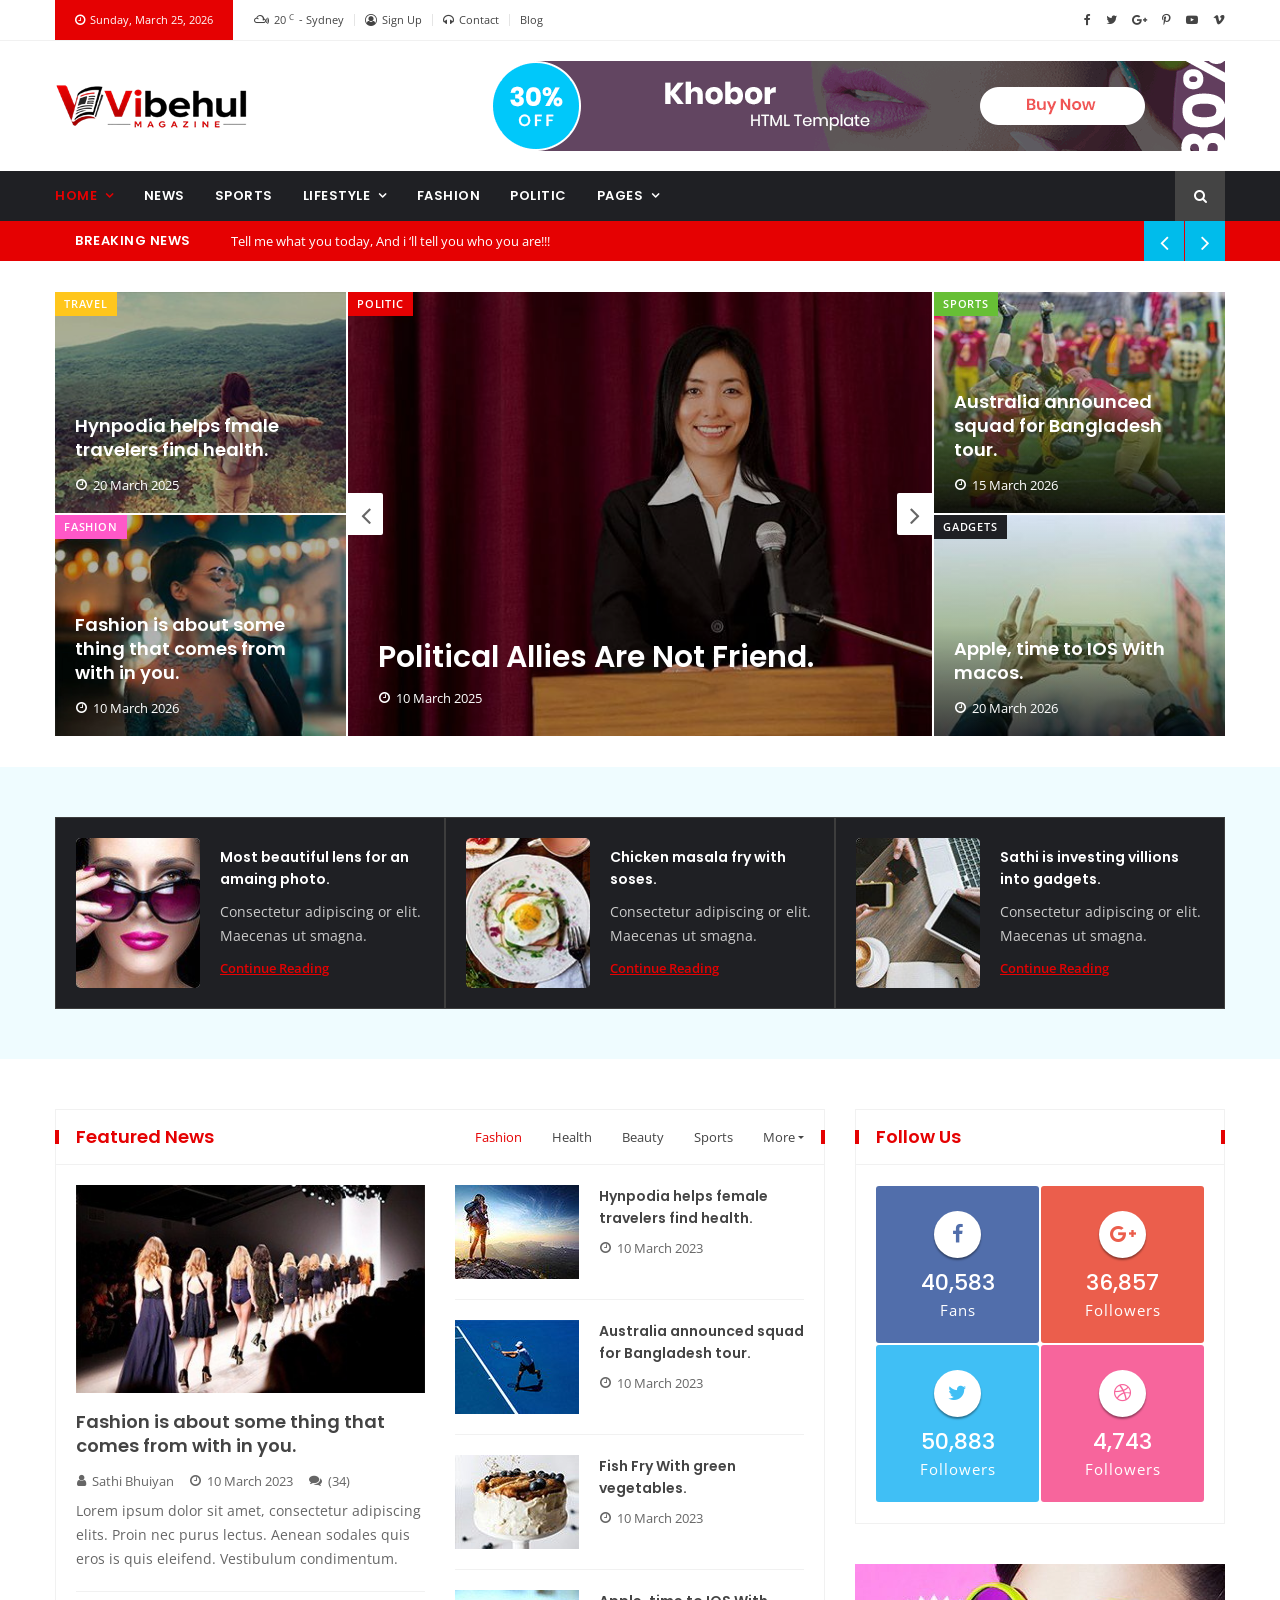
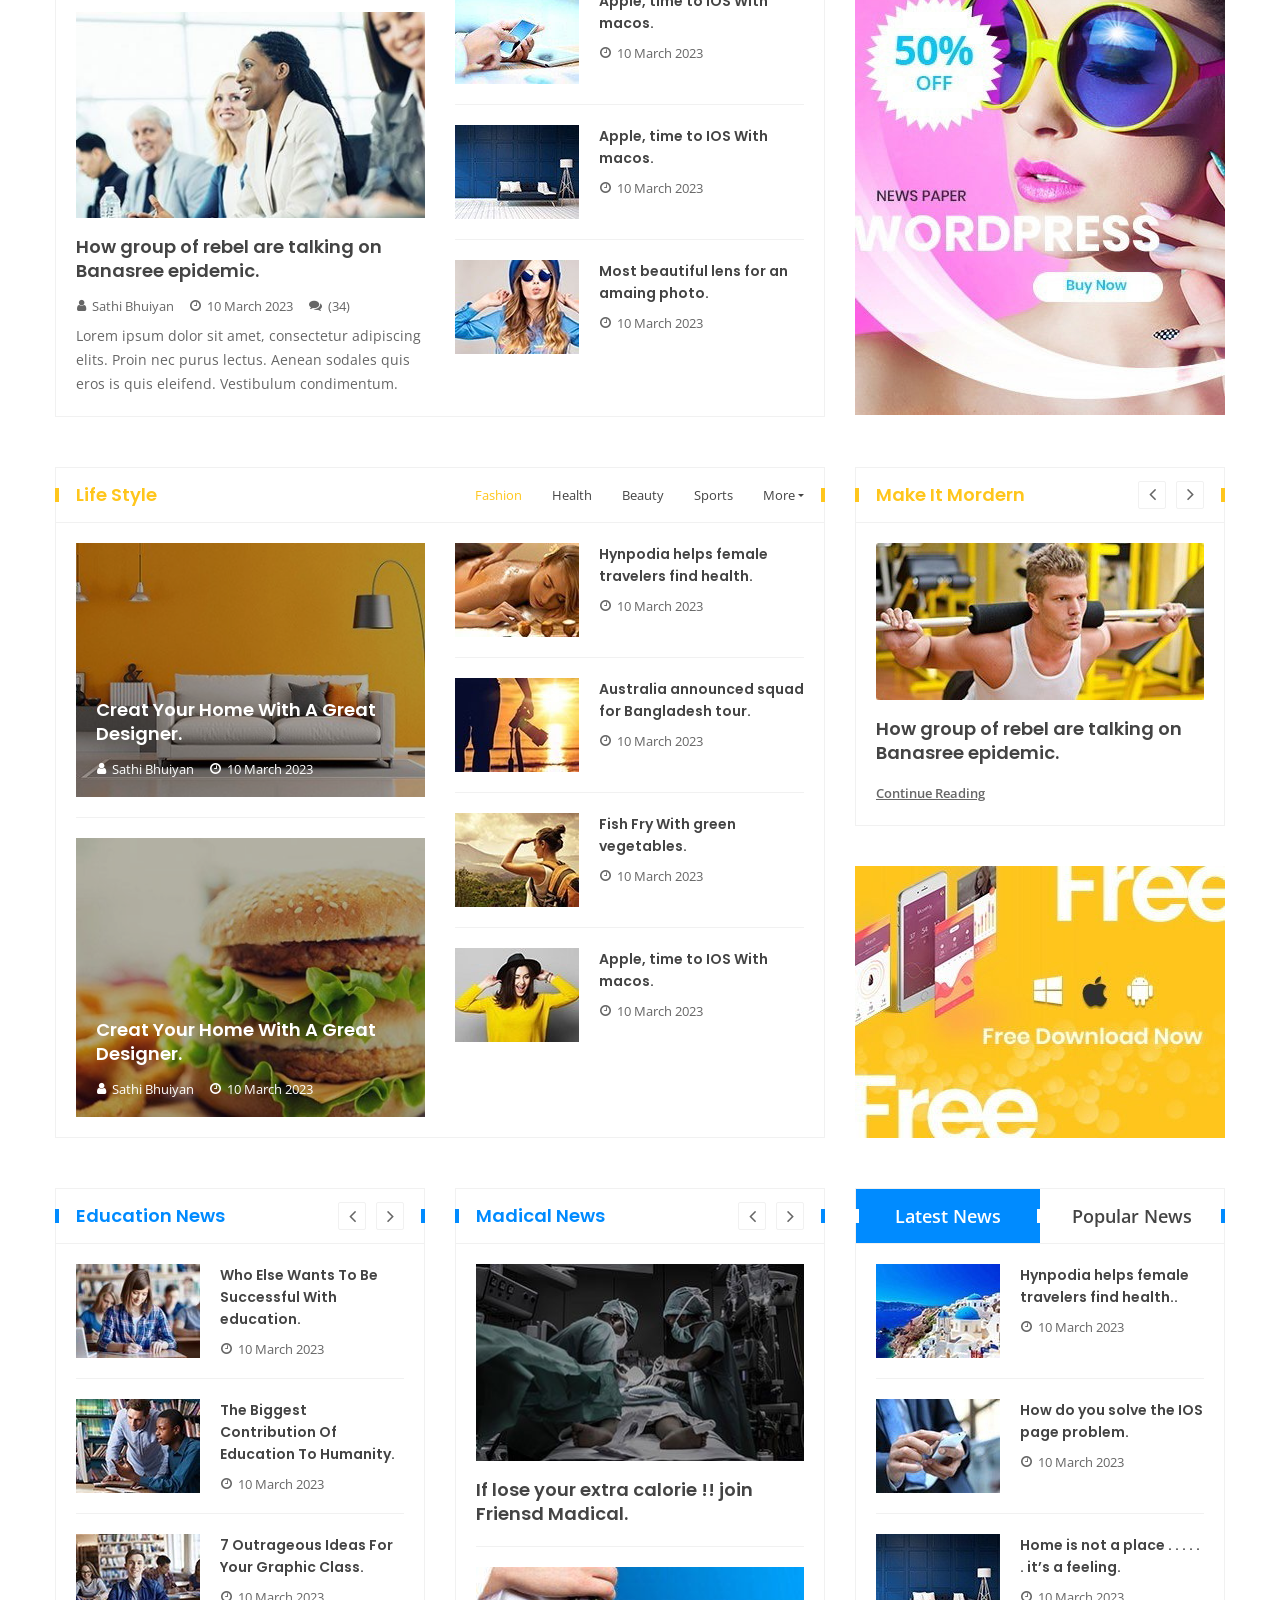
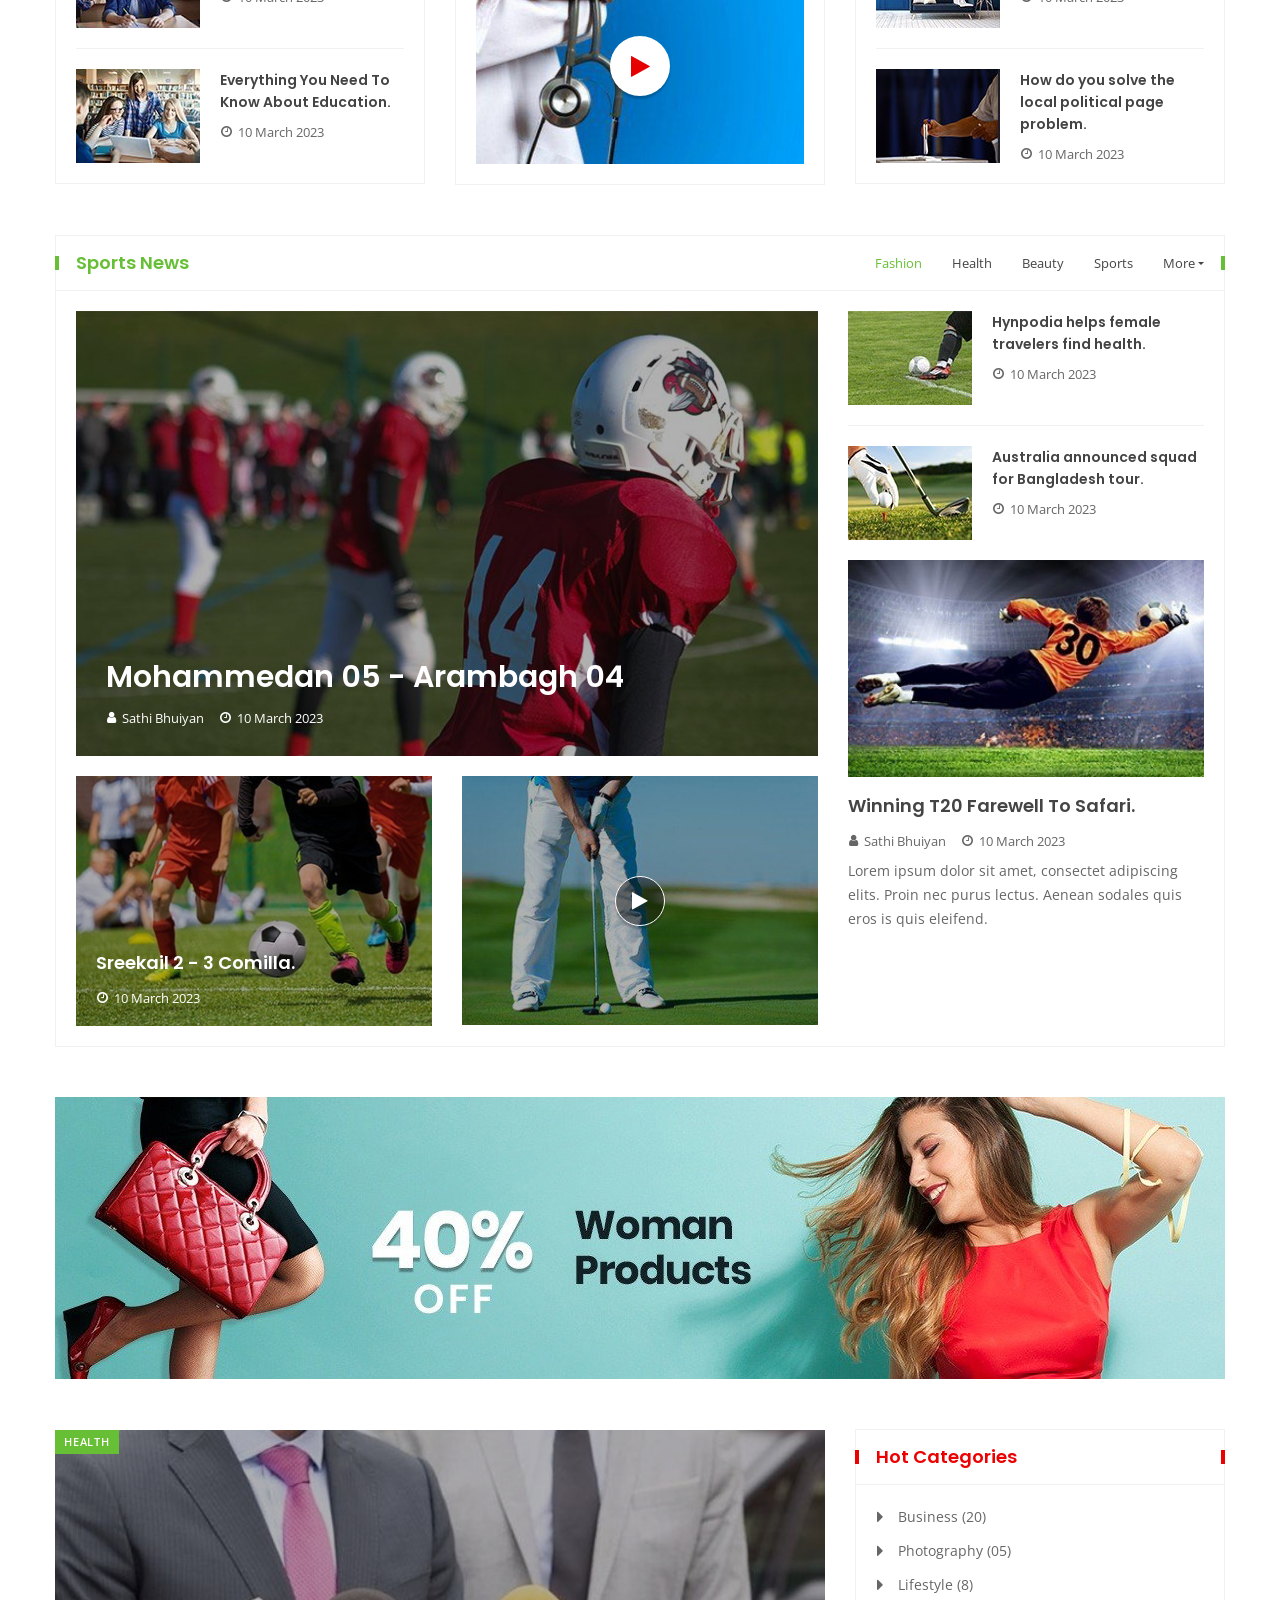
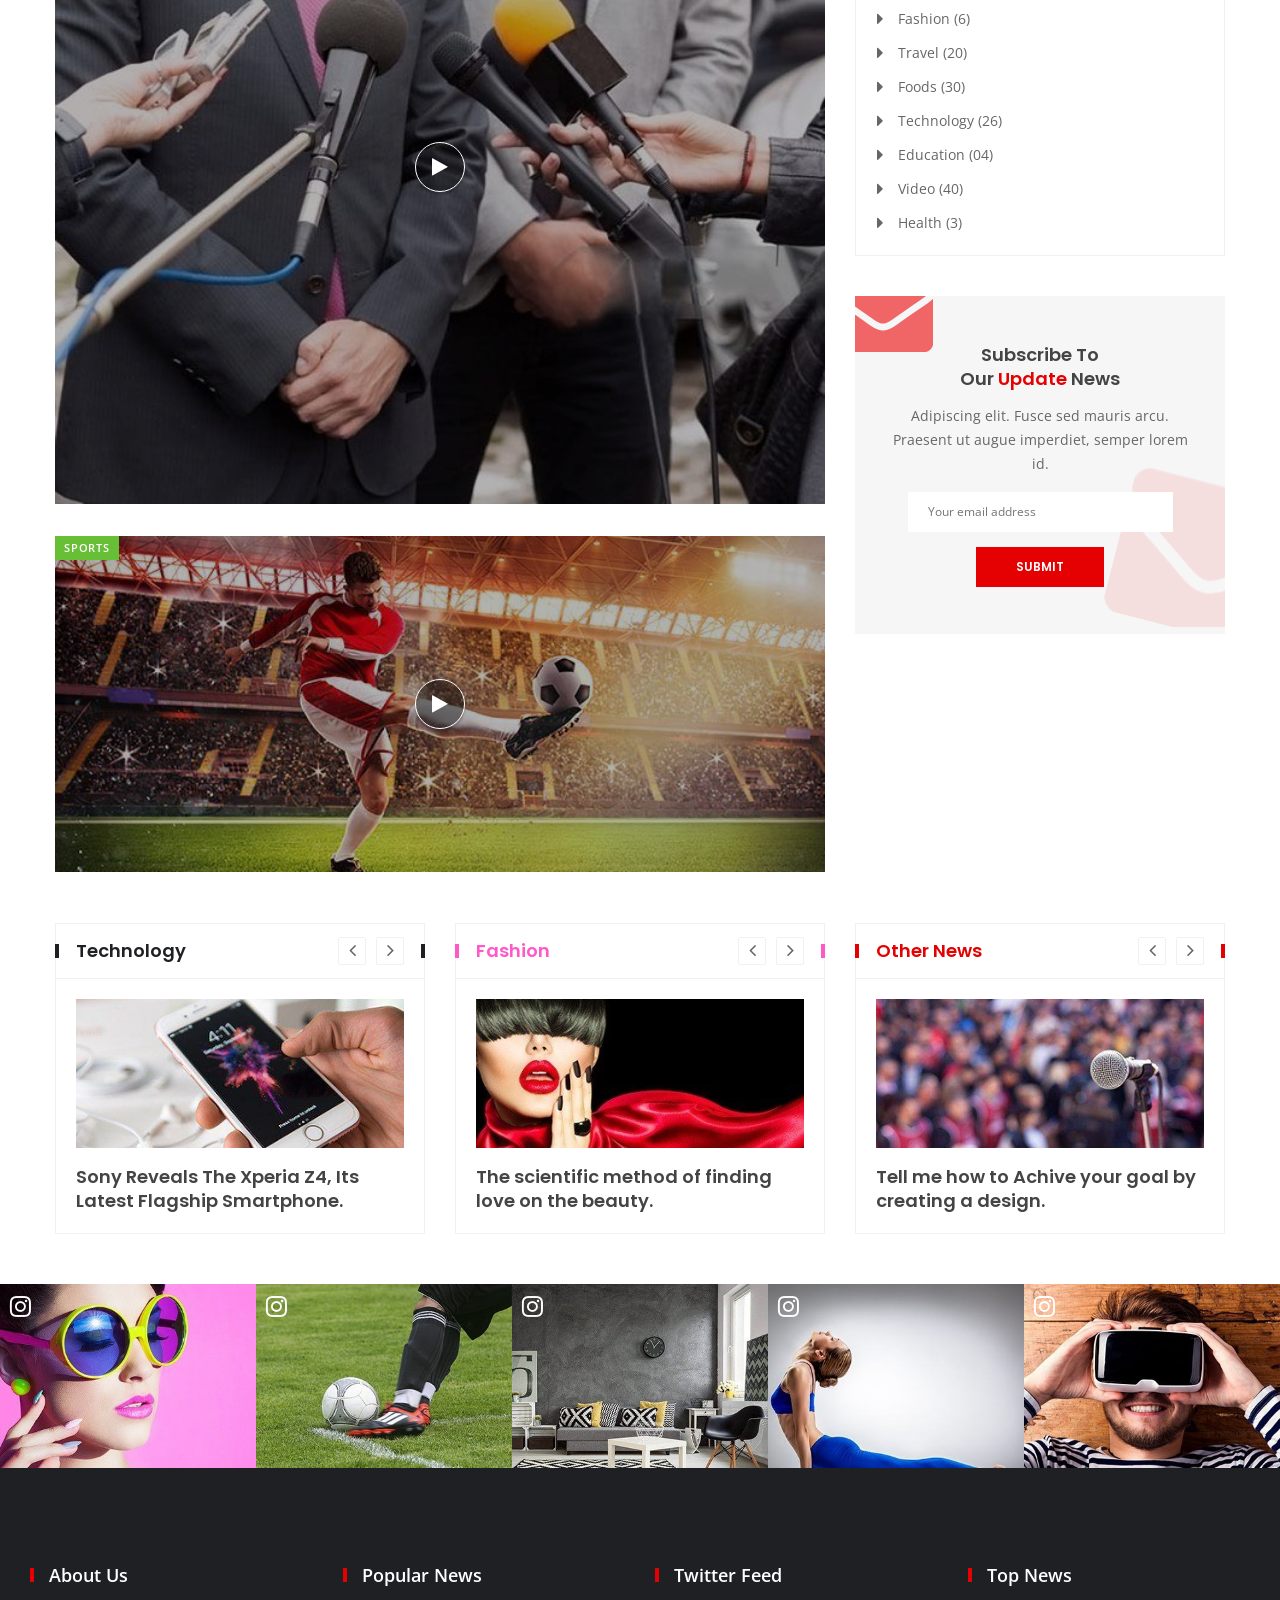
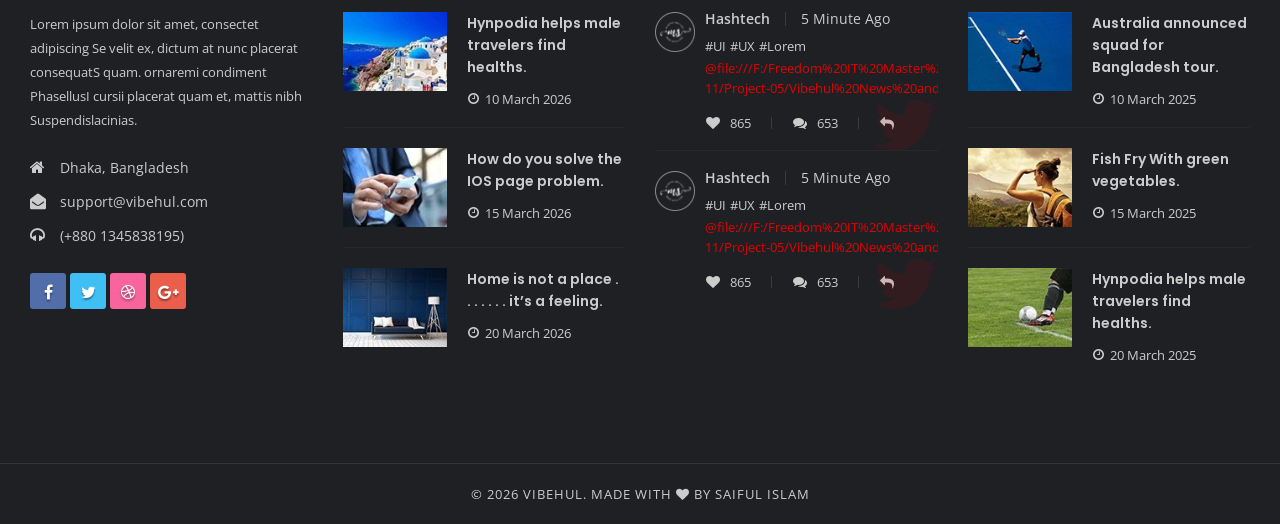
<file: index.html>
<!doctype html>
<html class="no-js" lang="en">



<head>
    <meta charset="utf-8">
    <meta http-equiv="x-ua-compatible" content="ie=edge">
    <title>Vibehul Newspaper & Magazine</title>
    <meta name="description" content="">
    <meta name="viewport" content="width=device-width, initial-scale=1">
    <!-- Favicon -->
    <link rel="shortcut icon" type="image/x-icon" href="img/favicon.ico">
    
    <!-- CSS
	============================================ -->
    <!-- Bootstrap CSS -->
    <link rel="stylesheet" href="css/bootstrap.min.css">
    <!-- Icon Font CSS -->
    <link rel="stylesheet" href="css/font-awesome.min.css">
    <!-- Plugins CSS -->
    <link rel="stylesheet" href="css/plugins.css">
    <!-- ycp -->
    <link rel="stylesheet" href="css/ycp.css">
    <!-- Style CSS -->
    <link rel="stylesheet" href="style.css">
    <!-- Modernizer JS -->
    <script src="js/vendor/modernizr-3.11.2.min.js"></script>
</head>

<body>

<!-- Main Wrapper -->
<div id="main-wrapper">
    
    <!-- Header Top Start -->
    <div class="header-top section">
        <div class="container">
            <div class="row">
               
                <!-- Header Top Links Start -->
                <div class="header-top-links col-md-9 col-6">
                    
                    <!-- Header Links -->
                    <ul class="header-links">
                        <li class="disabled block d-none d-md-block"><a href="#"><i class="fa fa-clock-o"></i> Sunday, March 25, 2026</a></li>
                        <li class="d-none d-md-block"><a href="#"><i class="fa fa-mixcloud"></i> <span class="weather-degrees">20 <span class="unit">c</span> </span> <span class="weather-location">- Sydney</span></a></li>
                        <li><a href="#"><i class="fa fa-user-circle-o"></i>Sign Up</a></li>
                        <li><a href="contact-us.html"><i class="fa fa-headphones"></i>Contact</a></li>
                        <li><a href="blog.html">Blog</a></li>
                    </ul>
                    
                </div><!-- Header Top Links End -->
                
                <!-- Header Top Social Start -->
                <div class="header-top-social col-md-3 col-6">
                    
                    <!-- Header Social -->
                    <div class="header-social">
                        <a href="#"><i class="fa fa-facebook"></i></a>
                        <a href="#"><i class="fa fa-twitter"></i></a>
                        <a href="#"><i class="fa fa-google-plus"></i></a>
                        <a href="#"><i class="fa fa-pinterest-p"></i></a>
                        <a href="#"><i class="fa fa-youtube-play"></i></a>
                        <a href="#"><i class="fa fa-vimeo"></i></a>
                    </div>
                    
                </div><!-- Header Top Social End -->
                
            </div>
        </div>
    </div><!-- Header Top End -->
    
    <!-- Header Start -->
    <div class="header-section section">
        <div class="container">
            <div class="row align-items-center">
               
                <!-- Header Logo -->
                <div class="header-logo col-md-4 d-none d-md-block">
                    <a href="index.html" class="logo"><img src="img/logo.png" alt="Logo"></a>
                </div>
                
                <!-- Header Banner -->
                <div class="header-banner col-md-8 col-12">
                    <div class="banner"><a href="#"><img src="img/banner/header-banner-1.png" alt="Header Banner"></a></div>
                </div>
                
            </div>
        </div>
    </div><!-- Header End -->
    
    <!-- Menu Section Start -->
    <div class="menu-section section bg-dark">
        <div class="container">
            <div class="row">
                <div class="col-12">
                    <div class="menu-section-wrap">

                        <!-- Main Menu Start -->
                        <div class="main-menu float-start d-none d-md-block">
                            <nav>
                                <ul>

                                    <li class="active has-dropdown"><a href="index.html">Home</a>
                                        
                                        <!-- Submenu Start -->
                                        <ul class="sub-menu">
                                            <li class="active"><a href="index.html">Home One</a></li>
                                            <li><a href="index-2.html">Home Two</a></li>
                                            <li><a href="index-3.html">Home Three</a></li>
                                            <li><a href="index-4.html">Home Four</a></li>
                                        </ul><!-- Submenu End -->
                                        
                                    </li>
                                    <li><a href="category-lifestyle.html">News</a></li>
                                    <li><a href="category-sports.html">Sports</a></li>
                                    <li class="has-dropdown"><a href="category-lifestyle.html">Lifestyle</a>
                                       
                                        <!-- Mega Menu Start -->
                                        <div class="mega-menu">
                                        
                                            <!-- Menu Tab List Start -->
                                            <ul class="menu-tab-list nav">
                                                <li><a class="active" data-bs-toggle="tab" href="#menu-tab-one">all</a></li>
                                                <li><a data-bs-toggle="tab" href="#menu-tab-two">Beauty</a></li>
                                                <li><a data-bs-toggle="tab" href="#menu-tab-one">travel</a></li>
                                                <li><a data-bs-toggle="tab" href="#menu-tab-two">Interior Design</a></li>
                                                <li><a data-bs-toggle="tab" href="#menu-tab-one">Photography</a></li>
                                                <li><a data-bs-toggle="tab" href="#menu-tab-two">fashion</a></li>
                                                <li><a data-bs-toggle="tab" href="#menu-tab-one">music</a></li>
                                            </ul><!-- Menu Tab List End -->
                                            
                                            <!-- Menu Tab Content Start -->
                                            <div class="tab-content menu-tab-content fix">
                                               
                                                <!-- Menu Tab Pane Start -->
                                                <div class="tab-pane fade show active" id="menu-tab-one">
                                                    <div class="row">

                                                        <!-- Post Start -->
                                                        <div class="post post-small col-lg-3 col-md-4 mb-30">
                                                            <div class="post-wrap">
                                                                <a href="post-details.html" class="image"><img src="img/post/post-136.jpg" alt="Post"></a>
                                                                <div class="content">
                                                                    <h5 class="title"><a href="post-details.html">Marilyn Monroe’s beauty secrets the most</a></h5>
                                                                </div>
                                                            </div>
                                                        </div><!-- Post End -->

                                                        <!-- Post Start -->
                                                        <div class="post post-small col-lg-3 col-md-4 mb-30">
                                                            <div class="post-wrap">
                                                                <a href="post-details.html" class="image"><img src="img/post/post-137.jpg" alt="Post"></a>
                                                                <div class="content">
                                                                    <h5 class="title"><a href="post-details.html">Hynpodia helps fmaletravelers find health.</a></h5>
                                                                </div>
                                                            </div>
                                                        </div><!-- Post End -->

                                                        <!-- Post Start -->
                                                        <div class="post post-small col-lg-3 col-md-4 mb-30">
                                                            <div class="post-wrap">
                                                                <a href="post-details.html" class="image"><img src="img/post/post-138.jpg" alt="Post"></a>
                                                                <div class="content">
                                                                    <h5 class="title"><a href="post-details.html">Upcoming Event 10 Dec at Bonobisree Area.</a></h5>
                                                                </div>
                                                            </div>
                                                        </div><!-- Post End -->

                                                        <!-- Post Start -->
                                                        <div class="post post-small col-lg-3 col-md-4 mb-30">
                                                            <div class="post-wrap">
                                                                <a href="post-details.html" class="image"><img src="img/post/post-139.jpg" alt="Post"></a>
                                                                <div class="content">
                                                                    <h5 class="title"><a href="post-details.html">Upcoming Event 10 Dec at Bonobisree Area.</a></h5>
                                                                </div>
                                                            </div>
                                                        </div><!-- Post End -->

                                                        <!-- Post Start -->
                                                        <div class="post post-small col-lg-3 col-md-4 mb-30">
                                                            <div class="post-wrap">
                                                                <a href="post-details.html" class="image"><img src="img/post/post-140.jpg" alt="Post"></a>
                                                                <div class="content">
                                                                    <h5 class="title"><a href="post-details.html">How do you solve the long tiredness.</a></h5>
                                                                </div>
                                                            </div>
                                                        </div><!-- Post End -->

                                                        <!-- Post Start -->
                                                        <div class="post post-small col-lg-3 col-md-4 mb-30">
                                                            <div class="post-wrap">
                                                                <a href="post-details.html" class="image"><img src="img/post/post-141.jpg" alt="Post"></a>
                                                                <div class="content">
                                                                    <h5 class="title"><a href="post-details.html">Australia announced squad for Bangladesh tour</a></h5>
                                                                </div>
                                                            </div>
                                                        </div><!-- Post End -->

                                                        <!-- Post Start -->
                                                        <div class="post post-small col-lg-3 col-md-4 mb-30">
                                                            <div class="post-wrap">
                                                                <a href="post-details.html" class="image"><img src="img/post/post-142.jpg" alt="Post"></a>
                                                                <div class="content">
                                                                    <h5 class="title"><a href="post-details.html">Fance fry with chicken burger.</a></h5>
                                                                </div>
                                                            </div>
                                                        </div><!-- Post End -->

                                                        <!-- Post Start -->
                                                        <div class="post post-small col-lg-3 col-md-4 mb-30">
                                                            <div class="post-wrap">
                                                                <a href="post-details.html" class="image"><img src="img/post/post-143.jpg" alt="Post"></a>
                                                                <div class="content">
                                                                    <h5 class="title"><a href="post-details.html">Fashion is about some thing that comes . . . . </a></h5>
                                                                </div>
                                                            </div>
                                                        </div><!-- Post End -->

                                                    </div>
                                                </div><!-- Menu Tab Pane End -->
                                               
                                                <!-- Menu Tab Pane Start -->
                                                <div class="tab-pane fade" id="menu-tab-two">
                                                    <div class="row">

                                                        <!-- Post Start -->
                                                        <div class="post post-small col-lg-3 col-md-4 mb-30">
                                                            <div class="post-wrap">
                                                                <a href="post-details.html" class="image"><img src="img/post/post-140.jpg" alt="Post"></a>
                                                                <div class="content">
                                                                    <h5 class="title"><a href="post-details.html">How do you solve the long tiredness.</a></h5>
                                                                </div>
                                                            </div>
                                                        </div><!-- Post End -->

                                                        <!-- Post Start -->
                                                        <div class="post post-small col-lg-3 col-md-4 mb-30">
                                                            <div class="post-wrap">
                                                                <a href="post-details.html" class="image"><img src="img/post/post-141.jpg" alt="Post"></a>
                                                                <div class="content">
                                                                    <h5 class="title"><a href="post-details.html">Australia announced squad for Bangladesh tour</a></h5>
                                                                </div>
                                                            </div>
                                                        </div><!-- Post End -->

                                                        <!-- Post Start -->
                                                        <div class="post post-small col-lg-3 col-md-4 mb-30">
                                                            <div class="post-wrap">
                                                                <a href="post-details.html" class="image"><img src="img/post/post-142.jpg" alt="Post"></a>
                                                                <div class="content">
                                                                    <h5 class="title"><a href="post-details.html">Fance fry with chicken burger.</a></h5>
                                                                </div>
                                                            </div>
                                                        </div><!-- Post End -->

                                                        <!-- Post Start -->
                                                        <div class="post post-small col-lg-3 col-md-4 mb-30">
                                                            <div class="post-wrap">
                                                                <a href="post-details.html" class="image"><img src="img/post/post-143.jpg" alt="Post"></a>
                                                                <div class="content">
                                                                    <h5 class="title"><a href="post-details.html">Fashion is about some thing that comes . . . . </a></h5>
                                                                </div>
                                                            </div>
                                                        </div><!-- Post End -->

                                                        <!-- Post Start -->
                                                        <div class="post post-small col-lg-3 col-md-4 mb-30">
                                                            <div class="post-wrap">
                                                                <a href="post-details.html" class="image"><img src="img/post/post-136.jpg" alt="Post"></a>
                                                                <div class="content">
                                                                    <h5 class="title"><a href="post-details.html">Marilyn Monroe’s beauty secrets the most</a></h5>
                                                                </div>
                                                            </div>
                                                        </div><!-- Post End -->

                                                        <!-- Post Start -->
                                                        <div class="post post-small col-lg-3 col-md-4 mb-30">
                                                            <div class="post-wrap">
                                                                <a href="post-details.html" class="image"><img src="img/post/post-137.jpg" alt="Post"></a>
                                                                <div class="content">
                                                                    <h5 class="title"><a href="post-details.html">Hynpodia helps fmaletravelers find health.</a></h5>
                                                                </div>
                                                            </div>
                                                        </div><!-- Post End -->

                                                        <!-- Post Start -->
                                                        <div class="post post-small col-lg-3 col-md-4 mb-30">
                                                            <div class="post-wrap">
                                                                <a href="post-details.html" class="image"><img src="img/post/post-138.jpg" alt="Post"></a>
                                                                <div class="content">
                                                                    <h5 class="title"><a href="post-details.html">Upcoming Event 10 Dec at Bonobisree Area.</a></h5>
                                                                </div>
                                                            </div>
                                                        </div><!-- Post End -->

                                                        <!-- Post Start -->
                                                        <div class="post post-small col-lg-3 col-md-4 mb-30">
                                                            <div class="post-wrap">
                                                                <a href="post-details.html" class="image"><img src="img/post/post-139.jpg" alt="Post"></a>
                                                                <div class="content">
                                                                    <h5 class="title"><a href="post-details.html">Upcoming Event 10 Dec at Bonobisree Area.</a></h5>
                                                                </div>
                                                            </div>
                                                        </div><!-- Post End -->

                                                    </div>
                                                </div><!-- Menu Tab Pane End -->
                                                
                                            </div><!-- Menu Tab Content End -->
                                       
                                        </div><!-- Mega Menu End -->
                                        
                                    </li>
                                    <li><a href="category-fashion.html">Fashion</a></li>
                                    <li><a href="category-politic.html">politic</a></li>
                                    <li class="has-dropdown"><a href="#">pages</a>
                                        
                                        <!-- Submenu Start -->
                                        <ul class="sub-menu">
                                            <li><a href="blog.html">blog</a></li>
                                            <li><a href="blog-details.html">blog details</a></li>
                                            <li><a href="contact-us.html">contact</a></li>
                                            <li><a href="post-details.html">post details</a></li>
                                        </ul><!-- Submenu End -->
                                        
                                    </li>

                                </ul>
                            </nav>
                        </div><!-- Main Menu Start -->

                        <div class="mobile-logo d-md-none"><a href="index.html"><img src="img/logo-white.png" alt="Logo"></a></div>

                        <!-- Header Search -->
                        <div class="header-search float-end">

                            <!-- Search Toggle -->
                            <button class="header-search-toggle"><i class="fa fa-search"></i></button>

                            <!-- Header Search Form -->
                            <div class="header-search-form">
                                <form action="#">
                                    <input type="text" placeholder="Search Here">
                                </form>
                            </div>

                        </div>
                        
                        <!-- Mobile Menu Wrap -->
                        <div class="mobile-menu-wrap d-none">
                            <nav>
                                <ul>

                                    <li class="active has-dropdown"><a href="index.html">Home</a>
                                        
                                        <!-- Submenu Start -->
                                        <ul class="sub-menu">
                                            <li class="active"><a href="index.html">Home One</a></li>
                                            <li><a href="index-2.html">Home Two</a></li>
                                            <li><a href="index-3.html">Home Three</a></li>
                                            <li><a href="index-4.html">Home Four</a></li>
                                        </ul><!-- Submenu End -->
                                        
                                    </li>
                                    <li><a href="category-lifestyle.html">News</a></li>
                                    <li><a href="category-sports.html">Sports</a></li>
                                    <li><a href="category-lifestyle.html">Lifestyle</a>
                                           
                                        <!-- Submenu Start -->
                                        <ul class="sub-menu">
                                            <li><a href="category-fashion.html">Beauty</a></li>
                                            <li><a href="category-lifestyle.html">travel</a></li>
                                            <li><a href="category-sports.html">Interior Design</a></li>
                                            <li><a href="category-lifestyle.html">Photography</a></li>
                                            <li><a href="category-fashion.html">fashion</a></li>
                                            <li><a href="category-sports.html">music</a></li>
                                        </ul><!-- Submenu End -->
                                        
                                    </li>
                                    <li><a href="category-fashion.html">Fashion</a></li>
                                    <li><a href="category-politic.html">politic</a></li>
                                    <li><a href="#">pages</a>
                                        
                                        <!-- Submenu Start -->
                                        <ul class="sub-menu">
                                            <li><a href="blog.html">blog</a></li>
                                            <li><a href="blog-details.html">blog details</a></li>
                                            <li><a href="contact-us.html">contact</a></li>
                                            <li><a href="post-details.html">post details</a></li>
                                        </ul><!-- Submenu End -->
                                        
                                    </li>

                                </ul>
                            </nav>
                        </div>
                        
                        <!-- Mobile Menu -->
                        <div class="mobile-menu"></div>

                    </div>
                </div>
            </div>
        </div>
    </div><!-- Menu Section End -->
    
    <!-- Breaking News Section Start -->
    <div class="breaking-news-section section">
        <div class="container">
            <div class="row">
                <div class="col-12">
                   
                    <!-- Breaking News Wrapper Start -->
                    <div class="breaking-news-wrapper">

                        <!-- Breaking News Title -->
                        <h5 class="breaking-news-title float-start">Breaking News</h5>

                        <!-- Breaking Newsticker Start -->
                        <ul class="breaking-news-ticker float-start">
                            <li><a href="#">Tell me what you today, And i ‘ll tell you who you are!!!</a></li>
                            <li><a href="#">Fashion is about some thing that comes from with in you.</a></li>
                            <li><a href="#">Australia announced squad for Bangladesh tour.</a></li>
                            <li><a href="#">How group of rebel are talking on Banasree epidemic.</a></li>
                        </ul><!-- Breaking Newsticker Start -->

                        <!-- Breaking News Nav -->
                        <div class="breaking-news-nav">
                            <button class="news-ticker-prev"><i class="fa fa-angle-left"></i></button>
                            <button class="news-ticker-next"><i class="fa fa-angle-right"></i></button>
                        </div>
                        
                    </div><!-- Breaking News Wrapper End -->
                    
                </div>
            </div>
        </div>
    </div><!-- Breaking News Section End -->
    
    <!-- Hero Section Start -->
    <div class="hero-section section mt-30 mb-30">
        <div class="container">
            <div class="row">
                <div class="col">
                    <div class="row row-1">

                        <div class="order-lg-2 col-lg-6 col-12">
                            
                            <!-- Hero Post Slider Start -->
                            <div class="post-carousel-1">

                                <!-- Overlay Post Start -->
                                <div class="post post-large post-overlay hero-post">
                                    <div class="post-wrap">

                                        <!-- Image -->
                                        <div class="image"><img src="img/post/post-3.jpg" alt="post"></div>

                                        <!-- Category -->
                                        <a href="#" class="category politic">Politic</a>

                                        <!-- Content -->
                                        <div class="content">

                                            <!-- Title -->
                                            <h2 class="title"><a href="post-details.html">Political Allies Are Not Friend.</a></h2>

                                            <!-- Meta -->
                                            <div class="meta fix">
                                                <span class="meta-item date"><i class="fa fa-clock-o"></i>10 March 2025</span>
                                            </div>
                                        </div>
                                        
                                    </div>
                                </div><!-- Overlay Post End -->
                                
                                <!-- Overlay Post Start -->
                                <div class="post post-large post-overlay hero-post">
                                    <div class="post-wrap">
                                    
                                        <!-- Image -->
                                        <div class="image"><img src="img/post/post-4.jpg" alt="post"></div>

                                        <!-- Category -->
                                        <a href="#" class="category gadgets">gadgets</a>

                                        <!-- Content -->
                                        <div class="content">

                                            <!-- Title -->
                                            <h2 class="title"><a href="post-details.html">Political Allies Are Not Friend.</a></h2>

                                            <!-- Meta -->
                                            <div class="meta fix">
                                                <span class="meta-item date"><i class="fa fa-clock-o"></i>15 March 2025</span>
                                            </div>

                                        </div>
                                    
                                    </div>
                                </div><!-- Overlay Post End -->
                                
                            </div><!-- Hero Post Slider End -->
                            
                        </div>

                        <div class="order-lg-1 col-lg-3 col-12">
                            <div class="row row-1">

                                <!-- Overlay Post Start -->
                                <div class="post post-overlay hero-post col-lg-12 col-md-6 col-12">
                                    <div class="post-wrap">

                                        <!-- Image -->
                                        <div class="image"><img src="img/post/post-1.jpg" alt="post"></div>

                                        <!-- Category -->
                                        <a href="#" class="category travel">travel</a>

                                        <!-- Content -->
                                        <div class="content">

                                            <!-- Title -->
                                            <h4 class="title"><a href="post-details.html">Hynpodia helps fmale travelers find health.</a></h4>

                                            <!-- Meta -->
                                            <div class="meta fix">
                                                <span class="meta-item date"><i class="fa fa-clock-o"></i>20 March 2025</span>
                                            </div>

                                        </div>

                                    </div>
                                </div><!-- Overlay Post End -->

                                <!-- Overlay Post Start -->
                                <div class="post post-overlay hero-post col-lg-12 col-md-6 col-12">
                                    <div class="post-wrap">

                                        <!-- Image -->
                                        <div class="image"><img src="img/post/post-2.jpg" alt="post"></div>

                                        <!-- Category -->
                                        <a href="#" class="category fashion">Fashion</a>

                                        <!-- Content -->
                                        <div class="content">

                                            <!-- Title -->
                                            <h4 class="title"><a href="post-details.html">Fashion is about some thing that comes from with in you.</a></h4>

                                            <!-- Meta -->
                                            <div class="meta fix">
                                                <span class="meta-item date"><i class="fa fa-clock-o"></i>10 March 2026</span>
                                            </div>

                                        </div>

                                    </div>
                                </div><!-- Overlay Post End -->

                            </div>
                        </div>

                        <div class="order-lg-3 col-lg-3 col-12">
                            <div class="row row-1">

                                <!-- Overlay Post Start -->
                                <div class="post post-overlay gradient-overlay-1 hero-post col-lg-12 col-md-6 col-12">
                                    <div class="post-wrap">

                                        <!-- Image -->
                                        <div class="image"><img src="img/post/post-5.jpg" alt="post"></div>

                                        <!-- Category -->
                                        <a href="#" class="category sports">Sports</a>

                                        <!-- Content -->
                                        <div class="content">

                                            <!-- Title -->
                                            <h4 class="title"><a href="post-details.html">Australia announced squad for Bangladesh tour.</a></h4>

                                            <!-- Meta -->
                                            <div class="meta fix">
                                                <span class="meta-item date"><i class="fa fa-clock-o"></i>15 March 2026</span>
                                            </div>

                                        </div>

                                    </div>
                                </div><!-- Overlay Post End -->

                                <!-- Overlay Post Start -->
                                <div class="post post-overlay gradient-overlay-1 hero-post col-lg-12 col-md-6 col-12">
                                    <div class="post-wrap">

                                        <!-- Image -->
                                        <div class="image"><img src="img/post/post-6.jpg" alt="post"></div>

                                        <!-- Category -->
                                        <a href="#" class="category gadgets">Gadgets</a>

                                        <!-- Content -->
                                        <div class="content">

                                            <!-- Title -->
                                            <h4 class="title"><a href="post-details.html">Apple, time to IOS With macos.</a></h4>

                                            <!-- Meta -->
                                            <div class="meta fix">
                                                <span class="meta-item date"><i class="fa fa-clock-o"></i>20 March 2026</span>
                                            </div>

                                        </div>

                                    </div>
                                </div><!-- Overlay Post End -->

                            </div>
                        </div>

                    </div>
                </div>
            </div>
        </div>
    </div><!-- Hero Section End -->
    
    <!-- Popular Section Start -->
    <div class="popular-section section pt-50 pb-50">
        <div class="container">
            <div class="row">
                <div class="col">
                    
                    <!-- Popular Post Slider Start -->
                    <div class="popular-post-slider">
                            
                        <!-- Post Start -->
                        <div class="post post-small post-list post-dark popular-post">
                            <div class="post-wrap">

                                <!-- Image -->
                                <a class="image" href="post-details.html"><img src="img/post/post-7.jpg" alt="post"></a>

                                <!-- Content -->
                                <div class="content fix">

                                    <!-- Title -->
                                    <h5 class="title"><a href="post-details.html">Most beautiful lens for an amaing photo.</a></h5>

                                    <!-- Description -->
                                    <p>Consectetur adipiscing or elit. Maecenas ut smagna.</p>

                                    <!-- Read More -->
                                    <a href="post-details.html" class="read-more">continue reading</a>

                                </div>
                                
                            </div>
                        </div><!-- Post Start -->

                        <!-- Post Start -->
                        <div class="post post-small post-list post-dark popular-post">
                            <div class="post-wrap">

                                <!-- Image -->
                                <a class="image" href="post-details.html"><img src="img/post/post-8.jpg" alt="post"></a>

                                <!-- Content -->
                                <div class="content fix">

                                    <!-- Title -->
                                    <h5 class="title"><a href="post-details.html">Chicken masala fry with soses.</a></h5>

                                    <!-- Description -->
                                    <p>Consectetur adipiscing or elit. Maecenas ut smagna.</p>

                                    <!-- Read More -->
                                    <a href="post-details.html" class="read-more">continue reading</a>

                                </div>
                                
                            </div>
                        </div><!-- Post Start -->

                        <!-- Post Start -->
                        <div class="post post-small post-list post-dark popular-post">
                            <div class="post-wrap">

                                <!-- Image -->
                                <a class="image" href="post-details.html"><img src="img/post/post-9.jpg" alt="post"></a>

                                <!-- Content -->
                                <div class="content fix">

                                    <!-- Title -->
                                    <h5 class="title"><a href="post-details.html">Sathi is investing villions into gadgets.</a></h5>

                                    <!-- Description -->
                                    <p>Consectetur adipiscing or elit. Maecenas ut smagna.</p>

                                    <!-- Read More -->
                                    <a href="post-details.html" class="read-more">continue reading</a>

                                </div>
                                
                            </div>
                        </div><!-- Post Start -->

                        <!-- Post Start -->
                        <div class="post post-small post-list post-dark popular-post">
                            <div class="post-wrap">

                                <!-- Image -->
                                <a class="image" href="post-details.html"><img src="img/post/post-10.jpg" alt="post"></a>

                                <!-- Content -->
                                <div class="content fix">

                                    <!-- Title -->
                                    <h5 class="title"><a href="post-details.html">Hynpodia helps male travelers find health.</a></h5>

                                    <!-- Description -->
                                    <p>Consectetur adipiscing or elit. Maecenas ut smagna.</p>

                                    <!-- Read More -->
                                    <a href="post-details.html" class="read-more">continue reading</a>

                                </div>
                                
                            </div>
                        </div><!-- Post Start -->
                        
                    </div><!-- Popular Post Slider End -->
                    
                </div>
            </div>
        </div>
    </div><!-- Popular Section End -->
    
    <!-- Post Section Start -->
    <div class="post-section section mt-50">
        <div class="container">
            
            <!-- Feature Post Row Start -->
            <div class="row">
                
                <div class="col-lg-8 col-12 mb-50">
                    
                    <!-- Post Block Wrapper Start -->
                    <div class="post-block-wrapper">
                        
                        <!-- Post Block Head Start -->
                        <div class="head feature-head">
                            
                            <!-- Title -->
                            <h4 class="title">Featured News</h4>
                            
                            <!-- Tab List Start -->
                            <ul class="post-block-tab-list feature-post-tab-list nav d-none d-md-block">
                                <li class="nav-item"><a class="active" data-bs-toggle="tab" href="#feature-cat-1">Fashion</a></li>
                                <li class="nav-item"><a data-bs-toggle="tab" href="#feature-cat-2">Health</a></li>
                                <li class="nav-item"><a data-bs-toggle="tab" href="#feature-cat-1">Beauty</a></li>
                                <li class="nav-item"><a data-bs-toggle="tab" href="#feature-cat-2">Sports</a></li>
                                <li class="nav-item"><a class="dropdown-toggle" data-bs-toggle="dropdown" href="#">More</a>
                                   
                                    <!-- Dropdown -->
                                    <ul class="dropdown-menu">
                                        <li class="nav-item"><a data-bs-toggle="tab" href="#feature-cat-1">Technology</a></li>
                                        <li class="nav-item"><a data-bs-toggle="tab" href="#feature-cat-2">Food</a></li>
                                    </ul>
                                    
                                </li>
                            </ul><!-- Tab List End -->
                            
                            <!-- Tab List Start -->
                            <ul class="post-block-tab-list feature-post-tab-list nav d-sm-block d-md-none">
                                <li><a class="dropdown-toggle" data-bs-toggle="dropdown" href="#">Category</a>
                                   
                                    <!-- Dropdown -->
                                    <ul class="dropdown-menu">
                                        <li class="nav-item"><a class="active" data-bs-toggle="tab" href="#feature-cat-1">Fashion</a></li>
                                        <li class="nav-item"><a data-bs-toggle="tab" href="#feature-cat-2">Health</a></li>
                                        <li class="nav-item"><a data-bs-toggle="tab" href="#feature-cat-1">Beauty</a></li>
                                        <li class="nav-item"><a data-bs-toggle="tab" href="#feature-cat-2">Sports</a></li>
                                        <li class="nav-item"><a data-bs-toggle="tab" href="#feature-cat-1">Technology</a></li>
                                        <li class="nav-item"><a data-bs-toggle="tab" href="#feature-cat-2">Food</a></li>
                                    </ul>
                                    
                                </li>
                            </ul><!-- Tab List End -->
                            
                        </div><!-- Post Block Head End -->
                        
                        <!-- Post Block Body Start -->
                        <div class="body pb-0">
                            
                            <!-- Tab Content Start-->
                            <div class="tab-content">
                               
                                <!-- Tab Pane Start-->
                                <div class="tab-pane fade show active" id="feature-cat-1">
                                   
                                    <div class="row">

                                        <!-- Post Wrapper Start -->
                                        <div class="col-md-6 col-12 mb-20">

                                            <!-- Post Start -->
                                            <div class="post feature-post post-separator-border">
                                                <div class="post-wrap">

                                                    <!-- Image -->
                                                    <a class="image" href="post-details.html"><img src="img/post/post-11.jpg" alt="post"></a>

                                                    <!-- Content -->
                                                    <div class="content">

                                                        <!-- Title -->
                                                        <h4 class="title"><a href="post-details.html">Fashion is about some thing that comes from with in you.</a></h4>

                                                        <!-- Meta -->
                                                        <div class="meta fix">
                                                            <a href="#" class="meta-item author"><i class="fa fa-user"></i>Sathi Bhuiyan</a>
                                                            <span class="meta-item date"><i class="fa fa-clock-o"></i>10 March 2023</span>
                                                            <a href="#" class="meta-item comment"><i class="fa fa-comments"></i>(34)</a>
                                                        </div>

                                                        <!-- Description -->
                                                        <p>Lorem ipsum dolor sit amet, consectetur adipiscing elits. Proin nec purus lectus. Aenean sodales quis eros is quis eleifend. Vestibulum condimentum.</p>

                                                    </div>
                                                    
                                                </div>
                                            </div><!-- Post End -->

                                            <!-- Post Start -->
                                            <div class="post feature-post post-separator-border">
                                                <div class="post-wrap">

                                                    <!-- Image -->
                                                    <a class="image" href="post-details.html"><img src="img/post/post-12.jpg" alt="post"></a>

                                                    <!-- Content -->
                                                    <div class="content">

                                                        <!-- Title -->
                                                        <h4 class="title"><a href="post-details.html">How group of rebel are talking on Banasree epidemic.</a></h4>

                                                        <!-- Meta -->
                                                        <div class="meta fix">
                                                            <a href="#" class="meta-item author"><i class="fa fa-user"></i>Sathi Bhuiyan</a>
                                                            <span class="meta-item date"><i class="fa fa-clock-o"></i>10 March 2023</span>
                                                            <a href="#" class="meta-item comment"><i class="fa fa-comments"></i>(34)</a>
                                                        </div>

                                                        <!-- Description -->
                                                        <p>Lorem ipsum dolor sit amet, consectetur adipiscing elits. Proin nec purus lectus. Aenean sodales quis eros is quis eleifend. Vestibulum condimentum.</p>

                                                    </div>
                                                    
                                                </div>
                                            </div><!-- Post End -->

                                        </div><!-- Post Wrapper End -->

                                        <!-- Small Post Wrapper Start -->
                                        <div class="col-md-6 col-12 mb-20">

                                            <!-- Post Small Start -->
                                            <div class="post post-small post-list feature-post post-separator-border">
                                                <div class="post-wrap">

                                                    <!-- Image -->
                                                    <a class="image" href="post-details.html"><img src="img/post/post-13.jpg" alt="post"></a>

                                                    <!-- Content -->
                                                    <div class="content">

                                                        <!-- Title -->
                                                        <h5 class="title"><a href="post-details.html">Hynpodia helps female travelers find health.</a></h5>

                                                        <!-- Meta -->
                                                        <div class="meta fix">
                                                            <span class="meta-item date"><i class="fa fa-clock-o"></i>10 March 2023</span>
                                                        </div>

                                                    </div>
                                                    
                                                </div>
                                            </div><!-- Post Small End -->

                                            <!-- Post Small Start -->
                                            <div class="post post-small post-list feature-post post-separator-border">
                                                <div class="post-wrap">

                                                    <!-- Image -->
                                                    <a class="image" href="post-details.html"><img src="img/post/post-14.jpg" alt="post"></a>

                                                    <!-- Content -->
                                                    <div class="content">

                                                        <!-- Title -->
                                                        <h5 class="title"><a href="post-details.html">Australia announced squad for Bangladesh tour.</a></h5>

                                                        <!-- Meta -->
                                                        <div class="meta fix">
                                                            <span class="meta-item date"><i class="fa fa-clock-o"></i>10 March 2023</span>
                                                        </div>

                                                    </div>
                                                    
                                                </div>
                                            </div><!-- Post Small End -->

                                            <!-- Post Small Start -->
                                            <div class="post post-small post-list feature-post post-separator-border">
                                                <div class="post-wrap">

                                                    <!-- Image -->
                                                    <a class="image" href="post-details.html"><img src="img/post/post-15.jpg" alt="post"></a>

                                                    <!-- Content -->
                                                    <div class="content">

                                                        <!-- Title -->
                                                        <h5 class="title"><a href="post-details.html">Fish Fry With green vegetables.</a></h5>

                                                        <!-- Meta -->
                                                        <div class="meta fix">
                                                            <span class="meta-item date"><i class="fa fa-clock-o"></i>10 March 2023</span>
                                                        </div>

                                                    </div>
                                                    
                                                </div>
                                            </div><!-- Post Small End -->

                                            <!-- Post Small Start -->
                                            <div class="post post-small post-list feature-post post-separator-border">
                                                <div class="post-wrap">

                                                    <!-- Image -->
                                                    <a class="image" href="post-details.html"><img src="img/post/post-16.jpg" alt="post"></a>

                                                    <!-- Content -->
                                                    <div class="content">

                                                        <!-- Title -->
                                                        <h5 class="title"><a href="post-details.html">Apple, time to IOS With macos.</a></h5>

                                                        <!-- Meta -->
                                                        <div class="meta fix">
                                                            <span class="meta-item date"><i class="fa fa-clock-o"></i>10 March 2023</span>
                                                        </div>

                                                    </div>
                                                    
                                                </div>
                                            </div><!-- Post Small End -->

                                            <!-- Post Small Start -->
                                            <div class="post post-small post-list feature-post post-separator-border">
                                                <div class="post-wrap">

                                                    <!-- Image -->
                                                    <a class="image" href="post-details.html"><img src="img/post/post-17.jpg" alt="post"></a>

                                                    <!-- Content -->
                                                    <div class="content">

                                                        <!-- Title -->
                                                        <h5 class="title"><a href="post-details.html">Apple, time to IOS With macos.</a></h5>

                                                        <!-- Meta -->
                                                        <div class="meta fix">
                                                            <span class="meta-item date"><i class="fa fa-clock-o"></i>10 March 2023</span>
                                                        </div>

                                                    </div>
                                                    
                                                </div>
                                            </div><!-- Post Small End -->

                                            <!-- Post Small Start -->
                                            <div class="post post-small post-list feature-post post-separator-border">
                                                <div class="post-wrap">

                                                    <!-- Image -->
                                                    <a class="image" href="post-details.html"><img src="img/post/post-18.jpg" alt="post"></a>

                                                    <!-- Content -->
                                                    <div class="content">

                                                        <!-- Title -->
                                                        <h5 class="title"><a href="post-details.html">Most beautiful lens for an amaing photo.</a></h5>

                                                        <!-- Meta -->
                                                        <div class="meta fix">
                                                            <span class="meta-item date"><i class="fa fa-clock-o"></i>10 March 2023</span>
                                                        </div>

                                                    </div>
                                                    
                                                </div>
                                            </div><!-- Post Small End -->

                                        </div><!-- Small Post Wrapper End -->

                                    </div>
                                    
                                </div><!-- Tab Pane End-->
                               
                                <!-- Tab Pane Start-->
                                <div class="tab-pane fade" id="feature-cat-2">
                                   
                                    <div class="row">

                                        <!-- Post Wrapper Start -->
                                        <div class="col-md-6 col-12 mb-20">

                                            <!-- Post Start -->
                                            <div class="post feature-post post-separator-border">
                                                <div class="post-wrap">

                                                    <!-- Image -->
                                                    <a class="image" href="post-details.html"><img src="img/post/post-12.jpg" alt="post"></a>

                                                    <!-- Content -->
                                                    <div class="content">

                                                        <!-- Title -->
                                                        <h4 class="title"><a href="post-details.html">How group of rebel are talking on Banasree epidemic.</a></h4>

                                                        <!-- Meta -->
                                                        <div class="meta fix">
                                                            <a href="#" class="meta-item author"><i class="fa fa-user"></i>Sathi Bhuiyan</a>
                                                            <span class="meta-item date"><i class="fa fa-clock-o"></i>10 March 2023</span>
                                                            <a href="#" class="meta-item comment"><i class="fa fa-comments"></i>(34)</a>
                                                        </div>

                                                        <!-- Description -->
                                                        <p>Lorem ipsum dolor sit amet, consectetur adipiscing elits. Proin nec purus lectus. Aenean sodales quis eros is quis eleifend. Vestibulum condimentum.</p>

                                                    </div>
                                                    
                                                </div>
                                            </div><!-- Post End -->

                                            <!-- Post Start -->
                                            <div class="post feature-post post-separator-border">
                                                <div class="post-wrap">

                                                    <!-- Image -->
                                                    <a class="image" href="post-details.html"><img src="img/post/post-11.jpg" alt="post"></a>

                                                    <!-- Content -->
                                                    <div class="content">

                                                        <!-- Title -->
                                                        <h4 class="title"><a href="post-details.html">Fashion is about some thing that comes from with in you.</a></h4>

                                                        <!-- Meta -->
                                                        <div class="meta fix">
                                                            <a href="#" class="meta-item author"><i class="fa fa-user"></i>Sathi Bhuiyan</a>
                                                            <span class="meta-item date"><i class="fa fa-clock-o"></i>10 March 2023</span>
                                                            <a href="#" class="meta-item comment"><i class="fa fa-comments"></i>(34)</a>
                                                        </div>

                                                        <!-- Description -->
                                                        <p>Lorem ipsum dolor sit amet, consectetur adipiscing elits. Proin nec purus lectus. Aenean sodales quis eros is quis eleifend. Vestibulum condimentum.</p>

                                                    </div>
                                                    
                                                </div>
                                            </div><!-- Post End -->

                                        </div><!-- Post Wrapper End -->

                                        <!-- Small Post Wrapper Start -->
                                        <div class="col-md-6 col-12 mb-20">

                                            <!-- Post Small Start -->
                                            <div class="post post-small post-list feature-post post-separator-border">
                                                <div class="post-wrap">

                                                    <!-- Image -->
                                                    <a class="image" href="post-details.html"><img src="img/post/post-16.jpg" alt="post"></a>

                                                    <!-- Content -->
                                                    <div class="content">

                                                        <!-- Title -->
                                                        <h5 class="title"><a href="post-details.html">Apple, time to IOS With macos.</a></h5>

                                                        <!-- Meta -->
                                                        <div class="meta fix">
                                                            <span class="meta-item date"><i class="fa fa-clock-o"></i>10 March 2023</span>
                                                        </div>

                                                    </div>
                                                    
                                                </div>
                                            </div><!-- Post Small End -->

                                            <!-- Post Small Start -->
                                            <div class="post post-small post-list feature-post post-separator-border">
                                                <div class="post-wrap">

                                                    <!-- Image -->
                                                    <a class="image" href="post-details.html"><img src="img/post/post-17.jpg" alt="post"></a>

                                                    <!-- Content -->
                                                    <div class="content">

                                                        <!-- Title -->
                                                        <h5 class="title"><a href="post-details.html">Apple, time to IOS With macos.</a></h5>

                                                        <!-- Meta -->
                                                        <div class="meta fix">
                                                            <span class="meta-item date"><i class="fa fa-clock-o"></i>10 March 2023</span>
                                                        </div>

                                                    </div>
                                                    
                                                </div>
                                            </div><!-- Post Small End -->

                                            <!-- Post Small Start -->
                                            <div class="post post-small post-list feature-post post-separator-border">
                                                <div class="post-wrap">

                                                    <!-- Image -->
                                                    <a class="image" href="post-details.html"><img src="img/post/post-18.jpg" alt="post"></a>

                                                    <!-- Content -->
                                                    <div class="content">

                                                        <!-- Title -->
                                                        <h5 class="title"><a href="post-details.html">Most beautiful lens for an amaing photo.</a></h5>

                                                        <!-- Meta -->
                                                        <div class="meta fix">
                                                            <span class="meta-item date"><i class="fa fa-clock-o"></i>10 March 2023</span>
                                                        </div>

                                                    </div>
                                                    
                                                </div>
                                            </div><!-- Post Small End -->

                                            <!-- Post Small Start -->
                                            <div class="post post-small post-list feature-post post-separator-border">
                                                <div class="post-wrap">

                                                    <!-- Image -->
                                                    <a class="image" href="post-details.html"><img src="img/post/post-13.jpg" alt="post"></a>

                                                    <!-- Content -->
                                                    <div class="content">

                                                        <!-- Title -->
                                                        <h5 class="title"><a href="post-details.html">Hynpodia helps female travelers find health.</a></h5>

                                                        <!-- Meta -->
                                                        <div class="meta fix">
                                                            <span class="meta-item date"><i class="fa fa-clock-o"></i>10 March 2023</span>
                                                        </div>

                                                    </div>
                                                    
                                                </div>
                                            </div><!-- Post Small End -->

                                            <!-- Post Small Start -->
                                            <div class="post post-small post-list feature-post post-separator-border">
                                                <div class="post-wrap">

                                                    <!-- Image -->
                                                    <a class="image" href="post-details.html"><img src="img/post/post-14.jpg" alt="post"></a>

                                                    <!-- Content -->
                                                    <div class="content">

                                                        <!-- Title -->
                                                        <h5 class="title"><a href="post-details.html">Australia announced squad for Bangladesh tour.</a></h5>

                                                        <!-- Meta -->
                                                        <div class="meta fix">
                                                            <span class="meta-item date"><i class="fa fa-clock-o"></i>10 March 2023</span>
                                                        </div>

                                                    </div>
                                                    
                                                </div>
                                            </div><!-- Post Small End -->

                                            <!-- Post Small Start -->
                                            <div class="post post-small post-list feature-post post-separator-border">
                                                <div class="post-wrap">

                                                    <!-- Image -->
                                                    <a class="image" href="post-details.html"><img src="img/post/post-15.jpg" alt="post"></a>

                                                    <!-- Content -->
                                                    <div class="content">

                                                        <!-- Title -->
                                                        <h5 class="title"><a href="post-details.html">Fish Fry With green vegetables.</a></h5>

                                                        <!-- Meta -->
                                                        <div class="meta fix">
                                                            <span class="meta-item date"><i class="fa fa-clock-o"></i>10 March 2023</span>
                                                        </div>

                                                    </div>
                                                    
                                                </div>
                                            </div><!-- Post Small End -->

                                        </div><!-- Small Post Wrapper End -->

                                    </div>
                                    
                                </div><!-- Tab Pane End-->
                                
                            </div><!-- Tab Content End-->
                            
                        </div><!-- Post Block Body End -->
                        
                    </div><!-- Post Block Wrapper End -->
                    
                </div>
                
                <!-- Sidebar Start -->
                <div class="col-lg-4 col-12 mb-50">
                    <div class="row">
                       
                        <!-- Single Sidebar -->
                        <div class="single-sidebar col-lg-12 col-md-6 col-12">

                            <!-- Sidebar Block Wrapper -->
                            <div class="sidebar-block-wrapper">

                                <!-- Sidebar Block Head Start -->
                                <div class="head feature-head">

                                    <!-- Title -->
                                    <h4 class="title">Follow Us</h4>

                                </div><!-- Sidebar Block Head End -->

                                <!-- Sidebar Block Body Start -->
                                <div class="body">

                                    <div class="sidebar-social-follow">
                                        <div>
                                            <a href="#" class="facebook">
                                                <i class="fa fa-facebook"></i>
                                                <h3>40,583</h3>
                                                <span>Fans</span>
                                            </a>
                                        </div>
                                        <div>
                                            <a href="#" class="google-plus">
                                                <i class="fa fa-google-plus"></i>
                                                <h3>36,857</h3>
                                                <span>Followers</span>
                                            </a>
                                        </div>
                                        <div>
                                            <a href="#" class="twitter">
                                                <i class="fa fa-twitter"></i>
                                                <h3>50,883</h3>
                                                <span>Followers</span>
                                            </a>
                                        </div>
                                        <div>
                                            <a href="#" class="dribbble">
                                                <i class="fa fa-dribbble"></i>
                                                <h3>4,743</h3>
                                                <span>Followers</span>
                                            </a>
                                        </div>
                                    </div>

                                </div><!-- Sidebar Block Body End -->

                            </div>

                        </div>

                        <!-- Single Sidebar -->
                        <div class="single-sidebar col-lg-12 col-md-6 col-12">

                            <!-- Sidebar Banner -->
                            <a href="#" class="sidebar-banner"><img src="img/banner/sidebar-banner-1.jpg" alt="Sidebar Banner"></a>

                        </div>
                        
                    </div>
                </div><!-- Sidebar End -->
                
            </div><!-- Feature Post Row End -->
            
            <!-- Life Style Post Row Start -->
            <div class="row ">
                
                <div class="col-lg-8 col-12 mb-50">
                    
                    <!-- Post Block Wrapper Start -->
                    <div class="post-block-wrapper">
                        
                        <!-- Post Block Head Start -->
                        <div class="head life-style-head">
                            
                            <!-- Title -->
                            <h4 class="title">Life Style</h4>
                            
                            <!-- Tab List Start -->
                            <ul class="post-block-tab-list life-style-post-tab-list nav d-none d-md-block">
                                <li><a class="active" data-bs-toggle="tab" href="#life-style-cat-1">Fashion</a></li>
                                <li><a data-bs-toggle="tab" href="#life-style-cat-2">Health</a></li>
                                <li><a data-bs-toggle="tab" href="#life-style-cat-1">Beauty</a></li>
                                <li><a data-bs-toggle="tab" href="#life-style-cat-2">Sports</a></li>
                                <li><a class="dropdown-toggle" data-bs-toggle="dropdown" href="#">More</a>
                                   
                                    <!-- Dropdown -->
                                    <ul class="dropdown-menu">
                                        <li><a data-bs-toggle="tab" href="#life-style-cat-1">Technology</a></li>
                                        <li><a data-bs-toggle="tab" href="#life-style-cat-2">Food</a></li>
                                    </ul>
                                    
                                </li>
                            </ul><!-- Tab List End -->
                            
                            <!-- Tab List Start -->
                            <ul class="post-block-tab-list life-style-post-tab-list nav d-sm-block d-md-none">
                                <li><a class="dropdown-toggle" data-bs-toggle="dropdown" href="#">Category</a>
                                   
                                    <!-- Dropdown -->
                                    <ul class="dropdown-menu">
                                        <li><a class="active" data-bs-toggle="tab" href="#life-style-cat-1">Fashion</a></li>
                                        <li><a data-bs-toggle="tab" href="#life-style-cat-2">Health</a></li>
                                        <li><a data-bs-toggle="tab" href="#life-style-cat-1">Beauty</a></li>
                                        <li><a data-bs-toggle="tab" href="#life-style-cat-2">Sports</a></li>
                                        <li><a data-bs-toggle="tab" href="#life-style-cat-1">Technology</a></li>
                                        <li><a data-bs-toggle="tab" href="#life-style-cat-2">Food</a></li>
                                    </ul>
                                    
                                </li>
                            </ul><!-- Tab List End -->
                            
                        </div><!-- Post Block Head End -->
                        
                        <!-- Post Block Body Start -->
                        <div class="body pb-0">
                            
                            <!-- Tab Content Start-->
                            <div class="tab-content">
                               
                                <!-- Tab Pane Start-->
                                <div class="tab-pane fade show active" id="life-style-cat-1">
                            
                                    <div class="row">
                               
                                        <!-- Post Wrapper Start -->
                                        <div class="col-md-6 col-12 mb-20">

                                            <!-- Overlay Post Start -->
                                            <div class="post post-overlay life-style-post post-separator-border">
                                                <div class="post-wrap">

                                                    <!-- Image -->
                                                    <div class="image"><img src="img/post/post-19.jpg" alt="post"></div>

                                                    <!-- Content -->
                                                    <div class="content">

                                                        <!-- Title -->
                                                        <h4 class="title"><a href="post-details.html">Creat Your Home With A Great Designer.</a></h4>

                                                        <!-- Meta -->
                                                        <div class="meta fix">
                                                            <a href="#" class="meta-item author"><i class="fa fa-user"></i> Sathi Bhuiyan</a>
                                                            <span class="meta-item date"><i class="fa fa-clock-o"></i>10 March 2023</span>
                                                        </div>
                                                    </div>
                                                
                                                </div>
                                            </div><!-- Overlay Post End -->

                                            <!-- Overlay Post Start -->
                                            <div class="post post-overlay life-style-post post-separator-border">
                                                <div class="post-wrap">

                                                    <!-- Image -->
                                                    <div class="image"><img src="img/post/post-20.jpg" alt="post"></div>

                                                    <!-- Content -->
                                                    <div class="content">

                                                        <!-- Title -->
                                                        <h4 class="title"><a href="post-details.html">Creat Your Home With A Great Designer.</a></h4>

                                                        <!-- Meta -->
                                                        <div class="meta fix">
                                                            <a href="#" class="meta-item author"><i class="fa fa-user"></i> Sathi Bhuiyan</a>
                                                            <span class="meta-item date"><i class="fa fa-clock-o"></i>10 March 2023</span>
                                                        </div>
                                                    </div>
                                                
                                                </div>
                                            </div><!-- Overlay Post End -->

                                        </div><!-- Post Wrapper End -->

                                        <!-- Small Post Wrapper Start -->
                                        <div class="col-md-6 col-12 mb-20">

                                            <!-- Small Post Start -->
                                            <div class="post post-small post-list life-style-post post-separator-border">
                                                <div class="post-wrap">
                                                
                                                    <!-- Image -->
                                                    <a class="image" href="post-details.html"><img src="img/post/post-21.jpg" alt="post"></a>

                                                    <!-- Content -->
                                                    <div class="content">

                                                        <!-- Title -->
                                                        <h5 class="title"><a href="post-details.html">Hynpodia helps female travelers find health.</a></h5>

                                                        <!-- Meta -->
                                                        <div class="meta fix">
                                                            <span class="meta-item date"><i class="fa fa-clock-o"></i>10 March 2023</span>
                                                        </div>

                                                    </div>

                                                </div>
                                            </div><!-- Small Post End -->

                                            <!-- Small Post Start -->
                                            <div class="post post-small post-list life-style-post post-separator-border">
                                                <div class="post-wrap">

                                                    <!-- Image -->
                                                    <a class="image" href="post-details.html"><img src="img/post/post-22.jpg" alt="post"></a>

                                                    <!-- Content -->
                                                    <div class="content">

                                                        <!-- Title -->
                                                        <h5 class="title"><a href="post-details.html">Australia announced squad for Bangladesh tour.</a></h5>

                                                        <!-- Meta -->
                                                        <div class="meta fix">
                                                            <span class="meta-item date"><i class="fa fa-clock-o"></i>10 March 2023</span>
                                                        </div>

                                                    </div>

                                                </div>
                                            </div><!-- Small Post End -->

                                            <!-- Small Post Start -->
                                            <div class="post post-small post-list life-style-post post-separator-border">
                                                <div class="post-wrap">

                                                    <!-- Image -->
                                                    <a class="image" href="post-details.html"><img src="img/post/post-23.jpg" alt="post"></a>

                                                    <!-- Content -->
                                                    <div class="content">

                                                        <!-- Title -->
                                                        <h5 class="title"><a href="post-details.html">Fish Fry With green vegetables.</a></h5>

                                                        <!-- Meta -->
                                                        <div class="meta fix">
                                                            <span class="meta-item date"><i class="fa fa-clock-o"></i>10 March 2023</span>
                                                        </div>

                                                    </div>

                                                </div>
                                            </div><!-- Small Post End -->

                                            <!-- Small Post Start -->
                                            <div class="post post-small post-list life-style-post post-separator-border">
                                                <div class="post-wrap">

                                                    <!-- Image -->
                                                    <a class="image" href="post-details.html"><img src="img/post/post-24.jpg" alt="post"></a>

                                                    <!-- Content -->
                                                    <div class="content">

                                                        <!-- Title -->
                                                        <h5 class="title"><a href="post-details.html">Apple, time to IOS With macos.</a></h5>

                                                        <!-- Meta -->
                                                        <div class="meta fix">
                                                            <span class="meta-item date"><i class="fa fa-clock-o"></i>10 March 2023</span>
                                                        </div>

                                                    </div>

                                                </div>
                                            </div><!-- Small Post End -->

                                        </div><!-- Small Post Wrapper End -->
                                
                                    </div>
                                    
                                </div><!-- Tab Pane End-->
                               
                                <!-- Tab Pane Start-->
                                <div class="tab-pane fade" id="life-style-cat-2">
                            
                                    <div class="row">
                               
                                        <!-- Post Wrapper Start -->
                                        <div class="col-md-6 col-12 mb-20">

                                            <!-- Overlay Post Start -->
                                            <div class="post post-overlay life-style-post post-separator-border">
                                                <div class="post-wrap">

                                                    <!-- Image -->
                                                    <div class="image"><img src="img/post/post-20.jpg" alt="post"></div>

                                                    <!-- Content -->
                                                    <div class="content">

                                                        <!-- Title -->
                                                        <h4 class="title"><a href="post-details.html">Creat Your Home With A Great Designer.</a></h4>

                                                        <!-- Meta -->
                                                        <div class="meta fix">
                                                            <a href="#" class="meta-item author"><i class="fa fa-user"></i> Sathi Bhuiyan</a>
                                                            <span class="meta-item date"><i class="fa fa-clock-o"></i>10 March 2023</span>
                                                        </div>
                                                    </div>
                                                
                                                </div>
                                            </div><!-- Overlay Post End -->

                                            <!-- Overlay Post Start -->
                                            <div class="post post-overlay life-style-post post-separator-border">
                                                <div class="post-wrap">

                                                    <!-- Image -->
                                                    <div class="image"><img src="img/post/post-19.jpg" alt="post"></div>

                                                    <!-- Content -->
                                                    <div class="content">

                                                        <!-- Title -->
                                                        <h4 class="title"><a href="post-details.html">Creat Your Home With A Great Designer.</a></h4>

                                                        <!-- Meta -->
                                                        <div class="meta fix">
                                                            <a href="#" class="meta-item author"><i class="fa fa-user"></i> Sathi Bhuiyan</a>
                                                            <span class="meta-item date"><i class="fa fa-clock-o"></i>10 March 2023</span>
                                                        </div>
                                                    </div>
                                                
                                                </div>
                                            </div><!-- Overlay Post End -->

                                        </div><!-- Post Wrapper End -->

                                        <!-- Small Post Wrapper Start -->
                                        <div class="col-md-6 col-12 mb-20">

                                            <!-- Small Post Start -->
                                            <div class="post post-small post-list life-style-post post-separator-border">
                                                <div class="post-wrap">

                                                    <!-- Image -->
                                                    <a class="image" href="post-details.html"><img src="img/post/post-23.jpg" alt="post"></a>

                                                    <!-- Content -->
                                                    <div class="content">

                                                        <!-- Title -->
                                                        <h5 class="title"><a href="post-details.html">Fish Fry With green vegetables.</a></h5>

                                                        <!-- Meta -->
                                                        <div class="meta fix">
                                                            <span class="meta-item date"><i class="fa fa-clock-o"></i>10 March 2023</span>
                                                        </div>

                                                    </div>

                                                </div>
                                            </div><!-- Small Post End -->

                                            <!-- Small Post Start -->
                                            <div class="post post-small post-list life-style-post post-separator-border">
                                                <div class="post-wrap">

                                                    <!-- Image -->
                                                    <a class="image" href="post-details.html"><img src="img/post/post-24.jpg" alt="post"></a>

                                                    <!-- Content -->
                                                    <div class="content">

                                                        <!-- Title -->
                                                        <h5 class="title"><a href="post-details.html">Apple, time to IOS With macos.</a></h5>

                                                        <!-- Meta -->
                                                        <div class="meta fix">
                                                            <span class="meta-item date"><i class="fa fa-clock-o"></i>10 March 2023</span>
                                                        </div>

                                                    </div>

                                                </div>
                                            </div><!-- Small Post End -->

                                            <!-- Small Post Start -->
                                            <div class="post post-small post-list life-style-post post-separator-border">
                                                <div class="post-wrap">
                                                
                                                    <!-- Image -->
                                                    <a class="image" href="post-details.html"><img src="img/post/post-21.jpg" alt="post"></a>

                                                    <!-- Content -->
                                                    <div class="content">

                                                        <!-- Title -->
                                                        <h5 class="title"><a href="post-details.html">Hynpodia helps female travelers find health.</a></h5>

                                                        <!-- Meta -->
                                                        <div class="meta fix">
                                                            <span class="meta-item date"><i class="fa fa-clock-o"></i>10 March 2023</span>
                                                        </div>

                                                    </div>

                                                </div>
                                            </div><!-- Small Post End -->

                                            <!-- Small Post Start -->
                                            <div class="post post-small post-list life-style-post post-separator-border">
                                                <div class="post-wrap">

                                                    <!-- Image -->
                                                    <a class="image" href="post-details.html"><img src="img/post/post-22.jpg" alt="post"></a>

                                                    <!-- Content -->
                                                    <div class="content">

                                                        <!-- Title -->
                                                        <h5 class="title"><a href="post-details.html">Australia announced squad for Bangladesh tour.</a></h5>

                                                        <!-- Meta -->
                                                        <div class="meta fix">
                                                            <span class="meta-item date"><i class="fa fa-clock-o"></i>10 March 2023</span>
                                                        </div>

                                                    </div>

                                                </div>
                                            </div><!-- Small Post End -->

                                        </div><!-- Small Post Wrapper End -->
                                
                                    </div>
                                    
                                </div><!-- Tab Pane End-->
                                
                            </div><!-- Tab Content End-->
                            
                        </div><!-- Post Block Body End -->
                        
                    </div><!-- Post Block Wrapper End -->
                    
                </div>
                
                <!-- Sidebar Start -->
                <div class="col-lg-4 col-12 mb-50">
                    <div class="row">
                       
                        <!-- Single Sidebar -->
                        <div class="single-sidebar col-lg-12 col-md-6 col-12">

                            <!-- Sidebar Block Wrapper -->
                            <div class="sidebar-block-wrapper">

                                <!-- Sidebar Block Head Start -->
                                <div class="head life-style-head">

                                    <!-- Title -->
                                    <h4 class="title">Make It Mordern</h4>

                                </div><!-- Sidebar Block Head End -->

                                <!-- Sidebar Block Body Start -->
                                <div class="body">

                                        <!-- Sidebar Post Slider Start -->
                                        <div class="sidebar-post-carousel post-block-carousel life-style-post-carousel">

                                            <!-- Post Start -->
                                            <div class="post life-style-post">
                                                <div class="post-wrap">

                                                    <!-- Image -->
                                                    <a class="image" href="post-details.html"><img src="img/post/post-25.jpg" alt="post"></a>

                                                    <!-- Content -->
                                                    <div class="content">

                                                        <!-- Title -->
                                                        <h4 class="title"><a href="post-details.html">How group of rebel are talking on Banasree epidemic.</a></h4>

                                                        <!-- Read More Button -->
                                                        <a href="#" class="read-more">continue reading</a>

                                                    </div>

                                                </div>
                                            </div><!-- Post End -->

                                            <!-- Post Start -->
                                            <div class="post life-style-post">
                                                <div class="post-wrap">

                                                    <!-- Image -->
                                                    <a class="image" href="post-details.html"><img src="img/post/post-25.jpg" alt="post"></a>

                                                    <!-- Content -->
                                                    <div class="content">

                                                        <!-- Title -->
                                                        <h4 class="title"><a href="post-details.html">How group of rebel are talking on Banasree epidemic.</a></h4>

                                                        <!-- Read More Button -->
                                                        <a href="#" class="read-more">continue reading</a>

                                                    </div>

                                                </div>
                                            </div><!-- Post End -->

                                        </div><!-- Sidebar Post Slider End -->

                                </div><!-- Sidebar Block Body End -->

                            </div>

                        </div>

                        <!-- Single Sidebar -->
                        <div class="single-sidebar col-lg-12 col-md-6 col-12">

                            <!-- Sidebar Banner -->
                            <a href="#" class="sidebar-banner"><img src="img/banner/sidebar-banner-2.jpg" alt="Sidebar Banner"></a>

                        </div>
                        
                    </div>
                </div><!-- Sidebar End -->
                
            </div><!-- Life Style Post Row End -->
            
            <!-- Education & Madical Post Row Start -->
            <div class="row">
                
                <div class="col-lg-4 col-md-6 col-12 mb-50">
                    
                    <!-- Post Block Wrapper Start -->
                    <div class="post-block-wrapper">
                        
                        <!-- Post Block Head Start -->
                        <div class="head education-head">
                            
                            <!-- Title -->
                            <h4 class="title">Education News</h4>
                            
                        </div><!-- Post Block Head End -->
                        
                        <!-- Post Block Body Start -->
                        <div class="body">
                            
                            <!-- Sidebar Post Slider Start -->
                            <div class="four-row-post-carousel row-post-carousel post-block-carousel education-post-carousel">

                                <!-- Small Post Start -->
                                <div class="post post-small post-list education-post">
                                    <div class="post-wrap">

                                        <!-- Image -->
                                        <a class="image" href="post-details.html"><img src="img/post/post-27.jpg" alt="post"></a>

                                        <!-- Content -->
                                        <div class="content">

                                            <!-- Title -->
                                            <h5 class="title"><a href="post-details.html">Who Else Wants To Be Successful With education.</a></h5>

                                            <!-- Meta -->
                                            <div class="meta fix">
                                                <span class="meta-item date"><i class="fa fa-clock-o"></i>10 March 2023</span>
                                            </div>

                                        </div>

                                    </div>
                                </div><!-- Small Post End -->

                                <!-- Small Post Start -->
                                <div class="post post-small post-list education-post">
                                    <div class="post-wrap">

                                        <!-- Image -->
                                        <a class="image" href="post-details.html"><img src="img/post/post-28.jpg" alt="post"></a>

                                        <!-- Content -->
                                        <div class="content">

                                            <!-- Title -->
                                            <h5 class="title"><a href="post-details.html">The Biggest Contribution Of Education To Humanity.</a></h5>

                                            <!-- Meta -->
                                            <div class="meta fix">
                                                <span class="meta-item date"><i class="fa fa-clock-o"></i>10 March 2023</span>
                                            </div>

                                        </div>

                                    </div>
                                </div><!-- Small Post End -->

                                <!-- Small Post Start -->
                                <div class="post post-small post-list education-post">
                                    <div class="post-wrap">

                                        <!-- Image -->
                                        <a class="image" href="post-details.html"><img src="img/post/post-29.jpg" alt="post"></a>

                                        <!-- Content -->
                                        <div class="content">

                                            <!-- Title -->
                                            <h5 class="title"><a href="post-details.html">7 Outrageous Ideas For Your Graphic Class.</a></h5>

                                            <!-- Meta -->
                                            <div class="meta fix">
                                                <span class="meta-item date"><i class="fa fa-clock-o"></i>10 March 2023</span>
                                            </div>

                                        </div>

                                    </div>
                                </div><!-- Small Post End -->

                                <!-- Small Post Start -->
                                <div class="post post-small post-list education-post">
                                    <div class="post-wrap">

                                        <!-- Image -->
                                        <a class="image" href="post-details.html"><img src="img/post/post-30.jpg" alt="post"></a>

                                        <!-- Content -->
                                        <div class="content">

                                            <!-- Title -->
                                            <h5 class="title"><a href="post-details.html">Everything You Need To Know About Education.</a></h5>

                                            <!-- Meta -->
                                            <div class="meta fix">
                                                <span class="meta-item date"><i class="fa fa-clock-o"></i>10 March 2023</span>
                                            </div>

                                        </div>

                                    </div>
                                </div><!-- Small Post End -->

                                <!-- Small Post Start -->
                                <div class="post post-small post-list education-post">
                                    <div class="post-wrap">

                                        <!-- Image -->
                                        <a class="image" href="post-details.html"><img src="img/post/post-27.jpg" alt="post"></a>

                                        <!-- Content -->
                                        <div class="content">

                                            <!-- Title -->
                                            <h5 class="title"><a href="post-details.html">Who Else Wants To Be Successful With education.</a></h5>

                                            <!-- Meta -->
                                            <div class="meta fix">
                                                <span class="meta-item date"><i class="fa fa-clock-o"></i>10 March 2023</span>
                                            </div>

                                        </div>

                                    </div>
                                </div><!-- Small Post End -->

                                <!-- Small Post Start -->
                                <div class="post post-small post-list education-post">
                                    <div class="post-wrap">

                                        <!-- Image -->
                                        <a class="image" href="post-details.html"><img src="img/post/post-28.jpg" alt="post"></a>

                                        <!-- Content -->
                                        <div class="content">

                                            <!-- Title -->
                                            <h5 class="title"><a href="post-details.html">The Biggest Contribution Of Education To Humanity.</a></h5>

                                            <!-- Meta -->
                                            <div class="meta fix">
                                                <span class="meta-item date"><i class="fa fa-clock-o"></i>10 March 2023</span>
                                            </div>

                                        </div>

                                    </div>
                                </div><!-- Small Post End -->

                                <!-- Small Post Start -->
                                <div class="post post-small post-list education-post">
                                    <div class="post-wrap">

                                        <!-- Image -->
                                        <a class="image" href="post-details.html"><img src="img/post/post-29.jpg" alt="post"></a>

                                        <!-- Content -->
                                        <div class="content">

                                            <!-- Title -->
                                            <h5 class="title"><a href="post-details.html">7 Outrageous Ideas For Your Graphic Class.</a></h5>

                                            <!-- Meta -->
                                            <div class="meta fix">
                                                <span class="meta-item date"><i class="fa fa-clock-o"></i>10 March 2023</span>
                                            </div>

                                        </div>

                                    </div>
                                </div><!-- Small Post End -->

                                <!-- Small Post Start -->
                                <div class="post post-small post-list education-post">
                                    <div class="post-wrap">

                                        <!-- Image -->
                                        <a class="image" href="post-details.html"><img src="img/post/post-30.jpg" alt="post"></a>

                                        <!-- Content -->
                                        <div class="content">

                                            <!-- Title -->
                                            <h5 class="title"><a href="post-details.html">Everything You Need To Know About Education.</a></h5>

                                            <!-- Meta -->
                                            <div class="meta fix">
                                                <span class="meta-item date"><i class="fa fa-clock-o"></i>10 March 2023</span>
                                            </div>

                                        </div>

                                    </div>
                                </div><!-- Small Post End -->

                            </div><!-- Sidebar Post Slider End -->
                        
                        </div><!-- Post Block Body End -->
                        
                    </div><!-- Post Block Wrapper End -->
                    
                </div>
                
                <div class="col-lg-4 col-md-6 col-12 mb-50">
                    
                    <!-- Post Block Wrapper Start -->
                    <div class="post-block-wrapper">
                        
                        <!-- Post Block Head Start -->
                        <div class="head madical-head">
                            
                            <!-- Title -->
                            <h4 class="title">Madical News</h4>
                            
                        </div><!-- Post Block Head End -->
                        
                        <!-- Post Block Body Start -->
                        <div class="body">
                            
                            <!-- Sidebar Post Slider Start -->
                            <div class="two-row-post-carousel row-post-carousel post-block-carousel madical-post-carousel">
                                       
                                <!-- Post Start -->
                                <div class="post madical-post">
                                    <div class="post-wrap">

                                        <!-- Image -->
                                        <a class="image" href="post-details.html"><img src="img/post/post-31.jpg" alt="post"></a>

                                        <!-- Content -->
                                        <div class="content">

                                            <!-- Title -->
                                            <h4 class="title"><a href="post-details.html">If lose your extra calorie !! join Friensd Madical.</a></h4>

                                        </div>
                                    
                                    </div>
                                </div><!-- Post End -->
                                
                                <!-- Post Start -->
                                <div class="post madical-post">
                                    <div class="post-wrap">

                                        <!-- Image -->
                                        <a href="https://www.youtube.com/watch?v=yv04rtsRL3I" class="image video-popup">
                                            <img src="img/post/post-32.jpg" alt="post">
                                            <!-- Video Button -->
                                            <span class="video-btn"><i class="fa fa-play"></i></span>
                                        </a>
                                        
                                    </div>
                                </div><!-- Post End -->
                                
                                <!-- Post Start -->
                                <div class="post madical-post">
                                    <div class="post-wrap">

                                        <!-- Image -->
                                        <a href="https://www.youtube.com/watch?v=yv04rtsRL3I" class="image video-popup">
                                            <img src="img/post/post-32.jpg" alt="post">
                                            <!-- Video Button -->
                                            <span class="video-btn"><i class="fa fa-play"></i></span>
                                        </a>
                                        
                                    </div>
                                </div><!-- Post End -->
                                       
                                <!-- Post Start -->
                                <div class="post madical-post">
                                    <div class="post-wrap">

                                        <!-- Image -->
                                        <a class="image" href="post-details.html"><img src="img/post/post-31.jpg" alt="post"></a>

                                        <!-- Content -->
                                        <div class="content">

                                            <!-- Title -->
                                            <h4 class="title"><a href="post-details.html">If lose your extra calorie !! join Friensd Madical.</a></h4>

                                        </div>
                                    
                                    </div>
                                </div><!-- Post End -->

                            </div><!-- Sidebar Post Slider End -->
                        
                        </div><!-- Post Block Body End -->
                        
                    </div><!-- Post Block Wrapper End -->
                    
                </div>
                
                <!-- Sidebar Start -->
                <div class="col-lg-4 col-md-6 col-12 mb-50">
                    
                    <!-- Single Sidebar -->
                    <div class="single-sidebar">
                        
                        <!-- Sidebar Block Wrapper -->
                        <div class="sidebar-block-wrapper">
                        
                            <!-- Sidebar Block Head Start -->
                            <div class="head education-head">

                                <!-- Tab List -->
                                <div class="sidebar-tab-list education-sidebar-tab-list nav">
                                    <a class="active" data-bs-toggle="tab" href="#latest-news">Latest News</a>
                                    <a data-bs-toggle="tab" href="#popular-news">Popular News</a>
                                </div>

                            </div><!-- Sidebar Block Head End -->
                            
                            <!-- Sidebar Block Body Start -->
                            <div class="body">
                            
                                <div class="tab-content">
                                    <div class="tab-pane fade show active" id="latest-news">

                                        <!-- Small Post Start -->
                                        <div class="post post-small post-list education-post post-separator-border">
                                            <div class="post-wrap">

                                                <!-- Image -->
                                                <a class="image" href="post-details.html"><img src="img/post/post-33.jpg" alt="post"></a>

                                                <!-- Content -->
                                                <div class="content">

                                                    <!-- Title -->
                                                    <h5 class="title"><a href="post-details.html">Hynpodia helps female travelers find health..</a></h5>

                                                    <!-- Meta -->
                                                    <div class="meta fix">
                                                        <span class="meta-item date"><i class="fa fa-clock-o"></i>10 March 2023</span>
                                                    </div>

                                                </div>
                                                
                                            </div>
                                        </div><!-- Small Post End -->

                                        <!-- Small Post Start -->
                                        <div class="post post-small post-list education-post post-separator-border">
                                            <div class="post-wrap">

                                                <!-- Image -->
                                                <a class="image" href="post-details.html"><img src="img/post/post-34.jpg" alt="post"></a>

                                                <!-- Content -->
                                                <div class="content">

                                                    <!-- Title -->
                                                    <h5 class="title"><a href="post-details.html">How do you solve the IOS page problem.</a></h5>

                                                    <!-- Meta -->
                                                    <div class="meta fix">
                                                        <span class="meta-item date"><i class="fa fa-clock-o"></i>10 March 2023</span>
                                                    </div>

                                                </div>
                                                
                                            </div>
                                        </div><!-- Small Post End -->

                                        <!-- Small Post Start -->
                                        <div class="post post-small post-list education-post post-separator-border">
                                            <div class="post-wrap">

                                                <!-- Image -->
                                                <a class="image" href="post-details.html"><img src="img/post/post-35.jpg" alt="post"></a>

                                                <!-- Content -->
                                                <div class="content">

                                                    <!-- Title -->
                                                    <h5 class="title"><a href="post-details.html">Home is not a place . . . . . . it’s a feeling.</a></h5>

                                                    <!-- Meta -->
                                                    <div class="meta fix">
                                                        <span class="meta-item date"><i class="fa fa-clock-o"></i>10 March 2023</span>
                                                    </div>

                                                </div>
                                                
                                            </div>
                                        </div><!-- Small Post End -->

                                        <!-- Small Post Start -->
                                        <div class="post post-small post-list education-post post-separator-border">
                                            <div class="post-wrap">

                                                <!-- Image -->
                                                <a class="image" href="post-details.html"><img src="img/post/post-36.jpg" alt="post"></a>

                                                <!-- Content -->
                                                <div class="content">

                                                    <!-- Title -->
                                                    <h5 class="title"><a href="post-details.html">How do you solve the local political page problem.</a></h5>

                                                    <!-- Meta -->
                                                    <div class="meta fix">
                                                        <span class="meta-item date"><i class="fa fa-clock-o"></i>10 March 2023</span>
                                                    </div>

                                                </div>
                                                
                                            </div>
                                        </div><!-- Small Post End -->
                                   
                                    </div>
                                    <div class="tab-pane fade" id="popular-news">

                                        <!-- Small Post Start -->
                                        <div class="post post-small post-list education-post post-separator-border">
                                            <div class="post-wrap">

                                                <!-- Image -->
                                                <a class="image" href="post-details.html"><img src="img/post/post-35.jpg" alt="post"></a>

                                                <!-- Content -->
                                                <div class="content">

                                                    <!-- Title -->
                                                    <h5 class="title"><a href="post-details.html">Home is not a place . . . . . . it’s a feeling.</a></h5>

                                                    <!-- Meta -->
                                                    <div class="meta fix">
                                                        <span class="meta-item date"><i class="fa fa-clock-o"></i>10 March 2023</span>
                                                    </div>

                                                </div>
                                                
                                            </div>
                                        </div><!-- Small Post End -->

                                        <!-- Small Post Start -->
                                        <div class="post post-small post-list education-post post-separator-border">
                                            <div class="post-wrap">

                                                <!-- Image -->
                                                <a class="image" href="post-details.html"><img src="img/post/post-36.jpg" alt="post"></a>

                                                <!-- Content -->
                                                <div class="content">

                                                    <!-- Title -->
                                                    <h5 class="title"><a href="post-details.html">How do you solve the local political page problem.</a></h5>

                                                    <!-- Meta -->
                                                    <div class="meta fix">
                                                        <span class="meta-item date"><i class="fa fa-clock-o"></i>10 March 2023</span>
                                                    </div>

                                                </div>
                                                
                                            </div>
                                        </div><!-- Small Post End -->

                                        <!-- Small Post Start -->
                                        <div class="post post-small post-list education-post post-separator-border">
                                            <div class="post-wrap">

                                                <!-- Image -->
                                                <a class="image" href="post-details.html"><img src="img/post/post-33.jpg" alt="post"></a>

                                                <!-- Content -->
                                                <div class="content">

                                                    <!-- Title -->
                                                    <h5 class="title"><a href="post-details.html">Hynpodia helps female travelers find health..</a></h5>

                                                    <!-- Meta -->
                                                    <div class="meta fix">
                                                        <span class="meta-item date"><i class="fa fa-clock-o"></i>10 March 2023</span>
                                                    </div>

                                                </div>
                                                
                                            </div>
                                        </div><!-- Small Post End -->

                                        <!-- Small Post Start -->
                                        <div class="post post-small post-list education-post post-separator-border">
                                            <div class="post-wrap">

                                                <!-- Image -->
                                                <a class="image" href="post-details.html"><img src="img/post/post-34.jpg" alt="post"></a>

                                                <!-- Content -->
                                                <div class="content">

                                                    <!-- Title -->
                                                    <h5 class="title"><a href="post-details.html">How do you solve the IOS page problem.</a></h5>

                                                    <!-- Meta -->
                                                    <div class="meta fix">
                                                        <span class="meta-item date"><i class="fa fa-clock-o"></i>10 March 2023</span>
                                                    </div>

                                                </div>
                                                
                                            </div>
                                        </div><!-- Small Post End -->
                                   
                                    </div>
                                </div>
                                
                            </div><!-- Sidebar Block Body End -->

                        </div>
                        
                    </div>
                    
                </div><!-- Sidebar End -->
                
            </div><!-- Education & Madical Post Row End -->
            
            <!-- Sports Post Row Start -->
            <div class="row mb-50">
                
                <div class="col-12">
                    
                    <!-- Post Block Wrapper Start -->
                    <div class="post-block-wrapper">
                        
                        <!-- Post Block Head Start -->
                        <div class="head sports-head">
                            
                            <!-- Title -->
                            <h4 class="title">Sports News</h4>
                            
                            <!-- Tab List Start -->
                            <ul class="post-block-tab-list sports-post-tab-list nav d-none d-md-block">
                                <li><a class="active" data-bs-toggle="tab" href="#sports-cat-1">Fashion</a></li>
                                <li><a data-bs-toggle="tab" href="#sports-cat-2">Health</a></li>
                                <li><a data-bs-toggle="tab" href="#sports-cat-1">Beauty</a></li>
                                <li><a data-bs-toggle="tab" href="#sports-cat-2">Sports</a></li>
                                <li><a class="dropdown-toggle" data-bs-toggle="dropdown" href="#">More</a>
                                   
                                    <!-- Dropdown -->
                                    <ul class="dropdown-menu">
                                        <li><a data-bs-toggle="tab" href="#sports-cat-1">Technology</a></li>
                                        <li><a data-bs-toggle="tab" href="#sports-cat-2">Food</a></li>
                                    </ul>
                                    
                                </li>
                            </ul><!-- Tab List End -->
                            
                            <!-- Tab List Start -->
                            <ul class="post-block-tab-list sports-post-tab-list nav d-sm-block d-md-none">
                                <li><a class="dropdown-toggle" data-bs-toggle="dropdown" href="#">Category</a>
                                   
                                    <!-- Dropdown -->
                                    <ul class="dropdown-menu">
                                        <li><a class="active" data-bs-toggle="tab" href="#sports-cat-1">Fashion</a></li>
                                        <li><a data-bs-toggle="tab" href="#sports-cat-2">Health</a></li>
                                        <li><a data-bs-toggle="tab" href="#sports-cat-1">Beauty</a></li>
                                        <li><a data-bs-toggle="tab" href="#sports-cat-2">Sports</a></li>
                                        <li><a data-bs-toggle="tab" href="#sports-cat-1">Technology</a></li>
                                        <li><a data-bs-toggle="tab" href="#sports-cat-2">Food</a></li>
                                    </ul>
                                    
                                </li>
                            </ul><!-- Tab List End -->
                            
                        </div><!-- Post Block Head End -->
                        
                        <!-- Post Block Body Start -->
                        <div class="body pb-0">
                            
                            <!-- Tab Content Start-->
                            <div class="tab-content">
                               
                                <!-- Tab Pane Start-->
                                <div class="tab-pane fade show active" id="sports-cat-1">
                                   
                                    <div class="row">

                                        <!-- Overlay Post Wrapper Start -->
                                        <div class="col-lg-8 col-12">

                                            <div class="row">

                                                <!-- Overlay Post Start -->
                                                <div class="post post-overlay post-large sports-post col-12 mb-20">
                                                    <div class="post-wrap">

                                                        <!-- Image -->
                                                        <div class="image"><img src="img/post/post-37.jpg" alt="post"></div>

                                                        <!-- Content -->
                                                        <div class="content">

                                                            <!-- Title -->
                                                            <h2 class="title"><a href="post-details.html">Mohammedan 05 - Arambagh 04</a></h2>

                                                            <!-- Meta -->
                                                            <div class="meta fix">
                                                                <a href="#" class="meta-item author"><i class="fa fa-user"></i> Sathi Bhuiyan</a>
                                                                <span class="meta-item date"><i class="fa fa-clock-o"></i>10 March 2023</span>
                                                            </div>
                                                        </div>

                                                    </div>
                                                </div><!-- Overlay Post End -->
                                                
                                                <!-- Overlay Post Start -->
                                                <div class="post post-overlay sports-post col-md-6 mb-20">
                                                    <div class="post-wrap">

                                                        <!-- Image -->
                                                        <div class="image"><img src="img/post/post-38.jpg" alt="post"></div>

                                                        <!-- Content -->
                                                        <div class="content">

                                                            <!-- Title -->
                                                            <h4 class="title"><a href="post-details.html">Sreekail 2 - 3 Comilla.</a></h4>

                                                            <!-- Meta -->
                                                            <div class="meta fix">
                                                                <span class="meta-item date"><i class="fa fa-clock-o"></i>10 March 2023</span>
                                                            </div>
                                                        </div>
                                                        
                                                    </div>
                                                </div><!-- Overlay Post End -->
                                                
                                                <!-- Overlay Post Start -->
                                                <div class="post post-overlay sports-post col-md-6 mb-20">
                                                    <div class="post-wrap">

                                                        <!-- Image -->
                                                        <a href="https://www.youtube.com/watch?v=S50yhCPOyQw" class="image video-popup">
                                                            <img src="img/post/post-39.jpg" alt="post">
                                                            <!-- Video Popup -->
                                                            <span class="video-btn"><i class="fa fa-play"></i></span>
                                                        </a>

                                                    </div>
                                                </div><!-- Overlay Post End -->
                                                
                                            </div>

                                        </div><!-- Overlay Post Wrapper End -->

                                        <!-- Post Wrapper Start -->
                                        <div class="col-lg-4 col-12">
                                           <div class="row">
                                               
                                               <div class="col-lg-12 col-md-6 col-12 mb-20">
                                                   
                                                    <!-- Small Post Start -->
                                                    <div class="post post-small post-list sports-post post-separator-border">
                                                        <div class="post-wrap">

                                                            <!-- Image -->
                                                            <a class="image" href="post-details.html"><img src="img/post/post-40.jpg" alt="post"></a>

                                                            <!-- Content -->
                                                            <div class="content">

                                                                <!-- Title -->
                                                                <h5 class="title"><a href="post-details.html">Hynpodia helps female travelers find health.</a></h5>

                                                                <!-- Meta -->
                                                                <div class="meta fix">
                                                                    <span class="meta-item date"><i class="fa fa-clock-o"></i>10 March 2023</span>
                                                                </div>

                                                            </div>

                                                        </div>
                                                    </div><!-- Small Post End -->

                                                    <!-- Small Post Start -->
                                                    <div class="post post-small post-list sports-post post-separator-border">
                                                        <div class="post-wrap">

                                                            <!-- Image -->
                                                            <a class="image" href="post-details.html"><img src="img/post/post-41.jpg" alt="post"></a>

                                                            <!-- Content -->
                                                            <div class="content">

                                                                <!-- Title -->
                                                                <h5 class="title"><a href="post-details.html">Australia announced squad for Bangladesh tour.</a></h5>

                                                                <!-- Meta -->
                                                                <div class="meta fix">
                                                                    <span class="meta-item date"><i class="fa fa-clock-o"></i>10 March 2023</span>
                                                                </div>

                                                            </div>

                                                        </div>
                                                    </div><!-- Small Post End -->
                                                
                                                </div>

                                               <div class="col-lg-12 col-md-6 col-12 mb-20">
                                                   
                                                    <!-- Post Start -->
                                                    <div class="post sports-post">
                                                        <div class="post-wrap">

                                                            <!-- Image -->
                                                            <a class="image" href="post-details.html"><img src="img/post/post-42.jpg" alt="post"></a>

                                                            <!-- Content -->
                                                            <div class="content">

                                                                <!-- Title -->
                                                                <h4 class="title"><a href="post-details.html">Winning T20 Farewell To Safari.</a></h4>

                                                                <!-- Meta -->
                                                                <div class="meta fix">
                                                                    <a href="#" class="meta-item date"><i class="fa fa-user"></i> Sathi Bhuiyan</a>
                                                                    <span class="meta-item date"><i class="fa fa-clock-o"></i>10 March 2023</span>
                                                                </div>

                                                                <!-- Description s-->
                                                                <p>Lorem ipsum dolor sit amet, consectet adipiscing elits. Proin nec purus lectus. Aenean sodales quis eros is quis eleifend. </p>

                                                            </div>
                                                        </div>
                                                    </div><!-- Post End -->
                                                    
                                               </div>
                                            
                                            </div>
                                        </div><!-- Post Wrapper End -->

                                    </div>
                                    
                                </div><!-- Tab Pane End-->
                               
                                <!-- Tab Pane Start-->
                                <div class="tab-pane fade" id="sports-cat-2">
                                   
                                    <div class="row">

                                        <!-- Overlay Post Wrapper Start -->
                                        <div class="col-lg-8 col-12">

                                            <div class="row">

                                                <!-- Overlay Post Start -->
                                                <div class="post post-overlay post-large sports-post col-12 mb-20">
                                                    <div class="post-wrap">

                                                        <!-- Image -->
                                                        <div class="image"><img src="img/post/post-37.jpg" alt="post"></div>

                                                        <!-- Content -->
                                                        <div class="content">

                                                            <!-- Title -->
                                                            <h2 class="title"><a href="post-details.html">Mohammedan 05 - Arambagh 04</a></h2>

                                                            <!-- Meta -->
                                                            <div class="meta fix">
                                                                <a href="#" class="meta-item author"><i class="fa fa-user"></i> Sathi Bhuiyan</a>
                                                                <span class="meta-item date"><i class="fa fa-clock-o"></i>10 March 2023</span>
                                                            </div>
                                                        </div>

                                                    </div>
                                                </div><!-- Overlay Post End -->
                                                
                                                <!-- Overlay Post Start -->
                                                <div class="post post-overlay sports-post col-md-6 mb-20">
                                                    <div class="post-wrap">

                                                        <!-- Image -->
                                                        <div class="image"><img src="img/post/post-38.jpg" alt="post"></div>

                                                        <!-- Content -->
                                                        <div class="content">

                                                            <!-- Title -->
                                                            <h4 class="title"><a href="post-details.html">Sreekail 2 - 3 Comilla.</a></h4>

                                                            <!-- Meta -->
                                                            <div class="meta fix">
                                                                <span class="meta-item date"><i class="fa fa-clock-o"></i>10 March 2023</span>
                                                            </div>
                                                        </div>
                                                        
                                                    </div>
                                                </div><!-- Overlay Post End -->
                                                
                                                <!-- Overlay Post Start -->
                                                <div class="post post-overlay sports-post col-md-6 mb-20">
                                                    <div class="post-wrap">

                                                        <!-- Image -->
                                                        <a href="https://www.youtube.com/watch?v=S50yhCPOyQw" class="image video-popup">
                                                            <img src="img/post/post-39.jpg" alt="post">
                                                            <!-- Video Popup -->
                                                            <span class="video-btn"><i class="fa fa-play"></i></span>
                                                        </a>

                                                    </div>
                                                </div><!-- Overlay Post End -->
                                                
                                            </div>

                                        </div><!-- Overlay Post Wrapper End -->

                                        <!-- Post Wrapper Start -->
                                        <div class="col-lg-4 col-12">
                                           <div class="row">

                                               <div class="col-lg-12 col-md-6 col-12 mb-20">
                                                   
                                                    <!-- Post Start -->
                                                    <div class="post sports-post">
                                                        <div class="post-wrap">

                                                            <!-- Image -->
                                                            <a class="image" href="post-details.html"><img src="img/post/post-42.jpg" alt="post"></a>

                                                            <!-- Content -->
                                                            <div class="content">

                                                                <!-- Title -->
                                                                <h4 class="title"><a href="post-details.html">Winning T20 Farewell To Safari.</a></h4>

                                                                <!-- Meta -->
                                                                <div class="meta fix">
                                                                    <a href="#" class="meta-item date"><i class="fa fa-user"></i> Sathi Bhuiyan</a>
                                                                    <span class="meta-item date"><i class="fa fa-clock-o"></i>10 March 2023</span>
                                                                </div>

                                                                <!-- Description s-->
                                                                <p>Lorem ipsum dolor sit amet, consectet adipiscing elits. Proin nec purus lectus. Aenean sodales quis eros is quis eleifend. </p>

                                                            </div>
                                                        </div>
                                                    </div><!-- Post End -->
                                                    
                                               </div>
                                               
                                               <div class="col-lg-12 col-md-6 col-12 mb-20">
                                                   
                                                    <!-- Small Post Start -->
                                                    <div class="post post-small post-list sports-post post-separator-border">
                                                        <div class="post-wrap">

                                                            <!-- Image -->
                                                            <a class="image" href="post-details.html"><img src="img/post/post-40.jpg" alt="post"></a>

                                                            <!-- Content -->
                                                            <div class="content">

                                                                <!-- Title -->
                                                                <h5 class="title"><a href="post-details.html">Hynpodia helps female travelers find health.</a></h5>

                                                                <!-- Meta -->
                                                                <div class="meta fix">
                                                                    <span class="meta-item date"><i class="fa fa-clock-o"></i>10 March 2023</span>
                                                                </div>

                                                            </div>

                                                        </div>
                                                    </div><!-- Small Post End -->

                                                    <!-- Small Post Start -->
                                                    <div class="post post-small post-list sports-post post-separator-border">
                                                        <div class="post-wrap">

                                                            <!-- Image -->
                                                            <a class="image" href="post-details.html"><img src="img/post/post-41.jpg" alt="post"></a>

                                                            <!-- Content -->
                                                            <div class="content">

                                                                <!-- Title -->
                                                                <h5 class="title"><a href="post-details.html">Australia announced squad for Bangladesh tour.</a></h5>

                                                                <!-- Meta -->
                                                                <div class="meta fix">
                                                                    <span class="meta-item date"><i class="fa fa-clock-o"></i>10 March 2023</span>
                                                                </div>

                                                            </div>

                                                        </div>
                                                    </div><!-- Small Post End -->
                                                
                                                </div>
                                            
                                            </div>
                                        </div><!-- Post Wrapper End -->

                                    </div>
                                    
                                </div><!-- Tab Pane End-->
                                
                            </div><!-- Tab Content End-->
                            
                        </div><!-- Post Block Body End -->
                        
                    </div><!-- Post Block Wrapper End -->
                    
                </div>
                
            </div><!-- Sports Post Row End -->
            
            <!-- Banner Row Start -->
            <div class="row mb-50">
                
                <div class="col-12">
                    
                    <a href="#" class="post-middle-banner"><img src="img/banner/post-middle-1.jpg" alt="Banner"></a>
                    
                </div>
                
            </div><!-- Banner Row End -->
            
            <!-- Youtube Video Row Start -->
            <div class="row">
                
                <!-- Video Play List Start-->
                <div class="col-lg-8 col-12 mb-50">
                    <!-- Overlay Post Start -->
                    <div class="post post-overlay hero-post mb-30">
                        <div class="post-wrap">

                            <!-- Image -->
                            <a href="https://www.youtube.com/watch?v=S50yhCPOyQw" class="image video-popup">
                                <img src="img/post/post-46.jpg" alt="post">
                                <span class="video-btn"><i class="fa fa-play"></i></span>
                            </a>

                            <!-- Category -->
                            <a href="#" class="category sports">Health</a>

                        </div>
                    </div><!-- Overlay Post End -->

                    <!-- Overlay Post Start -->
                    <div class="post post-overlay hero-post">
                        <div class="post-wrap">

                            <!-- Image -->
                            <a href="https://www.youtube.com/watch?v=S50yhCPOyQw" class="image video-popup">
                                <img src="img/post/post-47.jpg" alt="post">
                                <span class="video-btn"><i class="fa fa-play"></i></span>
                            </a>

                            <!-- Category -->
                            <a href="#" class="category sports">sports</a>

                        </div>
                    </div><!-- Overlay Post End -->
                    
                </div>
                <!-- Video Play List End-->
                
                <!-- Sidebar Start -->
                <div class="col-lg-4 col-12 mb-50">
                    <div class="row">
                    
                        <!-- Single Sidebar -->
                        <div class="single-sidebar col-lg-12 col-md-6 col-12">

                            <!-- Sidebar Block Wrapper -->
                            <div class="sidebar-block-wrapper">

                                <!-- Sidebar Block Head Start -->
                                <div class="head video-head">

                                    <!-- Title -->
                                    <h4 class="title">Hot Categories</h4>

                                </div><!-- Sidebar Block Head End -->

                                <!-- Sidebar Block Body Start -->
                                <div class="body">

                                    <ul class="sidebar-category video-category">
                                        <li><a href="#">Business (20)</a></li>
                                        <li><a href="#">Photography (05)</a></li>
                                        <li><a href="#">Lifestyle (8)</a></li>
                                        <li><a href="#">Fashion (6)</a></li>
                                        <li><a href="#">Travel (20)</a></li>
                                        <li><a href="#">Foods (30)</a></li>
                                        <li><a href="#">Technology (26)</a></li>
                                        <li><a href="#">Education (04)</a></li>
                                        <li><a href="#">Video (40)</a></li>
                                        <li><a href="#">Health (3)</a></li>
                                    </ul>

                                </div><!-- Sidebar Block Body End -->

                            </div>

                        </div>

                        <!-- Single Sidebar -->
                        <div class="single-sidebar col-lg-12 col-md-6 col-12">

                            <div class="sidebar-subscribe">
                                <h4>Subscribe To <br>Our <span>Update</span> News</h4>
                                <p>Adipiscing elit. Fusce sed mauris arcu. Praesent ut augue imperdiet, semper lorem id.</p>
                                <!-- Newsletter Form -->
                                <form action="#" method="post" id="mc-embedded-subscribe-form" name="mc-embedded-subscribe-form" class="subscribe-form validate" target="_blank" novalidate>
                                    <div id="mc_embed_signup_scroll">
                                        <label for="mce-EMAIL" class="d-none">Subscribe to our mailing list</label>
                                        <input type="email" value="" name="EMAIL" class="email" id="mce-EMAIL" placeholder="Your email address" required>
                                        <!-- real people should not fill this in and expect good things - do not remove this or risk form bot signups-->
                                        <div style="position: absolute; left: -5000px;" aria-hidden="true"><input type="text" name="b_6bbb9b6f5827bd842d9640c82_05d85f18ef" tabindex="-1" value=""></div>
                                        <button type="submit" name="subscribe" id="mc-embedded-subscribe" class="button">submit</button>
                                    </div>
                                </form>
                            </div>

                        </div>
                    
                    </div>
                </div><!-- Sidebar End -->
                
            </div><!-- Youtube Video Banner Row End -->
            
            <!-- Technology, Fashion & Other Post Row Start -->
            <div class="row">
                
                <div class="col-lg-4 col-md-6 col-12 mb-50">
                    
                    <!-- Post Block Wrapper Start -->
                    <div class="post-block-wrapper">
                        
                        <!-- Post Block Head Start -->
                        <div class="head gadgets-head">
                            
                            <!-- Title -->
                            <h4 class="title">Technology</h4>
                            
                        </div><!-- Post Block Head End -->
                        
                        <!-- Post Block Body Start -->
                        <div class="body">
                            
                            <!-- Sidebar Post Slider Start -->
                            <div class="sidebar-post-carousel post-block-carousel gadgets-post-carousel">

                                <!-- Post Start -->
                                <div class="post gadgets-post">
                                    <div class="post-wrap">

                                        <!-- Image -->
                                        <a class="image" href="post-details.html"><img src="img/post/post-43.jpg" alt="post"></a>

                                        <!-- Content -->
                                        <div class="content">

                                            <!-- Title -->
                                            <h4 class="title"><a href="post-details.html">Sony Reveals The Xperia Z4, Its Latest Flagship Smartphone.</a></h4>

                                        </div>

                                    </div>
                                </div><!-- Post End -->

                                <!-- Post Start -->
                                <div class="post gadgets-post">
                                    <div class="post-wrap">

                                        <!-- Image -->
                                        <a class="image" href="post-details.html"><img src="img/post/post-43.jpg" alt="post"></a>

                                        <!-- Content -->
                                        <div class="content">

                                            <!-- Title -->
                                            <h4 class="title"><a href="post-details.html">Sony Reveals The Xperia Z4, Its Latest Flagship Smartphone.</a></h4>

                                        </div>

                                    </div>
                                </div><!-- Post End -->

                            </div><!-- Sidebar Post Slider End -->
                        
                        </div><!-- Post Block Body End -->
                        
                    </div><!-- Post Block Wrapper End -->
                    
                </div>
                
                <div class="col-lg-4 col-md-6 col-12 mb-50">
                    
                    <!-- Post Block Wrapper Start -->
                    <div class="post-block-wrapper">
                        
                        <!-- Post Block Head Start -->
                        <div class="head fashion-head">
                            
                            <!-- Title -->
                            <h4 class="title">fashion</h4>
                            
                        </div><!-- Post Block Head End -->
                        
                        <!-- Post Block Body Start -->
                        <div class="body">
                            
                            <!-- Sidebar Post Slider Start -->
                            <div class="sidebar-post-carousel post-block-carousel fashion-post-carousel">

                                <!-- Post Start -->
                                <div class="post fashion-post">
                                    <div class="post-wrap">

                                        <!-- Image -->
                                        <a class="image" href="post-details.html"><img src="img/post/post-44.jpg" alt="post"></a>

                                        <!-- Content -->
                                        <div class="content">

                                            <!-- Title -->
                                            <h4 class="title"><a href="post-details.html">The scientific method of finding love on the beauty.</a></h4>

                                        </div>

                                    </div>
                                </div><!-- Post End -->

                                <!-- Post Start -->
                                <div class="post fashion-post">
                                    <div class="post-wrap">

                                        <!-- Image -->
                                        <a class="image" href="post-details.html"><img src="img/post/post-44.jpg" alt="post"></a>

                                        <!-- Content -->
                                        <div class="content">

                                            <!-- Title -->
                                            <h4 class="title"><a href="post-details.html">The scientific method of finding love on the beauty.</a></h4>

                                        </div>

                                    </div>
                                </div><!-- Post End -->

                            </div><!-- Sidebar Post Slider End -->
                        
                        </div><!-- Post Block Body End -->
                        
                    </div><!-- Post Block Wrapper End -->
                    
                </div>
                
                <div class="col-lg-4 col-md-6 col-12 mb-50">
                    
                    <!-- Post Block Wrapper Start -->
                    <div class="post-block-wrapper">
                        
                        <!-- Post Block Head Start -->
                        <div class="head">
                            
                            <!-- Title -->
                            <h4 class="title">Other News</h4>
                            
                        </div><!-- Post Block Head End -->
                        
                        <!-- Post Block Body Start -->
                        <div class="body">
                            
                            <!-- Sidebar Post Slider Start -->
                            <div class="sidebar-post-carousel post-block-carousel">

                                <!-- Post Start -->
                                <div class="post">
                                    <div class="post-wrap">

                                        <!-- Image -->
                                        <a class="image" href="post-details.html"><img src="img/post/post-45.jpg" alt="post"></a>

                                        <!-- Content -->
                                        <div class="content">

                                            <!-- Title -->
                                            <h4 class="title"><a href="post-details.html">Tell me how to Achive your goal by creating a design.</a></h4>

                                        </div>

                                    </div>
                                </div><!-- Post End -->

                                <!-- Post Start -->
                                <div class="post">
                                    <div class="post-wrap">

                                        <!-- Image -->
                                        <a class="image" href="post-details.html"><img src="img/post/post-45.jpg" alt="post"></a>

                                        <!-- Content -->
                                        <div class="content">

                                            <!-- Title -->
                                            <h4 class="title"><a href="post-details.html">Tell me how to Achive your goal by creating a design.</a></h4>

                                        </div>

                                    </div>
                                </div><!-- Post End -->

                            </div><!-- Sidebar Post Slider End -->
                        
                        </div><!-- Post Block Body End -->
                        
                    </div><!-- Post Block Wrapper End -->
                    
                </div>
                
            </div><!-- Technology, Fashion & Other Post Row End -->
            
        </div>
    </div><!-- Post Section End -->
    
    <!-- Instagram Section Start -->
    <div class="instagram-section section">
        <div class="container-fluid ps-0 pe-0">
                
            <!-- Full Width Instagram Carousel Start -->
            <div class="fullwidth-instagram-carousel instagram-carousel">
                
                <a href="#" class="instagram-item"><img src="img/instagram/1.jpg" alt="instagram"></a>
                <a href="#" class="instagram-item"><img src="img/instagram/2.jpg" alt="instagram"></a>
                <a href="#" class="instagram-item"><img src="img/instagram/3.jpg" alt="instagram"></a>
                <a href="#" class="instagram-item"><img src="img/instagram/4.jpg" alt="instagram"></a>
                <a href="#" class="instagram-item"><img src="img/instagram/5.jpg" alt="instagram"></a>
                <a href="#" class="instagram-item"><img src="img/instagram/6.jpg" alt="instagram"></a>
                
            </div><!-- Full Width Instagram Carousel End -->
        </div>
    </div><!-- Instagram Section End -->
    
    <!-- Footer Top Section Start -->
    <div class="footer-top-section section bg-dark">
        <div class="container-fluid">
            <div class="row">
                
                <!-- Footer Widget Start -->
                <div class="footer-widget col-xl-3 col-md-6 col-12 mb-60">
                    
                    <!-- Title -->
                    <h4 class="widget-title">About Us</h4>
                    
                    <div class="content fix">
                        <p>Lorem ipsum dolor sit amet, consectet adipiscing Se velit ex, dictum at nunc  placerat consequatS quam. ornaremi condiment PhasellusI  cursii placerat quam et, mattis nibh Suspendislacinias.</p>
                        
                        <!-- Footer Contact -->
                        <ol class="footer-contact">
                            <li><i class="fa fa-home"></i>Dhaka, Bangladesh</li>
                            <li><i class="fa fa-envelope-open"></i>support@vibehul.com</li>
                            <li><i class="fa fa-headphones"></i>(+880 1345838195)</li>
                        </ol>
                        
                        <!-- Footer Social -->
                        <div class="footer-social">
                            <a href="#" class="facebook"><i class="fa fa-facebook"></i></a>
                            <a href="#" class="twitter"><i class="fa fa-twitter"></i></a>
                            <a href="#" class="dribbble"><i class="fa fa-dribbble"></i></a>
                            <a href="#" class="google-plus"><i class="fa fa-google-plus"></i></a>
                        </div>
                        
                    </div>
                    
                </div><!-- Footer Widget End -->
                
                <!-- Footer Widget Start -->
                <div class="footer-widget col-xl-3 col-md-6 col-12 mb-60">
                    
                    <!-- Title -->
                    <h4 class="widget-title">popular News</h4>
                    
                    <!-- Footer Widget Post Start -->
                    <div class="footer-widget-post">
                        <div class="post-wrap">
                            
                            <!-- Image -->
                            <a href="post-details.html" class="image"><img src="img/post/post-33.jpg" alt="Post"></a>
                            
                            <!-- Content -->
                            <div class="content">

                                <!-- Title -->
                                <h5 class="title"><a href="post-details.html">Hynpodia helps male travelers find healths.</a></h5>

                                <!-- Meta -->
                                <div class="meta fix">
                                    <span class="meta-item date"><i class="fa fa-clock-o"></i>10 March 2026</span>
                                </div>

                            </div>
                            
                        </div>
                    </div><!-- Footer Widget Post ENd -->
                    
                    <!-- Footer Widget Post Start -->
                    <div class="footer-widget-post">
                        <div class="post-wrap">
                            
                            <!-- Image -->
                            <a href="post-details.html" class="image"><img src="img/post/post-34.jpg" alt="Post"></a>
                            
                            <!-- Content -->
                            <div class="content">

                                <!-- Title -->
                                <h5 class="title"><a href="post-details.html">How do you solve the IOS page problem.</a></h5>

                                <!-- Meta -->
                                <div class="meta fix">
                                    <span class="meta-item date"><i class="fa fa-clock-o"></i>15 March 2026</span>
                                </div>

                            </div>
                            
                        </div>
                    </div><!-- Footer Widget Post End -->
                    
                    <!-- Footer Widget Post Start -->
                    <div class="footer-widget-post">
                        <div class="post-wrap">
                            
                            <!-- Image -->
                            <a href="post-details.html" class="image"><img src="img/post/post-35.jpg" alt="Post"></a>
                            
                            <!-- Content -->
                            <div class="content">

                                <!-- Title -->
                                <h5 class="title"><a href="post-details.html">Home is not a place . . . . . .  . it’s a feeling.</a></h5>

                                <!-- Meta -->
                                <div class="meta fix">
                                    <span class="meta-item date"><i class="fa fa-clock-o"></i>20 March 2026</span>
                                </div>

                            </div>
                            
                        </div>
                    </div><!-- Footer Widget Post End -->
                    
                </div><!-- Footer Widget End -->
                
                <!-- Footer Widget Start -->
                <div class="footer-widget col-xl-3 col-md-6 col-12 mb-60">
                    
                    <h4 class="widget-title">Twitter Feed</h4>
                    
                    <!-- Single Tweet Start -->
                    <div class="single-tweet">
                       
                        <!-- Image -->
                        <a href="#" class="image"><img src="img/tweets/1.png" alt="Author Image"></a>
                        <!-- Content -->
                        <div class="content fix">
                            <!-- Head -->
                            <div class="head"><h5><a href="#">Hashtech</a></h5><span>5 Minute Ago</span></div>
                            <!-- Tags -->
                            <div class="tags">
                                <a href="#">#UI</a>
                                <a href="#">#UX</a>
                                <a href="#">#Lorem</a>
                            </div>
                            <!-- Links -->
                            <div class="links"><a href="#">@file:///F:/Freedom%20IT%20Master%20Class/Web%20Design%20and%20Development%20Course/Class-11/Project-05/Vibehul%20News%20and%20Magagine/htmldemo.net/khobor/khobor/index.html#</a></div>
                            <!-- Meta -->
                            <ul class="meta">
                                <li><a href="#"><i class="fa fa-heart"></i> 865</a></li>
                                <li><a href="#"><i class="fa fa-comments"></i> 653</a></li>
                                <li><a href="#"><i class="fa fa-reply"></i></a></li>
                            </ul>
                        </div>
                        
                    </div><!-- Single Tweet End -->
                    
                    <!-- Single Tweet Start -->
                    <div class="single-tweet">
                       
                        <!-- Image -->
                        <a href="#" class="image"><img src="img/tweets/1.png" alt="Author Image"></a>
                        <!-- Content -->
                        <div class="content fix">
                            <!-- Head -->
                            <div class="head"><h5><a href="#">Hashtech</a></h5><span>5 Minute Ago</span></div>
                            <!-- Tags -->
                            <div class="tags">
                                <a href="#">#UI</a>
                                <a href="#">#UX</a>
                                <a href="#">#Lorem</a>
                            </div>
                            <!-- Links -->
                            <div class="links"><a href="#">@file:///F:/Freedom%20IT%20Master%20Class/Web%20Design%20and%20Development%20Course/Class-11/Project-05/Vibehul%20News%20and%20Magagine/htmldemo.net/khobor/khobor/index.html#</a></div>
                            <!-- Meta -->
                            <ul class="meta">
                                <li><a href="#"><i class="fa fa-heart"></i> 865</a></li>
                                <li><a href="#"><i class="fa fa-comments"></i> 653</a></li>
                                <li><a href="#"><i class="fa fa-reply"></i></a></li>
                            </ul>
                        </div>
                        
                    </div><!-- Single Tweet End -->
                    
                </div><!-- Footer Widget End -->
                
                <!-- Footer Widget Start -->
                <div class="footer-widget col-xl-3 col-md-6 col-12 mb-60">
                    
                    <!-- Title -->
                    <h4 class="widget-title">Top News</h4>
                    
                    <!-- Footer Widget Post Start -->
                    <div class="footer-widget-post">
                        <div class="post-wrap">
                            
                            <!-- Image -->
                            <a href="post-details.html" class="image"><img src="img/post/post-14.jpg" alt="Post"></a>
                            
                            <!-- Content -->
                            <div class="content">

                                <!-- Title -->
                                <h5 class="title"><a href="post-details.html">Australia announced squad for Bangladesh tour.</a></h5>

                                <!-- Meta -->
                                <div class="meta fix">
                                    <span class="meta-item date"><i class="fa fa-clock-o"></i>10 March 2025</span>
                                </div>

                            </div>
                            
                        </div>
                    </div><!-- Footer Widget Post ENd -->
                    
                    <!-- Footer Widget Post Start -->
                    <div class="footer-widget-post">
                        <div class="post-wrap">
                            
                            <!-- Image -->
                            <a href="post-details.html" class="image"><img src="img/post/post-23.jpg" alt="Post"></a>
                            
                            <!-- Content -->
                            <div class="content">

                                <!-- Title -->
                                <h5 class="title"><a href="post-details.html">Fish Fry With green vegetables.</a></h5>

                                <!-- Meta -->
                                <div class="meta fix">
                                    <span class="meta-item date"><i class="fa fa-clock-o"></i>15 March 2025</span>
                                </div>

                            </div>
                            
                        </div>
                    </div><!-- Footer Widget Post End -->
                    
                    <!-- Footer Widget Post Start -->
                    <div class="footer-widget-post">
                        <div class="post-wrap">
                            
                            <!-- Image -->
                            <a href="post-details.html" class="image"><img src="img/post/post-40.jpg" alt="Post"></a>
                            
                            <!-- Content -->
                            <div class="content">

                                <!-- Title -->
                                <h5 class="title"><a href="post-details.html">Hynpodia helps male travelers find healths.</a></h5>

                                <!-- Meta -->
                                <div class="meta fix">
                                    <span class="meta-item date"><i class="fa fa-clock-o"></i>20 March 2025</span>
                                </div>

                            </div>
                            
                        </div>
                    </div><!-- Footer Widget Post End -->
                    
                </div><!-- Footer Widget End -->
                
            </div>
        </div>
    </div><!-- Footer Top Section End -->
    
    <!-- Footer Bottom Section Start -->
    <div class="footer-bottom-section section bg-dark">
        <div class="container">
            <div class="row">
                
                <!-- Copyright Start -->
                <div class="copyright text-center col">
                    <p>© 2026 Vibehul. Made with <i class="fa fa-heart heart-icon"></i> By <a target="_blank" href="https://hasthemes.com/">Saiful Islam</a></p>
                </div><!-- Copyright End -->
                
            </div>
        </div>
    </div><!-- Footer Bottom Section End -->
    
    
</div>


<!-- JS
============================================ -->

<!-- jQuery JS -->
<script src="js/vendor/jquery-3.6.0.min.js"></script>
<script src="js/vendor/jquery-migrate-3.3.2.min.js"></script>
<!-- Bootstrap JS -->
<script src="js/bootstrap.bundle.min.js"></script>
<!-- Plugins JS -->
<script src="js/plugins.js"></script>
<!-- ycp JS -->
<script src="js/ycp.js"></script>
<!-- Main JS -->
<script src="js/main.js"></script>

</body>



</html>
</file>
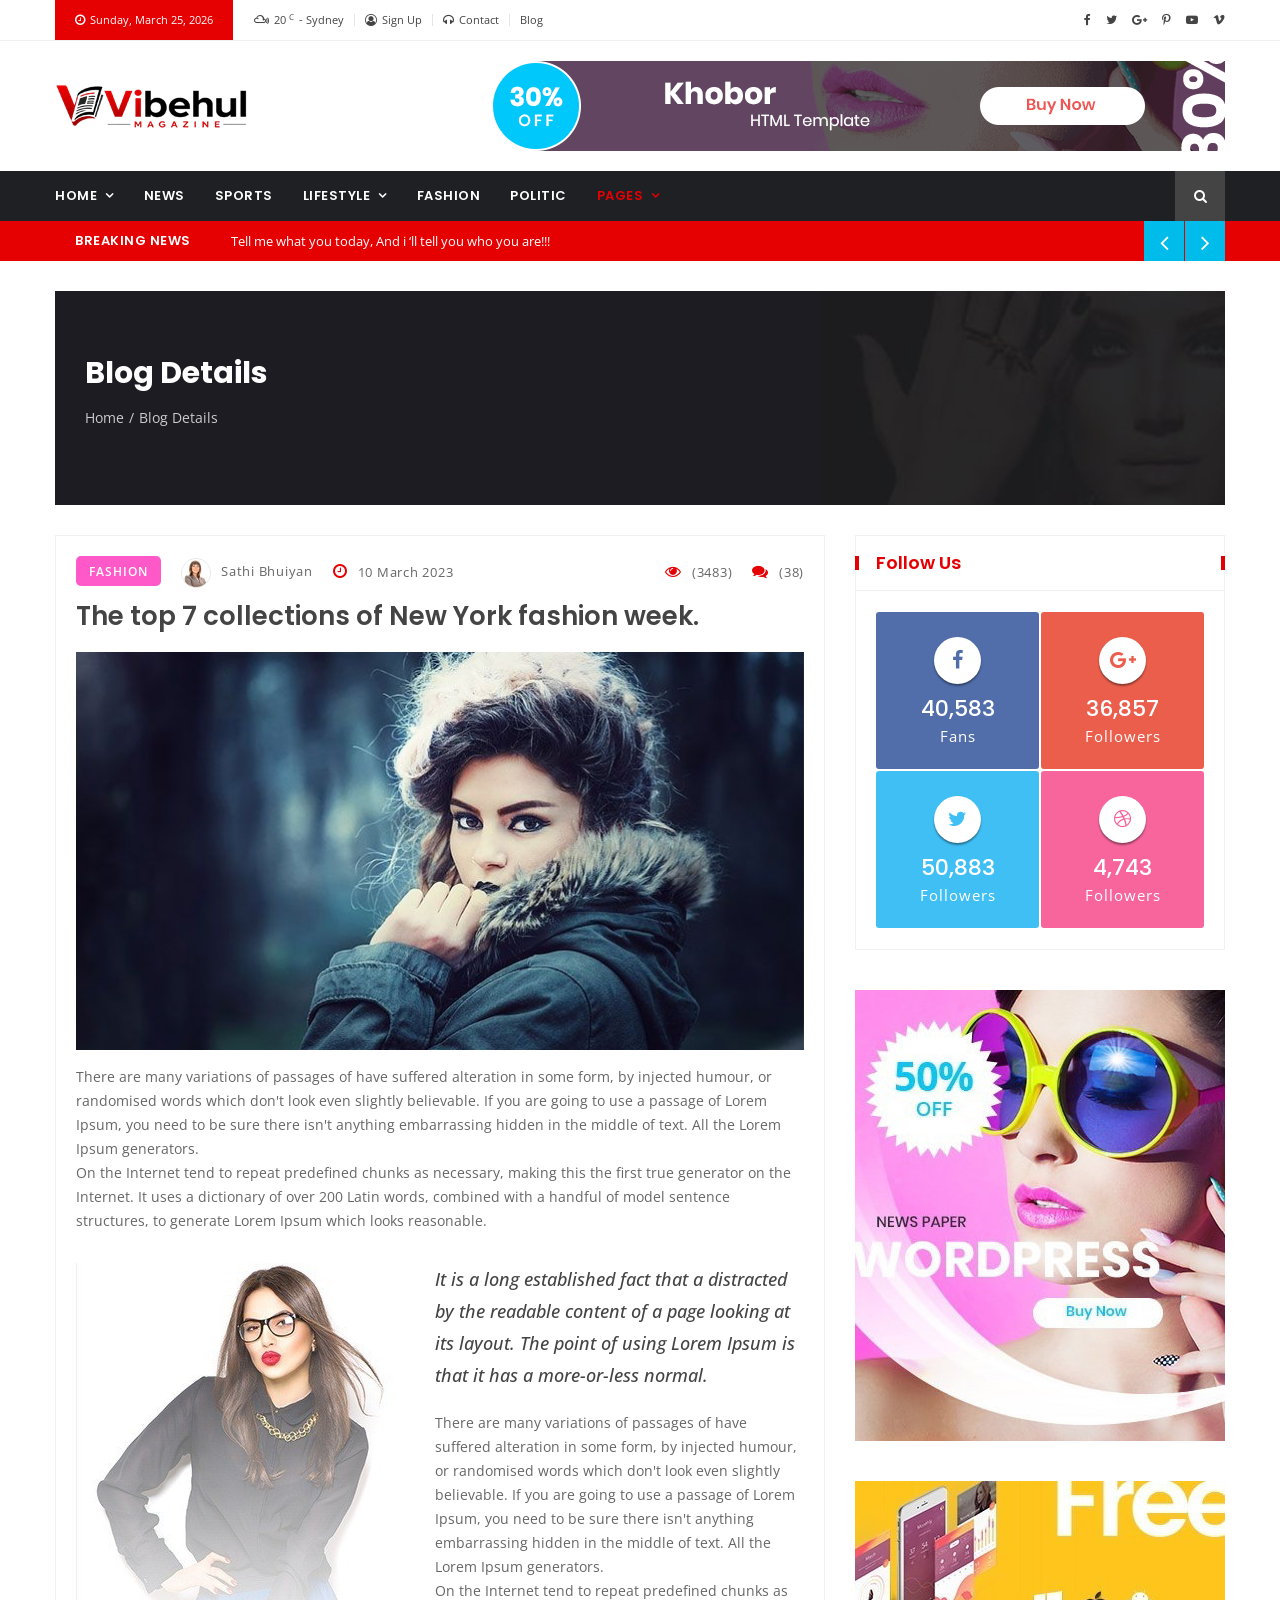
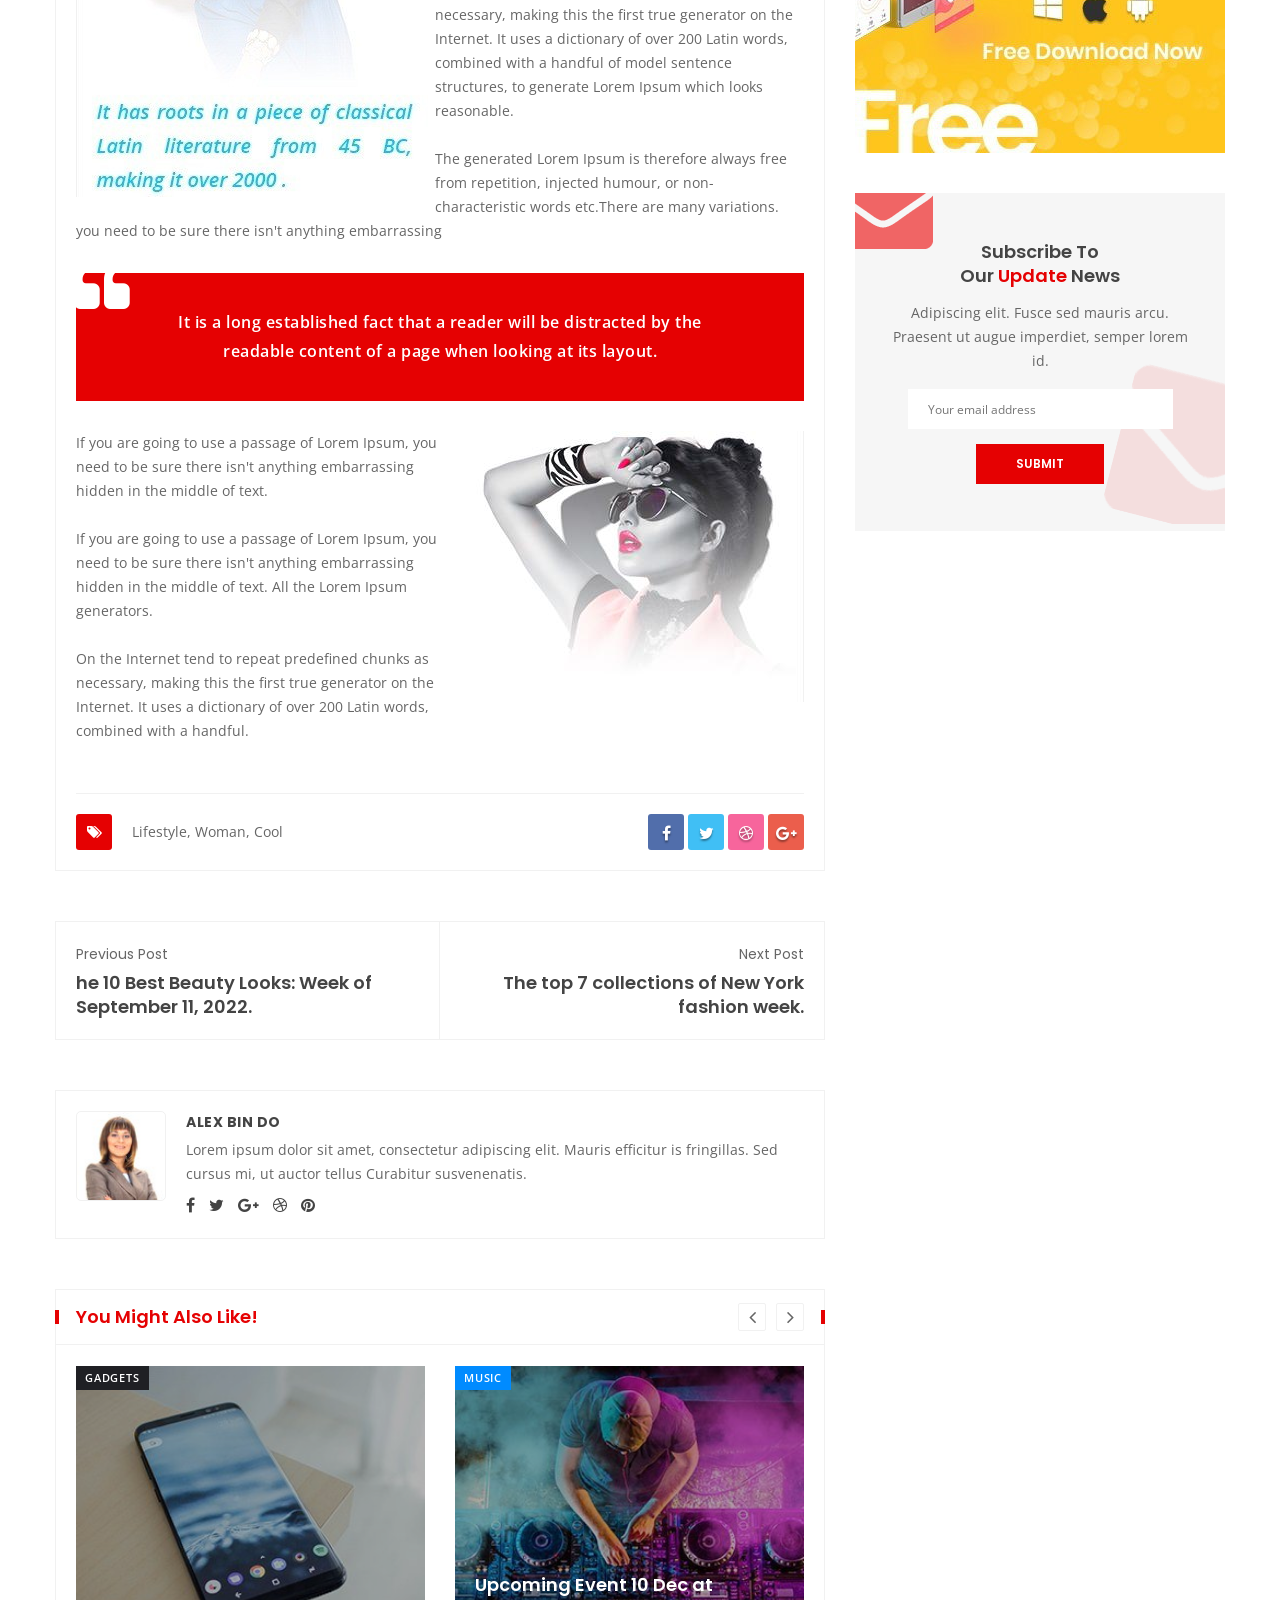
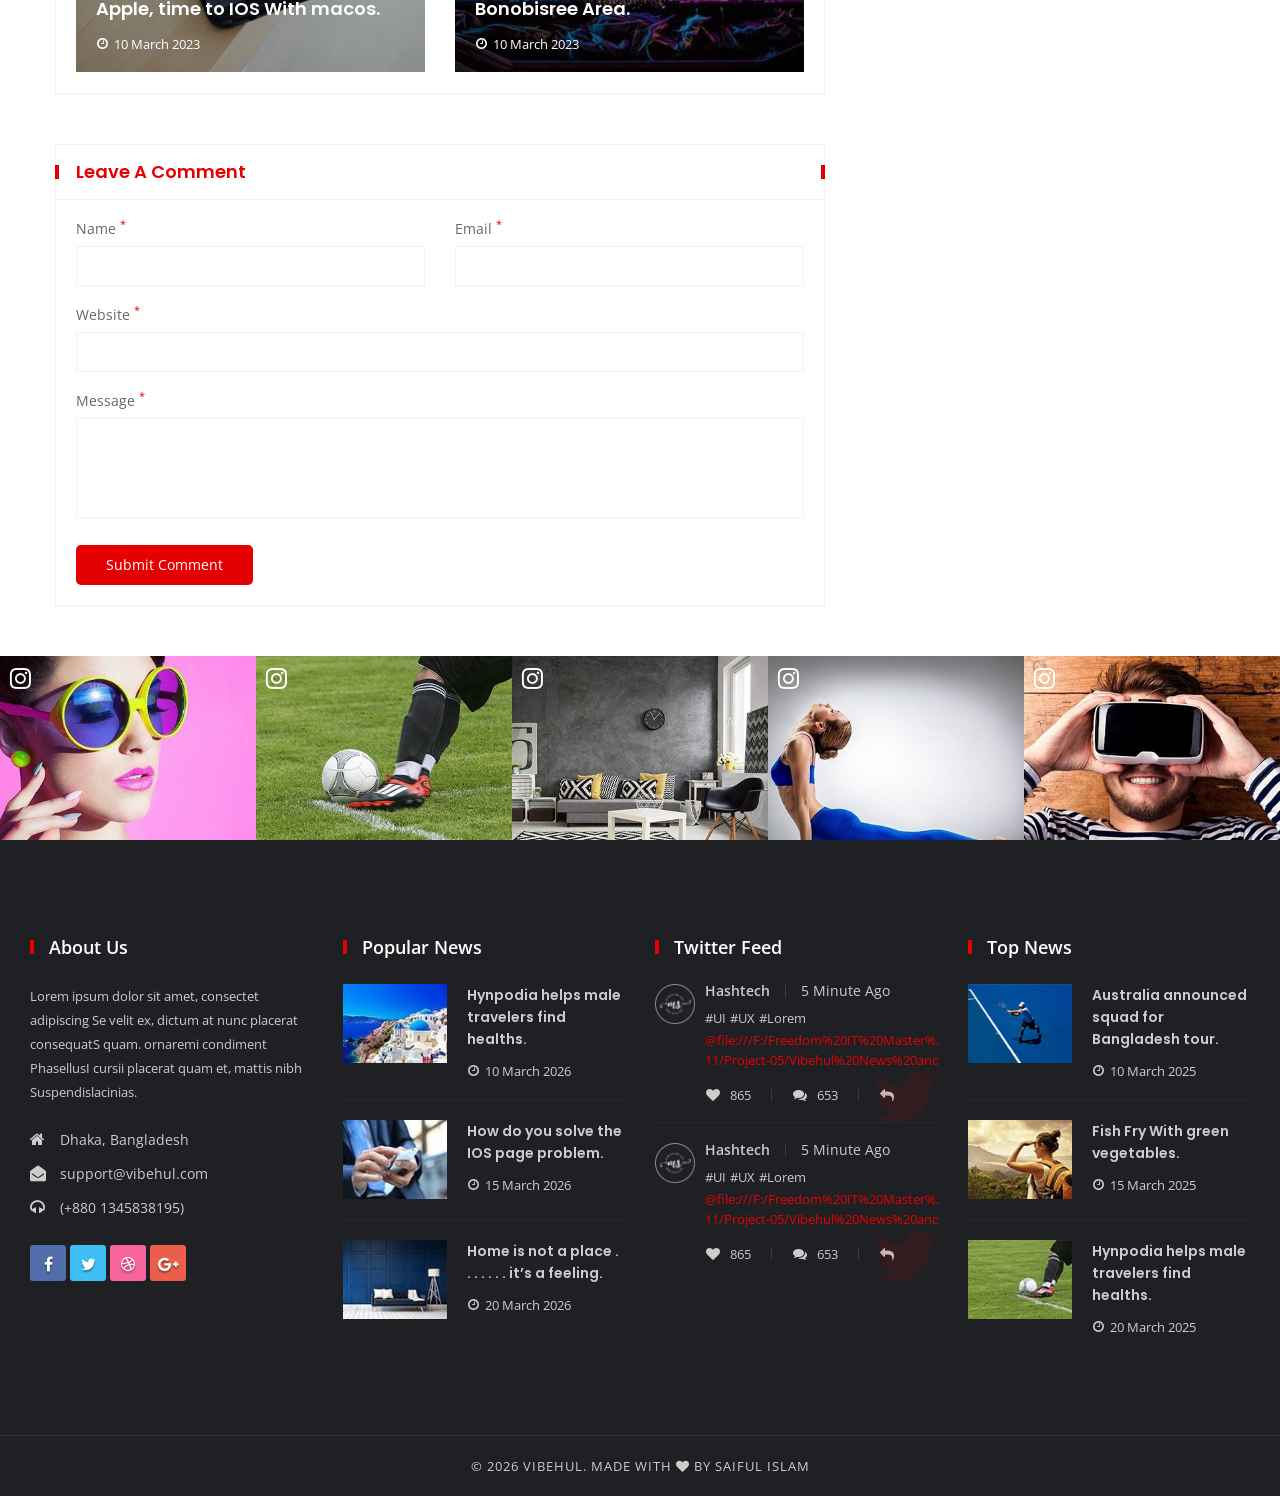
<file: blog-details.html>
<!doctype html>
<html class="no-js" lang="en">



<head>
    <meta charset="utf-8">
    <meta http-equiv="x-ua-compatible" content="ie=edge">
    <title>Vibehul Newspaper & Magazine</title>
    <meta name="description" content="">
    <meta name="viewport" content="width=device-width, initial-scale=1">
    <!-- Favicon -->
    <link rel="shortcut icon" type="image/x-icon" href="img/favicon.ico">
    
    <!-- CSS
	============================================ -->
    <!-- Bootstrap CSS -->
    <link rel="stylesheet" href="css/bootstrap.min.css">
    <!-- Icon Font CSS -->
    <link rel="stylesheet" href="css/font-awesome.min.css">
    <!-- Plugins CSS -->
    <link rel="stylesheet" href="css/plugins.css">
    <!-- ycp -->
    <link rel="stylesheet" href="css/ycp.css">
    <!-- Style CSS -->
    <link rel="stylesheet" href="style.css">
    <!-- Modernizer JS -->
    <script src="js/vendor/modernizr-3.11.2.min.js"></script>
</head>

<body>

<!-- Main Wrapper -->
<div id="main-wrapper">
    
    <!-- Header Top Start -->
    <div class="header-top section">
        <div class="container">
            <div class="row">
               
                <!-- Header Top Links Start -->
                <div class="header-top-links col-md-9 col-6">
                    
                    <!-- Header Links -->
                    <ul class="header-links">
                        <li class="disabled block d-none d-md-block"><a href="#"><i class="fa fa-clock-o"></i> Sunday, March 25, 2026</a></li>
                        <li class="d-none d-md-block"><a href="#"><i class="fa fa-mixcloud"></i> <span class="weather-degrees">20 <span class="unit">c</span> </span> <span class="weather-location">- Sydney</span></a></li>
                        <li><a href="#"><i class="fa fa-user-circle-o"></i>Sign Up</a></li>
                        <li><a href="contact-us.html"><i class="fa fa-headphones"></i>Contact</a></li>
                        <li><a href="blog.html">Blog</a></li>
                    </ul>
                    
                </div><!-- Header Top Links End -->
                
                <!-- Header Top Social Start -->
                <div class="header-top-social col-md-3 col-6">
                    
                    <!-- Header Social -->
                    <div class="header-social">
                        <a href="#"><i class="fa fa-facebook"></i></a>
                        <a href="#"><i class="fa fa-twitter"></i></a>
                        <a href="#"><i class="fa fa-google-plus"></i></a>
                        <a href="#"><i class="fa fa-pinterest-p"></i></a>
                        <a href="#"><i class="fa fa-youtube-play"></i></a>
                        <a href="#"><i class="fa fa-vimeo"></i></a>
                    </div>
                    
                </div><!-- Header Top Social End -->
                
            </div>
        </div>
    </div><!-- Header Top End -->
    
    <!-- Header Start -->
    <div class="header-section section">
        <div class="container">
            <div class="row align-items-center">
               
                <!-- Header Logo -->
                <div class="header-logo col-md-4 d-none d-md-block">
                    <a href="index.html" class="logo"><img src="img/logo.png" alt="Logo"></a>
                </div>
                
                <!-- Header Banner -->
                <div class="header-banner col-md-8 col-12">
                    <div class="banner"><a href="#"><img src="img/banner/header-banner-1.png" alt="Header Banner"></a></div>
                </div>
                
            </div>
        </div>
    </div><!-- Header End -->
    
    <!-- Menu Section Start -->
    <div class="menu-section section bg-dark">
        <div class="container">
            <div class="row">
                <div class="col-12">
                    <div class="menu-section-wrap">

                        <!-- Main Menu Start -->
                        <div class="main-menu float-start d-none d-md-block">
                            <nav>
                                <ul>

                                    <li class="has-dropdown"><a href="index.html">Home</a>
                                        
                                        <!-- Submenu Start -->
                                        <ul class="sub-menu">
                                            <li><a href="index.html">Home One</a></li>
                                            <li><a href="index-2.html">Home Two</a></li>
                                            <li><a href="index-3.html">Home Three</a></li>
                                            <li><a href="index-4.html">Home Four</a></li>
                                        </ul><!-- Submenu End -->
                                        
                                    </li>
                                    <li><a href="category-lifestyle.html">News</a></li>
                                    <li><a href="category-sports.html">Sports</a></li>
                                    <li class="has-dropdown"><a href="category-lifestyle.html">Lifestyle</a>
                                       
                                        <!-- Mega Menu Start -->
                                        <div class="mega-menu">
                                        
                                            <!-- Menu Tab List Start -->
                                            <ul class="menu-tab-list nav">
                                                <li><a class="active" data-bs-toggle="tab" href="#menu-tab-one">all</a></li>
                                                <li><a data-bs-toggle="tab" href="#menu-tab-two">Beauty</a></li>
                                                <li><a data-bs-toggle="tab" href="#menu-tab-one">travel</a></li>
                                                <li><a data-bs-toggle="tab" href="#menu-tab-two">Interior Design</a></li>
                                                <li><a data-bs-toggle="tab" href="#menu-tab-one">Photography</a></li>
                                                <li><a data-bs-toggle="tab" href="#menu-tab-two">fashion</a></li>
                                                <li><a data-bs-toggle="tab" href="#menu-tab-one">music</a></li>
                                            </ul><!-- Menu Tab List End -->
                                            
                                            <!-- Menu Tab Content Start -->
                                            <div class="tab-content menu-tab-content fix">
                                               
                                                <!-- Menu Tab Pane Start -->
                                                <div class="tab-pane fade show active" id="menu-tab-one">
                                                    <div class="row">

                                                        <!-- Post Start -->
                                                        <div class="post post-small col-lg-3 col-md-4 mb-30">
                                                            <div class="post-wrap">
                                                                <a href="post-details.html" class="image"><img src="img/post/post-136.jpg" alt="Post"></a>
                                                                <div class="content">
                                                                    <h5 class="title"><a href="post-details.html">Marilyn Monroe’s beauty secrets the most</a></h5>
                                                                </div>
                                                            </div>
                                                        </div><!-- Post End -->

                                                        <!-- Post Start -->
                                                        <div class="post post-small col-lg-3 col-md-4 mb-30">
                                                            <div class="post-wrap">
                                                                <a href="post-details.html" class="image"><img src="img/post/post-137.jpg" alt="Post"></a>
                                                                <div class="content">
                                                                    <h5 class="title"><a href="post-details.html">Hynpodia helps fmaletravelers find health.</a></h5>
                                                                </div>
                                                            </div>
                                                        </div><!-- Post End -->

                                                        <!-- Post Start -->
                                                        <div class="post post-small col-lg-3 col-md-4 mb-30">
                                                            <div class="post-wrap">
                                                                <a href="post-details.html" class="image"><img src="img/post/post-138.jpg" alt="Post"></a>
                                                                <div class="content">
                                                                    <h5 class="title"><a href="post-details.html">Upcoming Event 10 Dec at Bonobisree Area.</a></h5>
                                                                </div>
                                                            </div>
                                                        </div><!-- Post End -->

                                                        <!-- Post Start -->
                                                        <div class="post post-small col-lg-3 col-md-4 mb-30">
                                                            <div class="post-wrap">
                                                                <a href="post-details.html" class="image"><img src="img/post/post-139.jpg" alt="Post"></a>
                                                                <div class="content">
                                                                    <h5 class="title"><a href="post-details.html">Upcoming Event 10 Dec at Bonobisree Area.</a></h5>
                                                                </div>
                                                            </div>
                                                        </div><!-- Post End -->

                                                        <!-- Post Start -->
                                                        <div class="post post-small col-lg-3 col-md-4 mb-30">
                                                            <div class="post-wrap">
                                                                <a href="post-details.html" class="image"><img src="img/post/post-140.jpg" alt="Post"></a>
                                                                <div class="content">
                                                                    <h5 class="title"><a href="post-details.html">How do you solve the long tiredness.</a></h5>
                                                                </div>
                                                            </div>
                                                        </div><!-- Post End -->

                                                        <!-- Post Start -->
                                                        <div class="post post-small col-lg-3 col-md-4 mb-30">
                                                            <div class="post-wrap">
                                                                <a href="post-details.html" class="image"><img src="img/post/post-141.jpg" alt="Post"></a>
                                                                <div class="content">
                                                                    <h5 class="title"><a href="post-details.html">Australia announced squad for Bangladesh tour</a></h5>
                                                                </div>
                                                            </div>
                                                        </div><!-- Post End -->

                                                        <!-- Post Start -->
                                                        <div class="post post-small col-lg-3 col-md-4 mb-30">
                                                            <div class="post-wrap">
                                                                <a href="post-details.html" class="image"><img src="img/post/post-142.jpg" alt="Post"></a>
                                                                <div class="content">
                                                                    <h5 class="title"><a href="post-details.html">Fance fry with chicken burger.</a></h5>
                                                                </div>
                                                            </div>
                                                        </div><!-- Post End -->

                                                        <!-- Post Start -->
                                                        <div class="post post-small col-lg-3 col-md-4 mb-30">
                                                            <div class="post-wrap">
                                                                <a href="post-details.html" class="image"><img src="img/post/post-143.jpg" alt="Post"></a>
                                                                <div class="content">
                                                                    <h5 class="title"><a href="post-details.html">Fashion is about some thing that comes . . . . </a></h5>
                                                                </div>
                                                            </div>
                                                        </div><!-- Post End -->

                                                    </div>
                                                </div><!-- Menu Tab Pane End -->
                                               
                                                <!-- Menu Tab Pane Start -->
                                                <div class="tab-pane fade" id="menu-tab-two">
                                                    <div class="row">

                                                        <!-- Post Start -->
                                                        <div class="post post-small col-lg-3 col-md-4 mb-30">
                                                            <div class="post-wrap">
                                                                <a href="post-details.html" class="image"><img src="img/post/post-140.jpg" alt="Post"></a>
                                                                <div class="content">
                                                                    <h5 class="title"><a href="post-details.html">How do you solve the long tiredness.</a></h5>
                                                                </div>
                                                            </div>
                                                        </div><!-- Post End -->

                                                        <!-- Post Start -->
                                                        <div class="post post-small col-lg-3 col-md-4 mb-30">
                                                            <div class="post-wrap">
                                                                <a href="post-details.html" class="image"><img src="img/post/post-141.jpg" alt="Post"></a>
                                                                <div class="content">
                                                                    <h5 class="title"><a href="post-details.html">Australia announced squad for Bangladesh tour</a></h5>
                                                                </div>
                                                            </div>
                                                        </div><!-- Post End -->

                                                        <!-- Post Start -->
                                                        <div class="post post-small col-lg-3 col-md-4 mb-30">
                                                            <div class="post-wrap">
                                                                <a href="post-details.html" class="image"><img src="img/post/post-142.jpg" alt="Post"></a>
                                                                <div class="content">
                                                                    <h5 class="title"><a href="post-details.html">Fance fry with chicken burger.</a></h5>
                                                                </div>
                                                            </div>
                                                        </div><!-- Post End -->

                                                        <!-- Post Start -->
                                                        <div class="post post-small col-lg-3 col-md-4 mb-30">
                                                            <div class="post-wrap">
                                                                <a href="post-details.html" class="image"><img src="img/post/post-143.jpg" alt="Post"></a>
                                                                <div class="content">
                                                                    <h5 class="title"><a href="post-details.html">Fashion is about some thing that comes . . . . </a></h5>
                                                                </div>
                                                            </div>
                                                        </div><!-- Post End -->

                                                        <!-- Post Start -->
                                                        <div class="post post-small col-lg-3 col-md-4 mb-30">
                                                            <div class="post-wrap">
                                                                <a href="post-details.html" class="image"><img src="img/post/post-136.jpg" alt="Post"></a>
                                                                <div class="content">
                                                                    <h5 class="title"><a href="post-details.html">Marilyn Monroe’s beauty secrets the most</a></h5>
                                                                </div>
                                                            </div>
                                                        </div><!-- Post End -->

                                                        <!-- Post Start -->
                                                        <div class="post post-small col-lg-3 col-md-4 mb-30">
                                                            <div class="post-wrap">
                                                                <a href="post-details.html" class="image"><img src="img/post/post-137.jpg" alt="Post"></a>
                                                                <div class="content">
                                                                    <h5 class="title"><a href="post-details.html">Hynpodia helps fmaletravelers find health.</a></h5>
                                                                </div>
                                                            </div>
                                                        </div><!-- Post End -->

                                                        <!-- Post Start -->
                                                        <div class="post post-small col-lg-3 col-md-4 mb-30">
                                                            <div class="post-wrap">
                                                                <a href="post-details.html" class="image"><img src="img/post/post-138.jpg" alt="Post"></a>
                                                                <div class="content">
                                                                    <h5 class="title"><a href="post-details.html">Upcoming Event 10 Dec at Bonobisree Area.</a></h5>
                                                                </div>
                                                            </div>
                                                        </div><!-- Post End -->

                                                        <!-- Post Start -->
                                                        <div class="post post-small col-lg-3 col-md-4 mb-30">
                                                            <div class="post-wrap">
                                                                <a href="post-details.html" class="image"><img src="img/post/post-139.jpg" alt="Post"></a>
                                                                <div class="content">
                                                                    <h5 class="title"><a href="post-details.html">Upcoming Event 10 Dec at Bonobisree Area.</a></h5>
                                                                </div>
                                                            </div>
                                                        </div><!-- Post End -->

                                                    </div>
                                                </div><!-- Menu Tab Pane End -->
                                                
                                            </div><!-- Menu Tab Content End -->
                                       
                                        </div><!-- Mega Menu End -->
                                        
                                    </li>
                                    <li><a href="category-fashion.html">Fashion</a></li>
                                    <li><a href="category-politic.html">politic</a></li>
                                    <li class="active has-dropdown"><a href="#">pages</a>
                                        
                                        <!-- Submenu Start -->
                                        <ul class="sub-menu">
                                            <li><a href="blog.html">blog</a></li>
                                            <li><a href="blog-details.html">blog details</a></li>
                                            <li><a href="contact-us.html">contact</a></li>
                                            <li><a href="post-details.html">post details</a></li>
                                        </ul><!-- Submenu End -->
                                        
                                    </li>

                                </ul>
                            </nav>
                        </div><!-- Main Menu Start -->

                        <div class="mobile-logo d-md-none"><a href="index.html"><img src="img/logo-white.png" alt="Logo"></a></div>

                        <!-- Header Search -->
                        <div class="header-search float-end">

                            <!-- Search Toggle -->
                            <button class="header-search-toggle"><i class="fa fa-search"></i></button>

                            <!-- Header Search Form -->
                            <div class="header-search-form">
                                <form action="#">
                                    <input type="text" placeholder="Search Here">
                                </form>
                            </div>

                        </div>
                        
                        <!-- Mobile Menu Wrap -->
                        <div class="mobile-menu-wrap d-none">
                            <nav>
                                <ul>

                                    <li><a href="index.html">Home</a>
                                        
                                        <!-- Submenu Start -->
                                        <ul class="sub-menu">
                                            <li><a href="index.html">Home One</a></li>
                                            <li><a href="index-2.html">Home Two</a></li>
                                            <li><a href="index-3.html">Home Three</a></li>
                                            <li><a href="index-4.html">Home Four</a></li>
                                        </ul><!-- Submenu End -->
                                        
                                    </li>
                                    <li><a href="category-lifestyle.html">News</a></li>
                                    <li><a href="category-sports.html">Sports</a></li>
                                    <li><a href="category-lifestyle.html">Lifestyle</a>
                                           
                                        <!-- Submenu Start -->
                                        <ul class="sub-menu">
                                            <li><a href="category-fashion.html">Beauty</a></li>
                                            <li><a href="category-lifestyle.html">travel</a></li>
                                            <li><a href="category-sports.html">Interior Design</a></li>
                                            <li><a href="category-lifestyle.html">Photography</a></li>
                                            <li><a href="category-fashion.html">fashion</a></li>
                                            <li><a href="category-sports.html">music</a></li>
                                        </ul><!-- Submenu End -->
                                        
                                    </li>
                                    <li><a href="category-fashion.html">Fashion</a></li>
                                    <li><a href="category-politic.html">politic</a></li>
                                    <li class="active"><a href="#">pages</a>
                                        
                                        <!-- Submenu Start -->
                                        <ul class="sub-menu">
                                            <li><a href="blog.html">blog</a></li>
                                            <li><a href="blog-details.html">blog details</a></li>
                                            <li><a href="contact-us.html">contact</a></li>
                                            <li><a href="post-details.html">post details</a></li>
                                        </ul><!-- Submenu End -->
                                        
                                    </li>

                                </ul>
                            </nav>
                        </div>
                        
                        <!-- Mobile Menu -->
                        <div class="mobile-menu"></div>

                    </div>
                </div>
            </div>
        </div>
    </div><!-- Menu Section End -->
    
    <!-- Breaking News Section Start -->
    <div class="breaking-news-section section">
        <div class="container">
            <div class="row">
                <div class="col-12">
                   
                    <!-- Breaking News Wrapper Start -->
                    <div class="breaking-news-wrapper">

                        <!-- Breaking News Title -->
                        <h5 class="breaking-news-title float-start">Breaking News</h5>

                        <!-- Breaking Newsticker Start -->
                        <ul class="breaking-news-ticker float-start">
                            <li><a href="#">Tell me what you today, And i ‘ll tell you who you are!!!</a></li>
                            <li><a href="#">Fashion is about some thing that comes from with in you.</a></li>
                            <li><a href="#">Australia announced squad for Bangladesh tour.</a></li>
                            <li><a href="#">How group of rebel are talking on Banasree epidemic.</a></li>
                        </ul><!-- Breaking Newsticker Start -->

                        <!-- Breaking News Nav -->
                        <div class="breaking-news-nav">
                            <button class="news-ticker-prev"><i class="fa fa-angle-left"></i></button>
                            <button class="news-ticker-next"><i class="fa fa-angle-right"></i></button>
                        </div>
                        
                    </div><!-- Breaking News Wrapper End -->
                    
                </div>
            </div>
        </div>
    </div><!-- Breaking News Section End -->
    
    <!-- Page Banner Section Start -->
    <div class="page-banner-section section mt-30 mb-30">
        <div class="container">
            <div class="row row-1">
               
                <!-- Page Banner Start -->
                <div class="col-12">
                    <div class="page-banner" style="background-image: url(img/bg/page-banner-fashion.jpg)">
                        <h2>Blog Details</h2>
                        <ol class="page-breadcrumb">
                            <li><a href="#">Home</a></li>
                            <li class="active">blog details</li>
                        </ol>
                    </div>
                </div><!-- Page Banner End -->
                
            </div>
        </div>
    </div><!-- Page Banner Section End -->
    
    <!-- Blog Section Start -->
    <div class="blog-section section">
        <div class="container">
            
            <!-- Feature Post Row Start -->
            <div class="row">
                
                <div class="col-lg-8 col-12 mb-50">
                                   
                    <!-- Single Blog Start -->
                    <div class="single-blog mb-50">
                        <div class="blog-wrap">

                            <!-- Meta -->
                            <div class="meta fix">
                                <a href="#" class="meta-item category fashion">fashion</a>
                                <a href="#" class="meta-item author"><img src="img/post/post-author-1.jpg" alt="post author">Sathi Bhuiyan</a>
                                <span class="meta-item date"><i class="fa fa-clock-o"></i>10 March 2023</span>
                                <a href="#" class="meta-item comments"><i class="fa fa-comments"></i>(38)</a>
                                <span class="meta-item view"><i class="fa fa-eye"></i>(3483)</span>
                            </div>

                            <!-- Title -->
                            <h3 class="title">The top 7 collections of New York fashion week.</h3>

                            <!-- Image -->
                            <div class="image"><img src="img/post/post-132.jpg" alt="post"></div>

                            <!-- Content -->
                            <div class="content">

                                <!-- Description -->
                                <p>There are many variations of passages of  have suffered alteration in some form, by injected humour, or randomised words which don't look even slightly believable. If you are going to use a passage of Lorem Ipsum, you need to be sure there isn't anything embarrassing hidden in the middle of text. All the Lorem Ipsum generators. <br>
                                On the Internet tend to repeat predefined chunks as necessary, making this the first true generator on the Internet. It uses a dictionary of over 200 Latin words, combined with a handful of model sentence structures, to generate Lorem Ipsum which looks reasonable.</p>

                                <p><img class="float-start" src="img/post/post-133.jpg" alt="post">
                                <span class="h4 italic d-block">It is a long established fact that a distracted by the readable content of a page looking at its layout. The point of using Lorem Ipsum is that it has a more-or-less normal.</span>There are many variations of passages of  have suffered alteration in some form, by injected humour, or randomised words which don't look even slightly believable. If you are going to use a passage of Lorem Ipsum, you need to be sure there isn't anything embarrassing hidden in the middle of text. All the Lorem Ipsum generators. <br>
                                On the Internet tend to repeat predefined chunks as necessary, making this the first true generator on the Internet. It uses a dictionary of over 200 Latin words, combined with a handful of model sentence structures, to generate Lorem Ipsum which looks reasonable. <br> <br>
                                The generated Lorem Ipsum is therefore always free from repetition, injected humour, or non-characteristic words etc.There are many variations. you need to be sure there isn't anything embarrassing</p>
                                <blockquote class="blockquote">
                                    <p>It is a long established fact that a reader will be distracted by the readable content of a page when looking at its layout.</p>
                                </blockquote>
                                <p> <img class="float-end" src="img/post/post-134.jpg" alt="post">If you are going to use a passage of Lorem Ipsum, you need to be sure there isn't anything embarrassing hidden in the middle of text. <br><br>If you are going to use a passage of Lorem Ipsum, you need to be sure there isn't anything embarrassing hidden in the middle of text. All the Lorem Ipsum generators. <br><br>
                                On the Internet tend to repeat predefined chunks as necessary, making this the first true generator on the Internet. It uses a dictionary of over 200 Latin words, combined with a handful.</p>

                            </div>

                            <div class="tags-social float-start">

                                <div class="tags float-start">
                                    <i class="fa fa-tags"></i>
                                    <a href="#">Lifestyle,</a>
                                    <a href="#">Woman,</a>
                                    <a href="#">Cool</a>
                                </div>

                                <div class="blog-social float-end">
                                    <a href="#" class="facebook"><i class="fa fa-facebook"></i></a>
                                    <a href="#" class="twitter"><i class="fa fa-twitter"></i></a>
                                    <a href="#" class="dribbble"><i class="fa fa-dribbble"></i></a>
                                    <a href="#" class="google-plus"><i class="fa fa-google-plus"></i></a>
                                </div>

                            </div>

                        </div>
                    </div><!-- Single Blog End -->
                                    
                    <!-- Previous & Next Post Start -->
                    <div class="post-nav mb-50">
                        <a href="#" class="prev-post"><span>previous post</span>he 10 Best Beauty Looks: Week of September 11, 2022.</a>
                        <a href="#" class="next-post"><span>next post</span>The top 7 collections of New York fashion week.</a>
                    </div><!-- Previous & Next Post End -->
                        
                    <!-- Post Author Start -->
                    <div class="post-author fix mb-50">

                        <div class="image float-start"><img src="img/post/post-author-1.jpg" alt="post-author"></div>

                        <div class="content fix">
                            <h5><a href="#">Alex bin do</a></h5>
                            <p>Lorem ipsum dolor sit amet, consectetur adipiscing elit. Mauris efficitur is fringillas. Sed cursus mi, ut auctor tellus  Curabitur susvenenatis.</p>
                            <div class="social">
                                <a href="#"><i class="fa fa-facebook"></i></a>
                                <a href="#"><i class="fa fa-twitter"></i></a>
                                <a href="#"><i class="fa fa-google-plus"></i></a>
                                <a href="#"><i class="fa fa-dribbble"></i></a>
                                <a href="#"><i class="fa fa-pinterest"></i></a>
                            </div>
                        </div>

                    </div><!-- Post Author End -->
                    
                    <!-- Post Block Wrapper Start -->
                    <div class="post-block-wrapper mb-50">
                        
                        <!-- Post Block Head Start -->
                        <div class="head">
                            
                            <!-- Title -->
                            <h4 class="title">You might also like!</h4>
                            
                        </div><!-- Post Block Head End -->
                        
                        <!-- Post Block Body Start -->
                        <div class="body">
                            
                            <div class="two-column-post-carousel column-post-carousel post-block-carousel slick-space">
                                
                                <div class="slick-slide">
                                   
                                    <!-- Overlay Post Start -->
                                    <div class="post post-overlay hero-post">
                                        <div class="post-wrap">

                                            <!-- Image -->
                                            <div class="image"><img src="img/post/post-48.jpg" alt="post"></div>

                                            <!-- Category -->
                                            <a href="#" class="category gadgets">gadgets</a>

                                            <!-- Content -->
                                            <div class="content">

                                                <!-- Title -->
                                                <h4 class="title"><a href="post-details.html">Apple, time to IOS With macos.</a></h4>

                                                <!-- Meta -->
                                                <div class="meta fix">
                                                    <span class="meta-item date"><i class="fa fa-clock-o"></i>10 March 2023</span>
                                                </div>

                                            </div>

                                        </div>
                                    </div><!-- Overlay Post End -->
                               
                                </div>
                                
                                <div class="slick-slide">
                                   
                                    <!-- Overlay Post Start -->
                                    <div class="post post-overlay hero-post">
                                        <div class="post-wrap">

                                            <!-- Image -->
                                            <div class="image"><img src="img/post/post-49.jpg" alt="post"></div>

                                            <!-- Category -->
                                            <a href="#" class="category education">music</a>

                                            <!-- Content -->
                                            <div class="content">

                                                <!-- Title -->
                                                <h4 class="title"><a href="post-details.html">Upcoming Event 10 Dec at Bonobisree Area.</a></h4>

                                                <!-- Meta -->
                                                <div class="meta fix">
                                                    <span class="meta-item date"><i class="fa fa-clock-o"></i>10 March 2023</span>
                                                </div>

                                            </div>

                                        </div>
                                    </div><!-- Overlay Post End -->
                               
                                </div>
                                
                                <div class="slick-slide">
                                   
                                    <!-- Overlay Post Start -->
                                    <div class="post post-overlay hero-post">
                                        <div class="post-wrap">

                                            <!-- Image -->
                                            <div class="image"><img src="img/post/post-135.jpg" alt="post"></div>

                                            <!-- Category -->
                                            <a href="#" class="category fashion">fashion</a>

                                            <!-- Content -->
                                            <div class="content">

                                                <!-- Title -->
                                                <h4 class="title"><a href="post-details.html">Fashion is about some thing that comes from with in you.</a></h4>

                                                <!-- Meta -->
                                                <div class="meta fix">
                                                    <span class="meta-item date"><i class="fa fa-clock-o"></i>10 March 2023</span>
                                                </div>

                                            </div>

                                        </div>
                                    </div><!-- Overlay Post End -->
                               
                                </div>
                                
                            </div>
                            
                        </div><!-- Post Block Body End -->
                        
                    </div><!-- Post Block Wrapper End -->
                    
                    <!-- Post Block Wrapper Start -->
                    <div class="post-block-wrapper">
                        
                        <!-- Post Block Head Start -->
                        <div class="head">
                            
                            <!-- Title -->
                            <h4 class="title">Leave a Comment</h4>
                            
                        </div><!-- Post Block Head End -->
                        
                        <!-- Post Block Body Start -->
                        <div class="body">
                            
                            <div class="post-comment-form">
                                <form action="#" class="row">
                                    
                                    <div class="col-md-6 col-12 mb-20">
                                        <label for="name">Name <sup>*</sup></label>
                                        <input type="text" id="name">
                                    </div>
                                    
                                    <div class="col-md-6 col-12 mb-20">
                                        <label for="email">Email <sup>*</sup></label>
                                        <input type="text" id="email">
                                    </div>
                                    
                                    <div class="col-12 mb-20">
                                        <label for="website">Website <sup>*</sup></label>
                                        <input type="text" id="website">
                                    </div>
                                    
                                    <div class="col-12 mb-20">
                                        <label for="message">Message <sup>*</sup></label>
                                        <textarea id="message"></textarea>
                                    </div>
                                    
                                    <div class="col-12">
                                        <input type="submit" value="Submit Comment">
                                    </div>
                                    
                                </form>
                            </div>
                            
                        </div><!-- Post Block Body End -->
                        
                    </div><!-- Post Block Wrapper End -->
                    
                </div>
                
                <!-- Sidebar Start -->
                <div class="col-lg-4 col-12 mb-50">
                    <div class="row">
                       
                        <!-- Single Sidebar -->
                        <div class="single-sidebar col-lg-12 col-md-6 col-12">

                            <!-- Sidebar Block Wrapper -->
                            <div class="sidebar-block-wrapper">

                                <!-- Sidebar Block Head Start -->
                                <div class="head feature-head">

                                    <!-- Title -->
                                    <h4 class="title">Follow Us</h4>

                                </div><!-- Sidebar Block Head End -->

                                <!-- Sidebar Block Body Start -->
                                <div class="body">

                                    <div class="sidebar-social-follow">
                                        <div>
                                            <a href="#" class="facebook">
                                                <i class="fa fa-facebook"></i>
                                                <h3>40,583</h3>
                                                <span>Fans</span>
                                            </a>
                                        </div>
                                        <div>
                                            <a href="#" class="google-plus">
                                                <i class="fa fa-google-plus"></i>
                                                <h3>36,857</h3>
                                                <span>Followers</span>
                                            </a>
                                        </div>
                                        <div>
                                            <a href="#" class="twitter">
                                                <i class="fa fa-twitter"></i>
                                                <h3>50,883</h3>
                                                <span>Followers</span>
                                            </a>
                                        </div>
                                        <div>
                                            <a href="#" class="dribbble">
                                                <i class="fa fa-dribbble"></i>
                                                <h3>4,743</h3>
                                                <span>Followers</span>
                                            </a>
                                        </div>
                                    </div>

                                </div><!-- Sidebar Block Body End -->

                            </div>

                        </div>

                        <!-- Single Sidebar -->
                        <div class="single-sidebar col-lg-12 col-md-6 col-12">

                            <!-- Sidebar Banner -->
                            <a href="#" class="sidebar-banner"><img src="img/banner/sidebar-banner-1.jpg" alt="Sidebar Banner"></a>

                        </div>

                        <!-- Single Sidebar -->
                        <div class="single-sidebar col-lg-12 col-md-6 col-12">

                            <!-- Sidebar Banner -->
                            <a href="#" class="sidebar-banner"><img src="img/banner/sidebar-banner-2.jpg" alt="Sidebar Banner"></a>

                        </div>

                        <!-- Single Sidebar -->
                        <div class="single-sidebar col-lg-12 col-md-6 col-12">

                            <div class="sidebar-subscribe">
                                <h4>Subscribe To <br>Our <span>Update</span> News</h4>
                                <p>Adipiscing elit. Fusce sed mauris arcu. Praesent ut augue imperdiet, semper lorem id.</p>
                                <!-- Newsletter Form -->
                                <form action="#" method="post" id="mc-embedded-subscribe-form" name="mc-embedded-subscribe-form" class="subscribe-form validate" target="_blank" novalidate>
                                    <div id="mc_embed_signup_scroll">
                                        <label for="mce-EMAIL" class="d-none">Subscribe to our mailing list</label>
                                        <input type="email" value="" name="EMAIL" class="email" id="mce-EMAIL" placeholder="Your email address" required>
                                        <!-- real people should not fill this in and expect good things - do not remove this or risk form bot signups-->
                                        <div style="position: absolute; left: -5000px;" aria-hidden="true"><input type="text" name="b_6bbb9b6f5827bd842d9640c82_05d85f18ef" tabindex="-1" value=""></div>
                                        <button type="submit" name="subscribe" id="mc-embedded-subscribe" class="button">submit</button>
                                    </div>
                                </form>
                            </div>

                        </div>
                        
                    </div>
                </div><!-- Sidebar End -->
                
            </div><!-- Feature Post Row End -->
            
        </div>
    </div><!-- Blog Section End -->
    
    <!-- Instagram Section Start -->
    <div class="instagram-section section">
        <div class="container-fluid ps-0 pe-0">
                
            <!-- Full Width Instagram Carousel Start -->
            <div class="fullwidth-instagram-carousel instagram-carousel">
                
                <a href="#" class="instagram-item"><img src="img/instagram/1.jpg" alt="instagram"></a>
                <a href="#" class="instagram-item"><img src="img/instagram/2.jpg" alt="instagram"></a>
                <a href="#" class="instagram-item"><img src="img/instagram/3.jpg" alt="instagram"></a>
                <a href="#" class="instagram-item"><img src="img/instagram/4.jpg" alt="instagram"></a>
                <a href="#" class="instagram-item"><img src="img/instagram/5.jpg" alt="instagram"></a>
                <a href="#" class="instagram-item"><img src="img/instagram/6.jpg" alt="instagram"></a>
                
            </div><!-- Full Width Instagram Carousel End -->
        </div>
    </div><!-- Instagram Section End -->
    
    <!-- Footer Top Section Start -->
    <div class="footer-top-section section bg-dark">
        <div class="container-fluid">
            <div class="row">
                
                <!-- Footer Widget Start -->
                <div class="footer-widget col-xl-3 col-md-6 col-12 mb-60">
                    
                    <!-- Title -->
                    <h4 class="widget-title">About Us</h4>
                    
                    <div class="content fix">
                        <p>Lorem ipsum dolor sit amet, consectet adipiscing Se velit ex, dictum at nunc  placerat consequatS quam. ornaremi condiment PhasellusI  cursii placerat quam et, mattis nibh Suspendislacinias.</p>
                        
                        <!-- Footer Contact -->
                        <ol class="footer-contact">
                            <li><i class="fa fa-home"></i>Dhaka, Bangladesh</li>
                            <li><i class="fa fa-envelope-open"></i>support@vibehul.com</li>
                            <li><i class="fa fa-headphones"></i>(+880 1345838195)</li>
                        </ol>
                        
                        <!-- Footer Social -->
                        <div class="footer-social">
                            <a href="#" class="facebook"><i class="fa fa-facebook"></i></a>
                            <a href="#" class="twitter"><i class="fa fa-twitter"></i></a>
                            <a href="#" class="dribbble"><i class="fa fa-dribbble"></i></a>
                            <a href="#" class="google-plus"><i class="fa fa-google-plus"></i></a>
                        </div>
                        
                    </div>
                    
                </div><!-- Footer Widget End -->
                
                <!-- Footer Widget Start -->
                <div class="footer-widget col-xl-3 col-md-6 col-12 mb-60">
                    
                    <!-- Title -->
                    <h4 class="widget-title">popular News</h4>
                    
                    <!-- Footer Widget Post Start -->
                    <div class="footer-widget-post">
                        <div class="post-wrap">
                            
                            <!-- Image -->
                            <a href="post-details.html" class="image"><img src="img/post/post-33.jpg" alt="Post"></a>
                            
                            <!-- Content -->
                            <div class="content">

                                <!-- Title -->
                                <h5 class="title"><a href="post-details.html">Hynpodia helps male travelers find healths.</a></h5>

                                <!-- Meta -->
                                <div class="meta fix">
                                    <span class="meta-item date"><i class="fa fa-clock-o"></i>10 March 2026</span>
                                </div>

                            </div>
                            
                        </div>
                    </div><!-- Footer Widget Post ENd -->
                    
                    <!-- Footer Widget Post Start -->
                    <div class="footer-widget-post">
                        <div class="post-wrap">
                            
                            <!-- Image -->
                            <a href="post-details.html" class="image"><img src="img/post/post-34.jpg" alt="Post"></a>
                            
                            <!-- Content -->
                            <div class="content">

                                <!-- Title -->
                                <h5 class="title"><a href="post-details.html">How do you solve the IOS page problem.</a></h5>

                                <!-- Meta -->
                                <div class="meta fix">
                                    <span class="meta-item date"><i class="fa fa-clock-o"></i>15 March 2026</span>
                                </div>

                            </div>
                            
                        </div>
                    </div><!-- Footer Widget Post End -->
                    
                    <!-- Footer Widget Post Start -->
                    <div class="footer-widget-post">
                        <div class="post-wrap">
                            
                            <!-- Image -->
                            <a href="post-details.html" class="image"><img src="img/post/post-35.jpg" alt="Post"></a>
                            
                            <!-- Content -->
                            <div class="content">

                                <!-- Title -->
                                <h5 class="title"><a href="post-details.html">Home is not a place . . . . . .  . it’s a feeling.</a></h5>

                                <!-- Meta -->
                                <div class="meta fix">
                                    <span class="meta-item date"><i class="fa fa-clock-o"></i>20 March 2026</span>
                                </div>

                            </div>
                            
                        </div>
                    </div><!-- Footer Widget Post End -->
                    
                </div><!-- Footer Widget End -->
                
                <!-- Footer Widget Start -->
                <div class="footer-widget col-xl-3 col-md-6 col-12 mb-60">
                    
                    <h4 class="widget-title">Twitter Feed</h4>
                    
                    <!-- Single Tweet Start -->
                    <div class="single-tweet">
                       
                        <!-- Image -->
                        <a href="#" class="image"><img src="img/tweets/1.png" alt="Author Image"></a>
                        <!-- Content -->
                        <div class="content fix">
                            <!-- Head -->
                            <div class="head"><h5><a href="#">Hashtech</a></h5><span>5 Minute Ago</span></div>
                            <!-- Tags -->
                            <div class="tags">
                                <a href="#">#UI</a>
                                <a href="#">#UX</a>
                                <a href="#">#Lorem</a>
                            </div>
                            <!-- Links -->
                            <div class="links"><a href="#">@file:///F:/Freedom%20IT%20Master%20Class/Web%20Design%20and%20Development%20Course/Class-11/Project-05/Vibehul%20News%20and%20Magagine/htmldemo.net/khobor/khobor/index.html#</a></div>
                            <!-- Meta -->
                            <ul class="meta">
                                <li><a href="#"><i class="fa fa-heart"></i> 865</a></li>
                                <li><a href="#"><i class="fa fa-comments"></i> 653</a></li>
                                <li><a href="#"><i class="fa fa-reply"></i></a></li>
                            </ul>
                        </div>
                        
                    </div><!-- Single Tweet End -->
                    
                    <!-- Single Tweet Start -->
                    <div class="single-tweet">
                       
                        <!-- Image -->
                        <a href="#" class="image"><img src="img/tweets/1.png" alt="Author Image"></a>
                        <!-- Content -->
                        <div class="content fix">
                            <!-- Head -->
                            <div class="head"><h5><a href="#">Hashtech</a></h5><span>5 Minute Ago</span></div>
                            <!-- Tags -->
                            <div class="tags">
                                <a href="#">#UI</a>
                                <a href="#">#UX</a>
                                <a href="#">#Lorem</a>
                            </div>
                            <!-- Links -->
                            <div class="links"><a href="#">@file:///F:/Freedom%20IT%20Master%20Class/Web%20Design%20and%20Development%20Course/Class-11/Project-05/Vibehul%20News%20and%20Magagine/htmldemo.net/khobor/khobor/index.html#</a></div>
                            <!-- Meta -->
                            <ul class="meta">
                                <li><a href="#"><i class="fa fa-heart"></i> 865</a></li>
                                <li><a href="#"><i class="fa fa-comments"></i> 653</a></li>
                                <li><a href="#"><i class="fa fa-reply"></i></a></li>
                            </ul>
                        </div>
                        
                    </div><!-- Single Tweet End -->
                    
                </div><!-- Footer Widget End -->
                
                <!-- Footer Widget Start -->
                <div class="footer-widget col-xl-3 col-md-6 col-12 mb-60">
                    
                    <!-- Title -->
                    <h4 class="widget-title">Top News</h4>
                    
                    <!-- Footer Widget Post Start -->
                    <div class="footer-widget-post">
                        <div class="post-wrap">
                            
                            <!-- Image -->
                            <a href="post-details.html" class="image"><img src="img/post/post-14.jpg" alt="Post"></a>
                            
                            <!-- Content -->
                            <div class="content">

                                <!-- Title -->
                                <h5 class="title"><a href="post-details.html">Australia announced squad for Bangladesh tour.</a></h5>

                                <!-- Meta -->
                                <div class="meta fix">
                                    <span class="meta-item date"><i class="fa fa-clock-o"></i>10 March 2025</span>
                                </div>

                            </div>
                            
                        </div>
                    </div><!-- Footer Widget Post ENd -->
                    
                    <!-- Footer Widget Post Start -->
                    <div class="footer-widget-post">
                        <div class="post-wrap">
                            
                            <!-- Image -->
                            <a href="post-details.html" class="image"><img src="img/post/post-23.jpg" alt="Post"></a>
                            
                            <!-- Content -->
                            <div class="content">

                                <!-- Title -->
                                <h5 class="title"><a href="post-details.html">Fish Fry With green vegetables.</a></h5>

                                <!-- Meta -->
                                <div class="meta fix">
                                    <span class="meta-item date"><i class="fa fa-clock-o"></i>15 March 2025</span>
                                </div>

                            </div>
                            
                        </div>
                    </div><!-- Footer Widget Post End -->
                    
                    <!-- Footer Widget Post Start -->
                    <div class="footer-widget-post">
                        <div class="post-wrap">
                            
                            <!-- Image -->
                            <a href="post-details.html" class="image"><img src="img/post/post-40.jpg" alt="Post"></a>
                            
                            <!-- Content -->
                            <div class="content">

                                <!-- Title -->
                                <h5 class="title"><a href="post-details.html">Hynpodia helps male travelers find healths.</a></h5>

                                <!-- Meta -->
                                <div class="meta fix">
                                    <span class="meta-item date"><i class="fa fa-clock-o"></i>20 March 2025</span>
                                </div>

                            </div>
                            
                        </div>
                    </div><!-- Footer Widget Post End -->
                    
                </div><!-- Footer Widget End -->
                
            </div>
        </div>
    </div><!-- Footer Top Section End -->
    
    <!-- Footer Bottom Section Start -->
    <div class="footer-bottom-section section bg-dark">
        <div class="container">
            <div class="row">
                
                <!-- Copyright Start -->
                <div class="copyright text-center col">
                    <p>© 2026 Vibehul. Made with <i class="fa fa-heart heart-icon"></i> By <a target="_blank" href="https://hasthemes.com/">Saiful Islam</a></p>
                </div><!-- Copyright End -->
                
            </div>
        </div>
    </div><!-- Footer Bottom Section End -->
    
    
</div>


<!-- JS
============================================ -->

<!-- jQuery JS -->
<script src="js/vendor/jquery-3.6.0.min.js"></script>
<script src="js/vendor/jquery-migrate-3.3.2.min.js"></script>
<!-- Bootstrap JS -->
<script src="js/bootstrap.bundle.min.js"></script>
<!-- Plugins JS -->
<script src="js/plugins.js"></script>
<!-- ycp JS -->
<script src="js/ycp.js"></script>
<!-- Main JS -->
<script src="js/main.js"></script>

</body>



</html>
</file>
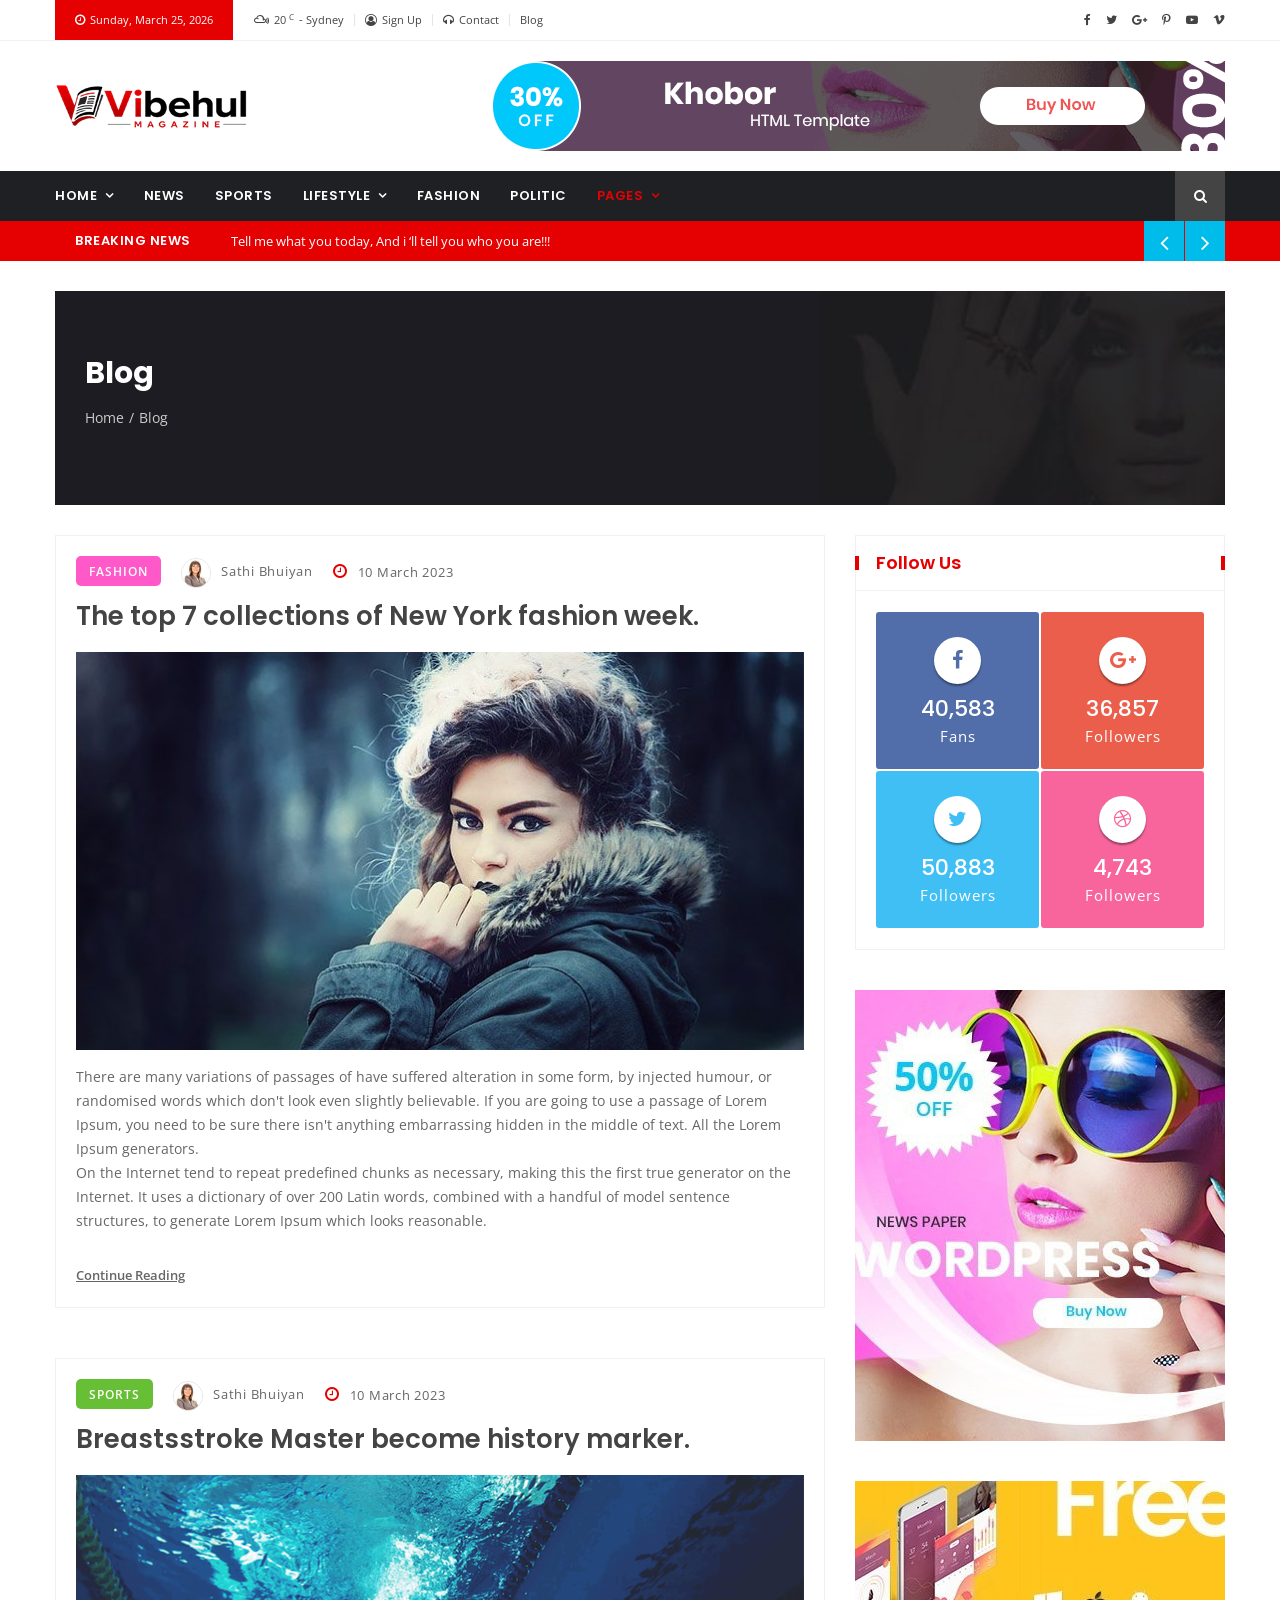
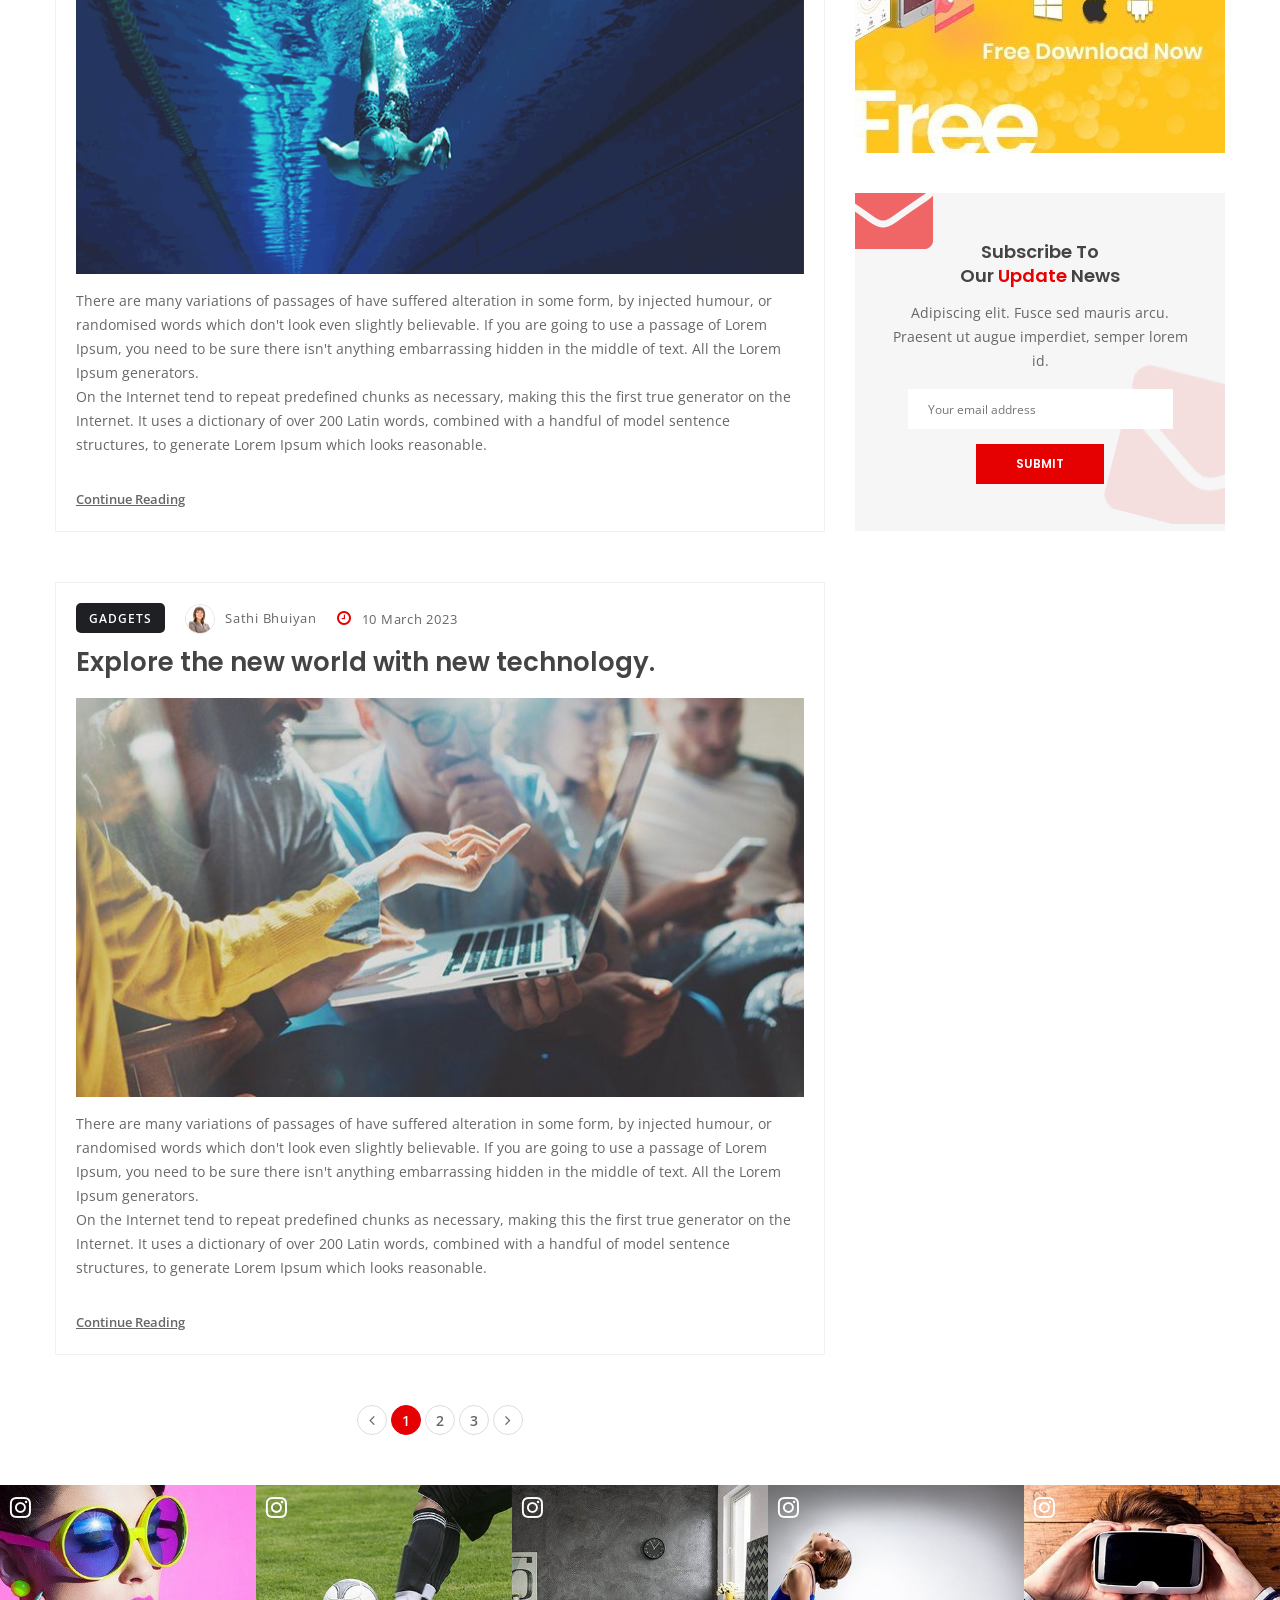
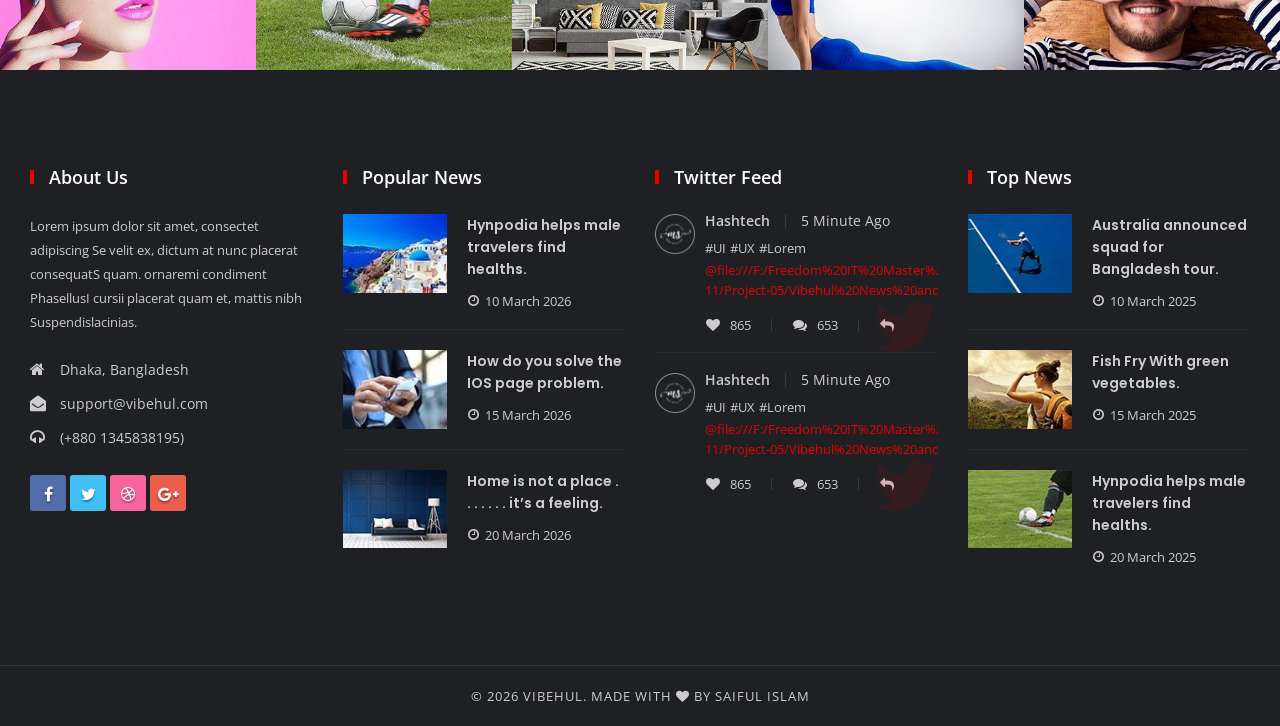
<file: blog.html>
<!doctype html>
<html class="no-js" lang="en">



<head>
    <meta charset="utf-8">
    <meta http-equiv="x-ua-compatible" content="ie=edge">
    <title>Vibehul Newspaper & Magazine</title>
    <meta name="description" content="">
    <meta name="viewport" content="width=device-width, initial-scale=1">
    <!-- Favicon -->
    <link rel="shortcut icon" type="image/x-icon" href="img/favicon.ico">
    
    <!-- CSS
	============================================ -->
    <!-- Bootstrap CSS -->
    <link rel="stylesheet" href="css/bootstrap.min.css">
    <!-- Icon Font CSS -->
    <link rel="stylesheet" href="css/font-awesome.min.css">
    <!-- Plugins CSS -->
    <link rel="stylesheet" href="css/plugins.css">
    <!-- ycp -->
    <link rel="stylesheet" href="css/ycp.css">
    <!-- Style CSS -->
    <link rel="stylesheet" href="style.css">
    <!-- Modernizer JS -->
    <script src="js/vendor/modernizr-3.11.2.min.js"></script>
</head>

<body>

<!-- Main Wrapper -->
<div id="main-wrapper">
    
    <!-- Header Top Start -->
    <div class="header-top section">
        <div class="container">
            <div class="row">
               
                <!-- Header Top Links Start -->
                <div class="header-top-links col-md-9 col-6">
                    
                    <!-- Header Links -->
                    <ul class="header-links">
                        <li class="disabled block d-none d-md-block"><a href="#"><i class="fa fa-clock-o"></i> Sunday, March 25, 2026</a></li>
                        <li class="d-none d-md-block"><a href="#"><i class="fa fa-mixcloud"></i> <span class="weather-degrees">20 <span class="unit">c</span> </span> <span class="weather-location">- Sydney</span></a></li>
                        <li><a href="#"><i class="fa fa-user-circle-o"></i>Sign Up</a></li>
                        <li><a href="contact-us.html"><i class="fa fa-headphones"></i>Contact</a></li>
                        <li><a href="blog.html">Blog</a></li>
                    </ul>
                    
                </div><!-- Header Top Links End -->
                
                <!-- Header Top Social Start -->
                <div class="header-top-social col-md-3 col-6">
                    
                    <!-- Header Social -->
                    <div class="header-social">
                        <a href="#"><i class="fa fa-facebook"></i></a>
                        <a href="#"><i class="fa fa-twitter"></i></a>
                        <a href="#"><i class="fa fa-google-plus"></i></a>
                        <a href="#"><i class="fa fa-pinterest-p"></i></a>
                        <a href="#"><i class="fa fa-youtube-play"></i></a>
                        <a href="#"><i class="fa fa-vimeo"></i></a>
                    </div>
                    
                </div><!-- Header Top Social End -->
                
            </div>
        </div>
    </div><!-- Header Top End -->
    
    <!-- Header Start -->
    <div class="header-section section">
        <div class="container">
            <div class="row align-items-center">
               
                <!-- Header Logo -->
                <div class="header-logo col-md-4 d-none d-md-block">
                    <a href="index.html" class="logo"><img src="img/logo.png" alt="Logo"></a>
                </div>
                
                <!-- Header Banner -->
                <div class="header-banner col-md-8 col-12">
                    <div class="banner"><a href="#"><img src="img/banner/header-banner-1.png" alt="Header Banner"></a></div>
                </div>
                
            </div>
        </div>
    </div><!-- Header End -->
    
    <!-- Menu Section Start -->
    <div class="menu-section section bg-dark">
        <div class="container">
            <div class="row">
                <div class="col-12">
                    <div class="menu-section-wrap">

                        <!-- Main Menu Start -->
                        <div class="main-menu float-start d-none d-md-block">
                            <nav>
                                <ul>

                                    <li class="has-dropdown"><a href="index.html">Home</a>
                                        
                                        <!-- Submenu Start -->
                                        <ul class="sub-menu">
                                            <li><a href="index.html">Home One</a></li>
                                            <li><a href="index-2.html">Home Two</a></li>
                                            <li><a href="index-3.html">Home Three</a></li>
                                            <li><a href="index-4.html">Home Four</a></li>
                                        </ul><!-- Submenu End -->
                                        
                                    </li>
                                    <li><a href="category-lifestyle.html">News</a></li>
                                    <li><a href="category-sports.html">Sports</a></li>
                                    <li class="has-dropdown"><a href="category-lifestyle.html">Lifestyle</a>
                                       
                                        <!-- Mega Menu Start -->
                                        <div class="mega-menu">
                                        
                                            <!-- Menu Tab List Start -->
                                            <ul class="menu-tab-list nav">
                                                <li><a class="active" data-bs-toggle="tab" href="#menu-tab-one">all</a></li>
                                                <li><a data-bs-toggle="tab" href="#menu-tab-two">Beauty</a></li>
                                                <li><a data-bs-toggle="tab" href="#menu-tab-one">travel</a></li>
                                                <li><a data-bs-toggle="tab" href="#menu-tab-two">Interior Design</a></li>
                                                <li><a data-bs-toggle="tab" href="#menu-tab-one">Photography</a></li>
                                                <li><a data-bs-toggle="tab" href="#menu-tab-two">fashion</a></li>
                                                <li><a data-bs-toggle="tab" href="#menu-tab-one">music</a></li>
                                            </ul><!-- Menu Tab List End -->
                                            
                                            <!-- Menu Tab Content Start -->
                                            <div class="tab-content menu-tab-content fix">
                                               
                                                <!-- Menu Tab Pane Start -->
                                                <div class="tab-pane fade show active" id="menu-tab-one">
                                                    <div class="row">

                                                        <!-- Post Start -->
                                                        <div class="post post-small col-lg-3 col-md-4 mb-30">
                                                            <div class="post-wrap">
                                                                <a href="post-details.html" class="image"><img src="img/post/post-136.jpg" alt="Post"></a>
                                                                <div class="content">
                                                                    <h5 class="title"><a href="post-details.html">Marilyn Monroe’s beauty secrets the most</a></h5>
                                                                </div>
                                                            </div>
                                                        </div><!-- Post End -->

                                                        <!-- Post Start -->
                                                        <div class="post post-small col-lg-3 col-md-4 mb-30">
                                                            <div class="post-wrap">
                                                                <a href="post-details.html" class="image"><img src="img/post/post-137.jpg" alt="Post"></a>
                                                                <div class="content">
                                                                    <h5 class="title"><a href="post-details.html">Hynpodia helps fmaletravelers find health.</a></h5>
                                                                </div>
                                                            </div>
                                                        </div><!-- Post End -->

                                                        <!-- Post Start -->
                                                        <div class="post post-small col-lg-3 col-md-4 mb-30">
                                                            <div class="post-wrap">
                                                                <a href="post-details.html" class="image"><img src="img/post/post-138.jpg" alt="Post"></a>
                                                                <div class="content">
                                                                    <h5 class="title"><a href="post-details.html">Upcoming Event 10 Dec at Bonobisree Area.</a></h5>
                                                                </div>
                                                            </div>
                                                        </div><!-- Post End -->

                                                        <!-- Post Start -->
                                                        <div class="post post-small col-lg-3 col-md-4 mb-30">
                                                            <div class="post-wrap">
                                                                <a href="post-details.html" class="image"><img src="img/post/post-139.jpg" alt="Post"></a>
                                                                <div class="content">
                                                                    <h5 class="title"><a href="post-details.html">Upcoming Event 10 Dec at Bonobisree Area.</a></h5>
                                                                </div>
                                                            </div>
                                                        </div><!-- Post End -->

                                                        <!-- Post Start -->
                                                        <div class="post post-small col-lg-3 col-md-4 mb-30">
                                                            <div class="post-wrap">
                                                                <a href="post-details.html" class="image"><img src="img/post/post-140.jpg" alt="Post"></a>
                                                                <div class="content">
                                                                    <h5 class="title"><a href="post-details.html">How do you solve the long tiredness.</a></h5>
                                                                </div>
                                                            </div>
                                                        </div><!-- Post End -->

                                                        <!-- Post Start -->
                                                        <div class="post post-small col-lg-3 col-md-4 mb-30">
                                                            <div class="post-wrap">
                                                                <a href="post-details.html" class="image"><img src="img/post/post-141.jpg" alt="Post"></a>
                                                                <div class="content">
                                                                    <h5 class="title"><a href="post-details.html">Australia announced squad for Bangladesh tour</a></h5>
                                                                </div>
                                                            </div>
                                                        </div><!-- Post End -->

                                                        <!-- Post Start -->
                                                        <div class="post post-small col-lg-3 col-md-4 mb-30">
                                                            <div class="post-wrap">
                                                                <a href="post-details.html" class="image"><img src="img/post/post-142.jpg" alt="Post"></a>
                                                                <div class="content">
                                                                    <h5 class="title"><a href="post-details.html">Fance fry with chicken burger.</a></h5>
                                                                </div>
                                                            </div>
                                                        </div><!-- Post End -->

                                                        <!-- Post Start -->
                                                        <div class="post post-small col-lg-3 col-md-4 mb-30">
                                                            <div class="post-wrap">
                                                                <a href="post-details.html" class="image"><img src="img/post/post-143.jpg" alt="Post"></a>
                                                                <div class="content">
                                                                    <h5 class="title"><a href="post-details.html">Fashion is about some thing that comes . . . . </a></h5>
                                                                </div>
                                                            </div>
                                                        </div><!-- Post End -->

                                                    </div>
                                                </div><!-- Menu Tab Pane End -->
                                               
                                                <!-- Menu Tab Pane Start -->
                                                <div class="tab-pane fade" id="menu-tab-two">
                                                    <div class="row">

                                                        <!-- Post Start -->
                                                        <div class="post post-small col-lg-3 col-md-4 mb-30">
                                                            <div class="post-wrap">
                                                                <a href="post-details.html" class="image"><img src="img/post/post-140.jpg" alt="Post"></a>
                                                                <div class="content">
                                                                    <h5 class="title"><a href="post-details.html">How do you solve the long tiredness.</a></h5>
                                                                </div>
                                                            </div>
                                                        </div><!-- Post End -->

                                                        <!-- Post Start -->
                                                        <div class="post post-small col-lg-3 col-md-4 mb-30">
                                                            <div class="post-wrap">
                                                                <a href="post-details.html" class="image"><img src="img/post/post-141.jpg" alt="Post"></a>
                                                                <div class="content">
                                                                    <h5 class="title"><a href="post-details.html">Australia announced squad for Bangladesh tour</a></h5>
                                                                </div>
                                                            </div>
                                                        </div><!-- Post End -->

                                                        <!-- Post Start -->
                                                        <div class="post post-small col-lg-3 col-md-4 mb-30">
                                                            <div class="post-wrap">
                                                                <a href="post-details.html" class="image"><img src="img/post/post-142.jpg" alt="Post"></a>
                                                                <div class="content">
                                                                    <h5 class="title"><a href="post-details.html">Fance fry with chicken burger.</a></h5>
                                                                </div>
                                                            </div>
                                                        </div><!-- Post End -->

                                                        <!-- Post Start -->
                                                        <div class="post post-small col-lg-3 col-md-4 mb-30">
                                                            <div class="post-wrap">
                                                                <a href="post-details.html" class="image"><img src="img/post/post-143.jpg" alt="Post"></a>
                                                                <div class="content">
                                                                    <h5 class="title"><a href="post-details.html">Fashion is about some thing that comes . . . . </a></h5>
                                                                </div>
                                                            </div>
                                                        </div><!-- Post End -->

                                                        <!-- Post Start -->
                                                        <div class="post post-small col-lg-3 col-md-4 mb-30">
                                                            <div class="post-wrap">
                                                                <a href="post-details.html" class="image"><img src="img/post/post-136.jpg" alt="Post"></a>
                                                                <div class="content">
                                                                    <h5 class="title"><a href="post-details.html">Marilyn Monroe’s beauty secrets the most</a></h5>
                                                                </div>
                                                            </div>
                                                        </div><!-- Post End -->

                                                        <!-- Post Start -->
                                                        <div class="post post-small col-lg-3 col-md-4 mb-30">
                                                            <div class="post-wrap">
                                                                <a href="post-details.html" class="image"><img src="img/post/post-137.jpg" alt="Post"></a>
                                                                <div class="content">
                                                                    <h5 class="title"><a href="post-details.html">Hynpodia helps fmaletravelers find health.</a></h5>
                                                                </div>
                                                            </div>
                                                        </div><!-- Post End -->

                                                        <!-- Post Start -->
                                                        <div class="post post-small col-lg-3 col-md-4 mb-30">
                                                            <div class="post-wrap">
                                                                <a href="post-details.html" class="image"><img src="img/post/post-138.jpg" alt="Post"></a>
                                                                <div class="content">
                                                                    <h5 class="title"><a href="post-details.html">Upcoming Event 10 Dec at Bonobisree Area.</a></h5>
                                                                </div>
                                                            </div>
                                                        </div><!-- Post End -->

                                                        <!-- Post Start -->
                                                        <div class="post post-small col-lg-3 col-md-4 mb-30">
                                                            <div class="post-wrap">
                                                                <a href="post-details.html" class="image"><img src="img/post/post-139.jpg" alt="Post"></a>
                                                                <div class="content">
                                                                    <h5 class="title"><a href="post-details.html">Upcoming Event 10 Dec at Bonobisree Area.</a></h5>
                                                                </div>
                                                            </div>
                                                        </div><!-- Post End -->

                                                    </div>
                                                </div><!-- Menu Tab Pane End -->
                                                
                                            </div><!-- Menu Tab Content End -->
                                       
                                        </div><!-- Mega Menu End -->
                                        
                                    </li>
                                    <li><a href="category-fashion.html">Fashion</a></li>
                                    <li><a href="category-politic.html">politic</a></li>
                                    <li class="active has-dropdown"><a href="#">pages</a>
                                        
                                        <!-- Submenu Start -->
                                        <ul class="sub-menu">
                                            <li><a href="blog.html">blog</a></li>
                                            <li><a href="blog-details.html">blog details</a></li>
                                            <li><a href="contact-us.html">contact</a></li>
                                            <li><a href="post-details.html">post details</a></li>
                                        </ul><!-- Submenu End -->
                                        
                                    </li>

                                </ul>
                            </nav>
                        </div><!-- Main Menu Start -->

                        <div class="mobile-logo d-md-none"><a href="index.html"><img src="img/logo-white.png" alt="Logo"></a></div>

                        <!-- Header Search -->
                        <div class="header-search float-end">

                            <!-- Search Toggle -->
                            <button class="header-search-toggle"><i class="fa fa-search"></i></button>

                            <!-- Header Search Form -->
                            <div class="header-search-form">
                                <form action="#">
                                    <input type="text" placeholder="Search Here">
                                </form>
                            </div>

                        </div>
                        
                        <!-- Mobile Menu Wrap -->
                        <div class="mobile-menu-wrap d-none">
                            <nav>
                                <ul>

                                    <li><a href="index.html">Home</a>
                                        
                                        <!-- Submenu Start -->
                                        <ul class="sub-menu">
                                            <li><a href="index.html">Home One</a></li>
                                            <li><a href="index-2.html">Home Two</a></li>
                                            <li><a href="index-3.html">Home Three</a></li>
                                            <li><a href="index-4.html">Home Four</a></li>
                                        </ul><!-- Submenu End -->
                                        
                                    </li>
                                    <li><a href="category-lifestyle.html">News</a></li>
                                    <li><a href="category-sports.html">Sports</a></li>
                                    <li><a href="category-lifestyle.html">Lifestyle</a>
                                           
                                        <!-- Submenu Start -->
                                        <ul class="sub-menu">
                                            <li><a href="category-fashion.html">Beauty</a></li>
                                            <li><a href="category-lifestyle.html">travel</a></li>
                                            <li><a href="category-sports.html">Interior Design</a></li>
                                            <li><a href="category-lifestyle.html">Photography</a></li>
                                            <li><a href="category-fashion.html">fashion</a></li>
                                            <li><a href="category-sports.html">music</a></li>
                                        </ul><!-- Submenu End -->
                                        
                                    </li>
                                    <li><a href="category-fashion.html">Fashion</a></li>
                                    <li><a href="category-politic.html">politic</a></li>
                                    <li class="active"><a href="#">pages</a>
                                        
                                        <!-- Submenu Start -->
                                        <ul class="sub-menu">
                                            <li><a href="blog.html">blog</a></li>
                                            <li><a href="blog-details.html">blog details</a></li>
                                            <li><a href="contact-us.html">contact</a></li>
                                            <li><a href="post-details.html">post details</a></li>
                                        </ul><!-- Submenu End -->
                                        
                                    </li>

                                </ul>
                            </nav>
                        </div>
                        
                        <!-- Mobile Menu -->
                        <div class="mobile-menu"></div>

                    </div>
                </div>
            </div>
        </div>
    </div><!-- Menu Section End -->
    
    <!-- Breaking News Section Start -->
    <div class="breaking-news-section section">
        <div class="container">
            <div class="row">
                <div class="col-12">
                   
                    <!-- Breaking News Wrapper Start -->
                    <div class="breaking-news-wrapper">

                        <!-- Breaking News Title -->
                        <h5 class="breaking-news-title float-start">Breaking News</h5>

                        <!-- Breaking Newsticker Start -->
                        <ul class="breaking-news-ticker float-start">
                            <li><a href="#">Tell me what you today, And i ‘ll tell you who you are!!!</a></li>
                            <li><a href="#">Fashion is about some thing that comes from with in you.</a></li>
                            <li><a href="#">Australia announced squad for Bangladesh tour.</a></li>
                            <li><a href="#">How group of rebel are talking on Banasree epidemic.</a></li>
                        </ul><!-- Breaking Newsticker Start -->

                        <!-- Breaking News Nav -->
                        <div class="breaking-news-nav">
                            <button class="news-ticker-prev"><i class="fa fa-angle-left"></i></button>
                            <button class="news-ticker-next"><i class="fa fa-angle-right"></i></button>
                        </div>
                        
                    </div><!-- Breaking News Wrapper End -->
                    
                </div>
            </div>
        </div>
    </div><!-- Breaking News Section End -->
    
    <!-- Page Banner Section Start -->
    <div class="page-banner-section section mt-30 mb-30">
        <div class="container">
            <div class="row row-1">
               
                <!-- Page Banner Start -->
                <div class="col-12">
                    <div class="page-banner" style="background-image: url(img/bg/page-banner-fashion.jpg)">
                        <h2>Blog</h2>
                        <ol class="page-breadcrumb">
                            <li><a href="#">Home</a></li>
                            <li class="active">blog</li>
                        </ol>
                    </div>
                </div><!-- Page Banner End -->
                
            </div>
        </div>
    </div><!-- Page Banner Section End -->
    
    <!-- Blog Section Start -->
    <div class="blog-section section">
        <div class="container">
            
            <!-- Feature Post Row Start -->
            <div class="row">
                
                <div class="col-lg-8 col-12 mb-50">
                                   
                    <!-- Single Blog Start -->
                    <div class="single-blog mb-50">
                        <div class="blog-wrap">

                            <!-- Meta -->
                            <div class="meta fix">
                                <a href="#" class="meta-item category fashion">fashion</a>
                                <a href="#" class="meta-item author"><img src="img/post/post-author-1.jpg" alt="post author">Sathi Bhuiyan</a>
                                <span class="meta-item date"><i class="fa fa-clock-o"></i>10 March 2023</span>
                            </div>

                            <!-- Title -->
                            <h3 class="title"><a href="blog-details.html">The top 7 collections of New York fashion week.</a></h3>

                            <!-- Image -->
                            <a href="blog-details.html" class="image"><img src="img/post/post-132.jpg" alt="post"></a>

                            <!-- Content -->
                            <div class="content">

                                <!-- Description -->
                                <p>There are many variations of passages of  have suffered alteration in some form, by injected humour, or randomised words which don't look even slightly believable. If you are going to use a passage of Lorem Ipsum, you need to be sure there isn't anything embarrassing hidden in the middle of text. All the Lorem Ipsum generators. <br>
                                On the Internet tend to repeat predefined chunks as necessary, making this the first true generator on the Internet. It uses a dictionary of over 200 Latin words, combined with a handful of model sentence structures, to generate Lorem Ipsum which looks reasonable.</p>

                                <!-- Read More -->
                                <a href="blog-details.html" class="read-more">continue reading</a>

                            </div>

                        </div>
                    </div><!-- Single Blog End -->

                    <!-- Single Blog Start -->
                    <div class="single-blog mb-50">
                        <div class="blog-wrap">

                            <!-- Meta -->
                            <div class="meta fix">
                                <a href="#" class="meta-item category sports">sports</a>
                                <a href="#" class="meta-item author"><img src="img/post/post-author-1.jpg" alt="post author">Sathi Bhuiyan</a>
                                <span class="meta-item date"><i class="fa fa-clock-o"></i>10 March 2023</span>
                            </div>

                            <!-- Title -->
                            <h3 class="title"><a href="blog-details.html">Breastsstroke Master become history marker.</a></h3>

                            <!-- Image -->
                            <a href="blog-details.html" class="image"><img src="img/post/post-154.png" alt="post"></a>

                            <!-- Content -->
                            <div class="content">

                                <!-- Description -->
                                <p>There are many variations of passages of  have suffered alteration in some form, by injected humour, or randomised words which don't look even slightly believable. If you are going to use a passage of Lorem Ipsum, you need to be sure there isn't anything embarrassing hidden in the middle of text. All the Lorem Ipsum generators. <br>
                                On the Internet tend to repeat predefined chunks as necessary, making this the first true generator on the Internet. It uses a dictionary of over 200 Latin words, combined with a handful of model sentence structures, to generate Lorem Ipsum which looks reasonable.</p>

                                <!-- Read More -->
                                <a href="blog-details.html" class="read-more">continue reading</a>

                            </div>

                        </div>
                    </div><!-- Single Blog End -->

                    <!-- Single Blog Start -->
                    <div class="single-blog mb-50">
                        <div class="blog-wrap">

                            <!-- Meta -->
                            <div class="meta fix">
                                <a href="#" class="meta-item category gadgets">gadgets</a>
                                <a href="#" class="meta-item author"><img src="img/post/post-author-1.jpg" alt="post author">Sathi Bhuiyan</a>
                                <span class="meta-item date"><i class="fa fa-clock-o"></i>10 March 2023</span>
                            </div>

                            <!-- Title -->
                            <h3 class="title"><a href="blog-details.html">Explore the new world with new technology.</a></h3>

                            <!-- Image -->
                            <a href="blog-details.html" class="image"><img src="img/post/post-155.jpg" alt="post"></a>

                            <!-- Content -->
                            <div class="content">

                                <!-- Description -->
                                <p>There are many variations of passages of  have suffered alteration in some form, by injected humour, or randomised words which don't look even slightly believable. If you are going to use a passage of Lorem Ipsum, you need to be sure there isn't anything embarrassing hidden in the middle of text. All the Lorem Ipsum generators. <br>
                                On the Internet tend to repeat predefined chunks as necessary, making this the first true generator on the Internet. It uses a dictionary of over 200 Latin words, combined with a handful of model sentence structures, to generate Lorem Ipsum which looks reasonable.</p>

                                <!-- Read More -->
                                <a href="blog-details.html" class="read-more">continue reading</a>

                            </div>

                        </div>
                    </div><!-- Single Blog End -->
                            
                    <div class="page-pagination-2 text-center">
                        <ul>
                            <li><a href="#"><i class="fa fa-angle-left"></i></a></li>
                            <li class="active"><a href="#">1</a></li>
                            <li><a href="#">2</a></li>
                            <li><a href="#">3</a></li>
                            <li><a href="#"><i class="fa fa-angle-right"></i></a></li>
                        </ul>
                    </div>
                    
                </div>
                
                <!-- Sidebar Start -->
                <div class="col-lg-4 col-12 mb-50">
                    <div class="row">
                       
                        <!-- Single Sidebar -->
                        <div class="single-sidebar col-lg-12 col-md-6 col-12">

                            <!-- Sidebar Block Wrapper -->
                            <div class="sidebar-block-wrapper">

                                <!-- Sidebar Block Head Start -->
                                <div class="head feature-head">

                                    <!-- Title -->
                                    <h4 class="title">Follow Us</h4>

                                </div><!-- Sidebar Block Head End -->

                                <!-- Sidebar Block Body Start -->
                                <div class="body">

                                    <div class="sidebar-social-follow">
                                        <div>
                                            <a href="#" class="facebook">
                                                <i class="fa fa-facebook"></i>
                                                <h3>40,583</h3>
                                                <span>Fans</span>
                                            </a>
                                        </div>
                                        <div>
                                            <a href="#" class="google-plus">
                                                <i class="fa fa-google-plus"></i>
                                                <h3>36,857</h3>
                                                <span>Followers</span>
                                            </a>
                                        </div>
                                        <div>
                                            <a href="#" class="twitter">
                                                <i class="fa fa-twitter"></i>
                                                <h3>50,883</h3>
                                                <span>Followers</span>
                                            </a>
                                        </div>
                                        <div>
                                            <a href="#" class="dribbble">
                                                <i class="fa fa-dribbble"></i>
                                                <h3>4,743</h3>
                                                <span>Followers</span>
                                            </a>
                                        </div>
                                    </div>

                                </div><!-- Sidebar Block Body End -->

                            </div>

                        </div>

                        <!-- Single Sidebar -->
                        <div class="single-sidebar col-lg-12 col-md-6 col-12">

                            <!-- Sidebar Banner -->
                            <a href="#" class="sidebar-banner"><img src="img/banner/sidebar-banner-1.jpg" alt="Sidebar Banner"></a>

                        </div>

                        <!-- Single Sidebar -->
                        <div class="single-sidebar col-lg-12 col-md-6 col-12">

                            <!-- Sidebar Banner -->
                            <a href="#" class="sidebar-banner"><img src="img/banner/sidebar-banner-2.jpg" alt="Sidebar Banner"></a>

                        </div>

                        <!-- Single Sidebar -->
                        <div class="single-sidebar col-lg-12 col-md-6 col-12">

                            <div class="sidebar-subscribe">
                                <h4>Subscribe To <br>Our <span>Update</span> News</h4>
                                <p>Adipiscing elit. Fusce sed mauris arcu. Praesent ut augue imperdiet, semper lorem id.</p>
                                <!-- Newsletter Form -->
                                <form action="#" method="post" id="mc-embedded-subscribe-form" name="mc-embedded-subscribe-form" class="subscribe-form validate" target="_blank" novalidate>
                                    <div id="mc_embed_signup_scroll">
                                        <label for="mce-EMAIL" class="d-none">Subscribe to our mailing list</label>
                                        <input type="email" value="" name="EMAIL" class="email" id="mce-EMAIL" placeholder="Your email address" required>
                                        <!-- real people should not fill this in and expect good things - do not remove this or risk form bot signups-->
                                        <div style="position: absolute; left: -5000px;" aria-hidden="true"><input type="text" name="b_6bbb9b6f5827bd842d9640c82_05d85f18ef" tabindex="-1" value=""></div>
                                        <button type="submit" name="subscribe" id="mc-embedded-subscribe" class="button">submit</button>
                                    </div>
                                </form>
                            </div>

                        </div>
                        
                    </div>
                </div><!-- Sidebar End -->
                
            </div><!-- Feature Post Row End -->
            
        </div>
    </div><!-- Blog Section End -->
    
    <!-- Instagram Section Start -->
    <div class="instagram-section section">
        <div class="container-fluid ps-0 pe-0">
                
            <!-- Full Width Instagram Carousel Start -->
            <div class="fullwidth-instagram-carousel instagram-carousel">
                
                <a href="#" class="instagram-item"><img src="img/instagram/1.jpg" alt="instagram"></a>
                <a href="#" class="instagram-item"><img src="img/instagram/2.jpg" alt="instagram"></a>
                <a href="#" class="instagram-item"><img src="img/instagram/3.jpg" alt="instagram"></a>
                <a href="#" class="instagram-item"><img src="img/instagram/4.jpg" alt="instagram"></a>
                <a href="#" class="instagram-item"><img src="img/instagram/5.jpg" alt="instagram"></a>
                <a href="#" class="instagram-item"><img src="img/instagram/6.jpg" alt="instagram"></a>
                
            </div><!-- Full Width Instagram Carousel End -->
        </div>
    </div><!-- Instagram Section End -->
    
    <!-- Footer Top Section Start -->
    <div class="footer-top-section section bg-dark">
        <div class="container-fluid">
            <div class="row">
                
                <!-- Footer Widget Start -->
                <div class="footer-widget col-xl-3 col-md-6 col-12 mb-60">
                    
                    <!-- Title -->
                    <h4 class="widget-title">About Us</h4>
                    
                    <div class="content fix">
                        <p>Lorem ipsum dolor sit amet, consectet adipiscing Se velit ex, dictum at nunc  placerat consequatS quam. ornaremi condiment PhasellusI  cursii placerat quam et, mattis nibh Suspendislacinias.</p>
                        
                        <!-- Footer Contact -->
                        <ol class="footer-contact">
                            <li><i class="fa fa-home"></i>Dhaka, Bangladesh</li>
                            <li><i class="fa fa-envelope-open"></i>support@vibehul.com</li>
                            <li><i class="fa fa-headphones"></i>(+880 1345838195)</li>
                        </ol>
                        
                        <!-- Footer Social -->
                        <div class="footer-social">
                            <a href="#" class="facebook"><i class="fa fa-facebook"></i></a>
                            <a href="#" class="twitter"><i class="fa fa-twitter"></i></a>
                            <a href="#" class="dribbble"><i class="fa fa-dribbble"></i></a>
                            <a href="#" class="google-plus"><i class="fa fa-google-plus"></i></a>
                        </div>
                        
                    </div>
                    
                </div><!-- Footer Widget End -->
                
                <!-- Footer Widget Start -->
                <div class="footer-widget col-xl-3 col-md-6 col-12 mb-60">
                    
                    <!-- Title -->
                    <h4 class="widget-title">popular News</h4>
                    
                    <!-- Footer Widget Post Start -->
                    <div class="footer-widget-post">
                        <div class="post-wrap">
                            
                            <!-- Image -->
                            <a href="post-details.html" class="image"><img src="img/post/post-33.jpg" alt="Post"></a>
                            
                            <!-- Content -->
                            <div class="content">

                                <!-- Title -->
                                <h5 class="title"><a href="post-details.html">Hynpodia helps male travelers find healths.</a></h5>

                                <!-- Meta -->
                                <div class="meta fix">
                                    <span class="meta-item date"><i class="fa fa-clock-o"></i>10 March 2026</span>
                                </div>

                            </div>
                            
                        </div>
                    </div><!-- Footer Widget Post ENd -->
                    
                    <!-- Footer Widget Post Start -->
                    <div class="footer-widget-post">
                        <div class="post-wrap">
                            
                            <!-- Image -->
                            <a href="post-details.html" class="image"><img src="img/post/post-34.jpg" alt="Post"></a>
                            
                            <!-- Content -->
                            <div class="content">

                                <!-- Title -->
                                <h5 class="title"><a href="post-details.html">How do you solve the IOS page problem.</a></h5>

                                <!-- Meta -->
                                <div class="meta fix">
                                    <span class="meta-item date"><i class="fa fa-clock-o"></i>15 March 2026</span>
                                </div>

                            </div>
                            
                        </div>
                    </div><!-- Footer Widget Post End -->
                    
                    <!-- Footer Widget Post Start -->
                    <div class="footer-widget-post">
                        <div class="post-wrap">
                            
                            <!-- Image -->
                            <a href="post-details.html" class="image"><img src="img/post/post-35.jpg" alt="Post"></a>
                            
                            <!-- Content -->
                            <div class="content">

                                <!-- Title -->
                                <h5 class="title"><a href="post-details.html">Home is not a place . . . . . .  . it’s a feeling.</a></h5>

                                <!-- Meta -->
                                <div class="meta fix">
                                    <span class="meta-item date"><i class="fa fa-clock-o"></i>20 March 2026</span>
                                </div>

                            </div>
                            
                        </div>
                    </div><!-- Footer Widget Post End -->
                    
                </div><!-- Footer Widget End -->
                
                <!-- Footer Widget Start -->
                <div class="footer-widget col-xl-3 col-md-6 col-12 mb-60">
                    
                    <h4 class="widget-title">Twitter Feed</h4>
                    
                    <!-- Single Tweet Start -->
                    <div class="single-tweet">
                       
                        <!-- Image -->
                        <a href="#" class="image"><img src="img/tweets/1.png" alt="Author Image"></a>
                        <!-- Content -->
                        <div class="content fix">
                            <!-- Head -->
                            <div class="head"><h5><a href="#">Hashtech</a></h5><span>5 Minute Ago</span></div>
                            <!-- Tags -->
                            <div class="tags">
                                <a href="#">#UI</a>
                                <a href="#">#UX</a>
                                <a href="#">#Lorem</a>
                            </div>
                            <!-- Links -->
                            <div class="links"><a href="#">@file:///F:/Freedom%20IT%20Master%20Class/Web%20Design%20and%20Development%20Course/Class-11/Project-05/Vibehul%20News%20and%20Magagine/htmldemo.net/khobor/khobor/index.html#</a></div>
                            <!-- Meta -->
                            <ul class="meta">
                                <li><a href="#"><i class="fa fa-heart"></i> 865</a></li>
                                <li><a href="#"><i class="fa fa-comments"></i> 653</a></li>
                                <li><a href="#"><i class="fa fa-reply"></i></a></li>
                            </ul>
                        </div>
                        
                    </div><!-- Single Tweet End -->
                    
                    <!-- Single Tweet Start -->
                    <div class="single-tweet">
                       
                        <!-- Image -->
                        <a href="#" class="image"><img src="img/tweets/1.png" alt="Author Image"></a>
                        <!-- Content -->
                        <div class="content fix">
                            <!-- Head -->
                            <div class="head"><h5><a href="#">Hashtech</a></h5><span>5 Minute Ago</span></div>
                            <!-- Tags -->
                            <div class="tags">
                                <a href="#">#UI</a>
                                <a href="#">#UX</a>
                                <a href="#">#Lorem</a>
                            </div>
                            <!-- Links -->
                            <div class="links"><a href="#">@file:///F:/Freedom%20IT%20Master%20Class/Web%20Design%20and%20Development%20Course/Class-11/Project-05/Vibehul%20News%20and%20Magagine/htmldemo.net/khobor/khobor/index.html#</a></div>
                            <!-- Meta -->
                            <ul class="meta">
                                <li><a href="#"><i class="fa fa-heart"></i> 865</a></li>
                                <li><a href="#"><i class="fa fa-comments"></i> 653</a></li>
                                <li><a href="#"><i class="fa fa-reply"></i></a></li>
                            </ul>
                        </div>
                        
                    </div><!-- Single Tweet End -->
                    
                </div><!-- Footer Widget End -->
                
                <!-- Footer Widget Start -->
                <div class="footer-widget col-xl-3 col-md-6 col-12 mb-60">
                    
                    <!-- Title -->
                    <h4 class="widget-title">Top News</h4>
                    
                    <!-- Footer Widget Post Start -->
                    <div class="footer-widget-post">
                        <div class="post-wrap">
                            
                            <!-- Image -->
                            <a href="post-details.html" class="image"><img src="img/post/post-14.jpg" alt="Post"></a>
                            
                            <!-- Content -->
                            <div class="content">

                                <!-- Title -->
                                <h5 class="title"><a href="post-details.html">Australia announced squad for Bangladesh tour.</a></h5>

                                <!-- Meta -->
                                <div class="meta fix">
                                    <span class="meta-item date"><i class="fa fa-clock-o"></i>10 March 2025</span>
                                </div>

                            </div>
                            
                        </div>
                    </div><!-- Footer Widget Post ENd -->
                    
                    <!-- Footer Widget Post Start -->
                    <div class="footer-widget-post">
                        <div class="post-wrap">
                            
                            <!-- Image -->
                            <a href="post-details.html" class="image"><img src="img/post/post-23.jpg" alt="Post"></a>
                            
                            <!-- Content -->
                            <div class="content">

                                <!-- Title -->
                                <h5 class="title"><a href="post-details.html">Fish Fry With green vegetables.</a></h5>

                                <!-- Meta -->
                                <div class="meta fix">
                                    <span class="meta-item date"><i class="fa fa-clock-o"></i>15 March 2025</span>
                                </div>

                            </div>
                            
                        </div>
                    </div><!-- Footer Widget Post End -->
                    
                    <!-- Footer Widget Post Start -->
                    <div class="footer-widget-post">
                        <div class="post-wrap">
                            
                            <!-- Image -->
                            <a href="post-details.html" class="image"><img src="img/post/post-40.jpg" alt="Post"></a>
                            
                            <!-- Content -->
                            <div class="content">

                                <!-- Title -->
                                <h5 class="title"><a href="post-details.html">Hynpodia helps male travelers find healths.</a></h5>

                                <!-- Meta -->
                                <div class="meta fix">
                                    <span class="meta-item date"><i class="fa fa-clock-o"></i>20 March 2025</span>
                                </div>

                            </div>
                            
                        </div>
                    </div><!-- Footer Widget Post End -->
                    
                </div><!-- Footer Widget End -->
                
            </div>
        </div>
    </div><!-- Footer Top Section End -->
    
    <!-- Footer Bottom Section Start -->
    <div class="footer-bottom-section section bg-dark">
        <div class="container">
            <div class="row">
                
                <!-- Copyright Start -->
                <div class="copyright text-center col">
                    <p>© 2026 Vibehul. Made with <i class="fa fa-heart heart-icon"></i> By <a target="_blank" href="https://hasthemes.com/">Saiful Islam</a></p>
                </div><!-- Copyright End -->
                
            </div>
        </div>
    </div><!-- Footer Bottom Section End -->
    
    
</div>


<!-- JS
============================================ -->

<!-- jQuery JS -->
<script src="js/vendor/jquery-3.6.0.min.js"></script>
<script src="js/vendor/jquery-migrate-3.3.2.min.js"></script>
<!-- Bootstrap JS -->
<script src="js/bootstrap.bundle.min.js"></script>
<!-- Plugins JS -->
<script src="js/plugins.js"></script>
<!-- ycp JS -->
<script src="js/ycp.js"></script>
<!-- Main JS -->
<script src="js/main.js"></script>

</body>



</html>
</file>
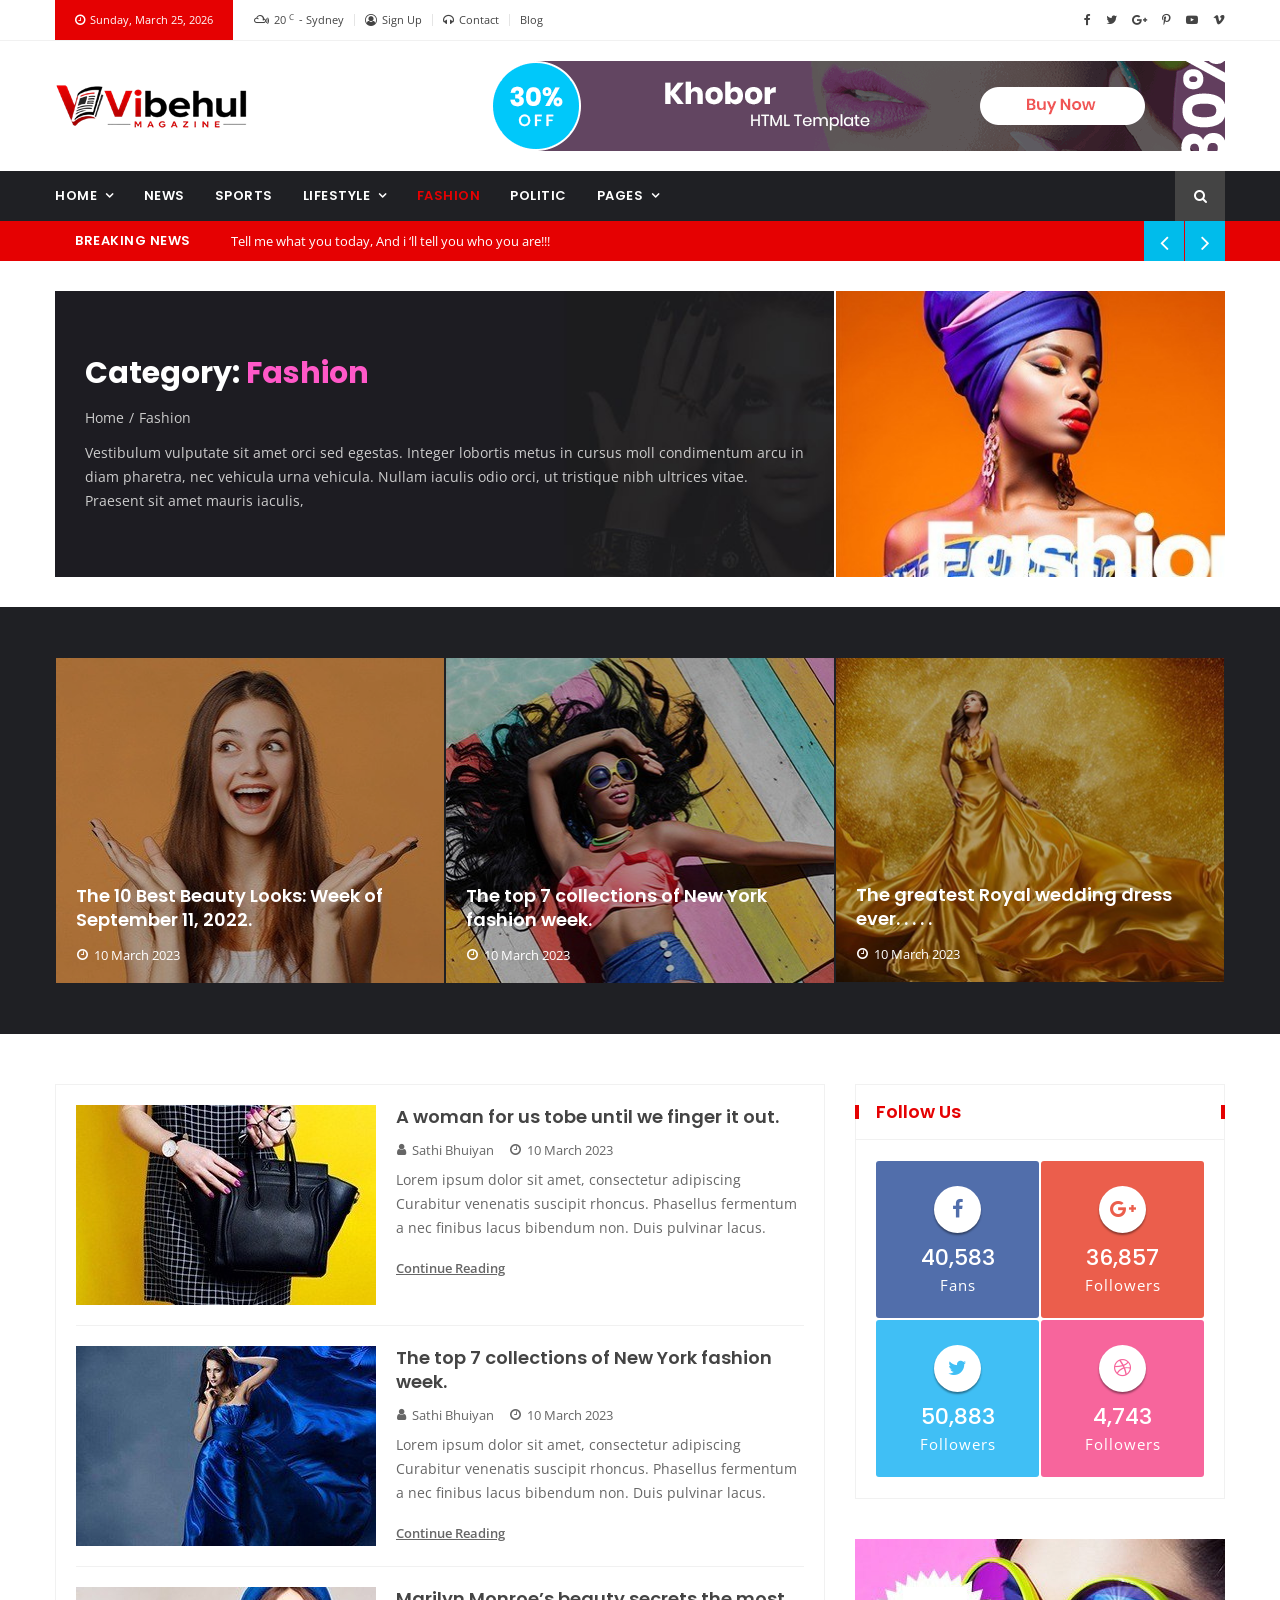
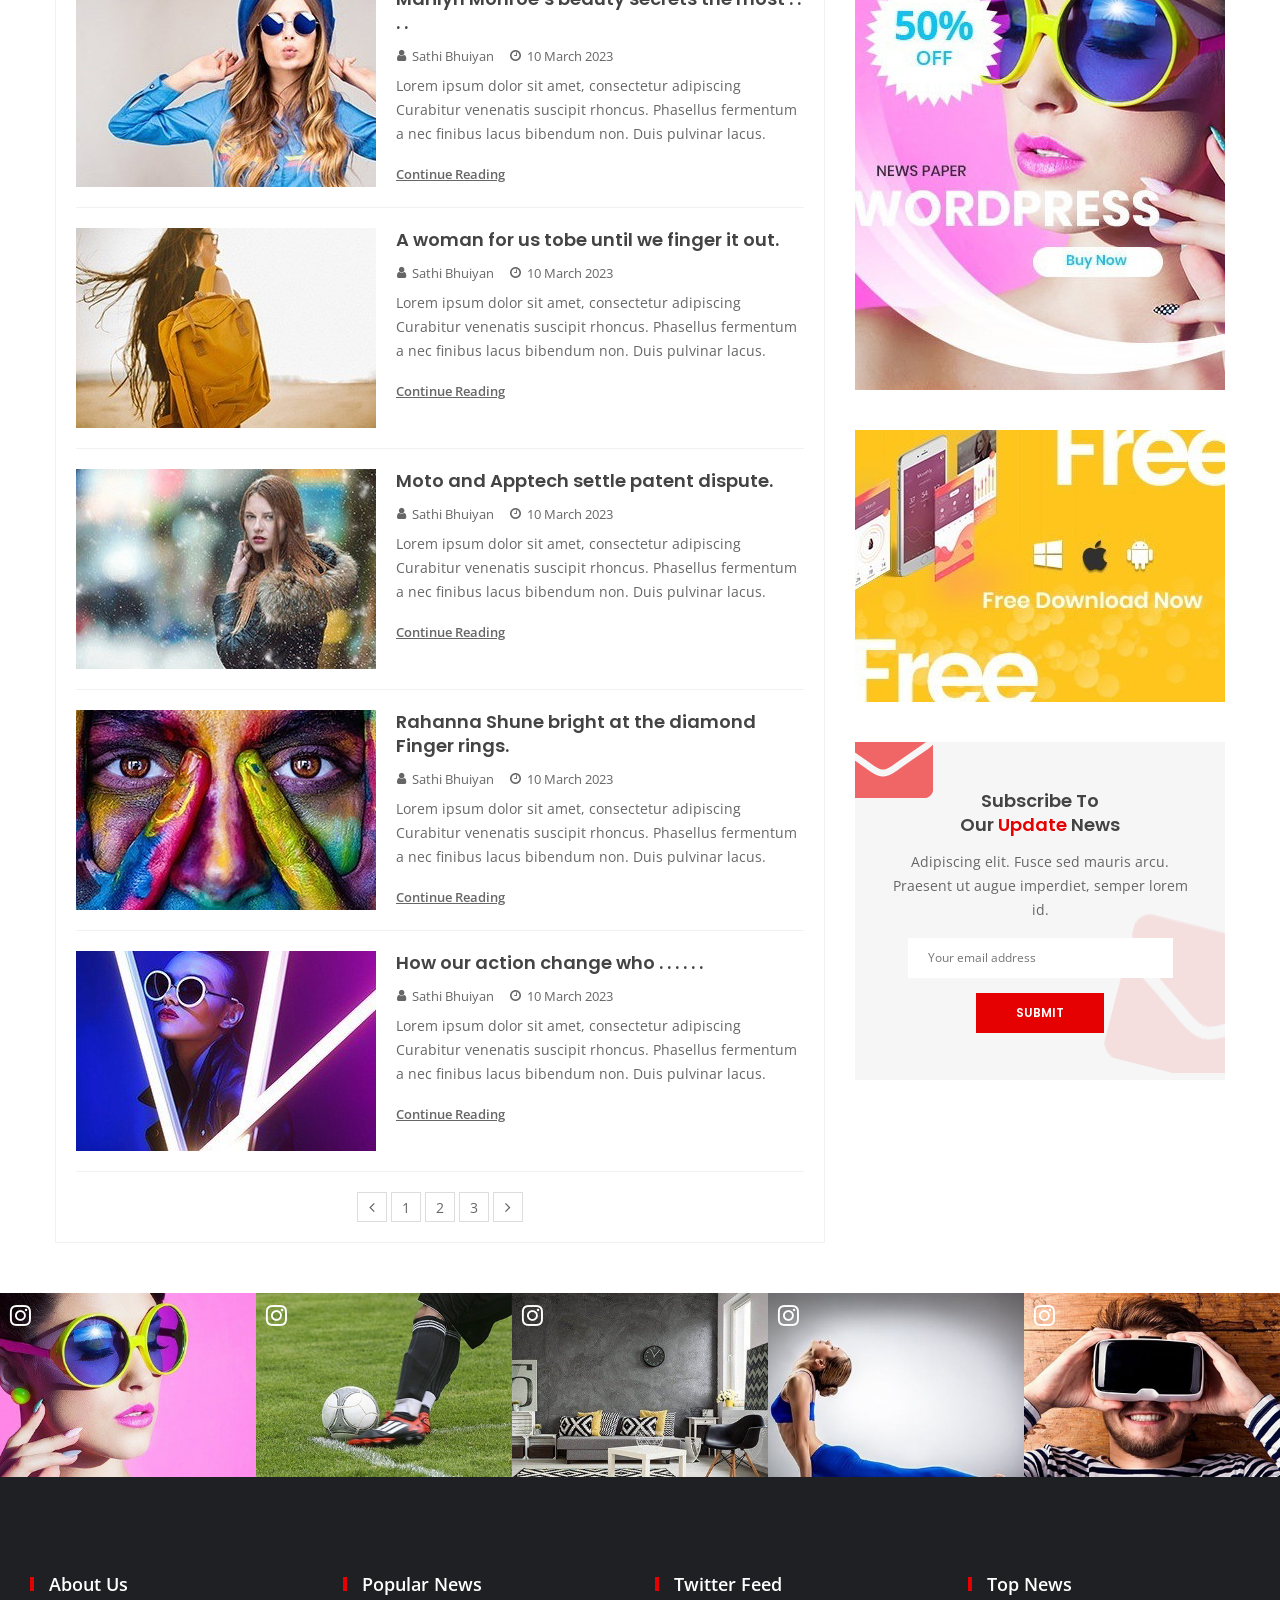
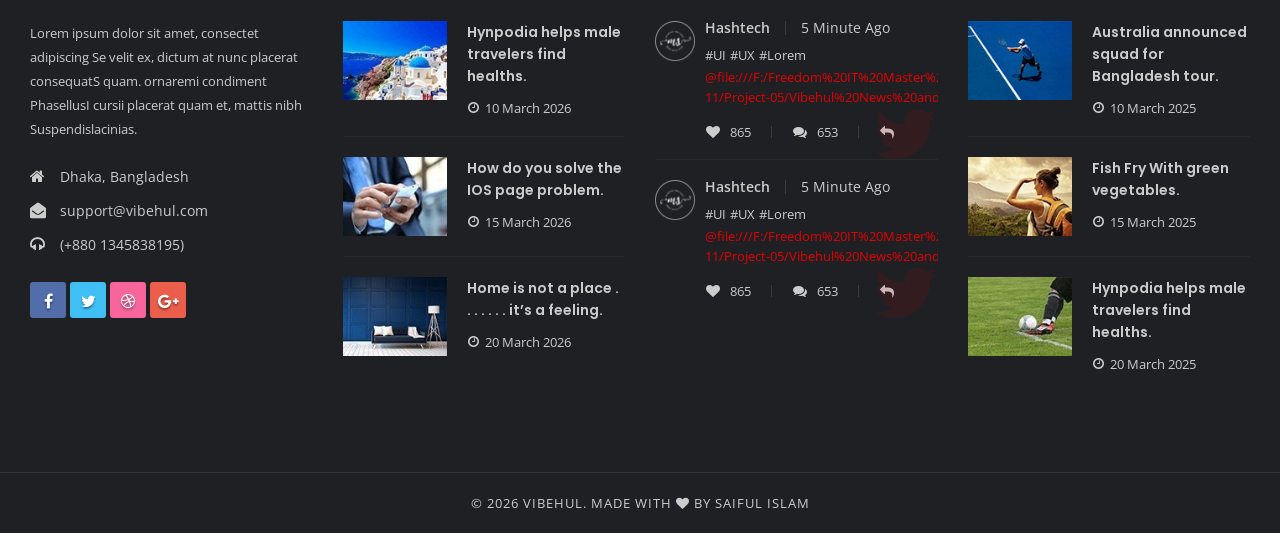
<file: category-fashion.html>
<!doctype html>
<html class="no-js" lang="en">



<head>
    <meta charset="utf-8">
    <meta http-equiv="x-ua-compatible" content="ie=edge">
    <title>Vibehul Newspaper & Magazine</title>
    <meta name="description" content="">
    <meta name="viewport" content="width=device-width, initial-scale=1">
    <!-- Favicon -->
    <link rel="shortcut icon" type="image/x-icon" href="img/favicon.ico">
    
    <!-- CSS
	============================================ -->
    <!-- Bootstrap CSS -->
    <link rel="stylesheet" href="css/bootstrap.min.css">
    <!-- Icon Font CSS -->
    <link rel="stylesheet" href="css/font-awesome.min.css">
    <!-- Plugins CSS -->
    <link rel="stylesheet" href="css/plugins.css">
    <!-- ycp -->
    <link rel="stylesheet" href="css/ycp.css">
    <!-- Style CSS -->
    <link rel="stylesheet" href="style.css">
    <!-- Modernizer JS -->
    <script src="js/vendor/modernizr-3.11.2.min.js"></script>
</head>

<body>

<!-- Main Wrapper -->
<div id="main-wrapper">
    
    <!-- Header Top Start -->
    <div class="header-top section">
        <div class="container">
            <div class="row">
               
                <!-- Header Top Links Start -->
                <div class="header-top-links col-md-9 col-6">
                    
                    <!-- Header Links -->
                    <ul class="header-links">
                        <li class="disabled block d-none d-md-block"><a href="#"><i class="fa fa-clock-o"></i> Sunday, March 25, 2026</a></li>
                        <li class="d-none d-md-block"><a href="#"><i class="fa fa-mixcloud"></i> <span class="weather-degrees">20 <span class="unit">c</span> </span> <span class="weather-location">- Sydney</span></a></li>
                        <li><a href="#"><i class="fa fa-user-circle-o"></i>Sign Up</a></li>
                        <li><a href="contact-us.html"><i class="fa fa-headphones"></i>Contact</a></li>
                        <li><a href="blog.html">Blog</a></li>
                    </ul>
                    
                </div><!-- Header Top Links End -->
                
                <!-- Header Top Social Start -->
                <div class="header-top-social col-md-3 col-6">
                    
                    <!-- Header Social -->
                    <div class="header-social">
                        <a href="#"><i class="fa fa-facebook"></i></a>
                        <a href="#"><i class="fa fa-twitter"></i></a>
                        <a href="#"><i class="fa fa-google-plus"></i></a>
                        <a href="#"><i class="fa fa-pinterest-p"></i></a>
                        <a href="#"><i class="fa fa-youtube-play"></i></a>
                        <a href="#"><i class="fa fa-vimeo"></i></a>
                    </div>
                    
                </div><!-- Header Top Social End -->
                
            </div>
        </div>
    </div><!-- Header Top End -->
    
    <!-- Header Start -->
    <div class="header-section section">
        <div class="container">
            <div class="row align-items-center">
               
                <!-- Header Logo -->
                <div class="header-logo col-md-4 d-none d-md-block">
                    <a href="index.html" class="logo"><img src="img/logo.png" alt="Logo"></a>
                </div>
                
                <!-- Header Banner -->
                <div class="header-banner col-md-8 col-12">
                    <div class="banner"><a href="#"><img src="img/banner/header-banner-1.png" alt="Header Banner"></a></div>
                </div>
                
            </div>
        </div>
    </div><!-- Header End -->
    
    <!-- Menu Section Start -->
    <div class="menu-section section bg-dark">
        <div class="container">
            <div class="row">
                <div class="col-12">
                    <div class="menu-section-wrap">

                        <!-- Main Menu Start -->
                        <div class="main-menu float-start d-none d-md-block">
                            <nav>
                                <ul>

                                    <li class="has-dropdown"><a href="index.html">Home</a>
                                        
                                        <!-- Submenu Start -->
                                        <ul class="sub-menu">
                                            <li><a href="index.html">Home One</a></li>
                                            <li><a href="index-2.html">Home Two</a></li>
                                            <li><a href="index-3.html">Home Three</a></li>
                                            <li><a href="index-4.html">Home Four</a></li>
                                        </ul><!-- Submenu End -->
                                        
                                    </li>
                                    <li><a href="category-lifestyle.html">News</a></li>
                                    <li><a href="category-sports.html">Sports</a></li>
                                    <li class="has-dropdown"><a href="category-lifestyle.html">Lifestyle</a>
                                       
                                        <!-- Mega Menu Start -->
                                        <div class="mega-menu">
                                        
                                            <!-- Menu Tab List Start -->
                                            <ul class="menu-tab-list nav">
                                                <li><a class="active" data-bs-toggle="tab" href="#menu-tab-one">all</a></li>
                                                <li><a data-bs-toggle="tab" href="#menu-tab-two">Beauty</a></li>
                                                <li><a data-bs-toggle="tab" href="#menu-tab-one">travel</a></li>
                                                <li><a data-bs-toggle="tab" href="#menu-tab-two">Interior Design</a></li>
                                                <li><a data-bs-toggle="tab" href="#menu-tab-one">Photography</a></li>
                                                <li><a data-bs-toggle="tab" href="#menu-tab-two">fashion</a></li>
                                                <li><a data-bs-toggle="tab" href="#menu-tab-one">music</a></li>
                                            </ul><!-- Menu Tab List End -->
                                            
                                            <!-- Menu Tab Content Start -->
                                            <div class="tab-content menu-tab-content fix">
                                               
                                                <!-- Menu Tab Pane Start -->
                                                <div class="tab-pane fade show active" id="menu-tab-one">
                                                    <div class="row">

                                                        <!-- Post Start -->
                                                        <div class="post post-small col-lg-3 col-md-4 mb-30">
                                                            <div class="post-wrap">
                                                                <a href="post-details.html" class="image"><img src="img/post/post-136.jpg" alt="Post"></a>
                                                                <div class="content">
                                                                    <h5 class="title"><a href="post-details.html">Marilyn Monroe’s beauty secrets the most</a></h5>
                                                                </div>
                                                            </div>
                                                        </div><!-- Post End -->

                                                        <!-- Post Start -->
                                                        <div class="post post-small col-lg-3 col-md-4 mb-30">
                                                            <div class="post-wrap">
                                                                <a href="post-details.html" class="image"><img src="img/post/post-137.jpg" alt="Post"></a>
                                                                <div class="content">
                                                                    <h5 class="title"><a href="post-details.html">Hynpodia helps fmaletravelers find health.</a></h5>
                                                                </div>
                                                            </div>
                                                        </div><!-- Post End -->

                                                        <!-- Post Start -->
                                                        <div class="post post-small col-lg-3 col-md-4 mb-30">
                                                            <div class="post-wrap">
                                                                <a href="post-details.html" class="image"><img src="img/post/post-138.jpg" alt="Post"></a>
                                                                <div class="content">
                                                                    <h5 class="title"><a href="post-details.html">Upcoming Event 10 Dec at Bonobisree Area.</a></h5>
                                                                </div>
                                                            </div>
                                                        </div><!-- Post End -->

                                                        <!-- Post Start -->
                                                        <div class="post post-small col-lg-3 col-md-4 mb-30">
                                                            <div class="post-wrap">
                                                                <a href="post-details.html" class="image"><img src="img/post/post-139.jpg" alt="Post"></a>
                                                                <div class="content">
                                                                    <h5 class="title"><a href="post-details.html">Upcoming Event 10 Dec at Bonobisree Area.</a></h5>
                                                                </div>
                                                            </div>
                                                        </div><!-- Post End -->

                                                        <!-- Post Start -->
                                                        <div class="post post-small col-lg-3 col-md-4 mb-30">
                                                            <div class="post-wrap">
                                                                <a href="post-details.html" class="image"><img src="img/post/post-140.jpg" alt="Post"></a>
                                                                <div class="content">
                                                                    <h5 class="title"><a href="post-details.html">How do you solve the long tiredness.</a></h5>
                                                                </div>
                                                            </div>
                                                        </div><!-- Post End -->

                                                        <!-- Post Start -->
                                                        <div class="post post-small col-lg-3 col-md-4 mb-30">
                                                            <div class="post-wrap">
                                                                <a href="post-details.html" class="image"><img src="img/post/post-141.jpg" alt="Post"></a>
                                                                <div class="content">
                                                                    <h5 class="title"><a href="post-details.html">Australia announced squad for Bangladesh tour</a></h5>
                                                                </div>
                                                            </div>
                                                        </div><!-- Post End -->

                                                        <!-- Post Start -->
                                                        <div class="post post-small col-lg-3 col-md-4 mb-30">
                                                            <div class="post-wrap">
                                                                <a href="post-details.html" class="image"><img src="img/post/post-142.jpg" alt="Post"></a>
                                                                <div class="content">
                                                                    <h5 class="title"><a href="post-details.html">Fance fry with chicken burger.</a></h5>
                                                                </div>
                                                            </div>
                                                        </div><!-- Post End -->

                                                        <!-- Post Start -->
                                                        <div class="post post-small col-lg-3 col-md-4 mb-30">
                                                            <div class="post-wrap">
                                                                <a href="post-details.html" class="image"><img src="img/post/post-143.jpg" alt="Post"></a>
                                                                <div class="content">
                                                                    <h5 class="title"><a href="post-details.html">Fashion is about some thing that comes . . . . </a></h5>
                                                                </div>
                                                            </div>
                                                        </div><!-- Post End -->

                                                    </div>
                                                </div><!-- Menu Tab Pane End -->
                                               
                                                <!-- Menu Tab Pane Start -->
                                                <div class="tab-pane fade" id="menu-tab-two">
                                                    <div class="row">

                                                        <!-- Post Start -->
                                                        <div class="post post-small col-lg-3 col-md-4 mb-30">
                                                            <div class="post-wrap">
                                                                <a href="post-details.html" class="image"><img src="img/post/post-140.jpg" alt="Post"></a>
                                                                <div class="content">
                                                                    <h5 class="title"><a href="post-details.html">How do you solve the long tiredness.</a></h5>
                                                                </div>
                                                            </div>
                                                        </div><!-- Post End -->

                                                        <!-- Post Start -->
                                                        <div class="post post-small col-lg-3 col-md-4 mb-30">
                                                            <div class="post-wrap">
                                                                <a href="post-details.html" class="image"><img src="img/post/post-141.jpg" alt="Post"></a>
                                                                <div class="content">
                                                                    <h5 class="title"><a href="post-details.html">Australia announced squad for Bangladesh tour</a></h5>
                                                                </div>
                                                            </div>
                                                        </div><!-- Post End -->

                                                        <!-- Post Start -->
                                                        <div class="post post-small col-lg-3 col-md-4 mb-30">
                                                            <div class="post-wrap">
                                                                <a href="post-details.html" class="image"><img src="img/post/post-142.jpg" alt="Post"></a>
                                                                <div class="content">
                                                                    <h5 class="title"><a href="post-details.html">Fance fry with chicken burger.</a></h5>
                                                                </div>
                                                            </div>
                                                        </div><!-- Post End -->

                                                        <!-- Post Start -->
                                                        <div class="post post-small col-lg-3 col-md-4 mb-30">
                                                            <div class="post-wrap">
                                                                <a href="post-details.html" class="image"><img src="img/post/post-143.jpg" alt="Post"></a>
                                                                <div class="content">
                                                                    <h5 class="title"><a href="post-details.html">Fashion is about some thing that comes . . . . </a></h5>
                                                                </div>
                                                            </div>
                                                        </div><!-- Post End -->

                                                        <!-- Post Start -->
                                                        <div class="post post-small col-lg-3 col-md-4 mb-30">
                                                            <div class="post-wrap">
                                                                <a href="post-details.html" class="image"><img src="img/post/post-136.jpg" alt="Post"></a>
                                                                <div class="content">
                                                                    <h5 class="title"><a href="post-details.html">Marilyn Monroe’s beauty secrets the most</a></h5>
                                                                </div>
                                                            </div>
                                                        </div><!-- Post End -->

                                                        <!-- Post Start -->
                                                        <div class="post post-small col-lg-3 col-md-4 mb-30">
                                                            <div class="post-wrap">
                                                                <a href="post-details.html" class="image"><img src="img/post/post-137.jpg" alt="Post"></a>
                                                                <div class="content">
                                                                    <h5 class="title"><a href="post-details.html">Hynpodia helps fmaletravelers find health.</a></h5>
                                                                </div>
                                                            </div>
                                                        </div><!-- Post End -->

                                                        <!-- Post Start -->
                                                        <div class="post post-small col-lg-3 col-md-4 mb-30">
                                                            <div class="post-wrap">
                                                                <a href="post-details.html" class="image"><img src="img/post/post-138.jpg" alt="Post"></a>
                                                                <div class="content">
                                                                    <h5 class="title"><a href="post-details.html">Upcoming Event 10 Dec at Bonobisree Area.</a></h5>
                                                                </div>
                                                            </div>
                                                        </div><!-- Post End -->

                                                        <!-- Post Start -->
                                                        <div class="post post-small col-lg-3 col-md-4 mb-30">
                                                            <div class="post-wrap">
                                                                <a href="post-details.html" class="image"><img src="img/post/post-139.jpg" alt="Post"></a>
                                                                <div class="content">
                                                                    <h5 class="title"><a href="post-details.html">Upcoming Event 10 Dec at Bonobisree Area.</a></h5>
                                                                </div>
                                                            </div>
                                                        </div><!-- Post End -->

                                                    </div>
                                                </div><!-- Menu Tab Pane End -->
                                                
                                            </div><!-- Menu Tab Content End -->
                                       
                                        </div><!-- Mega Menu End -->
                                        
                                    </li>
                                    <li class="active"><a href="category-fashion.html">Fashion</a></li>
                                    <li><a href="category-politic.html">politic</a></li>
                                    <li class="has-dropdown"><a href="#">pages</a>
                                        
                                        <!-- Submenu Start -->
                                        <ul class="sub-menu">
                                            <li><a href="blog.html">blog</a></li>
                                            <li><a href="blog-details.html">blog details</a></li>
                                            <li><a href="contact-us.html">contact</a></li>
                                            <li><a href="post-details.html">post details</a></li>
                                        </ul><!-- Submenu End -->
                                        
                                    </li>

                                </ul>
                            </nav>
                        </div><!-- Main Menu Start -->

                        <div class="mobile-logo d-md-none"><a href="index.html"><img src="img/logo-white.png" alt="Logo"></a></div>

                        <!-- Header Search -->
                        <div class="header-search float-end">

                            <!-- Search Toggle -->
                            <button class="header-search-toggle"><i class="fa fa-search"></i></button>

                            <!-- Header Search Form -->
                            <div class="header-search-form">
                                <form action="#">
                                    <input type="text" placeholder="Search Here">
                                </form>
                            </div>

                        </div>
                        
                        <!-- Mobile Menu Wrap -->
                        <div class="mobile-menu-wrap d-none">
                            <nav>
                                <ul>

                                    <li><a href="index.html">Home</a>
                                        
                                        <!-- Submenu Start -->
                                        <ul class="sub-menu">
                                            <li><a href="index.html">Home One</a></li>
                                            <li><a href="index-2.html">Home Two</a></li>
                                            <li><a href="index-3.html">Home Three</a></li>
                                            <li><a href="index-4.html">Home Four</a></li>
                                        </ul><!-- Submenu End -->
                                        
                                    </li>
                                    <li><a href="category-lifestyle.html">News</a></li>
                                    <li><a href="category-sports.html">Sports</a></li>
                                    <li><a href="category-lifestyle.html">Lifestyle</a>
                                           
                                        <!-- Submenu Start -->
                                        <ul class="sub-menu">
                                            <li><a href="category-fashion.html">Beauty</a></li>
                                            <li><a href="category-lifestyle.html">travel</a></li>
                                            <li><a href="category-sports.html">Interior Design</a></li>
                                            <li><a href="category-lifestyle.html">Photography</a></li>
                                            <li><a href="category-fashion.html">fashion</a></li>
                                            <li><a href="category-sports.html">music</a></li>
                                        </ul><!-- Submenu End -->
                                        
                                    </li>
                                    <li class="active"><a href="category-fashion.html">Fashion</a></li>
                                    <li><a href="category-politic.html">politic</a></li>
                                    <li><a href="#">pages</a>
                                        
                                        <!-- Submenu Start -->
                                        <ul class="sub-menu">
                                            <li><a href="blog.html">blog</a></li>
                                            <li><a href="blog-details.html">blog details</a></li>
                                            <li><a href="contact-us.html">contact</a></li>
                                            <li><a href="post-details.html">post details</a></li>
                                        </ul><!-- Submenu End -->
                                        
                                    </li>

                                </ul>
                            </nav>
                        </div>
                        
                        <!-- Mobile Menu -->
                        <div class="mobile-menu"></div>

                    </div>
                </div>
            </div>
        </div>
    </div><!-- Menu Section End -->
    
    <!-- Breaking News Section Start -->
    <div class="breaking-news-section section">
        <div class="container">
            <div class="row">
                <div class="col-12">
                   
                    <!-- Breaking News Wrapper Start -->
                    <div class="breaking-news-wrapper">

                        <!-- Breaking News Title -->
                        <h5 class="breaking-news-title float-start">Breaking News</h5>

                        <!-- Breaking Newsticker Start -->
                        <ul class="breaking-news-ticker float-start">
                            <li><a href="#">Tell me what you today, And i ‘ll tell you who you are!!!</a></li>
                            <li><a href="#">Fashion is about some thing that comes from with in you.</a></li>
                            <li><a href="#">Australia announced squad for Bangladesh tour.</a></li>
                            <li><a href="#">How group of rebel are talking on Banasree epidemic.</a></li>
                        </ul><!-- Breaking Newsticker Start -->

                        <!-- Breaking News Nav -->
                        <div class="breaking-news-nav">
                            <button class="news-ticker-prev"><i class="fa fa-angle-left"></i></button>
                            <button class="news-ticker-next"><i class="fa fa-angle-right"></i></button>
                        </div>
                        
                    </div><!-- Breaking News Wrapper End -->
                    
                </div>
            </div>
        </div>
    </div><!-- Breaking News Section End -->
    
    <!-- Page Banner Section Start -->
    <div class="page-banner-section section mt-30 mb-30">
        <div class="container">
            <div class="row row-1">
               
                <!-- Page Banner Start -->
                <div class="col-lg-8 col-12">
                    <div class="page-banner" style="background-image: url(img/bg/page-banner-fashion.jpg)">
                        <h2>Category: <span class="category-fashion">Fashion</span></h2>
                        <ol class="page-breadcrumb">
                            <li><a href="#">Home</a></li>
                            <li class="active">Fashion</li>
                        </ol>
                        <p>Vestibulum vulputate sit amet orci sed egestas. Integer lobortis metus in cursus moll condimentum arcu in diam pharetra, nec vehicula urna vehicula. Nullam iaculis odio orci, ut tristique nibh ultrices vitae. Praesent sit amet mauris iaculis, </p>
                    </div>
                </div><!-- Page Banner End -->
                
                <div class="page-banner-image col-lg-4 col-12 d-none d-lg-block"><img src="img/banner/page-banner-fashion.jpg" alt="Page Banner Image"></div>
                
            </div>
        </div>
    </div><!-- Page Banner Section End -->
    
    <!-- Popular Section Start -->
    <div class="popular-section section bg-dark pt-50 pb-50">
        <div class="container">
            <div class="row">
                <div class="col">
                    
                    <!-- Popular Post Slider Start -->
                    <div class="popular-post-slider">

                        <!-- Overlay Post Start -->
                        <div class="post post-overlay">
                            <div class="post-wrap">

                                <!-- Image -->
                                <div class="image"><img src="img/post/post-100.jpg" alt="post"></div>

                                <!-- Content -->
                                <div class="content">

                                    <!-- Title -->
                                    <h4 class="title"><a href="post-details.html">The 10 Best Beauty Looks: Week of September 11, 2022.</a></h4>

                                    <!-- Meta -->
                                    <div class="meta fix">
                                        <span class="meta-item date"><i class="fa fa-clock-o"></i>10 March 2023</span>
                                    </div>

                                </div>

                            </div>
                        </div><!-- Overlay Post End -->

                        <!-- Overlay Post Start -->
                        <div class="post post-overlay">
                            <div class="post-wrap">

                                <!-- Image -->
                                <div class="image"><img src="img/post/post-101.jpg" alt="post"></div>

                                <!-- Content -->
                                <div class="content">

                                    <!-- Title -->
                                    <h4 class="title"><a href="post-details.html">The top 7 collections of New York fashion week.</a></h4>

                                    <!-- Meta -->
                                    <div class="meta fix">
                                        <span class="meta-item date"><i class="fa fa-clock-o"></i>10 March 2023</span>
                                    </div>

                                </div>

                            </div>
                        </div><!-- Overlay Post End -->

                        <!-- Overlay Post Start -->
                        <div class="post post-overlay">
                            <div class="post-wrap">

                                <!-- Image -->
                                <div class="image"><img src="img/post/post-102.jpg" alt="post"></div>

                                <!-- Content -->
                                <div class="content">

                                    <!-- Title -->
                                    <h4 class="title"><a href="post-details.html">The greatest Royal wedding dress ever. . . . .</a></h4>

                                    <!-- Meta -->
                                    <div class="meta fix">
                                        <span class="meta-item date"><i class="fa fa-clock-o"></i>10 March 2023</span>
                                    </div>

                                </div>

                            </div>
                        </div><!-- Overlay Post End -->

                        <!-- Overlay Post Start -->
                        <div class="post post-overlay">
                            <div class="post-wrap">

                                <!-- Image -->
                                <div class="image"><img src="img/post/post-109.jpg" alt="post"></div>

                                <!-- Content -->
                                <div class="content">

                                    <!-- Title -->
                                    <h4 class="title"><a href="post-details.html">The greatest Royal wedding dress ever. . . . .</a></h4>

                                    <!-- Meta -->
                                    <div class="meta fix">
                                        <span class="meta-item date"><i class="fa fa-clock-o"></i>10 March 2023</span>
                                    </div>

                                </div>

                            </div>
                        </div><!-- Overlay Post End -->
                        
                    </div><!-- Popular Post Slider End -->
                    
                </div>
            </div>
        </div>
    </div><!-- Popular Section End -->
    
    <!-- Post Section Start -->
    <div class="post-section section mt-50">
        <div class="container">
            
            <!-- Feature Post Row Start -->
            <div class="row">
                
                <div class="col-lg-8 col-12 mb-50">
                    
                    <!-- Post Block Wrapper Start -->
                    <div class="post-block-wrapper">
                        
                        <!-- Post Block Body Start -->
                        <div class="body">
                            
                            <!-- Post Start -->
                            <div class="post fashion-post post-default-list post-separator-border">
                                <div class="post-wrap">

                                    <!-- Image -->
                                    <a class="image" href="post-details.html"><img src="img/post/post-103.jpg" alt="post"></a>

                                    <!-- Content -->
                                    <div class="content">

                                        <!-- Title -->
                                        <h4 class="title"><a href="post-details.html">A woman for us tobe until we finger it out.</a></h4>

                                        <!-- Meta -->
                                        <div class="meta fix">
                                            <a href="#" class="meta-item author"><i class="fa fa-user"></i>Sathi Bhuiyan</a>
                                            <span class="meta-item date"><i class="fa fa-clock-o"></i>10 March 2023</span>
                                        </div>

                                        <!-- Description -->
                                        <p>Lorem ipsum dolor sit amet, consectetur adipiscing  Curabitur venenatis suscipit rhoncus. Phasellus fermentum a nec finibus lacus bibendum non. Duis pulvinar lacus.</p>

                                        <!-- Read More -->
                                        <a href="post-details.html" class="read-more">continue reading</a>

                                    </div>

                                </div>
                            </div><!-- Post End -->
                            
                            <!-- Post Start -->
                            <div class="post fashion-post post-default-list post-separator-border">
                                <div class="post-wrap">

                                    <!-- Image -->
                                    <a class="image" href="post-details.html"><img src="img/post/post-104.jpg" alt="post"></a>

                                    <!-- Content -->
                                    <div class="content">

                                        <!-- Title -->
                                        <h4 class="title"><a href="post-details.html">The top 7 collections of New York fashion week.</a></h4>

                                        <!-- Meta -->
                                        <div class="meta fix">
                                            <a href="#" class="meta-item author"><i class="fa fa-user"></i>Sathi Bhuiyan</a>
                                            <span class="meta-item date"><i class="fa fa-clock-o"></i>10 March 2023</span>
                                        </div>

                                        <!-- Description -->
                                        <p>Lorem ipsum dolor sit amet, consectetur adipiscing  Curabitur venenatis suscipit rhoncus. Phasellus fermentum a nec finibus lacus bibendum non. Duis pulvinar lacus.</p>

                                        <!-- Read More -->
                                        <a href="post-details.html" class="read-more">continue reading</a>

                                    </div>

                                </div>
                            </div><!-- Post End -->
                            
                            <!-- Post Start -->
                            <div class="post fashion-post post-default-list post-separator-border">
                                <div class="post-wrap">

                                    <!-- Image -->
                                    <a class="image" href="post-details.html"><img src="img/post/post-105.jpg" alt="post"></a>

                                    <!-- Content -->
                                    <div class="content">

                                        <!-- Title -->
                                        <h4 class="title"><a href="post-details.html">Marilyn Monroe’s beauty secrets the most . . . .</a></h4>

                                        <!-- Meta -->
                                        <div class="meta fix">
                                            <a href="#" class="meta-item author"><i class="fa fa-user"></i>Sathi Bhuiyan</a>
                                            <span class="meta-item date"><i class="fa fa-clock-o"></i>10 March 2023</span>
                                        </div>

                                        <!-- Description -->
                                        <p>Lorem ipsum dolor sit amet, consectetur adipiscing  Curabitur venenatis suscipit rhoncus. Phasellus fermentum a nec finibus lacus bibendum non. Duis pulvinar lacus.</p>

                                        <!-- Read More -->
                                        <a href="post-details.html" class="read-more">continue reading</a>

                                    </div>

                                </div>
                            </div><!-- Post End -->
                            
                            <!-- Post Start -->
                            <div class="post fashion-post post-default-list post-separator-border">
                                <div class="post-wrap">

                                    <!-- Image -->
                                    <a class="image" href="post-details.html"><img src="img/post/post-72.jpg" alt="post"></a>

                                    <!-- Content -->
                                    <div class="content">

                                        <!-- Title -->
                                        <h4 class="title"><a href="post-details.html">A woman for us tobe until we finger it out.</a></h4>

                                        <!-- Meta -->
                                        <div class="meta fix">
                                            <a href="#" class="meta-item author"><i class="fa fa-user"></i>Sathi Bhuiyan</a>
                                            <span class="meta-item date"><i class="fa fa-clock-o"></i>10 March 2023</span>
                                        </div>

                                        <!-- Description -->
                                        <p>Lorem ipsum dolor sit amet, consectetur adipiscing  Curabitur venenatis suscipit rhoncus. Phasellus fermentum a nec finibus lacus bibendum non. Duis pulvinar lacus.</p>

                                        <!-- Read More -->
                                        <a href="post-details.html" class="read-more">continue reading</a>

                                    </div>

                                </div>
                            </div><!-- Post End -->
                            
                            <!-- Post Start -->
                            <div class="post fashion-post post-default-list post-separator-border">
                                <div class="post-wrap">

                                    <!-- Image -->
                                    <a class="image" href="post-details.html"><img src="img/post/post-106.jpg" alt="post"></a>

                                    <!-- Content -->
                                    <div class="content">

                                        <!-- Title -->
                                        <h4 class="title"><a href="post-details.html">Moto and Apptech settle patent dispute.</a></h4>

                                        <!-- Meta -->
                                        <div class="meta fix">
                                            <a href="#" class="meta-item author"><i class="fa fa-user"></i>Sathi Bhuiyan</a>
                                            <span class="meta-item date"><i class="fa fa-clock-o"></i>10 March 2023</span>
                                        </div>

                                        <!-- Description -->
                                        <p>Lorem ipsum dolor sit amet, consectetur adipiscing  Curabitur venenatis suscipit rhoncus. Phasellus fermentum a nec finibus lacus bibendum non. Duis pulvinar lacus.</p>

                                        <!-- Read More -->
                                        <a href="post-details.html" class="read-more">continue reading</a>

                                    </div>

                                </div>
                            </div><!-- Post End -->
                            
                            <!-- Post Start -->
                            <div class="post fashion-post post-default-list post-separator-border">
                                <div class="post-wrap">

                                    <!-- Image -->
                                    <a class="image" href="post-details.html"><img src="img/post/post-107.jpg" alt="post"></a>

                                    <!-- Content -->
                                    <div class="content">

                                        <!-- Title -->
                                        <h4 class="title"><a href="post-details.html">Rahanna Shune bright at the diamond Finger rings.</a></h4>

                                        <!-- Meta -->
                                        <div class="meta fix">
                                            <a href="#" class="meta-item author"><i class="fa fa-user"></i>Sathi Bhuiyan</a>
                                            <span class="meta-item date"><i class="fa fa-clock-o"></i>10 March 2023</span>
                                        </div>

                                        <!-- Description -->
                                        <p>Lorem ipsum dolor sit amet, consectetur adipiscing  Curabitur venenatis suscipit rhoncus. Phasellus fermentum a nec finibus lacus bibendum non. Duis pulvinar lacus.</p>

                                        <!-- Read More -->
                                        <a href="post-details.html" class="read-more">continue reading</a>

                                    </div>

                                </div>
                            </div><!-- Post End -->
                            
                            <!-- Post Start -->
                            <div class="post fashion-post post-default-list post-separator-border">
                                <div class="post-wrap">

                                    <!-- Image -->
                                    <a class="image" href="post-details.html"><img src="img/post/post-108.jpg" alt="post"></a>

                                    <!-- Content -->
                                    <div class="content">

                                        <!-- Title -->
                                        <h4 class="title"><a href="post-details.html">How our action change who . . . . . .</a></h4>

                                        <!-- Meta -->
                                        <div class="meta fix">
                                            <a href="#" class="meta-item author"><i class="fa fa-user"></i>Sathi Bhuiyan</a>
                                            <span class="meta-item date"><i class="fa fa-clock-o"></i>10 March 2023</span>
                                        </div>

                                        <!-- Description -->
                                        <p>Lorem ipsum dolor sit amet, consectetur adipiscing  Curabitur venenatis suscipit rhoncus. Phasellus fermentum a nec finibus lacus bibendum non. Duis pulvinar lacus.</p>

                                        <!-- Read More -->
                                        <a href="post-details.html" class="read-more">continue reading</a>

                                    </div>

                                </div>
                            </div><!-- Post End -->
                            
                            <div class="page-pagination text-center">
                                <ul>
                                    <li><a href="#"><i class="fa fa-angle-left"></i></a></li>
                                    <li class="active"><a href="#">1</a></li>
                                    <li><a href="#">2</a></li>
                                    <li><a href="#">3</a></li>
                                    <li><a href="#"><i class="fa fa-angle-right"></i></a></li>
                                </ul>
                            </div>
                            
                        </div><!-- Post Block Body End -->
                        
                    </div><!-- Post Block Wrapper End -->
                    
                </div>
                
                <!-- Sidebar Start -->
                <div class="col-lg-4 col-12 mb-50">
                    <div class="row">
                       
                        <!-- Single Sidebar -->
                        <div class="single-sidebar col-lg-12 col-md-6 col-12">

                            <!-- Sidebar Block Wrapper -->
                            <div class="sidebar-block-wrapper">

                                <!-- Sidebar Block Head Start -->
                                <div class="head feature-head">

                                    <!-- Title -->
                                    <h4 class="title">Follow Us</h4>

                                </div><!-- Sidebar Block Head End -->

                                <!-- Sidebar Block Body Start -->
                                <div class="body">

                                    <div class="sidebar-social-follow">
                                        <div>
                                            <a href="#" class="facebook">
                                                <i class="fa fa-facebook"></i>
                                                <h3>40,583</h3>
                                                <span>Fans</span>
                                            </a>
                                        </div>
                                        <div>
                                            <a href="#" class="google-plus">
                                                <i class="fa fa-google-plus"></i>
                                                <h3>36,857</h3>
                                                <span>Followers</span>
                                            </a>
                                        </div>
                                        <div>
                                            <a href="#" class="twitter">
                                                <i class="fa fa-twitter"></i>
                                                <h3>50,883</h3>
                                                <span>Followers</span>
                                            </a>
                                        </div>
                                        <div>
                                            <a href="#" class="dribbble">
                                                <i class="fa fa-dribbble"></i>
                                                <h3>4,743</h3>
                                                <span>Followers</span>
                                            </a>
                                        </div>
                                    </div>

                                </div><!-- Sidebar Block Body End -->

                            </div>

                        </div>

                        <!-- Single Sidebar -->
                        <div class="single-sidebar col-lg-12 col-md-6 col-12">

                            <!-- Sidebar Banner -->
                            <a href="#" class="sidebar-banner"><img src="img/banner/sidebar-banner-1.jpg" alt="Sidebar Banner"></a>

                        </div>

                        <!-- Single Sidebar -->
                        <div class="single-sidebar col-lg-12 col-md-6 col-12">

                            <!-- Sidebar Banner -->
                            <a href="#" class="sidebar-banner"><img src="img/banner/sidebar-banner-2.jpg" alt="Sidebar Banner"></a>

                        </div>

                        <!-- Single Sidebar -->
                        <div class="single-sidebar col-lg-12 col-md-6 col-12">

                            <div class="sidebar-subscribe">
                                <h4>Subscribe To <br>Our <span>Update</span> News</h4>
                                <p>Adipiscing elit. Fusce sed mauris arcu. Praesent ut augue imperdiet, semper lorem id.</p>
                                <!-- Newsletter Form -->
                                <form action="#" method="post" id="mc-embedded-subscribe-form" name="mc-embedded-subscribe-form" class="subscribe-form validate" target="_blank" novalidate>
                                    <div id="mc_embed_signup_scroll">
                                        <label for="mce-EMAIL" class="d-none">Subscribe to our mailing list</label>
                                        <input type="email" value="" name="EMAIL" class="email" id="mce-EMAIL" placeholder="Your email address" required>
                                        <!-- real people should not fill this in and expect good things - do not remove this or risk form bot signups-->
                                        <div style="position: absolute; left: -5000px;" aria-hidden="true"><input type="text" name="b_6bbb9b6f5827bd842d9640c82_05d85f18ef" tabindex="-1" value=""></div>
                                        <button type="submit" name="subscribe" id="mc-embedded-subscribe" class="button">submit</button>
                                    </div>
                                </form>
                            </div>

                        </div>
                        
                    </div>
                </div><!-- Sidebar End -->
                
            </div><!-- Feature Post Row End -->
            
        </div>
    </div><!-- Post Section End -->
    
    <!-- Instagram Section Start -->
    <div class="instagram-section section">
        <div class="container-fluid ps-0 pe-0">
                
            <!-- Full Width Instagram Carousel Start -->
            <div class="fullwidth-instagram-carousel instagram-carousel">
                
                <a href="#" class="instagram-item"><img src="img/instagram/1.jpg" alt="instagram"></a>
                <a href="#" class="instagram-item"><img src="img/instagram/2.jpg" alt="instagram"></a>
                <a href="#" class="instagram-item"><img src="img/instagram/3.jpg" alt="instagram"></a>
                <a href="#" class="instagram-item"><img src="img/instagram/4.jpg" alt="instagram"></a>
                <a href="#" class="instagram-item"><img src="img/instagram/5.jpg" alt="instagram"></a>
                <a href="#" class="instagram-item"><img src="img/instagram/6.jpg" alt="instagram"></a>
                
            </div><!-- Full Width Instagram Carousel End -->
        </div>
    </div><!-- Instagram Section End -->
    
    <!-- Footer Top Section Start -->
    <div class="footer-top-section section bg-dark">
        <div class="container-fluid">
            <div class="row">
                
                <!-- Footer Widget Start -->
                <div class="footer-widget col-xl-3 col-md-6 col-12 mb-60">
                    
                    <!-- Title -->
                    <h4 class="widget-title">About Us</h4>
                    
                    <div class="content fix">
                        <p>Lorem ipsum dolor sit amet, consectet adipiscing Se velit ex, dictum at nunc  placerat consequatS quam. ornaremi condiment PhasellusI  cursii placerat quam et, mattis nibh Suspendislacinias.</p>
                        
                        <!-- Footer Contact -->
                        <ol class="footer-contact">
                            <li><i class="fa fa-home"></i>Dhaka, Bangladesh</li>
                            <li><i class="fa fa-envelope-open"></i>support@vibehul.com</li>
                            <li><i class="fa fa-headphones"></i>(+880 1345838195)</li>
                        </ol>
                        
                        <!-- Footer Social -->
                        <div class="footer-social">
                            <a href="#" class="facebook"><i class="fa fa-facebook"></i></a>
                            <a href="#" class="twitter"><i class="fa fa-twitter"></i></a>
                            <a href="#" class="dribbble"><i class="fa fa-dribbble"></i></a>
                            <a href="#" class="google-plus"><i class="fa fa-google-plus"></i></a>
                        </div>
                        
                    </div>
                    
                </div><!-- Footer Widget End -->
                
                <!-- Footer Widget Start -->
                <div class="footer-widget col-xl-3 col-md-6 col-12 mb-60">
                    
                    <!-- Title -->
                    <h4 class="widget-title">popular News</h4>
                    
                    <!-- Footer Widget Post Start -->
                    <div class="footer-widget-post">
                        <div class="post-wrap">
                            
                            <!-- Image -->
                            <a href="post-details.html" class="image"><img src="img/post/post-33.jpg" alt="Post"></a>
                            
                            <!-- Content -->
                            <div class="content">

                                <!-- Title -->
                                <h5 class="title"><a href="post-details.html">Hynpodia helps male travelers find healths.</a></h5>

                                <!-- Meta -->
                                <div class="meta fix">
                                    <span class="meta-item date"><i class="fa fa-clock-o"></i>10 March 2026</span>
                                </div>

                            </div>
                            
                        </div>
                    </div><!-- Footer Widget Post ENd -->
                    
                    <!-- Footer Widget Post Start -->
                    <div class="footer-widget-post">
                        <div class="post-wrap">
                            
                            <!-- Image -->
                            <a href="post-details.html" class="image"><img src="img/post/post-34.jpg" alt="Post"></a>
                            
                            <!-- Content -->
                            <div class="content">

                                <!-- Title -->
                                <h5 class="title"><a href="post-details.html">How do you solve the IOS page problem.</a></h5>

                                <!-- Meta -->
                                <div class="meta fix">
                                    <span class="meta-item date"><i class="fa fa-clock-o"></i>15 March 2026</span>
                                </div>

                            </div>
                            
                        </div>
                    </div><!-- Footer Widget Post End -->
                    
                    <!-- Footer Widget Post Start -->
                    <div class="footer-widget-post">
                        <div class="post-wrap">
                            
                            <!-- Image -->
                            <a href="post-details.html" class="image"><img src="img/post/post-35.jpg" alt="Post"></a>
                            
                            <!-- Content -->
                            <div class="content">

                                <!-- Title -->
                                <h5 class="title"><a href="post-details.html">Home is not a place . . . . . .  . it’s a feeling.</a></h5>

                                <!-- Meta -->
                                <div class="meta fix">
                                    <span class="meta-item date"><i class="fa fa-clock-o"></i>20 March 2026</span>
                                </div>

                            </div>
                            
                        </div>
                    </div><!-- Footer Widget Post End -->
                    
                </div><!-- Footer Widget End -->
                
                <!-- Footer Widget Start -->
                <div class="footer-widget col-xl-3 col-md-6 col-12 mb-60">
                    
                    <h4 class="widget-title">Twitter Feed</h4>
                    
                    <!-- Single Tweet Start -->
                    <div class="single-tweet">
                       
                        <!-- Image -->
                        <a href="#" class="image"><img src="img/tweets/1.png" alt="Author Image"></a>
                        <!-- Content -->
                        <div class="content fix">
                            <!-- Head -->
                            <div class="head"><h5><a href="#">Hashtech</a></h5><span>5 Minute Ago</span></div>
                            <!-- Tags -->
                            <div class="tags">
                                <a href="#">#UI</a>
                                <a href="#">#UX</a>
                                <a href="#">#Lorem</a>
                            </div>
                            <!-- Links -->
                            <div class="links"><a href="#">@file:///F:/Freedom%20IT%20Master%20Class/Web%20Design%20and%20Development%20Course/Class-11/Project-05/Vibehul%20News%20and%20Magagine/htmldemo.net/khobor/khobor/index.html#</a></div>
                            <!-- Meta -->
                            <ul class="meta">
                                <li><a href="#"><i class="fa fa-heart"></i> 865</a></li>
                                <li><a href="#"><i class="fa fa-comments"></i> 653</a></li>
                                <li><a href="#"><i class="fa fa-reply"></i></a></li>
                            </ul>
                        </div>
                        
                    </div><!-- Single Tweet End -->
                    
                    <!-- Single Tweet Start -->
                    <div class="single-tweet">
                       
                        <!-- Image -->
                        <a href="#" class="image"><img src="img/tweets/1.png" alt="Author Image"></a>
                        <!-- Content -->
                        <div class="content fix">
                            <!-- Head -->
                            <div class="head"><h5><a href="#">Hashtech</a></h5><span>5 Minute Ago</span></div>
                            <!-- Tags -->
                            <div class="tags">
                                <a href="#">#UI</a>
                                <a href="#">#UX</a>
                                <a href="#">#Lorem</a>
                            </div>
                            <!-- Links -->
                            <div class="links"><a href="#">@file:///F:/Freedom%20IT%20Master%20Class/Web%20Design%20and%20Development%20Course/Class-11/Project-05/Vibehul%20News%20and%20Magagine/htmldemo.net/khobor/khobor/index.html#</a></div>
                            <!-- Meta -->
                            <ul class="meta">
                                <li><a href="#"><i class="fa fa-heart"></i> 865</a></li>
                                <li><a href="#"><i class="fa fa-comments"></i> 653</a></li>
                                <li><a href="#"><i class="fa fa-reply"></i></a></li>
                            </ul>
                        </div>
                        
                    </div><!-- Single Tweet End -->
                    
                </div><!-- Footer Widget End -->
                
                <!-- Footer Widget Start -->
                <div class="footer-widget col-xl-3 col-md-6 col-12 mb-60">
                    
                    <!-- Title -->
                    <h4 class="widget-title">Top News</h4>
                    
                    <!-- Footer Widget Post Start -->
                    <div class="footer-widget-post">
                        <div class="post-wrap">
                            
                            <!-- Image -->
                            <a href="post-details.html" class="image"><img src="img/post/post-14.jpg" alt="Post"></a>
                            
                            <!-- Content -->
                            <div class="content">

                                <!-- Title -->
                                <h5 class="title"><a href="post-details.html">Australia announced squad for Bangladesh tour.</a></h5>

                                <!-- Meta -->
                                <div class="meta fix">
                                    <span class="meta-item date"><i class="fa fa-clock-o"></i>10 March 2025</span>
                                </div>

                            </div>
                            
                        </div>
                    </div><!-- Footer Widget Post ENd -->
                    
                    <!-- Footer Widget Post Start -->
                    <div class="footer-widget-post">
                        <div class="post-wrap">
                            
                            <!-- Image -->
                            <a href="post-details.html" class="image"><img src="img/post/post-23.jpg" alt="Post"></a>
                            
                            <!-- Content -->
                            <div class="content">

                                <!-- Title -->
                                <h5 class="title"><a href="post-details.html">Fish Fry With green vegetables.</a></h5>

                                <!-- Meta -->
                                <div class="meta fix">
                                    <span class="meta-item date"><i class="fa fa-clock-o"></i>15 March 2025</span>
                                </div>

                            </div>
                            
                        </div>
                    </div><!-- Footer Widget Post End -->
                    
                    <!-- Footer Widget Post Start -->
                    <div class="footer-widget-post">
                        <div class="post-wrap">
                            
                            <!-- Image -->
                            <a href="post-details.html" class="image"><img src="img/post/post-40.jpg" alt="Post"></a>
                            
                            <!-- Content -->
                            <div class="content">

                                <!-- Title -->
                                <h5 class="title"><a href="post-details.html">Hynpodia helps male travelers find healths.</a></h5>

                                <!-- Meta -->
                                <div class="meta fix">
                                    <span class="meta-item date"><i class="fa fa-clock-o"></i>20 March 2025</span>
                                </div>

                            </div>
                            
                        </div>
                    </div><!-- Footer Widget Post End -->
                    
                </div><!-- Footer Widget End -->
                
            </div>
        </div>
    </div><!-- Footer Top Section End -->
    
    <!-- Footer Bottom Section Start -->
    <div class="footer-bottom-section section bg-dark">
        <div class="container">
            <div class="row">
                
                <!-- Copyright Start -->
                <div class="copyright text-center col">
                    <p>© 2026 Vibehul. Made with <i class="fa fa-heart heart-icon"></i> By <a target="_blank" href="https://hasthemes.com/">Saiful Islam</a></p>
                </div><!-- Copyright End -->
                
            </div>
        </div>
    </div><!-- Footer Bottom Section End -->
    
    
</div>


<!-- JS
============================================ -->

<!-- jQuery JS -->
<script src="js/vendor/jquery-3.6.0.min.js"></script>
<script src="js/vendor/jquery-migrate-3.3.2.min.js"></script>
<!-- Bootstrap JS -->
<script src="js/bootstrap.bundle.min.js"></script>
<!-- Plugins JS -->
<script src="js/plugins.js"></script>
<!-- ycp JS -->
<script src="js/ycp.js"></script>
<!-- Main JS -->
<script src="js/main.js"></script>

</body>



</html>
</file>
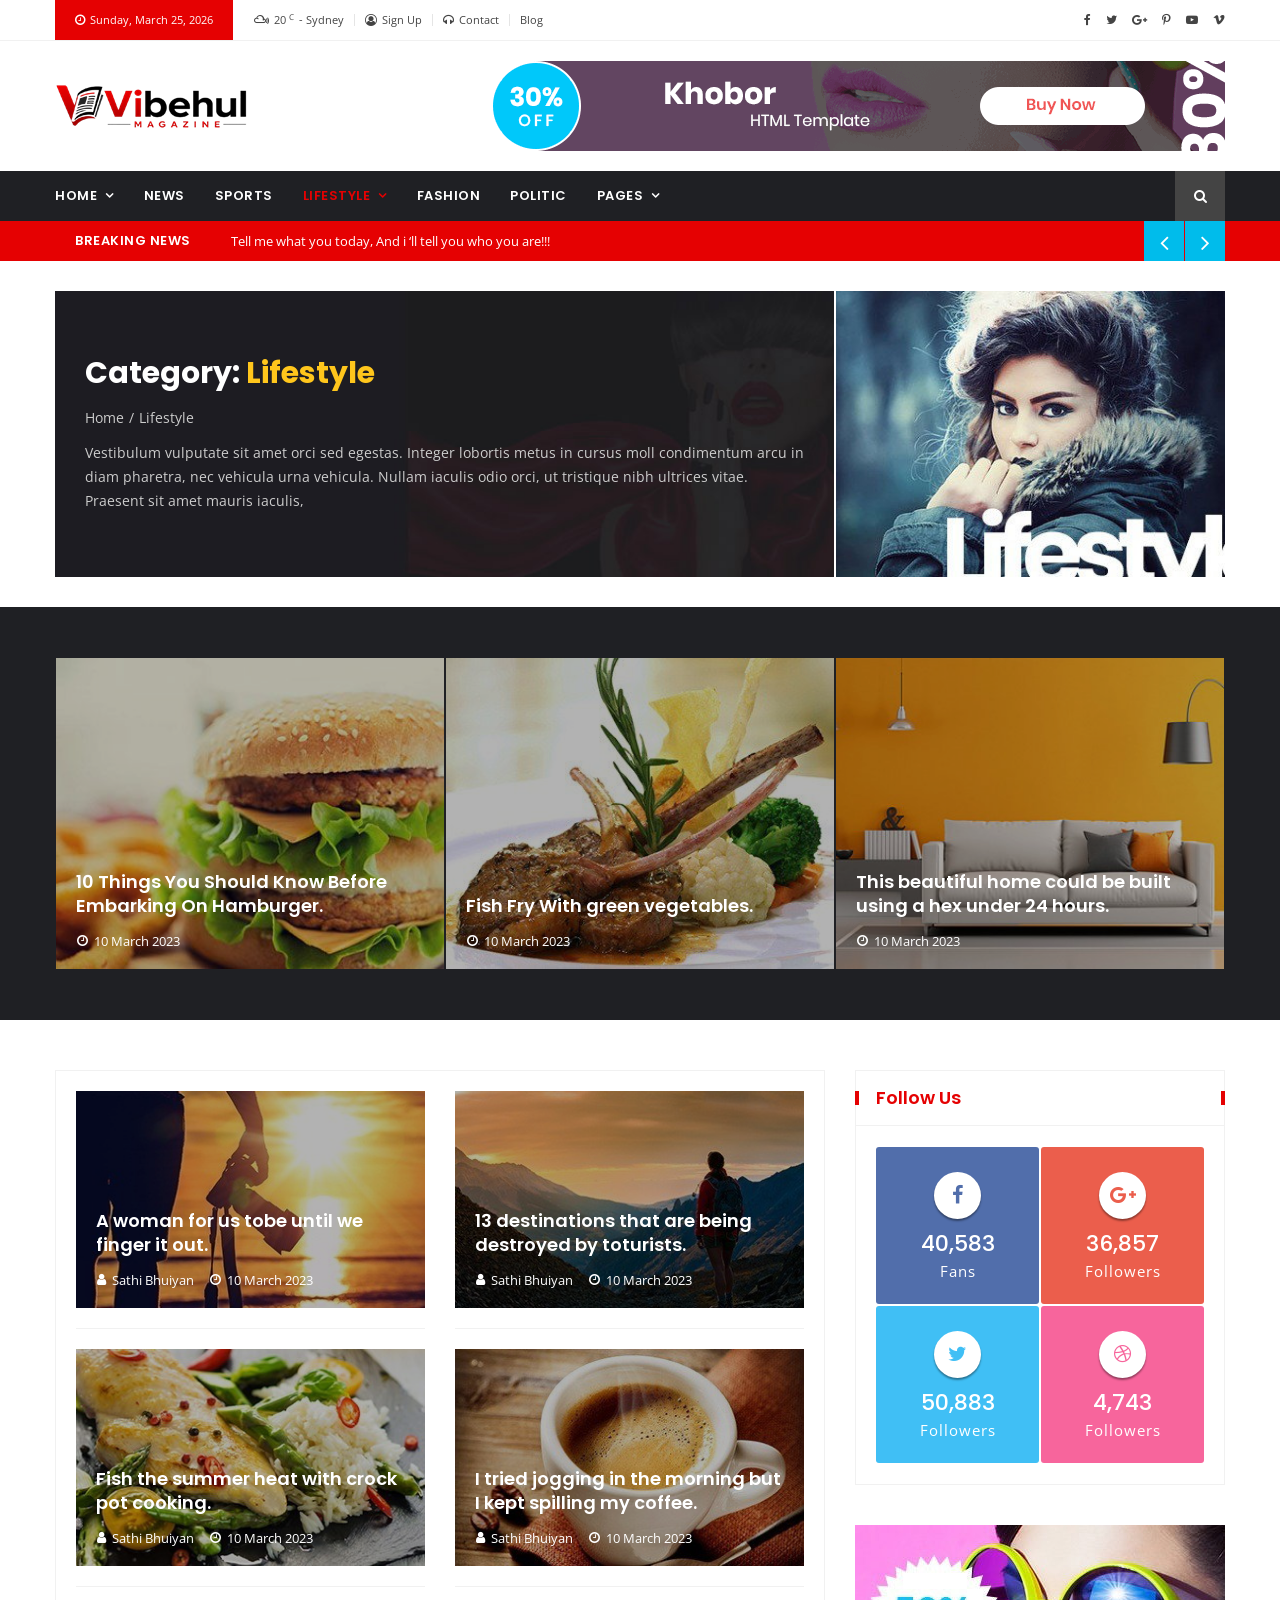
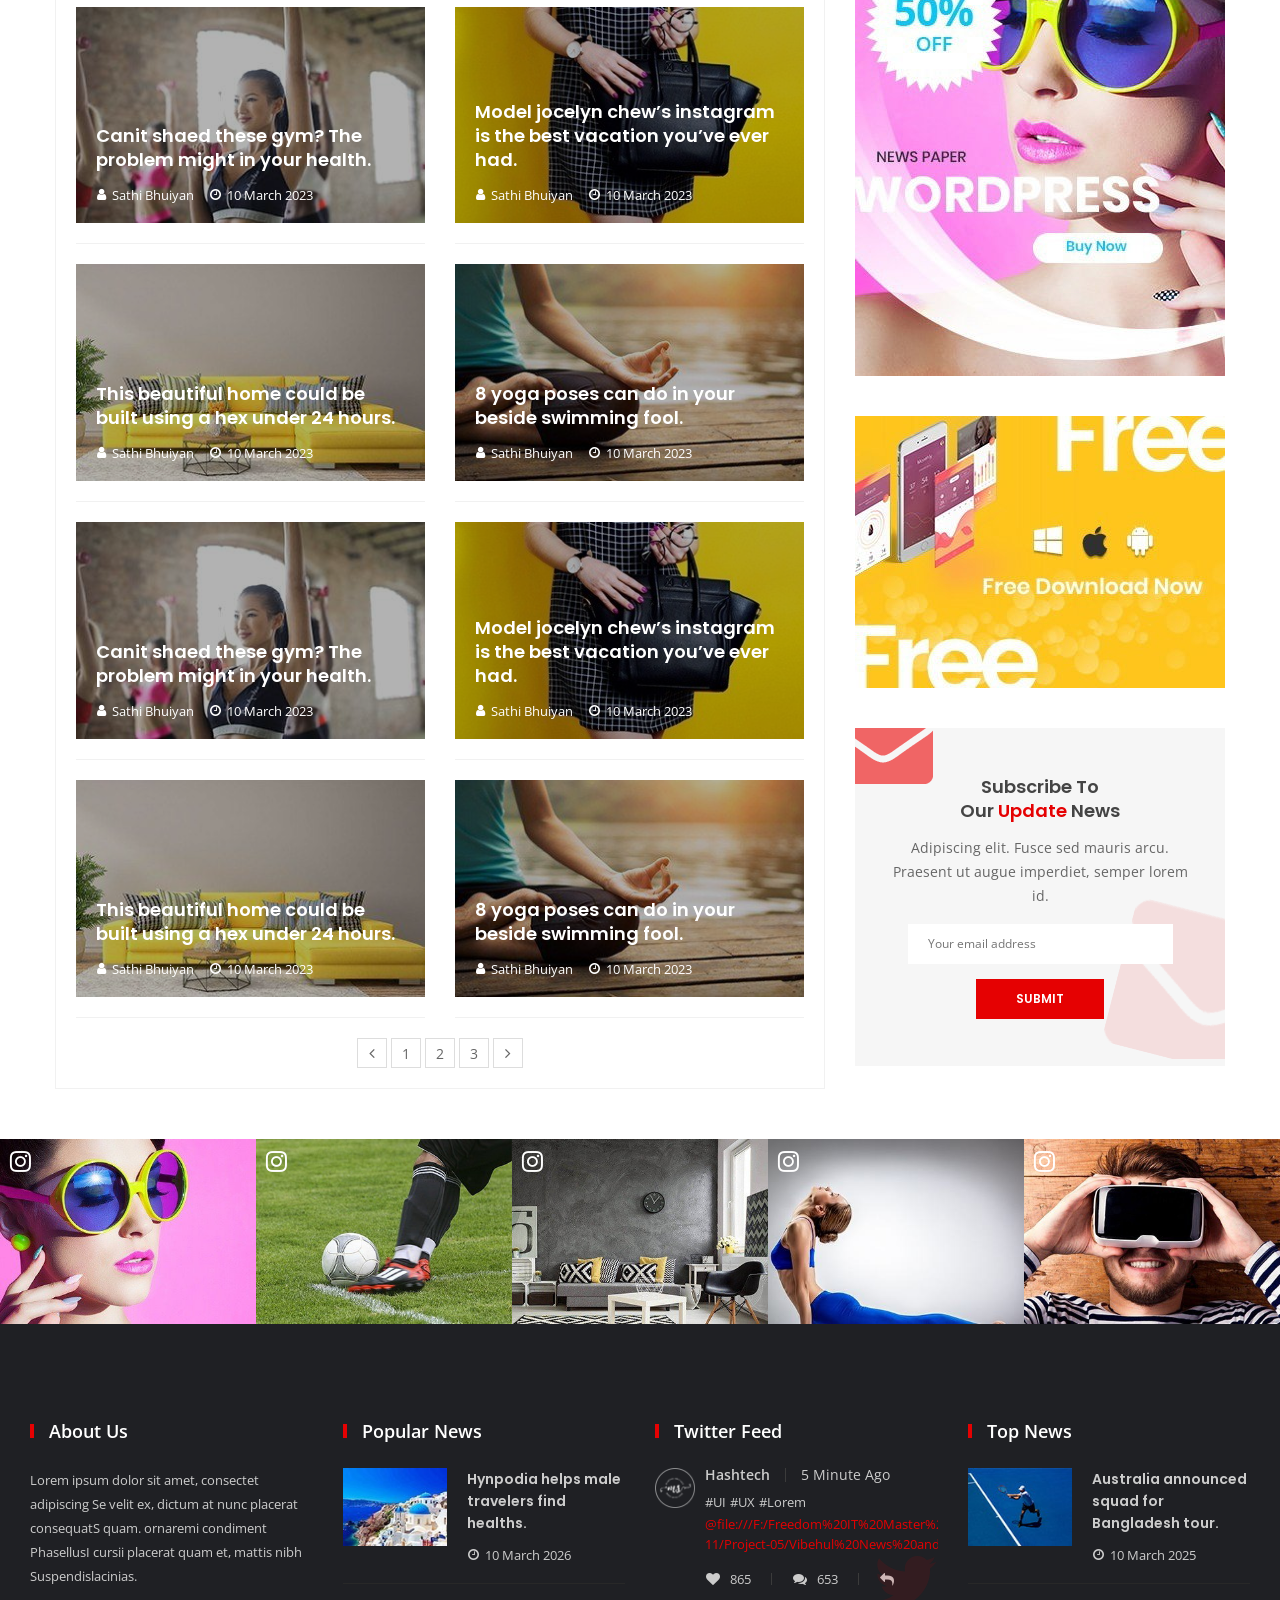
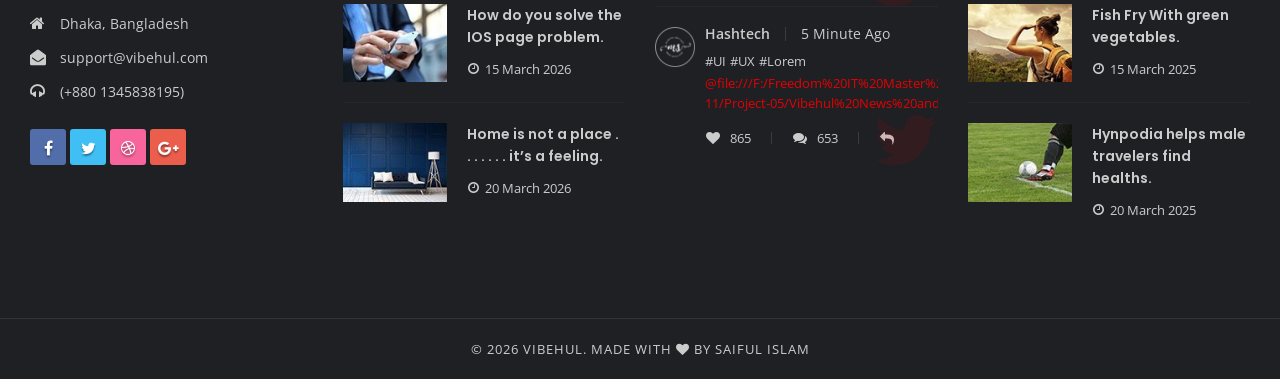
<file: category-lifestyle.html>
<!doctype html>
<html class="no-js" lang="en">



<head>
    <meta charset="utf-8">
    <meta http-equiv="x-ua-compatible" content="ie=edge">
    <title>Vibehul Newspaper & Magazine</title>
    <meta name="description" content="">
    <meta name="viewport" content="width=device-width, initial-scale=1">
    <!-- Favicon -->
    <link rel="shortcut icon" type="image/x-icon" href="img/favicon.ico">
    
    <!-- CSS
	============================================ -->
    <!-- Bootstrap CSS -->
    <link rel="stylesheet" href="css/bootstrap.min.css">
    <!-- Icon Font CSS -->
    <link rel="stylesheet" href="css/font-awesome.min.css">
    <!-- Plugins CSS -->
    <link rel="stylesheet" href="css/plugins.css">
    <!-- ycp -->
    <link rel="stylesheet" href="css/ycp.css">
    <!-- Style CSS -->
    <link rel="stylesheet" href="style.css">
    <!-- Modernizer JS -->
    <script src="js/vendor/modernizr-3.11.2.min.js"></script>
</head>

<body>

<!-- Main Wrapper -->
<div id="main-wrapper">
    
    <!-- Header Top Start -->
    <div class="header-top section">
        <div class="container">
            <div class="row">
               
                <!-- Header Top Links Start -->
                <div class="header-top-links col-md-9 col-6">
                    
                    <!-- Header Links -->
                    <ul class="header-links">
                        <li class="disabled block d-none d-md-block"><a href="#"><i class="fa fa-clock-o"></i> Sunday, March 25, 2026</a></li>
                        <li class="d-none d-md-block"><a href="#"><i class="fa fa-mixcloud"></i> <span class="weather-degrees">20 <span class="unit">c</span> </span> <span class="weather-location">- Sydney</span></a></li>
                        <li><a href="#"><i class="fa fa-user-circle-o"></i>Sign Up</a></li>
                        <li><a href="contact-us.html"><i class="fa fa-headphones"></i>Contact</a></li>
                        <li><a href="blog.html">Blog</a></li>
                    </ul>
                    
                </div><!-- Header Top Links End -->
                
                <!-- Header Top Social Start -->
                <div class="header-top-social col-md-3 col-6">
                    
                    <!-- Header Social -->
                    <div class="header-social">
                        <a href="#"><i class="fa fa-facebook"></i></a>
                        <a href="#"><i class="fa fa-twitter"></i></a>
                        <a href="#"><i class="fa fa-google-plus"></i></a>
                        <a href="#"><i class="fa fa-pinterest-p"></i></a>
                        <a href="#"><i class="fa fa-youtube-play"></i></a>
                        <a href="#"><i class="fa fa-vimeo"></i></a>
                    </div>
                    
                </div><!-- Header Top Social End -->
                
            </div>
        </div>
    </div><!-- Header Top End -->
    
    <!-- Header Start -->
    <div class="header-section section">
        <div class="container">
            <div class="row align-items-center">
               
                <!-- Header Logo -->
                <div class="header-logo col-md-4 d-none d-md-block">
                    <a href="index.html" class="logo"><img src="img/logo.png" alt="Logo"></a>
                </div>
                
                <!-- Header Banner -->
                <div class="header-banner col-md-8 col-12">
                    <div class="banner"><a href="#"><img src="img/banner/header-banner-1.png" alt="Header Banner"></a></div>
                </div>
                
            </div>
        </div>
    </div><!-- Header End -->
    
    <!-- Menu Section Start -->
    <div class="menu-section section bg-dark">
        <div class="container">
            <div class="row">
                <div class="col-12">
                    <div class="menu-section-wrap">

                        <!-- Main Menu Start -->
                        <div class="main-menu float-start d-none d-md-block">
                            <nav>
                                <ul>

                                    <li class="has-dropdown"><a href="index.html">Home</a>
                                        
                                        <!-- Submenu Start -->
                                        <ul class="sub-menu">
                                            <li><a href="index.html">Home One</a></li>
                                            <li><a href="index-2.html">Home Two</a></li>
                                            <li><a href="index-3.html">Home Three</a></li>
                                            <li><a href="index-4.html">Home Four</a></li>
                                        </ul><!-- Submenu End -->
                                        
                                    </li>
                                    <li><a href="category-lifestyle.html">News</a></li>
                                    <li><a href="category-sports.html">Sports</a></li>
                                    <li class="active has-dropdown"><a href="category-lifestyle.html">Lifestyle</a>
                                       
                                        <!-- Mega Menu Start -->
                                        <div class="mega-menu">
                                        
                                            <!-- Menu Tab List Start -->
                                            <ul class="menu-tab-list nav">
                                                <li><a class="active" data-bs-toggle="tab" href="#menu-tab-one">all</a></li>
                                                <li><a data-bs-toggle="tab" href="#menu-tab-two">Beauty</a></li>
                                                <li><a data-bs-toggle="tab" href="#menu-tab-one">travel</a></li>
                                                <li><a data-bs-toggle="tab" href="#menu-tab-two">Interior Design</a></li>
                                                <li><a data-bs-toggle="tab" href="#menu-tab-one">Photography</a></li>
                                                <li><a data-bs-toggle="tab" href="#menu-tab-two">fashion</a></li>
                                                <li><a data-bs-toggle="tab" href="#menu-tab-one">music</a></li>
                                            </ul><!-- Menu Tab List End -->
                                            
                                            <!-- Menu Tab Content Start -->
                                            <div class="tab-content menu-tab-content fix">
                                               
                                                <!-- Menu Tab Pane Start -->
                                                <div class="tab-pane fade show active" id="menu-tab-one">
                                                    <div class="row">

                                                        <!-- Post Start -->
                                                        <div class="post post-small col-lg-3 col-md-4 mb-30">
                                                            <div class="post-wrap">
                                                                <a href="post-details.html" class="image"><img src="img/post/post-136.jpg" alt="Post"></a>
                                                                <div class="content">
                                                                    <h5 class="title"><a href="post-details.html">Marilyn Monroe’s beauty secrets the most</a></h5>
                                                                </div>
                                                            </div>
                                                        </div><!-- Post End -->

                                                        <!-- Post Start -->
                                                        <div class="post post-small col-lg-3 col-md-4 mb-30">
                                                            <div class="post-wrap">
                                                                <a href="post-details.html" class="image"><img src="img/post/post-137.jpg" alt="Post"></a>
                                                                <div class="content">
                                                                    <h5 class="title"><a href="post-details.html">Hynpodia helps fmaletravelers find health.</a></h5>
                                                                </div>
                                                            </div>
                                                        </div><!-- Post End -->

                                                        <!-- Post Start -->
                                                        <div class="post post-small col-lg-3 col-md-4 mb-30">
                                                            <div class="post-wrap">
                                                                <a href="post-details.html" class="image"><img src="img/post/post-138.jpg" alt="Post"></a>
                                                                <div class="content">
                                                                    <h5 class="title"><a href="post-details.html">Upcoming Event 10 Dec at Bonobisree Area.</a></h5>
                                                                </div>
                                                            </div>
                                                        </div><!-- Post End -->

                                                        <!-- Post Start -->
                                                        <div class="post post-small col-lg-3 col-md-4 mb-30">
                                                            <div class="post-wrap">
                                                                <a href="post-details.html" class="image"><img src="img/post/post-139.jpg" alt="Post"></a>
                                                                <div class="content">
                                                                    <h5 class="title"><a href="post-details.html">Upcoming Event 10 Dec at Bonobisree Area.</a></h5>
                                                                </div>
                                                            </div>
                                                        </div><!-- Post End -->

                                                        <!-- Post Start -->
                                                        <div class="post post-small col-lg-3 col-md-4 mb-30">
                                                            <div class="post-wrap">
                                                                <a href="post-details.html" class="image"><img src="img/post/post-140.jpg" alt="Post"></a>
                                                                <div class="content">
                                                                    <h5 class="title"><a href="post-details.html">How do you solve the long tiredness.</a></h5>
                                                                </div>
                                                            </div>
                                                        </div><!-- Post End -->

                                                        <!-- Post Start -->
                                                        <div class="post post-small col-lg-3 col-md-4 mb-30">
                                                            <div class="post-wrap">
                                                                <a href="post-details.html" class="image"><img src="img/post/post-141.jpg" alt="Post"></a>
                                                                <div class="content">
                                                                    <h5 class="title"><a href="post-details.html">Australia announced squad for Bangladesh tour</a></h5>
                                                                </div>
                                                            </div>
                                                        </div><!-- Post End -->

                                                        <!-- Post Start -->
                                                        <div class="post post-small col-lg-3 col-md-4 mb-30">
                                                            <div class="post-wrap">
                                                                <a href="post-details.html" class="image"><img src="img/post/post-142.jpg" alt="Post"></a>
                                                                <div class="content">
                                                                    <h5 class="title"><a href="post-details.html">Fance fry with chicken burger.</a></h5>
                                                                </div>
                                                            </div>
                                                        </div><!-- Post End -->

                                                        <!-- Post Start -->
                                                        <div class="post post-small col-lg-3 col-md-4 mb-30">
                                                            <div class="post-wrap">
                                                                <a href="post-details.html" class="image"><img src="img/post/post-143.jpg" alt="Post"></a>
                                                                <div class="content">
                                                                    <h5 class="title"><a href="post-details.html">Fashion is about some thing that comes . . . . </a></h5>
                                                                </div>
                                                            </div>
                                                        </div><!-- Post End -->

                                                    </div>
                                                </div><!-- Menu Tab Pane End -->
                                               
                                                <!-- Menu Tab Pane Start -->
                                                <div class="tab-pane fade" id="menu-tab-two">
                                                    <div class="row">

                                                        <!-- Post Start -->
                                                        <div class="post post-small col-lg-3 col-md-4 mb-30">
                                                            <div class="post-wrap">
                                                                <a href="post-details.html" class="image"><img src="img/post/post-140.jpg" alt="Post"></a>
                                                                <div class="content">
                                                                    <h5 class="title"><a href="post-details.html">How do you solve the long tiredness.</a></h5>
                                                                </div>
                                                            </div>
                                                        </div><!-- Post End -->

                                                        <!-- Post Start -->
                                                        <div class="post post-small col-lg-3 col-md-4 mb-30">
                                                            <div class="post-wrap">
                                                                <a href="post-details.html" class="image"><img src="img/post/post-141.jpg" alt="Post"></a>
                                                                <div class="content">
                                                                    <h5 class="title"><a href="post-details.html">Australia announced squad for Bangladesh tour</a></h5>
                                                                </div>
                                                            </div>
                                                        </div><!-- Post End -->

                                                        <!-- Post Start -->
                                                        <div class="post post-small col-lg-3 col-md-4 mb-30">
                                                            <div class="post-wrap">
                                                                <a href="post-details.html" class="image"><img src="img/post/post-142.jpg" alt="Post"></a>
                                                                <div class="content">
                                                                    <h5 class="title"><a href="post-details.html">Fance fry with chicken burger.</a></h5>
                                                                </div>
                                                            </div>
                                                        </div><!-- Post End -->

                                                        <!-- Post Start -->
                                                        <div class="post post-small col-lg-3 col-md-4 mb-30">
                                                            <div class="post-wrap">
                                                                <a href="post-details.html" class="image"><img src="img/post/post-143.jpg" alt="Post"></a>
                                                                <div class="content">
                                                                    <h5 class="title"><a href="post-details.html">Fashion is about some thing that comes . . . . </a></h5>
                                                                </div>
                                                            </div>
                                                        </div><!-- Post End -->

                                                        <!-- Post Start -->
                                                        <div class="post post-small col-lg-3 col-md-4 mb-30">
                                                            <div class="post-wrap">
                                                                <a href="post-details.html" class="image"><img src="img/post/post-136.jpg" alt="Post"></a>
                                                                <div class="content">
                                                                    <h5 class="title"><a href="post-details.html">Marilyn Monroe’s beauty secrets the most</a></h5>
                                                                </div>
                                                            </div>
                                                        </div><!-- Post End -->

                                                        <!-- Post Start -->
                                                        <div class="post post-small col-lg-3 col-md-4 mb-30">
                                                            <div class="post-wrap">
                                                                <a href="post-details.html" class="image"><img src="img/post/post-137.jpg" alt="Post"></a>
                                                                <div class="content">
                                                                    <h5 class="title"><a href="post-details.html">Hynpodia helps fmaletravelers find health.</a></h5>
                                                                </div>
                                                            </div>
                                                        </div><!-- Post End -->

                                                        <!-- Post Start -->
                                                        <div class="post post-small col-lg-3 col-md-4 mb-30">
                                                            <div class="post-wrap">
                                                                <a href="post-details.html" class="image"><img src="img/post/post-138.jpg" alt="Post"></a>
                                                                <div class="content">
                                                                    <h5 class="title"><a href="post-details.html">Upcoming Event 10 Dec at Bonobisree Area.</a></h5>
                                                                </div>
                                                            </div>
                                                        </div><!-- Post End -->

                                                        <!-- Post Start -->
                                                        <div class="post post-small col-lg-3 col-md-4 mb-30">
                                                            <div class="post-wrap">
                                                                <a href="post-details.html" class="image"><img src="img/post/post-139.jpg" alt="Post"></a>
                                                                <div class="content">
                                                                    <h5 class="title"><a href="post-details.html">Upcoming Event 10 Dec at Bonobisree Area.</a></h5>
                                                                </div>
                                                            </div>
                                                        </div><!-- Post End -->

                                                    </div>
                                                </div><!-- Menu Tab Pane End -->
                                                
                                            </div><!-- Menu Tab Content End -->
                                       
                                        </div><!-- Mega Menu End -->
                                        
                                    </li>
                                    <li><a href="category-fashion.html">Fashion</a></li>
                                    <li><a href="category-politic.html">politic</a></li>
                                    <li class="has-dropdown"><a href="#">pages</a>
                                        
                                        <!-- Submenu Start -->
                                        <ul class="sub-menu">
                                            <li><a href="blog.html">blog</a></li>
                                            <li><a href="blog-details.html">blog details</a></li>
                                            <li><a href="contact-us.html">contact</a></li>
                                            <li><a href="post-details.html">post details</a></li>
                                        </ul><!-- Submenu End -->
                                        
                                    </li>

                                </ul>
                            </nav>
                        </div><!-- Main Menu Start -->

                        <div class="mobile-logo d-md-none"><a href="index.html"><img src="img/logo-white.png" alt="Logo"></a></div>

                        <!-- Header Search -->
                        <div class="header-search float-end">

                            <!-- Search Toggle -->
                            <button class="header-search-toggle"><i class="fa fa-search"></i></button>

                            <!-- Header Search Form -->
                            <div class="header-search-form">
                                <form action="#">
                                    <input type="text" placeholder="Search Here">
                                </form>
                            </div>

                        </div>
                        
                        <!-- Mobile Menu Wrap -->
                        <div class="mobile-menu-wrap d-none">
                            <nav>
                                <ul>

                                    <li><a href="index.html">Home</a>
                                        
                                        <!-- Submenu Start -->
                                        <ul class="sub-menu">
                                            <li><a href="index.html">Home One</a></li>
                                            <li><a href="index-2.html">Home Two</a></li>
                                            <li><a href="index-3.html">Home Three</a></li>
                                            <li><a href="index-4.html">Home Four</a></li>
                                        </ul><!-- Submenu End -->
                                        
                                    </li>
                                    <li><a href="category-lifestyle.html">News</a></li>
                                    <li><a href="category-sports.html">Sports</a></li>
                                    <li class="active"><a href="category-lifestyle.html">Lifestyle</a>
                                           
                                        <!-- Submenu Start -->
                                        <ul class="sub-menu">
                                            <li><a href="category-fashion.html">Beauty</a></li>
                                            <li><a href="category-lifestyle.html">travel</a></li>
                                            <li><a href="category-sports.html">Interior Design</a></li>
                                            <li><a href="category-lifestyle.html">Photography</a></li>
                                            <li><a href="category-fashion.html">fashion</a></li>
                                            <li><a href="category-sports.html">music</a></li>
                                        </ul><!-- Submenu End -->
                                        
                                    </li>
                                    <li><a href="category-fashion.html">Fashion</a></li>
                                    <li><a href="category-politic.html">politic</a></li>
                                    <li><a href="#">pages</a>
                                        
                                        <!-- Submenu Start -->
                                        <ul class="sub-menu">
                                            <li><a href="blog.html">blog</a></li>
                                            <li><a href="blog-details.html">blog details</a></li>
                                            <li><a href="contact-us.html">contact</a></li>
                                            <li><a href="post-details.html">post details</a></li>
                                        </ul><!-- Submenu End -->
                                        
                                    </li>

                                </ul>
                            </nav>
                        </div>
                        
                        <!-- Mobile Menu -->
                        <div class="mobile-menu"></div>

                    </div>
                </div>
            </div>
        </div>
    </div><!-- Menu Section End -->
    
    <!-- Breaking News Section Start -->
    <div class="breaking-news-section section">
        <div class="container">
            <div class="row">
                <div class="col-12">
                   
                    <!-- Breaking News Wrapper Start -->
                    <div class="breaking-news-wrapper">

                        <!-- Breaking News Title -->
                        <h5 class="breaking-news-title float-start">Breaking News</h5>

                        <!-- Breaking Newsticker Start -->
                        <ul class="breaking-news-ticker float-start">
                            <li><a href="#">Tell me what you today, And i ‘ll tell you who you are!!!</a></li>
                            <li><a href="#">Fashion is about some thing that comes from with in you.</a></li>
                            <li><a href="#">Australia announced squad for Bangladesh tour.</a></li>
                            <li><a href="#">How group of rebel are talking on Banasree epidemic.</a></li>
                        </ul><!-- Breaking Newsticker Start -->

                        <!-- Breaking News Nav -->
                        <div class="breaking-news-nav">
                            <button class="news-ticker-prev"><i class="fa fa-angle-left"></i></button>
                            <button class="news-ticker-next"><i class="fa fa-angle-right"></i></button>
                        </div>
                        
                    </div><!-- Breaking News Wrapper End -->
                    
                </div>
            </div>
        </div>
    </div><!-- Breaking News Section End -->
    
    <!-- Page Banner Section Start -->
    <div class="page-banner-section section mt-30 mb-30">
        <div class="container">
            <div class="row row-1">
               
                <!-- Page Banner Start -->
                <div class="col-lg-8 col-12">
                    <div class="page-banner" style="background-image: url(img/bg/page-banner-lifestyle.jpg)">
                        <h2>Category: <span class="category-life-style">lifestyle</span></h2>
                        <ol class="page-breadcrumb">
                            <li><a href="#">Home</a></li>
                            <li class="active">lifestyle</li>
                        </ol>
                        <p>Vestibulum vulputate sit amet orci sed egestas. Integer lobortis metus in cursus moll condimentum arcu in diam pharetra, nec vehicula urna vehicula. Nullam iaculis odio orci, ut tristique nibh ultrices vitae. Praesent sit amet mauris iaculis, </p>
                    </div>
                </div><!-- Page Banner End -->
                
                <div class="page-banner-image col-lg-4 col-12 d-none d-lg-block"><img src="img/banner/page-banner-lifestyle.jpg" alt="Page Banner Image"></div>
                
            </div>
        </div>
    </div><!-- Page Banner Section End -->
    
    <!-- Popular Section Start -->
    <div class="popular-section section bg-dark pt-50 pb-50">
        <div class="container">
            <div class="row">
                <div class="col">
                    
                    <!-- Popular Post Slider Start -->
                    <div class="popular-post-slider">

                        <!-- Overlay Post Start -->
                        <div class="post post-overlay">
                            <div class="post-wrap">

                                <!-- Image -->
                                <div class="image"><img src="img/post/post-20.jpg" alt="post"></div>

                                <!-- Content -->
                                <div class="content">

                                    <!-- Title -->
                                    <h4 class="title"><a href="post-details.html">10 Things You Should Know Before Embarking On Hamburger.</a></h4>

                                    <!-- Meta -->
                                    <div class="meta fix">
                                        <span class="meta-item date"><i class="fa fa-clock-o"></i>10 March 2023</span>
                                    </div>

                                </div>

                            </div>
                        </div><!-- Overlay Post End -->

                        <!-- Overlay Post Start -->
                        <div class="post post-overlay">
                            <div class="post-wrap">

                                <!-- Image -->
                                <div class="image"><img src="img/post/post-110.jpg" alt="post"></div>

                                <!-- Content -->
                                <div class="content">

                                    <!-- Title -->
                                    <h4 class="title"><a href="post-details.html">Fish Fry With green vegetables.</a></h4>

                                    <!-- Meta -->
                                    <div class="meta fix">
                                        <span class="meta-item date"><i class="fa fa-clock-o"></i>10 March 2023</span>
                                    </div>

                                </div>

                            </div>
                        </div><!-- Overlay Post End -->

                        <!-- Overlay Post Start -->
                        <div class="post post-overlay">
                            <div class="post-wrap">

                                <!-- Image -->
                                <div class="image"><img src="img/post/post-111.jpg" alt="post"></div>

                                <!-- Content -->
                                <div class="content">

                                    <!-- Title -->
                                    <h4 class="title"><a href="post-details.html">This beautiful home could be built using a hex under 24 hours.</a></h4>

                                    <!-- Meta -->
                                    <div class="meta fix">
                                        <span class="meta-item date"><i class="fa fa-clock-o"></i>10 March 2023</span>
                                    </div>

                                </div>

                            </div>
                        </div><!-- Overlay Post End -->

                        <!-- Overlay Post Start -->
                        <div class="post post-overlay">
                            <div class="post-wrap">

                                <!-- Image -->
                                <div class="image"><img src="img/post/post-112.jpg" alt="post"></div>

                                <!-- Content -->
                                <div class="content">

                                    <!-- Title -->
                                    <h4 class="title"><a href="post-details.html">The work out that burns more vitamins than running.</a></h4>

                                    <!-- Meta -->
                                    <div class="meta fix">
                                        <span class="meta-item date"><i class="fa fa-clock-o"></i>10 March 2023</span>
                                    </div>

                                </div>

                            </div>
                        </div><!-- Overlay Post End -->
                        
                    </div><!-- Popular Post Slider End -->
                    
                </div>
            </div>
        </div>
    </div><!-- Popular Section End -->
    
    <!-- Post Section Start -->
    <div class="post-section section mt-50">
        <div class="container">
            
            <!-- Feature Post Row Start -->
            <div class="row">
                
                <div class="col-lg-8 col-12 mb-50">
                    
                    <!-- Post Block Wrapper Start -->
                    <div class="post-block-wrapper">
                        
                        <!-- Post Block Body Start -->
                        <div class="body">
                            <div class="row">

                                <!-- Post Start -->
                                <div class="post post-overlay life-style-post post-separator-border col-md-6 col-12">
                                    <div class="post-wrap">

                                        <!-- Image -->
                                        <a class="image" href="post-details.html"><img src="img/post/post-113.jpg" alt="post"></a>

                                        <!-- Content -->
                                        <div class="content">

                                            <!-- Title -->
                                            <h4 class="title"><a href="post-details.html">A woman for us tobe until we finger it out.</a></h4>

                                            <!-- Meta -->
                                            <div class="meta fix">
                                                <a href="#" class="meta-item author"><i class="fa fa-user"></i>Sathi Bhuiyan</a>
                                                <span class="meta-item date"><i class="fa fa-clock-o"></i>10 March 2023</span>
                                            </div>

                                        </div>

                                    </div>
                                </div><!-- Post End -->

                                <!-- Post Start -->
                                <div class="post post-overlay life-style-post post-separator-border col-md-6 col-12">
                                    <div class="post-wrap">

                                        <!-- Image -->
                                        <a class="image" href="post-details.html"><img src="img/post/post-114.jpg" alt="post"></a>

                                        <!-- Content -->
                                        <div class="content">

                                            <!-- Title -->
                                            <h4 class="title"><a href="post-details.html">13 destinations that are being destroyed by toturists.</a></h4>

                                            <!-- Meta -->
                                            <div class="meta fix">
                                                <a href="#" class="meta-item author"><i class="fa fa-user"></i>Sathi Bhuiyan</a>
                                                <span class="meta-item date"><i class="fa fa-clock-o"></i>10 March 2023</span>
                                            </div>

                                        </div>

                                    </div>
                                </div><!-- Post End -->

                                <!-- Post Start -->
                                <div class="post post-overlay life-style-post post-separator-border col-md-6 col-12">
                                    <div class="post-wrap">

                                        <!-- Image -->
                                        <a class="image" href="post-details.html"><img src="img/post/post-115.jpg" alt="post"></a>

                                        <!-- Content -->
                                        <div class="content">

                                            <!-- Title -->
                                            <h4 class="title"><a href="post-details.html">Fish the summer heat with crock pot cooking.</a></h4>

                                            <!-- Meta -->
                                            <div class="meta fix">
                                                <a href="#" class="meta-item author"><i class="fa fa-user"></i>Sathi Bhuiyan</a>
                                                <span class="meta-item date"><i class="fa fa-clock-o"></i>10 March 2023</span>
                                            </div>

                                        </div>

                                    </div>
                                </div><!-- Post End -->

                                <!-- Post Start -->
                                <div class="post post-overlay life-style-post post-separator-border col-md-6 col-12">
                                    <div class="post-wrap">

                                        <!-- Image -->
                                        <a class="image" href="post-details.html"><img src="img/post/post-116.jpg" alt="post"></a>

                                        <!-- Content -->
                                        <div class="content">

                                            <!-- Title -->
                                            <h4 class="title"><a href="post-details.html">I tried jogging in the morning but I kept spilling my coffee.</a></h4>

                                            <!-- Meta -->
                                            <div class="meta fix">
                                                <a href="#" class="meta-item author"><i class="fa fa-user"></i>Sathi Bhuiyan</a>
                                                <span class="meta-item date"><i class="fa fa-clock-o"></i>10 March 2023</span>
                                            </div>

                                        </div>

                                    </div>
                                </div><!-- Post End -->

                                <!-- Post Start -->
                                <div class="post post-overlay life-style-post post-separator-border col-md-6 col-12">
                                    <div class="post-wrap">

                                        <!-- Image -->
                                        <a class="image" href="post-details.html"><img src="img/post/post-117.jpg" alt="post"></a>

                                        <!-- Content -->
                                        <div class="content">

                                            <!-- Title -->
                                            <h4 class="title"><a href="post-details.html">Canit shaed these gym? The problem might in your health.</a></h4>

                                            <!-- Meta -->
                                            <div class="meta fix">
                                                <a href="#" class="meta-item author"><i class="fa fa-user"></i>Sathi Bhuiyan</a>
                                                <span class="meta-item date"><i class="fa fa-clock-o"></i>10 March 2023</span>
                                            </div>

                                        </div>

                                    </div>
                                </div><!-- Post End -->

                                <!-- Post Start -->
                                <div class="post post-overlay life-style-post post-separator-border col-md-6 col-12">
                                    <div class="post-wrap">

                                        <!-- Image -->
                                        <a class="image" href="post-details.html"><img src="img/post/post-118.jpg" alt="post"></a>

                                        <!-- Content -->
                                        <div class="content">

                                            <!-- Title -->
                                            <h4 class="title"><a href="post-details.html">Model jocelyn chew’s instagram is the best vacation you’ve ever had.</a></h4>

                                            <!-- Meta -->
                                            <div class="meta fix">
                                                <a href="#" class="meta-item author"><i class="fa fa-user"></i>Sathi Bhuiyan</a>
                                                <span class="meta-item date"><i class="fa fa-clock-o"></i>10 March 2023</span>
                                            </div>

                                        </div>

                                    </div>
                                </div><!-- Post End -->

                                <!-- Post Start -->
                                <div class="post post-overlay life-style-post post-separator-border col-md-6 col-12">
                                    <div class="post-wrap">

                                        <!-- Image -->
                                        <a class="image" href="post-details.html"><img src="img/post/post-119.jpg" alt="post"></a>

                                        <!-- Content -->
                                        <div class="content">

                                            <!-- Title -->
                                            <h4 class="title"><a href="post-details.html">This beautiful home could be built using a hex under 24 hours.</a></h4>

                                            <!-- Meta -->
                                            <div class="meta fix">
                                                <a href="#" class="meta-item author"><i class="fa fa-user"></i>Sathi Bhuiyan</a>
                                                <span class="meta-item date"><i class="fa fa-clock-o"></i>10 March 2023</span>
                                            </div>

                                        </div>

                                    </div>
                                </div><!-- Post End -->

                                <!-- Post Start -->
                                <div class="post post-overlay life-style-post post-separator-border col-md-6 col-12">
                                    <div class="post-wrap">

                                        <!-- Image -->
                                        <a class="image" href="post-details.html"><img src="img/post/post-120.jpg" alt="post"></a>

                                        <!-- Content -->
                                        <div class="content">

                                            <!-- Title -->
                                            <h4 class="title"><a href="post-details.html">8 yoga poses can do in your beside swimming fool.</a></h4>

                                            <!-- Meta -->
                                            <div class="meta fix">
                                                <a href="#" class="meta-item author"><i class="fa fa-user"></i>Sathi Bhuiyan</a>
                                                <span class="meta-item date"><i class="fa fa-clock-o"></i>10 March 2023</span>
                                            </div>

                                        </div>

                                    </div>
                                </div><!-- Post End -->

                                <!-- Post Start -->
                                <div class="post post-overlay life-style-post post-separator-border col-md-6 col-12">
                                    <div class="post-wrap">

                                        <!-- Image -->
                                        <a class="image" href="post-details.html"><img src="img/post/post-117.jpg" alt="post"></a>

                                        <!-- Content -->
                                        <div class="content">

                                            <!-- Title -->
                                            <h4 class="title"><a href="post-details.html">Canit shaed these gym? The problem might in your health.</a></h4>

                                            <!-- Meta -->
                                            <div class="meta fix">
                                                <a href="#" class="meta-item author"><i class="fa fa-user"></i>Sathi Bhuiyan</a>
                                                <span class="meta-item date"><i class="fa fa-clock-o"></i>10 March 2023</span>
                                            </div>

                                        </div>

                                    </div>
                                </div><!-- Post End -->

                                <!-- Post Start -->
                                <div class="post post-overlay life-style-post post-separator-border col-md-6 col-12">
                                    <div class="post-wrap">

                                        <!-- Image -->
                                        <a class="image" href="post-details.html"><img src="img/post/post-118.jpg" alt="post"></a>

                                        <!-- Content -->
                                        <div class="content">

                                            <!-- Title -->
                                            <h4 class="title"><a href="post-details.html">Model jocelyn chew’s instagram is the best vacation you’ve ever had.</a></h4>

                                            <!-- Meta -->
                                            <div class="meta fix">
                                                <a href="#" class="meta-item author"><i class="fa fa-user"></i>Sathi Bhuiyan</a>
                                                <span class="meta-item date"><i class="fa fa-clock-o"></i>10 March 2023</span>
                                            </div>

                                        </div>

                                    </div>
                                </div><!-- Post End -->

                                <!-- Post Start -->
                                <div class="post post-overlay life-style-post post-separator-border col-md-6 col-12">
                                    <div class="post-wrap">

                                        <!-- Image -->
                                        <a class="image" href="post-details.html"><img src="img/post/post-119.jpg" alt="post"></a>

                                        <!-- Content -->
                                        <div class="content">

                                            <!-- Title -->
                                            <h4 class="title"><a href="post-details.html">This beautiful home could be built using a hex under 24 hours.</a></h4>

                                            <!-- Meta -->
                                            <div class="meta fix">
                                                <a href="#" class="meta-item author"><i class="fa fa-user"></i>Sathi Bhuiyan</a>
                                                <span class="meta-item date"><i class="fa fa-clock-o"></i>10 March 2023</span>
                                            </div>

                                        </div>

                                    </div>
                                </div><!-- Post End -->

                                <!-- Post Start -->
                                <div class="post post-overlay life-style-post post-separator-border col-md-6 col-12">
                                    <div class="post-wrap">

                                        <!-- Image -->
                                        <a class="image" href="post-details.html"><img src="img/post/post-120.jpg" alt="post"></a>

                                        <!-- Content -->
                                        <div class="content">

                                            <!-- Title -->
                                            <h4 class="title"><a href="post-details.html">8 yoga poses can do in your beside swimming fool.</a></h4>

                                            <!-- Meta -->
                                            <div class="meta fix">
                                                <a href="#" class="meta-item author"><i class="fa fa-user"></i>Sathi Bhuiyan</a>
                                                <span class="meta-item date"><i class="fa fa-clock-o"></i>10 March 2023</span>
                                            </div>

                                        </div>

                                    </div>
                                </div><!-- Post End -->

                                <div class="page-pagination text-center col-12">
                                    <ul>
                                        <li><a href="#"><i class="fa fa-angle-left"></i></a></li>
                                        <li class="active"><a href="#">1</a></li>
                                        <li><a href="#">2</a></li>
                                        <li><a href="#">3</a></li>
                                        <li><a href="#"><i class="fa fa-angle-right"></i></a></li>
                                    </ul>
                                </div>
                            </div>
                        </div><!-- Post Block Body End -->
                        
                    </div><!-- Post Block Wrapper End -->
                    
                </div>
                
                <!-- Sidebar Start -->
                <div class="col-lg-4 col-12 mb-50">
                    <div class="row">
                       
                        <!-- Single Sidebar -->
                        <div class="single-sidebar col-lg-12 col-md-6 col-12">

                            <!-- Sidebar Block Wrapper -->
                            <div class="sidebar-block-wrapper">

                                <!-- Sidebar Block Head Start -->
                                <div class="head feature-head">

                                    <!-- Title -->
                                    <h4 class="title">Follow Us</h4>

                                </div><!-- Sidebar Block Head End -->

                                <!-- Sidebar Block Body Start -->
                                <div class="body">

                                    <div class="sidebar-social-follow">
                                        <div>
                                            <a href="#" class="facebook">
                                                <i class="fa fa-facebook"></i>
                                                <h3>40,583</h3>
                                                <span>Fans</span>
                                            </a>
                                        </div>
                                        <div>
                                            <a href="#" class="google-plus">
                                                <i class="fa fa-google-plus"></i>
                                                <h3>36,857</h3>
                                                <span>Followers</span>
                                            </a>
                                        </div>
                                        <div>
                                            <a href="#" class="twitter">
                                                <i class="fa fa-twitter"></i>
                                                <h3>50,883</h3>
                                                <span>Followers</span>
                                            </a>
                                        </div>
                                        <div>
                                            <a href="#" class="dribbble">
                                                <i class="fa fa-dribbble"></i>
                                                <h3>4,743</h3>
                                                <span>Followers</span>
                                            </a>
                                        </div>
                                    </div>

                                </div><!-- Sidebar Block Body End -->

                            </div>

                        </div>

                        <!-- Single Sidebar -->
                        <div class="single-sidebar col-lg-12 col-md-6 col-12">

                            <!-- Sidebar Banner -->
                            <a href="#" class="sidebar-banner"><img src="img/banner/sidebar-banner-1.jpg" alt="Sidebar Banner"></a>

                        </div>

                        <!-- Single Sidebar -->
                        <div class="single-sidebar col-lg-12 col-md-6 col-12">

                            <!-- Sidebar Banner -->
                            <a href="#" class="sidebar-banner"><img src="img/banner/sidebar-banner-2.jpg" alt="Sidebar Banner"></a>

                        </div>

                        <!-- Single Sidebar -->
                        <div class="single-sidebar col-lg-12 col-md-6 col-12">

                            <div class="sidebar-subscribe">
                                <h4>Subscribe To <br>Our <span>Update</span> News</h4>
                                <p>Adipiscing elit. Fusce sed mauris arcu. Praesent ut augue imperdiet, semper lorem id.</p>
                                <!-- Newsletter Form -->
                                <form action="#" method="post" id="mc-embedded-subscribe-form" name="mc-embedded-subscribe-form" class="subscribe-form validate" target="_blank" novalidate>
                                    <div id="mc_embed_signup_scroll">
                                        <label for="mce-EMAIL" class="d-none">Subscribe to our mailing list</label>
                                        <input type="email" value="" name="EMAIL" class="email" id="mce-EMAIL" placeholder="Your email address" required>
                                        <!-- real people should not fill this in and expect good things - do not remove this or risk form bot signups-->
                                        <div style="position: absolute; left: -5000px;" aria-hidden="true"><input type="text" name="b_6bbb9b6f5827bd842d9640c82_05d85f18ef" tabindex="-1" value=""></div>
                                        <button type="submit" name="subscribe" id="mc-embedded-subscribe" class="button">submit</button>
                                    </div>
                                </form>
                            </div>

                        </div>
                        
                    </div>
                </div><!-- Sidebar End -->
                
            </div><!-- Feature Post Row End -->
            
        </div>
    </div><!-- Post Section End -->
    
    <!-- Instagram Section Start -->
    <div class="instagram-section section">
        <div class="container-fluid ps-0 pe-0">
                
            <!-- Full Width Instagram Carousel Start -->
            <div class="fullwidth-instagram-carousel instagram-carousel">
                
                <a href="#" class="instagram-item"><img src="img/instagram/1.jpg" alt="instagram"></a>
                <a href="#" class="instagram-item"><img src="img/instagram/2.jpg" alt="instagram"></a>
                <a href="#" class="instagram-item"><img src="img/instagram/3.jpg" alt="instagram"></a>
                <a href="#" class="instagram-item"><img src="img/instagram/4.jpg" alt="instagram"></a>
                <a href="#" class="instagram-item"><img src="img/instagram/5.jpg" alt="instagram"></a>
                <a href="#" class="instagram-item"><img src="img/instagram/6.jpg" alt="instagram"></a>
                
            </div><!-- Full Width Instagram Carousel End -->
        </div>
    </div><!-- Instagram Section End -->
    
    <!-- Footer Top Section Start -->
    <div class="footer-top-section section bg-dark">
        <div class="container-fluid">
            <div class="row">
                
                <!-- Footer Widget Start -->
                <div class="footer-widget col-xl-3 col-md-6 col-12 mb-60">
                    
                    <!-- Title -->
                    <h4 class="widget-title">About Us</h4>
                    
                    <div class="content fix">
                        <p>Lorem ipsum dolor sit amet, consectet adipiscing Se velit ex, dictum at nunc  placerat consequatS quam. ornaremi condiment PhasellusI  cursii placerat quam et, mattis nibh Suspendislacinias.</p>
                        
                        <!-- Footer Contact -->
                        <ol class="footer-contact">
                            <li><i class="fa fa-home"></i>Dhaka, Bangladesh</li>
                            <li><i class="fa fa-envelope-open"></i>support@vibehul.com</li>
                            <li><i class="fa fa-headphones"></i>(+880 1345838195)</li>
                        </ol>
                        
                        <!-- Footer Social -->
                        <div class="footer-social">
                            <a href="#" class="facebook"><i class="fa fa-facebook"></i></a>
                            <a href="#" class="twitter"><i class="fa fa-twitter"></i></a>
                            <a href="#" class="dribbble"><i class="fa fa-dribbble"></i></a>
                            <a href="#" class="google-plus"><i class="fa fa-google-plus"></i></a>
                        </div>
                        
                    </div>
                    
                </div><!-- Footer Widget End -->
                
                <!-- Footer Widget Start -->
                <div class="footer-widget col-xl-3 col-md-6 col-12 mb-60">
                    
                    <!-- Title -->
                    <h4 class="widget-title">popular News</h4>
                    
                    <!-- Footer Widget Post Start -->
                    <div class="footer-widget-post">
                        <div class="post-wrap">
                            
                            <!-- Image -->
                            <a href="post-details.html" class="image"><img src="img/post/post-33.jpg" alt="Post"></a>
                            
                            <!-- Content -->
                            <div class="content">

                                <!-- Title -->
                                <h5 class="title"><a href="post-details.html">Hynpodia helps male travelers find healths.</a></h5>

                                <!-- Meta -->
                                <div class="meta fix">
                                    <span class="meta-item date"><i class="fa fa-clock-o"></i>10 March 2026</span>
                                </div>

                            </div>
                            
                        </div>
                    </div><!-- Footer Widget Post ENd -->
                    
                    <!-- Footer Widget Post Start -->
                    <div class="footer-widget-post">
                        <div class="post-wrap">
                            
                            <!-- Image -->
                            <a href="post-details.html" class="image"><img src="img/post/post-34.jpg" alt="Post"></a>
                            
                            <!-- Content -->
                            <div class="content">

                                <!-- Title -->
                                <h5 class="title"><a href="post-details.html">How do you solve the IOS page problem.</a></h5>

                                <!-- Meta -->
                                <div class="meta fix">
                                    <span class="meta-item date"><i class="fa fa-clock-o"></i>15 March 2026</span>
                                </div>

                            </div>
                            
                        </div>
                    </div><!-- Footer Widget Post End -->
                    
                    <!-- Footer Widget Post Start -->
                    <div class="footer-widget-post">
                        <div class="post-wrap">
                            
                            <!-- Image -->
                            <a href="post-details.html" class="image"><img src="img/post/post-35.jpg" alt="Post"></a>
                            
                            <!-- Content -->
                            <div class="content">

                                <!-- Title -->
                                <h5 class="title"><a href="post-details.html">Home is not a place . . . . . .  . it’s a feeling.</a></h5>

                                <!-- Meta -->
                                <div class="meta fix">
                                    <span class="meta-item date"><i class="fa fa-clock-o"></i>20 March 2026</span>
                                </div>

                            </div>
                            
                        </div>
                    </div><!-- Footer Widget Post End -->
                    
                </div><!-- Footer Widget End -->
                
                <!-- Footer Widget Start -->
                <div class="footer-widget col-xl-3 col-md-6 col-12 mb-60">
                    
                    <h4 class="widget-title">Twitter Feed</h4>
                    
                    <!-- Single Tweet Start -->
                    <div class="single-tweet">
                       
                        <!-- Image -->
                        <a href="#" class="image"><img src="img/tweets/1.png" alt="Author Image"></a>
                        <!-- Content -->
                        <div class="content fix">
                            <!-- Head -->
                            <div class="head"><h5><a href="#">Hashtech</a></h5><span>5 Minute Ago</span></div>
                            <!-- Tags -->
                            <div class="tags">
                                <a href="#">#UI</a>
                                <a href="#">#UX</a>
                                <a href="#">#Lorem</a>
                            </div>
                            <!-- Links -->
                            <div class="links"><a href="#">@file:///F:/Freedom%20IT%20Master%20Class/Web%20Design%20and%20Development%20Course/Class-11/Project-05/Vibehul%20News%20and%20Magagine/htmldemo.net/khobor/khobor/index.html#</a></div>
                            <!-- Meta -->
                            <ul class="meta">
                                <li><a href="#"><i class="fa fa-heart"></i> 865</a></li>
                                <li><a href="#"><i class="fa fa-comments"></i> 653</a></li>
                                <li><a href="#"><i class="fa fa-reply"></i></a></li>
                            </ul>
                        </div>
                        
                    </div><!-- Single Tweet End -->
                    
                    <!-- Single Tweet Start -->
                    <div class="single-tweet">
                       
                        <!-- Image -->
                        <a href="#" class="image"><img src="img/tweets/1.png" alt="Author Image"></a>
                        <!-- Content -->
                        <div class="content fix">
                            <!-- Head -->
                            <div class="head"><h5><a href="#">Hashtech</a></h5><span>5 Minute Ago</span></div>
                            <!-- Tags -->
                            <div class="tags">
                                <a href="#">#UI</a>
                                <a href="#">#UX</a>
                                <a href="#">#Lorem</a>
                            </div>
                            <!-- Links -->
                            <div class="links"><a href="#">@file:///F:/Freedom%20IT%20Master%20Class/Web%20Design%20and%20Development%20Course/Class-11/Project-05/Vibehul%20News%20and%20Magagine/htmldemo.net/khobor/khobor/index.html#</a></div>
                            <!-- Meta -->
                            <ul class="meta">
                                <li><a href="#"><i class="fa fa-heart"></i> 865</a></li>
                                <li><a href="#"><i class="fa fa-comments"></i> 653</a></li>
                                <li><a href="#"><i class="fa fa-reply"></i></a></li>
                            </ul>
                        </div>
                        
                    </div><!-- Single Tweet End -->
                    
                </div><!-- Footer Widget End -->
                
                <!-- Footer Widget Start -->
                <div class="footer-widget col-xl-3 col-md-6 col-12 mb-60">
                    
                    <!-- Title -->
                    <h4 class="widget-title">Top News</h4>
                    
                    <!-- Footer Widget Post Start -->
                    <div class="footer-widget-post">
                        <div class="post-wrap">
                            
                            <!-- Image -->
                            <a href="post-details.html" class="image"><img src="img/post/post-14.jpg" alt="Post"></a>
                            
                            <!-- Content -->
                            <div class="content">

                                <!-- Title -->
                                <h5 class="title"><a href="post-details.html">Australia announced squad for Bangladesh tour.</a></h5>

                                <!-- Meta -->
                                <div class="meta fix">
                                    <span class="meta-item date"><i class="fa fa-clock-o"></i>10 March 2025</span>
                                </div>

                            </div>
                            
                        </div>
                    </div><!-- Footer Widget Post ENd -->
                    
                    <!-- Footer Widget Post Start -->
                    <div class="footer-widget-post">
                        <div class="post-wrap">
                            
                            <!-- Image -->
                            <a href="post-details.html" class="image"><img src="img/post/post-23.jpg" alt="Post"></a>
                            
                            <!-- Content -->
                            <div class="content">

                                <!-- Title -->
                                <h5 class="title"><a href="post-details.html">Fish Fry With green vegetables.</a></h5>

                                <!-- Meta -->
                                <div class="meta fix">
                                    <span class="meta-item date"><i class="fa fa-clock-o"></i>15 March 2025</span>
                                </div>

                            </div>
                            
                        </div>
                    </div><!-- Footer Widget Post End -->
                    
                    <!-- Footer Widget Post Start -->
                    <div class="footer-widget-post">
                        <div class="post-wrap">
                            
                            <!-- Image -->
                            <a href="post-details.html" class="image"><img src="img/post/post-40.jpg" alt="Post"></a>
                            
                            <!-- Content -->
                            <div class="content">

                                <!-- Title -->
                                <h5 class="title"><a href="post-details.html">Hynpodia helps male travelers find healths.</a></h5>

                                <!-- Meta -->
                                <div class="meta fix">
                                    <span class="meta-item date"><i class="fa fa-clock-o"></i>20 March 2025</span>
                                </div>

                            </div>
                            
                        </div>
                    </div><!-- Footer Widget Post End -->
                    
                </div><!-- Footer Widget End -->
                
            </div>
        </div>
    </div><!-- Footer Top Section End -->
    
    <!-- Footer Bottom Section Start -->
    <div class="footer-bottom-section section bg-dark">
        <div class="container">
            <div class="row">
                
                <!-- Copyright Start -->
                <div class="copyright text-center col">
                    <p>© 2026 Vibehul. Made with <i class="fa fa-heart heart-icon"></i> By <a target="_blank" href="https://hasthemes.com/">Saiful Islam</a></p>
                </div><!-- Copyright End -->
                
            </div>
        </div>
    </div><!-- Footer Bottom Section End -->
    
    
</div>


<!-- JS
============================================ -->

<!-- jQuery JS -->
<script src="js/vendor/jquery-3.6.0.min.js"></script>
<script src="js/vendor/jquery-migrate-3.3.2.min.js"></script>
<!-- Bootstrap JS -->
<script src="js/bootstrap.bundle.min.js"></script>
<!-- Plugins JS -->
<script src="js/plugins.js"></script>
<!-- ycp JS -->
<script src="js/ycp.js"></script>
<!-- Main JS -->
<script src="js/main.js"></script>

</body>



</html>
</file>
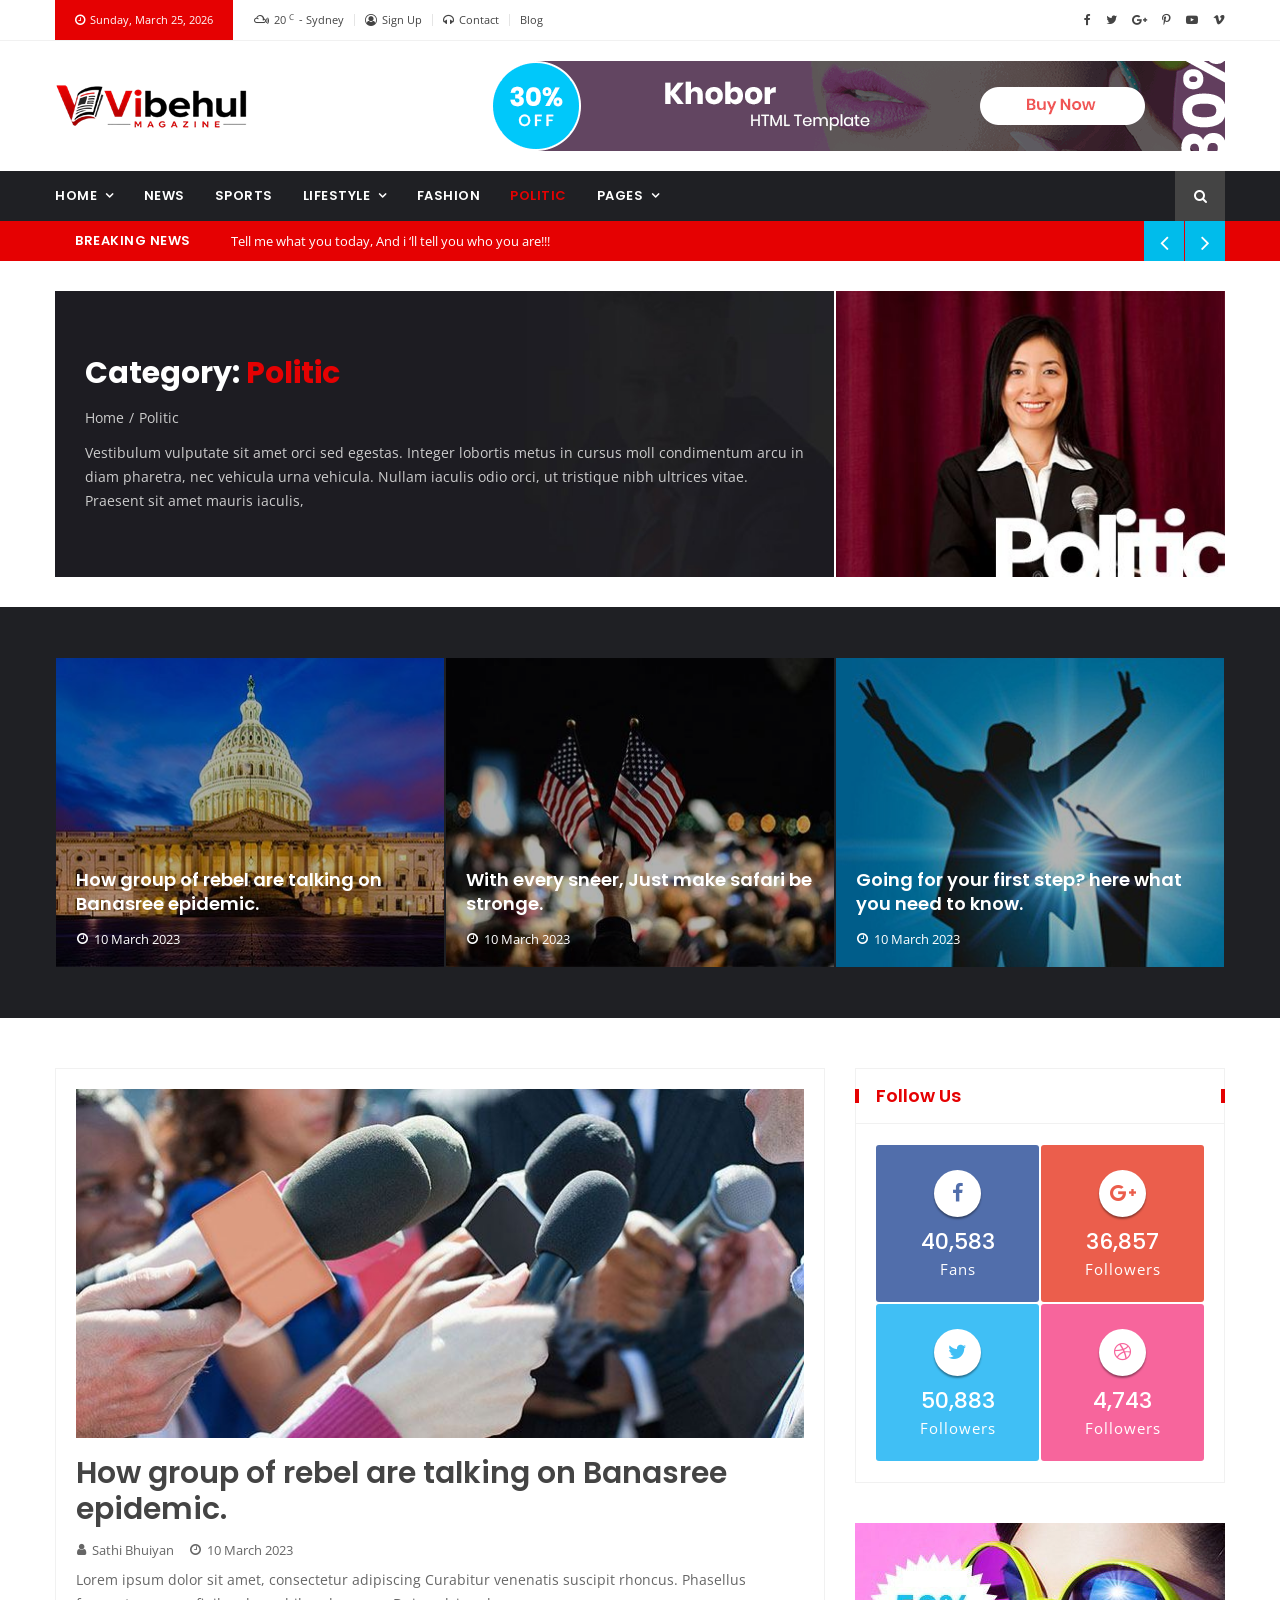
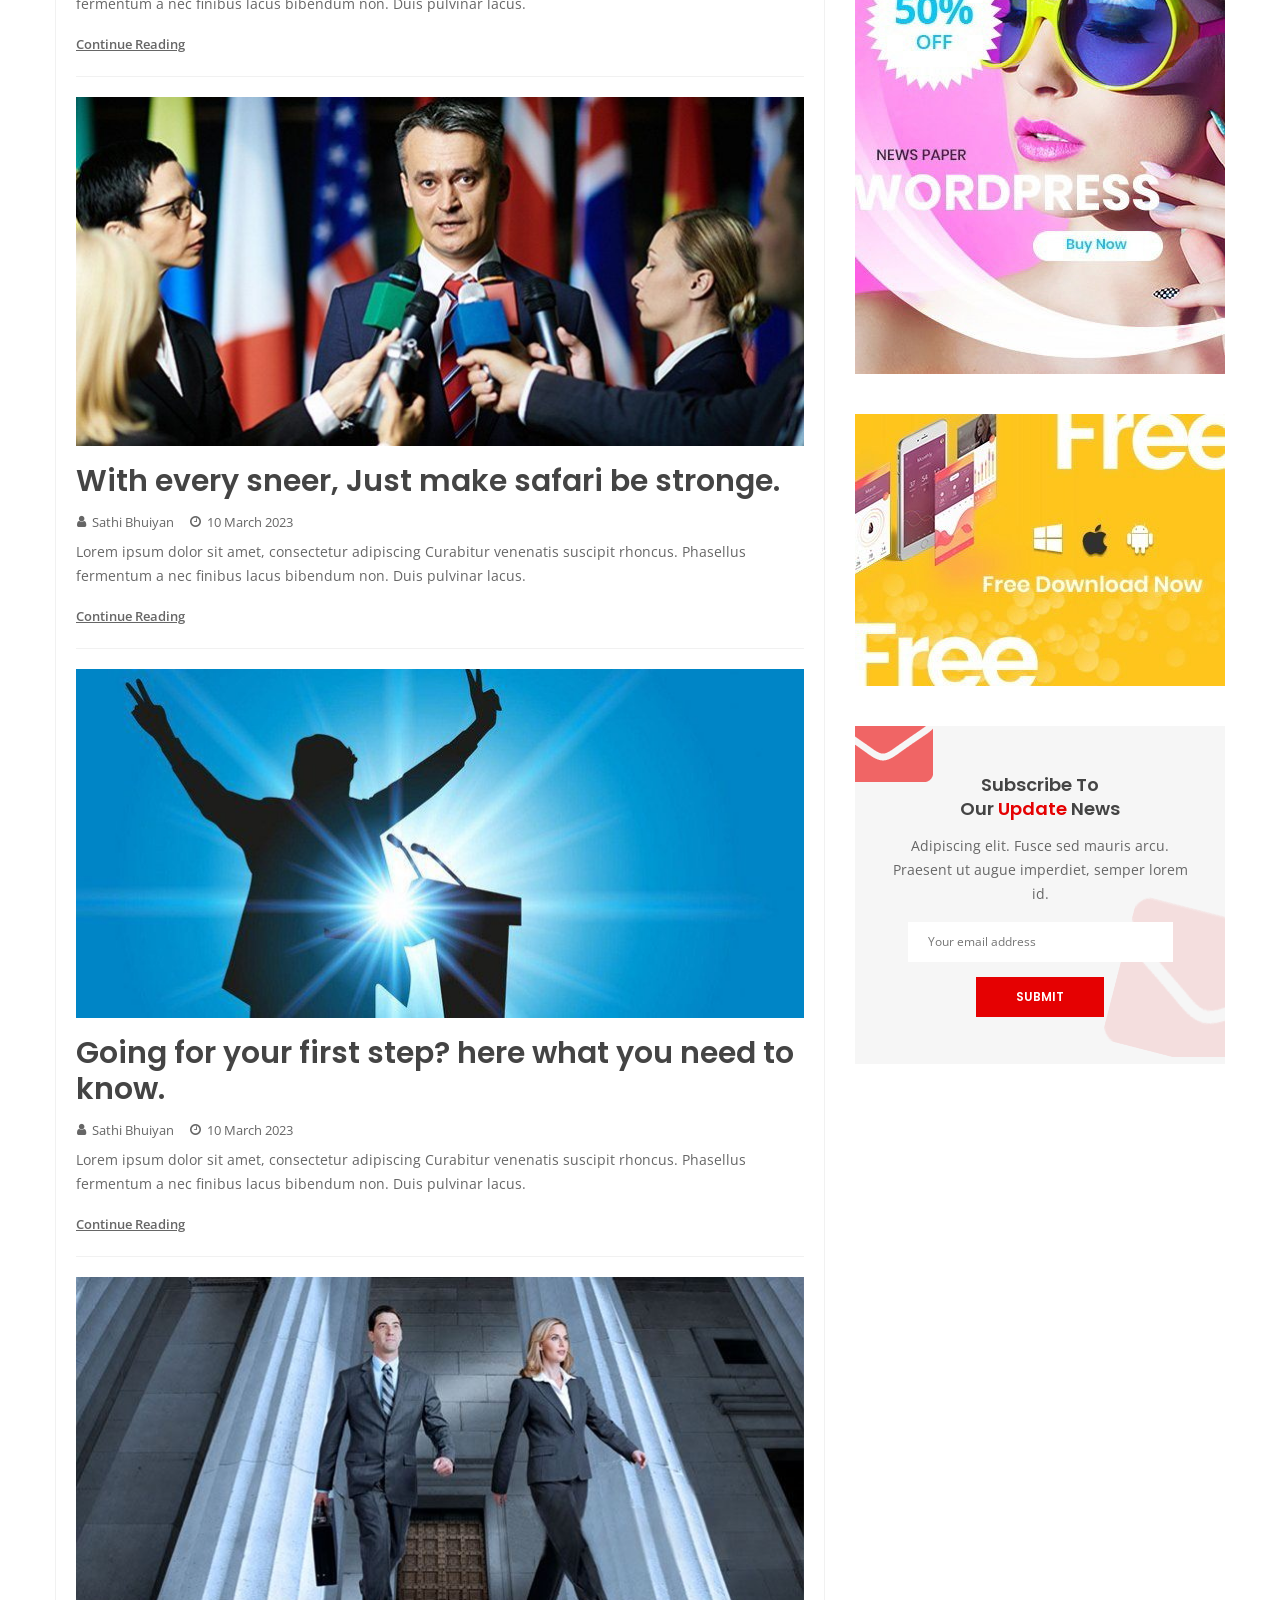
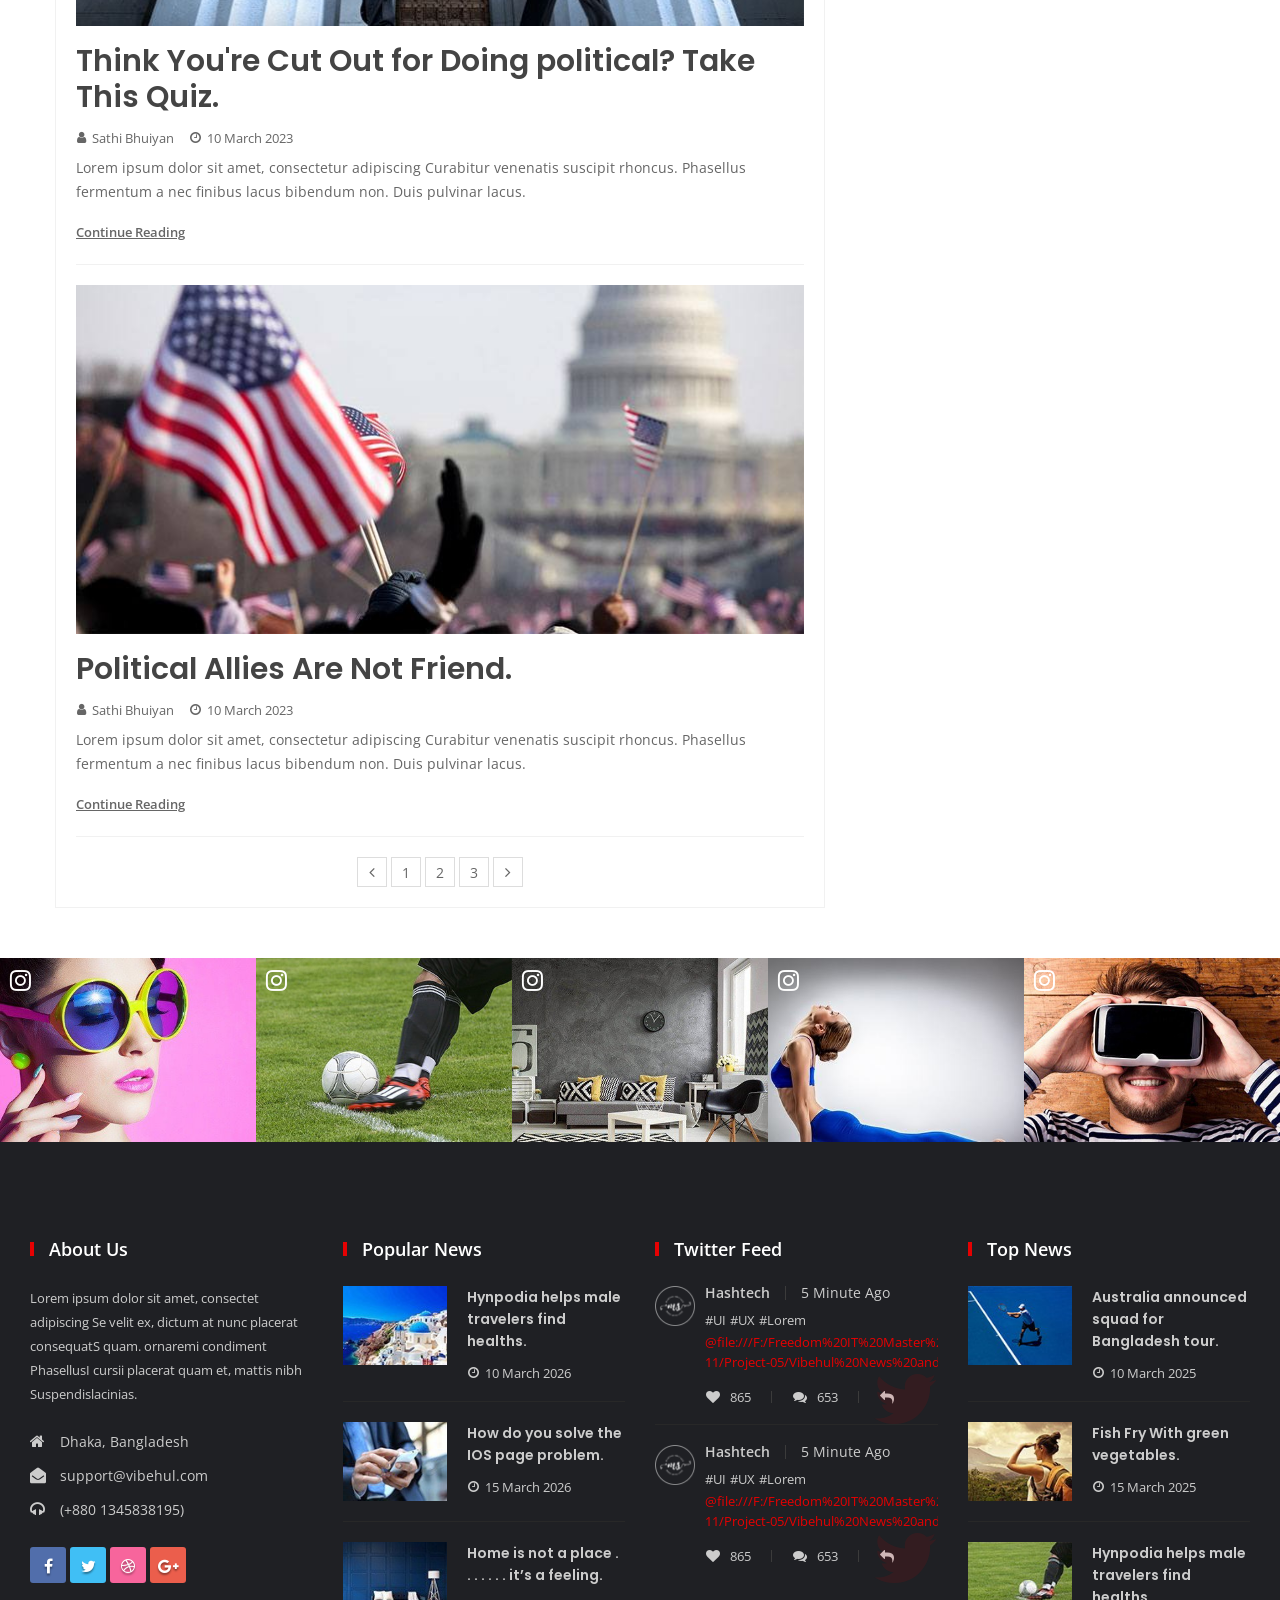
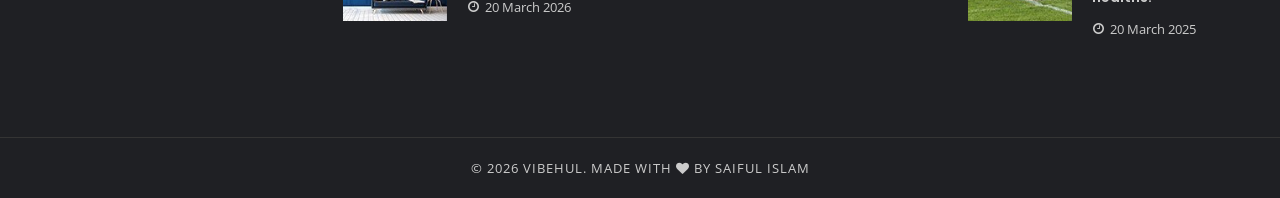
<file: category-politic.html>
<!doctype html>
<html class="no-js" lang="en">



<head>
    <meta charset="utf-8">
    <meta http-equiv="x-ua-compatible" content="ie=edge">
    <title>Vibehul Newspaper & Magazine</title>
    <meta name="description" content="">
    <meta name="viewport" content="width=device-width, initial-scale=1">
    <!-- Favicon -->
    <link rel="shortcut icon" type="image/x-icon" href="img/favicon.ico">
    
    <!-- CSS
	============================================ -->
    <!-- Bootstrap CSS -->
    <link rel="stylesheet" href="css/bootstrap.min.css">
    <!-- Icon Font CSS -->
    <link rel="stylesheet" href="css/font-awesome.min.css">
    <!-- Plugins CSS -->
    <link rel="stylesheet" href="css/plugins.css">
    <!-- ycp -->
    <link rel="stylesheet" href="css/ycp.css">
    <!-- Style CSS -->
    <link rel="stylesheet" href="style.css">
    <!-- Modernizer JS -->
    <script src="js/vendor/modernizr-3.11.2.min.js"></script>
</head>

<body>

<!-- Main Wrapper -->
<div id="main-wrapper">
    
    <!-- Header Top Start -->
    <div class="header-top section">
        <div class="container">
            <div class="row">
               
                <!-- Header Top Links Start -->
                <div class="header-top-links col-md-9 col-6">
                    
                    <!-- Header Links -->
                    <ul class="header-links">
                        <li class="disabled block d-none d-md-block"><a href="#"><i class="fa fa-clock-o"></i> Sunday, March 25, 2026</a></li>
                        <li class="d-none d-md-block"><a href="#"><i class="fa fa-mixcloud"></i> <span class="weather-degrees">20 <span class="unit">c</span> </span> <span class="weather-location">- Sydney</span></a></li>
                        <li><a href="#"><i class="fa fa-user-circle-o"></i>Sign Up</a></li>
                        <li><a href="contact-us.html"><i class="fa fa-headphones"></i>Contact</a></li>
                        <li><a href="blog.html">Blog</a></li>
                    </ul>
                    
                </div><!-- Header Top Links End -->
                
                <!-- Header Top Social Start -->
                <div class="header-top-social col-md-3 col-6">
                    
                    <!-- Header Social -->
                    <div class="header-social">
                        <a href="#"><i class="fa fa-facebook"></i></a>
                        <a href="#"><i class="fa fa-twitter"></i></a>
                        <a href="#"><i class="fa fa-google-plus"></i></a>
                        <a href="#"><i class="fa fa-pinterest-p"></i></a>
                        <a href="#"><i class="fa fa-youtube-play"></i></a>
                        <a href="#"><i class="fa fa-vimeo"></i></a>
                    </div>
                    
                </div><!-- Header Top Social End -->
                
            </div>
        </div>
    </div><!-- Header Top End -->
    
    <!-- Header Start -->
    <div class="header-section section">
        <div class="container">
            <div class="row align-items-center">
               
                <!-- Header Logo -->
                <div class="header-logo col-md-4 d-none d-md-block">
                    <a href="index.html" class="logo"><img src="img/logo.png" alt="Logo"></a>
                </div>
                
                <!-- Header Banner -->
                <div class="header-banner col-md-8 col-12">
                    <div class="banner"><a href="#"><img src="img/banner/header-banner-1.png" alt="Header Banner"></a></div>
                </div>
                
            </div>
        </div>
    </div><!-- Header End -->
    
    <!-- Menu Section Start -->
    <div class="menu-section section bg-dark">
        <div class="container">
            <div class="row">
                <div class="col-12">
                    <div class="menu-section-wrap">

                        <!-- Main Menu Start -->
                        <div class="main-menu float-start d-none d-md-block">
                            <nav>
                                <ul>

                                    <li class="has-dropdown"><a href="index.html">Home</a>
                                        
                                        <!-- Submenu Start -->
                                        <ul class="sub-menu">
                                            <li><a href="index.html">Home One</a></li>
                                            <li><a href="index-2.html">Home Two</a></li>
                                            <li><a href="index-3.html">Home Three</a></li>
                                            <li><a href="index-4.html">Home Four</a></li>
                                        </ul><!-- Submenu End -->
                                        
                                    </li>
                                    <li><a href="category-lifestyle.html">News</a></li>
                                    <li><a href="category-sports.html">Sports</a></li>
                                    <li class="has-dropdown"><a href="category-lifestyle.html">Lifestyle</a>
                                       
                                        <!-- Mega Menu Start -->
                                        <div class="mega-menu">
                                        
                                            <!-- Menu Tab List Start -->
                                            <ul class="menu-tab-list nav">
                                                <li><a class="active" data-bs-toggle="tab" href="#menu-tab-one">all</a></li>
                                                <li><a data-bs-toggle="tab" href="#menu-tab-two">Beauty</a></li>
                                                <li><a data-bs-toggle="tab" href="#menu-tab-one">travel</a></li>
                                                <li><a data-bs-toggle="tab" href="#menu-tab-two">Interior Design</a></li>
                                                <li><a data-bs-toggle="tab" href="#menu-tab-one">Photography</a></li>
                                                <li><a data-bs-toggle="tab" href="#menu-tab-two">fashion</a></li>
                                                <li><a data-bs-toggle="tab" href="#menu-tab-one">music</a></li>
                                            </ul><!-- Menu Tab List End -->
                                            
                                            <!-- Menu Tab Content Start -->
                                            <div class="tab-content menu-tab-content fix">
                                               
                                                <!-- Menu Tab Pane Start -->
                                                <div class="tab-pane fade show active" id="menu-tab-one">
                                                    <div class="row">

                                                        <!-- Post Start -->
                                                        <div class="post post-small col-lg-3 col-md-4 mb-30">
                                                            <div class="post-wrap">
                                                                <a href="post-details.html" class="image"><img src="img/post/post-136.jpg" alt="Post"></a>
                                                                <div class="content">
                                                                    <h5 class="title"><a href="post-details.html">Marilyn Monroe’s beauty secrets the most</a></h5>
                                                                </div>
                                                            </div>
                                                        </div><!-- Post End -->

                                                        <!-- Post Start -->
                                                        <div class="post post-small col-lg-3 col-md-4 mb-30">
                                                            <div class="post-wrap">
                                                                <a href="post-details.html" class="image"><img src="img/post/post-137.jpg" alt="Post"></a>
                                                                <div class="content">
                                                                    <h5 class="title"><a href="post-details.html">Hynpodia helps fmaletravelers find health.</a></h5>
                                                                </div>
                                                            </div>
                                                        </div><!-- Post End -->

                                                        <!-- Post Start -->
                                                        <div class="post post-small col-lg-3 col-md-4 mb-30">
                                                            <div class="post-wrap">
                                                                <a href="post-details.html" class="image"><img src="img/post/post-138.jpg" alt="Post"></a>
                                                                <div class="content">
                                                                    <h5 class="title"><a href="post-details.html">Upcoming Event 10 Dec at Bonobisree Area.</a></h5>
                                                                </div>
                                                            </div>
                                                        </div><!-- Post End -->

                                                        <!-- Post Start -->
                                                        <div class="post post-small col-lg-3 col-md-4 mb-30">
                                                            <div class="post-wrap">
                                                                <a href="post-details.html" class="image"><img src="img/post/post-139.jpg" alt="Post"></a>
                                                                <div class="content">
                                                                    <h5 class="title"><a href="post-details.html">Upcoming Event 10 Dec at Bonobisree Area.</a></h5>
                                                                </div>
                                                            </div>
                                                        </div><!-- Post End -->

                                                        <!-- Post Start -->
                                                        <div class="post post-small col-lg-3 col-md-4 mb-30">
                                                            <div class="post-wrap">
                                                                <a href="post-details.html" class="image"><img src="img/post/post-140.jpg" alt="Post"></a>
                                                                <div class="content">
                                                                    <h5 class="title"><a href="post-details.html">How do you solve the long tiredness.</a></h5>
                                                                </div>
                                                            </div>
                                                        </div><!-- Post End -->

                                                        <!-- Post Start -->
                                                        <div class="post post-small col-lg-3 col-md-4 mb-30">
                                                            <div class="post-wrap">
                                                                <a href="post-details.html" class="image"><img src="img/post/post-141.jpg" alt="Post"></a>
                                                                <div class="content">
                                                                    <h5 class="title"><a href="post-details.html">Australia announced squad for Bangladesh tour</a></h5>
                                                                </div>
                                                            </div>
                                                        </div><!-- Post End -->

                                                        <!-- Post Start -->
                                                        <div class="post post-small col-lg-3 col-md-4 mb-30">
                                                            <div class="post-wrap">
                                                                <a href="post-details.html" class="image"><img src="img/post/post-142.jpg" alt="Post"></a>
                                                                <div class="content">
                                                                    <h5 class="title"><a href="post-details.html">Fance fry with chicken burger.</a></h5>
                                                                </div>
                                                            </div>
                                                        </div><!-- Post End -->

                                                        <!-- Post Start -->
                                                        <div class="post post-small col-lg-3 col-md-4 mb-30">
                                                            <div class="post-wrap">
                                                                <a href="post-details.html" class="image"><img src="img/post/post-143.jpg" alt="Post"></a>
                                                                <div class="content">
                                                                    <h5 class="title"><a href="post-details.html">Fashion is about some thing that comes . . . . </a></h5>
                                                                </div>
                                                            </div>
                                                        </div><!-- Post End -->

                                                    </div>
                                                </div><!-- Menu Tab Pane End -->
                                               
                                                <!-- Menu Tab Pane Start -->
                                                <div class="tab-pane fade" id="menu-tab-two">
                                                    <div class="row">

                                                        <!-- Post Start -->
                                                        <div class="post post-small col-lg-3 col-md-4 mb-30">
                                                            <div class="post-wrap">
                                                                <a href="post-details.html" class="image"><img src="img/post/post-140.jpg" alt="Post"></a>
                                                                <div class="content">
                                                                    <h5 class="title"><a href="post-details.html">How do you solve the long tiredness.</a></h5>
                                                                </div>
                                                            </div>
                                                        </div><!-- Post End -->

                                                        <!-- Post Start -->
                                                        <div class="post post-small col-lg-3 col-md-4 mb-30">
                                                            <div class="post-wrap">
                                                                <a href="post-details.html" class="image"><img src="img/post/post-141.jpg" alt="Post"></a>
                                                                <div class="content">
                                                                    <h5 class="title"><a href="post-details.html">Australia announced squad for Bangladesh tour</a></h5>
                                                                </div>
                                                            </div>
                                                        </div><!-- Post End -->

                                                        <!-- Post Start -->
                                                        <div class="post post-small col-lg-3 col-md-4 mb-30">
                                                            <div class="post-wrap">
                                                                <a href="post-details.html" class="image"><img src="img/post/post-142.jpg" alt="Post"></a>
                                                                <div class="content">
                                                                    <h5 class="title"><a href="post-details.html">Fance fry with chicken burger.</a></h5>
                                                                </div>
                                                            </div>
                                                        </div><!-- Post End -->

                                                        <!-- Post Start -->
                                                        <div class="post post-small col-lg-3 col-md-4 mb-30">
                                                            <div class="post-wrap">
                                                                <a href="post-details.html" class="image"><img src="img/post/post-143.jpg" alt="Post"></a>
                                                                <div class="content">
                                                                    <h5 class="title"><a href="post-details.html">Fashion is about some thing that comes . . . . </a></h5>
                                                                </div>
                                                            </div>
                                                        </div><!-- Post End -->

                                                        <!-- Post Start -->
                                                        <div class="post post-small col-lg-3 col-md-4 mb-30">
                                                            <div class="post-wrap">
                                                                <a href="post-details.html" class="image"><img src="img/post/post-136.jpg" alt="Post"></a>
                                                                <div class="content">
                                                                    <h5 class="title"><a href="post-details.html">Marilyn Monroe’s beauty secrets the most</a></h5>
                                                                </div>
                                                            </div>
                                                        </div><!-- Post End -->

                                                        <!-- Post Start -->
                                                        <div class="post post-small col-lg-3 col-md-4 mb-30">
                                                            <div class="post-wrap">
                                                                <a href="post-details.html" class="image"><img src="img/post/post-137.jpg" alt="Post"></a>
                                                                <div class="content">
                                                                    <h5 class="title"><a href="post-details.html">Hynpodia helps fmaletravelers find health.</a></h5>
                                                                </div>
                                                            </div>
                                                        </div><!-- Post End -->

                                                        <!-- Post Start -->
                                                        <div class="post post-small col-lg-3 col-md-4 mb-30">
                                                            <div class="post-wrap">
                                                                <a href="post-details.html" class="image"><img src="img/post/post-138.jpg" alt="Post"></a>
                                                                <div class="content">
                                                                    <h5 class="title"><a href="post-details.html">Upcoming Event 10 Dec at Bonobisree Area.</a></h5>
                                                                </div>
                                                            </div>
                                                        </div><!-- Post End -->

                                                        <!-- Post Start -->
                                                        <div class="post post-small col-lg-3 col-md-4 mb-30">
                                                            <div class="post-wrap">
                                                                <a href="post-details.html" class="image"><img src="img/post/post-139.jpg" alt="Post"></a>
                                                                <div class="content">
                                                                    <h5 class="title"><a href="post-details.html">Upcoming Event 10 Dec at Bonobisree Area.</a></h5>
                                                                </div>
                                                            </div>
                                                        </div><!-- Post End -->

                                                    </div>
                                                </div><!-- Menu Tab Pane End -->
                                                
                                            </div><!-- Menu Tab Content End -->
                                       
                                        </div><!-- Mega Menu End -->
                                        
                                    </li>
                                    <li><a href="category-fashion.html">Fashion</a></li>
                                    <li class="active"><a href="category-politic.html">politic</a></li>
                                    <li class="has-dropdown"><a href="#">pages</a>
                                        
                                        <!-- Submenu Start -->
                                        <ul class="sub-menu">
                                            <li><a href="blog.html">blog</a></li>
                                            <li><a href="blog-details.html">blog details</a></li>
                                            <li><a href="contact-us.html">contact</a></li>
                                            <li><a href="post-details.html">post details</a></li>
                                        </ul><!-- Submenu End -->
                                        
                                    </li>

                                </ul>
                            </nav>
                        </div><!-- Main Menu Start -->

                        <div class="mobile-logo d-md-none"><a href="index.html"><img src="img/logo-white.png" alt="Logo"></a></div>

                        <!-- Header Search -->
                        <div class="header-search float-end">

                            <!-- Search Toggle -->
                            <button class="header-search-toggle"><i class="fa fa-search"></i></button>

                            <!-- Header Search Form -->
                            <div class="header-search-form">
                                <form action="#">
                                    <input type="text" placeholder="Search Here">
                                </form>
                            </div>

                        </div>
                        
                        <!-- Mobile Menu Wrap -->
                        <div class="mobile-menu-wrap d-none">
                            <nav>
                                <ul>

                                    <li><a href="index.html">Home</a>
                                        
                                        <!-- Submenu Start -->
                                        <ul class="sub-menu">
                                            <li><a href="index.html">Home One</a></li>
                                            <li><a href="index-2.html">Home Two</a></li>
                                            <li><a href="index-3.html">Home Three</a></li>
                                            <li><a href="index-4.html">Home Four</a></li>
                                        </ul><!-- Submenu End -->
                                        
                                    </li>
                                    <li><a href="category-lifestyle.html">News</a></li>
                                    <li><a href="category-sports.html">Sports</a></li>
                                    <li><a href="category-lifestyle.html">Lifestyle</a>
                                           
                                        <!-- Submenu Start -->
                                        <ul class="sub-menu">
                                            <li><a href="category-fashion.html">Beauty</a></li>
                                            <li><a href="category-lifestyle.html">travel</a></li>
                                            <li><a href="category-sports.html">Interior Design</a></li>
                                            <li><a href="category-lifestyle.html">Photography</a></li>
                                            <li><a href="category-fashion.html">fashion</a></li>
                                            <li><a href="category-sports.html">music</a></li>
                                        </ul><!-- Submenu End -->
                                        
                                    </li>
                                    <li><a href="category-fashion.html">Fashion</a></li>
                                    <li class="active"><a href="category-politic.html">politic</a></li>
                                    <li><a href="#">pages</a>
                                        
                                        <!-- Submenu Start -->
                                        <ul class="sub-menu">
                                            <li><a href="blog.html">blog</a></li>
                                            <li><a href="blog-details.html">blog details</a></li>
                                            <li><a href="contact-us.html">contact</a></li>
                                            <li><a href="post-details.html">post details</a></li>
                                        </ul><!-- Submenu End -->
                                        
                                    </li>

                                </ul>
                            </nav>
                        </div>
                        
                        <!-- Mobile Menu -->
                        <div class="mobile-menu"></div>

                    </div>
                </div>
            </div>
        </div>
    </div><!-- Menu Section End -->
    
    <!-- Breaking News Section Start -->
    <div class="breaking-news-section section">
        <div class="container">
            <div class="row">
                <div class="col-12">
                   
                    <!-- Breaking News Wrapper Start -->
                    <div class="breaking-news-wrapper">

                        <!-- Breaking News Title -->
                        <h5 class="breaking-news-title float-start">Breaking News</h5>

                        <!-- Breaking Newsticker Start -->
                        <ul class="breaking-news-ticker float-start">
                            <li><a href="#">Tell me what you today, And i ‘ll tell you who you are!!!</a></li>
                            <li><a href="#">Fashion is about some thing that comes from with in you.</a></li>
                            <li><a href="#">Australia announced squad for Bangladesh tour.</a></li>
                            <li><a href="#">How group of rebel are talking on Banasree epidemic.</a></li>
                        </ul><!-- Breaking Newsticker Start -->

                        <!-- Breaking News Nav -->
                        <div class="breaking-news-nav">
                            <button class="news-ticker-prev"><i class="fa fa-angle-left"></i></button>
                            <button class="news-ticker-next"><i class="fa fa-angle-right"></i></button>
                        </div>
                        
                    </div><!-- Breaking News Wrapper End -->
                    
                </div>
            </div>
        </div>
    </div><!-- Breaking News Section End -->
    
    <!-- Page Banner Section Start -->
    <div class="page-banner-section section mt-30 mb-30">
        <div class="container">
            <div class="row row-1">
               
                <!-- Page Banner Start -->
                <div class="col-lg-8 col-12">
                    <div class="page-banner" style="background-image: url(img/bg/page-banner-politic.jpg)">
                        <h2>Category: <span class="category-politic">politic</span></h2>
                        <ol class="page-breadcrumb">
                            <li><a href="#">Home</a></li>
                            <li class="active">politic</li>
                        </ol>
                        <p>Vestibulum vulputate sit amet orci sed egestas. Integer lobortis metus in cursus moll condimentum arcu in diam pharetra, nec vehicula urna vehicula. Nullam iaculis odio orci, ut tristique nibh ultrices vitae. Praesent sit amet mauris iaculis, </p>
                    </div>
                </div><!-- Page Banner End -->
                
                <div class="page-banner-image col-lg-4 col-12 d-none d-lg-block"><img src="img/banner/page-banner-politic.jpg" alt="Page Banner Image"></div>
                
            </div>
        </div>
    </div><!-- Page Banner Section End -->
    
    <!-- Popular Section Start -->
    <div class="popular-section section bg-dark pt-50 pb-50">
        <div class="container">
            <div class="row">
                <div class="col">
                    
                    <!-- Popular Post Slider Start -->
                    <div class="popular-post-slider">

                        <!-- Overlay Post Start -->
                        <div class="post post-overlay">
                            <div class="post-wrap">

                                <!-- Image -->
                                <div class="image"><img src="img/post/post-149.jpg" alt="post"></div>

                                <!-- Content -->
                                <div class="content">

                                    <!-- Title -->
                                    <h4 class="title"><a href="post-details.html">How group of rebel are talking on Banasree epidemic.</a></h4>

                                    <!-- Meta -->
                                    <div class="meta fix">
                                        <span class="meta-item date"><i class="fa fa-clock-o"></i>10 March 2023</span>
                                    </div>

                                </div>

                            </div>
                        </div><!-- Overlay Post End -->

                        <!-- Overlay Post Start -->
                        <div class="post post-overlay">
                            <div class="post-wrap">

                                <!-- Image -->
                                <div class="image"><img src="img/post/post-150.jpg" alt="post"></div>

                                <!-- Content -->
                                <div class="content">

                                    <!-- Title -->
                                    <h4 class="title"><a href="post-details.html">With every sneer, Just make safari be stronge.</a></h4>

                                    <!-- Meta -->
                                    <div class="meta fix">
                                        <span class="meta-item date"><i class="fa fa-clock-o"></i>10 March 2023</span>
                                    </div>

                                </div>

                            </div>
                        </div><!-- Overlay Post End -->

                        <!-- Overlay Post Start -->
                        <div class="post post-overlay">
                            <div class="post-wrap">

                                <!-- Image -->
                                <div class="image"><img src="img/post/post-151.jpg" alt="post"></div>

                                <!-- Content -->
                                <div class="content">

                                    <!-- Title -->
                                    <h4 class="title"><a href="post-details.html">Going for your first step? here what you need to know.</a></h4>

                                    <!-- Meta -->
                                    <div class="meta fix">
                                        <span class="meta-item date"><i class="fa fa-clock-o"></i>10 March 2023</span>
                                    </div>

                                </div>

                            </div>
                        </div><!-- Overlay Post End -->

                        <!-- Overlay Post Start -->
                        <div class="post post-overlay">
                            <div class="post-wrap">

                                <!-- Image -->
                                <div class="image"><img src="img/post/post-152.jpg" alt="post"></div>

                                <!-- Content -->
                                <div class="content">

                                    <!-- Title -->
                                    <h4 class="title"><a href="post-details.html">Think You're Cut Out for Doing political? Take This Quiz.</a></h4>

                                    <!-- Meta -->
                                    <div class="meta fix">
                                        <span class="meta-item date"><i class="fa fa-clock-o"></i>10 March 2023</span>
                                    </div>

                                </div>

                            </div>
                        </div><!-- Overlay Post End -->
                        
                    </div><!-- Popular Post Slider End -->
                    
                </div>
            </div>
        </div>
    </div><!-- Popular Section End -->
    
    <!-- Post Section Start -->
    <div class="post-section section mt-50">
        <div class="container">
            
            <!-- Feature Post Row Start -->
            <div class="row">
                
                <div class="col-lg-8 col-12 mb-50">
                    
                    <!-- Post Block Wrapper Start -->
                    <div class="post-block-wrapper">
                        
                        <!-- Post Block Body Start -->
                        <div class="body">
                            <div class="row">

                                <!-- Post Start -->
                                <div class="post post-large politic-post post-separator-border col-12">
                                    <div class="post-wrap">

                                        <!-- Image -->
                                        <a class="image" href="post-details.html"><img src="img/post/post-144.jpg" alt="post"></a>

                                        <!-- Content -->
                                        <div class="content">

                                            <!-- Title -->
                                            <h4 class="title"><a href="post-details.html">How group of rebel are talking on Banasree epidemic.</a></h4>

                                            <!-- Meta -->
                                            <div class="meta fix">
                                                <a href="#" class="meta-item author"><i class="fa fa-user"></i>Sathi Bhuiyan</a>
                                                <span class="meta-item date"><i class="fa fa-clock-o"></i>10 March 2023</span>
                                            </div>

                                            <!-- Description -->
                                            <p>Lorem ipsum dolor sit amet, consectetur adipiscing  Curabitur venenatis suscipit rhoncus. Phasellus fermentum a nec finibus lacus bibendum non. Duis pulvinar lacus.</p>

                                            <!-- Read More -->
                                            <a href="post-details.html" class="read-more">continue reading</a>

                                        </div>

                                    </div>
                                </div><!-- Post End -->

                                <!-- Post Start -->
                                <div class="post post-large politic-post post-separator-border col-12">
                                    <div class="post-wrap">

                                        <!-- Image -->
                                        <a class="image" href="post-details.html"><img src="img/post/post-145.jpg" alt="post"></a>

                                        <!-- Content -->
                                        <div class="content">

                                            <!-- Title -->
                                            <h4 class="title"><a href="post-details.html">With every sneer, Just make safari be stronge.</a></h4>

                                            <!-- Meta -->
                                            <div class="meta fix">
                                                <a href="#" class="meta-item author"><i class="fa fa-user"></i>Sathi Bhuiyan</a>
                                                <span class="meta-item date"><i class="fa fa-clock-o"></i>10 March 2023</span>
                                            </div>

                                            <!-- Description -->
                                            <p>Lorem ipsum dolor sit amet, consectetur adipiscing  Curabitur venenatis suscipit rhoncus. Phasellus fermentum a nec finibus lacus bibendum non. Duis pulvinar lacus.</p>

                                            <!-- Read More -->
                                            <a href="post-details.html" class="read-more">continue reading</a>

                                        </div>

                                    </div>
                                </div><!-- Post End -->

                                <!-- Post Start -->
                                <div class="post post-large politic-post post-separator-border col-12">
                                    <div class="post-wrap">

                                        <!-- Image -->
                                        <a class="image" href="post-details.html"><img src="img/post/post-146.jpg" alt="post"></a>

                                        <!-- Content -->
                                        <div class="content">

                                            <!-- Title -->
                                            <h4 class="title"><a href="post-details.html">Going for your first step? here what you need to know.</a></h4>

                                            <!-- Meta -->
                                            <div class="meta fix">
                                                <a href="#" class="meta-item author"><i class="fa fa-user"></i>Sathi Bhuiyan</a>
                                                <span class="meta-item date"><i class="fa fa-clock-o"></i>10 March 2023</span>
                                            </div>

                                            <!-- Description -->
                                            <p>Lorem ipsum dolor sit amet, consectetur adipiscing  Curabitur venenatis suscipit rhoncus. Phasellus fermentum a nec finibus lacus bibendum non. Duis pulvinar lacus.</p>

                                            <!-- Read More -->
                                            <a href="post-details.html" class="read-more">continue reading</a>

                                        </div>

                                    </div>
                                </div><!-- Post End -->

                                <!-- Post Start -->
                                <div class="post post-large politic-post post-separator-border col-12">
                                    <div class="post-wrap">

                                        <!-- Image -->
                                        <a class="image" href="post-details.html"><img src="img/post/post-147.jpg" alt="post"></a>

                                        <!-- Content -->
                                        <div class="content">

                                            <!-- Title -->
                                            <h4 class="title"><a href="post-details.html">Think You're Cut Out for Doing political? Take This Quiz.</a></h4>

                                            <!-- Meta -->
                                            <div class="meta fix">
                                                <a href="#" class="meta-item author"><i class="fa fa-user"></i>Sathi Bhuiyan</a>
                                                <span class="meta-item date"><i class="fa fa-clock-o"></i>10 March 2023</span>
                                            </div>

                                            <!-- Description -->
                                            <p>Lorem ipsum dolor sit amet, consectetur adipiscing  Curabitur venenatis suscipit rhoncus. Phasellus fermentum a nec finibus lacus bibendum non. Duis pulvinar lacus.</p>

                                            <!-- Read More -->
                                            <a href="post-details.html" class="read-more">continue reading</a>

                                        </div>

                                    </div>
                                </div><!-- Post End -->

                                <!-- Post Start -->
                                <div class="post post-large politic-post post-separator-border col-12">
                                    <div class="post-wrap">

                                        <!-- Image -->
                                        <a class="image" href="post-details.html"><img src="img/post/post-148.jpg" alt="post"></a>

                                        <!-- Content -->
                                        <div class="content">

                                            <!-- Title -->
                                            <h4 class="title"><a href="post-details.html">Political Allies Are Not Friend.</a></h4>

                                            <!-- Meta -->
                                            <div class="meta fix">
                                                <a href="#" class="meta-item author"><i class="fa fa-user"></i>Sathi Bhuiyan</a>
                                                <span class="meta-item date"><i class="fa fa-clock-o"></i>10 March 2023</span>
                                            </div>

                                            <!-- Description -->
                                            <p>Lorem ipsum dolor sit amet, consectetur adipiscing  Curabitur venenatis suscipit rhoncus. Phasellus fermentum a nec finibus lacus bibendum non. Duis pulvinar lacus.</p>

                                            <!-- Read More -->
                                            <a href="post-details.html" class="read-more">continue reading</a>

                                        </div>

                                    </div>
                                </div><!-- Post End -->

                                <div class="page-pagination text-center col-12">
                                    <ul>
                                        <li><a href="#"><i class="fa fa-angle-left"></i></a></li>
                                        <li class="active"><a href="#">1</a></li>
                                        <li><a href="#">2</a></li>
                                        <li><a href="#">3</a></li>
                                        <li><a href="#"><i class="fa fa-angle-right"></i></a></li>
                                    </ul>
                                </div>
                            </div>
                        </div><!-- Post Block Body End -->
                        
                    </div><!-- Post Block Wrapper End -->
                    
                </div>
                
                <!-- Sidebar Start -->
                <div class="col-lg-4 col-12 mb-50">
                    <div class="row">
                       
                        <!-- Single Sidebar -->
                        <div class="single-sidebar col-lg-12 col-md-6 col-12">

                            <!-- Sidebar Block Wrapper -->
                            <div class="sidebar-block-wrapper">

                                <!-- Sidebar Block Head Start -->
                                <div class="head feature-head">

                                    <!-- Title -->
                                    <h4 class="title">Follow Us</h4>

                                </div><!-- Sidebar Block Head End -->

                                <!-- Sidebar Block Body Start -->
                                <div class="body">

                                    <div class="sidebar-social-follow">
                                        <div>
                                            <a href="#" class="facebook">
                                                <i class="fa fa-facebook"></i>
                                                <h3>40,583</h3>
                                                <span>Fans</span>
                                            </a>
                                        </div>
                                        <div>
                                            <a href="#" class="google-plus">
                                                <i class="fa fa-google-plus"></i>
                                                <h3>36,857</h3>
                                                <span>Followers</span>
                                            </a>
                                        </div>
                                        <div>
                                            <a href="#" class="twitter">
                                                <i class="fa fa-twitter"></i>
                                                <h3>50,883</h3>
                                                <span>Followers</span>
                                            </a>
                                        </div>
                                        <div>
                                            <a href="#" class="dribbble">
                                                <i class="fa fa-dribbble"></i>
                                                <h3>4,743</h3>
                                                <span>Followers</span>
                                            </a>
                                        </div>
                                    </div>

                                </div><!-- Sidebar Block Body End -->

                            </div>

                        </div>

                        <!-- Single Sidebar -->
                        <div class="single-sidebar col-lg-12 col-md-6 col-12">

                            <!-- Sidebar Banner -->
                            <a href="#" class="sidebar-banner"><img src="img/banner/sidebar-banner-1.jpg" alt="Sidebar Banner"></a>

                        </div>

                        <!-- Single Sidebar -->
                        <div class="single-sidebar col-lg-12 col-md-6 col-12">

                            <!-- Sidebar Banner -->
                            <a href="#" class="sidebar-banner"><img src="img/banner/sidebar-banner-2.jpg" alt="Sidebar Banner"></a>

                        </div>

                        <!-- Single Sidebar -->
                        <div class="single-sidebar col-lg-12 col-md-6 col-12">

                            <div class="sidebar-subscribe">
                                <h4>Subscribe To <br>Our <span>Update</span> News</h4>
                                <p>Adipiscing elit. Fusce sed mauris arcu. Praesent ut augue imperdiet, semper lorem id.</p>
                                <!-- Newsletter Form -->
                                <form action="#" method="post" id="mc-embedded-subscribe-form" name="mc-embedded-subscribe-form" class="subscribe-form validate" target="_blank" novalidate>
                                    <div id="mc_embed_signup_scroll">
                                        <label for="mce-EMAIL" class="d-none">Subscribe to our mailing list</label>
                                        <input type="email" value="" name="EMAIL" class="email" id="mce-EMAIL" placeholder="Your email address" required>
                                        <!-- real people should not fill this in and expect good things - do not remove this or risk form bot signups-->
                                        <div style="position: absolute; left: -5000px;" aria-hidden="true"><input type="text" name="b_6bbb9b6f5827bd842d9640c82_05d85f18ef" tabindex="-1" value=""></div>
                                        <button type="submit" name="subscribe" id="mc-embedded-subscribe" class="button">submit</button>
                                    </div>
                                </form>
                            </div>

                        </div>
                        
                    </div>
                </div><!-- Sidebar End -->
                
            </div><!-- Feature Post Row End -->
            
        </div>
    </div><!-- Post Section End -->
    
    <!-- Instagram Section Start -->
    <div class="instagram-section section">
        <div class="container-fluid ps-0 pe-0">
                
            <!-- Full Width Instagram Carousel Start -->
            <div class="fullwidth-instagram-carousel instagram-carousel">
                
                <a href="#" class="instagram-item"><img src="img/instagram/1.jpg" alt="instagram"></a>
                <a href="#" class="instagram-item"><img src="img/instagram/2.jpg" alt="instagram"></a>
                <a href="#" class="instagram-item"><img src="img/instagram/3.jpg" alt="instagram"></a>
                <a href="#" class="instagram-item"><img src="img/instagram/4.jpg" alt="instagram"></a>
                <a href="#" class="instagram-item"><img src="img/instagram/5.jpg" alt="instagram"></a>
                <a href="#" class="instagram-item"><img src="img/instagram/6.jpg" alt="instagram"></a>
                
            </div><!-- Full Width Instagram Carousel End -->
        </div>
    </div><!-- Instagram Section End -->
    
    <!-- Footer Top Section Start -->
    <div class="footer-top-section section bg-dark">
        <div class="container-fluid">
            <div class="row">
                
                <!-- Footer Widget Start -->
                <div class="footer-widget col-xl-3 col-md-6 col-12 mb-60">
                    
                    <!-- Title -->
                    <h4 class="widget-title">About Us</h4>
                    
                    <div class="content fix">
                        <p>Lorem ipsum dolor sit amet, consectet adipiscing Se velit ex, dictum at nunc  placerat consequatS quam. ornaremi condiment PhasellusI  cursii placerat quam et, mattis nibh Suspendislacinias.</p>
                        
                        <!-- Footer Contact -->
                        <ol class="footer-contact">
                            <li><i class="fa fa-home"></i>Dhaka, Bangladesh</li>
                            <li><i class="fa fa-envelope-open"></i>support@vibehul.com</li>
                            <li><i class="fa fa-headphones"></i>(+880 1345838195)</li>
                        </ol>
                        
                        <!-- Footer Social -->
                        <div class="footer-social">
                            <a href="#" class="facebook"><i class="fa fa-facebook"></i></a>
                            <a href="#" class="twitter"><i class="fa fa-twitter"></i></a>
                            <a href="#" class="dribbble"><i class="fa fa-dribbble"></i></a>
                            <a href="#" class="google-plus"><i class="fa fa-google-plus"></i></a>
                        </div>
                        
                    </div>
                    
                </div><!-- Footer Widget End -->
                
                <!-- Footer Widget Start -->
                <div class="footer-widget col-xl-3 col-md-6 col-12 mb-60">
                    
                    <!-- Title -->
                    <h4 class="widget-title">popular News</h4>
                    
                    <!-- Footer Widget Post Start -->
                    <div class="footer-widget-post">
                        <div class="post-wrap">
                            
                            <!-- Image -->
                            <a href="post-details.html" class="image"><img src="img/post/post-33.jpg" alt="Post"></a>
                            
                            <!-- Content -->
                            <div class="content">

                                <!-- Title -->
                                <h5 class="title"><a href="post-details.html">Hynpodia helps male travelers find healths.</a></h5>

                                <!-- Meta -->
                                <div class="meta fix">
                                    <span class="meta-item date"><i class="fa fa-clock-o"></i>10 March 2026</span>
                                </div>

                            </div>
                            
                        </div>
                    </div><!-- Footer Widget Post ENd -->
                    
                    <!-- Footer Widget Post Start -->
                    <div class="footer-widget-post">
                        <div class="post-wrap">
                            
                            <!-- Image -->
                            <a href="post-details.html" class="image"><img src="img/post/post-34.jpg" alt="Post"></a>
                            
                            <!-- Content -->
                            <div class="content">

                                <!-- Title -->
                                <h5 class="title"><a href="post-details.html">How do you solve the IOS page problem.</a></h5>

                                <!-- Meta -->
                                <div class="meta fix">
                                    <span class="meta-item date"><i class="fa fa-clock-o"></i>15 March 2026</span>
                                </div>

                            </div>
                            
                        </div>
                    </div><!-- Footer Widget Post End -->
                    
                    <!-- Footer Widget Post Start -->
                    <div class="footer-widget-post">
                        <div class="post-wrap">
                            
                            <!-- Image -->
                            <a href="post-details.html" class="image"><img src="img/post/post-35.jpg" alt="Post"></a>
                            
                            <!-- Content -->
                            <div class="content">

                                <!-- Title -->
                                <h5 class="title"><a href="post-details.html">Home is not a place . . . . . .  . it’s a feeling.</a></h5>

                                <!-- Meta -->
                                <div class="meta fix">
                                    <span class="meta-item date"><i class="fa fa-clock-o"></i>20 March 2026</span>
                                </div>

                            </div>
                            
                        </div>
                    </div><!-- Footer Widget Post End -->
                    
                </div><!-- Footer Widget End -->
                
                <!-- Footer Widget Start -->
                <div class="footer-widget col-xl-3 col-md-6 col-12 mb-60">
                    
                    <h4 class="widget-title">Twitter Feed</h4>
                    
                    <!-- Single Tweet Start -->
                    <div class="single-tweet">
                       
                        <!-- Image -->
                        <a href="#" class="image"><img src="img/tweets/1.png" alt="Author Image"></a>
                        <!-- Content -->
                        <div class="content fix">
                            <!-- Head -->
                            <div class="head"><h5><a href="#">Hashtech</a></h5><span>5 Minute Ago</span></div>
                            <!-- Tags -->
                            <div class="tags">
                                <a href="#">#UI</a>
                                <a href="#">#UX</a>
                                <a href="#">#Lorem</a>
                            </div>
                            <!-- Links -->
                            <div class="links"><a href="#">@file:///F:/Freedom%20IT%20Master%20Class/Web%20Design%20and%20Development%20Course/Class-11/Project-05/Vibehul%20News%20and%20Magagine/htmldemo.net/khobor/khobor/index.html#</a></div>
                            <!-- Meta -->
                            <ul class="meta">
                                <li><a href="#"><i class="fa fa-heart"></i> 865</a></li>
                                <li><a href="#"><i class="fa fa-comments"></i> 653</a></li>
                                <li><a href="#"><i class="fa fa-reply"></i></a></li>
                            </ul>
                        </div>
                        
                    </div><!-- Single Tweet End -->
                    
                    <!-- Single Tweet Start -->
                    <div class="single-tweet">
                       
                        <!-- Image -->
                        <a href="#" class="image"><img src="img/tweets/1.png" alt="Author Image"></a>
                        <!-- Content -->
                        <div class="content fix">
                            <!-- Head -->
                            <div class="head"><h5><a href="#">Hashtech</a></h5><span>5 Minute Ago</span></div>
                            <!-- Tags -->
                            <div class="tags">
                                <a href="#">#UI</a>
                                <a href="#">#UX</a>
                                <a href="#">#Lorem</a>
                            </div>
                            <!-- Links -->
                            <div class="links"><a href="#">@file:///F:/Freedom%20IT%20Master%20Class/Web%20Design%20and%20Development%20Course/Class-11/Project-05/Vibehul%20News%20and%20Magagine/htmldemo.net/khobor/khobor/index.html#</a></div>
                            <!-- Meta -->
                            <ul class="meta">
                                <li><a href="#"><i class="fa fa-heart"></i> 865</a></li>
                                <li><a href="#"><i class="fa fa-comments"></i> 653</a></li>
                                <li><a href="#"><i class="fa fa-reply"></i></a></li>
                            </ul>
                        </div>
                        
                    </div><!-- Single Tweet End -->
                    
                </div><!-- Footer Widget End -->
                
                <!-- Footer Widget Start -->
                <div class="footer-widget col-xl-3 col-md-6 col-12 mb-60">
                    
                    <!-- Title -->
                    <h4 class="widget-title">Top News</h4>
                    
                    <!-- Footer Widget Post Start -->
                    <div class="footer-widget-post">
                        <div class="post-wrap">
                            
                            <!-- Image -->
                            <a href="post-details.html" class="image"><img src="img/post/post-14.jpg" alt="Post"></a>
                            
                            <!-- Content -->
                            <div class="content">

                                <!-- Title -->
                                <h5 class="title"><a href="post-details.html">Australia announced squad for Bangladesh tour.</a></h5>

                                <!-- Meta -->
                                <div class="meta fix">
                                    <span class="meta-item date"><i class="fa fa-clock-o"></i>10 March 2025</span>
                                </div>

                            </div>
                            
                        </div>
                    </div><!-- Footer Widget Post ENd -->
                    
                    <!-- Footer Widget Post Start -->
                    <div class="footer-widget-post">
                        <div class="post-wrap">
                            
                            <!-- Image -->
                            <a href="post-details.html" class="image"><img src="img/post/post-23.jpg" alt="Post"></a>
                            
                            <!-- Content -->
                            <div class="content">

                                <!-- Title -->
                                <h5 class="title"><a href="post-details.html">Fish Fry With green vegetables.</a></h5>

                                <!-- Meta -->
                                <div class="meta fix">
                                    <span class="meta-item date"><i class="fa fa-clock-o"></i>15 March 2025</span>
                                </div>

                            </div>
                            
                        </div>
                    </div><!-- Footer Widget Post End -->
                    
                    <!-- Footer Widget Post Start -->
                    <div class="footer-widget-post">
                        <div class="post-wrap">
                            
                            <!-- Image -->
                            <a href="post-details.html" class="image"><img src="img/post/post-40.jpg" alt="Post"></a>
                            
                            <!-- Content -->
                            <div class="content">

                                <!-- Title -->
                                <h5 class="title"><a href="post-details.html">Hynpodia helps male travelers find healths.</a></h5>

                                <!-- Meta -->
                                <div class="meta fix">
                                    <span class="meta-item date"><i class="fa fa-clock-o"></i>20 March 2025</span>
                                </div>

                            </div>
                            
                        </div>
                    </div><!-- Footer Widget Post End -->
                    
                </div><!-- Footer Widget End -->
                
            </div>
        </div>
    </div><!-- Footer Top Section End -->
    
    <!-- Footer Bottom Section Start -->
    <div class="footer-bottom-section section bg-dark">
        <div class="container">
            <div class="row">
                
                <!-- Copyright Start -->
                <div class="copyright text-center col">
                    <p>© 2026 Vibehul. Made with <i class="fa fa-heart heart-icon"></i> By <a target="_blank" href="https://hasthemes.com/">Saiful Islam</a></p>
                </div><!-- Copyright End -->
                
            </div>
        </div>
    </div><!-- Footer Bottom Section End -->
    
    
</div>


<!-- JS
============================================ -->

<!-- jQuery JS -->
<script src="js/vendor/jquery-3.6.0.min.js"></script>
<script src="js/vendor/jquery-migrate-3.3.2.min.js"></script>
<!-- Bootstrap JS -->
<script src="js/bootstrap.bundle.min.js"></script>
<!-- Plugins JS -->
<script src="js/plugins.js"></script>
<!-- ycp JS -->
<script src="js/ycp.js"></script>
<!-- Main JS -->
<script src="js/main.js"></script>

</body>



</html>
</file>
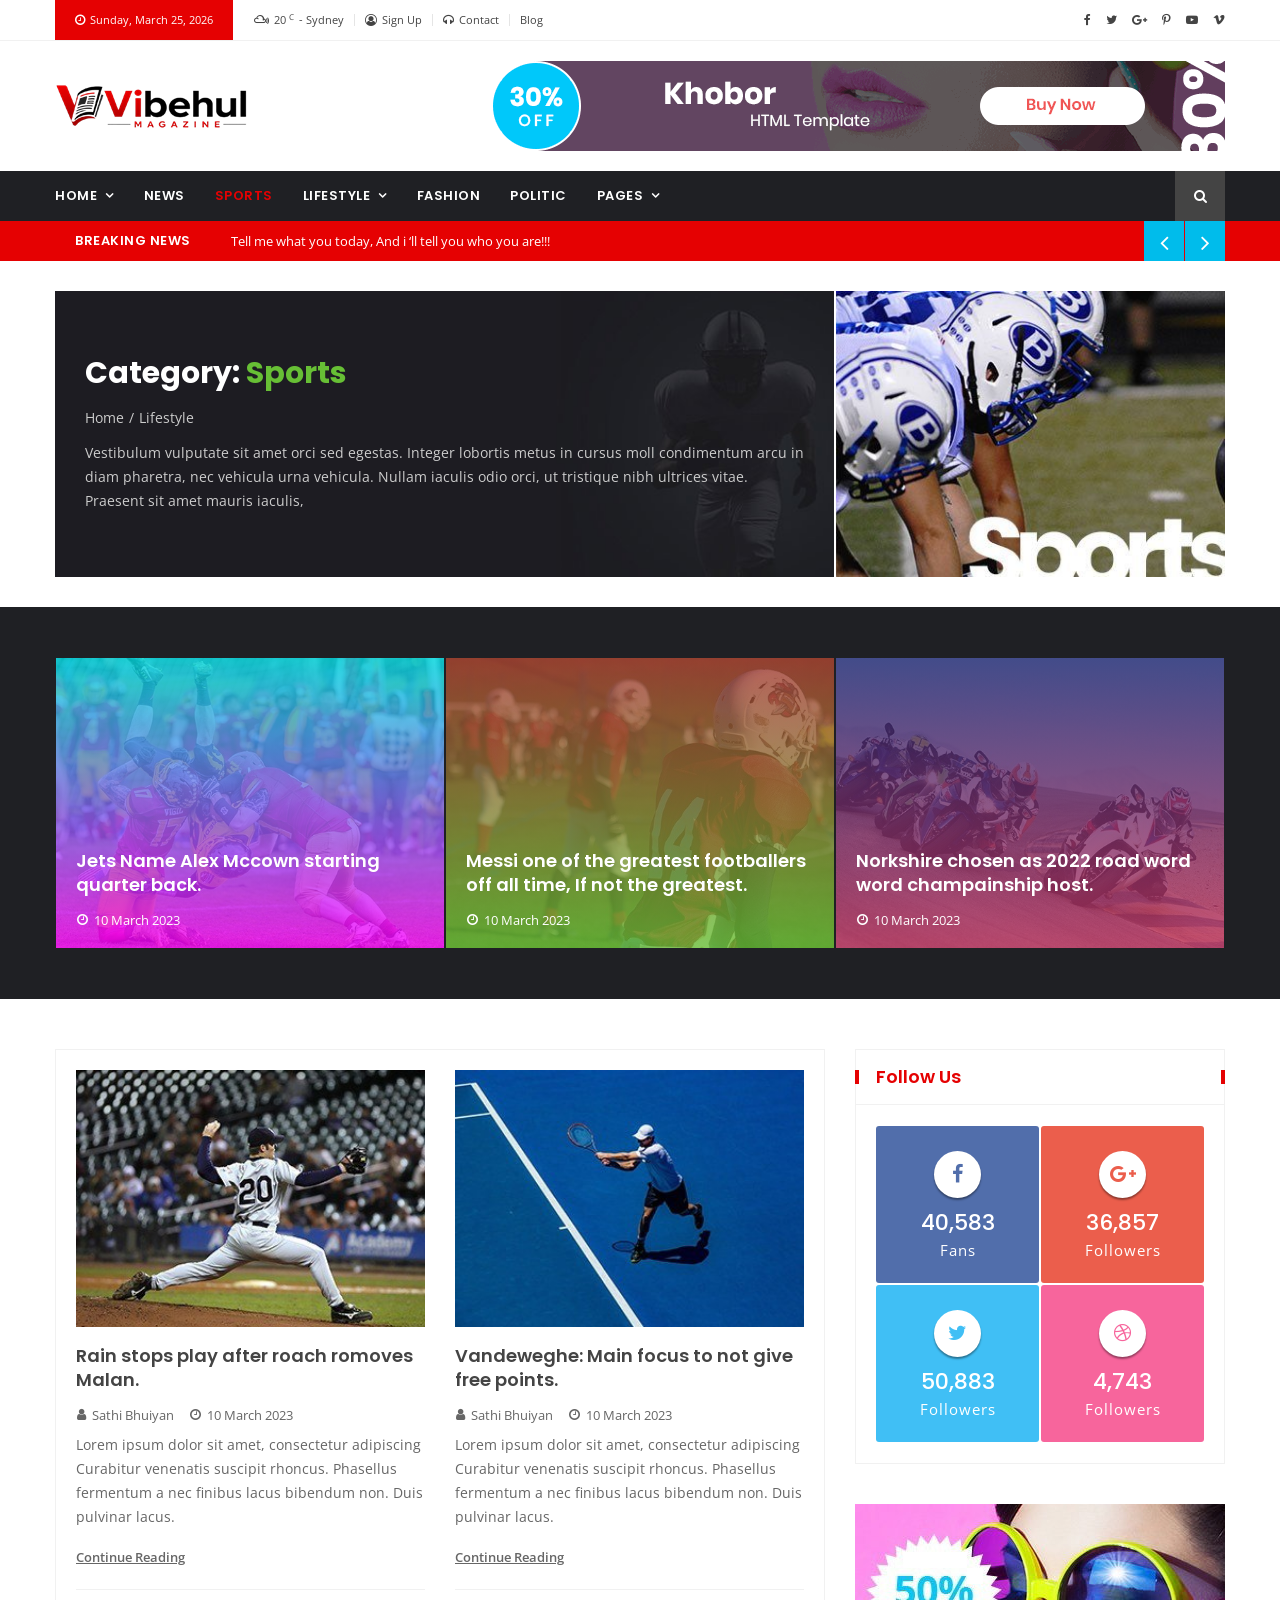
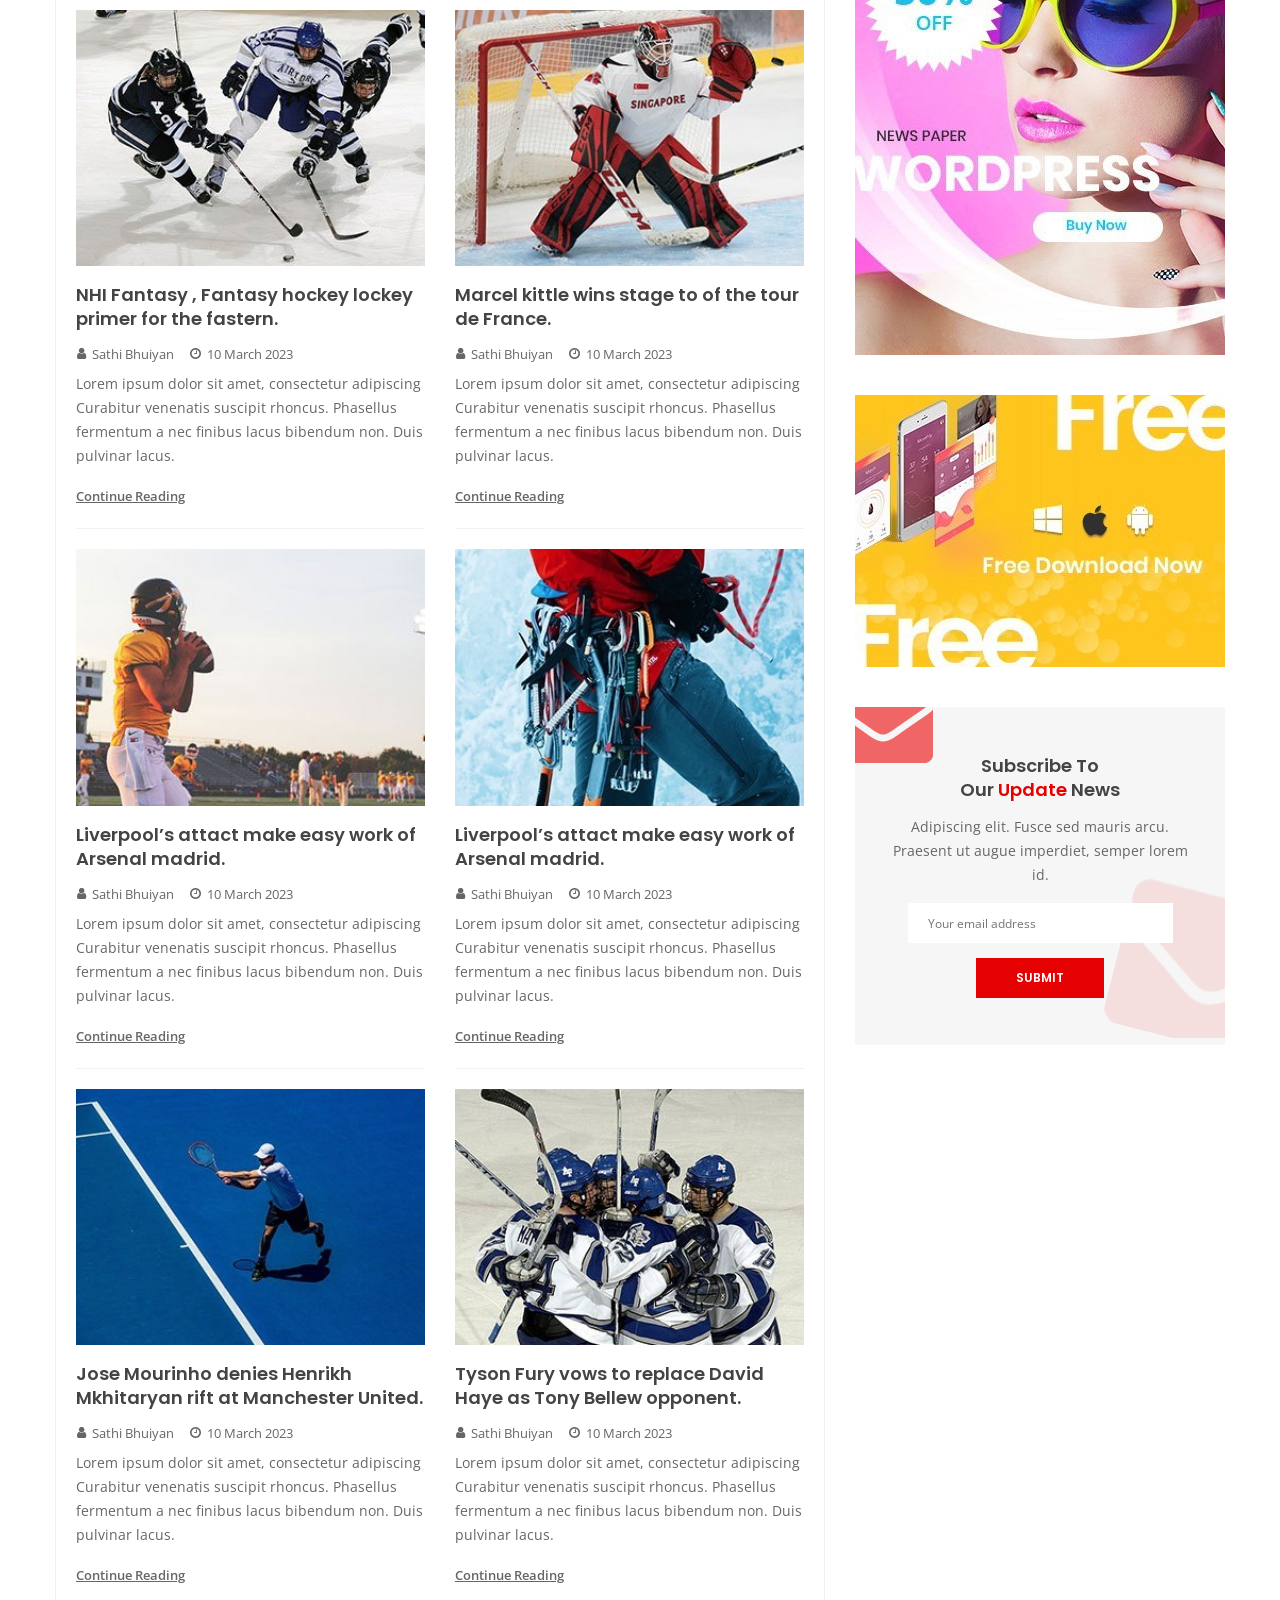
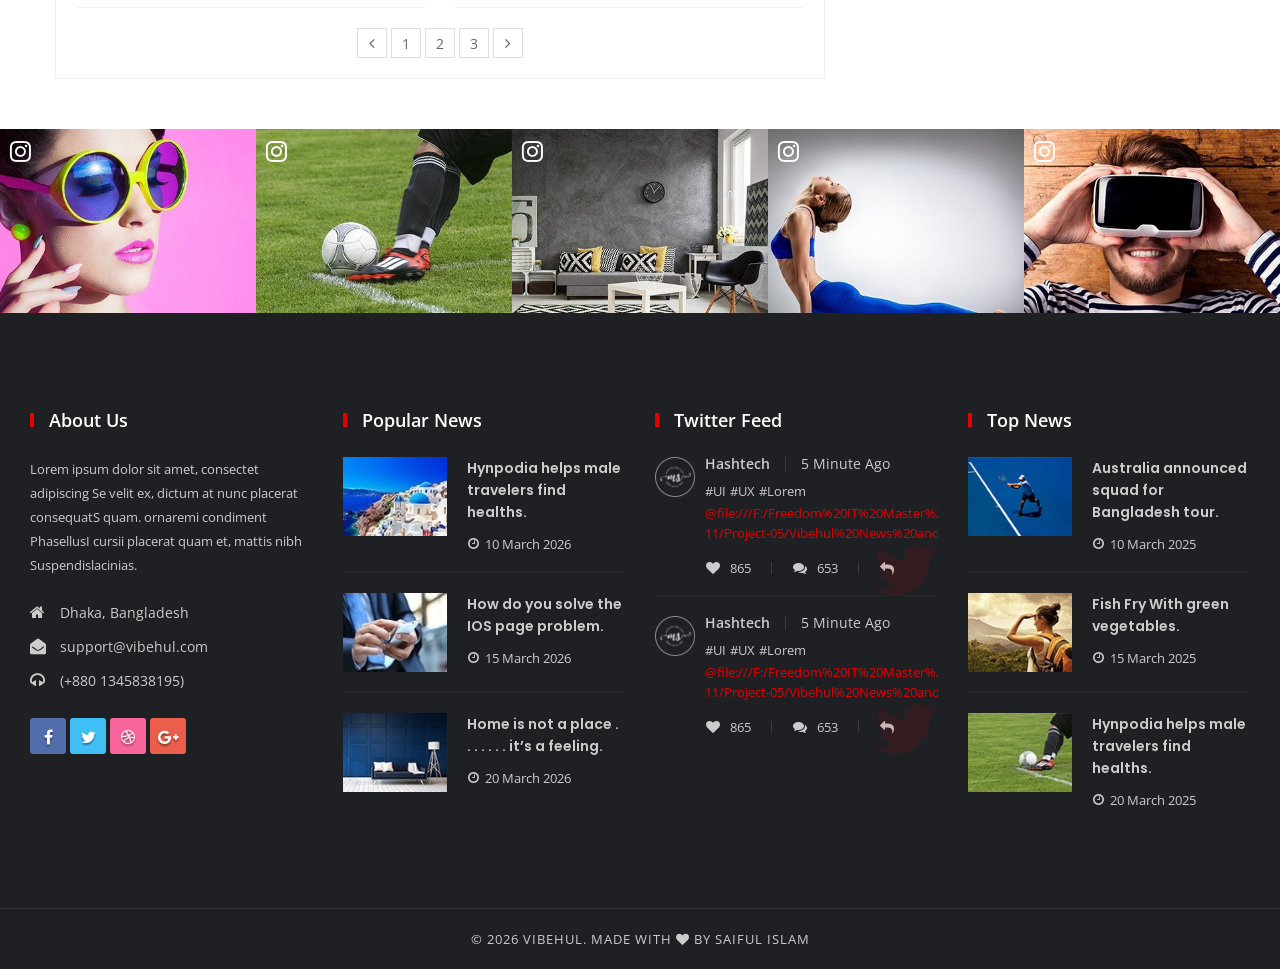
<file: category-sports.html>
<!doctype html>
<html class="no-js" lang="en">



<head>
    <meta charset="utf-8">
    <meta http-equiv="x-ua-compatible" content="ie=edge">
    <title>Vibehul Newspaper & Magazine</title>
    <meta name="description" content="">
    <meta name="viewport" content="width=device-width, initial-scale=1">
    <!-- Favicon -->
    <link rel="shortcut icon" type="image/x-icon" href="img/favicon.ico">
    
    <!-- CSS
	============================================ -->
    <!-- Bootstrap CSS -->
    <link rel="stylesheet" href="css/bootstrap.min.css">
    <!-- Icon Font CSS -->
    <link rel="stylesheet" href="css/font-awesome.min.css">
    <!-- Plugins CSS -->
    <link rel="stylesheet" href="css/plugins.css">
    <!-- ycp -->
    <link rel="stylesheet" href="css/ycp.css">
    <!-- Style CSS -->
    <link rel="stylesheet" href="style.css">
    <!-- Modernizer JS -->
    <script src="js/vendor/modernizr-3.11.2.min.js"></script>
</head>

<body>

<!-- Main Wrapper -->
<div id="main-wrapper">
    
    <!-- Header Top Start -->
    <div class="header-top section">
        <div class="container">
            <div class="row">
               
                <!-- Header Top Links Start -->
                <div class="header-top-links col-md-9 col-6">
                    
                    <!-- Header Links -->
                    <ul class="header-links">
                        <li class="disabled block d-none d-md-block"><a href="#"><i class="fa fa-clock-o"></i> Sunday, March 25, 2026</a></li>
                        <li class="d-none d-md-block"><a href="#"><i class="fa fa-mixcloud"></i> <span class="weather-degrees">20 <span class="unit">c</span> </span> <span class="weather-location">- Sydney</span></a></li>
                        <li><a href="#"><i class="fa fa-user-circle-o"></i>Sign Up</a></li>
                        <li><a href="contact-us.html"><i class="fa fa-headphones"></i>Contact</a></li>
                        <li><a href="blog.html">Blog</a></li>
                    </ul>
                    
                </div><!-- Header Top Links End -->
                
                <!-- Header Top Social Start -->
                <div class="header-top-social col-md-3 col-6">
                    
                    <!-- Header Social -->
                    <div class="header-social">
                        <a href="#"><i class="fa fa-facebook"></i></a>
                        <a href="#"><i class="fa fa-twitter"></i></a>
                        <a href="#"><i class="fa fa-google-plus"></i></a>
                        <a href="#"><i class="fa fa-pinterest-p"></i></a>
                        <a href="#"><i class="fa fa-youtube-play"></i></a>
                        <a href="#"><i class="fa fa-vimeo"></i></a>
                    </div>
                    
                </div><!-- Header Top Social End -->
                
            </div>
        </div>
    </div><!-- Header Top End -->
    
    <!-- Header Start -->
    <div class="header-section section">
        <div class="container">
            <div class="row align-items-center">
               
                <!-- Header Logo -->
                <div class="header-logo col-md-4 d-none d-md-block">
                    <a href="index.html" class="logo"><img src="img/logo.png" alt="Logo"></a>
                </div>
                
                <!-- Header Banner -->
                <div class="header-banner col-md-8 col-12">
                    <div class="banner"><a href="#"><img src="img/banner/header-banner-1.png" alt="Header Banner"></a></div>
                </div>
                
            </div>
        </div>
    </div><!-- Header End -->
    
    <!-- Menu Section Start -->
    <div class="menu-section section bg-dark">
        <div class="container">
            <div class="row">
                <div class="col-12">
                    <div class="menu-section-wrap">

                        <!-- Main Menu Start -->
                        <div class="main-menu float-start d-none d-md-block">
                            <nav>
                                <ul>

                                    <li class="has-dropdown"><a href="index.html">Home</a>
                                        
                                        <!-- Submenu Start -->
                                        <ul class="sub-menu">
                                            <li><a href="index.html">Home One</a></li>
                                            <li><a href="index-2.html">Home Two</a></li>
                                            <li><a href="index-3.html">Home Three</a></li>
                                            <li><a href="index-4.html">Home Four</a></li>
                                        </ul><!-- Submenu End -->
                                        
                                    </li>
                                    <li><a href="category-lifestyle.html">News</a></li>
                                    <li class="active"><a href="category-sports.html">Sports</a></li>
                                    <li class="has-dropdown"><a href="category-lifestyle.html">Lifestyle</a>
                                       
                                        <!-- Mega Menu Start -->
                                        <div class="mega-menu">
                                        
                                            <!-- Menu Tab List Start -->
                                            <ul class="menu-tab-list nav">
                                                <li><a class="active" data-bs-toggle="tab" href="#menu-tab-one">all</a></li>
                                                <li><a data-bs-toggle="tab" href="#menu-tab-two">Beauty</a></li>
                                                <li><a data-bs-toggle="tab" href="#menu-tab-one">travel</a></li>
                                                <li><a data-bs-toggle="tab" href="#menu-tab-two">Interior Design</a></li>
                                                <li><a data-bs-toggle="tab" href="#menu-tab-one">Photography</a></li>
                                                <li><a data-bs-toggle="tab" href="#menu-tab-two">fashion</a></li>
                                                <li><a data-bs-toggle="tab" href="#menu-tab-one">music</a></li>
                                            </ul><!-- Menu Tab List End -->
                                            
                                            <!-- Menu Tab Content Start -->
                                            <div class="tab-content menu-tab-content fix">
                                               
                                                <!-- Menu Tab Pane Start -->
                                                <div class="tab-pane fade show active" id="menu-tab-one">
                                                    <div class="row">

                                                        <!-- Post Start -->
                                                        <div class="post post-small col-lg-3 col-md-4 mb-30">
                                                            <div class="post-wrap">
                                                                <a href="post-details.html" class="image"><img src="img/post/post-136.jpg" alt="Post"></a>
                                                                <div class="content">
                                                                    <h5 class="title"><a href="post-details.html">Marilyn Monroe’s beauty secrets the most</a></h5>
                                                                </div>
                                                            </div>
                                                        </div><!-- Post End -->

                                                        <!-- Post Start -->
                                                        <div class="post post-small col-lg-3 col-md-4 mb-30">
                                                            <div class="post-wrap">
                                                                <a href="post-details.html" class="image"><img src="img/post/post-137.jpg" alt="Post"></a>
                                                                <div class="content">
                                                                    <h5 class="title"><a href="post-details.html">Hynpodia helps fmaletravelers find health.</a></h5>
                                                                </div>
                                                            </div>
                                                        </div><!-- Post End -->

                                                        <!-- Post Start -->
                                                        <div class="post post-small col-lg-3 col-md-4 mb-30">
                                                            <div class="post-wrap">
                                                                <a href="post-details.html" class="image"><img src="img/post/post-138.jpg" alt="Post"></a>
                                                                <div class="content">
                                                                    <h5 class="title"><a href="post-details.html">Upcoming Event 10 Dec at Bonobisree Area.</a></h5>
                                                                </div>
                                                            </div>
                                                        </div><!-- Post End -->

                                                        <!-- Post Start -->
                                                        <div class="post post-small col-lg-3 col-md-4 mb-30">
                                                            <div class="post-wrap">
                                                                <a href="post-details.html" class="image"><img src="img/post/post-139.jpg" alt="Post"></a>
                                                                <div class="content">
                                                                    <h5 class="title"><a href="post-details.html">Upcoming Event 10 Dec at Bonobisree Area.</a></h5>
                                                                </div>
                                                            </div>
                                                        </div><!-- Post End -->

                                                        <!-- Post Start -->
                                                        <div class="post post-small col-lg-3 col-md-4 mb-30">
                                                            <div class="post-wrap">
                                                                <a href="post-details.html" class="image"><img src="img/post/post-140.jpg" alt="Post"></a>
                                                                <div class="content">
                                                                    <h5 class="title"><a href="post-details.html">How do you solve the long tiredness.</a></h5>
                                                                </div>
                                                            </div>
                                                        </div><!-- Post End -->

                                                        <!-- Post Start -->
                                                        <div class="post post-small col-lg-3 col-md-4 mb-30">
                                                            <div class="post-wrap">
                                                                <a href="post-details.html" class="image"><img src="img/post/post-141.jpg" alt="Post"></a>
                                                                <div class="content">
                                                                    <h5 class="title"><a href="post-details.html">Australia announced squad for Bangladesh tour</a></h5>
                                                                </div>
                                                            </div>
                                                        </div><!-- Post End -->

                                                        <!-- Post Start -->
                                                        <div class="post post-small col-lg-3 col-md-4 mb-30">
                                                            <div class="post-wrap">
                                                                <a href="post-details.html" class="image"><img src="img/post/post-142.jpg" alt="Post"></a>
                                                                <div class="content">
                                                                    <h5 class="title"><a href="post-details.html">Fance fry with chicken burger.</a></h5>
                                                                </div>
                                                            </div>
                                                        </div><!-- Post End -->

                                                        <!-- Post Start -->
                                                        <div class="post post-small col-lg-3 col-md-4 mb-30">
                                                            <div class="post-wrap">
                                                                <a href="post-details.html" class="image"><img src="img/post/post-143.jpg" alt="Post"></a>
                                                                <div class="content">
                                                                    <h5 class="title"><a href="post-details.html">Fashion is about some thing that comes . . . . </a></h5>
                                                                </div>
                                                            </div>
                                                        </div><!-- Post End -->

                                                    </div>
                                                </div><!-- Menu Tab Pane End -->
                                               
                                                <!-- Menu Tab Pane Start -->
                                                <div class="tab-pane fade" id="menu-tab-two">
                                                    <div class="row">

                                                        <!-- Post Start -->
                                                        <div class="post post-small col-lg-3 col-md-4 mb-30">
                                                            <div class="post-wrap">
                                                                <a href="post-details.html" class="image"><img src="img/post/post-140.jpg" alt="Post"></a>
                                                                <div class="content">
                                                                    <h5 class="title"><a href="post-details.html">How do you solve the long tiredness.</a></h5>
                                                                </div>
                                                            </div>
                                                        </div><!-- Post End -->

                                                        <!-- Post Start -->
                                                        <div class="post post-small col-lg-3 col-md-4 mb-30">
                                                            <div class="post-wrap">
                                                                <a href="post-details.html" class="image"><img src="img/post/post-141.jpg" alt="Post"></a>
                                                                <div class="content">
                                                                    <h5 class="title"><a href="post-details.html">Australia announced squad for Bangladesh tour</a></h5>
                                                                </div>
                                                            </div>
                                                        </div><!-- Post End -->

                                                        <!-- Post Start -->
                                                        <div class="post post-small col-lg-3 col-md-4 mb-30">
                                                            <div class="post-wrap">
                                                                <a href="post-details.html" class="image"><img src="img/post/post-142.jpg" alt="Post"></a>
                                                                <div class="content">
                                                                    <h5 class="title"><a href="post-details.html">Fance fry with chicken burger.</a></h5>
                                                                </div>
                                                            </div>
                                                        </div><!-- Post End -->

                                                        <!-- Post Start -->
                                                        <div class="post post-small col-lg-3 col-md-4 mb-30">
                                                            <div class="post-wrap">
                                                                <a href="post-details.html" class="image"><img src="img/post/post-143.jpg" alt="Post"></a>
                                                                <div class="content">
                                                                    <h5 class="title"><a href="post-details.html">Fashion is about some thing that comes . . . . </a></h5>
                                                                </div>
                                                            </div>
                                                        </div><!-- Post End -->

                                                        <!-- Post Start -->
                                                        <div class="post post-small col-lg-3 col-md-4 mb-30">
                                                            <div class="post-wrap">
                                                                <a href="post-details.html" class="image"><img src="img/post/post-136.jpg" alt="Post"></a>
                                                                <div class="content">
                                                                    <h5 class="title"><a href="post-details.html">Marilyn Monroe’s beauty secrets the most</a></h5>
                                                                </div>
                                                            </div>
                                                        </div><!-- Post End -->

                                                        <!-- Post Start -->
                                                        <div class="post post-small col-lg-3 col-md-4 mb-30">
                                                            <div class="post-wrap">
                                                                <a href="post-details.html" class="image"><img src="img/post/post-137.jpg" alt="Post"></a>
                                                                <div class="content">
                                                                    <h5 class="title"><a href="post-details.html">Hynpodia helps fmaletravelers find health.</a></h5>
                                                                </div>
                                                            </div>
                                                        </div><!-- Post End -->

                                                        <!-- Post Start -->
                                                        <div class="post post-small col-lg-3 col-md-4 mb-30">
                                                            <div class="post-wrap">
                                                                <a href="post-details.html" class="image"><img src="img/post/post-138.jpg" alt="Post"></a>
                                                                <div class="content">
                                                                    <h5 class="title"><a href="post-details.html">Upcoming Event 10 Dec at Bonobisree Area.</a></h5>
                                                                </div>
                                                            </div>
                                                        </div><!-- Post End -->

                                                        <!-- Post Start -->
                                                        <div class="post post-small col-lg-3 col-md-4 mb-30">
                                                            <div class="post-wrap">
                                                                <a href="post-details.html" class="image"><img src="img/post/post-139.jpg" alt="Post"></a>
                                                                <div class="content">
                                                                    <h5 class="title"><a href="post-details.html">Upcoming Event 10 Dec at Bonobisree Area.</a></h5>
                                                                </div>
                                                            </div>
                                                        </div><!-- Post End -->

                                                    </div>
                                                </div><!-- Menu Tab Pane End -->
                                                
                                            </div><!-- Menu Tab Content End -->
                                       
                                        </div><!-- Mega Menu End -->
                                        
                                    </li>
                                    <li><a href="category-fashion.html">Fashion</a></li>
                                    <li><a href="category-politic.html">politic</a></li>
                                    <li class="has-dropdown"><a href="#">pages</a>
                                        
                                        <!-- Submenu Start -->
                                        <ul class="sub-menu">
                                            <li><a href="blog.html">blog</a></li>
                                            <li><a href="blog-details.html">blog details</a></li>
                                            <li><a href="contact-us.html">contact</a></li>
                                            <li><a href="post-details.html">post details</a></li>
                                        </ul><!-- Submenu End -->
                                        
                                    </li>

                                </ul>
                            </nav>
                        </div><!-- Main Menu Start -->

                        <div class="mobile-logo d-md-none"><a href="index.html"><img src="img/logo-white.png" alt="Logo"></a></div>

                        <!-- Header Search -->
                        <div class="header-search float-end">

                            <!-- Search Toggle -->
                            <button class="header-search-toggle"><i class="fa fa-search"></i></button>

                            <!-- Header Search Form -->
                            <div class="header-search-form">
                                <form action="#">
                                    <input type="text" placeholder="Search Here">
                                </form>
                            </div>

                        </div>
                        
                        <!-- Mobile Menu Wrap -->
                        <div class="mobile-menu-wrap d-none">
                            <nav>
                                <ul>

                                    <li><a href="index.html">Home</a>
                                        
                                        <!-- Submenu Start -->
                                        <ul class="sub-menu">
                                            <li><a href="index.html">Home One</a></li>
                                            <li><a href="index-2.html">Home Two</a></li>
                                            <li><a href="index-3.html">Home Three</a></li>
                                            <li><a href="index-4.html">Home Four</a></li>
                                        </ul><!-- Submenu End -->
                                        
                                    </li>
                                    <li><a href="category-lifestyle.html">News</a></li>
                                    <li class="active"><a href="category-sports.html">Sports</a></li>
                                    <li><a href="category-lifestyle.html">Lifestyle</a>
                                           
                                        <!-- Submenu Start -->
                                        <ul class="sub-menu">
                                            <li><a href="category-fashion.html">Beauty</a></li>
                                            <li><a href="category-lifestyle.html">travel</a></li>
                                            <li><a href="category-sports.html">Interior Design</a></li>
                                            <li><a href="category-lifestyle.html">Photography</a></li>
                                            <li><a href="category-fashion.html">fashion</a></li>
                                            <li><a href="category-sports.html">music</a></li>
                                        </ul><!-- Submenu End -->
                                        
                                    </li>
                                    <li><a href="category-fashion.html">Fashion</a></li>
                                    <li><a href="category-politic.html">politic</a></li>
                                    <li><a href="#">pages</a>
                                        
                                        <!-- Submenu Start -->
                                        <ul class="sub-menu">
                                            <li><a href="blog.html">blog</a></li>
                                            <li><a href="blog-details.html">blog details</a></li>
                                            <li><a href="contact-us.html">contact</a></li>
                                            <li><a href="post-details.html">post details</a></li>
                                        </ul><!-- Submenu End -->
                                        
                                    </li>

                                </ul>
                            </nav>
                        </div>
                        
                        <!-- Mobile Menu -->
                        <div class="mobile-menu"></div>

                    </div>
                </div>
            </div>
        </div>
    </div><!-- Menu Section End -->
    
    <!-- Breaking News Section Start -->
    <div class="breaking-news-section section">
        <div class="container">
            <div class="row">
                <div class="col-12">
                   
                    <!-- Breaking News Wrapper Start -->
                    <div class="breaking-news-wrapper">

                        <!-- Breaking News Title -->
                        <h5 class="breaking-news-title float-start">Breaking News</h5>

                        <!-- Breaking Newsticker Start -->
                        <ul class="breaking-news-ticker float-start">
                            <li><a href="#">Tell me what you today, And i ‘ll tell you who you are!!!</a></li>
                            <li><a href="#">Fashion is about some thing that comes from with in you.</a></li>
                            <li><a href="#">Australia announced squad for Bangladesh tour.</a></li>
                            <li><a href="#">How group of rebel are talking on Banasree epidemic.</a></li>
                        </ul><!-- Breaking Newsticker Start -->

                        <!-- Breaking News Nav -->
                        <div class="breaking-news-nav">
                            <button class="news-ticker-prev"><i class="fa fa-angle-left"></i></button>
                            <button class="news-ticker-next"><i class="fa fa-angle-right"></i></button>
                        </div>
                        
                    </div><!-- Breaking News Wrapper End -->
                    
                </div>
            </div>
        </div>
    </div><!-- Breaking News Section End -->
    
    <!-- Page Banner Section Start -->
    <div class="page-banner-section section mt-30 mb-30">
        <div class="container">
            <div class="row row-1">
               
                <!-- Page Banner Start -->
                <div class="col-lg-8 col-12">
                    <div class="page-banner" style="background-image: url(img/bg/page-banner-sports.jpg)">
                        <h2>Category: <span class="category-sports">sports</span></h2>
                        <ol class="page-breadcrumb">
                            <li><a href="#">Home</a></li>
                            <li class="active">lifestyle</li>
                        </ol>
                        <p>Vestibulum vulputate sit amet orci sed egestas. Integer lobortis metus in cursus moll condimentum arcu in diam pharetra, nec vehicula urna vehicula. Nullam iaculis odio orci, ut tristique nibh ultrices vitae. Praesent sit amet mauris iaculis, </p>
                    </div>
                </div><!-- Page Banner End -->
                
                <div class="page-banner-image col-lg-4 col-12 d-none d-lg-block"><img src="img/banner/page-banner-sports.jpg" alt="Page Banner Image"></div>
                
            </div>
        </div>
    </div><!-- Page Banner Section End -->
    
    <!-- Popular Section Start -->
    <div class="popular-section section bg-dark pt-50 pb-50">
        <div class="container">
            <div class="row">
                <div class="col">
                    
                    <!-- Popular Post Slider Start -->
                    <div class="popular-post-slider">

                        <!-- Overlay Post Start -->
                        <div class="post post-overlay gradient-overlay-2">
                            <div class="post-wrap">

                                <!-- Image -->
                                <div class="image"><img src="img/post/post-121.jpg" alt="post"></div>

                                <!-- Content -->
                                <div class="content">

                                    <!-- Title -->
                                    <h4 class="title"><a href="post-details.html">Jets Name Alex Mccown starting quarter back.</a></h4>

                                    <!-- Meta -->
                                    <div class="meta fix">
                                        <span class="meta-item date"><i class="fa fa-clock-o"></i>10 March 2023</span>
                                    </div>

                                </div>

                            </div>
                        </div><!-- Overlay Post End -->

                        <!-- Overlay Post Start -->
                        <div class="post post-overlay gradient-overlay-6">
                            <div class="post-wrap">

                                <!-- Image -->
                                <div class="image"><img src="img/post/post-122.jpg" alt="post"></div>

                                <!-- Content -->
                                <div class="content">

                                    <!-- Title -->
                                    <h4 class="title"><a href="post-details.html">Messi one of the greatest footballers off all time, If not the greatest.</a></h4>

                                    <!-- Meta -->
                                    <div class="meta fix">
                                        <span class="meta-item date"><i class="fa fa-clock-o"></i>10 March 2023</span>
                                    </div>

                                </div>

                            </div>
                        </div><!-- Overlay Post End -->

                        <!-- Overlay Post Start -->
                        <div class="post post-overlay gradient-overlay-5">
                            <div class="post-wrap">

                                <!-- Image -->
                                <div class="image"><img src="img/post/post-123.jpg" alt="post"></div>

                                <!-- Content -->
                                <div class="content">

                                    <!-- Title -->
                                    <h4 class="title"><a href="post-details.html">Norkshire chosen as 2022 road word word champainship host.</a></h4>

                                    <!-- Meta -->
                                    <div class="meta fix">
                                        <span class="meta-item date"><i class="fa fa-clock-o"></i>10 March 2023</span>
                                    </div>

                                </div>

                            </div>
                        </div><!-- Overlay Post End -->

                        <!-- Overlay Post Start -->
                        <div class="post post-overlay gradient-overlay-3">
                            <div class="post-wrap">

                                <!-- Image -->
                                <div class="image"><img src="img/post/post-122.jpg" alt="post"></div>

                                <!-- Content -->
                                <div class="content">

                                    <!-- Title -->
                                    <h4 class="title"><a href="post-details.html">Messi one of the greatest footballers off all time, If not the greatest.</a></h4>

                                    <!-- Meta -->
                                    <div class="meta fix">
                                        <span class="meta-item date"><i class="fa fa-clock-o"></i>10 March 2023</span>
                                    </div>

                                </div>

                            </div>
                        </div><!-- Overlay Post End -->
                        
                    </div><!-- Popular Post Slider End -->
                    
                </div>
            </div>
        </div>
    </div><!-- Popular Section End -->
    
    <!-- Post Section Start -->
    <div class="post-section section mt-50">
        <div class="container">
            
            <!-- Feature Post Row Start -->
            <div class="row">
                
                <div class="col-lg-8 col-12 mb-50">
                    
                    <!-- Post Block Wrapper Start -->
                    <div class="post-block-wrapper">
                        
                        <!-- Post Block Body Start -->
                        <div class="body">
                            <div class="row">

                                <!-- Post Start -->
                                <div class="post sports-post post-separator-border col-md-6 col-12">
                                    <div class="post-wrap">

                                        <!-- Image -->
                                        <a class="image" href="post-details.html"><img src="img/post/post-124.jpg" alt="post"></a>

                                        <!-- Content -->
                                        <div class="content">

                                            <!-- Title -->
                                            <h4 class="title"><a href="post-details.html">Rain stops play after roach romoves Malan. </a></h4>

                                            <!-- Meta -->
                                            <div class="meta fix">
                                                <a href="#" class="meta-item author"><i class="fa fa-user"></i>Sathi Bhuiyan</a>
                                                <span class="meta-item date"><i class="fa fa-clock-o"></i>10 March 2023</span>
                                            </div>

                                            <!-- Description -->
                                            <p>Lorem ipsum dolor sit amet, consectetur adipiscing  Curabitur venenatis suscipit rhoncus. Phasellus fermentum a nec finibus lacus bibendum non. Duis pulvinar lacus.</p>

                                            <!-- Read More -->
                                            <a href="post-details.html" class="read-more">continue reading</a>

                                        </div>

                                    </div>
                                </div><!-- Post End -->

                                <!-- Post Start -->
                                <div class="post sports-post post-separator-border col-md-6 col-12">
                                    <div class="post-wrap">

                                        <!-- Image -->
                                        <a class="image" href="post-details.html"><img src="img/post/post-125.jpg" alt="post"></a>

                                        <!-- Content -->
                                        <div class="content">

                                            <!-- Title -->
                                            <h4 class="title"><a href="post-details.html">Vandeweghe: Main focus to not give free points.</a></h4>

                                            <!-- Meta -->
                                            <div class="meta fix">
                                                <a href="#" class="meta-item author"><i class="fa fa-user"></i>Sathi Bhuiyan</a>
                                                <span class="meta-item date"><i class="fa fa-clock-o"></i>10 March 2023</span>
                                            </div>

                                            <!-- Description -->
                                            <p>Lorem ipsum dolor sit amet, consectetur adipiscing  Curabitur venenatis suscipit rhoncus. Phasellus fermentum a nec finibus lacus bibendum non. Duis pulvinar lacus.</p>

                                            <!-- Read More -->
                                            <a href="post-details.html" class="read-more">continue reading</a>

                                        </div>

                                    </div>
                                </div><!-- Post End -->

                                <!-- Post Start -->
                                <div class="post sports-post post-separator-border col-md-6 col-12">
                                    <div class="post-wrap">

                                        <!-- Image -->
                                        <a class="image" href="post-details.html"><img src="img/post/post-126.jpg" alt="post"></a>

                                        <!-- Content -->
                                        <div class="content">

                                            <!-- Title -->
                                            <h4 class="title"><a href="post-details.html">NHI Fantasy , Fantasy hockey lockey primer for the fastern.</a></h4>

                                            <!-- Meta -->
                                            <div class="meta fix">
                                                <a href="#" class="meta-item author"><i class="fa fa-user"></i>Sathi Bhuiyan</a>
                                                <span class="meta-item date"><i class="fa fa-clock-o"></i>10 March 2023</span>
                                            </div>

                                            <!-- Description -->
                                            <p>Lorem ipsum dolor sit amet, consectetur adipiscing  Curabitur venenatis suscipit rhoncus. Phasellus fermentum a nec finibus lacus bibendum non. Duis pulvinar lacus.</p>

                                            <!-- Read More -->
                                            <a href="post-details.html" class="read-more">continue reading</a>

                                        </div>

                                    </div>
                                </div><!-- Post End -->

                                <!-- Post Start -->
                                <div class="post sports-post post-separator-border col-md-6 col-12">
                                    <div class="post-wrap">

                                        <!-- Image -->
                                        <a class="image" href="post-details.html"><img src="img/post/post-127.jpg" alt="post"></a>

                                        <!-- Content -->
                                        <div class="content">

                                            <!-- Title -->
                                            <h4 class="title"><a href="post-details.html">Marcel kittle wins stage to of the tour de France.</a></h4>

                                            <!-- Meta -->
                                            <div class="meta fix">
                                                <a href="#" class="meta-item author"><i class="fa fa-user"></i>Sathi Bhuiyan</a>
                                                <span class="meta-item date"><i class="fa fa-clock-o"></i>10 March 2023</span>
                                            </div>

                                            <!-- Description -->
                                            <p>Lorem ipsum dolor sit amet, consectetur adipiscing  Curabitur venenatis suscipit rhoncus. Phasellus fermentum a nec finibus lacus bibendum non. Duis pulvinar lacus.</p>

                                            <!-- Read More -->
                                            <a href="post-details.html" class="read-more">continue reading</a>

                                        </div>

                                    </div>
                                </div><!-- Post End -->

                                <!-- Post Start -->
                                <div class="post sports-post post-separator-border col-md-6 col-12">
                                    <div class="post-wrap">

                                        <!-- Image -->
                                        <a class="image" href="post-details.html"><img src="img/post/post-128.jpg" alt="post"></a>

                                        <!-- Content -->
                                        <div class="content">

                                            <!-- Title -->
                                            <h4 class="title"><a href="post-details.html">Liverpool’s attact make easy work of Arsenal madrid.</a></h4>

                                            <!-- Meta -->
                                            <div class="meta fix">
                                                <a href="#" class="meta-item author"><i class="fa fa-user"></i>Sathi Bhuiyan</a>
                                                <span class="meta-item date"><i class="fa fa-clock-o"></i>10 March 2023</span>
                                            </div>

                                            <!-- Description -->
                                            <p>Lorem ipsum dolor sit amet, consectetur adipiscing  Curabitur venenatis suscipit rhoncus. Phasellus fermentum a nec finibus lacus bibendum non. Duis pulvinar lacus.</p>

                                            <!-- Read More -->
                                            <a href="post-details.html" class="read-more">continue reading</a>

                                        </div>

                                    </div>
                                </div><!-- Post End -->

                                <!-- Post Start -->
                                <div class="post sports-post post-separator-border col-md-6 col-12">
                                    <div class="post-wrap">

                                        <!-- Image -->
                                        <a class="image" href="post-details.html"><img src="img/post/post-129.jpg" alt="post"></a>

                                        <!-- Content -->
                                        <div class="content">

                                            <!-- Title -->
                                            <h4 class="title"><a href="post-details.html">Liverpool’s attact make easy work of Arsenal madrid.</a></h4>

                                            <!-- Meta -->
                                            <div class="meta fix">
                                                <a href="#" class="meta-item author"><i class="fa fa-user"></i>Sathi Bhuiyan</a>
                                                <span class="meta-item date"><i class="fa fa-clock-o"></i>10 March 2023</span>
                                            </div>

                                            <!-- Description -->
                                            <p>Lorem ipsum dolor sit amet, consectetur adipiscing  Curabitur venenatis suscipit rhoncus. Phasellus fermentum a nec finibus lacus bibendum non. Duis pulvinar lacus.</p>

                                            <!-- Read More -->
                                            <a href="post-details.html" class="read-more">continue reading</a>

                                        </div>

                                    </div>
                                </div><!-- Post End -->

                                <!-- Post Start -->
                                <div class="post sports-post post-separator-border col-md-6 col-12">
                                    <div class="post-wrap">

                                        <!-- Image -->
                                        <a class="image" href="post-details.html"><img src="img/post/post-130.jpg" alt="post"></a>

                                        <!-- Content -->
                                        <div class="content">

                                            <!-- Title -->
                                            <h4 class="title"><a href="post-details.html">Jose Mourinho denies Henrikh Mkhitaryan rift at Manchester United.</a></h4>

                                            <!-- Meta -->
                                            <div class="meta fix">
                                                <a href="#" class="meta-item author"><i class="fa fa-user"></i>Sathi Bhuiyan</a>
                                                <span class="meta-item date"><i class="fa fa-clock-o"></i>10 March 2023</span>
                                            </div>

                                            <!-- Description -->
                                            <p>Lorem ipsum dolor sit amet, consectetur adipiscing  Curabitur venenatis suscipit rhoncus. Phasellus fermentum a nec finibus lacus bibendum non. Duis pulvinar lacus.</p>

                                            <!-- Read More -->
                                            <a href="post-details.html" class="read-more">continue reading</a>

                                        </div>

                                    </div>
                                </div><!-- Post End -->

                                <!-- Post Start -->
                                <div class="post sports-post post-separator-border col-md-6 col-12">
                                    <div class="post-wrap">

                                        <!-- Image -->
                                        <a class="image" href="post-details.html"><img src="img/post/post-131.jpg" alt="post"></a>

                                        <!-- Content -->
                                        <div class="content">

                                            <!-- Title -->
                                            <h4 class="title"><a href="post-details.html">Tyson Fury vows to replace David Haye as Tony Bellew opponent.</a></h4>

                                            <!-- Meta -->
                                            <div class="meta fix">
                                                <a href="#" class="meta-item author"><i class="fa fa-user"></i>Sathi Bhuiyan</a>
                                                <span class="meta-item date"><i class="fa fa-clock-o"></i>10 March 2023</span>
                                            </div>

                                            <!-- Description -->
                                            <p>Lorem ipsum dolor sit amet, consectetur adipiscing  Curabitur venenatis suscipit rhoncus. Phasellus fermentum a nec finibus lacus bibendum non. Duis pulvinar lacus.</p>

                                            <!-- Read More -->
                                            <a href="post-details.html" class="read-more">continue reading</a>

                                        </div>

                                    </div>
                                </div><!-- Post End -->

                                <div class="page-pagination text-center col-12">
                                    <ul>
                                        <li><a href="#"><i class="fa fa-angle-left"></i></a></li>
                                        <li class="active"><a href="#">1</a></li>
                                        <li><a href="#">2</a></li>
                                        <li><a href="#">3</a></li>
                                        <li><a href="#"><i class="fa fa-angle-right"></i></a></li>
                                    </ul>
                                </div>
                                
                            </div>
                        </div><!-- Post Block Body End -->
                        
                    </div><!-- Post Block Wrapper End -->
                    
                </div>
                
                <!-- Sidebar Start -->
                <div class="col-lg-4 col-12 mb-50">
                    <div class="row">
                       
                        <!-- Single Sidebar -->
                        <div class="single-sidebar col-lg-12 col-md-6 col-12">

                            <!-- Sidebar Block Wrapper -->
                            <div class="sidebar-block-wrapper">

                                <!-- Sidebar Block Head Start -->
                                <div class="head feature-head">

                                    <!-- Title -->
                                    <h4 class="title">Follow Us</h4>

                                </div><!-- Sidebar Block Head End -->

                                <!-- Sidebar Block Body Start -->
                                <div class="body">

                                    <div class="sidebar-social-follow">
                                        <div>
                                            <a href="#" class="facebook">
                                                <i class="fa fa-facebook"></i>
                                                <h3>40,583</h3>
                                                <span>Fans</span>
                                            </a>
                                        </div>
                                        <div>
                                            <a href="#" class="google-plus">
                                                <i class="fa fa-google-plus"></i>
                                                <h3>36,857</h3>
                                                <span>Followers</span>
                                            </a>
                                        </div>
                                        <div>
                                            <a href="#" class="twitter">
                                                <i class="fa fa-twitter"></i>
                                                <h3>50,883</h3>
                                                <span>Followers</span>
                                            </a>
                                        </div>
                                        <div>
                                            <a href="#" class="dribbble">
                                                <i class="fa fa-dribbble"></i>
                                                <h3>4,743</h3>
                                                <span>Followers</span>
                                            </a>
                                        </div>
                                    </div>

                                </div><!-- Sidebar Block Body End -->

                            </div>

                        </div>

                        <!-- Single Sidebar -->
                        <div class="single-sidebar col-lg-12 col-md-6 col-12">

                            <!-- Sidebar Banner -->
                            <a href="#" class="sidebar-banner"><img src="img/banner/sidebar-banner-1.jpg" alt="Sidebar Banner"></a>

                        </div>

                        <!-- Single Sidebar -->
                        <div class="single-sidebar col-lg-12 col-md-6 col-12">

                            <!-- Sidebar Banner -->
                            <a href="#" class="sidebar-banner"><img src="img/banner/sidebar-banner-2.jpg" alt="Sidebar Banner"></a>

                        </div>

                        <!-- Single Sidebar -->
                        <div class="single-sidebar col-lg-12 col-md-6 col-12">

                            <div class="sidebar-subscribe">
                                <h4>Subscribe To <br>Our <span>Update</span> News</h4>
                                <p>Adipiscing elit. Fusce sed mauris arcu. Praesent ut augue imperdiet, semper lorem id.</p>
                                <!-- Newsletter Form -->
                                <form action="#" method="post" id="mc-embedded-subscribe-form" name="mc-embedded-subscribe-form" class="subscribe-form validate" target="_blank" novalidate>
                                    <div id="mc_embed_signup_scroll">
                                        <label for="mce-EMAIL" class="d-none">Subscribe to our mailing list</label>
                                        <input type="email" value="" name="EMAIL" class="email" id="mce-EMAIL" placeholder="Your email address" required>
                                        <!-- real people should not fill this in and expect good things - do not remove this or risk form bot signups-->
                                        <div style="position: absolute; left: -5000px;" aria-hidden="true"><input type="text" name="b_6bbb9b6f5827bd842d9640c82_05d85f18ef" tabindex="-1" value=""></div>
                                        <button type="submit" name="subscribe" id="mc-embedded-subscribe" class="button">submit</button>
                                    </div>
                                </form>
                            </div>

                        </div>
                        
                    </div>
                </div><!-- Sidebar End -->
                
            </div><!-- Feature Post Row End -->
            
        </div>
    </div><!-- Post Section End -->
    
    <!-- Instagram Section Start -->
    <div class="instagram-section section">
        <div class="container-fluid ps-0 pe-0">
                
            <!-- Full Width Instagram Carousel Start -->
            <div class="fullwidth-instagram-carousel instagram-carousel">
                
                <a href="#" class="instagram-item"><img src="img/instagram/1.jpg" alt="instagram"></a>
                <a href="#" class="instagram-item"><img src="img/instagram/2.jpg" alt="instagram"></a>
                <a href="#" class="instagram-item"><img src="img/instagram/3.jpg" alt="instagram"></a>
                <a href="#" class="instagram-item"><img src="img/instagram/4.jpg" alt="instagram"></a>
                <a href="#" class="instagram-item"><img src="img/instagram/5.jpg" alt="instagram"></a>
                <a href="#" class="instagram-item"><img src="img/instagram/6.jpg" alt="instagram"></a>
                
            </div><!-- Full Width Instagram Carousel End -->
        </div>
    </div><!-- Instagram Section End -->
    
    <!-- Footer Top Section Start -->
    <div class="footer-top-section section bg-dark">
        <div class="container-fluid">
            <div class="row">
                
                <!-- Footer Widget Start -->
                <div class="footer-widget col-xl-3 col-md-6 col-12 mb-60">
                    
                    <!-- Title -->
                    <h4 class="widget-title">About Us</h4>
                    
                    <div class="content fix">
                        <p>Lorem ipsum dolor sit amet, consectet adipiscing Se velit ex, dictum at nunc  placerat consequatS quam. ornaremi condiment PhasellusI  cursii placerat quam et, mattis nibh Suspendislacinias.</p>
                        
                        <!-- Footer Contact -->
                        <ol class="footer-contact">
                            <li><i class="fa fa-home"></i>Dhaka, Bangladesh</li>
                            <li><i class="fa fa-envelope-open"></i>support@vibehul.com</li>
                            <li><i class="fa fa-headphones"></i>(+880 1345838195)</li>
                        </ol>
                        
                        <!-- Footer Social -->
                        <div class="footer-social">
                            <a href="#" class="facebook"><i class="fa fa-facebook"></i></a>
                            <a href="#" class="twitter"><i class="fa fa-twitter"></i></a>
                            <a href="#" class="dribbble"><i class="fa fa-dribbble"></i></a>
                            <a href="#" class="google-plus"><i class="fa fa-google-plus"></i></a>
                        </div>
                        
                    </div>
                    
                </div><!-- Footer Widget End -->
                
                <!-- Footer Widget Start -->
                <div class="footer-widget col-xl-3 col-md-6 col-12 mb-60">
                    
                    <!-- Title -->
                    <h4 class="widget-title">popular News</h4>
                    
                    <!-- Footer Widget Post Start -->
                    <div class="footer-widget-post">
                        <div class="post-wrap">
                            
                            <!-- Image -->
                            <a href="post-details.html" class="image"><img src="img/post/post-33.jpg" alt="Post"></a>
                            
                            <!-- Content -->
                            <div class="content">

                                <!-- Title -->
                                <h5 class="title"><a href="post-details.html">Hynpodia helps male travelers find healths.</a></h5>

                                <!-- Meta -->
                                <div class="meta fix">
                                    <span class="meta-item date"><i class="fa fa-clock-o"></i>10 March 2026</span>
                                </div>

                            </div>
                            
                        </div>
                    </div><!-- Footer Widget Post ENd -->
                    
                    <!-- Footer Widget Post Start -->
                    <div class="footer-widget-post">
                        <div class="post-wrap">
                            
                            <!-- Image -->
                            <a href="post-details.html" class="image"><img src="img/post/post-34.jpg" alt="Post"></a>
                            
                            <!-- Content -->
                            <div class="content">

                                <!-- Title -->
                                <h5 class="title"><a href="post-details.html">How do you solve the IOS page problem.</a></h5>

                                <!-- Meta -->
                                <div class="meta fix">
                                    <span class="meta-item date"><i class="fa fa-clock-o"></i>15 March 2026</span>
                                </div>

                            </div>
                            
                        </div>
                    </div><!-- Footer Widget Post End -->
                    
                    <!-- Footer Widget Post Start -->
                    <div class="footer-widget-post">
                        <div class="post-wrap">
                            
                            <!-- Image -->
                            <a href="post-details.html" class="image"><img src="img/post/post-35.jpg" alt="Post"></a>
                            
                            <!-- Content -->
                            <div class="content">

                                <!-- Title -->
                                <h5 class="title"><a href="post-details.html">Home is not a place . . . . . .  . it’s a feeling.</a></h5>

                                <!-- Meta -->
                                <div class="meta fix">
                                    <span class="meta-item date"><i class="fa fa-clock-o"></i>20 March 2026</span>
                                </div>

                            </div>
                            
                        </div>
                    </div><!-- Footer Widget Post End -->
                    
                </div><!-- Footer Widget End -->
                
                <!-- Footer Widget Start -->
                <div class="footer-widget col-xl-3 col-md-6 col-12 mb-60">
                    
                    <h4 class="widget-title">Twitter Feed</h4>
                    
                    <!-- Single Tweet Start -->
                    <div class="single-tweet">
                       
                        <!-- Image -->
                        <a href="#" class="image"><img src="img/tweets/1.png" alt="Author Image"></a>
                        <!-- Content -->
                        <div class="content fix">
                            <!-- Head -->
                            <div class="head"><h5><a href="#">Hashtech</a></h5><span>5 Minute Ago</span></div>
                            <!-- Tags -->
                            <div class="tags">
                                <a href="#">#UI</a>
                                <a href="#">#UX</a>
                                <a href="#">#Lorem</a>
                            </div>
                            <!-- Links -->
                            <div class="links"><a href="#">@file:///F:/Freedom%20IT%20Master%20Class/Web%20Design%20and%20Development%20Course/Class-11/Project-05/Vibehul%20News%20and%20Magagine/htmldemo.net/khobor/khobor/index.html#</a></div>
                            <!-- Meta -->
                            <ul class="meta">
                                <li><a href="#"><i class="fa fa-heart"></i> 865</a></li>
                                <li><a href="#"><i class="fa fa-comments"></i> 653</a></li>
                                <li><a href="#"><i class="fa fa-reply"></i></a></li>
                            </ul>
                        </div>
                        
                    </div><!-- Single Tweet End -->
                    
                    <!-- Single Tweet Start -->
                    <div class="single-tweet">
                       
                        <!-- Image -->
                        <a href="#" class="image"><img src="img/tweets/1.png" alt="Author Image"></a>
                        <!-- Content -->
                        <div class="content fix">
                            <!-- Head -->
                            <div class="head"><h5><a href="#">Hashtech</a></h5><span>5 Minute Ago</span></div>
                            <!-- Tags -->
                            <div class="tags">
                                <a href="#">#UI</a>
                                <a href="#">#UX</a>
                                <a href="#">#Lorem</a>
                            </div>
                            <!-- Links -->
                            <div class="links"><a href="#">@file:///F:/Freedom%20IT%20Master%20Class/Web%20Design%20and%20Development%20Course/Class-11/Project-05/Vibehul%20News%20and%20Magagine/htmldemo.net/khobor/khobor/index.html#</a></div>
                            <!-- Meta -->
                            <ul class="meta">
                                <li><a href="#"><i class="fa fa-heart"></i> 865</a></li>
                                <li><a href="#"><i class="fa fa-comments"></i> 653</a></li>
                                <li><a href="#"><i class="fa fa-reply"></i></a></li>
                            </ul>
                        </div>
                        
                    </div><!-- Single Tweet End -->
                    
                </div><!-- Footer Widget End -->
                
                <!-- Footer Widget Start -->
                <div class="footer-widget col-xl-3 col-md-6 col-12 mb-60">
                    
                    <!-- Title -->
                    <h4 class="widget-title">Top News</h4>
                    
                    <!-- Footer Widget Post Start -->
                    <div class="footer-widget-post">
                        <div class="post-wrap">
                            
                            <!-- Image -->
                            <a href="post-details.html" class="image"><img src="img/post/post-14.jpg" alt="Post"></a>
                            
                            <!-- Content -->
                            <div class="content">

                                <!-- Title -->
                                <h5 class="title"><a href="post-details.html">Australia announced squad for Bangladesh tour.</a></h5>

                                <!-- Meta -->
                                <div class="meta fix">
                                    <span class="meta-item date"><i class="fa fa-clock-o"></i>10 March 2025</span>
                                </div>

                            </div>
                            
                        </div>
                    </div><!-- Footer Widget Post ENd -->
                    
                    <!-- Footer Widget Post Start -->
                    <div class="footer-widget-post">
                        <div class="post-wrap">
                            
                            <!-- Image -->
                            <a href="post-details.html" class="image"><img src="img/post/post-23.jpg" alt="Post"></a>
                            
                            <!-- Content -->
                            <div class="content">

                                <!-- Title -->
                                <h5 class="title"><a href="post-details.html">Fish Fry With green vegetables.</a></h5>

                                <!-- Meta -->
                                <div class="meta fix">
                                    <span class="meta-item date"><i class="fa fa-clock-o"></i>15 March 2025</span>
                                </div>

                            </div>
                            
                        </div>
                    </div><!-- Footer Widget Post End -->
                    
                    <!-- Footer Widget Post Start -->
                    <div class="footer-widget-post">
                        <div class="post-wrap">
                            
                            <!-- Image -->
                            <a href="post-details.html" class="image"><img src="img/post/post-40.jpg" alt="Post"></a>
                            
                            <!-- Content -->
                            <div class="content">

                                <!-- Title -->
                                <h5 class="title"><a href="post-details.html">Hynpodia helps male travelers find healths.</a></h5>

                                <!-- Meta -->
                                <div class="meta fix">
                                    <span class="meta-item date"><i class="fa fa-clock-o"></i>20 March 2025</span>
                                </div>

                            </div>
                            
                        </div>
                    </div><!-- Footer Widget Post End -->
                    
                </div><!-- Footer Widget End -->
                
            </div>
        </div>
    </div><!-- Footer Top Section End -->
    
    <!-- Footer Bottom Section Start -->
    <div class="footer-bottom-section section bg-dark">
        <div class="container">
            <div class="row">
                
                <!-- Copyright Start -->
                <div class="copyright text-center col">
                    <p>© 2026 Vibehul. Made with <i class="fa fa-heart heart-icon"></i> By <a target="_blank" href="https://hasthemes.com/">Saiful Islam</a></p>
                </div><!-- Copyright End -->
                
            </div>
        </div>
    </div><!-- Footer Bottom Section End -->
    
    
</div>


<!-- JS
============================================ -->

<!-- jQuery JS -->
<script src="js/vendor/jquery-3.6.0.min.js"></script>
<script src="js/vendor/jquery-migrate-3.3.2.min.js"></script>
<!-- Bootstrap JS -->
<script src="js/bootstrap.bundle.min.js"></script>
<!-- Plugins JS -->
<script src="js/plugins.js"></script>
<!-- ycp JS -->
<script src="js/ycp.js"></script>
<!-- Main JS -->
<script src="js/main.js"></script>

</body>



</html>
</file>
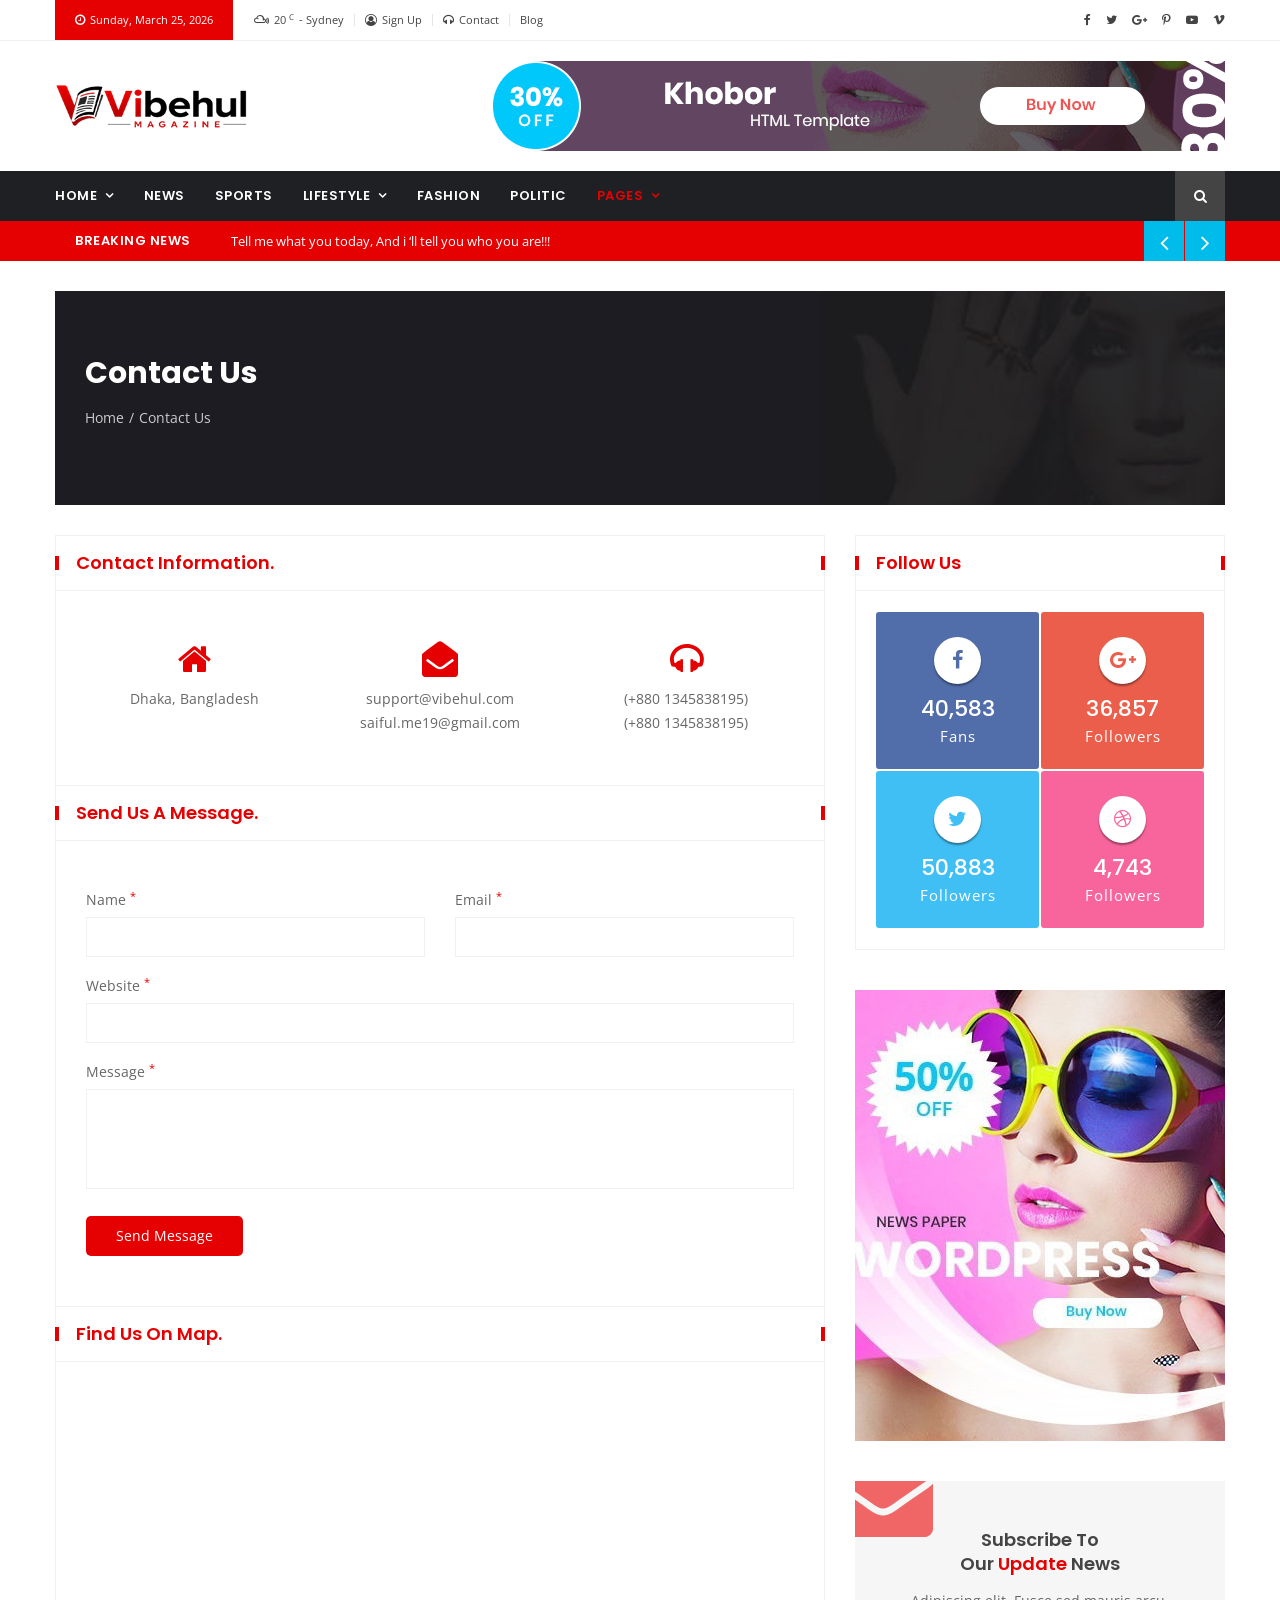
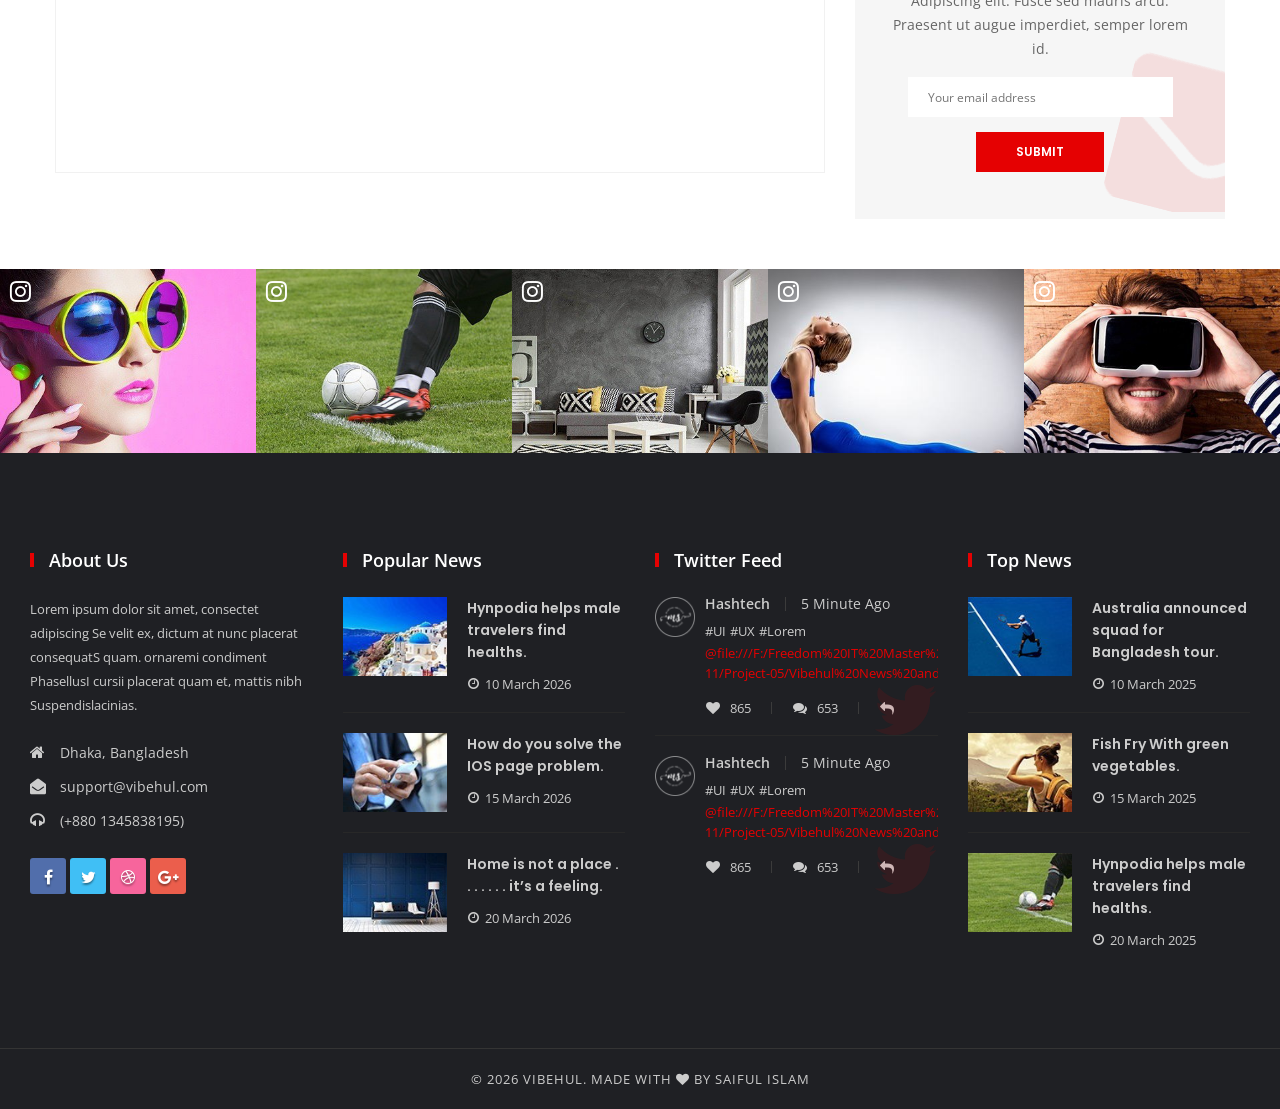
<file: contact-us.html>
<!doctype html>
<html class="no-js" lang="en">



<head>
    <meta charset="utf-8">
    <meta http-equiv="x-ua-compatible" content="ie=edge">
    <title>Vibehul Newspaper & Magazine</title>
    <meta name="description" content="">
    <meta name="viewport" content="width=device-width, initial-scale=1">
    <!-- Favicon -->
    <link rel="shortcut icon" type="image/x-icon" href="img/favicon.ico">
    
    <!-- CSS
	============================================ -->
    <!-- Bootstrap CSS -->
    <link rel="stylesheet" href="css/bootstrap.min.css">
    <!-- Icon Font CSS -->
    <link rel="stylesheet" href="css/font-awesome.min.css">
    <!-- Plugins CSS -->
    <link rel="stylesheet" href="css/plugins.css">
    <!-- ycp -->
    <link rel="stylesheet" href="css/ycp.css">
    <!-- Style CSS -->
    <link rel="stylesheet" href="style.css">
    <!-- Modernizer JS -->
    <script src="js/vendor/modernizr-3.11.2.min.js"></script>
</head>

<body>

<!-- Main Wrapper -->
<div id="main-wrapper">
    
    <!-- Header Top Start -->
    <div class="header-top section">
        <div class="container">
            <div class="row">
               
                <!-- Header Top Links Start -->
                <div class="header-top-links col-md-9 col-6">
                    
                    <!-- Header Links -->
                    <ul class="header-links">
                        <li class="disabled block d-none d-md-block"><a href="#"><i class="fa fa-clock-o"></i> Sunday, March 25, 2026</a></li>
                        <li class="d-none d-md-block"><a href="#"><i class="fa fa-mixcloud"></i> <span class="weather-degrees">20 <span class="unit">c</span> </span> <span class="weather-location">- Sydney</span></a></li>
                        <li><a href="#"><i class="fa fa-user-circle-o"></i>Sign Up</a></li>
                        <li><a href="contact-us.html"><i class="fa fa-headphones"></i>Contact</a></li>
                        <li><a href="blog.html">Blog</a></li>
                    </ul>
                    
                </div><!-- Header Top Links End -->
                
                <!-- Header Top Social Start -->
                <div class="header-top-social col-md-3 col-6">
                    
                    <!-- Header Social -->
                    <div class="header-social">
                        <a href="#"><i class="fa fa-facebook"></i></a>
                        <a href="#"><i class="fa fa-twitter"></i></a>
                        <a href="#"><i class="fa fa-google-plus"></i></a>
                        <a href="#"><i class="fa fa-pinterest-p"></i></a>
                        <a href="#"><i class="fa fa-youtube-play"></i></a>
                        <a href="#"><i class="fa fa-vimeo"></i></a>
                    </div>
                    
                </div><!-- Header Top Social End -->
                
            </div>
        </div>
    </div><!-- Header Top End -->
    
    <!-- Header Start -->
    <div class="header-section section">
        <div class="container">
            <div class="row align-items-center">
               
                <!-- Header Logo -->
                <div class="header-logo col-md-4 d-none d-md-block">
                    <a href="index.html" class="logo"><img src="img/logo.png" alt="Logo"></a>
                </div>
                
                <!-- Header Banner -->
                <div class="header-banner col-md-8 col-12">
                    <div class="banner"><a href="#"><img src="img/banner/header-banner-1.png" alt="Header Banner"></a></div>
                </div>
                
            </div>
        </div>
    </div><!-- Header End -->
    
    <!-- Menu Section Start -->
    <div class="menu-section section bg-dark">
        <div class="container">
            <div class="row">
                <div class="col-12">
                    <div class="menu-section-wrap">

                        <!-- Main Menu Start -->
                        <div class="main-menu float-start d-none d-md-block">
                            <nav>
                                <ul>

                                    <li class="has-dropdown"><a href="index.html">Home</a>
                                        
                                        <!-- Submenu Start -->
                                        <ul class="sub-menu">
                                            <li><a href="index.html">Home One</a></li>
                                            <li><a href="index-2.html">Home Two</a></li>
                                            <li><a href="index-3.html">Home Three</a></li>
                                            <li><a href="index-4.html">Home Four</a></li>
                                        </ul><!-- Submenu End -->
                                        
                                    </li>
                                    <li><a href="category-lifestyle.html">News</a></li>
                                    <li><a href="category-sports.html">Sports</a></li>
                                    <li class="has-dropdown"><a href="category-lifestyle.html">Lifestyle</a>
                                       
                                        <!-- Mega Menu Start -->
                                        <div class="mega-menu">
                                        
                                            <!-- Menu Tab List Start -->
                                            <ul class="menu-tab-list nav">
                                                <li><a class="active" data-bs-toggle="tab" href="#menu-tab-one">all</a></li>
                                                <li><a data-bs-toggle="tab" href="#menu-tab-two">Beauty</a></li>
                                                <li><a data-bs-toggle="tab" href="#menu-tab-one">travel</a></li>
                                                <li><a data-bs-toggle="tab" href="#menu-tab-two">Interior Design</a></li>
                                                <li><a data-bs-toggle="tab" href="#menu-tab-one">Photography</a></li>
                                                <li><a data-bs-toggle="tab" href="#menu-tab-two">fashion</a></li>
                                                <li><a data-bs-toggle="tab" href="#menu-tab-one">music</a></li>
                                            </ul><!-- Menu Tab List End -->
                                            
                                            <!-- Menu Tab Content Start -->
                                            <div class="tab-content menu-tab-content fix">
                                               
                                                <!-- Menu Tab Pane Start -->
                                                <div class="tab-pane fade show active" id="menu-tab-one">
                                                    <div class="row">

                                                        <!-- Post Start -->
                                                        <div class="post post-small col-lg-3 col-md-4 mb-30">
                                                            <div class="post-wrap">
                                                                <a href="post-details.html" class="image"><img src="img/post/post-136.jpg" alt="Post"></a>
                                                                <div class="content">
                                                                    <h5 class="title"><a href="post-details.html">Marilyn Monroe’s beauty secrets the most</a></h5>
                                                                </div>
                                                            </div>
                                                        </div><!-- Post End -->

                                                        <!-- Post Start -->
                                                        <div class="post post-small col-lg-3 col-md-4 mb-30">
                                                            <div class="post-wrap">
                                                                <a href="post-details.html" class="image"><img src="img/post/post-137.jpg" alt="Post"></a>
                                                                <div class="content">
                                                                    <h5 class="title"><a href="post-details.html">Hynpodia helps fmaletravelers find health.</a></h5>
                                                                </div>
                                                            </div>
                                                        </div><!-- Post End -->

                                                        <!-- Post Start -->
                                                        <div class="post post-small col-lg-3 col-md-4 mb-30">
                                                            <div class="post-wrap">
                                                                <a href="post-details.html" class="image"><img src="img/post/post-138.jpg" alt="Post"></a>
                                                                <div class="content">
                                                                    <h5 class="title"><a href="post-details.html">Upcoming Event 10 Dec at Bonobisree Area.</a></h5>
                                                                </div>
                                                            </div>
                                                        </div><!-- Post End -->

                                                        <!-- Post Start -->
                                                        <div class="post post-small col-lg-3 col-md-4 mb-30">
                                                            <div class="post-wrap">
                                                                <a href="post-details.html" class="image"><img src="img/post/post-139.jpg" alt="Post"></a>
                                                                <div class="content">
                                                                    <h5 class="title"><a href="post-details.html">Upcoming Event 10 Dec at Bonobisree Area.</a></h5>
                                                                </div>
                                                            </div>
                                                        </div><!-- Post End -->

                                                        <!-- Post Start -->
                                                        <div class="post post-small col-lg-3 col-md-4 mb-30">
                                                            <div class="post-wrap">
                                                                <a href="post-details.html" class="image"><img src="img/post/post-140.jpg" alt="Post"></a>
                                                                <div class="content">
                                                                    <h5 class="title"><a href="post-details.html">How do you solve the long tiredness.</a></h5>
                                                                </div>
                                                            </div>
                                                        </div><!-- Post End -->

                                                        <!-- Post Start -->
                                                        <div class="post post-small col-lg-3 col-md-4 mb-30">
                                                            <div class="post-wrap">
                                                                <a href="post-details.html" class="image"><img src="img/post/post-141.jpg" alt="Post"></a>
                                                                <div class="content">
                                                                    <h5 class="title"><a href="post-details.html">Australia announced squad for Bangladesh tour</a></h5>
                                                                </div>
                                                            </div>
                                                        </div><!-- Post End -->

                                                        <!-- Post Start -->
                                                        <div class="post post-small col-lg-3 col-md-4 mb-30">
                                                            <div class="post-wrap">
                                                                <a href="post-details.html" class="image"><img src="img/post/post-142.jpg" alt="Post"></a>
                                                                <div class="content">
                                                                    <h5 class="title"><a href="post-details.html">Fance fry with chicken burger.</a></h5>
                                                                </div>
                                                            </div>
                                                        </div><!-- Post End -->

                                                        <!-- Post Start -->
                                                        <div class="post post-small col-lg-3 col-md-4 mb-30">
                                                            <div class="post-wrap">
                                                                <a href="post-details.html" class="image"><img src="img/post/post-143.jpg" alt="Post"></a>
                                                                <div class="content">
                                                                    <h5 class="title"><a href="post-details.html">Fashion is about some thing that comes . . . . </a></h5>
                                                                </div>
                                                            </div>
                                                        </div><!-- Post End -->

                                                    </div>
                                                </div><!-- Menu Tab Pane End -->
                                               
                                                <!-- Menu Tab Pane Start -->
                                                <div class="tab-pane fade" id="menu-tab-two">
                                                    <div class="row">

                                                        <!-- Post Start -->
                                                        <div class="post post-small col-lg-3 col-md-4 mb-30">
                                                            <div class="post-wrap">
                                                                <a href="post-details.html" class="image"><img src="img/post/post-140.jpg" alt="Post"></a>
                                                                <div class="content">
                                                                    <h5 class="title"><a href="post-details.html">How do you solve the long tiredness.</a></h5>
                                                                </div>
                                                            </div>
                                                        </div><!-- Post End -->

                                                        <!-- Post Start -->
                                                        <div class="post post-small col-lg-3 col-md-4 mb-30">
                                                            <div class="post-wrap">
                                                                <a href="post-details.html" class="image"><img src="img/post/post-141.jpg" alt="Post"></a>
                                                                <div class="content">
                                                                    <h5 class="title"><a href="post-details.html">Australia announced squad for Bangladesh tour</a></h5>
                                                                </div>
                                                            </div>
                                                        </div><!-- Post End -->

                                                        <!-- Post Start -->
                                                        <div class="post post-small col-lg-3 col-md-4 mb-30">
                                                            <div class="post-wrap">
                                                                <a href="post-details.html" class="image"><img src="img/post/post-142.jpg" alt="Post"></a>
                                                                <div class="content">
                                                                    <h5 class="title"><a href="post-details.html">Fance fry with chicken burger.</a></h5>
                                                                </div>
                                                            </div>
                                                        </div><!-- Post End -->

                                                        <!-- Post Start -->
                                                        <div class="post post-small col-lg-3 col-md-4 mb-30">
                                                            <div class="post-wrap">
                                                                <a href="post-details.html" class="image"><img src="img/post/post-143.jpg" alt="Post"></a>
                                                                <div class="content">
                                                                    <h5 class="title"><a href="post-details.html">Fashion is about some thing that comes . . . . </a></h5>
                                                                </div>
                                                            </div>
                                                        </div><!-- Post End -->

                                                        <!-- Post Start -->
                                                        <div class="post post-small col-lg-3 col-md-4 mb-30">
                                                            <div class="post-wrap">
                                                                <a href="post-details.html" class="image"><img src="img/post/post-136.jpg" alt="Post"></a>
                                                                <div class="content">
                                                                    <h5 class="title"><a href="post-details.html">Marilyn Monroe’s beauty secrets the most</a></h5>
                                                                </div>
                                                            </div>
                                                        </div><!-- Post End -->

                                                        <!-- Post Start -->
                                                        <div class="post post-small col-lg-3 col-md-4 mb-30">
                                                            <div class="post-wrap">
                                                                <a href="post-details.html" class="image"><img src="img/post/post-137.jpg" alt="Post"></a>
                                                                <div class="content">
                                                                    <h5 class="title"><a href="post-details.html">Hynpodia helps fmaletravelers find health.</a></h5>
                                                                </div>
                                                            </div>
                                                        </div><!-- Post End -->

                                                        <!-- Post Start -->
                                                        <div class="post post-small col-lg-3 col-md-4 mb-30">
                                                            <div class="post-wrap">
                                                                <a href="post-details.html" class="image"><img src="img/post/post-138.jpg" alt="Post"></a>
                                                                <div class="content">
                                                                    <h5 class="title"><a href="post-details.html">Upcoming Event 10 Dec at Bonobisree Area.</a></h5>
                                                                </div>
                                                            </div>
                                                        </div><!-- Post End -->

                                                        <!-- Post Start -->
                                                        <div class="post post-small col-lg-3 col-md-4 mb-30">
                                                            <div class="post-wrap">
                                                                <a href="post-details.html" class="image"><img src="img/post/post-139.jpg" alt="Post"></a>
                                                                <div class="content">
                                                                    <h5 class="title"><a href="post-details.html">Upcoming Event 10 Dec at Bonobisree Area.</a></h5>
                                                                </div>
                                                            </div>
                                                        </div><!-- Post End -->

                                                    </div>
                                                </div><!-- Menu Tab Pane End -->
                                                
                                            </div><!-- Menu Tab Content End -->
                                       
                                        </div><!-- Mega Menu End -->
                                        
                                    </li>
                                    <li><a href="category-fashion.html">Fashion</a></li>
                                    <li><a href="category-politic.html">politic</a></li>
                                    <li class="active has-dropdown"><a href="#">pages</a>
                                        
                                        <!-- Submenu Start -->
                                        <ul class="sub-menu">
                                            <li><a href="blog.html">blog</a></li>
                                            <li><a href="blog-details.html">blog details</a></li>
                                            <li><a href="contact-us.html">contact</a></li>
                                            <li><a href="post-details.html">post details</a></li>
                                        </ul><!-- Submenu End -->
                                        
                                    </li>

                                </ul>
                            </nav>
                        </div><!-- Main Menu Start -->

                        <div class="mobile-logo d-md-none"><a href="index.html"><img src="img/logo-white.png" alt="Logo"></a></div>

                        <!-- Header Search -->
                        <div class="header-search float-end">

                            <!-- Search Toggle -->
                            <button class="header-search-toggle"><i class="fa fa-search"></i></button>

                            <!-- Header Search Form -->
                            <div class="header-search-form">
                                <form action="#">
                                    <input type="text" placeholder="Search Here">
                                </form>
                            </div>

                        </div>
                        
                        <!-- Mobile Menu Wrap -->
                        <div class="mobile-menu-wrap d-none">
                            <nav>
                                <ul>

                                    <li><a href="index.html">Home</a>
                                        
                                        <!-- Submenu Start -->
                                        <ul class="sub-menu">
                                            <li><a href="index.html">Home One</a></li>
                                            <li><a href="index-2.html">Home Two</a></li>
                                            <li><a href="index-3.html">Home Three</a></li>
                                            <li><a href="index-4.html">Home Four</a></li>
                                        </ul><!-- Submenu End -->
                                        
                                    </li>
                                    <li><a href="category-lifestyle.html">News</a></li>
                                    <li><a href="category-sports.html">Sports</a></li>
                                    <li><a href="category-lifestyle.html">Lifestyle</a>
                                           
                                        <!-- Submenu Start -->
                                        <ul class="sub-menu">
                                            <li><a href="category-fashion.html">Beauty</a></li>
                                            <li><a href="category-lifestyle.html">travel</a></li>
                                            <li><a href="category-sports.html">Interior Design</a></li>
                                            <li><a href="category-lifestyle.html">Photography</a></li>
                                            <li><a href="category-fashion.html">fashion</a></li>
                                            <li><a href="category-sports.html">music</a></li>
                                        </ul><!-- Submenu End -->
                                        
                                    </li>
                                    <li><a href="category-fashion.html">Fashion</a></li>
                                    <li><a href="category-politic.html">politic</a></li>
                                    <li class="active"><a href="#">pages</a>
                                        
                                        <!-- Submenu Start -->
                                        <ul class="sub-menu">
                                            <li><a href="blog.html">blog</a></li>
                                            <li><a href="blog-details.html">blog details</a></li>
                                            <li><a href="contact-us.html">contact</a></li>
                                            <li><a href="post-details.html">post details</a></li>
                                        </ul><!-- Submenu End -->
                                        
                                    </li>

                                </ul>
                            </nav>
                        </div>
                        
                        <!-- Mobile Menu -->
                        <div class="mobile-menu"></div>

                    </div>
                </div>
            </div>
        </div>
    </div><!-- Menu Section End -->
    
    <!-- Breaking News Section Start -->
    <div class="breaking-news-section section">
        <div class="container">
            <div class="row">
                <div class="col-12">
                   
                    <!-- Breaking News Wrapper Start -->
                    <div class="breaking-news-wrapper">

                        <!-- Breaking News Title -->
                        <h5 class="breaking-news-title float-start">Breaking News</h5>

                        <!-- Breaking Newsticker Start -->
                        <ul class="breaking-news-ticker float-start">
                            <li><a href="#">Tell me what you today, And i ‘ll tell you who you are!!!</a></li>
                            <li><a href="#">Fashion is about some thing that comes from with in you.</a></li>
                            <li><a href="#">Australia announced squad for Bangladesh tour.</a></li>
                            <li><a href="#">How group of rebel are talking on Banasree epidemic.</a></li>
                        </ul><!-- Breaking Newsticker Start -->

                        <!-- Breaking News Nav -->
                        <div class="breaking-news-nav">
                            <button class="news-ticker-prev"><i class="fa fa-angle-left"></i></button>
                            <button class="news-ticker-next"><i class="fa fa-angle-right"></i></button>
                        </div>
                        
                    </div><!-- Breaking News Wrapper End -->
                    
                </div>
            </div>
        </div>
    </div><!-- Breaking News Section End -->
    
    <!-- Page Banner Section Start -->
    <div class="page-banner-section section mt-30 mb-30">
        <div class="container">
            <div class="row row-1">
               
                <!-- Page Banner Start -->
                <div class="col-12">
                    <div class="page-banner" style="background-image: url(img/bg/page-banner-fashion.jpg)">
                        <h2>Contact us</h2>
                        <ol class="page-breadcrumb">
                            <li><a href="#">Home</a></li>
                            <li class="active">Contact us</li>
                        </ol>
                    </div>
                </div><!-- Page Banner End -->
                
            </div>
        </div>
    </div><!-- Page Banner Section End -->
    
    <!-- Post Section Start -->
    <div class="post-section section">
        <div class="container">
            
            <!-- Feature Post Row Start -->
            <div class="row">
                
                <div class="col-lg-8 col-12 mb-50">
                    
                    <!-- Post Block Wrapper Start -->
                    <div class="post-block-wrapper">
                        
                        <!-- Post Block Head Start -->
                        <div class="head">
                            
                            <!-- Title -->
                            <h4 class="title">Contact Information.</h4>
                            
                        </div><!-- Post Block Head End -->
                        
                        <!-- Post Block Body Start -->
                        <div class="body">
                            
                            <div class="contact-info row">
                                
                                <div class="single-contact text-center col-md-4">
                                    <i class="fa fa-home"></i>
                                    <p>Dhaka, Bangladesh</p>
                                </div>
                                
                                <div class="single-contact text-center col-md-4">
                                    <i class="fa fa-envelope-open"></i>
                                    <p>support@vibehul.com <br>saiful.me19@gmail.com</p>
                                </div>
                                
                                <div class="single-contact text-center col-md-4">
                                    <i class="fa fa-headphones"></i>
                                    <p>(+880 1345838195) <br>(+880 1345838195)</p>
                                </div>
                                
                            </div>
                            
                        </div><!-- Post Block Body End -->
                        
                        <!-- Post Block Head Start -->
                        <div class="head">
                            
                            <!-- Title -->
                            <h4 class="title">Send us a Message.</h4>
                            
                        </div><!-- Post Block Head End -->
                        
                        <!-- Post Block Body Start -->
                        <div class="body">
                            
                            <form id="contact-form" action="https://whizthemes.com/mail-php/other/mail.php" method="post">
                                <div class="contact-form row">

                                    <div class="col-md-6 col-12 mb-20">
                                        <label for="name">Name <sup>*</sup></label>
                                        <input type="text" id="name" name="con_name">
                                    </div>

                                    <div class="col-md-6 col-12 mb-20">
                                        <label for="email">Email <sup>*</sup></label>
                                        <input type="text" id="email" name="con_email">
                                    </div>

                                    <div class="col-12 mb-20">
                                        <label for="website">Website <sup>*</sup></label>
                                        <input type="text" id="website" name="con_website">
                                    </div>

                                    <div class="col-12 mb-20">
                                        <label for="message">Message <sup>*</sup></label>
                                        <textarea id="message" name="con_message"></textarea>
                                    </div>

                                    <div class="col-12">
                                        <input type="submit" value="send message">
                                    </div>

                                </div>
                            </form>
                            <div class="form-message"></div>
                            
                        </div><!-- Post Block Body End -->
                        
                        <!-- Post Block Head Start -->
                        <div class="head">
                            
                            <!-- Title -->
                            <h4 class="title">find us on map.</h4>
                            
                        </div><!-- Post Block Head End -->
                        
                        <!-- Post Block Body Start -->
                        <div class="body">
                            
                            <div class="contact-map-wrap">
                                <!-- Google Map Area Start -->
                                <div class="contact-map">
                                    <iframe src="https://www.google.com/maps/embed?pb=!1m18!1m12!1m3!1d7498148.626009769!2d85.04274466661923!3d23.416946858495162!2m3!1f0!2f0!3f0!3m2!1i1024!2i768!4f13.1!3m3!1m2!1s0x30adaaed80e18ba7%3A0xf2d28e0c4e1fc6b!2sBangladesh!5e0!3m2!1sen!2sbd!4v1784213345285!5m2!1sen!2sbd" style="border:0;" allowfullscreen="" loading="lazy"></iframe>
                                </div>
                                <!-- End of Google Map Area -->
                            </div>
                            
                        </div><!-- Post Block Body End -->
                        
                    </div><!-- Post Block Wrapper End -->
                    
                </div>
                
                <!-- Sidebar Start -->
                <div class="col-lg-4 col-12 mb-50">
                    <div class="row">
                       
                        <!-- Single Sidebar -->
                        <div class="single-sidebar col-lg-12 col-md-6 col-12">

                            <!-- Sidebar Block Wrapper -->
                            <div class="sidebar-block-wrapper">

                                <!-- Sidebar Block Head Start -->
                                <div class="head feature-head">

                                    <!-- Title -->
                                    <h4 class="title">Follow Us</h4>

                                </div><!-- Sidebar Block Head End -->

                                <!-- Sidebar Block Body Start -->
                                <div class="body">

                                    <div class="sidebar-social-follow">
                                        <div>
                                            <a href="#" class="facebook">
                                                <i class="fa fa-facebook"></i>
                                                <h3>40,583</h3>
                                                <span>Fans</span>
                                            </a>
                                        </div>
                                        <div>
                                            <a href="#" class="google-plus">
                                                <i class="fa fa-google-plus"></i>
                                                <h3>36,857</h3>
                                                <span>Followers</span>
                                            </a>
                                        </div>
                                        <div>
                                            <a href="#" class="twitter">
                                                <i class="fa fa-twitter"></i>
                                                <h3>50,883</h3>
                                                <span>Followers</span>
                                            </a>
                                        </div>
                                        <div>
                                            <a href="#" class="dribbble">
                                                <i class="fa fa-dribbble"></i>
                                                <h3>4,743</h3>
                                                <span>Followers</span>
                                            </a>
                                        </div>
                                    </div>

                                </div><!-- Sidebar Block Body End -->

                            </div>

                        </div>

                        <!-- Single Sidebar -->
                        <div class="single-sidebar col-lg-12 col-md-6 col-12">

                            <!-- Sidebar Banner -->
                            <a href="#" class="sidebar-banner"><img src="img/banner/sidebar-banner-1.jpg" alt="Sidebar Banner"></a>

                        </div>

                        <!-- Single Sidebar -->
                        <div class="single-sidebar col-lg-12 col-md-6 col-12">

                            <div class="sidebar-subscribe">
                                <h4>Subscribe To <br>Our <span>Update</span> News</h4>
                                <p>Adipiscing elit. Fusce sed mauris arcu. Praesent ut augue imperdiet, semper lorem id.</p>
                                <!-- Newsletter Form -->
                                <form action="#" method="post" id="mc-embedded-subscribe-form" name="mc-embedded-subscribe-form" class="subscribe-form validate" target="_blank" novalidate>
                                    <div id="mc_embed_signup_scroll">
                                        <label for="mce-EMAIL" class="d-none">Subscribe to our mailing list</label>
                                        <input type="email" value="" name="EMAIL" class="email" id="mce-EMAIL" placeholder="Your email address" required>
                                        <!-- real people should not fill this in and expect good things - do not remove this or risk form bot signups-->
                                        <div style="position: absolute; left: -5000px;" aria-hidden="true"><input type="text" name="b_6bbb9b6f5827bd842d9640c82_05d85f18ef" tabindex="-1" value=""></div>
                                        <button type="submit" name="subscribe" id="mc-embedded-subscribe" class="button">submit</button>
                                    </div>
                                </form>
                            </div>

                        </div>
                        
                    </div>
                </div><!-- Sidebar End -->
                
            </div><!-- Feature Post Row End -->
            
        </div>
    </div><!-- Post Section End -->
    
    <!-- Instagram Section Start -->
    <div class="instagram-section section">
        <div class="container-fluid ps-0 pe-0">
                
            <!-- Full Width Instagram Carousel Start -->
            <div class="fullwidth-instagram-carousel instagram-carousel">
                
                <a href="#" class="instagram-item"><img src="img/instagram/1.jpg" alt="instagram"></a>
                <a href="#" class="instagram-item"><img src="img/instagram/2.jpg" alt="instagram"></a>
                <a href="#" class="instagram-item"><img src="img/instagram/3.jpg" alt="instagram"></a>
                <a href="#" class="instagram-item"><img src="img/instagram/4.jpg" alt="instagram"></a>
                <a href="#" class="instagram-item"><img src="img/instagram/5.jpg" alt="instagram"></a>
                <a href="#" class="instagram-item"><img src="img/instagram/6.jpg" alt="instagram"></a>
                
            </div><!-- Full Width Instagram Carousel End -->
        </div>
    </div><!-- Instagram Section End -->
    
    <!-- Footer Top Section Start -->
    <div class="footer-top-section section bg-dark">
        <div class="container-fluid">
            <div class="row">
                
                <!-- Footer Widget Start -->
                <div class="footer-widget col-xl-3 col-md-6 col-12 mb-60">
                    
                    <!-- Title -->
                    <h4 class="widget-title">About Us</h4>
                    
                    <div class="content fix">
                        <p>Lorem ipsum dolor sit amet, consectet adipiscing Se velit ex, dictum at nunc  placerat consequatS quam. ornaremi condiment PhasellusI  cursii placerat quam et, mattis nibh Suspendislacinias.</p>
                        
                        <!-- Footer Contact -->
                        <ol class="footer-contact">
                            <li><i class="fa fa-home"></i>Dhaka, Bangladesh</li>
                            <li><i class="fa fa-envelope-open"></i>support@vibehul.com</li>
                            <li><i class="fa fa-headphones"></i>(+880 1345838195)</li>
                        </ol>
                        
                        <!-- Footer Social -->
                        <div class="footer-social">
                            <a href="#" class="facebook"><i class="fa fa-facebook"></i></a>
                            <a href="#" class="twitter"><i class="fa fa-twitter"></i></a>
                            <a href="#" class="dribbble"><i class="fa fa-dribbble"></i></a>
                            <a href="#" class="google-plus"><i class="fa fa-google-plus"></i></a>
                        </div>
                        
                    </div>
                    
                </div><!-- Footer Widget End -->
                
                <!-- Footer Widget Start -->
                <div class="footer-widget col-xl-3 col-md-6 col-12 mb-60">
                    
                    <!-- Title -->
                    <h4 class="widget-title">popular News</h4>
                    
                    <!-- Footer Widget Post Start -->
                    <div class="footer-widget-post">
                        <div class="post-wrap">
                            
                            <!-- Image -->
                            <a href="post-details.html" class="image"><img src="img/post/post-33.jpg" alt="Post"></a>
                            
                            <!-- Content -->
                            <div class="content">

                                <!-- Title -->
                                <h5 class="title"><a href="post-details.html">Hynpodia helps male travelers find healths.</a></h5>

                                <!-- Meta -->
                                <div class="meta fix">
                                    <span class="meta-item date"><i class="fa fa-clock-o"></i>10 March 2026</span>
                                </div>

                            </div>
                            
                        </div>
                    </div><!-- Footer Widget Post ENd -->
                    
                    <!-- Footer Widget Post Start -->
                    <div class="footer-widget-post">
                        <div class="post-wrap">
                            
                            <!-- Image -->
                            <a href="post-details.html" class="image"><img src="img/post/post-34.jpg" alt="Post"></a>
                            
                            <!-- Content -->
                            <div class="content">

                                <!-- Title -->
                                <h5 class="title"><a href="post-details.html">How do you solve the IOS page problem.</a></h5>

                                <!-- Meta -->
                                <div class="meta fix">
                                    <span class="meta-item date"><i class="fa fa-clock-o"></i>15 March 2026</span>
                                </div>

                            </div>
                            
                        </div>
                    </div><!-- Footer Widget Post End -->
                    
                    <!-- Footer Widget Post Start -->
                    <div class="footer-widget-post">
                        <div class="post-wrap">
                            
                            <!-- Image -->
                            <a href="post-details.html" class="image"><img src="img/post/post-35.jpg" alt="Post"></a>
                            
                            <!-- Content -->
                            <div class="content">

                                <!-- Title -->
                                <h5 class="title"><a href="post-details.html">Home is not a place . . . . . .  . it’s a feeling.</a></h5>

                                <!-- Meta -->
                                <div class="meta fix">
                                    <span class="meta-item date"><i class="fa fa-clock-o"></i>20 March 2026</span>
                                </div>

                            </div>
                            
                        </div>
                    </div><!-- Footer Widget Post End -->
                    
                </div><!-- Footer Widget End -->
                
                <!-- Footer Widget Start -->
                <div class="footer-widget col-xl-3 col-md-6 col-12 mb-60">
                    
                    <h4 class="widget-title">Twitter Feed</h4>
                    
                    <!-- Single Tweet Start -->
                    <div class="single-tweet">
                       
                        <!-- Image -->
                        <a href="#" class="image"><img src="img/tweets/1.png" alt="Author Image"></a>
                        <!-- Content -->
                        <div class="content fix">
                            <!-- Head -->
                            <div class="head"><h5><a href="#">Hashtech</a></h5><span>5 Minute Ago</span></div>
                            <!-- Tags -->
                            <div class="tags">
                                <a href="#">#UI</a>
                                <a href="#">#UX</a>
                                <a href="#">#Lorem</a>
                            </div>
                            <!-- Links -->
                            <div class="links"><a href="#">@file:///F:/Freedom%20IT%20Master%20Class/Web%20Design%20and%20Development%20Course/Class-11/Project-05/Vibehul%20News%20and%20Magagine/htmldemo.net/khobor/khobor/index.html#</a></div>
                            <!-- Meta -->
                            <ul class="meta">
                                <li><a href="#"><i class="fa fa-heart"></i> 865</a></li>
                                <li><a href="#"><i class="fa fa-comments"></i> 653</a></li>
                                <li><a href="#"><i class="fa fa-reply"></i></a></li>
                            </ul>
                        </div>
                        
                    </div><!-- Single Tweet End -->
                    
                    <!-- Single Tweet Start -->
                    <div class="single-tweet">
                       
                        <!-- Image -->
                        <a href="#" class="image"><img src="img/tweets/1.png" alt="Author Image"></a>
                        <!-- Content -->
                        <div class="content fix">
                            <!-- Head -->
                            <div class="head"><h5><a href="#">Hashtech</a></h5><span>5 Minute Ago</span></div>
                            <!-- Tags -->
                            <div class="tags">
                                <a href="#">#UI</a>
                                <a href="#">#UX</a>
                                <a href="#">#Lorem</a>
                            </div>
                            <!-- Links -->
                            <div class="links"><a href="#">@file:///F:/Freedom%20IT%20Master%20Class/Web%20Design%20and%20Development%20Course/Class-11/Project-05/Vibehul%20News%20and%20Magagine/htmldemo.net/khobor/khobor/index.html#</a></div>
                            <!-- Meta -->
                            <ul class="meta">
                                <li><a href="#"><i class="fa fa-heart"></i> 865</a></li>
                                <li><a href="#"><i class="fa fa-comments"></i> 653</a></li>
                                <li><a href="#"><i class="fa fa-reply"></i></a></li>
                            </ul>
                        </div>
                        
                    </div><!-- Single Tweet End -->
                    
                </div><!-- Footer Widget End -->
                
                <!-- Footer Widget Start -->
                <div class="footer-widget col-xl-3 col-md-6 col-12 mb-60">
                    
                    <!-- Title -->
                    <h4 class="widget-title">Top News</h4>
                    
                    <!-- Footer Widget Post Start -->
                    <div class="footer-widget-post">
                        <div class="post-wrap">
                            
                            <!-- Image -->
                            <a href="post-details.html" class="image"><img src="img/post/post-14.jpg" alt="Post"></a>
                            
                            <!-- Content -->
                            <div class="content">

                                <!-- Title -->
                                <h5 class="title"><a href="post-details.html">Australia announced squad for Bangladesh tour.</a></h5>

                                <!-- Meta -->
                                <div class="meta fix">
                                    <span class="meta-item date"><i class="fa fa-clock-o"></i>10 March 2025</span>
                                </div>

                            </div>
                            
                        </div>
                    </div><!-- Footer Widget Post ENd -->
                    
                    <!-- Footer Widget Post Start -->
                    <div class="footer-widget-post">
                        <div class="post-wrap">
                            
                            <!-- Image -->
                            <a href="post-details.html" class="image"><img src="img/post/post-23.jpg" alt="Post"></a>
                            
                            <!-- Content -->
                            <div class="content">

                                <!-- Title -->
                                <h5 class="title"><a href="post-details.html">Fish Fry With green vegetables.</a></h5>

                                <!-- Meta -->
                                <div class="meta fix">
                                    <span class="meta-item date"><i class="fa fa-clock-o"></i>15 March 2025</span>
                                </div>

                            </div>
                            
                        </div>
                    </div><!-- Footer Widget Post End -->
                    
                    <!-- Footer Widget Post Start -->
                    <div class="footer-widget-post">
                        <div class="post-wrap">
                            
                            <!-- Image -->
                            <a href="post-details.html" class="image"><img src="img/post/post-40.jpg" alt="Post"></a>
                            
                            <!-- Content -->
                            <div class="content">

                                <!-- Title -->
                                <h5 class="title"><a href="post-details.html">Hynpodia helps male travelers find healths.</a></h5>

                                <!-- Meta -->
                                <div class="meta fix">
                                    <span class="meta-item date"><i class="fa fa-clock-o"></i>20 March 2025</span>
                                </div>

                            </div>
                            
                        </div>
                    </div><!-- Footer Widget Post End -->
                    
                </div><!-- Footer Widget End -->
                
            </div>
        </div>
    </div><!-- Footer Top Section End -->
    
    <!-- Footer Bottom Section Start -->
    <div class="footer-bottom-section section bg-dark">
        <div class="container">
            <div class="row">
                
                <!-- Copyright Start -->
                <div class="copyright text-center col">
                    <p>© 2026 Vibehul. Made with <i class="fa fa-heart heart-icon"></i> By <a target="_blank" href="https://hasthemes.com/">Saiful Islam</a></p>
                </div><!-- Copyright End -->
                
            </div>
        </div>
    </div><!-- Footer Bottom Section End -->
    
    
</div>


<!-- JS
============================================ -->

<!-- jQuery JS -->
<script src="js/vendor/jquery-3.6.0.min.js"></script>
<script src="js/vendor/jquery-migrate-3.3.2.min.js"></script>
<!-- Bootstrap JS -->
<script src="js/bootstrap.bundle.min.js"></script>
<!-- Plugins JS -->
<script src="js/plugins.js"></script>
<!-- ycp JS -->
<script src="js/ycp.js"></script>
<!-- Main JS -->
<script src="js/main.js"></script>

</body>



</html>
</file>
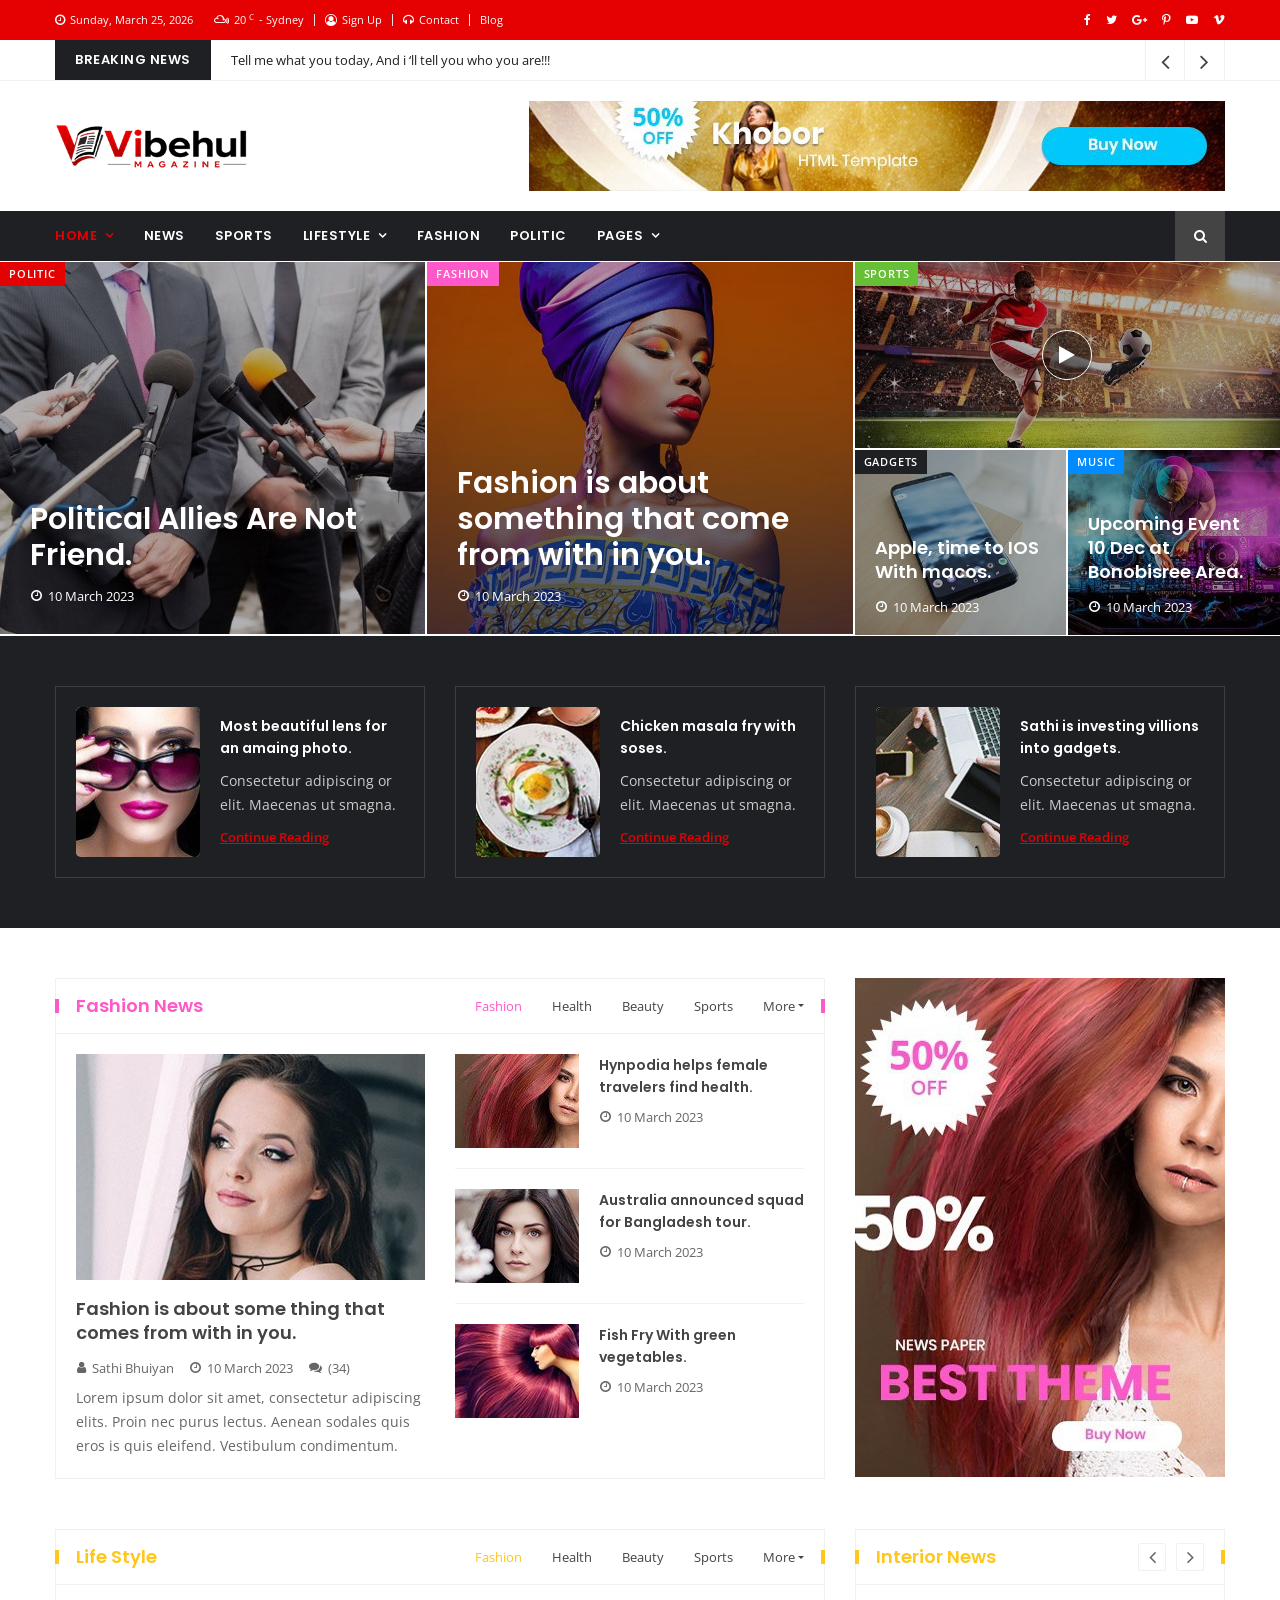
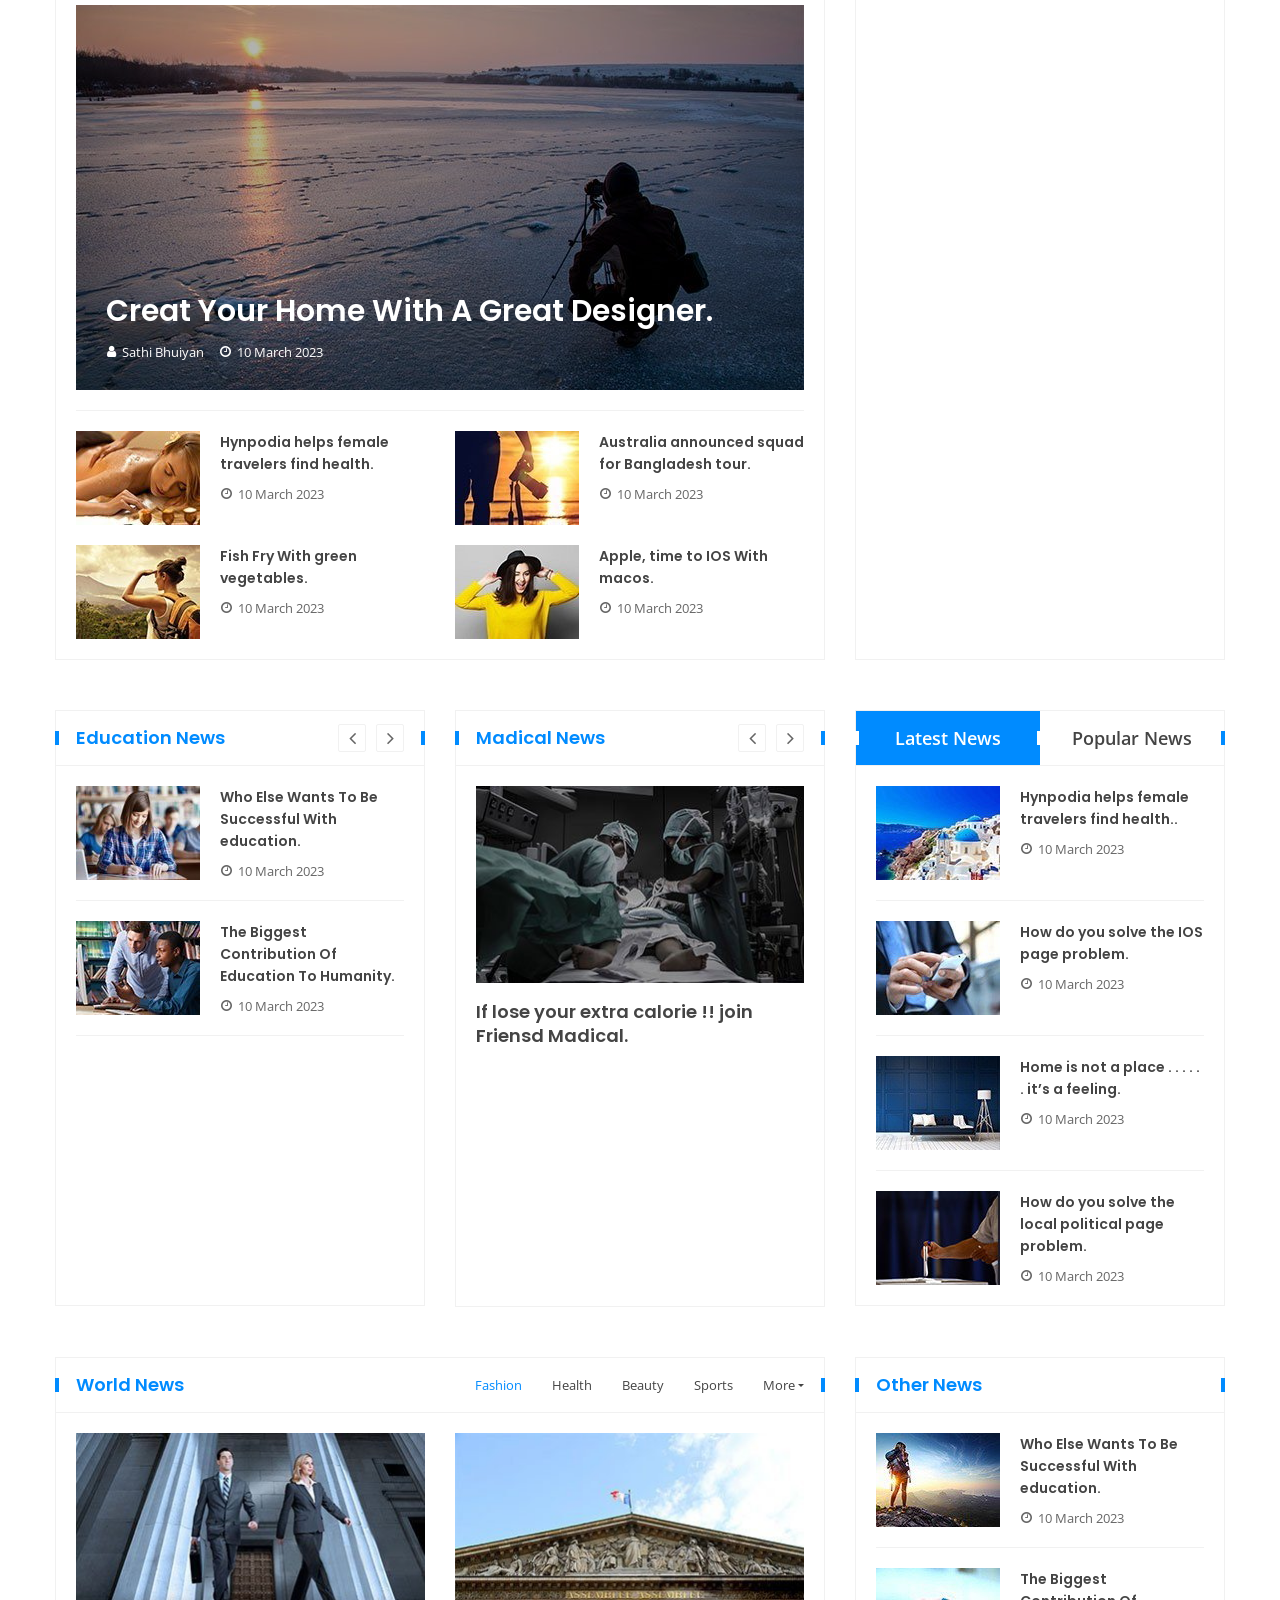
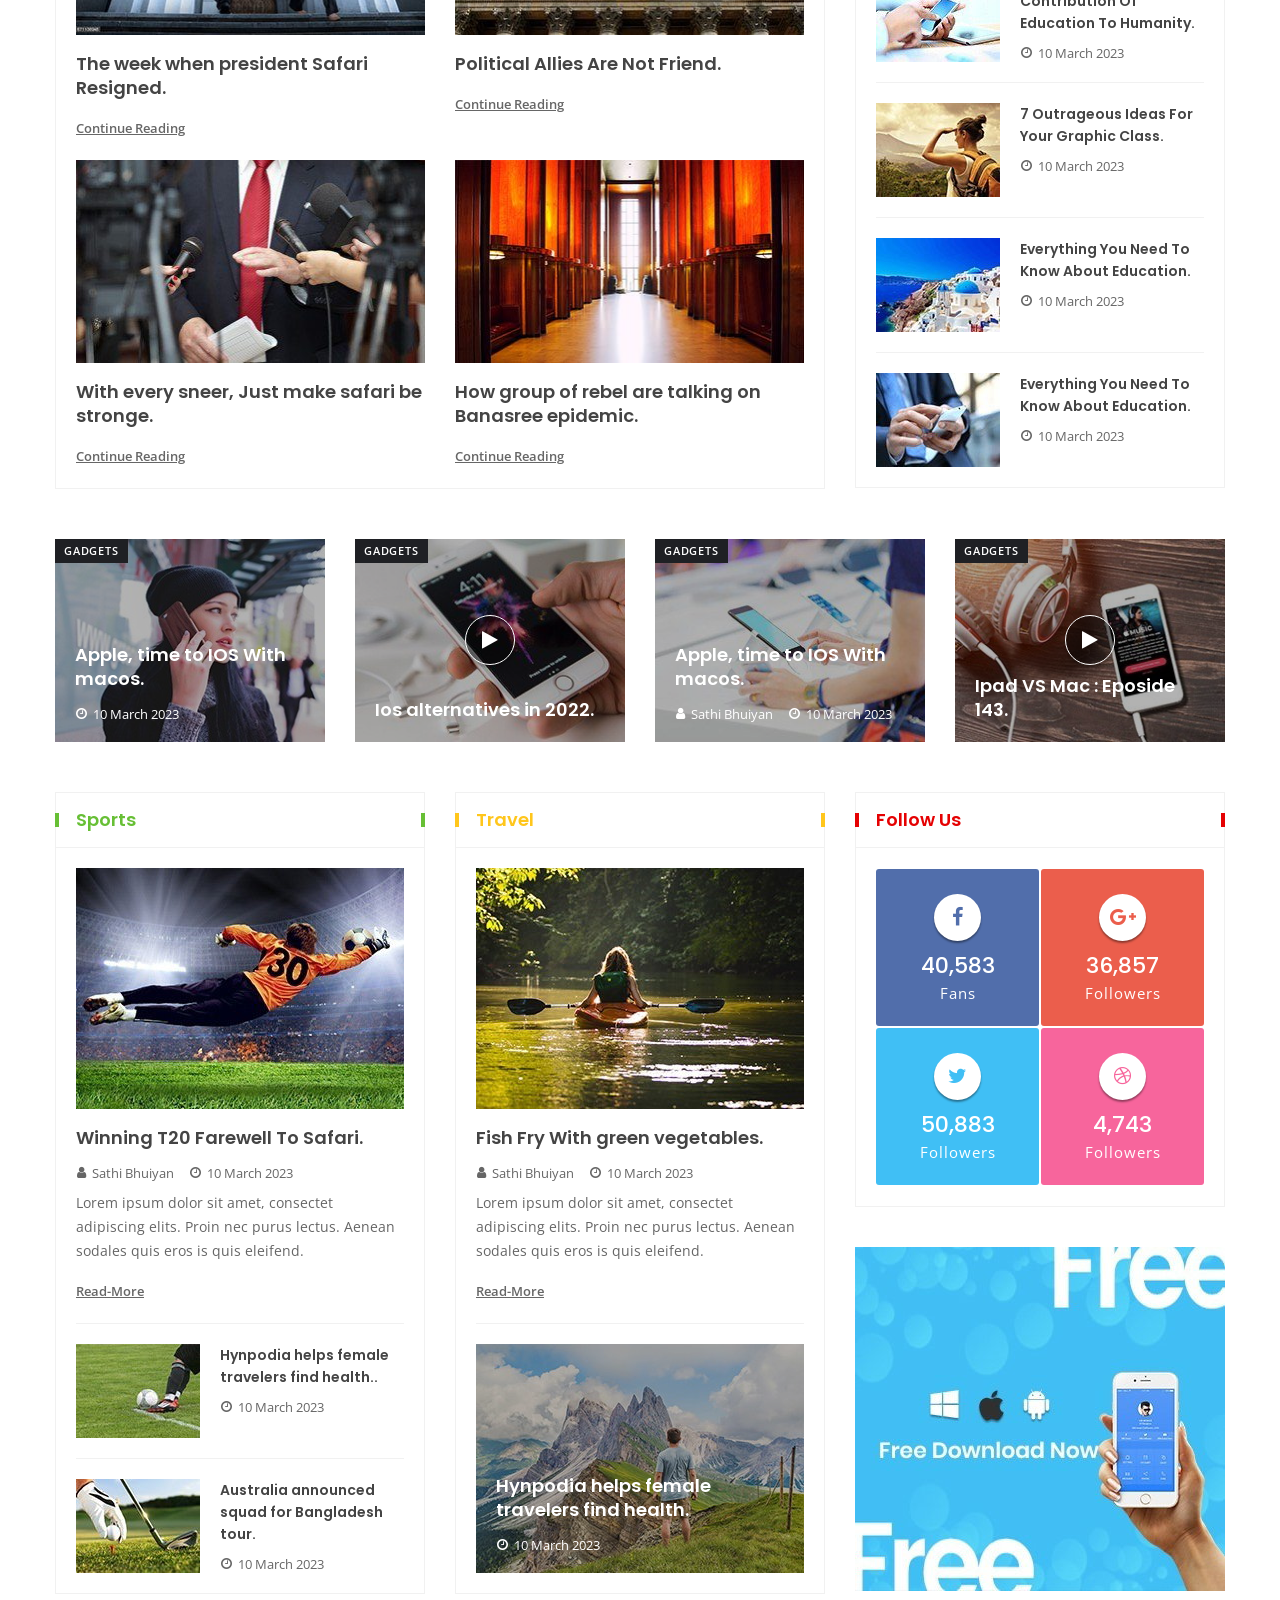
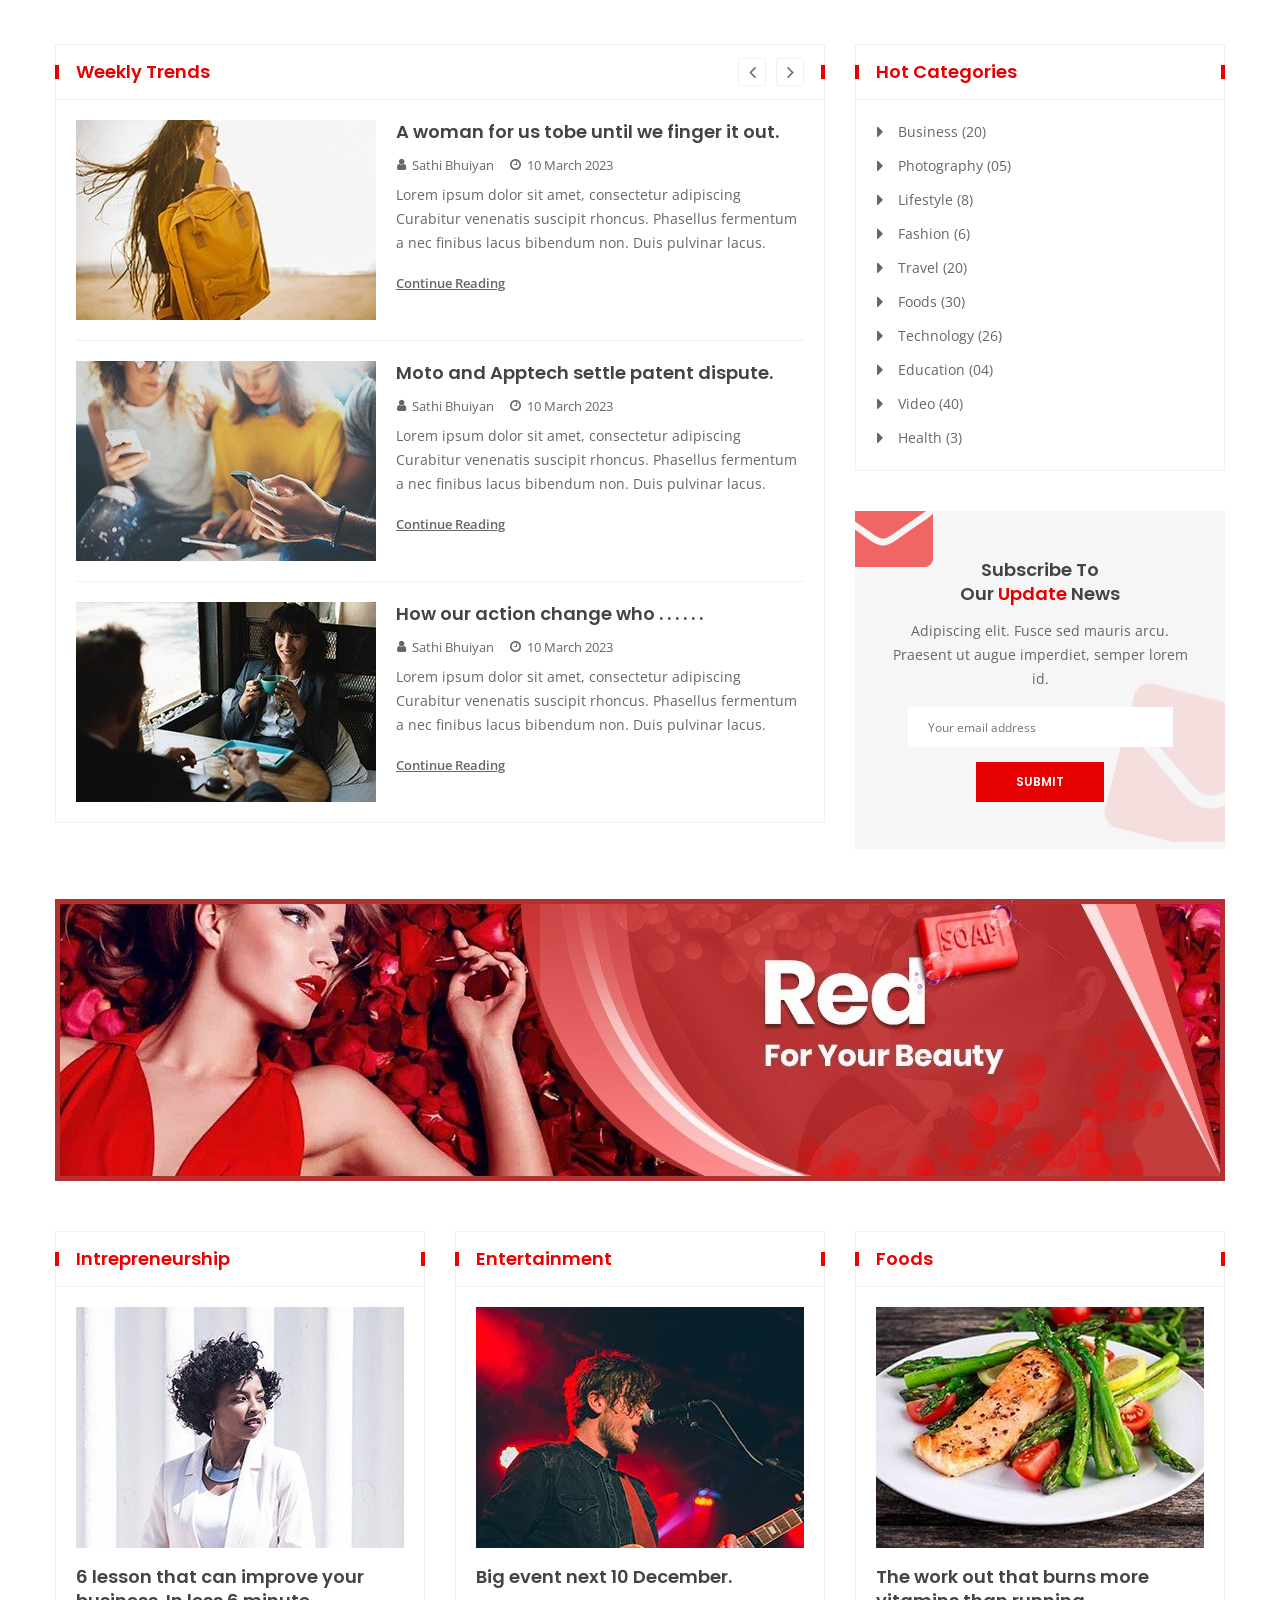
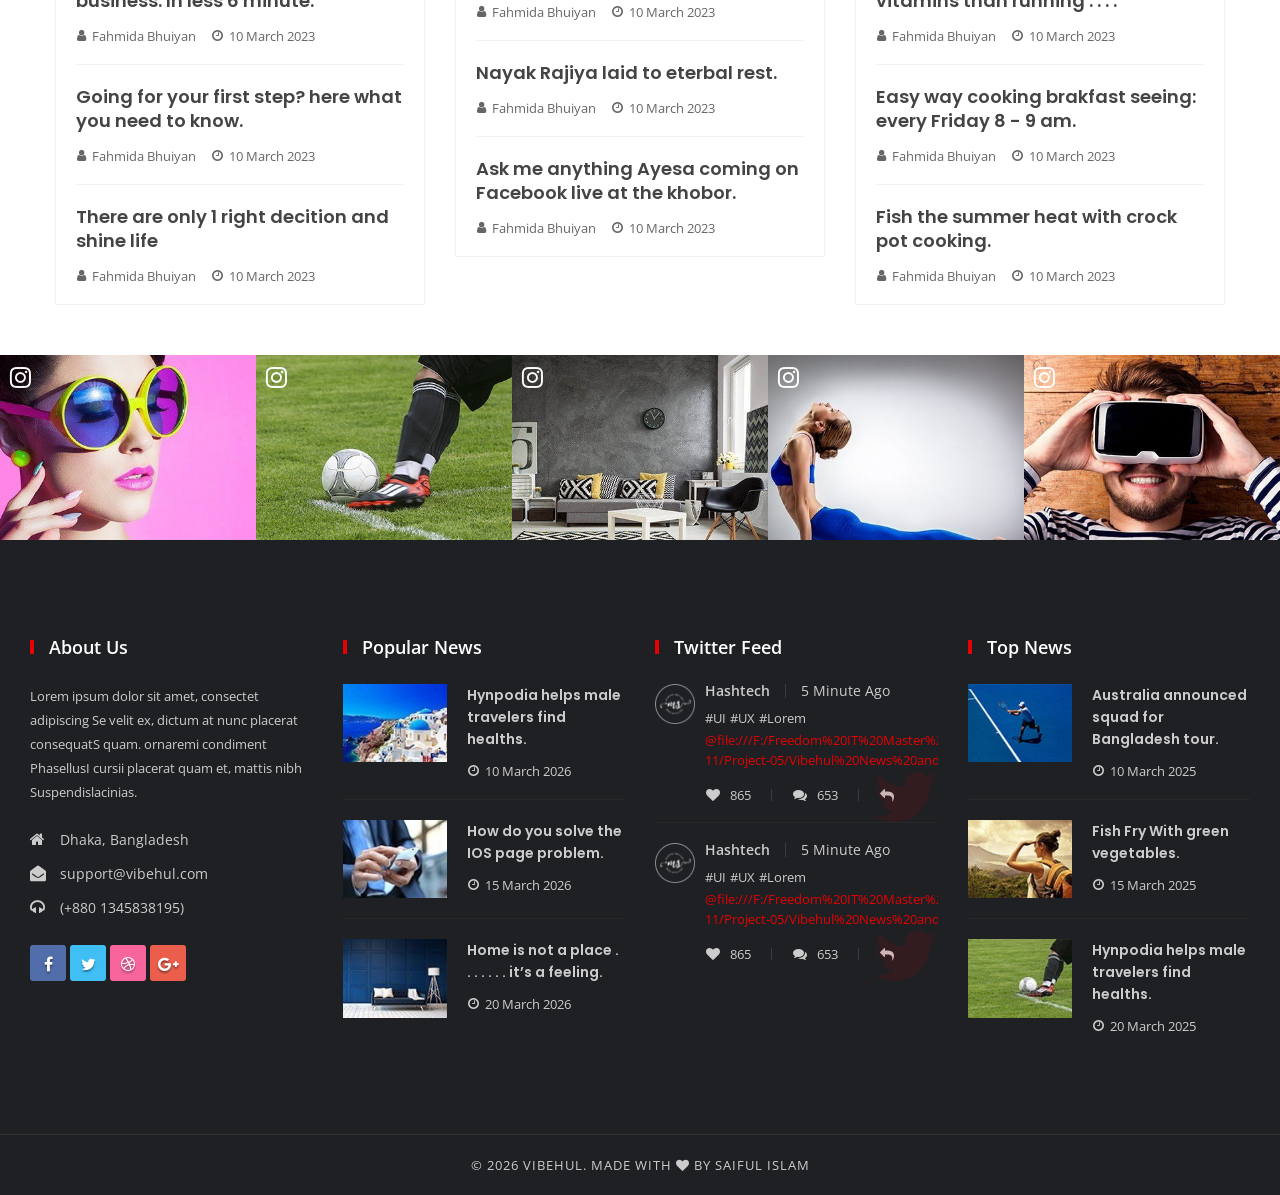
<file: index-2.html>
<!doctype html>
<html class="no-js" lang="en">



<head>
    <meta charset="utf-8">
    <meta http-equiv="x-ua-compatible" content="ie=edge">
    <title>Vibehul Newspaper & Magazine</title>
    <meta name="description" content="">
    <meta name="viewport" content="width=device-width, initial-scale=1">
    <!-- Favicon -->
    <link rel="shortcut icon" type="image/x-icon" href="img/favicon.ico">
    
    <!-- CSS
	============================================ -->
    <!-- Bootstrap CSS -->
    <link rel="stylesheet" href="css/bootstrap.min.css">
    <!-- Icon Font CSS -->
    <link rel="stylesheet" href="css/font-awesome.min.css">
    <!-- Plugins CSS -->
    <link rel="stylesheet" href="css/plugins.css">
    <!-- ycp -->
    <link rel="stylesheet" href="css/ycp.css">
    <!-- Style CSS -->
    <link rel="stylesheet" href="style.css">
    <!-- Modernizer JS -->
    <script src="js/vendor/modernizr-3.11.2.min.js"></script>
</head>

<body>

<!-- Main Wrapper -->
<div id="main-wrapper">
    
    <!-- Header Top Start -->
    <div class="header-top header-top-2 section">
        <div class="container">
            <div class="row">
               
                <!-- Header Top Links Start -->
                <div class="header-top-links col-md-9 col-6">
                    
                    <!-- Header Links -->
                    <ul class="header-links header-links-2">
                        <li class="disabled block d-none d-md-block"><a href="#"><i class="fa fa-clock-o"></i> Sunday, March 25, 2026</a></li>
                        <li class="d-none d-md-block"><a href="#"><i class="fa fa-mixcloud"></i> <span class="weather-degrees">20 <span class="unit">c</span> </span> <span class="weather-location">- Sydney</span></a></li>
                        <li><a href="#"><i class="fa fa-user-circle-o"></i>Sign Up</a></li>
                        <li><a href="contact-us.html"><i class="fa fa-headphones"></i>Contact</a></li>
                        <li><a href="blog.html">Blog</a></li>
                    </ul>
                    
                </div><!-- Header Top Links End -->
                
                <!-- Header Top Social Start -->
                <div class="header-top-social col-md-3 col-6">
                    
                    <!-- Header Social -->
                    <div class="header-social header-social-2">
                        <a href="#"><i class="fa fa-facebook"></i></a>
                        <a href="#"><i class="fa fa-twitter"></i></a>
                        <a href="#"><i class="fa fa-google-plus"></i></a>
                        <a href="#"><i class="fa fa-pinterest-p"></i></a>
                        <a href="#"><i class="fa fa-youtube-play"></i></a>
                        <a href="#"><i class="fa fa-vimeo"></i></a>
                    </div>
                    
                </div><!-- Header Top Social End -->
                
            </div>
        </div>
    </div><!-- Header Top End -->
    
    <!-- Breaking News Section Start -->
    <div class="breaking-news-section breaking-news-section-2 section">
        <div class="container">
            <div class="row">
                <div class="col-12">
                   
                    <!-- Breaking News Wrapper Start -->
                    <div class="breaking-news-wrapper breaking-news-wrapper-2">

                        <!-- Breaking News Title -->
                        <h5 class="breaking-news-title float-start">Breaking News</h5>

                        <!-- Breaking Newsticker Start -->
                        <ul class="breaking-news-ticker float-start">
                            <li><a href="#">Tell me what you today, And i ‘ll tell you who you are!!!</a></li>
                            <li><a href="#">Fashion is about some thing that comes from with in you.</a></li>
                            <li><a href="#">Australia announced squad for Bangladesh tour.</a></li>
                            <li><a href="#">How group of rebel are talking on Banasree epidemic.</a></li>
                        </ul><!-- Breaking Newsticker Start -->

                        <!-- Breaking News Nav -->
                        <div class="breaking-news-nav">
                            <button class="news-ticker-prev"><i class="fa fa-angle-left"></i></button>
                            <button class="news-ticker-next"><i class="fa fa-angle-right"></i></button>
                        </div>
                        
                    </div><!-- Breaking News Wrapper End -->
                    
                </div>
            </div>
        </div>
    </div><!-- Breaking News Section End -->
    
    <!-- Header Start -->
    <div class="header-section section">
        <div class="container">
            <div class="row align-items-center">
               
                <!-- Header Logo -->
                <div class="header-logo col-md-4 d-none d-md-block">
                    <a href="index.html" class="logo"><img src="img/logo.png" alt="Logo"></a>
                </div>
                
                <!-- Header Banner -->
                <div class="header-banner col-md-8 col-12">
                    <div class="banner"><a href="#"><img src="img/banner/header-banner-2.jpg" alt="Header Banner"></a></div>
                </div>
                
            </div>
        </div>
    </div><!-- Header End -->
    
    <!-- Menu Section Start -->
    <div class="menu-section section bg-dark">
        <div class="container">
            <div class="row">
                <div class="col-12">
                    <div class="menu-section-wrap">

                        <!-- Main Menu Start -->
                        <div class="main-menu float-start d-none d-md-block">
                            <nav>
                                <ul>

                                    <li class="active has-dropdown"><a href="index.html">Home</a>
                                        
                                        <!-- Submenu Start -->
                                        <ul class="sub-menu">
                                            <li><a href="index.html">Home One</a></li>
                                            <li class="active"><a href="index-2.html">Home Two</a></li>
                                            <li><a href="index-3.html">Home Three</a></li>
                                            <li><a href="index-4.html">Home Four</a></li>
                                        </ul><!-- Submenu End -->
                                        
                                    </li>
                                    <li><a href="category-lifestyle.html">News</a></li>
                                    <li><a href="category-sports.html">Sports</a></li>
                                    <li class="has-dropdown"><a href="category-lifestyle.html">Lifestyle</a>
                                       
                                        <!-- Mega Menu Start -->
                                        <div class="mega-menu">
                                        
                                            <!-- Menu Tab List Start -->
                                            <ul class="menu-tab-list nav">
                                                <li><a class="active" data-bs-toggle="tab" href="#menu-tab-one">all</a></li>
                                                <li><a data-bs-toggle="tab" href="#menu-tab-two">Beauty</a></li>
                                                <li><a data-bs-toggle="tab" href="#menu-tab-one">travel</a></li>
                                                <li><a data-bs-toggle="tab" href="#menu-tab-two">Interior Design</a></li>
                                                <li><a data-bs-toggle="tab" href="#menu-tab-one">Photography</a></li>
                                                <li><a data-bs-toggle="tab" href="#menu-tab-two">fashion</a></li>
                                                <li><a data-bs-toggle="tab" href="#menu-tab-one">music</a></li>
                                            </ul><!-- Menu Tab List End -->
                                            
                                            <!-- Menu Tab Content Start -->
                                            <div class="tab-content menu-tab-content fix">
                                               
                                                <!-- Menu Tab Pane Start -->
                                                <div class="tab-pane fade show active" id="menu-tab-one">
                                                    <div class="row">

                                                        <!-- Post Start -->
                                                        <div class="post post-small col-lg-3 col-md-4 mb-30">
                                                            <div class="post-wrap">
                                                                <a href="post-details.html" class="image"><img src="img/post/post-136.jpg" alt="Post"></a>
                                                                <div class="content">
                                                                    <h5 class="title"><a href="post-details.html">Marilyn Monroe’s beauty secrets the most</a></h5>
                                                                </div>
                                                            </div>
                                                        </div><!-- Post End -->

                                                        <!-- Post Start -->
                                                        <div class="post post-small col-lg-3 col-md-4 mb-30">
                                                            <div class="post-wrap">
                                                                <a href="post-details.html" class="image"><img src="img/post/post-137.jpg" alt="Post"></a>
                                                                <div class="content">
                                                                    <h5 class="title"><a href="post-details.html">Hynpodia helps fmaletravelers find health.</a></h5>
                                                                </div>
                                                            </div>
                                                        </div><!-- Post End -->

                                                        <!-- Post Start -->
                                                        <div class="post post-small col-lg-3 col-md-4 mb-30">
                                                            <div class="post-wrap">
                                                                <a href="post-details.html" class="image"><img src="img/post/post-138.jpg" alt="Post"></a>
                                                                <div class="content">
                                                                    <h5 class="title"><a href="post-details.html">Upcoming Event 10 Dec at Bonobisree Area.</a></h5>
                                                                </div>
                                                            </div>
                                                        </div><!-- Post End -->

                                                        <!-- Post Start -->
                                                        <div class="post post-small col-lg-3 col-md-4 mb-30">
                                                            <div class="post-wrap">
                                                                <a href="post-details.html" class="image"><img src="img/post/post-139.jpg" alt="Post"></a>
                                                                <div class="content">
                                                                    <h5 class="title"><a href="post-details.html">Upcoming Event 10 Dec at Bonobisree Area.</a></h5>
                                                                </div>
                                                            </div>
                                                        </div><!-- Post End -->

                                                        <!-- Post Start -->
                                                        <div class="post post-small col-lg-3 col-md-4 mb-30">
                                                            <div class="post-wrap">
                                                                <a href="post-details.html" class="image"><img src="img/post/post-140.jpg" alt="Post"></a>
                                                                <div class="content">
                                                                    <h5 class="title"><a href="post-details.html">How do you solve the long tiredness.</a></h5>
                                                                </div>
                                                            </div>
                                                        </div><!-- Post End -->

                                                        <!-- Post Start -->
                                                        <div class="post post-small col-lg-3 col-md-4 mb-30">
                                                            <div class="post-wrap">
                                                                <a href="post-details.html" class="image"><img src="img/post/post-141.jpg" alt="Post"></a>
                                                                <div class="content">
                                                                    <h5 class="title"><a href="post-details.html">Australia announced squad for Bangladesh tour</a></h5>
                                                                </div>
                                                            </div>
                                                        </div><!-- Post End -->

                                                        <!-- Post Start -->
                                                        <div class="post post-small col-lg-3 col-md-4 mb-30">
                                                            <div class="post-wrap">
                                                                <a href="post-details.html" class="image"><img src="img/post/post-142.jpg" alt="Post"></a>
                                                                <div class="content">
                                                                    <h5 class="title"><a href="post-details.html">Fance fry with chicken burger.</a></h5>
                                                                </div>
                                                            </div>
                                                        </div><!-- Post End -->

                                                        <!-- Post Start -->
                                                        <div class="post post-small col-lg-3 col-md-4 mb-30">
                                                            <div class="post-wrap">
                                                                <a href="post-details.html" class="image"><img src="img/post/post-143.jpg" alt="Post"></a>
                                                                <div class="content">
                                                                    <h5 class="title"><a href="post-details.html">Fashion is about some thing that comes . . . . </a></h5>
                                                                </div>
                                                            </div>
                                                        </div><!-- Post End -->

                                                    </div>
                                                </div><!-- Menu Tab Pane End -->
                                               
                                                <!-- Menu Tab Pane Start -->
                                                <div class="tab-pane fade" id="menu-tab-two">
                                                    <div class="row">

                                                        <!-- Post Start -->
                                                        <div class="post post-small col-lg-3 col-md-4 mb-30">
                                                            <div class="post-wrap">
                                                                <a href="post-details.html" class="image"><img src="img/post/post-140.jpg" alt="Post"></a>
                                                                <div class="content">
                                                                    <h5 class="title"><a href="post-details.html">How do you solve the long tiredness.</a></h5>
                                                                </div>
                                                            </div>
                                                        </div><!-- Post End -->

                                                        <!-- Post Start -->
                                                        <div class="post post-small col-lg-3 col-md-4 mb-30">
                                                            <div class="post-wrap">
                                                                <a href="post-details.html" class="image"><img src="img/post/post-141.jpg" alt="Post"></a>
                                                                <div class="content">
                                                                    <h5 class="title"><a href="post-details.html">Australia announced squad for Bangladesh tour</a></h5>
                                                                </div>
                                                            </div>
                                                        </div><!-- Post End -->

                                                        <!-- Post Start -->
                                                        <div class="post post-small col-lg-3 col-md-4 mb-30">
                                                            <div class="post-wrap">
                                                                <a href="post-details.html" class="image"><img src="img/post/post-142.jpg" alt="Post"></a>
                                                                <div class="content">
                                                                    <h5 class="title"><a href="post-details.html">Fance fry with chicken burger.</a></h5>
                                                                </div>
                                                            </div>
                                                        </div><!-- Post End -->

                                                        <!-- Post Start -->
                                                        <div class="post post-small col-lg-3 col-md-4 mb-30">
                                                            <div class="post-wrap">
                                                                <a href="post-details.html" class="image"><img src="img/post/post-143.jpg" alt="Post"></a>
                                                                <div class="content">
                                                                    <h5 class="title"><a href="post-details.html">Fashion is about some thing that comes . . . . </a></h5>
                                                                </div>
                                                            </div>
                                                        </div><!-- Post End -->

                                                        <!-- Post Start -->
                                                        <div class="post post-small col-lg-3 col-md-4 mb-30">
                                                            <div class="post-wrap">
                                                                <a href="post-details.html" class="image"><img src="img/post/post-136.jpg" alt="Post"></a>
                                                                <div class="content">
                                                                    <h5 class="title"><a href="post-details.html">Marilyn Monroe’s beauty secrets the most</a></h5>
                                                                </div>
                                                            </div>
                                                        </div><!-- Post End -->

                                                        <!-- Post Start -->
                                                        <div class="post post-small col-lg-3 col-md-4 mb-30">
                                                            <div class="post-wrap">
                                                                <a href="post-details.html" class="image"><img src="img/post/post-137.jpg" alt="Post"></a>
                                                                <div class="content">
                                                                    <h5 class="title"><a href="post-details.html">Hynpodia helps fmaletravelers find health.</a></h5>
                                                                </div>
                                                            </div>
                                                        </div><!-- Post End -->

                                                        <!-- Post Start -->
                                                        <div class="post post-small col-lg-3 col-md-4 mb-30">
                                                            <div class="post-wrap">
                                                                <a href="post-details.html" class="image"><img src="img/post/post-138.jpg" alt="Post"></a>
                                                                <div class="content">
                                                                    <h5 class="title"><a href="post-details.html">Upcoming Event 10 Dec at Bonobisree Area.</a></h5>
                                                                </div>
                                                            </div>
                                                        </div><!-- Post End -->

                                                        <!-- Post Start -->
                                                        <div class="post post-small col-lg-3 col-md-4 mb-30">
                                                            <div class="post-wrap">
                                                                <a href="post-details.html" class="image"><img src="img/post/post-139.jpg" alt="Post"></a>
                                                                <div class="content">
                                                                    <h5 class="title"><a href="post-details.html">Upcoming Event 10 Dec at Bonobisree Area.</a></h5>
                                                                </div>
                                                            </div>
                                                        </div><!-- Post End -->

                                                    </div>
                                                </div><!-- Menu Tab Pane End -->
                                                
                                            </div><!-- Menu Tab Content End -->
                                       
                                        </div><!-- Mega Menu End -->
                                        
                                    </li>
                                    <li><a href="category-fashion.html">Fashion</a></li>
                                    <li><a href="category-politic.html">politic</a></li>
                                    <li class="has-dropdown"><a href="#">pages</a>
                                        
                                        <!-- Submenu Start -->
                                        <ul class="sub-menu">
                                            <li><a href="blog.html">blog</a></li>
                                            <li><a href="blog-details.html">blog details</a></li>
                                            <li><a href="contact-us.html">contact</a></li>
                                            <li><a href="post-details.html">post details</a></li>
                                        </ul><!-- Submenu End -->
                                        
                                    </li>

                                </ul>
                            </nav>
                        </div><!-- Main Menu Start -->

                        <div class="mobile-logo d-md-none"><a href="index.html"><img src="img/logo-white.png" alt="Logo"></a></div>

                        <!-- Header Search -->
                        <div class="header-search float-end">

                            <!-- Search Toggle -->
                            <button class="header-search-toggle"><i class="fa fa-search"></i></button>

                            <!-- Header Search Form -->
                            <div class="header-search-form">
                                <form action="#">
                                    <input type="text" placeholder="Search Here">
                                </form>
                            </div>

                        </div>
                        
                        <!-- Mobile Menu Wrap -->
                        <div class="mobile-menu-wrap d-none">
                            <nav>
                                <ul>

                                    <li class="active"><a href="index.html">Home</a>
                                        
                                        <!-- Submenu Start -->
                                        <ul class="sub-menu">
                                            <li><a href="index.html">Home One</a></li>
                                            <li class="active"><a href="index-2.html">Home Two</a></li>
                                            <li><a href="index-3.html">Home Three</a></li>
                                            <li><a href="index-4.html">Home Four</a></li>
                                        </ul><!-- Submenu End -->
                                        
                                    </li>
                                    <li><a href="category-lifestyle.html">News</a></li>
                                    <li><a href="category-sports.html">Sports</a></li>
                                    <li><a href="category-lifestyle.html">Lifestyle</a>
                                           
                                        <!-- Submenu Start -->
                                        <ul class="sub-menu">
                                            <li><a href="category-fashion.html">Beauty</a></li>
                                            <li><a href="category-lifestyle.html">travel</a></li>
                                            <li><a href="category-sports.html">Interior Design</a></li>
                                            <li><a href="category-lifestyle.html">Photography</a></li>
                                            <li><a href="category-fashion.html">fashion</a></li>
                                            <li><a href="category-sports.html">music</a></li>
                                        </ul><!-- Submenu End -->
                                        
                                    </li>
                                    <li><a href="category-fashion.html">Fashion</a></li>
                                    <li><a href="category-politic.html">politic</a></li>
                                    <li><a href="#">pages</a>
                                        
                                        <!-- Submenu Start -->
                                        <ul class="sub-menu">
                                            <li><a href="blog.html">blog</a></li>
                                            <li><a href="blog-details.html">blog details</a></li>
                                            <li><a href="contact-us.html">contact</a></li>
                                            <li><a href="post-details.html">post details</a></li>
                                        </ul><!-- Submenu End -->
                                        
                                    </li>

                                </ul>
                            </nav>
                        </div>
                        
                        <!-- Mobile Menu -->
                        <div class="mobile-menu"></div>

                    </div>
                </div>
            </div>
        </div>
    </div><!-- Menu Section End -->
    
    <!-- Hero Section Start -->
    <div class="hero-section section fix">
        <div class="container-fluid p-0">
            <div class="row">
                <div class="col">
                    <div class="row row-1">

                        <div class="col-lg-4 col-md-6 col-12">

                            <!-- Overlay Post Start -->
                            <div class="post post-large post-overlay hero-post">
                                <div class="post-wrap">

                                    <!-- Image -->
                                    <div class="image"><img src="img/post/post-46.jpg" alt="post"></div>

                                    <!-- Category -->
                                    <a href="#" class="category politic">politic</a>

                                    <!-- Content -->
                                    <div class="content">

                                        <!-- Title -->
                                        <h2 class="title"><a href="post-details.html">Political Allies Are Not Friend.</a></h2>

                                        <!-- Meta -->
                                        <div class="meta fix">
                                            <span class="meta-item date"><i class="fa fa-clock-o"></i>10 March 2023</span>
                                        </div>

                                    </div>

                                </div>
                            </div><!-- Overlay Post End -->
                                
                        </div>

                        <div class="col-lg-4 col-md-6 col-12">

                            <!-- Overlay Post Start -->
                            <div class="post post-large post-overlay hero-post">
                                <div class="post-wrap">

                                    <!-- Image -->
                                    <div class="image"><img src="img/post/post-50.jpg" alt="post"></div>

                                    <!-- Category -->
                                    <a href="#" class="category fashion">fashion</a>

                                    <!-- Content -->
                                    <div class="content">

                                        <!-- Title -->
                                        <h2 class="title"><a href="post-details.html">Fashion is about something that come from with in you.</a></h2>

                                        <!-- Meta -->
                                        <div class="meta fix">
                                            <span class="meta-item date"><i class="fa fa-clock-o"></i>10 March 2023</span>
                                        </div>

                                    </div>

                                </div>
                            </div><!-- Overlay Post End -->
                                
                        </div>

                        <div class="order-lg-2 col-lg-4 col-12">

                            <!-- Overlay Post Start -->
                            <div class="post post-overlay hero-post">
                                <div class="post-wrap">

                                    <!-- Image -->
                                    <a href="https://www.youtube.com/watch?v=S50yhCPOyQw" class="image video-popup">
                                        <img src="img/post/post-47.jpg" alt="post">
                                        <span class="video-btn"><i class="fa fa-play"></i></span>
                                    </a>

                                    <!-- Category -->
                                    <a href="#" class="category sports">sports</a>

                                </div>
                            </div><!-- Overlay Post End -->
                            
                            <div class="row row-1">
                                
                                <div class="col-md-6 col-12">
                                   
                                    <!-- Overlay Post Start -->
                                    <div class="post post-overlay hero-post">
                                        <div class="post-wrap">

                                            <!-- Image -->
                                            <div class="image"><img src="img/post/post-48.jpg" alt="post"></div>

                                            <!-- Category -->
                                            <a href="#" class="category gadgets">gadgets</a>

                                            <!-- Content -->
                                            <div class="content">

                                                <!-- Title -->
                                                <h4 class="title"><a href="post-details.html">Apple, time to IOS With macos.</a></h4>

                                                <!-- Meta -->
                                                <div class="meta fix">
                                                    <span class="meta-item date"><i class="fa fa-clock-o"></i>10 March 2023</span>
                                                </div>

                                            </div>

                                        </div>
                                    </div><!-- Overlay Post End -->
                               
                                </div>
                                
                                <div class="col-md-6 col-12">
                                   
                                    <!-- Overlay Post Start -->
                                    <div class="post post-overlay hero-post">
                                        <div class="post-wrap">

                                            <!-- Image -->
                                            <div class="image"><img src="img/post/post-49.jpg" alt="post"></div>

                                            <!-- Category -->
                                            <a href="#" class="category education">music</a>

                                            <!-- Content -->
                                            <div class="content">

                                                <!-- Title -->
                                                <h4 class="title"><a href="post-details.html">Upcoming Event 10 Dec at Bonobisree Area.</a></h4>

                                                <!-- Meta -->
                                                <div class="meta fix">
                                                    <span class="meta-item date"><i class="fa fa-clock-o"></i>10 March 2023</span>
                                                </div>

                                            </div>

                                        </div>
                                    </div><!-- Overlay Post End -->
                               
                                </div>
                                
                            </div>
                                
                        </div>

                    </div>
                </div>
            </div>
        </div>
    </div><!-- Hero Section End -->
    
    <!-- Popular Section Start -->
    <div class="popular-section section bg-dark pt-50 pb-50">
        <div class="container">
                    
            <!-- Popular Post Slider Start -->
            <div class="popular-post-slider slick-space">
                
                <div class="slick-slide">
                    <!-- Post Start -->
                    <div class="post post-small post-list post-dark popular-post">
                        <div class="post-wrap">

                            <!-- Image -->
                            <a class="image" href="post-details.html"><img src="img/post/post-7.jpg" alt="post"></a>

                            <!-- Content -->
                            <div class="content fix">

                                <!-- Title -->
                                <h5 class="title"><a href="post-details.html">Most beautiful lens for an amaing photo.</a></h5>

                                <!-- Description -->
                                <p>Consectetur adipiscing or elit. Maecenas ut smagna.</p>

                                <!-- Read More -->
                                <a href="post-details.html" class="read-more">continue reading</a>

                            </div>
                            
                        </div>
                    </div><!-- Post Start -->
                </div> 

                <div class="slick-slide">
                    <!-- Post Start -->
                    <div class="post post-small post-list post-dark popular-post">
                        <div class="post-wrap">

                            <!-- Image -->
                            <a class="image" href="post-details.html"><img src="img/post/post-8.jpg" alt="post"></a>

                            <!-- Content -->
                            <div class="content fix">

                                <!-- Title -->
                                <h5 class="title"><a href="post-details.html">Chicken masala fry with soses.</a></h5>

                                <!-- Description -->
                                <p>Consectetur adipiscing or elit. Maecenas ut smagna.</p>

                                <!-- Read More -->
                                <a href="post-details.html" class="read-more">continue reading</a>

                            </div>
                            
                        </div>
                    </div><!-- Post Start -->
                </div> 

                <div class="slick-slide">
                    <!-- Post Start -->
                    <div class="post post-small post-list post-dark popular-post">
                        <div class="post-wrap">

                            <!-- Image -->
                            <a class="image" href="post-details.html"><img src="img/post/post-9.jpg" alt="post"></a>

                            <!-- Content -->
                            <div class="content fix">

                                <!-- Title -->
                                <h5 class="title"><a href="post-details.html">Sathi is investing villions into gadgets.</a></h5>

                                <!-- Description -->
                                <p>Consectetur adipiscing or elit. Maecenas ut smagna.</p>

                                <!-- Read More -->
                                <a href="post-details.html" class="read-more">continue reading</a>

                            </div>
                            
                        </div>
                    </div><!-- Post Start -->
                </div> 

                <div class="slick-slide">
                    <!-- Post Start -->
                    <div class="post post-small post-list post-dark popular-post">
                        <div class="post-wrap">

                            <!-- Image -->
                            <a class="image" href="post-details.html"><img src="img/post/post-10.jpg" alt="post"></a>

                            <!-- Content -->
                            <div class="content fix">

                                <!-- Title -->
                                <h5 class="title"><a href="post-details.html">Hynpodia helps male travelers find health.</a></h5>

                                <!-- Description -->
                                <p>Consectetur adipiscing or elit. Maecenas ut smagna.</p>

                                <!-- Read More -->
                                <a href="post-details.html" class="read-more">continue reading</a>

                            </div>
                            
                        </div>
                    </div><!-- Post Start -->
                </div> 
                
            </div><!-- Popular Post Slider End -->
        </div>
    </div><!-- Popular Section End -->

    <!-- Post Section Start -->
    <div class="post-section section mt-50">
        <div class="container">
            
            <!-- Feature Post Row Start -->
            <div class="row">
                
                <div class="col-lg-8 col-12 mb-50">
                    
                    <!-- Post Block Wrapper Start -->
                    <div class="post-block-wrapper">
                        
                        <!-- Post Block Head Start -->
                        <div class="head fashion-head">
                            
                            <!-- Title -->
                            <h4 class="title">fashion News</h4>
                            
                            <!-- Tab List Start -->
                            <ul class="post-block-tab-list fashion-post-tab-list nav d-none d-md-block">
                                <li><a class="active" data-bs-toggle="tab" href="#fashion-cat-1">Fashion</a></li>
                                <li><a data-bs-toggle="tab" href="#fashion-cat-2">Health</a></li>
                                <li><a data-bs-toggle="tab" href="#fashion-cat-1">Beauty</a></li>
                                <li><a data-bs-toggle="tab" href="#fashion-cat-2">Sports</a></li>
                                <li><a class="dropdown-toggle" data-bs-toggle="dropdown" href="#">More</a>
                                   
                                    <!-- Dropdown -->
                                    <ul class="dropdown-menu">
                                        <li><a data-bs-toggle="tab" href="#fashion-cat-1">Technology</a></li>
                                        <li><a data-bs-toggle="tab" href="#fashion-cat-2">Food</a></li>
                                    </ul>
                                    
                                </li>
                            </ul><!-- Tab List End -->
                            
                            <!-- Tab List Start -->
                            <ul class="post-block-tab-list fashion-post-tab-list nav d-sm-block d-md-none">
                                <li><a class="dropdown-toggle" data-bs-toggle="dropdown" href="#">Category</a>
                                   
                                    <!-- Dropdown -->
                                    <ul class="dropdown-menu">
                                        <li><a class="active" data-bs-toggle="tab" href="#fashion-cat-1">Fashion</a></li>
                                        <li><a data-bs-toggle="tab" href="#fashion-cat-2">Health</a></li>
                                        <li><a data-bs-toggle="tab" href="#fashion-cat-1">Beauty</a></li>
                                        <li><a data-bs-toggle="tab" href="#fashion-cat-2">Sports</a></li>
                                        <li><a data-bs-toggle="tab" href="#fashion-cat-1">Technology</a></li>
                                        <li><a data-bs-toggle="tab" href="#fashion-cat-2">Food</a></li>
                                    </ul>
                                    
                                </li>
                            </ul><!-- Tab List End -->
                            
                        </div><!-- Post Block Head End -->
                        
                        <!-- Post Block Body Start -->
                        <div class="body pb-0">
                            
                            <!-- Tab Content Start-->
                            <div class="tab-content">
                               
                                <!-- Tab Pane Start-->
                                <div class="tab-pane fade" id="fashion-cat-1">
                                   
                                    <div class="row">

                                        <!-- Post Wrapper Start -->
                                        <div class="col-md-6 col-12 mb-20">

                                            <!-- Post Start -->
                                            <div class="post fashion-post post-separator-border">
                                                <div class="post-wrap">

                                                    <!-- Image -->
                                                    <a class="image" href="post-details.html"><img src="img/post/post-51.jpg" alt="post"></a>

                                                    <!-- Content -->
                                                    <div class="content">

                                                        <!-- Title -->
                                                        <h4 class="title"><a href="post-details.html">Fashion is about some thing that comes from with in you.</a></h4>

                                                        <!-- Meta -->
                                                        <div class="meta fix">
                                                            <a href="#" class="meta-item author"><i class="fa fa-user"></i>Sathi Bhuiyan</a>
                                                            <span class="meta-item date"><i class="fa fa-clock-o"></i>10 March 2023</span>
                                                            <a href="#" class="meta-item comment"><i class="fa fa-comments"></i>(34)</a>
                                                        </div>

                                                        <!-- Description -->
                                                        <p>Lorem ipsum dolor sit amet, consectetur adipiscing elits. Proin nec purus lectus. Aenean sodales quis eros is quis eleifend. Vestibulum condimentum.</p>

                                                    </div>
                                                    
                                                </div>
                                            </div><!-- Post End -->

                                        </div><!-- Post Wrapper End -->

                                        <!-- Small Post Wrapper Start -->
                                        <div class="col-md-6 col-12 mb-20">

                                            <!-- Post Small Start -->
                                            <div class="post post-small post-list fashion-post post-separator-border">
                                                <div class="post-wrap">

                                                    <!-- Image -->
                                                    <a class="image" href="post-details.html"><img src="img/post/post-52.jpg" alt="post"></a>

                                                    <!-- Content -->
                                                    <div class="content">

                                                        <!-- Title -->
                                                        <h5 class="title"><a href="post-details.html">Hynpodia helps female travelers find health.</a></h5>

                                                        <!-- Meta -->
                                                        <div class="meta fix">
                                                            <span class="meta-item date"><i class="fa fa-clock-o"></i>10 March 2023</span>
                                                        </div>

                                                    </div>
                                                    
                                                </div>
                                            </div><!-- Post Small End -->

                                            <!-- Post Small Start -->
                                            <div class="post post-small post-list fashion-post post-separator-border">
                                                <div class="post-wrap">

                                                    <!-- Image -->
                                                    <a class="image" href="post-details.html"><img src="img/post/post-53.jpg" alt="post"></a>

                                                    <!-- Content -->
                                                    <div class="content">

                                                        <!-- Title -->
                                                        <h5 class="title"><a href="post-details.html">Australia announced squad for Bangladesh tour.</a></h5>

                                                        <!-- Meta -->
                                                        <div class="meta fix">
                                                            <span class="meta-item date"><i class="fa fa-clock-o"></i>10 March 2023</span>
                                                        </div>

                                                    </div>
                                                    
                                                </div>
                                            </div><!-- Post Small End -->

                                            <!-- Post Small Start -->
                                            <div class="post post-small post-list fashion-post post-separator-border">
                                                <div class="post-wrap">

                                                    <!-- Image -->
                                                    <a class="image" href="post-details.html"><img src="img/post/post-54.jpg" alt="post"></a>

                                                    <!-- Content -->
                                                    <div class="content">

                                                        <!-- Title -->
                                                        <h5 class="title"><a href="post-details.html">Fish Fry With green vegetables.</a></h5>

                                                        <!-- Meta -->
                                                        <div class="meta fix">
                                                            <span class="meta-item date"><i class="fa fa-clock-o"></i>10 March 2023</span>
                                                        </div>

                                                    </div>
                                                    
                                                </div>
                                            </div><!-- Post Small End -->

                                        </div><!-- Small Post Wrapper End -->

                                    </div>
                                    
                                </div><!-- Tab Pane End-->
                               
                                <!-- Tab Pane Start-->
                                <div class="tab-pane fade show active" id="fashion-cat-2">
                                   
                                    <div class="row">

                                        <!-- Post Wrapper Start -->
                                        <div class="col-md-6 col-12 mb-20">

                                            <!-- Post Start -->
                                            <div class="post fashion-post post-separator-border">
                                                <div class="post-wrap">

                                                    <!-- Image -->
                                                    <a class="image" href="post-details.html"><img src="img/post/post-51.jpg" alt="post"></a>

                                                    <!-- Content -->
                                                    <div class="content">

                                                        <!-- Title -->
                                                        <h4 class="title"><a href="post-details.html">Fashion is about some thing that comes from with in you.</a></h4>

                                                        <!-- Meta -->
                                                        <div class="meta fix">
                                                            <a href="#" class="meta-item author"><i class="fa fa-user"></i>Sathi Bhuiyan</a>
                                                            <span class="meta-item date"><i class="fa fa-clock-o"></i>10 March 2023</span>
                                                            <a href="#" class="meta-item comment"><i class="fa fa-comments"></i>(34)</a>
                                                        </div>

                                                        <!-- Description -->
                                                        <p>Lorem ipsum dolor sit amet, consectetur adipiscing elits. Proin nec purus lectus. Aenean sodales quis eros is quis eleifend. Vestibulum condimentum.</p>

                                                    </div>
                                                    
                                                </div>
                                            </div><!-- Post End -->

                                        </div><!-- Post Wrapper End -->

                                        <!-- Small Post Wrapper Start -->
                                        <div class="col-md-6 col-12 mb-20">

                                            <!-- Post Small Start -->
                                            <div class="post post-small post-list fashion-post post-separator-border">
                                                <div class="post-wrap">

                                                    <!-- Image -->
                                                    <a class="image" href="post-details.html"><img src="img/post/post-52.jpg" alt="post"></a>

                                                    <!-- Content -->
                                                    <div class="content">

                                                        <!-- Title -->
                                                        <h5 class="title"><a href="post-details.html">Hynpodia helps female travelers find health.</a></h5>

                                                        <!-- Meta -->
                                                        <div class="meta fix">
                                                            <span class="meta-item date"><i class="fa fa-clock-o"></i>10 March 2023</span>
                                                        </div>

                                                    </div>
                                                    
                                                </div>
                                            </div><!-- Post Small End -->

                                            <!-- Post Small Start -->
                                            <div class="post post-small post-list fashion-post post-separator-border">
                                                <div class="post-wrap">

                                                    <!-- Image -->
                                                    <a class="image" href="post-details.html"><img src="img/post/post-53.jpg" alt="post"></a>

                                                    <!-- Content -->
                                                    <div class="content">

                                                        <!-- Title -->
                                                        <h5 class="title"><a href="post-details.html">Australia announced squad for Bangladesh tour.</a></h5>

                                                        <!-- Meta -->
                                                        <div class="meta fix">
                                                            <span class="meta-item date"><i class="fa fa-clock-o"></i>10 March 2023</span>
                                                        </div>

                                                    </div>
                                                    
                                                </div>
                                            </div><!-- Post Small End -->

                                            <!-- Post Small Start -->
                                            <div class="post post-small post-list fashion-post post-separator-border">
                                                <div class="post-wrap">

                                                    <!-- Image -->
                                                    <a class="image" href="post-details.html"><img src="img/post/post-54.jpg" alt="post"></a>

                                                    <!-- Content -->
                                                    <div class="content">

                                                        <!-- Title -->
                                                        <h5 class="title"><a href="post-details.html">Fish Fry With green vegetables.</a></h5>

                                                        <!-- Meta -->
                                                        <div class="meta fix">
                                                            <span class="meta-item date"><i class="fa fa-clock-o"></i>10 March 2023</span>
                                                        </div>

                                                    </div>
                                                    
                                                </div>
                                            </div><!-- Post Small End -->

                                        </div><!-- Small Post Wrapper End -->

                                    </div>
                                    
                                </div><!-- Tab Pane End-->
                                
                            </div><!-- Tab Content End-->
                            
                        </div><!-- Post Block Body End -->
                        
                    </div><!-- Post Block Wrapper End -->
                    
                </div>
                
                <!-- Sidebar Start -->
                <div class="col-lg-4 col-12 mb-50">
                    <div class="row">

                        <!-- Single Sidebar -->
                        <div class="single-sidebar col-lg-12 col-md-6 col-12">

                            <!-- Sidebar Banner -->
                            <a href="#" class="sidebar-banner"><img src="img/banner/sidebar-banner-3.jpg" alt="Sidebar Banner"></a>

                        </div>
                        
                    </div>
                </div><!-- Sidebar End -->
                
            </div><!-- Feature Post Row End -->
            
            <!-- Life Style Post Row Start -->
            <div class="row ">
                
                <div class="col-lg-8 col-12 mb-50">
                    
                    <!-- Post Block Wrapper Start -->
                    <div class="post-block-wrapper">
                        
                        <!-- Post Block Head Start -->
                        <div class="head life-style-head">
                            
                            <!-- Title -->
                            <h4 class="title">Life Style</h4>
                            
                            <!-- Tab List Start -->
                            <ul class="post-block-tab-list life-style-post-tab-list nav d-none d-md-block">
                                <li><a class="active" data-bs-toggle="tab" href="#life-style-cat-1">Fashion</a></li>
                                <li><a data-bs-toggle="tab" href="#life-style-cat-2">Health</a></li>
                                <li><a data-bs-toggle="tab" href="#life-style-cat-1">Beauty</a></li>
                                <li><a data-bs-toggle="tab" href="#life-style-cat-2">Sports</a></li>
                                <li><a class="dropdown-toggle" data-bs-toggle="dropdown" href="#">More</a>
                                   
                                    <!-- Dropdown -->
                                    <ul class="dropdown-menu">
                                        <li><a data-bs-toggle="tab" href="#life-style-cat-1">Technology</a></li>
                                        <li><a data-bs-toggle="tab" href="#life-style-cat-2">Food</a></li>
                                    </ul>
                                    
                                </li>
                            </ul><!-- Tab List End -->
                            
                            <!-- Tab List Start -->
                            <ul class="post-block-tab-list life-style-post-tab-list nav d-sm-block d-md-none">
                                <li><a class="dropdown-toggle" data-bs-toggle="dropdown" href="#">Category</a>
                                   
                                    <!-- Dropdown -->
                                    <ul class="dropdown-menu">
                                        <li><a class="active" data-bs-toggle="tab" href="#life-style-cat-1">Fashion</a></li>
                                        <li><a data-bs-toggle="tab" href="#life-style-cat-2">Health</a></li>
                                        <li><a data-bs-toggle="tab" href="#life-style-cat-1">Beauty</a></li>
                                        <li><a data-bs-toggle="tab" href="#life-style-cat-2">Sports</a></li>
                                        <li><a data-bs-toggle="tab" href="#life-style-cat-1">Technology</a></li>
                                        <li><a data-bs-toggle="tab" href="#life-style-cat-2">Food</a></li>
                                    </ul>
                                    
                                </li>
                            </ul><!-- Tab List End -->
                            
                        </div><!-- Post Block Head End -->
                        
                        <!-- Post Block Body Start -->
                        <div class="body">
                            
                            <!-- Tab Content Start-->
                            <div class="tab-content">
                               
                                <!-- Tab Pane Start-->
                                <div class="tab-pane fade show active" id="life-style-cat-1">
                            
                                    <div class="row">

                                        <!-- Overlay Post Start -->
                                        <div class="post post-large post-overlay life-style-post post-separator-border col-12">
                                            <div class="post-wrap">

                                                <!-- Image -->
                                                <div class="image"><img src="img/post/post-55.jpg" alt="post"></div>

                                                <!-- Content -->
                                                <div class="content">

                                                    <!-- Title -->
                                                    <h4 class="title"><a href="post-details.html">Creat Your Home With A Great Designer.</a></h4>

                                                    <!-- Meta -->
                                                    <div class="meta fix">
                                                        <a href="#" class="meta-item author"><i class="fa fa-user"></i> Sathi Bhuiyan</a>
                                                        <span class="meta-item date"><i class="fa fa-clock-o"></i>10 March 2023</span>
                                                    </div>
                                                </div>

                                            </div>
                                        </div><!-- Overlay Post End -->

                                        <!-- Small Post Start -->
                                        <div class="post post-small post-list life-style-post post-separator col-md-6 col-12">
                                            <div class="post-wrap">

                                                <!-- Image -->
                                                <a class="image" href="post-details.html"><img src="img/post/post-21.jpg" alt="post"></a>

                                                <!-- Content -->
                                                <div class="content">

                                                    <!-- Title -->
                                                    <h5 class="title"><a href="post-details.html">Hynpodia helps female travelers find health.</a></h5>

                                                    <!-- Meta -->
                                                    <div class="meta fix">
                                                        <span class="meta-item date"><i class="fa fa-clock-o"></i>10 March 2023</span>
                                                    </div>

                                                </div>

                                            </div>
                                        </div><!-- Small Post End -->

                                        <!-- Small Post Start -->
                                        <div class="post post-small post-list life-style-post post-separator col-md-6 col-12">
                                            <div class="post-wrap">

                                                <!-- Image -->
                                                <a class="image" href="post-details.html"><img src="img/post/post-22.jpg" alt="post"></a>

                                                <!-- Content -->
                                                <div class="content">

                                                    <!-- Title -->
                                                    <h5 class="title"><a href="post-details.html">Australia announced squad for Bangladesh tour.</a></h5>

                                                    <!-- Meta -->
                                                    <div class="meta fix">
                                                        <span class="meta-item date"><i class="fa fa-clock-o"></i>10 March 2023</span>
                                                    </div>

                                                </div>

                                            </div>
                                        </div><!-- Small Post End -->

                                        <!-- Small Post Start -->
                                        <div class="post post-small post-list life-style-post post-separator col-md-6 col-12">
                                            <div class="post-wrap">

                                                <!-- Image -->
                                                <a class="image" href="post-details.html"><img src="img/post/post-23.jpg" alt="post"></a>

                                                <!-- Content -->
                                                <div class="content">

                                                    <!-- Title -->
                                                    <h5 class="title"><a href="post-details.html">Fish Fry With green vegetables.</a></h5>

                                                    <!-- Meta -->
                                                    <div class="meta fix">
                                                        <span class="meta-item date"><i class="fa fa-clock-o"></i>10 March 2023</span>
                                                    </div>

                                                </div>

                                            </div>
                                        </div><!-- Small Post End -->

                                        <!-- Small Post Start -->
                                        <div class="post post-small post-list life-style-post post-separator col-md-6 col-12">
                                            <div class="post-wrap">

                                                <!-- Image -->
                                                <a class="image" href="post-details.html"><img src="img/post/post-24.jpg" alt="post"></a>

                                                <!-- Content -->
                                                <div class="content">

                                                    <!-- Title -->
                                                    <h5 class="title"><a href="post-details.html">Apple, time to IOS With macos.</a></h5>

                                                    <!-- Meta -->
                                                    <div class="meta fix">
                                                        <span class="meta-item date"><i class="fa fa-clock-o"></i>10 March 2023</span>
                                                    </div>

                                                </div>

                                            </div>
                                        </div><!-- Small Post End -->
                                
                                    </div>
                                    
                                </div><!-- Tab Pane End-->
                               
                                <!-- Tab Pane Start-->
                                <div class="tab-pane fade" id="life-style-cat-2">
                            
                                    <div class="row">

                                        <!-- Overlay Post Start -->
                                        <div class="post post-large post-overlay life-style-post post-separator-border col-12">
                                            <div class="post-wrap">

                                                <!-- Image -->
                                                <div class="image"><img src="img/post/post-55.jpg" alt="post"></div>

                                                <!-- Content -->
                                                <div class="content">

                                                    <!-- Title -->
                                                    <h4 class="title"><a href="post-details.html">Creat Your Home With A Great Designer.</a></h4>

                                                    <!-- Meta -->
                                                    <div class="meta fix">
                                                        <a href="#" class="meta-item author"><i class="fa fa-user"></i> Sathi Bhuiyan</a>
                                                        <span class="meta-item date"><i class="fa fa-clock-o"></i>10 March 2023</span>
                                                    </div>
                                                </div>

                                            </div>
                                        </div><!-- Overlay Post End -->

                                        <!-- Small Post Start -->
                                        <div class="post post-small post-list life-style-post post-separator col-md-6 col-12">
                                            <div class="post-wrap">

                                                <!-- Image -->
                                                <a class="image" href="post-details.html"><img src="img/post/post-21.jpg" alt="post"></a>

                                                <!-- Content -->
                                                <div class="content">

                                                    <!-- Title -->
                                                    <h5 class="title"><a href="post-details.html">Hynpodia helps female travelers find health.</a></h5>

                                                    <!-- Meta -->
                                                    <div class="meta fix">
                                                        <span class="meta-item date"><i class="fa fa-clock-o"></i>10 March 2023</span>
                                                    </div>

                                                </div>

                                            </div>
                                        </div><!-- Small Post End -->

                                        <!-- Small Post Start -->
                                        <div class="post post-small post-list life-style-post post-separator col-md-6 col-12">
                                            <div class="post-wrap">

                                                <!-- Image -->
                                                <a class="image" href="post-details.html"><img src="img/post/post-22.jpg" alt="post"></a>

                                                <!-- Content -->
                                                <div class="content">

                                                    <!-- Title -->
                                                    <h5 class="title"><a href="post-details.html">Australia announced squad for Bangladesh tour.</a></h5>

                                                    <!-- Meta -->
                                                    <div class="meta fix">
                                                        <span class="meta-item date"><i class="fa fa-clock-o"></i>10 March 2023</span>
                                                    </div>

                                                </div>

                                            </div>
                                        </div><!-- Small Post End -->

                                        <!-- Small Post Start -->
                                        <div class="post post-small post-list life-style-post post-separator col-md-6 col-12">
                                            <div class="post-wrap">

                                                <!-- Image -->
                                                <a class="image" href="post-details.html"><img src="img/post/post-23.jpg" alt="post"></a>

                                                <!-- Content -->
                                                <div class="content">

                                                    <!-- Title -->
                                                    <h5 class="title"><a href="post-details.html">Fish Fry With green vegetables.</a></h5>

                                                    <!-- Meta -->
                                                    <div class="meta fix">
                                                        <span class="meta-item date"><i class="fa fa-clock-o"></i>10 March 2023</span>
                                                    </div>

                                                </div>

                                            </div>
                                        </div><!-- Small Post End -->

                                        <!-- Small Post Start -->
                                        <div class="post post-small post-list life-style-post post-separator col-md-6 col-12">
                                            <div class="post-wrap">

                                                <!-- Image -->
                                                <a class="image" href="post-details.html"><img src="img/post/post-24.jpg" alt="post"></a>

                                                <!-- Content -->
                                                <div class="content">

                                                    <!-- Title -->
                                                    <h5 class="title"><a href="post-details.html">Apple, time to IOS With macos.</a></h5>

                                                    <!-- Meta -->
                                                    <div class="meta fix">
                                                        <span class="meta-item date"><i class="fa fa-clock-o"></i>10 March 2023</span>
                                                    </div>

                                                </div>

                                            </div>
                                        </div><!-- Small Post End -->
                                
                                    </div>
                                    
                                </div><!-- Tab Pane End-->
                                
                            </div><!-- Tab Content End-->
                            
                        </div><!-- Post Block Body End -->
                        
                    </div><!-- Post Block Wrapper End -->
                    
                </div>
                
                <!-- Sidebar Start -->
                <div class="col-lg-4 col-12 mb-50">
                    <div class="row">
                       
                        <!-- Single Sidebar -->
                        <div class="single-sidebar col-12">

                            <!-- Sidebar Block Wrapper -->
                            <div class="sidebar-block-wrapper">

                                <!-- Sidebar Block Head Start -->
                                <div class="head life-style-head">

                                    <!-- Title -->
                                    <h4 class="title">Interior News</h4>

                                </div><!-- Sidebar Block Head End -->

                                <!-- Sidebar Block Body Start -->
                                <div class="body">

                                    <!-- Sidebar Post Slider Start -->
                                    <div class="five-row-post-carousel row-post-carousel post-block-carousel life-style-post-carousel">

                                        <!-- Small Post Start -->
                                        <div class="post post-small post-list life-style-post col">
                                            <div class="post-wrap">

                                                <!-- Image -->
                                                <a class="image" href="post-details.html"><img src="img/post/post-56.jpg" alt="post"></a>

                                                <!-- Content -->
                                                <div class="content">

                                                    <!-- Title -->
                                                    <h5 class="title"><a href="post-details.html">Who Else Wants To Be Successful With education.</a></h5>

                                                    <!-- Meta -->
                                                    <div class="meta fix">
                                                        <span class="meta-item date"><i class="fa fa-clock-o"></i>10 March 2023</span>
                                                    </div>

                                                </div>

                                            </div>
                                        </div><!-- Small Post End -->

                                        <!-- Small Post Start -->
                                        <div class="post post-small post-list life-style-post col">
                                            <div class="post-wrap">

                                                <!-- Image -->
                                                <a class="image" href="post-details.html"><img src="img/post/post-57.jpg" alt="post"></a>

                                                <!-- Content -->
                                                <div class="content">

                                                    <!-- Title -->
                                                    <h5 class="title"><a href="post-details.html">The Biggest Contribution Of Education To Humanity.</a></h5>

                                                    <!-- Meta -->
                                                    <div class="meta fix">
                                                        <span class="meta-item date"><i class="fa fa-clock-o"></i>10 March 2023</span>
                                                    </div>

                                                </div>

                                            </div>
                                        </div><!-- Small Post End -->

                                        <!-- Small Post Start -->
                                        <div class="post post-small post-list life-style-post col">
                                            <div class="post-wrap">

                                                <!-- Image -->
                                                <a class="image" href="post-details.html"><img src="img/post/post-58.jpg" alt="post"></a>

                                                <!-- Content -->
                                                <div class="content">

                                                    <!-- Title -->
                                                    <h5 class="title"><a href="post-details.html">7 Outrageous Ideas For Your Graphic Class.</a></h5>

                                                    <!-- Meta -->
                                                    <div class="meta fix">
                                                        <span class="meta-item date"><i class="fa fa-clock-o"></i>10 March 2023</span>
                                                    </div>

                                                </div>

                                            </div>
                                        </div><!-- Small Post End -->

                                        <!-- Small Post Start -->
                                        <div class="post post-small post-list life-style-post col">
                                            <div class="post-wrap">

                                                <!-- Image -->
                                                <a class="image" href="post-details.html"><img src="img/post/post-59.jpg" alt="post"></a>

                                                <!-- Content -->
                                                <div class="content">

                                                    <!-- Title -->
                                                    <h5 class="title"><a href="post-details.html">Everything You Need To Know About Education.</a></h5>

                                                    <!-- Meta -->
                                                    <div class="meta fix">
                                                        <span class="meta-item date"><i class="fa fa-clock-o"></i>10 March 2023</span>
                                                    </div>

                                                </div>

                                            </div>
                                        </div><!-- Small Post End -->

                                        <!-- Small Post Start -->
                                        <div class="post post-small post-list life-style-post col">
                                            <div class="post-wrap">

                                                <!-- Image -->
                                                <a class="image" href="post-details.html"><img src="img/post/post-60.jpg" alt="post"></a>

                                                <!-- Content -->
                                                <div class="content">

                                                    <!-- Title -->
                                                    <h5 class="title"><a href="post-details.html">Who Else Wants To Be Successful With education.</a></h5>

                                                    <!-- Meta -->
                                                    <div class="meta fix">
                                                        <span class="meta-item date"><i class="fa fa-clock-o"></i>10 March 2023</span>
                                                    </div>

                                                </div>

                                            </div>
                                        </div><!-- Small Post End -->

                                        <!-- Small Post Start -->
                                        <div class="post post-small post-list life-style-post col">
                                            <div class="post-wrap">

                                                <!-- Image -->
                                                <a class="image" href="post-details.html"><img src="img/post/post-56.jpg" alt="post"></a>

                                                <!-- Content -->
                                                <div class="content">

                                                    <!-- Title -->
                                                    <h5 class="title"><a href="post-details.html">Who Else Wants To Be Successful With education.</a></h5>

                                                    <!-- Meta -->
                                                    <div class="meta fix">
                                                        <span class="meta-item date"><i class="fa fa-clock-o"></i>10 March 2023</span>
                                                    </div>

                                                </div>

                                            </div>
                                        </div><!-- Small Post End -->

                                        <!-- Small Post Start -->
                                        <div class="post post-small post-list life-style-post col">
                                            <div class="post-wrap">

                                                <!-- Image -->
                                                <a class="image" href="post-details.html"><img src="img/post/post-57.jpg" alt="post"></a>

                                                <!-- Content -->
                                                <div class="content">

                                                    <!-- Title -->
                                                    <h5 class="title"><a href="post-details.html">The Biggest Contribution Of Education To Humanity.</a></h5>

                                                    <!-- Meta -->
                                                    <div class="meta fix">
                                                        <span class="meta-item date"><i class="fa fa-clock-o"></i>10 March 2023</span>
                                                    </div>

                                                </div>

                                            </div>
                                        </div><!-- Small Post End -->

                                        <!-- Small Post Start -->
                                        <div class="post post-small post-list life-style-post col">
                                            <div class="post-wrap">

                                                <!-- Image -->
                                                <a class="image" href="post-details.html"><img src="img/post/post-58.jpg" alt="post"></a>

                                                <!-- Content -->
                                                <div class="content">

                                                    <!-- Title -->
                                                    <h5 class="title"><a href="post-details.html">7 Outrageous Ideas For Your Graphic Class.</a></h5>

                                                    <!-- Meta -->
                                                    <div class="meta fix">
                                                        <span class="meta-item date"><i class="fa fa-clock-o"></i>10 March 2023</span>
                                                    </div>

                                                </div>

                                            </div>
                                        </div><!-- Small Post End -->

                                        <!-- Small Post Start -->
                                        <div class="post post-small post-list life-style-post col">
                                            <div class="post-wrap">

                                                <!-- Image -->
                                                <a class="image" href="post-details.html"><img src="img/post/post-59.jpg" alt="post"></a>

                                                <!-- Content -->
                                                <div class="content">

                                                    <!-- Title -->
                                                    <h5 class="title"><a href="post-details.html">Everything You Need To Know About Education.</a></h5>

                                                    <!-- Meta -->
                                                    <div class="meta fix">
                                                        <span class="meta-item date"><i class="fa fa-clock-o"></i>10 March 2023</span>
                                                    </div>

                                                </div>

                                            </div>
                                        </div><!-- Small Post End -->

                                        <!-- Small Post Start -->
                                        <div class="post post-small post-list life-style-post col">
                                            <div class="post-wrap">

                                                <!-- Image -->
                                                <a class="image" href="post-details.html"><img src="img/post/post-60.jpg" alt="post"></a>

                                                <!-- Content -->
                                                <div class="content">

                                                    <!-- Title -->
                                                    <h5 class="title"><a href="post-details.html">Who Else Wants To Be Successful With education.</a></h5>

                                                    <!-- Meta -->
                                                    <div class="meta fix">
                                                        <span class="meta-item date"><i class="fa fa-clock-o"></i>10 March 2023</span>
                                                    </div>

                                                </div>

                                            </div>
                                        </div><!-- Small Post End -->

                                    </div><!-- Sidebar Post Slider End -->

                                </div><!-- Sidebar Block Body End -->

                            </div>

                        </div>
                        
                    </div>
                </div><!-- Sidebar End -->
                
            </div><!-- Life Style Post Row End -->
            
            <!-- Education & Madical Post Row Start -->
            <div class="row">
                
                <div class="col-lg-4 col-md-6 col-12 mb-50">
                    
                    <!-- Post Block Wrapper Start -->
                    <div class="post-block-wrapper">
                        
                        <!-- Post Block Head Start -->
                        <div class="head education-head">
                            
                            <!-- Title -->
                            <h4 class="title">Education News</h4>
                            
                        </div><!-- Post Block Head End -->
                        
                        <!-- Post Block Body Start -->
                        <div class="body">
                            
                            <!-- Sidebar Post Slider Start -->
                            <div class="four-row-post-carousel row-post-carousel post-block-carousel education-post-carousel">

                                <!-- Small Post Start -->
                                <div class="post post-small post-list education-post">
                                    <div class="post-wrap">

                                        <!-- Image -->
                                        <a class="image" href="post-details.html"><img src="img/post/post-27.jpg" alt="post"></a>

                                        <!-- Content -->
                                        <div class="content">

                                            <!-- Title -->
                                            <h5 class="title"><a href="post-details.html">Who Else Wants To Be Successful With education.</a></h5>

                                            <!-- Meta -->
                                            <div class="meta fix">
                                                <span class="meta-item date"><i class="fa fa-clock-o"></i>10 March 2023</span>
                                            </div>

                                        </div>

                                    </div>
                                </div><!-- Small Post End -->

                                <!-- Small Post Start -->
                                <div class="post post-small post-list education-post">
                                    <div class="post-wrap">

                                        <!-- Image -->
                                        <a class="image" href="post-details.html"><img src="img/post/post-28.jpg" alt="post"></a>

                                        <!-- Content -->
                                        <div class="content">

                                            <!-- Title -->
                                            <h5 class="title"><a href="post-details.html">The Biggest Contribution Of Education To Humanity.</a></h5>

                                            <!-- Meta -->
                                            <div class="meta fix">
                                                <span class="meta-item date"><i class="fa fa-clock-o"></i>10 March 2023</span>
                                            </div>

                                        </div>

                                    </div>
                                </div><!-- Small Post End -->

                                <!-- Small Post Start -->
                                <div class="post post-small post-list education-post">
                                    <div class="post-wrap">

                                        <!-- Image -->
                                        <a class="image" href="post-details.html"><img src="img/post/post-29.jpg" alt="post"></a>

                                        <!-- Content -->
                                        <div class="content">

                                            <!-- Title -->
                                            <h5 class="title"><a href="post-details.html">7 Outrageous Ideas For Your Graphic Class.</a></h5>

                                            <!-- Meta -->
                                            <div class="meta fix">
                                                <span class="meta-item date"><i class="fa fa-clock-o"></i>10 March 2023</span>
                                            </div>

                                        </div>

                                    </div>
                                </div><!-- Small Post End -->

                                <!-- Small Post Start -->
                                <div class="post post-small post-list education-post">
                                    <div class="post-wrap">

                                        <!-- Image -->
                                        <a class="image" href="post-details.html"><img src="img/post/post-30.jpg" alt="post"></a>

                                        <!-- Content -->
                                        <div class="content">

                                            <!-- Title -->
                                            <h5 class="title"><a href="post-details.html">Everything You Need To Know About Education.</a></h5>

                                            <!-- Meta -->
                                            <div class="meta fix">
                                                <span class="meta-item date"><i class="fa fa-clock-o"></i>10 March 2023</span>
                                            </div>

                                        </div>

                                    </div>
                                </div><!-- Small Post End -->

                                <!-- Small Post Start -->
                                <div class="post post-small post-list education-post">
                                    <div class="post-wrap">

                                        <!-- Image -->
                                        <a class="image" href="post-details.html"><img src="img/post/post-27.jpg" alt="post"></a>

                                        <!-- Content -->
                                        <div class="content">

                                            <!-- Title -->
                                            <h5 class="title"><a href="post-details.html">Who Else Wants To Be Successful With education.</a></h5>

                                            <!-- Meta -->
                                            <div class="meta fix">
                                                <span class="meta-item date"><i class="fa fa-clock-o"></i>10 March 2023</span>
                                            </div>

                                        </div>

                                    </div>
                                </div><!-- Small Post End -->

                                <!-- Small Post Start -->
                                <div class="post post-small post-list education-post">
                                    <div class="post-wrap">

                                        <!-- Image -->
                                        <a class="image" href="post-details.html"><img src="img/post/post-28.jpg" alt="post"></a>

                                        <!-- Content -->
                                        <div class="content">

                                            <!-- Title -->
                                            <h5 class="title"><a href="post-details.html">The Biggest Contribution Of Education To Humanity.</a></h5>

                                            <!-- Meta -->
                                            <div class="meta fix">
                                                <span class="meta-item date"><i class="fa fa-clock-o"></i>10 March 2023</span>
                                            </div>

                                        </div>

                                    </div>
                                </div><!-- Small Post End -->

                                <!-- Small Post Start -->
                                <div class="post post-small post-list education-post">
                                    <div class="post-wrap">

                                        <!-- Image -->
                                        <a class="image" href="post-details.html"><img src="img/post/post-29.jpg" alt="post"></a>

                                        <!-- Content -->
                                        <div class="content">

                                            <!-- Title -->
                                            <h5 class="title"><a href="post-details.html">7 Outrageous Ideas For Your Graphic Class.</a></h5>

                                            <!-- Meta -->
                                            <div class="meta fix">
                                                <span class="meta-item date"><i class="fa fa-clock-o"></i>10 March 2023</span>
                                            </div>

                                        </div>

                                    </div>
                                </div><!-- Small Post End -->

                                <!-- Small Post Start -->
                                <div class="post post-small post-list education-post">
                                    <div class="post-wrap">

                                        <!-- Image -->
                                        <a class="image" href="post-details.html"><img src="img/post/post-30.jpg" alt="post"></a>

                                        <!-- Content -->
                                        <div class="content">

                                            <!-- Title -->
                                            <h5 class="title"><a href="post-details.html">Everything You Need To Know About Education.</a></h5>

                                            <!-- Meta -->
                                            <div class="meta fix">
                                                <span class="meta-item date"><i class="fa fa-clock-o"></i>10 March 2023</span>
                                            </div>

                                        </div>

                                    </div>
                                </div><!-- Small Post End -->

                            </div><!-- Sidebar Post Slider End -->
                        
                        </div><!-- Post Block Body End -->
                        
                    </div><!-- Post Block Wrapper End -->
                    
                </div>
                
                <div class="col-lg-4 col-md-6 col-12 mb-50">
                    
                    <!-- Post Block Wrapper Start -->
                    <div class="post-block-wrapper">
                        
                        <!-- Post Block Head Start -->
                        <div class="head madical-head">
                            
                            <!-- Title -->
                            <h4 class="title">Madical News</h4>
                            
                        </div><!-- Post Block Head End -->
                        
                        <!-- Post Block Body Start -->
                        <div class="body">
                            
                            <!-- Sidebar Post Slider Start -->
                            <div class="two-row-post-carousel row-post-carousel post-block-carousel madical-post-carousel">
                                       
                                <!-- Post Start -->
                                <div class="post madical-post">
                                    <div class="post-wrap">

                                        <!-- Image -->
                                        <a class="image" href="post-details.html"><img src="img/post/post-31.jpg" alt="post"></a>

                                        <!-- Content -->
                                        <div class="content">

                                            <!-- Title -->
                                            <h4 class="title"><a href="post-details.html">If lose your extra calorie !! join Friensd Madical.</a></h4>

                                        </div>
                                    
                                    </div>
                                </div><!-- Post End -->
                                
                                <!-- Post Start -->
                                <div class="post madical-post">
                                    <div class="post-wrap">

                                        <!-- Image -->
                                        <a href="https://www.youtube.com/watch?v=yv04rtsRL3I" class="image video-popup">
                                            <img src="img/post/post-32.jpg" alt="post">
                                            <!-- Video Button -->
                                            <span class="video-btn"><i class="fa fa-play"></i></span>
                                        </a>
                                        
                                    </div>
                                </div><!-- Post End -->
                                
                                <!-- Post Start -->
                                <div class="post madical-post">
                                    <div class="post-wrap">

                                        <!-- Image -->
                                        <a href="https://www.youtube.com/watch?v=yv04rtsRL3I" class="image video-popup">
                                            <img src="img/post/post-32.jpg" alt="post">
                                            <!-- Video Button -->
                                            <span class="video-btn"><i class="fa fa-play"></i></span>
                                        </a>
                                        
                                    </div>
                                </div><!-- Post End -->
                                       
                                <!-- Post Start -->
                                <div class="post madical-post">
                                    <div class="post-wrap">

                                        <!-- Image -->
                                        <a class="image" href="post-details.html"><img src="img/post/post-31.jpg" alt="post"></a>

                                        <!-- Content -->
                                        <div class="content">

                                            <!-- Title -->
                                            <h4 class="title"><a href="post-details.html">If lose your extra calorie !! join Friensd Madical.</a></h4>

                                        </div>
                                    
                                    </div>
                                </div><!-- Post End -->

                            </div><!-- Sidebar Post Slider End -->
                        
                        </div><!-- Post Block Body End -->
                        
                    </div><!-- Post Block Wrapper End -->
                    
                </div>
                
                <!-- Sidebar Start -->
                <div class="col-lg-4 col-md-6 col-12 mb-50">
                    
                    <!-- Single Sidebar -->
                    <div class="single-sidebar">
                        
                        <!-- Sidebar Block Wrapper -->
                        <div class="sidebar-block-wrapper">
                        
                            <!-- Sidebar Block Head Start -->
                            <div class="head education-head">

                                <!-- Tab List -->
                                <div class="sidebar-tab-list education-sidebar-tab-list nav">
                                    <a class="active" data-bs-toggle="tab" href="#latest-news">Latest News</a>
                                    <a data-bs-toggle="tab" href="#popular-news">Popular News</a>
                                </div>

                            </div><!-- Sidebar Block Head End -->
                            
                            <!-- Sidebar Block Body Start -->
                            <div class="body">
                            
                                <div class="tab-content">
                                    <div class="tab-pane fade show active" id="latest-news">

                                        <!-- Small Post Start -->
                                        <div class="post post-small post-list education-post post-separator-border">
                                            <div class="post-wrap">

                                                <!-- Image -->
                                                <a class="image" href="post-details.html"><img src="img/post/post-33.jpg" alt="post"></a>

                                                <!-- Content -->
                                                <div class="content">

                                                    <!-- Title -->
                                                    <h5 class="title"><a href="post-details.html">Hynpodia helps female travelers find health..</a></h5>

                                                    <!-- Meta -->
                                                    <div class="meta fix">
                                                        <span class="meta-item date"><i class="fa fa-clock-o"></i>10 March 2023</span>
                                                    </div>

                                                </div>
                                                
                                            </div>
                                        </div><!-- Small Post End -->

                                        <!-- Small Post Start -->
                                        <div class="post post-small post-list education-post post-separator-border">
                                            <div class="post-wrap">

                                                <!-- Image -->
                                                <a class="image" href="post-details.html"><img src="img/post/post-34.jpg" alt="post"></a>

                                                <!-- Content -->
                                                <div class="content">

                                                    <!-- Title -->
                                                    <h5 class="title"><a href="post-details.html">How do you solve the IOS page problem.</a></h5>

                                                    <!-- Meta -->
                                                    <div class="meta fix">
                                                        <span class="meta-item date"><i class="fa fa-clock-o"></i>10 March 2023</span>
                                                    </div>

                                                </div>
                                                
                                            </div>
                                        </div><!-- Small Post End -->

                                        <!-- Small Post Start -->
                                        <div class="post post-small post-list education-post post-separator-border">
                                            <div class="post-wrap">

                                                <!-- Image -->
                                                <a class="image" href="post-details.html"><img src="img/post/post-35.jpg" alt="post"></a>

                                                <!-- Content -->
                                                <div class="content">

                                                    <!-- Title -->
                                                    <h5 class="title"><a href="post-details.html">Home is not a place . . . . . . it’s a feeling.</a></h5>

                                                    <!-- Meta -->
                                                    <div class="meta fix">
                                                        <span class="meta-item date"><i class="fa fa-clock-o"></i>10 March 2023</span>
                                                    </div>

                                                </div>
                                                
                                            </div>
                                        </div><!-- Small Post End -->

                                        <!-- Small Post Start -->
                                        <div class="post post-small post-list education-post post-separator-border">
                                            <div class="post-wrap">

                                                <!-- Image -->
                                                <a class="image" href="post-details.html"><img src="img/post/post-36.jpg" alt="post"></a>

                                                <!-- Content -->
                                                <div class="content">

                                                    <!-- Title -->
                                                    <h5 class="title"><a href="post-details.html">How do you solve the local political page problem.</a></h5>

                                                    <!-- Meta -->
                                                    <div class="meta fix">
                                                        <span class="meta-item date"><i class="fa fa-clock-o"></i>10 March 2023</span>
                                                    </div>

                                                </div>
                                                
                                            </div>
                                        </div><!-- Small Post End -->
                                   
                                    </div>
                                    <div class="tab-pane fade" id="popular-news">

                                        <!-- Small Post Start -->
                                        <div class="post post-small post-list education-post post-separator-border">
                                            <div class="post-wrap">

                                                <!-- Image -->
                                                <a class="image" href="post-details.html"><img src="img/post/post-35.jpg" alt="post"></a>

                                                <!-- Content -->
                                                <div class="content">

                                                    <!-- Title -->
                                                    <h5 class="title"><a href="post-details.html">Home is not a place . . . . . . it’s a feeling.</a></h5>

                                                    <!-- Meta -->
                                                    <div class="meta fix">
                                                        <span class="meta-item date"><i class="fa fa-clock-o"></i>10 March 2023</span>
                                                    </div>

                                                </div>
                                                
                                            </div>
                                        </div><!-- Small Post End -->

                                        <!-- Small Post Start -->
                                        <div class="post post-small post-list education-post post-separator-border">
                                            <div class="post-wrap">

                                                <!-- Image -->
                                                <a class="image" href="post-details.html"><img src="img/post/post-36.jpg" alt="post"></a>

                                                <!-- Content -->
                                                <div class="content">

                                                    <!-- Title -->
                                                    <h5 class="title"><a href="post-details.html">How do you solve the local political page problem.</a></h5>

                                                    <!-- Meta -->
                                                    <div class="meta fix">
                                                        <span class="meta-item date"><i class="fa fa-clock-o"></i>10 March 2023</span>
                                                    </div>

                                                </div>
                                                
                                            </div>
                                        </div><!-- Small Post End -->

                                        <!-- Small Post Start -->
                                        <div class="post post-small post-list education-post post-separator-border">
                                            <div class="post-wrap">

                                                <!-- Image -->
                                                <a class="image" href="post-details.html"><img src="img/post/post-33.jpg" alt="post"></a>

                                                <!-- Content -->
                                                <div class="content">

                                                    <!-- Title -->
                                                    <h5 class="title"><a href="post-details.html">Hynpodia helps female travelers find health..</a></h5>

                                                    <!-- Meta -->
                                                    <div class="meta fix">
                                                        <span class="meta-item date"><i class="fa fa-clock-o"></i>10 March 2023</span>
                                                    </div>

                                                </div>
                                                
                                            </div>
                                        </div><!-- Small Post End -->

                                        <!-- Small Post Start -->
                                        <div class="post post-small post-list education-post post-separator-border">
                                            <div class="post-wrap">

                                                <!-- Image -->
                                                <a class="image" href="post-details.html"><img src="img/post/post-34.jpg" alt="post"></a>

                                                <!-- Content -->
                                                <div class="content">

                                                    <!-- Title -->
                                                    <h5 class="title"><a href="post-details.html">How do you solve the IOS page problem.</a></h5>

                                                    <!-- Meta -->
                                                    <div class="meta fix">
                                                        <span class="meta-item date"><i class="fa fa-clock-o"></i>10 March 2023</span>
                                                    </div>

                                                </div>
                                                
                                            </div>
                                        </div><!-- Small Post End -->
                                   
                                    </div>
                                </div>
                                
                            </div><!-- Sidebar Block Body End -->

                        </div>
                        
                    </div>
                    
                </div><!-- Sidebar End -->
                
            </div><!-- Education & Madical Post Row End -->
            
            <!-- World Post Row Start -->
            <div class="row ">
                
                <div class="col-lg-8 col-12 mb-50">
                    
                    <!-- Post Block Wrapper Start -->
                    <div class="post-block-wrapper">
                        
                        <!-- Post Block Head Start -->
                        <div class="head education-head">
                            
                            <!-- Title -->
                            <h4 class="title">World News</h4>
                            
                            <!-- Tab List Start -->
                            <ul class="post-block-tab-list education-post-tab-list nav d-none d-md-block">
                                <li><a class="active" data-bs-toggle="tab" href="#world-cat-1">Fashion</a></li>
                                <li><a data-bs-toggle="tab" href="#world-cat-2">Health</a></li>
                                <li><a data-bs-toggle="tab" href="#world-cat-1">Beauty</a></li>
                                <li><a data-bs-toggle="tab" href="#world-cat-2">Sports</a></li>
                                <li><a class="dropdown-toggle" data-bs-toggle="dropdown" href="#">More</a>
                                   
                                    <!-- Dropdown -->
                                    <ul class="dropdown-menu">
                                        <li><a data-bs-toggle="tab" href="#world-cat-1">Technology</a></li>
                                        <li><a data-bs-toggle="tab" href="#world-cat-2">Food</a></li>
                                    </ul>
                                    
                                </li>
                            </ul><!-- Tab List End -->
                            
                            <!-- Tab List Start -->
                            <ul class="post-block-tab-list education-post-tab-list nav d-sm-block d-md-none">
                                <li><a class="dropdown-toggle" data-bs-toggle="dropdown" href="#">Category</a>
                                   
                                    <!-- Dropdown -->
                                    <ul class="dropdown-menu">
                                        <li><a class="active" data-bs-toggle="tab" href="#world-cat-1">Fashion</a></li>
                                        <li><a data-bs-toggle="tab" href="#world-cat-2">Health</a></li>
                                        <li><a data-bs-toggle="tab" href="#world-cat-1">Beauty</a></li>
                                        <li><a data-bs-toggle="tab" href="#world-cat-2">Sports</a></li>
                                        <li><a data-bs-toggle="tab" href="#world-cat-1">Technology</a></li>
                                        <li><a data-bs-toggle="tab" href="#world-cat-2">Food</a></li>
                                    </ul>
                                    
                                </li>
                            </ul><!-- Tab List End -->
                            
                        </div><!-- Post Block Head End -->
                        
                        <!-- Post Block Body Start -->
                        <div class="body pb-0">
                            
                            <!-- Tab Content Start-->
                            <div class="tab-content">
                               
                                <!-- Tab Pane Start-->
                                <div class="tab-pane fade show active" id="world-cat-1">
                            
                                    <div class="row">
                               
                                        <!-- Post Start -->
                                        <div class="post education-post col-md-6 col-12 mb-20">
                                            <div class="post-wrap">

                                                <!-- Image -->
                                                <a href="#" class="image"><img src="img/post/post-61.jpg" alt="post"></a>

                                                <!-- Content -->
                                                <div class="content">

                                                    <!-- Title -->
                                                    <h4 class="title"><a href="post-details.html">The week when president Safari Resigned.</a></h4>

                                                    <!-- Read More -->
                                                    <a href="post-details.html" class="read-more">continue reading</a>
                                                    
                                                </div>

                                            </div>
                                        </div><!-- Post End -->
                               
                                        <!-- Post Start -->
                                        <div class="post education-post col-md-6 col-12 mb-20">
                                            <div class="post-wrap">

                                                <!-- Image -->
                                                <a href="#" class="image"><img src="img/post/post-62.jpg" alt="post"></a>

                                                <!-- Content -->
                                                <div class="content">

                                                    <!-- Title -->
                                                    <h4 class="title"><a href="post-details.html">Political Allies Are Not Friend.</a></h4>

                                                    <!-- Read More -->
                                                    <a href="post-details.html" class="read-more">continue reading</a>
                                                    
                                                </div>

                                            </div>
                                        </div><!-- Post End -->
                               
                                        <!-- Post Start -->
                                        <div class="post education-post col-md-6 col-12 mb-20">
                                            <div class="post-wrap">

                                                <!-- Image -->
                                                <a href="#" class="image"><img src="img/post/post-63.jpg" alt="post"></a>

                                                <!-- Content -->
                                                <div class="content">

                                                    <!-- Title -->
                                                    <h4 class="title"><a href="post-details.html">With every sneer, Just make safari be stronge.</a></h4>

                                                    <!-- Read More -->
                                                    <a href="post-details.html" class="read-more">continue reading</a>
                                                    
                                                </div>

                                            </div>
                                        </div><!-- Post End -->
                               
                                        <!-- Post Start -->
                                        <div class="post education-post col-md-6 col-12 mb-20">
                                            <div class="post-wrap">

                                                <!-- Image -->
                                                <a href="#" class="image"><img src="img/post/post-64.jpg" alt="post"></a>

                                                <!-- Content -->
                                                <div class="content">

                                                    <!-- Title -->
                                                    <h4 class="title"><a href="post-details.html">How group of rebel are talking on Banasree epidemic.</a></h4>

                                                    <!-- Read More -->
                                                    <a href="post-details.html" class="read-more">continue reading</a>
                                                    
                                                </div>

                                            </div>
                                        </div><!-- Post End -->
                                
                                    </div>
                                    
                                </div><!-- Tab Pane End-->
                               
                                <!-- Tab Pane Start-->
                                <div class="tab-pane fade" id="world-cat-2">
                            
                                    <div class="row">
                               
                                        <!-- Post Start -->
                                        <div class="post education-post col-md-6 col-12 mb-20">
                                            <div class="post-wrap">

                                                <!-- Image -->
                                                <a href="#" class="image"><img src="img/post/post-61.jpg" alt="post"></a>

                                                <!-- Content -->
                                                <div class="content">

                                                    <!-- Title -->
                                                    <h4 class="title"><a href="post-details.html">The week when president Safari Resigned.</a></h4>

                                                    <!-- Read More -->
                                                    <a href="post-details.html" class="read-more">continue reading</a>
                                                    
                                                </div>

                                            </div>
                                        </div><!-- Post End -->
                               
                                        <!-- Post Start -->
                                        <div class="post education-post col-md-6 col-12 mb-20">
                                            <div class="post-wrap">

                                                <!-- Image -->
                                                <a href="#" class="image"><img src="img/post/post-62.jpg" alt="post"></a>

                                                <!-- Content -->
                                                <div class="content">

                                                    <!-- Title -->
                                                    <h4 class="title"><a href="post-details.html">Political Allies Are Not Friend.</a></h4>

                                                    <!-- Read More -->
                                                    <a href="post-details.html" class="read-more">continue reading</a>
                                                    
                                                </div>

                                            </div>
                                        </div><!-- Post End -->
                               
                                        <!-- Post Start -->
                                        <div class="post education-post col-md-6 col-12 mb-20">
                                            <div class="post-wrap">

                                                <!-- Image -->
                                                <a href="#" class="image"><img src="img/post/post-63.jpg" alt="post"></a>

                                                <!-- Content -->
                                                <div class="content">

                                                    <!-- Title -->
                                                    <h4 class="title"><a href="post-details.html">With every sneer, Just make safari be stronge.</a></h4>

                                                    <!-- Read More -->
                                                    <a href="post-details.html" class="read-more">continue reading</a>
                                                    
                                                </div>

                                            </div>
                                        </div><!-- Post End -->
                               
                                        <!-- Post Start -->
                                        <div class="post education-post col-md-6 col-12 mb-20">
                                            <div class="post-wrap">

                                                <!-- Image -->
                                                <a href="#" class="image"><img src="img/post/post-64.jpg" alt="post"></a>

                                                <!-- Content -->
                                                <div class="content">

                                                    <!-- Title -->
                                                    <h4 class="title"><a href="post-details.html">How group of rebel are talking on Banasree epidemic.</a></h4>

                                                    <!-- Read More -->
                                                    <a href="post-details.html" class="read-more">continue reading</a>
                                                    
                                                </div>

                                            </div>
                                        </div><!-- Post End -->
                                
                                    </div>
                                    
                                </div><!-- Tab Pane End-->
                                
                            </div><!-- Tab Content End-->
                            
                        </div><!-- Post Block Body End -->
                        
                    </div><!-- Post Block Wrapper End -->
                    
                </div>
                
                <!-- Sidebar Start -->
                <div class="col-lg-4 col-12 mb-50">
                    <div class="row">
                       
                        <!-- Single Sidebar -->
                        <div class="single-sidebar col-12">

                            <!-- Sidebar Block Wrapper -->
                            <div class="sidebar-block-wrapper">

                                <!-- Sidebar Block Head Start -->
                                <div class="head education-head">

                                    <!-- Title -->
                                    <h4 class="title">other news</h4>

                                </div><!-- Sidebar Block Head End -->

                                <!-- Sidebar Block Body Start -->
                                <div class="body">

                                    <!-- Sidebar Post Start -->
                                    <div class="row">

                                        <!-- Small Post Start -->
                                        <div class="post post-small post-list life-style-post post-separator-border col-lg-12 col-md-6 col-12">
                                            <div class="post-wrap">

                                                <!-- Image -->
                                                <a class="image" href="post-details.html"><img src="img/post/post-13.jpg" alt="post"></a>

                                                <!-- Content -->
                                                <div class="content">

                                                    <!-- Title -->
                                                    <h5 class="title"><a href="post-details.html">Who Else Wants To Be Successful With education.</a></h5>

                                                    <!-- Meta -->
                                                    <div class="meta fix">
                                                        <span class="meta-item date"><i class="fa fa-clock-o"></i>10 March 2023</span>
                                                    </div>

                                                </div>

                                            </div>
                                        </div><!-- Small Post End -->

                                        <!-- Small Post Start -->
                                        <div class="post post-small post-list life-style-post post-separator-border col-lg-12 col-md-6 col-12">
                                            <div class="post-wrap">

                                                <!-- Image -->
                                                <a class="image" href="post-details.html"><img src="img/post/post-16.jpg" alt="post"></a>

                                                <!-- Content -->
                                                <div class="content">

                                                    <!-- Title -->
                                                    <h5 class="title"><a href="post-details.html">The Biggest Contribution Of Education To Humanity.</a></h5>

                                                    <!-- Meta -->
                                                    <div class="meta fix">
                                                        <span class="meta-item date"><i class="fa fa-clock-o"></i>10 March 2023</span>
                                                    </div>

                                                </div>

                                            </div>
                                        </div><!-- Small Post End -->

                                        <!-- Small Post Start -->
                                        <div class="post post-small post-list life-style-post post-separator-border col-lg-12 col-md-6 col-12">
                                            <div class="post-wrap">

                                                <!-- Image -->
                                                <a class="image" href="post-details.html"><img src="img/post/post-23.jpg" alt="post"></a>

                                                <!-- Content -->
                                                <div class="content">

                                                    <!-- Title -->
                                                    <h5 class="title"><a href="post-details.html">7 Outrageous Ideas For Your Graphic Class.</a></h5>

                                                    <!-- Meta -->
                                                    <div class="meta fix">
                                                        <span class="meta-item date"><i class="fa fa-clock-o"></i>10 March 2023</span>
                                                    </div>

                                                </div>

                                            </div>
                                        </div><!-- Small Post End -->

                                        <!-- Small Post Start -->
                                        <div class="post post-small post-list life-style-post post-separator-border col-lg-12 col-md-6 col-12">
                                            <div class="post-wrap">

                                                <!-- Image -->
                                                <a class="image" href="post-details.html"><img src="img/post/post-33.jpg" alt="post"></a>

                                                <!-- Content -->
                                                <div class="content">

                                                    <!-- Title -->
                                                    <h5 class="title"><a href="post-details.html">Everything You Need To Know About Education.</a></h5>

                                                    <!-- Meta -->
                                                    <div class="meta fix">
                                                        <span class="meta-item date"><i class="fa fa-clock-o"></i>10 March 2023</span>
                                                    </div>

                                                </div>

                                            </div>
                                        </div><!-- Small Post End -->

                                        <!-- Small Post Start -->
                                        <div class="post post-small post-list life-style-post post-separator-border col-lg-12 col-md-6 col-12">
                                            <div class="post-wrap">

                                                <!-- Image -->
                                                <a class="image" href="post-details.html"><img src="img/post/post-34.jpg" alt="post"></a>

                                                <!-- Content -->
                                                <div class="content">

                                                    <!-- Title -->
                                                    <h5 class="title"><a href="post-details.html">Everything You Need To Know About Education.</a></h5>

                                                    <!-- Meta -->
                                                    <div class="meta fix">
                                                        <span class="meta-item date"><i class="fa fa-clock-o"></i>10 March 2023</span>
                                                    </div>

                                                </div>

                                            </div>
                                        </div><!-- Small Post End -->

                                    </div><!-- Sidebar Post End -->

                                </div><!-- Sidebar Block Body End -->

                            </div>

                        </div>
                        
                    </div>
                </div><!-- Sidebar End -->
                
            </div><!-- World Post Row End -->
            
            <!-- Gadgets Post Row Start -->
            <div class="row mb-50">
               <div class="col">
               
                   <!-- Four Column Post Carousel Start-->
                   <div class="four-column-post-carousel slick-space">

                        <div class="slick-slide">
                            <!-- Overlay Post Start -->
                            <div class="post post-overlay gadgets-post">
                                <div class="post-wrap">

                                    <!-- Image -->
                                    <div class="image"><img src="img/post/post-65.jpg" alt="post"></div>

                                    <a href="#" class="category gadgets">gadgets</a>

                                    <!-- Content -->
                                    <div class="content">

                                        <!-- Title -->
                                        <h4 class="title"><a href="post-details.html">Apple, time to IOS With macos.</a></h4>

                                        <!-- Meta -->
                                        <div class="meta fix">
                                            <span class="meta-item date"><i class="fa fa-clock-o"></i>10 March 2023</span>
                                        </div>
                                    </div>

                                </div>
                            </div><!-- Overlay Post End -->
                        </div>

                        <div class="slick-slide">
                            <!-- Overlay Post Start -->
                            <div class="post post-overlay gadgets-post">
                                <div class="post-wrap">

                                    <!-- Image -->
                                    <a href="https://www.youtube.com/watch?v=lPPiUf3ZfvU" class="image video-popup">
                                        <img src="img/post/post-66.jpg" alt="post">
                                        <!-- Video Popup -->
                                        <span class="video-btn"><i class="fa fa-play"></i></span>
                                    </a>

                                    <a href="#" class="category gadgets">gadgets</a>

                                    <!-- Content -->
                                    <div class="content">

                                        <!-- Title -->
                                        <h4 class="title"><a href="post-details.html">Ios alternatives in 2022.</a></h4>

                                    </div>

                                </div>
                            </div><!-- Overlay Post End -->
                        </div>

                        <div class="slick-slide">
                            <!-- Overlay Post Start -->
                            <div class="post post-overlay gadgets-post">
                                <div class="post-wrap">

                                    <!-- Image -->
                                    <div class="image"><img src="img/post/post-67.jpg" alt="post"></div>

                                    <a href="#" class="category gadgets">gadgets</a>

                                    <!-- Content -->
                                    <div class="content">

                                        <!-- Title -->
                                        <h4 class="title"><a href="post-details.html">Apple, time to IOS With macos.</a></h4>

                                        <!-- Meta -->
                                        <div class="meta fix">
                                            <a href="#" class="meta-item author"><i class="fa fa-user"></i> Sathi Bhuiyan</a>
                                            <span class="meta-item date"><i class="fa fa-clock-o"></i>10 March 2023</span>
                                        </div>
                                    </div>

                                </div>
                            </div><!-- Overlay Post End -->
                        </div>

                        <div class="slick-slide">
                            <!-- Overlay Post Start -->
                            <div class="post post-overlay gadgets-post">
                                <div class="post-wrap">

                                    <!-- Image -->
                                    <a href="https://www.youtube.com/watch?v=lPPiUf3ZfvU" class="image video-popup">
                                        <img src="img/post/post-68.jpg" alt="post">
                                        <!-- Video Popup -->
                                        <span class="video-btn"><i class="fa fa-play"></i></span>
                                    </a>

                                    <a href="#" class="category gadgets">gadgets</a>

                                    <!-- Content -->
                                    <div class="content">

                                        <!-- Title -->
                                        <h4 class="title"><a href="post-details.html">Ipad VS Mac : Eposide 143.</a></h4>

                                    </div>

                                </div>
                            </div><!-- Overlay Post End -->
                        </div>

                    </div><!-- Four Column Post Carousel End-->
                    
                </div>
            </div><!-- Gadgets Post Row End -->
            
            <!-- Sports & Travel Post Row Start -->
            <div class="row">
                
                <div class="col-lg-4 col-md-6 col-12 mb-50">
                    
                    <!-- Post Block Wrapper Start -->
                    <div class="post-block-wrapper">
                        
                        <!-- Post Block Head Start -->
                        <div class="head sports-head">
                            
                            <!-- Title -->
                            <h4 class="title">sports</h4>
                            
                        </div><!-- Post Block Head End -->
                        
                        <!-- Post Block Body Start -->
                        <div class="body">

                            <!-- Small Post Start -->
                            <div class="post sports-post post-separator-border">
                                <div class="post-wrap">

                                    <!-- Image -->
                                    <a class="image" href="post-details.html"><img src="img/post/post-69.jpg" alt="post"></a>

                                    <!-- Content -->
                                    <div class="content">

                                        <!-- Title -->
                                        <h5 class="title"><a href="post-details.html">Winning T20 Farewell To Safari.</a></h5>

                                        <!-- Meta -->
                                        <div class="meta fix">
                                            <a class="meta-item author"><i class="fa fa-user"></i> Sathi Bhuiyan</a>
                                            <span class="meta-item date"><i class="fa fa-clock-o"></i>10 March 2023</span>
                                        </div>
                                        
                                        <p>Lorem ipsum dolor sit amet, consectet adipiscing elits. Proin nec purus lectus. Aenean sodales quis eros is quis eleifend. </p>
                                        
                                        <!-- Read More -->
                                        <a href="post-details.html" class="read-more">read-more</a>

                                    </div>

                                </div>
                            </div><!-- Small Post End -->

                            <!-- Small Post Start -->
                            <div class="post post-small post-list sports-post post-separator-border">
                                <div class="post-wrap">

                                    <!-- Image -->
                                    <a class="image" href="post-details.html"><img src="img/post/post-40.jpg" alt="post"></a>

                                    <!-- Content -->
                                    <div class="content">

                                        <!-- Title -->
                                        <h5 class="title"><a href="post-details.html">Hynpodia helps female travelers find health..</a></h5>

                                        <!-- Meta -->
                                        <div class="meta fix">
                                            <span class="meta-item date"><i class="fa fa-clock-o"></i>10 March 2023</span>
                                        </div>

                                    </div>

                                </div>
                            </div><!-- Small Post End -->

                            <!-- Small Post Start -->
                            <div class="post post-small post-list sports-post post-separator-border">
                                <div class="post-wrap">

                                    <!-- Image -->
                                    <a class="image" href="post-details.html"><img src="img/post/post-41.jpg" alt="post"></a>

                                    <!-- Content -->
                                    <div class="content">

                                        <!-- Title -->
                                        <h5 class="title"><a href="post-details.html">Australia announced squad for Bangladesh tour.</a></h5>

                                        <!-- Meta -->
                                        <div class="meta fix">
                                            <span class="meta-item date"><i class="fa fa-clock-o"></i>10 March 2023</span>
                                        </div>

                                    </div>

                                </div>
                            </div><!-- Small Post End -->
                        
                        </div><!-- Post Block Body End -->
                        
                    </div><!-- Post Block Wrapper End -->
                    
                </div>
                
                <div class="col-lg-4 col-md-6 col-12 mb-50">
                    
                    <!-- Post Block Wrapper Start -->
                    <div class="post-block-wrapper">
                        
                        <!-- Post Block Head Start -->
                        <div class="head travel-head">
                            
                            <!-- Title -->
                            <h4 class="title">travel</h4>
                            
                        </div><!-- Post Block Head End -->
                        
                        <!-- Post Block Body Start -->
                        <div class="body">
                                       
                            <!-- Post Start -->
                            <div class="post travel-post post-separator-border">
                                <div class="post-wrap">

                                    <!-- Image -->
                                    <a class="image" href="post-details.html"><img src="img/post/post-70.jpg" alt="post"></a>

                                    <!-- Content -->
                                    <div class="content">

                                        <!-- Title -->
                                        <h4 class="title"><a href="post-details.html">Fish Fry With green vegetables.</a></h4>
                                        
                                        <!-- Meta -->
                                        <div class="meta fix">
                                            <a href="#" class="meta-item author"><i class="fa fa-user"></i>Sathi Bhuiyan</a>
                                            <span class="meta-item date"><i class="fa fa-clock-o"></i>10 March 2023</span>
                                        </div>
                                        
                                        <p>Lorem ipsum dolor sit amet, consectet adipiscing elits. Proin nec purus lectus. Aenean sodales quis eros is quis eleifend. </p>
                                        
                                        <!-- Read More -->
                                        <a href="post-details.html" class="read-more">read-more</a>

                                    </div>

                                </div>
                            </div><!-- Post End -->

                            <!-- Post Start -->
                            <div class="post post-overlay travel-post post-separator-border">
                                <div class="post-wrap">

                                    <!-- Image -->
                                    <div class="image"><img src="img/post/post-71.jpg" alt="post"></div>

                                    <!-- Content -->
                                    <div class="content">

                                        <!-- Title -->
                                        <h4 class="title"><a href="post-details.html">Hynpodia helps female travelers find health.</a></h4>
                                        
                                        <!-- Meta -->
                                        <div class="meta fix">
                                            <span class="meta-item date"><i class="fa fa-clock-o"></i>10 March 2023</span>
                                        </div>

                                    </div>

                                </div>
                            </div><!-- Post End -->
                        
                        </div><!-- Post Block Body End -->
                        
                    </div><!-- Post Block Wrapper End -->
                    
                </div>
                
                <!-- Sidebar Start -->
                <div class="col-lg-4 col-12 mb-50">
                    <div class="row">
                       
                        <!-- Single Sidebar -->
                        <div class="single-sidebar col-lg-12 col-md-6 col-12">

                            <!-- Sidebar Block Wrapper -->
                            <div class="sidebar-block-wrapper">

                                <!-- Sidebar Block Head Start -->
                                <div class="head feature-head">

                                    <!-- Title -->
                                    <h4 class="title">Follow Us</h4>

                                </div><!-- Sidebar Block Head End -->

                                <!-- Sidebar Block Body Start -->
                                <div class="body">

                                    <div class="sidebar-social-follow">
                                        <div>
                                            <a href="#" class="facebook">
                                                <i class="fa fa-facebook"></i>
                                                <h3>40,583</h3>
                                                <span>Fans</span>
                                            </a>
                                        </div>
                                        <div>
                                            <a href="#" class="google-plus">
                                                <i class="fa fa-google-plus"></i>
                                                <h3>36,857</h3>
                                                <span>Followers</span>
                                            </a>
                                        </div>
                                        <div>
                                            <a href="#" class="twitter">
                                                <i class="fa fa-twitter"></i>
                                                <h3>50,883</h3>
                                                <span>Followers</span>
                                            </a>
                                        </div>
                                        <div>
                                            <a href="#" class="dribbble">
                                                <i class="fa fa-dribbble"></i>
                                                <h3>4,743</h3>
                                                <span>Followers</span>
                                            </a>
                                        </div>
                                    </div>

                                </div><!-- Sidebar Block Body End -->

                            </div>

                        </div>

                        <!-- Single Sidebar -->
                        <div class="single-sidebar col-lg-12 col-md-6 col-12">

                            <!-- Sidebar Banner -->
                            <a href="#" class="sidebar-banner"><img src="img/banner/sidebar-banner-4.jpg" alt="Sidebar Banner"></a>

                        </div>
                        
                    </div>
                </div><!-- Sidebar End -->
                
            </div><!-- Sports & Travel Post Row End -->
            
            <!-- Trend Post Row Start -->
            <div class="row">
                
                <div class="col-lg-8 col-12 mb-50">
                    
                    <!-- Post Block Wrapper Start -->
                    <div class="post-block-wrapper">
                        
                        <!-- Post Block Head Start -->
                        <div class="head">
                            
                            <!-- Title -->
                            <h4 class="title">Weekly Trends</h4>
                            
                        </div><!-- Post Block Head End -->
                        
                        <!-- Post Block Body Start -->
                        <div class="body">
                            
                            <div class="three-row-post-carousel row-post-carousel post-block-carousel">
                               
                                <!-- Post Start -->
                                <div class="post post-default-list">
                                    <div class="post-wrap">

                                        <!-- Image -->
                                        <a class="image" href="post-details.html"><img src="img/post/post-72.jpg" alt="post"></a>

                                        <!-- Content -->
                                        <div class="content">

                                            <!-- Title -->
                                            <h4 class="title"><a href="post-details.html">A woman for us tobe until we finger it out.</a></h4>

                                            <!-- Meta -->
                                            <div class="meta fix">
                                                <a href="#" class="meta-item author"><i class="fa fa-user"></i>Sathi Bhuiyan</a>
                                                <span class="meta-item date"><i class="fa fa-clock-o"></i>10 March 2023</span>
                                            </div>

                                            <!-- Description -->
                                            <p>Lorem ipsum dolor sit amet, consectetur adipiscing  Curabitur venenatis suscipit rhoncus. Phasellus fermentum a nec finibus lacus bibendum non. Duis pulvinar lacus.</p>
                                            
                                            <!-- Read More -->
                                            <a href="post-details.html" class="read-more">continue reading</a>

                                        </div>

                                    </div>
                                </div><!-- Post End -->
                               
                                <!-- Post Start -->
                                <div class="post post-default-list">
                                    <div class="post-wrap">

                                        <!-- Image -->
                                        <a class="image" href="post-details.html"><img src="img/post/post-73.jpg" alt="post"></a>

                                        <!-- Content -->
                                        <div class="content">

                                            <!-- Title -->
                                            <h4 class="title"><a href="post-details.html">Moto and Apptech settle patent dispute.</a></h4>

                                            <!-- Meta -->
                                            <div class="meta fix">
                                                <a href="#" class="meta-item author"><i class="fa fa-user"></i>Sathi Bhuiyan</a>
                                                <span class="meta-item date"><i class="fa fa-clock-o"></i>10 March 2023</span>
                                            </div>

                                            <!-- Description -->
                                            <p>Lorem ipsum dolor sit amet, consectetur adipiscing  Curabitur venenatis suscipit rhoncus. Phasellus fermentum a nec finibus lacus bibendum non. Duis pulvinar lacus.</p>
                                            
                                            <!-- Read More -->
                                            <a href="post-details.html" class="read-more">continue reading</a>

                                        </div>

                                    </div>
                                </div><!-- Post End -->
                               
                                <!-- Post Start -->
                                <div class="post post-default-list">
                                    <div class="post-wrap">

                                        <!-- Image -->
                                        <a class="image" href="post-details.html"><img src="img/post/post-74.jpg" alt="post"></a>

                                        <!-- Content -->
                                        <div class="content">

                                            <!-- Title -->
                                            <h4 class="title"><a href="post-details.html">How our action change who . . . . . .</a></h4>

                                            <!-- Meta -->
                                            <div class="meta fix">
                                                <a href="#" class="meta-item author"><i class="fa fa-user"></i>Sathi Bhuiyan</a>
                                                <span class="meta-item date"><i class="fa fa-clock-o"></i>10 March 2023</span>
                                            </div>

                                            <!-- Description -->
                                            <p>Lorem ipsum dolor sit amet, consectetur adipiscing  Curabitur venenatis suscipit rhoncus. Phasellus fermentum a nec finibus lacus bibendum non. Duis pulvinar lacus.</p>
                                            
                                            <!-- Read More -->
                                            <a href="post-details.html" class="read-more">continue reading</a>

                                        </div>

                                    </div>
                                </div><!-- Post End -->
                               
                                <!-- Post Start -->
                                <div class="post post-default-list">
                                    <div class="post-wrap">

                                        <!-- Image -->
                                        <a class="image" href="post-details.html"><img src="img/post/post-72.jpg" alt="post"></a>

                                        <!-- Content -->
                                        <div class="content">

                                            <!-- Title -->
                                            <h4 class="title"><a href="post-details.html">A woman for us tobe until we finger it out.</a></h4>

                                            <!-- Meta -->
                                            <div class="meta fix">
                                                <a href="#" class="meta-item author"><i class="fa fa-user"></i>Sathi Bhuiyan</a>
                                                <span class="meta-item date"><i class="fa fa-clock-o"></i>10 March 2023</span>
                                            </div>

                                            <!-- Description -->
                                            <p>Lorem ipsum dolor sit amet, consectetur adipiscing  Curabitur venenatis suscipit rhoncus. Phasellus fermentum a nec finibus lacus bibendum non. Duis pulvinar lacus.</p>
                                            
                                            <!-- Read More -->
                                            <a href="post-details.html" class="read-more">continue reading</a>

                                        </div>

                                    </div>
                                </div><!-- Post End -->
                               
                                <!-- Post Start -->
                                <div class="post post-default-list">
                                    <div class="post-wrap">

                                        <!-- Image -->
                                        <a class="image" href="post-details.html"><img src="img/post/post-73.jpg" alt="post"></a>

                                        <!-- Content -->
                                        <div class="content">

                                            <!-- Title -->
                                            <h4 class="title"><a href="post-details.html">Moto and Apptech settle patent dispute.</a></h4>

                                            <!-- Meta -->
                                            <div class="meta fix">
                                                <a href="#" class="meta-item author"><i class="fa fa-user"></i>Sathi Bhuiyan</a>
                                                <span class="meta-item date"><i class="fa fa-clock-o"></i>10 March 2023</span>
                                            </div>

                                            <!-- Description -->
                                            <p>Lorem ipsum dolor sit amet, consectetur adipiscing  Curabitur venenatis suscipit rhoncus. Phasellus fermentum a nec finibus lacus bibendum non. Duis pulvinar lacus.</p>
                                            
                                            <!-- Read More -->
                                            <a href="post-details.html" class="read-more">continue reading</a>

                                        </div>

                                    </div>
                                </div><!-- Post End -->
                               
                                <!-- Post Start -->
                                <div class="post post-default-list">
                                    <div class="post-wrap">

                                        <!-- Image -->
                                        <a class="image" href="post-details.html"><img src="img/post/post-74.jpg" alt="post"></a>

                                        <!-- Content -->
                                        <div class="content">

                                            <!-- Title -->
                                            <h4 class="title"><a href="post-details.html">How our action change who . . . . . .</a></h4>

                                            <!-- Meta -->
                                            <div class="meta fix">
                                                <a href="#" class="meta-item author"><i class="fa fa-user"></i>Sathi Bhuiyan</a>
                                                <span class="meta-item date"><i class="fa fa-clock-o"></i>10 March 2023</span>
                                            </div>

                                            <!-- Description -->
                                            <p>Lorem ipsum dolor sit amet, consectetur adipiscing  Curabitur venenatis suscipit rhoncus. Phasellus fermentum a nec finibus lacus bibendum non. Duis pulvinar lacus.</p>
                                            
                                            <!-- Read More -->
                                            <a href="post-details.html" class="read-more">continue reading</a>

                                        </div>

                                    </div>
                                </div><!-- Post End -->
                                
                            </div>
                            
                        </div><!-- Post Block Body End -->
                        
                    </div><!-- Post Block Wrapper End -->
                    
                </div>
                
                <!-- Sidebar Start -->
                <div class="col-lg-4 col-12 mb-50">
                    <div class="row">
                    
                        <!-- Single Sidebar -->
                        <div class="single-sidebar col-lg-12 col-md-6 col-12">

                            <!-- Sidebar Block Wrapper -->
                            <div class="sidebar-block-wrapper">

                                <!-- Sidebar Block Head Start -->
                                <div class="head">

                                    <!-- Title -->
                                    <h4 class="title">Hot Categories</h4>

                                </div><!-- Sidebar Block Head End -->

                                <!-- Sidebar Block Body Start -->
                                <div class="body">

                                    <ul class="sidebar-category">
                                        <li><a href="#">Business (20)</a></li>
                                        <li><a href="#">Photography (05)</a></li>
                                        <li><a href="#">Lifestyle (8)</a></li>
                                        <li><a href="#">Fashion (6)</a></li>
                                        <li><a href="#">Travel (20)</a></li>
                                        <li><a href="#">Foods (30)</a></li>
                                        <li><a href="#">Technology (26)</a></li>
                                        <li><a href="#">Education (04)</a></li>
                                        <li><a href="#">Video (40)</a></li>
                                        <li><a href="#">Health (3)</a></li>
                                    </ul>

                                </div><!-- Sidebar Block Body End -->

                            </div>

                        </div>

                        <!-- Single Sidebar -->
                        <div class="single-sidebar col-lg-12 col-md-6 col-12">

                            <div class="sidebar-subscribe">
                                <h4>Subscribe To <br>Our <span>Update</span> News</h4>
                                <p>Adipiscing elit. Fusce sed mauris arcu. Praesent ut augue imperdiet, semper lorem id.</p>
                                <!-- Newsletter Form -->
                                <form action="#" method="post" id="mc-embedded-subscribe-form" name="mc-embedded-subscribe-form" class="subscribe-form validate" novalidate>
                                    <div id="mc_embed_signup_scroll">
                                        <label for="mce-EMAIL" class="d-none">Subscribe to our mailing list</label>
                                        <input type="email" value="" name="EMAIL" class="email" id="mce-EMAIL" placeholder="Your email address" required>
                                        <!-- real people should not fill this in and expect good things - do not remove this or risk form bot signups-->
                                        <div style="position: absolute; left: -5000px;" aria-hidden="true"><input type="text" name="b_6bbb9b6f5827bd842d9640c82_05d85f18ef" tabindex="-1" value=""></div>
                                        <button type="submit" name="subscribe" id="mc-embedded-subscribe" class="button">submit</button>
                                    </div>
                                </form>
                            </div>

                        </div>
                    
                    </div>
                </div><!-- Sidebar End -->
                
            </div><!-- Trend Post Row End -->
            
            <!-- Banner Row Start -->
            <div class="row mb-50">
                
                <div class="col-12">
                    
                    <a href="#" class="post-middle-banner"><img src="img/banner/post-middle-2.jpg" alt="Banner"></a>
                    
                </div>
                
            </div><!-- Banner Row End -->
            
            <!-- Intrepreneurship, Entertainment & Food Post Row Start -->
            <div class="row">
                
                <div class="col-lg-4 col-md-6 col-12 mb-50">
                    
                    <!-- Post Block Wrapper Start -->
                    <div class="post-block-wrapper">
                        
                        <!-- Post Block Head Start -->
                        <div class="head video-head">
                            
                            <!-- Title -->
                            <h4 class="title">Intrepreneurship</h4>
                            
                        </div><!-- Post Block Head End -->
                        
                        <!-- Post Block Body Start -->
                        <div class="body">

                            <!-- Post Start -->
                            <div class="post video-post post-separator-border">
                                <div class="post-wrap">

                                    <!-- Image -->
                                    <a class="image" href="post-details.html"><img src="img/post/post-75.jpg" alt="post"></a>

                                    <!-- Content -->
                                    <div class="content">

                                        <!-- Title -->
                                        <h4 class="title"><a href="post-details.html">6 lesson that can improve your business. In less 6 minute.</a></h4>
                                        
                                        <!-- Meta -->
                                        <div class="meta fix">
                                            <a href="#" class="meta-item author"><i class="fa fa-user"></i> Fahmida Bhuiyan</a>
                                            <span class="meta-item date"><i class="fa fa-clock-o"></i>10 March 2023</span>
                                        </div>

                                    </div>

                                </div>
                            </div><!-- Post End -->

                            <!-- Post Start -->
                            <div class="post video-post post-separator-border">
                                <div class="post-wrap">
                                   
                                    <!-- Content -->
                                    <div class="content">

                                        <!-- Title -->
                                        <h4 class="title"><a href="post-details.html">Going for your first step? here what you need to know.</a></h4>
                                        
                                        <!-- Meta -->
                                        <div class="meta fix">
                                            <a href="#" class="meta-item author"><i class="fa fa-user"></i> Fahmida Bhuiyan</a>
                                            <span class="meta-item date"><i class="fa fa-clock-o"></i>10 March 2023</span>
                                        </div>

                                    </div>

                                </div>
                            </div><!-- Post End -->

                            <!-- Post Start -->
                            <div class="post video-post post-separator-border">
                                <div class="post-wrap">
                                   
                                    <!-- Content -->
                                    <div class="content">

                                        <!-- Title -->
                                        <h4 class="title"><a href="post-details.html">There are only 1 right decition and shine life</a></h4>
                                        
                                        <!-- Meta -->
                                        <div class="meta fix">
                                            <a href="#" class="meta-item author"><i class="fa fa-user"></i> Fahmida Bhuiyan</a>
                                            <span class="meta-item date"><i class="fa fa-clock-o"></i>10 March 2023</span>
                                        </div>

                                    </div>

                                </div>
                            </div><!-- Post End -->
                        
                        </div><!-- Post Block Body End -->
                        
                    </div><!-- Post Block Wrapper End -->
                    
                </div>
                
                <div class="col-lg-4 col-md-6 col-12 mb-50">
                    
                    <!-- Post Block Wrapper Start -->
                    <div class="post-block-wrapper">
                        
                        <!-- Post Block Head Start -->
                        <div class="head video-head">
                            
                            <!-- Title -->
                            <h4 class="title">Entertainment</h4>
                            
                        </div><!-- Post Block Head End -->
                        
                        <!-- Post Block Body Start -->
                        <div class="body">

                            <!-- Post Start -->
                            <div class="post video-post post-separator-border">
                                <div class="post-wrap">

                                    <!-- Image -->
                                    <a class="image" href="post-details.html"><img src="img/post/post-76.jpg" alt="post"></a>

                                    <!-- Content -->
                                    <div class="content">

                                        <!-- Title -->
                                        <h4 class="title"><a href="post-details.html">Big event next 10 December.</a></h4>
                                        
                                        <!-- Meta -->
                                        <div class="meta fix">
                                            <a href="#" class="meta-item author"><i class="fa fa-user"></i> Fahmida Bhuiyan</a>
                                            <span class="meta-item date"><i class="fa fa-clock-o"></i>10 March 2023</span>
                                        </div>

                                    </div>

                                </div>
                            </div><!-- Post End -->

                            <!-- Post Start -->
                            <div class="post video-post post-separator-border">
                                <div class="post-wrap">
                                   
                                    <!-- Content -->
                                    <div class="content">

                                        <!-- Title -->
                                        <h4 class="title"><a href="post-details.html">Nayak Rajiya laid to eterbal rest.</a></h4>
                                        
                                        <!-- Meta -->
                                        <div class="meta fix">
                                            <a href="#" class="meta-item author"><i class="fa fa-user"></i> Fahmida Bhuiyan</a>
                                            <span class="meta-item date"><i class="fa fa-clock-o"></i>10 March 2023</span>
                                        </div>

                                    </div>

                                </div>
                            </div><!-- Post End -->

                            <!-- Post Start -->
                            <div class="post video-post post-separator-border">
                                <div class="post-wrap">
                                   
                                    <!-- Content -->
                                    <div class="content">

                                        <!-- Title -->
                                        <h4 class="title"><a href="post-details.html">Ask me anything Ayesa coming on Facebook live at the khobor.</a></h4>
                                        
                                        <!-- Meta -->
                                        <div class="meta fix">
                                            <a href="#" class="meta-item author"><i class="fa fa-user"></i> Fahmida Bhuiyan</a>
                                            <span class="meta-item date"><i class="fa fa-clock-o"></i>10 March 2023</span>
                                        </div>

                                    </div>

                                </div>
                            </div><!-- Post End -->
                        
                        </div><!-- Post Block Body End -->
                        
                    </div><!-- Post Block Wrapper End -->
                    
                </div>
                
                <div class="col-lg-4 col-md-6 col-12 mb-50">
                    
                    <!-- Post Block Wrapper Start -->
                    <div class="post-block-wrapper">
                        
                        <!-- Post Block Head Start -->
                        <div class="head video-head">
                            
                            <!-- Title -->
                            <h4 class="title">Foods</h4>
                            
                        </div><!-- Post Block Head End -->
                        
                        <!-- Post Block Body Start -->
                        <div class="body">

                            <!-- Post Start -->
                            <div class="post video-post post-separator-border">
                                <div class="post-wrap">

                                    <!-- Image -->
                                    <a class="image" href="post-details.html"><img src="img/post/post-77.jpg" alt="post"></a>

                                    <!-- Content -->
                                    <div class="content">

                                        <!-- Title -->
                                        <h4 class="title"><a href="post-details.html">The work out that burns more vitamins than running . . . .</a></h4>
                                        
                                        <!-- Meta -->
                                        <div class="meta fix">
                                            <a href="#" class="meta-item author"><i class="fa fa-user"></i> Fahmida Bhuiyan</a>
                                            <span class="meta-item date"><i class="fa fa-clock-o"></i>10 March 2023</span>
                                        </div>

                                    </div>

                                </div>
                            </div><!-- Post End -->

                            <!-- Post Start -->
                            <div class="post video-post post-separator-border">
                                <div class="post-wrap">
                                   
                                    <!-- Content -->
                                    <div class="content">

                                        <!-- Title -->
                                        <h4 class="title"><a href="post-details.html">Easy way cooking brakfast seeing: every Friday 8 - 9 am.</a></h4>
                                        
                                        <!-- Meta -->
                                        <div class="meta fix">
                                            <a href="#" class="meta-item author"><i class="fa fa-user"></i> Fahmida Bhuiyan</a>
                                            <span class="meta-item date"><i class="fa fa-clock-o"></i>10 March 2023</span>
                                        </div>

                                    </div>

                                </div>
                            </div><!-- Post End -->

                            <!-- Post Start -->
                            <div class="post video-post post-separator-border">
                                <div class="post-wrap">
                                   
                                    <!-- Content -->
                                    <div class="content">

                                        <!-- Title -->
                                        <h4 class="title"><a href="post-details.html">Fish the summer heat with crock pot cooking.</a></h4>
                                        
                                        <!-- Meta -->
                                        <div class="meta fix">
                                            <a href="#" class="meta-item author"><i class="fa fa-user"></i> Fahmida Bhuiyan</a>
                                            <span class="meta-item date"><i class="fa fa-clock-o"></i>10 March 2023</span>
                                        </div>

                                    </div>

                                </div>
                            </div><!-- Post End -->
                        
                        </div><!-- Post Block Body End -->
                        
                    </div><!-- Post Block Wrapper End -->
                    
                </div>
                
            </div><!-- Technology, Fashion & Other Post Row End -->
            
        </div>
    </div><!-- Post Section End -->
    
    <!-- Instagram Section Start -->
    <div class="instagram-section section">
        <div class="container-fluid ps-0 pe-0">
                
                <!-- Full Width Instagram Carousel Start -->
                <div class="fullwidth-instagram-carousel instagram-carousel">
                    
                    <a href="#" class="instagram-item"><img src="img/instagram/1.jpg" alt="instagram"></a>
                    <a href="#" class="instagram-item"><img src="img/instagram/2.jpg" alt="instagram"></a>
                    <a href="#" class="instagram-item"><img src="img/instagram/3.jpg" alt="instagram"></a>
                    <a href="#" class="instagram-item"><img src="img/instagram/4.jpg" alt="instagram"></a>
                    <a href="#" class="instagram-item"><img src="img/instagram/5.jpg" alt="instagram"></a>
                    <a href="#" class="instagram-item"><img src="img/instagram/6.jpg" alt="instagram"></a>
                    
                </div><!-- Full Width Instagram Carousel End -->
        </div>
    </div><!-- Instagram Section End -->
    
    <!-- Footer Top Section Start -->
    <div class="footer-top-section section bg-dark">
        <div class="container-fluid">
            <div class="row">
                
                <!-- Footer Widget Start -->
                <div class="footer-widget col-xl-3 col-md-6 col-12 mb-60">
                    
                    <!-- Title -->
                    <h4 class="widget-title">About Us</h4>
                    
                    <div class="content fix">
                        <p>Lorem ipsum dolor sit amet, consectet adipiscing Se velit ex, dictum at nunc  placerat consequatS quam. ornaremi condiment PhasellusI  cursii placerat quam et, mattis nibh Suspendislacinias.</p>
                        
                        <!-- Footer Contact -->
                        <ol class="footer-contact">
                            <li><i class="fa fa-home"></i>Dhaka, Bangladesh</li>
                            <li><i class="fa fa-envelope-open"></i>support@vibehul.com</li>
                            <li><i class="fa fa-headphones"></i>(+880 1345838195)</li>
                        </ol>
                        
                        <!-- Footer Social -->
                        <div class="footer-social">
                            <a href="#" class="facebook"><i class="fa fa-facebook"></i></a>
                            <a href="#" class="twitter"><i class="fa fa-twitter"></i></a>
                            <a href="#" class="dribbble"><i class="fa fa-dribbble"></i></a>
                            <a href="#" class="google-plus"><i class="fa fa-google-plus"></i></a>
                        </div>
                        
                    </div>
                    
                </div><!-- Footer Widget End -->
                
                <!-- Footer Widget Start -->
                <div class="footer-widget col-xl-3 col-md-6 col-12 mb-60">
                    
                    <!-- Title -->
                    <h4 class="widget-title">popular News</h4>
                    
                    <!-- Footer Widget Post Start -->
                    <div class="footer-widget-post">
                        <div class="post-wrap">
                            
                            <!-- Image -->
                            <a href="post-details.html" class="image"><img src="img/post/post-33.jpg" alt="Post"></a>
                            
                            <!-- Content -->
                            <div class="content">

                                <!-- Title -->
                                <h5 class="title"><a href="post-details.html">Hynpodia helps male travelers find healths.</a></h5>

                                <!-- Meta -->
                                <div class="meta fix">
                                    <span class="meta-item date"><i class="fa fa-clock-o"></i>10 March 2026</span>
                                </div>

                            </div>
                            
                        </div>
                    </div><!-- Footer Widget Post ENd -->
                    
                    <!-- Footer Widget Post Start -->
                    <div class="footer-widget-post">
                        <div class="post-wrap">
                            
                            <!-- Image -->
                            <a href="post-details.html" class="image"><img src="img/post/post-34.jpg" alt="Post"></a>
                            
                            <!-- Content -->
                            <div class="content">

                                <!-- Title -->
                                <h5 class="title"><a href="post-details.html">How do you solve the IOS page problem.</a></h5>

                                <!-- Meta -->
                                <div class="meta fix">
                                    <span class="meta-item date"><i class="fa fa-clock-o"></i>15 March 2026</span>
                                </div>

                            </div>
                            
                        </div>
                    </div><!-- Footer Widget Post End -->
                    
                    <!-- Footer Widget Post Start -->
                    <div class="footer-widget-post">
                        <div class="post-wrap">
                            
                            <!-- Image -->
                            <a href="post-details.html" class="image"><img src="img/post/post-35.jpg" alt="Post"></a>
                            
                            <!-- Content -->
                            <div class="content">

                                <!-- Title -->
                                <h5 class="title"><a href="post-details.html">Home is not a place . . . . . .  . it’s a feeling.</a></h5>

                                <!-- Meta -->
                                <div class="meta fix">
                                    <span class="meta-item date"><i class="fa fa-clock-o"></i>20 March 2026</span>
                                </div>

                            </div>
                            
                        </div>
                    </div><!-- Footer Widget Post End -->
                    
                </div><!-- Footer Widget End -->
                
                <!-- Footer Widget Start -->
                <div class="footer-widget col-xl-3 col-md-6 col-12 mb-60">
                    
                    <h4 class="widget-title">Twitter Feed</h4>
                    
                    <!-- Single Tweet Start -->
                    <div class="single-tweet">
                       
                        <!-- Image -->
                        <a href="#" class="image"><img src="img/tweets/1.png" alt="Author Image"></a>
                        <!-- Content -->
                        <div class="content fix">
                            <!-- Head -->
                            <div class="head"><h5><a href="#">Hashtech</a></h5><span>5 Minute Ago</span></div>
                            <!-- Tags -->
                            <div class="tags">
                                <a href="#">#UI</a>
                                <a href="#">#UX</a>
                                <a href="#">#Lorem</a>
                            </div>
                            <!-- Links -->
                            <div class="links"><a href="#">@file:///F:/Freedom%20IT%20Master%20Class/Web%20Design%20and%20Development%20Course/Class-11/Project-05/Vibehul%20News%20and%20Magagine/htmldemo.net/khobor/khobor/index.html#</a></div>
                            <!-- Meta -->
                            <ul class="meta">
                                <li><a href="#"><i class="fa fa-heart"></i> 865</a></li>
                                <li><a href="#"><i class="fa fa-comments"></i> 653</a></li>
                                <li><a href="#"><i class="fa fa-reply"></i></a></li>
                            </ul>
                        </div>
                        
                    </div><!-- Single Tweet End -->
                    
                    <!-- Single Tweet Start -->
                    <div class="single-tweet">
                       
                        <!-- Image -->
                        <a href="#" class="image"><img src="img/tweets/1.png" alt="Author Image"></a>
                        <!-- Content -->
                        <div class="content fix">
                            <!-- Head -->
                            <div class="head"><h5><a href="#">Hashtech</a></h5><span>5 Minute Ago</span></div>
                            <!-- Tags -->
                            <div class="tags">
                                <a href="#">#UI</a>
                                <a href="#">#UX</a>
                                <a href="#">#Lorem</a>
                            </div>
                            <!-- Links -->
                            <div class="links"><a href="#">@file:///F:/Freedom%20IT%20Master%20Class/Web%20Design%20and%20Development%20Course/Class-11/Project-05/Vibehul%20News%20and%20Magagine/htmldemo.net/khobor/khobor/index.html#</a></div>
                            <!-- Meta -->
                            <ul class="meta">
                                <li><a href="#"><i class="fa fa-heart"></i> 865</a></li>
                                <li><a href="#"><i class="fa fa-comments"></i> 653</a></li>
                                <li><a href="#"><i class="fa fa-reply"></i></a></li>
                            </ul>
                        </div>
                        
                    </div><!-- Single Tweet End -->
                    
                </div><!-- Footer Widget End -->
                
                <!-- Footer Widget Start -->
                <div class="footer-widget col-xl-3 col-md-6 col-12 mb-60">
                    
                    <!-- Title -->
                    <h4 class="widget-title">Top News</h4>
                    
                    <!-- Footer Widget Post Start -->
                    <div class="footer-widget-post">
                        <div class="post-wrap">
                            
                            <!-- Image -->
                            <a href="post-details.html" class="image"><img src="img/post/post-14.jpg" alt="Post"></a>
                            
                            <!-- Content -->
                            <div class="content">

                                <!-- Title -->
                                <h5 class="title"><a href="post-details.html">Australia announced squad for Bangladesh tour.</a></h5>

                                <!-- Meta -->
                                <div class="meta fix">
                                    <span class="meta-item date"><i class="fa fa-clock-o"></i>10 March 2025</span>
                                </div>

                            </div>
                            
                        </div>
                    </div><!-- Footer Widget Post ENd -->
                    
                    <!-- Footer Widget Post Start -->
                    <div class="footer-widget-post">
                        <div class="post-wrap">
                            
                            <!-- Image -->
                            <a href="post-details.html" class="image"><img src="img/post/post-23.jpg" alt="Post"></a>
                            
                            <!-- Content -->
                            <div class="content">

                                <!-- Title -->
                                <h5 class="title"><a href="post-details.html">Fish Fry With green vegetables.</a></h5>

                                <!-- Meta -->
                                <div class="meta fix">
                                    <span class="meta-item date"><i class="fa fa-clock-o"></i>15 March 2025</span>
                                </div>

                            </div>
                            
                        </div>
                    </div><!-- Footer Widget Post End -->
                    
                    <!-- Footer Widget Post Start -->
                    <div class="footer-widget-post">
                        <div class="post-wrap">
                            
                            <!-- Image -->
                            <a href="post-details.html" class="image"><img src="img/post/post-40.jpg" alt="Post"></a>
                            
                            <!-- Content -->
                            <div class="content">

                                <!-- Title -->
                                <h5 class="title"><a href="post-details.html">Hynpodia helps male travelers find healths.</a></h5>

                                <!-- Meta -->
                                <div class="meta fix">
                                    <span class="meta-item date"><i class="fa fa-clock-o"></i>20 March 2025</span>
                                </div>

                            </div>
                            
                        </div>
                    </div><!-- Footer Widget Post End -->
                    
                </div><!-- Footer Widget End -->
                
            </div>
        </div>
    </div><!-- Footer Top Section End -->
    
    <!-- Footer Bottom Section Start -->
    <div class="footer-bottom-section section bg-dark">
        <div class="container">
            <div class="row">
                
                <!-- Copyright Start -->
                <div class="copyright text-center col">
                    <p>© 2026 Vibehul. Made with <i class="fa fa-heart heart-icon"></i> By <a target="_blank" href="https://hasthemes.com/">Saiful Islam</a></p>
                </div><!-- Copyright End -->
                
            </div>
        </div>
    </div><!-- Footer Bottom Section End -->
    
</div>


<!-- JS
============================================ -->

<!-- jQuery JS -->
<script src="js/vendor/jquery-3.6.0.min.js"></script>
<script src="js/vendor/jquery-migrate-3.3.2.min.js"></script>
<!-- Bootstrap JS -->
<script src="js/bootstrap.bundle.min.js"></script>
<!-- Plugins JS -->
<script src="js/plugins.js"></script>
<!-- ycp JS -->
<script src="js/ycp.js"></script>
<!-- Main JS -->
<script src="js/main.js"></script>

</body>



</html>
</file>
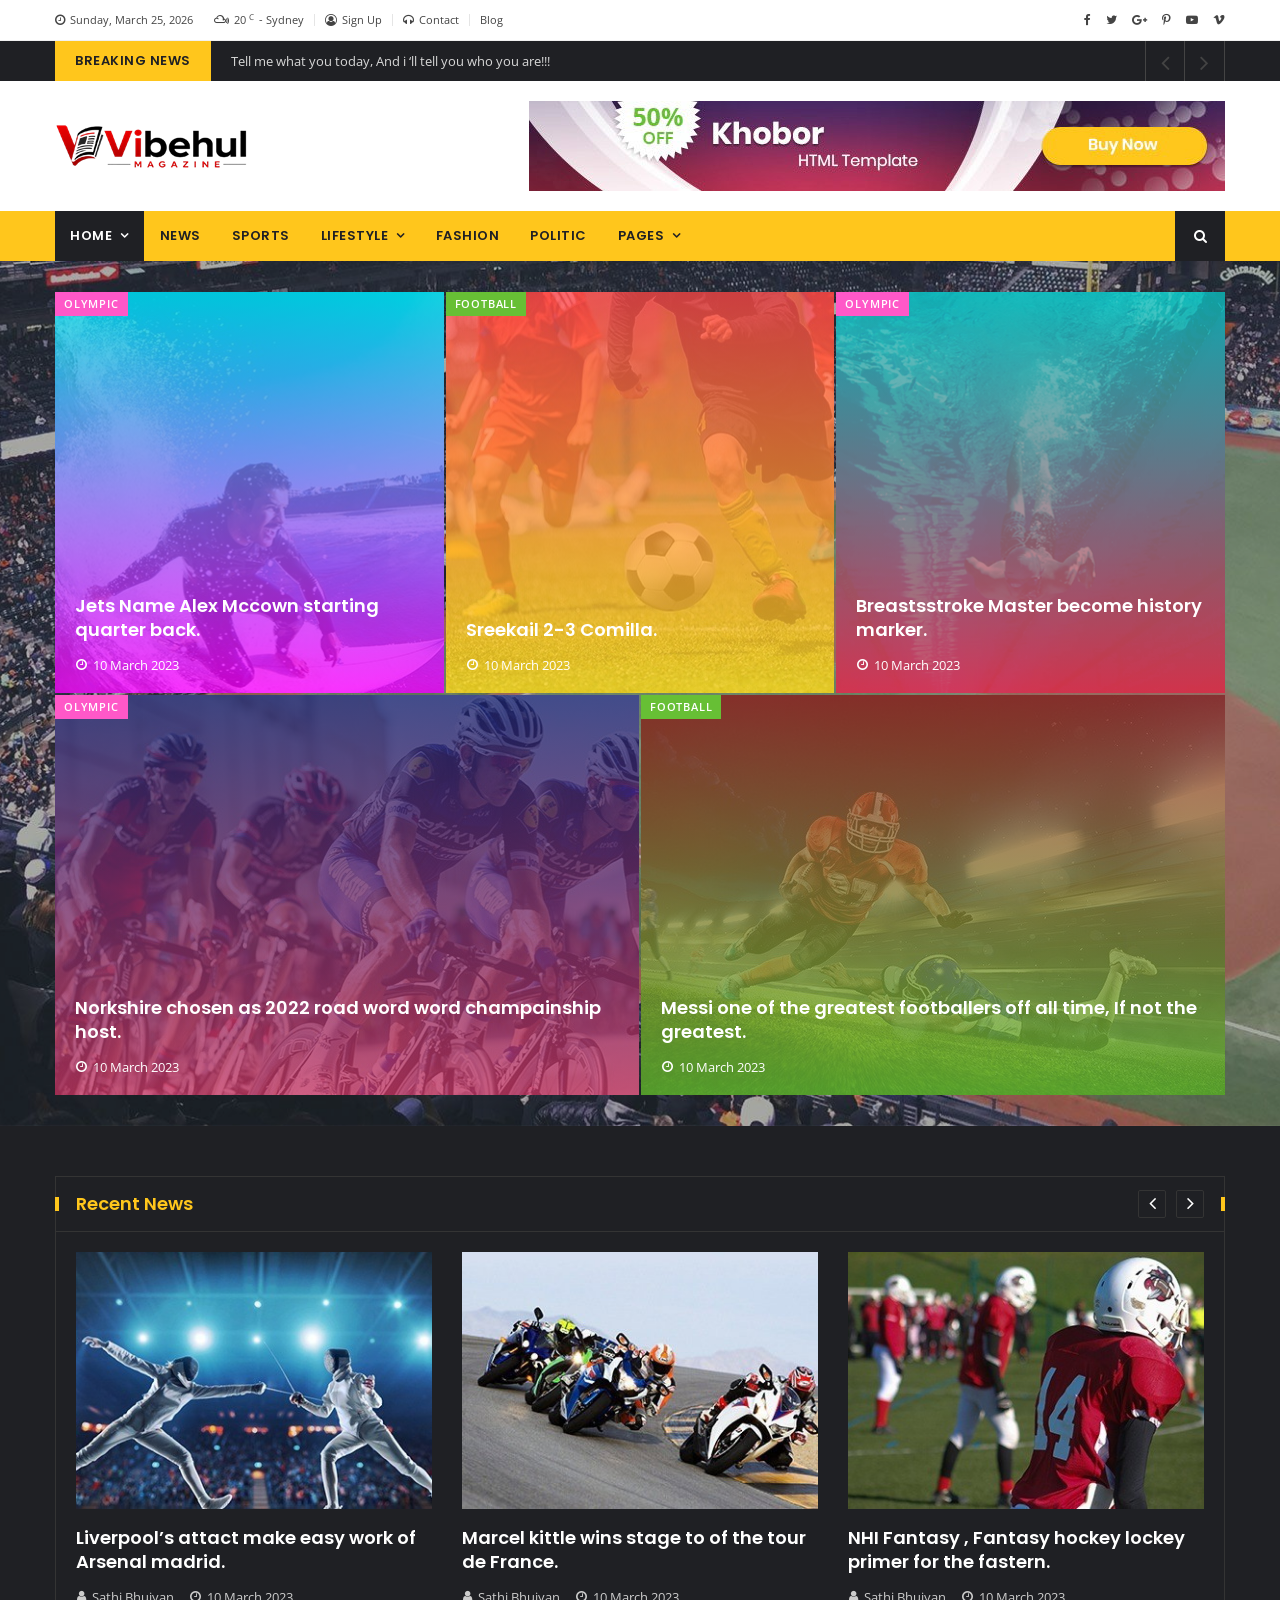
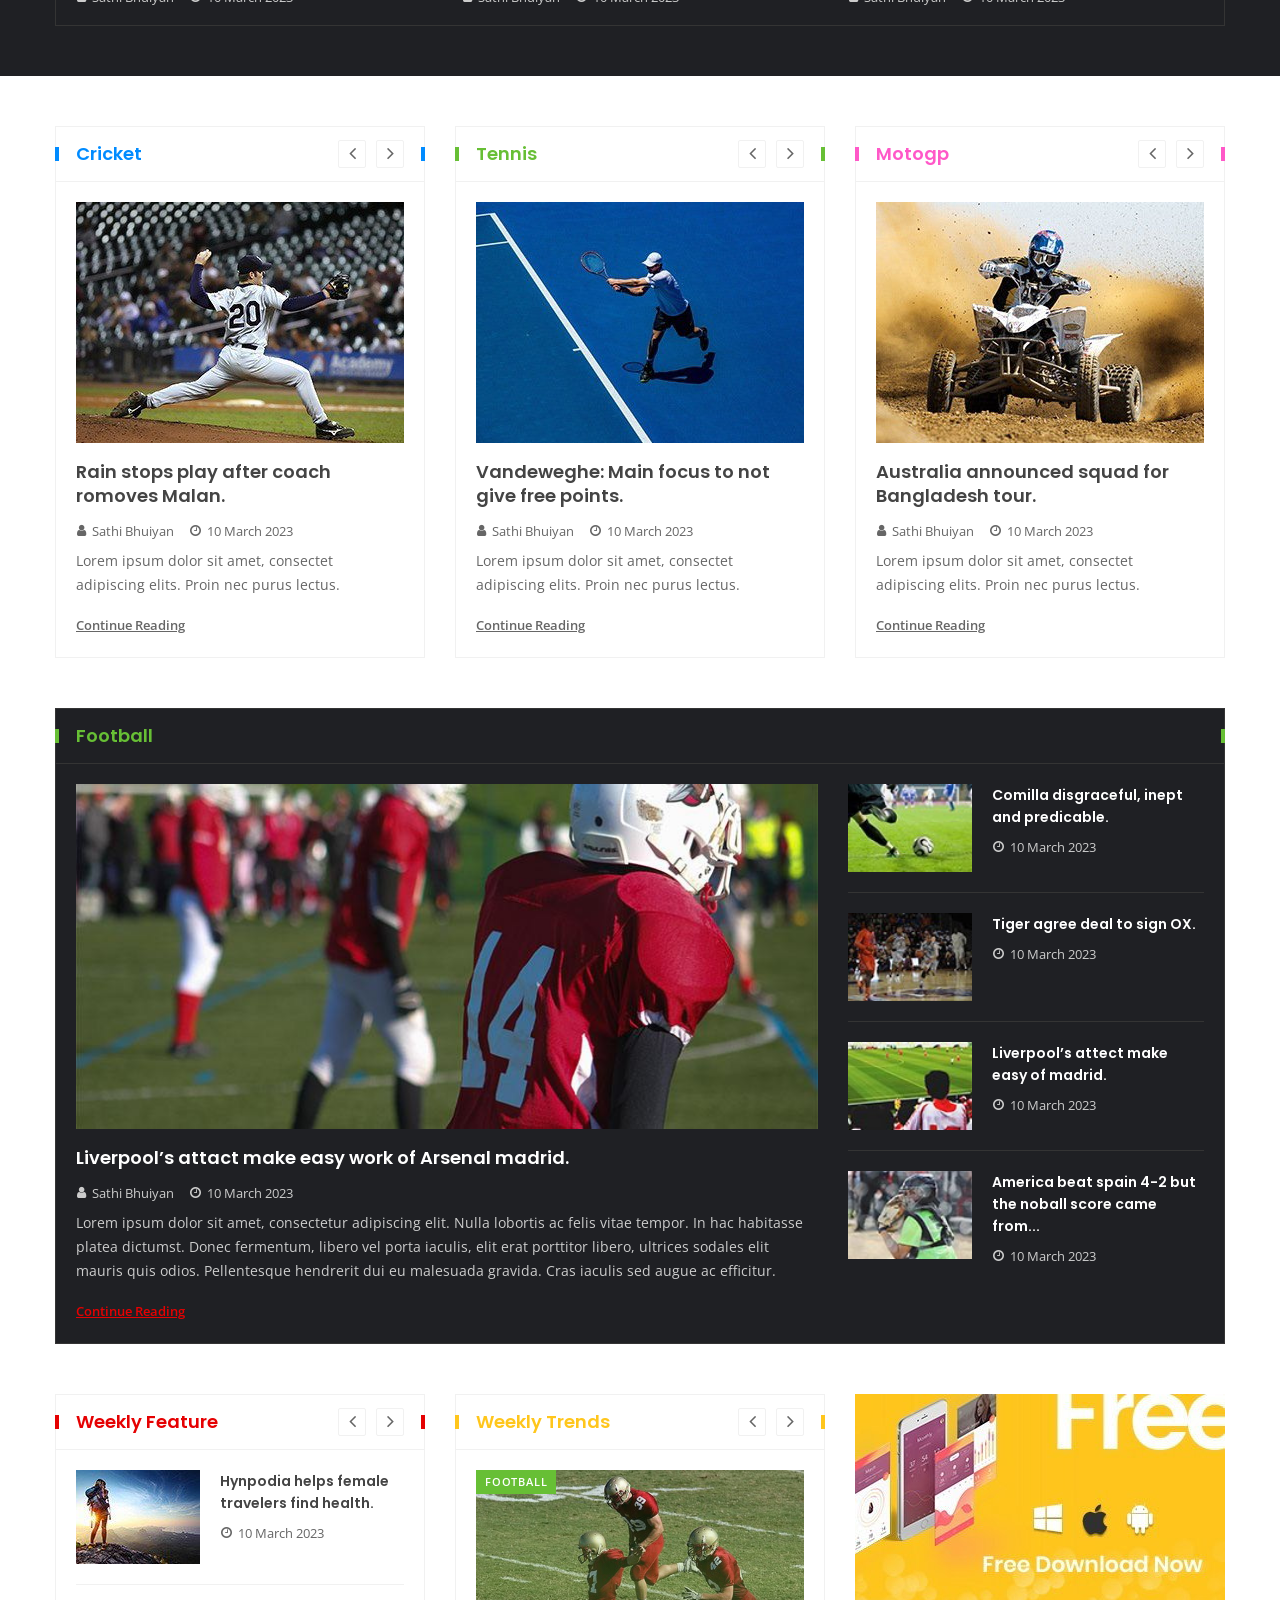
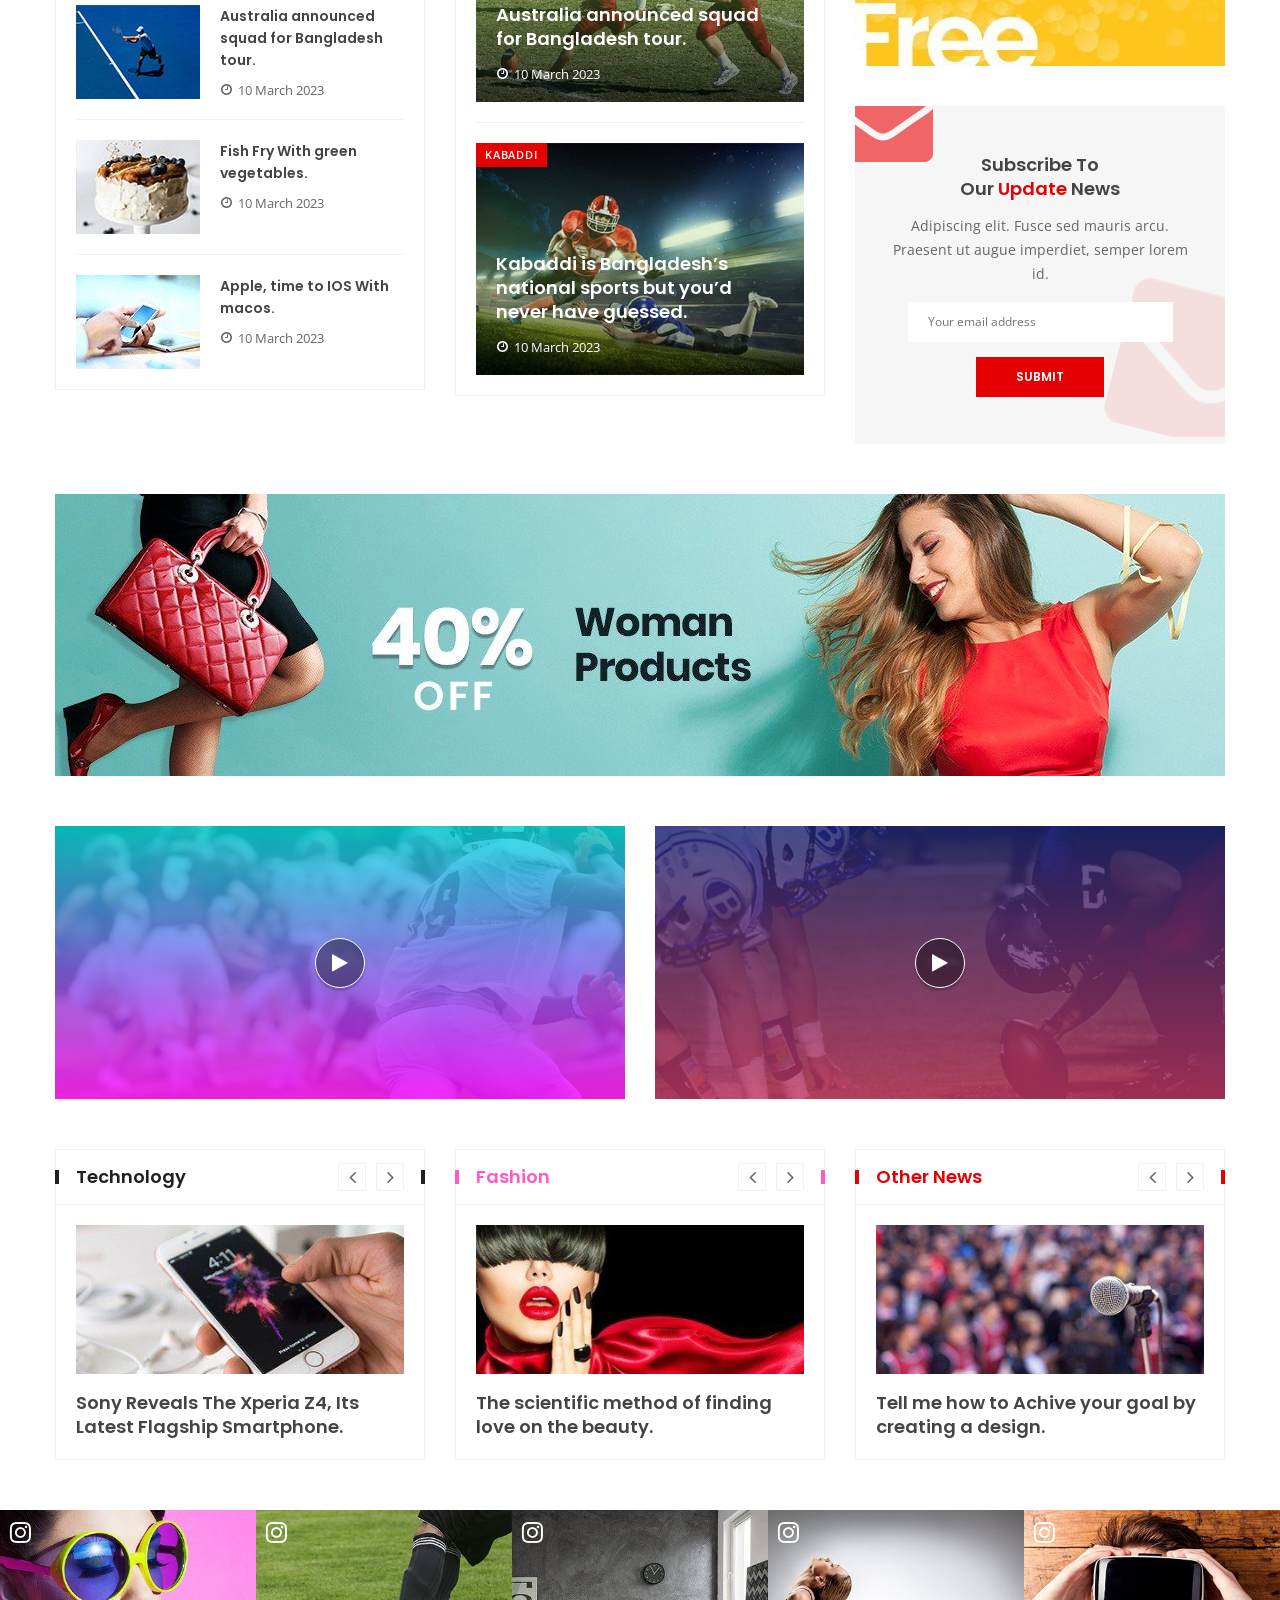
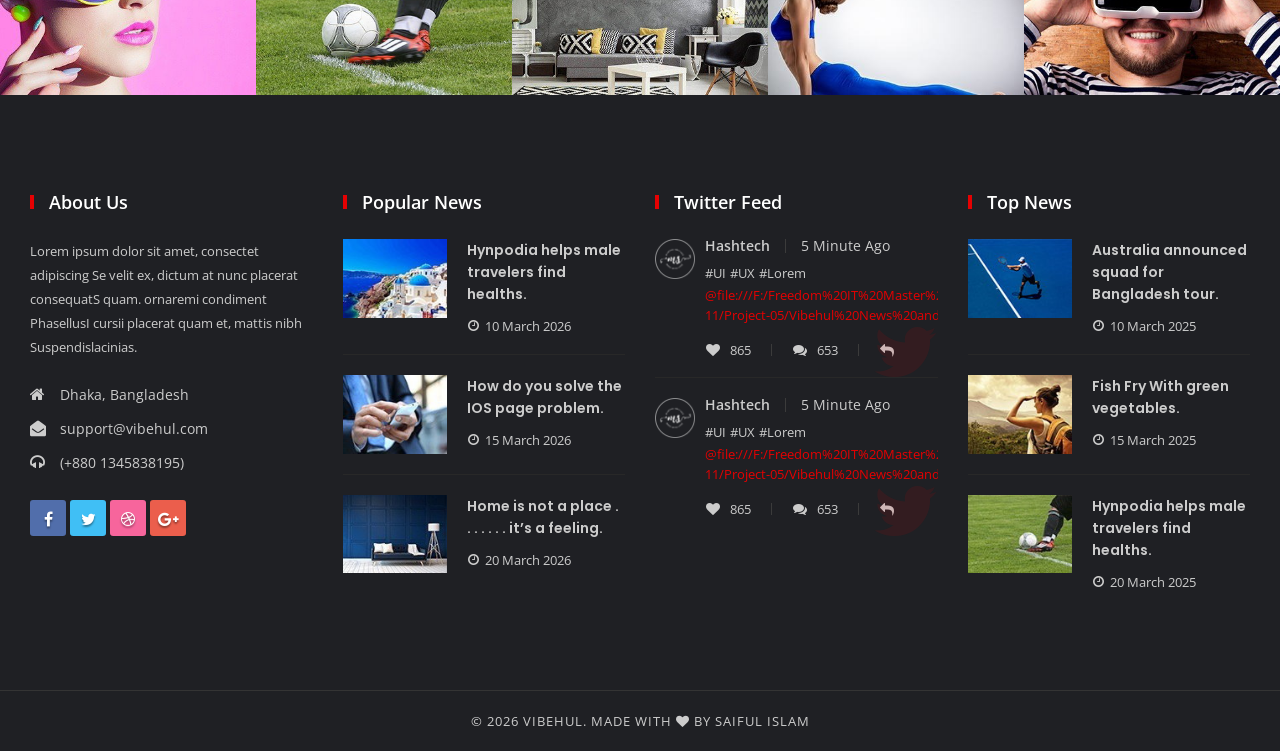
<file: index-3.html>
<!doctype html>
<html class="no-js" lang="en">



<head>
    <meta charset="utf-8">
    <meta http-equiv="x-ua-compatible" content="ie=edge">
    <title>Vibehul Newspaper & Magazine</title>
    <meta name="description" content="">
    <meta name="viewport" content="width=device-width, initial-scale=1">
    <!-- Favicon -->
    <link rel="shortcut icon" type="image/x-icon" href="img/favicon.ico">
    
    <!-- CSS
	============================================ -->
    <!-- Bootstrap CSS -->
    <link rel="stylesheet" href="css/bootstrap.min.css">
    <!-- Icon Font CSS -->
    <link rel="stylesheet" href="css/font-awesome.min.css">
    <!-- Plugins CSS -->
    <link rel="stylesheet" href="css/plugins.css">
    <!-- ycp -->
    <link rel="stylesheet" href="css/ycp.css">
    <!-- Style CSS -->
    <link rel="stylesheet" href="style.css">
    <!-- Modernizer JS -->
    <script src="js/vendor/modernizr-3.11.2.min.js"></script>
</head>

<body>

<!-- Main Wrapper -->
<div id="main-wrapper">
    
    <!-- Header Top Start -->
    <div class="header-top header-top-3 section">
        <div class="container">
            <div class="row">
               
                <!-- Header Top Links Start -->
                <div class="header-top-links col-md-9 col-6">
                    
                    <!-- Header Links -->
                    <ul class="header-links header-links-3">
                        <li class="disabled block d-none d-md-block"><a href="#"><i class="fa fa-clock-o"></i> Sunday, March 25, 2026</a></li>
                        <li class="d-none d-md-block"><a href="#"><i class="fa fa-mixcloud"></i> <span class="weather-degrees">20 <span class="unit">c</span> </span> <span class="weather-location">- Sydney</span></a></li>
                        <li><a href="#"><i class="fa fa-user-circle-o"></i>Sign Up</a></li>
                        <li><a href="contact-us.html"><i class="fa fa-headphones"></i>Contact</a></li>
                        <li><a href="blog.html">Blog</a></li>
                    </ul>
                    
                </div><!-- Header Top Links End -->
                
                <!-- Header Top Social Start -->
                <div class="header-top-social col-md-3 col-6">
                    
                    <!-- Header Social -->
                    <div class="header-social header-social-3">
                        <a href="#"><i class="fa fa-facebook"></i></a>
                        <a href="#"><i class="fa fa-twitter"></i></a>
                        <a href="#"><i class="fa fa-google-plus"></i></a>
                        <a href="#"><i class="fa fa-pinterest-p"></i></a>
                        <a href="#"><i class="fa fa-youtube-play"></i></a>
                        <a href="#"><i class="fa fa-vimeo"></i></a>
                    </div>
                    
                </div><!-- Header Top Social End -->
                
            </div>
        </div>
    </div><!-- Header Top End -->
    
    <!-- Breaking News Section Start -->
    <div class="breaking-news-section breaking-news-section-3 section">
        <div class="container">
            <div class="row">
                <div class="col-12">
                   
                    <!-- Breaking News Wrapper Start -->
                    <div class="breaking-news-wrapper breaking-news-wrapper-3">

                        <!-- Breaking News Title -->
                        <h5 class="breaking-news-title float-start">Breaking News</h5>

                        <!-- Breaking Newsticker Start -->
                        <ul class="breaking-news-ticker float-start">
                            <li><a href="#">Tell me what you today, And i ‘ll tell you who you are!!!</a></li>
                            <li><a href="#">Fashion is about some thing that comes from with in you.</a></li>
                            <li><a href="#">Australia announced squad for Bangladesh tour.</a></li>
                            <li><a href="#">How group of rebel are talking on Banasree epidemic.</a></li>
                        </ul><!-- Breaking Newsticker Start -->

                        <!-- Breaking News Nav -->
                        <div class="breaking-news-nav">
                            <button class="news-ticker-prev"><i class="fa fa-angle-left"></i></button>
                            <button class="news-ticker-next"><i class="fa fa-angle-right"></i></button>
                        </div>
                        
                    </div><!-- Breaking News Wrapper End -->
                    
                </div>
            </div>
        </div>
    </div><!-- Breaking News Section End -->
    
    <!-- Header Start -->
    <div class="header-section section">
        <div class="container">
            <div class="row align-items-center">
               
                <!-- Header Logo -->
                <div class="header-logo col-md-4 d-none d-md-block">
                    <a href="index.html" class="logo"><img src="img/logo-2.png" alt="Logo"></a>
                </div>
                
                <!-- Header Banner -->
                <div class="header-banner col-md-8 col-12">
                    <div class="banner"><a href="#"><img src="img/banner/header-banner-3.jpg" alt="Header Banner"></a></div>
                </div>
                
            </div>
        </div>
    </div><!-- Header End -->
    
    <!-- Menu Section Start -->
    <div class="menu-section section bg-yellow">
        <div class="container">
            <div class="row">
                <div class="col-12">
                    <div class="menu-section-wrap">

                        <!-- Main Menu Start -->
                        <div class="main-menu main-menu-2 float-start d-none d-md-block">
                            <nav>
                                <ul>

                                    <li class="active has-dropdown"><a href="index.html">Home</a>
                                        
                                        <!-- Submenu Start -->
                                        <ul class="sub-menu">
                                            <li><a href="index.html">Home One</a></li>
                                            <li><a href="index-2.html">Home Two</a></li>
                                            <li class="active"><a href="index-3.html">Home Three</a></li>
                                            <li><a href="index-4.html">Home Four</a></li>
                                        </ul><!-- Submenu End -->
                                        
                                    </li>
                                    <li><a href="category-lifestyle.html">News</a></li>
                                    <li><a href="category-sports.html">Sports</a></li>
                                    <li class="has-dropdown"><a href="category-lifestyle.html">Lifestyle</a>
                                       
                                        <!-- Mega Menu Start -->
                                        <div class="mega-menu">
                                        
                                            <!-- Menu Tab List Start -->
                                            <ul class="menu-tab-list nav">
                                                <li><a class="active" data-bs-toggle="tab" href="#menu-tab-one">all</a></li>
                                                <li><a data-bs-toggle="tab" href="#menu-tab-two">Beauty</a></li>
                                                <li><a data-bs-toggle="tab" href="#menu-tab-one">travel</a></li>
                                                <li><a data-bs-toggle="tab" href="#menu-tab-two">Interior Design</a></li>
                                                <li><a data-bs-toggle="tab" href="#menu-tab-one">Photography</a></li>
                                                <li><a data-bs-toggle="tab" href="#menu-tab-two">fashion</a></li>
                                                <li><a data-bs-toggle="tab" href="#menu-tab-one">music</a></li>
                                            </ul><!-- Menu Tab List End -->
                                            
                                            <!-- Menu Tab Content Start -->
                                            <div class="tab-content menu-tab-content fix">
                                               
                                                <!-- Menu Tab Pane Start -->
                                                <div class="tab-pane fade show active" id="menu-tab-one">
                                                    <div class="row">

                                                        <!-- Post Start -->
                                                        <div class="post post-small col-lg-3 col-md-4 mb-30">
                                                            <div class="post-wrap">
                                                                <a href="post-details.html" class="image"><img src="img/post/post-136.jpg" alt="Post"></a>
                                                                <div class="content">
                                                                    <h5 class="title"><a href="post-details.html">Marilyn Monroe’s beauty secrets the most</a></h5>
                                                                </div>
                                                            </div>
                                                        </div><!-- Post End -->

                                                        <!-- Post Start -->
                                                        <div class="post post-small col-lg-3 col-md-4 mb-30">
                                                            <div class="post-wrap">
                                                                <a href="post-details.html" class="image"><img src="img/post/post-137.jpg" alt="Post"></a>
                                                                <div class="content">
                                                                    <h5 class="title"><a href="post-details.html">Hynpodia helps fmaletravelers find health.</a></h5>
                                                                </div>
                                                            </div>
                                                        </div><!-- Post End -->

                                                        <!-- Post Start -->
                                                        <div class="post post-small col-lg-3 col-md-4 mb-30">
                                                            <div class="post-wrap">
                                                                <a href="post-details.html" class="image"><img src="img/post/post-138.jpg" alt="Post"></a>
                                                                <div class="content">
                                                                    <h5 class="title"><a href="post-details.html">Upcoming Event 10 Dec at Bonobisree Area.</a></h5>
                                                                </div>
                                                            </div>
                                                        </div><!-- Post End -->

                                                        <!-- Post Start -->
                                                        <div class="post post-small col-lg-3 col-md-4 mb-30">
                                                            <div class="post-wrap">
                                                                <a href="post-details.html" class="image"><img src="img/post/post-139.jpg" alt="Post"></a>
                                                                <div class="content">
                                                                    <h5 class="title"><a href="post-details.html">Upcoming Event 10 Dec at Bonobisree Area.</a></h5>
                                                                </div>
                                                            </div>
                                                        </div><!-- Post End -->

                                                        <!-- Post Start -->
                                                        <div class="post post-small col-lg-3 col-md-4 mb-30">
                                                            <div class="post-wrap">
                                                                <a href="post-details.html" class="image"><img src="img/post/post-140.jpg" alt="Post"></a>
                                                                <div class="content">
                                                                    <h5 class="title"><a href="post-details.html">How do you solve the long tiredness.</a></h5>
                                                                </div>
                                                            </div>
                                                        </div><!-- Post End -->

                                                        <!-- Post Start -->
                                                        <div class="post post-small col-lg-3 col-md-4 mb-30">
                                                            <div class="post-wrap">
                                                                <a href="post-details.html" class="image"><img src="img/post/post-141.jpg" alt="Post"></a>
                                                                <div class="content">
                                                                    <h5 class="title"><a href="post-details.html">Australia announced squad for Bangladesh tour</a></h5>
                                                                </div>
                                                            </div>
                                                        </div><!-- Post End -->

                                                        <!-- Post Start -->
                                                        <div class="post post-small col-lg-3 col-md-4 mb-30">
                                                            <div class="post-wrap">
                                                                <a href="post-details.html" class="image"><img src="img/post/post-142.jpg" alt="Post"></a>
                                                                <div class="content">
                                                                    <h5 class="title"><a href="post-details.html">Fance fry with chicken burger.</a></h5>
                                                                </div>
                                                            </div>
                                                        </div><!-- Post End -->

                                                        <!-- Post Start -->
                                                        <div class="post post-small col-lg-3 col-md-4 mb-30">
                                                            <div class="post-wrap">
                                                                <a href="post-details.html" class="image"><img src="img/post/post-143.jpg" alt="Post"></a>
                                                                <div class="content">
                                                                    <h5 class="title"><a href="post-details.html">Fashion is about some thing that comes . . . . </a></h5>
                                                                </div>
                                                            </div>
                                                        </div><!-- Post End -->

                                                    </div>
                                                </div><!-- Menu Tab Pane End -->
                                               
                                                <!-- Menu Tab Pane Start -->
                                                <div class="tab-pane fade" id="menu-tab-two">
                                                    <div class="row">

                                                        <!-- Post Start -->
                                                        <div class="post post-small col-lg-3 col-md-4 mb-30">
                                                            <div class="post-wrap">
                                                                <a href="post-details.html" class="image"><img src="img/post/post-140.jpg" alt="Post"></a>
                                                                <div class="content">
                                                                    <h5 class="title"><a href="post-details.html">How do you solve the long tiredness.</a></h5>
                                                                </div>
                                                            </div>
                                                        </div><!-- Post End -->

                                                        <!-- Post Start -->
                                                        <div class="post post-small col-lg-3 col-md-4 mb-30">
                                                            <div class="post-wrap">
                                                                <a href="post-details.html" class="image"><img src="img/post/post-141.jpg" alt="Post"></a>
                                                                <div class="content">
                                                                    <h5 class="title"><a href="post-details.html">Australia announced squad for Bangladesh tour</a></h5>
                                                                </div>
                                                            </div>
                                                        </div><!-- Post End -->

                                                        <!-- Post Start -->
                                                        <div class="post post-small col-lg-3 col-md-4 mb-30">
                                                            <div class="post-wrap">
                                                                <a href="post-details.html" class="image"><img src="img/post/post-142.jpg" alt="Post"></a>
                                                                <div class="content">
                                                                    <h5 class="title"><a href="post-details.html">Fance fry with chicken burger.</a></h5>
                                                                </div>
                                                            </div>
                                                        </div><!-- Post End -->

                                                        <!-- Post Start -->
                                                        <div class="post post-small col-lg-3 col-md-4 mb-30">
                                                            <div class="post-wrap">
                                                                <a href="post-details.html" class="image"><img src="img/post/post-143.jpg" alt="Post"></a>
                                                                <div class="content">
                                                                    <h5 class="title"><a href="post-details.html">Fashion is about some thing that comes . . . . </a></h5>
                                                                </div>
                                                            </div>
                                                        </div><!-- Post End -->

                                                        <!-- Post Start -->
                                                        <div class="post post-small col-lg-3 col-md-4 mb-30">
                                                            <div class="post-wrap">
                                                                <a href="post-details.html" class="image"><img src="img/post/post-136.jpg" alt="Post"></a>
                                                                <div class="content">
                                                                    <h5 class="title"><a href="post-details.html">Marilyn Monroe’s beauty secrets the most</a></h5>
                                                                </div>
                                                            </div>
                                                        </div><!-- Post End -->

                                                        <!-- Post Start -->
                                                        <div class="post post-small col-lg-3 col-md-4 mb-30">
                                                            <div class="post-wrap">
                                                                <a href="post-details.html" class="image"><img src="img/post/post-137.jpg" alt="Post"></a>
                                                                <div class="content">
                                                                    <h5 class="title"><a href="post-details.html">Hynpodia helps fmaletravelers find health.</a></h5>
                                                                </div>
                                                            </div>
                                                        </div><!-- Post End -->

                                                        <!-- Post Start -->
                                                        <div class="post post-small col-lg-3 col-md-4 mb-30">
                                                            <div class="post-wrap">
                                                                <a href="post-details.html" class="image"><img src="img/post/post-138.jpg" alt="Post"></a>
                                                                <div class="content">
                                                                    <h5 class="title"><a href="post-details.html">Upcoming Event 10 Dec at Bonobisree Area.</a></h5>
                                                                </div>
                                                            </div>
                                                        </div><!-- Post End -->

                                                        <!-- Post Start -->
                                                        <div class="post post-small col-lg-3 col-md-4 mb-30">
                                                            <div class="post-wrap">
                                                                <a href="post-details.html" class="image"><img src="img/post/post-139.jpg" alt="Post"></a>
                                                                <div class="content">
                                                                    <h5 class="title"><a href="post-details.html">Upcoming Event 10 Dec at Bonobisree Area.</a></h5>
                                                                </div>
                                                            </div>
                                                        </div><!-- Post End -->

                                                    </div>
                                                </div><!-- Menu Tab Pane End -->
                                                
                                            </div><!-- Menu Tab Content End -->
                                       
                                        </div><!-- Mega Menu End -->
                                        
                                    </li>
                                    <li><a href="category-fashion.html">Fashion</a></li>
                                    <li><a href="category-politic.html">politic</a></li>
                                    <li class="has-dropdown"><a href="#">pages</a>
                                        
                                        <!-- Submenu Start -->
                                        <ul class="sub-menu">
                                            <li><a href="blog.html">blog</a></li>
                                            <li><a href="blog-details.html">blog details</a></li>
                                            <li><a href="contact-us.html">contact</a></li>
                                            <li><a href="post-details.html">post details</a></li>
                                        </ul><!-- Submenu End -->
                                        
                                    </li>

                                </ul>
                            </nav>
                        </div><!-- Main Menu Start -->

                        <div class="mobile-logo d-block d-md-none"><a href="index.html"><img src="img/logo-white-3.png" alt="Logo"></a></div>

                        <!-- Header Search -->
                        <div class="header-search header-search-2 float-end">

                            <!-- Search Toggle -->
                            <button class="header-search-toggle"><i class="fa fa-search"></i></button>

                            <!-- Header Search Form -->
                            <div class="header-search-form">
                                <form action="#">
                                    <input type="text" placeholder="Search Here">
                                </form>
                            </div>

                        </div>
                        
                        <!-- Mobile Menu Wrap -->
                        <div class="mobile-menu-wrap d-none">
                            <nav>
                                <ul>

                                    <li class="active"><a href="index.html">Home</a>
                                        
                                        <!-- Submenu Start -->
                                        <ul class="sub-menu">
                                            <li><a href="index.html">Home One</a></li>
                                            <li><a href="index-2.html">Home Two</a></li>
                                            <li class="active"><a href="index-3.html">Home Three</a></li>
                                            <li><a href="index-4.html">Home Four</a></li>
                                        </ul><!-- Submenu End -->
                                        
                                    </li>
                                    <li><a href="category-lifestyle.html">News</a></li>
                                    <li><a href="category-sports.html">Sports</a></li>
                                    <li><a href="category-lifestyle.html">Lifestyle</a>
                                           
                                        <!-- Submenu Start -->
                                        <ul class="sub-menu">
                                            <li><a href="category-fashion.html">Beauty</a></li>
                                            <li><a href="category-lifestyle.html">travel</a></li>
                                            <li><a href="category-sports.html">Interior Design</a></li>
                                            <li><a href="category-lifestyle.html">Photography</a></li>
                                            <li><a href="category-fashion.html">fashion</a></li>
                                            <li><a href="category-sports.html">music</a></li>
                                        </ul><!-- Submenu End -->
                                        
                                    </li>
                                    <li><a href="category-fashion.html">Fashion</a></li>
                                    <li><a href="category-politic.html">politic</a></li>
                                    <li><a href="#">pages</a>
                                        
                                        <!-- Submenu Start -->
                                        <ul class="sub-menu">
                                            <li><a href="blog.html">blog</a></li>
                                            <li><a href="blog-details.html">blog details</a></li>
                                            <li><a href="contact-us.html">contact</a></li>
                                            <li><a href="post-details.html">post details</a></li>
                                        </ul><!-- Submenu End -->
                                        
                                    </li>

                                </ul>
                            </nav>
                        </div>
                        
                        <!-- Mobile Menu -->
                        <div class="mobile-menu mobile-menu-2"></div>

                    </div>
                </div>
            </div>
        </div>
    </div><!-- Menu Section End -->
    
    <!-- Hero Section Start -->
    <div class="hero-section section overlay-opacity-25 pt-30 pb-30 fix" style="background-image: url(img/bg/hero-bg.jpg)">
        <div class="container">
            <div class="row">
                <div class="col">
                    <div class="row row-1">

                        <div class="col-lg-4 col-md-4 col-12">

                            <!-- Overlay Post Start -->
                            <div class="post post-overlay gradient-overlay-2 hero-post">
                                <div class="post-wrap">

                                    <!-- Image -->
                                    <div class="image"><img src="img/post/post-78.jpg" alt="post"></div>

                                    <!-- Category -->
                                    <a href="#" class="category fashion">olympic</a>

                                    <!-- Content -->
                                    <div class="content">

                                        <!-- Title -->
                                        <h4 class="title"><a href="post-details.html">Jets Name Alex Mccown starting quarter back.</a></h4>

                                        <!-- Meta -->
                                        <div class="meta fix">
                                            <span class="meta-item date"><i class="fa fa-clock-o"></i>10 March 2023</span>
                                        </div>

                                    </div>

                                </div>
                            </div><!-- Overlay Post End -->
                                
                        </div>

                        <div class="col-lg-4 col-md-4 col-12">

                            <!-- Overlay Post Start -->
                            <div class="post post-overlay gradient-overlay-3 hero-post">
                                <div class="post-wrap">

                                    <!-- Image -->
                                    <div class="image"><img src="img/post/post-79.jpg" alt="post"></div>

                                    <!-- Category -->
                                    <a href="#" class="category sports">football</a>

                                    <!-- Content -->
                                    <div class="content">

                                        <!-- Title -->
                                        <h4 class="title"><a href="post-details.html">Sreekail 2-3 Comilla.</a></h4>

                                        <!-- Meta -->
                                        <div class="meta fix">
                                            <span class="meta-item date"><i class="fa fa-clock-o"></i>10 March 2023</span>
                                        </div>

                                    </div>

                                </div>
                            </div><!-- Overlay Post End -->
                                
                        </div>

                        <div class="col-lg-4 col-md-4 col-12">

                            <!-- Overlay Post Start -->
                            <div class="post post-overlay gradient-overlay-4 hero-post">
                                <div class="post-wrap">

                                    <!-- Image -->
                                    <div class="image"><img src="img/post/post-80.png" alt="post"></div>

                                    <!-- Category -->
                                    <a href="#" class="category fashion">olympic</a>

                                    <!-- Content -->
                                    <div class="content">

                                        <!-- Title -->
                                        <h4 class="title"><a href="post-details.html">Breastsstroke Master become history marker. </a></h4>

                                        <!-- Meta -->
                                        <div class="meta fix">
                                            <span class="meta-item date"><i class="fa fa-clock-o"></i>10 March 2023</span>
                                        </div>

                                    </div>

                                </div>
                            </div><!-- Overlay Post End -->
                                
                        </div>

                        <div class="col-lg-6 col-md-6 col-12">

                            <!-- Overlay Post Start -->
                            <div class="post post-overlay gradient-overlay-5 hero-post">
                                <div class="post-wrap">

                                    <!-- Image -->
                                    <div class="image"><img src="img/post/post-81.jpg" alt="post"></div>

                                    <!-- Category -->
                                    <a href="#" class="category fashion">olympic</a>

                                    <!-- Content -->
                                    <div class="content">

                                        <!-- Title -->
                                        <h4 class="title"><a href="post-details.html">Norkshire chosen as 2022 road word word champainship host.</a></h4>

                                        <!-- Meta -->
                                        <div class="meta fix">
                                            <span class="meta-item date"><i class="fa fa-clock-o"></i>10 March 2023</span>
                                        </div>

                                    </div>

                                </div>
                            </div><!-- Overlay Post End -->
                                
                        </div>

                        <div class="col-lg-6 col-md-6 col-12">

                            <!-- Overlay Post Start -->
                            <div class="post post-overlay gradient-overlay-6 hero-post">
                                <div class="post-wrap">

                                    <!-- Image -->
                                    <div class="image"><img src="img/post/post-82.jpg" alt="post"></div>

                                    <!-- Category -->
                                    <a href="#" class="category sports">football</a>

                                    <!-- Content -->
                                    <div class="content">

                                        <!-- Title -->
                                        <h4 class="title"><a href="post-details.html">Messi one of the greatest footballers off all time, If not the greatest.</a></h4>

                                        <!-- Meta -->
                                        <div class="meta fix">
                                            <span class="meta-item date"><i class="fa fa-clock-o"></i>10 March 2023</span>
                                        </div>

                                    </div>

                                </div>
                            </div><!-- Overlay Post End -->
                                
                        </div>

                    </div>
                </div>
            </div>
        </div>
    </div><!-- Hero Section End -->
    
    <!-- Recent Section Start -->
    <div class="recent-section section bg-dark pt-50 pb-50">
        <div class="container">
            
            <!-- Feature Post Row Start -->
            <div class="row">
                
                <div class="col-12">
                    
                    <!-- Post Block Wrapper Start -->
                    <div class="post-block-wrapper dark">
                        
                        <!-- Post Block Head Start -->
                        <div class="head life-style-head">
                            
                            <!-- Title -->
                            <h4 class="title">Recent News</h4>
                            
                        </div><!-- Post Block Head End -->
                        
                        <!-- Post Block Body Start -->
                        <div class="body">
                            
                            <div class="three-column-post-carousel column-post-carousel post-block-carousel dark life-style-post-carousel slick-space">
                                
                                <div class="slick-slide">
                                    <!-- Post Start -->
                                    <div class="post post-dark life-style-post">
                                        <div class="post-wrap">

                                            <!-- Image -->
                                            <a class="image" href="post-details.html"><img src="img/post/post-83.jpg" alt="post"></a>

                                            <!-- Content -->
                                            <div class="content">

                                                <!-- Title -->
                                                <h5 class="title"><a href="post-details.html">Liverpool’s attact make easy work of Arsenal madrid.</a></h5>

                                                <!-- Meta -->
                                                <div class="meta fix">
                                                    <a href="#" class="meta-item author"><i class="fa fa-user"></i> Sathi Bhuiyan</a>
                                                    <span class="meta-item date"><i class="fa fa-clock-o"></i>10 March 2023</span>
                                                </div>

                                            </div>

                                        </div>
                                    </div><!-- Post End -->
                                </div>
                                    
                                <div class="slick-slide">
                                    <!-- Post Start -->
                                    <div class="post post-dark life-style-post">
                                        <div class="post-wrap">

                                            <!-- Image -->
                                            <a class="image" href="post-details.html"><img src="img/post/post-84.jpg" alt="post"></a>

                                            <!-- Content -->
                                            <div class="content">

                                                <!-- Title -->
                                                <h5 class="title"><a href="post-details.html">Marcel kittle wins stage to of the tour de France.</a></h5>

                                                <!-- Meta -->
                                                <div class="meta fix">
                                                    <a href="#" class="meta-item author"><i class="fa fa-user"></i> Sathi Bhuiyan</a>
                                                    <span class="meta-item date"><i class="fa fa-clock-o"></i>10 March 2023</span>
                                                </div>

                                            </div>

                                        </div>
                                    </div><!-- Post End -->
                                </div>
                                    
                                <div class="slick-slide">
                                    <!-- Post Start -->
                                    <div class="post post-dark life-style-post">
                                        <div class="post-wrap">

                                            <!-- Image -->
                                            <a class="image" href="post-details.html"><img src="img/post/post-85.jpg" alt="post"></a>

                                            <!-- Content -->
                                            <div class="content">

                                                <!-- Title -->
                                                <h5 class="title"><a href="post-details.html">NHI Fantasy , Fantasy hockey lockey primer for the fastern.</a></h5>

                                                <!-- Meta -->
                                                <div class="meta fix">
                                                    <a href="#" class="meta-item author"><i class="fa fa-user"></i> Sathi Bhuiyan</a>
                                                    <span class="meta-item date"><i class="fa fa-clock-o"></i>10 March 2023</span>
                                                </div>

                                            </div>

                                        </div>
                                    </div><!-- Post End -->
                                </div>
                                    
                                <div class="slick-slide">
                                    <!-- Post Start -->
                                    <div class="post post-dark life-style-post">
                                        <div class="post-wrap">

                                            <!-- Image -->
                                            <a class="image" href="post-details.html"><img src="img/post/post-86.jpg" alt="post"></a>

                                            <!-- Content -->
                                            <div class="content">

                                                <!-- Title -->
                                                <h5 class="title"><a href="post-details.html">Liverpool’s attact make easy work of Arsenal madrid.</a></h5>

                                                <!-- Meta -->
                                                <div class="meta fix">
                                                    <a href="#" class="meta-item author"><i class="fa fa-user"></i> Sathi Bhuiyan</a>
                                                    <span class="meta-item date"><i class="fa fa-clock-o"></i>10 March 2023</span>
                                                </div>

                                            </div>

                                        </div>
                                    </div><!-- Post End -->
                                </div>
                                
                            </div>
                            
                        </div><!-- Post Block Body End -->
                        
                    </div><!-- Post Block Wrapper End -->
                    
                </div>
                
            </div><!-- Feature Post Row End -->
            
        </div>
    </div><!-- Popular Section End -->
    
    <!-- Post Section Start -->
    <div class="post-section section mt-50">
        <div class="container">
            
            <!-- Cricket, Tennis & Motogp Post Row Start -->
            <div class="row">
                
                <div class="col-lg-4 col-md-6 col-12 mb-50">
                    
                    <!-- Post Block Wrapper Start -->
                    <div class="post-block-wrapper">
                        
                        <!-- Post Block Head Start -->
                        <div class="head education-head">
                            
                            <!-- Title -->
                            <h4 class="title">Cricket</h4>
                            
                        </div><!-- Post Block Head End -->
                        
                        <!-- Post Block Body Start -->
                        <div class="body">
                            
                            <!-- Sidebar Post Slider Start -->
                            <div class="sidebar-post-carousel post-block-carousel education-post-carousel">

                                <!-- Post Start -->
                                <div class="post education-post">
                                    <div class="post-wrap">

                                        <!-- Image -->
                                        <a class="image" href="post-details.html"><img src="img/post/post-87.jpg" alt="post"></a>

                                        <!-- Content -->
                                        <div class="content">

                                            <!-- Title -->
                                            <h4 class="title"><a href="post-details.html">Rain stops play after coach romoves Malan. </a></h4>

                                            <!-- Meta -->
                                            <div class="meta fix">
                                                <a href="#" class="meta-item author"><i class="fa fa-user"></i> Sathi Bhuiyan</a>
                                                <span class="meta-item date"><i class="fa fa-clock-o"></i>10 March 2023</span>
                                            </div>
                                            
                                            <p>Lorem ipsum dolor sit amet, consectet adipiscing elits. Proin nec purus lectus. </p>
                                            
                                            <a href="post-details.html" class="read-more">continue reading</a>

                                        </div>

                                    </div>
                                </div><!-- Post End -->

                                <!-- Post Start -->
                                <div class="post education-post">
                                    <div class="post-wrap">

                                        <!-- Image -->
                                        <a class="image" href="post-details.html"><img src="img/post/post-88.jpg" alt="post"></a>

                                        <!-- Content -->
                                        <div class="content">

                                            <!-- Title -->
                                            <h4 class="title"><a href="post-details.html">Vandeweghe: Main focus to not give free points.</a></h4>

                                            <!-- Meta -->
                                            <div class="meta fix">
                                                <a href="#" class="meta-item author"><i class="fa fa-user"></i> Sathi Bhuiyan</a>
                                                <span class="meta-item date"><i class="fa fa-clock-o"></i>10 March 2023</span>
                                            </div>
                                            
                                            <p>Lorem ipsum dolor sit amet, consectet adipiscing elits. Proin nec purus lectus. </p>
                                            
                                            <a href="post-details.html" class="read-more">continue reading</a>

                                        </div>

                                    </div>
                                </div><!-- Post End -->

                            </div><!-- Sidebar Post Slider End -->
                        
                        </div><!-- Post Block Body End -->
                        
                    </div><!-- Post Block Wrapper End -->
                    
                </div>
                
                <div class="col-lg-4 col-md-6 col-12 mb-50">
                    
                    <!-- Post Block Wrapper Start -->
                    <div class="post-block-wrapper">
                        
                        <!-- Post Block Head Start -->
                        <div class="head sports-head">
                            
                            <!-- Title -->
                            <h4 class="title">Tennis</h4>
                            
                        </div><!-- Post Block Head End -->
                        
                        <!-- Post Block Body Start -->
                        <div class="body">
                            
                            <!-- Sidebar Post Slider Start -->
                            <div class="sidebar-post-carousel post-block-carousel sports-post-carousel">

                                <!-- Post Start -->
                                <div class="post sports-post">
                                    <div class="post-wrap">

                                        <!-- Image -->
                                        <a class="image" href="post-details.html"><img src="img/post/post-88.jpg" alt="post"></a>

                                        <!-- Content -->
                                        <div class="content">

                                            <!-- Title -->
                                            <h4 class="title"><a href="post-details.html">Vandeweghe: Main focus to not give free points.</a></h4>

                                            <!-- Meta -->
                                            <div class="meta fix">
                                                <a href="#" class="meta-item author"><i class="fa fa-user"></i> Sathi Bhuiyan</a>
                                                <span class="meta-item date"><i class="fa fa-clock-o"></i>10 March 2023</span>
                                            </div>
                                            
                                            <p>Lorem ipsum dolor sit amet, consectet adipiscing elits. Proin nec purus lectus. </p>
                                            
                                            <a href="post-details.html" class="read-more">continue reading</a>

                                        </div>

                                    </div>
                                </div><!-- Post End -->

                                <!-- Post Start -->
                                <div class="post sports-post">
                                    <div class="post-wrap">

                                        <!-- Image -->
                                        <a class="image" href="post-details.html"><img src="img/post/post-89.jpg" alt="post"></a>

                                        <!-- Content -->
                                        <div class="content">

                                            <!-- Title -->
                                            <h4 class="title"><a href="post-details.html">Australia announced squad for Bangladesh tour.</a></h4>

                                            <!-- Meta -->
                                            <div class="meta fix">
                                                <a href="#" class="meta-item author"><i class="fa fa-user"></i> Sathi Bhuiyan</a>
                                                <span class="meta-item date"><i class="fa fa-clock-o"></i>10 March 2023</span>
                                            </div>
                                            
                                            <p>Lorem ipsum dolor sit amet, consectet adipiscing elits. Proin nec purus lectus. </p>
                                            
                                            <a href="post-details.html" class="read-more">continue reading</a>

                                        </div>

                                    </div>
                                </div><!-- Post End -->

                            </div><!-- Sidebar Post Slider End -->
                        
                        </div><!-- Post Block Body End -->
                        
                    </div><!-- Post Block Wrapper End -->
                    
                </div>
                
                <div class="col-lg-4 col-md-6 col-12 mb-50">
                    
                    <!-- Post Block Wrapper Start -->
                    <div class="post-block-wrapper">
                        
                        <!-- Post Block Head Start -->
                        <div class="head fashion-head">
                            
                            <!-- Title -->
                            <h4 class="title">Motogp</h4>
                            
                        </div><!-- Post Block Head End -->
                        
                        <!-- Post Block Body Start -->
                        <div class="body">
                            
                            <!-- Sidebar Post Slider Start -->
                            <div class="sidebar-post-carousel post-block-carousel fashion-post-carousel">

                                <!-- Post Start -->
                                <div class="post fashion-post">
                                    <div class="post-wrap">

                                        <!-- Image -->
                                        <a class="image" href="post-details.html"><img src="img/post/post-89.jpg" alt="post"></a>

                                        <!-- Content -->
                                        <div class="content">

                                            <!-- Title -->
                                            <h4 class="title"><a href="post-details.html">Australia announced squad for Bangladesh tour.</a></h4>

                                            <!-- Meta -->
                                            <div class="meta fix">
                                                <a href="#" class="meta-item author"><i class="fa fa-user"></i> Sathi Bhuiyan</a>
                                                <span class="meta-item date"><i class="fa fa-clock-o"></i>10 March 2023</span>
                                            </div>
                                            
                                            <p>Lorem ipsum dolor sit amet, consectet adipiscing elits. Proin nec purus lectus. </p>
                                            
                                            <a href="post-details.html" class="read-more">continue reading</a>

                                        </div>

                                    </div>
                                </div><!-- Post End -->
                                
                                <!-- Post Start -->
                                <div class="post fashion-post">
                                    <div class="post-wrap">

                                        <!-- Image -->
                                        <a class="image" href="post-details.html"><img src="img/post/post-87.jpg" alt="post"></a>

                                        <!-- Content -->
                                        <div class="content">

                                            <!-- Title -->
                                            <h4 class="title"><a href="post-details.html">Rain stops play after coach romoves Malan. </a></h4>

                                            <!-- Meta -->
                                            <div class="meta fix">
                                                <a href="#" class="meta-item author"><i class="fa fa-user"></i> Sathi Bhuiyan</a>
                                                <span class="meta-item date"><i class="fa fa-clock-o"></i>10 March 2023</span>
                                            </div>
                                            
                                            <p>Lorem ipsum dolor sit amet, consectet adipiscing elits. Proin nec purus lectus. </p>
                                            
                                            <a href="post-details.html" class="read-more">continue reading</a>

                                        </div>

                                    </div>
                                </div><!-- Post End -->

                            </div><!-- Sidebar Post Slider End -->
                        
                        </div><!-- Post Block Body End -->
                        
                    </div><!-- Post Block Wrapper End -->
                    
                </div>
                
            </div><!-- Cricket, Tennis & Motogp Post Row End -->
            
            <!-- Football Post Row Start -->
            <div class="row ">
                
                <div class="col-12 mb-50">
                    
                    <!-- Post Block Wrapper Start -->
                    <div class="post-block-wrapper dark bg-dark">
                        
                        <!-- Post Block Head Start -->
                        <div class="head sports-head">
                            
                            <!-- Title -->
                            <h4 class="title">football</h4>
                            
                        </div><!-- Post Block Head End -->
                        
                        <!-- Post Block Body Start -->
                        <div class="body pb-0">
                            <div class="row">

                               <div class="post post-dark col-lg-8 col-12 mb-20">
                                   <div class="post-wrap">

                                        <!-- Image -->
                                        <a class="image" href="post-details.html"><img src="img/post/post-90.jpg" alt="post"></a>

                                        <!-- Content -->
                                        <div class="content">

                                            <!-- Title -->
                                            <h4 class="title"><a href="post-details.html">Liverpool’s attact make easy work of Arsenal madrid.</a></h4>

                                            <!-- Meta -->
                                            <div class="meta fix">
                                                <a href="#" class="meta-item author"><i class="fa fa-user"></i> Sathi Bhuiyan</a>
                                                <span class="meta-item date"><i class="fa fa-clock-o"></i>10 March 2023</span>
                                            </div>

                                            <p>Lorem ipsum dolor sit amet, consectetur adipiscing elit. Nulla lobortis ac felis vitae tempor. In hac habitasse platea dictumst. Donec fermentum, libero vel porta iaculis, elit erat porttitor libero, ultrices sodales elit mauris quis odios. Pellentesque hendrerit dui eu malesuada gravida. Cras iaculis sed augue ac efficitur. </p>

                                            <a href="post-details.html" class="read-more">continue reading</a>

                                        </div>

                                   </div>
                               </div>

                               <div class="col-lg-4 col-12 mb-20">
                                   <div class="row">
                                      
                                       <div class="post post-small post-list post-dark post-separator-border col-lg-12 col-md-6 col-12">
                                           <div class="post-wrap">

                                                <!-- Image -->
                                                <a class="image" href="post-details.html"><img src="img/post/post-91.jpg" alt="post"></a>

                                                <!-- Content -->
                                                <div class="content">

                                                    <!-- Title -->
                                                    <h4 class="title"><a href="post-details.html">Comilla disgraceful, inept and predicable.</a></h4>

                                                    <!-- Meta -->
                                                    <div class="meta fix">
                                                        <span class="meta-item date"><i class="fa fa-clock-o"></i>10 March 2023</span>
                                                    </div>

                                                </div>

                                           </div>
                                       </div>
                                      
                                       <div class="post post-small post-list post-dark post-separator-border col-lg-12 col-md-6 col-12">
                                           <div class="post-wrap">

                                                <!-- Image -->
                                                <a class="image" href="post-details.html"><img src="img/post/post-92.jpg" alt="post"></a>

                                                <!-- Content -->
                                                <div class="content">

                                                    <!-- Title -->
                                                    <h4 class="title"><a href="post-details.html">Tiger agree deal to sign OX.</a></h4>

                                                    <!-- Meta -->
                                                    <div class="meta fix">
                                                        <span class="meta-item date"><i class="fa fa-clock-o"></i>10 March 2023</span>
                                                    </div>

                                                </div>

                                           </div>
                                       </div>
                                      
                                       <div class="post post-small post-list post-dark post-separator-border col-lg-12 col-md-6 col-12">
                                           <div class="post-wrap">

                                                <!-- Image -->
                                                <a class="image" href="post-details.html"><img src="img/post/post-93.jpg" alt="post"></a>

                                                <!-- Content -->
                                                <div class="content">

                                                    <!-- Title -->
                                                    <h4 class="title"><a href="post-details.html">Liverpool’s attect make easy of madrid.</a></h4>

                                                    <!-- Meta -->
                                                    <div class="meta fix">
                                                        <span class="meta-item date"><i class="fa fa-clock-o"></i>10 March 2023</span>
                                                    </div>

                                                </div>

                                           </div>
                                       </div>
                                      
                                       <div class="post post-small post-list post-dark post-separator-border col-lg-12 col-md-6 col-12">
                                           <div class="post-wrap">

                                                <!-- Image -->
                                                <a class="image" href="post-details.html"><img src="img/post/post-94.jpg" alt="post"></a>

                                                <!-- Content -->
                                                <div class="content">

                                                    <!-- Title -->
                                                    <h4 class="title"><a href="post-details.html">America beat spain 4-2 but the noball score came from...</a></h4>

                                                    <!-- Meta -->
                                                    <div class="meta fix">
                                                        <span class="meta-item date"><i class="fa fa-clock-o"></i>10 March 2023</span>
                                                    </div>

                                                </div>

                                           </div>
                                       </div>
                                       
                                   </div>
                               </div>
                            </div>
                        </div><!-- Post Block Body End -->
                        
                    </div><!-- Post Block Wrapper End -->
                    
                </div>
                
            </div><!-- Football Post Row End -->
            
            <!-- Feature & Trend Post Row Start -->
            <div class="row">
                
                <div class="col-lg-4 col-md-6 col-12 mb-50">
                    
                    <!-- Post Block Wrapper Start -->
                    <div class="post-block-wrapper">
                        
                        <!-- Post Block Head Start -->
                        <div class="head feature-head">
                            
                            <!-- Title -->
                            <h4 class="title">Weekly Feature</h4>
                            
                        </div><!-- Post Block Head End -->
                        
                        <!-- Post Block Body Start -->
                        <div class="body">
                            
                            <!-- Sidebar Post Slider Start -->
                            <div class="four-row-post-carousel row-post-carousel post-block-carousel feature-post-carousel">

                                <!-- Post Small Start -->
                                <div class="post post-small post-list feature-post post-separator-border">
                                    <div class="post-wrap">

                                        <!-- Image -->
                                        <a class="image" href="post-details.html"><img src="img/post/post-13.jpg" alt="post"></a>

                                        <!-- Content -->
                                        <div class="content">

                                            <!-- Title -->
                                            <h5 class="title"><a href="post-details.html">Hynpodia helps female travelers find health.</a></h5>

                                            <!-- Meta -->
                                            <div class="meta fix">
                                                <span class="meta-item date"><i class="fa fa-clock-o"></i>10 March 2023</span>
                                            </div>

                                        </div>

                                    </div>
                                </div><!-- Post Small End -->
                                
                                <!-- Post Small Start -->
                                <div class="post post-small post-list feature-post post-separator-border">
                                    <div class="post-wrap">

                                        <!-- Image -->
                                        <a class="image" href="post-details.html"><img src="img/post/post-14.jpg" alt="post"></a>

                                        <!-- Content -->
                                        <div class="content">

                                            <!-- Title -->
                                            <h5 class="title"><a href="post-details.html">Australia announced squad for Bangladesh tour.</a></h5>

                                            <!-- Meta -->
                                            <div class="meta fix">
                                                <span class="meta-item date"><i class="fa fa-clock-o"></i>10 March 2023</span>
                                            </div>

                                        </div>

                                    </div>
                                </div><!-- Post Small End -->
                                
                                <!-- Post Small Start -->
                                <div class="post post-small post-list feature-post post-separator-border">
                                    <div class="post-wrap">

                                        <!-- Image -->
                                        <a class="image" href="post-details.html"><img src="img/post/post-15.jpg" alt="post"></a>

                                        <!-- Content -->
                                        <div class="content">

                                            <!-- Title -->
                                            <h5 class="title"><a href="post-details.html">Fish Fry With green vegetables.</a></h5>

                                            <!-- Meta -->
                                            <div class="meta fix">
                                                <span class="meta-item date"><i class="fa fa-clock-o"></i>10 March 2023</span>
                                            </div>

                                        </div>

                                    </div>
                                </div><!-- Post Small End -->

                                <!-- Post Small Start -->
                                <div class="post post-small post-list feature-post post-separator-border">
                                    <div class="post-wrap">

                                        <!-- Image -->
                                        <a class="image" href="post-details.html"><img src="img/post/post-16.jpg" alt="post"></a>

                                        <!-- Content -->
                                        <div class="content">

                                            <!-- Title -->
                                            <h5 class="title"><a href="post-details.html">Apple, time to IOS With macos.</a></h5>

                                            <!-- Meta -->
                                            <div class="meta fix">
                                                <span class="meta-item date"><i class="fa fa-clock-o"></i>10 March 2023</span>
                                            </div>

                                        </div>

                                    </div>
                                </div><!-- Post Small End -->

                                <!-- Post Small Start -->
                                <div class="post post-small post-list feature-post post-separator-border">
                                    <div class="post-wrap">

                                        <!-- Image -->
                                        <a class="image" href="post-details.html"><img src="img/post/post-17.jpg" alt="post"></a>

                                        <!-- Content -->
                                        <div class="content">

                                            <!-- Title -->
                                            <h5 class="title"><a href="post-details.html">Apple, time to IOS With macos.</a></h5>

                                            <!-- Meta -->
                                            <div class="meta fix">
                                                <span class="meta-item date"><i class="fa fa-clock-o"></i>10 March 2023</span>
                                            </div>

                                        </div>

                                    </div>
                                </div><!-- Post Small End -->

                                <!-- Post Small Start -->
                                <div class="post post-small post-list feature-post post-separator-border">
                                    <div class="post-wrap">

                                        <!-- Image -->
                                        <a class="image" href="post-details.html"><img src="img/post/post-18.jpg" alt="post"></a>

                                        <!-- Content -->
                                        <div class="content">

                                            <!-- Title -->
                                            <h5 class="title"><a href="post-details.html">Most beautiful lens for an amaing photo.</a></h5>

                                            <!-- Meta -->
                                            <div class="meta fix">
                                                <span class="meta-item date"><i class="fa fa-clock-o"></i>10 March 2023</span>
                                            </div>

                                        </div>

                                    </div>
                                </div><!-- Post Small End -->

                                <!-- Post Small Start -->
                                <div class="post post-small post-list feature-post post-separator-border">
                                    <div class="post-wrap">

                                        <!-- Image -->
                                        <a class="image" href="post-details.html"><img src="img/post/post-13.jpg" alt="post"></a>

                                        <!-- Content -->
                                        <div class="content">

                                            <!-- Title -->
                                            <h5 class="title"><a href="post-details.html">Hynpodia helps female travelers find health.</a></h5>

                                            <!-- Meta -->
                                            <div class="meta fix">
                                                <span class="meta-item date"><i class="fa fa-clock-o"></i>10 March 2023</span>
                                            </div>

                                        </div>

                                    </div>
                                </div><!-- Post Small End -->
                                
                                <!-- Post Small Start -->
                                <div class="post post-small post-list feature-post post-separator-border">
                                    <div class="post-wrap">

                                        <!-- Image -->
                                        <a class="image" href="post-details.html"><img src="img/post/post-14.jpg" alt="post"></a>

                                        <!-- Content -->
                                        <div class="content">

                                            <!-- Title -->
                                            <h5 class="title"><a href="post-details.html">Australia announced squad for Bangladesh tour.</a></h5>

                                            <!-- Meta -->
                                            <div class="meta fix">
                                                <span class="meta-item date"><i class="fa fa-clock-o"></i>10 March 2023</span>
                                            </div>

                                        </div>

                                    </div>
                                </div><!-- Post Small End -->

                            </div><!-- Sidebar Post Slider End -->
                        
                        </div><!-- Post Block Body End -->
                        
                    </div><!-- Post Block Wrapper End -->
                    
                </div>
                
                <div class="col-lg-4 col-md-6 col-12 mb-50">
                    
                    <!-- Post Block Wrapper Start -->
                    <div class="post-block-wrapper">
                        
                        <!-- Post Block Head Start -->
                        <div class="head travel-head">
                            
                            <!-- Title -->
                            <h4 class="title">Weekly Trends</h4>
                            
                        </div><!-- Post Block Head End -->
                        
                        <!-- Post Block Body Start -->
                        <div class="body">
                            
                            <!-- Sidebar Post Slider Start -->
                            <div class="two-row-post-carousel row-post-carousel post-block-carousel travel-post-carousel">

                                <!-- Overlay Post Start -->
                                <div class="post post-overlay gradient-overlay-1">
                                    <div class="post-wrap">

                                        <!-- Image -->
                                        <div class="image"><img src="img/post/post-96.jpg" alt="post"></div>

                                        <!-- Category -->
                                        <a href="#" class="category sports">football</a>

                                        <!-- Content -->
                                        <div class="content">

                                            <!-- Title -->
                                            <h4 class="title"><a href="post-details.html">Australia announced squad for Bangladesh tour.</a></h4>

                                            <!-- Meta -->
                                            <div class="meta fix">
                                                <span class="meta-item date"><i class="fa fa-clock-o"></i>10 March 2023</span>
                                            </div>

                                        </div>

                                    </div>
                                </div><!-- Overlay Post End -->

                                <!-- Overlay Post Start -->
                                <div class="post post-overlay gradient-overlay-1">
                                    <div class="post-wrap">

                                        <!-- Image -->
                                        <div class="image"><img src="img/post/post-97.jpg" alt="post"></div>

                                        <!-- Category -->
                                        <a href="#" class="category politic">kabaddi</a>

                                        <!-- Content -->
                                        <div class="content">

                                            <!-- Title -->
                                            <h4 class="title"><a href="post-details.html">Kabaddi is Bangladesh’s national sports but you’d never have guessed.</a></h4>

                                            <!-- Meta -->
                                            <div class="meta fix">
                                                <span class="meta-item date"><i class="fa fa-clock-o"></i>10 March 2023</span>
                                            </div>

                                        </div>

                                    </div>
                                </div><!-- Overlay Post End -->

                                <!-- Overlay Post Start -->
                                <div class="post post-overlay gradient-overlay-1">
                                    <div class="post-wrap">

                                        <!-- Image -->
                                        <div class="image"><img src="img/post/post-96.jpg" alt="post"></div>

                                        <!-- Category -->
                                        <a href="#" class="category sports">football</a>

                                        <!-- Content -->
                                        <div class="content">

                                            <!-- Title -->
                                            <h4 class="title"><a href="post-details.html">Australia announced squad for Bangladesh tour.</a></h4>

                                            <!-- Meta -->
                                            <div class="meta fix">
                                                <span class="meta-item date"><i class="fa fa-clock-o"></i>10 March 2023</span>
                                            </div>

                                        </div>

                                    </div>
                                </div><!-- Overlay Post End -->

                                <!-- Overlay Post Start -->
                                <div class="post post-overlay gradient-overlay-1">
                                    <div class="post-wrap">

                                        <!-- Image -->
                                        <div class="image"><img src="img/post/post-97.jpg" alt="post"></div>

                                        <!-- Category -->
                                        <a href="#" class="category politic">kabaddi</a>

                                        <!-- Content -->
                                        <div class="content">

                                            <!-- Title -->
                                            <h4 class="title"><a href="post-details.html">Kabaddi is Bangladesh’s national sports but you’d never have guessed.</a></h4>

                                            <!-- Meta -->
                                            <div class="meta fix">
                                                <span class="meta-item date"><i class="fa fa-clock-o"></i>10 March 2023</span>
                                            </div>

                                        </div>

                                    </div>
                                </div><!-- Overlay Post End -->

                            </div><!-- Sidebar Post Slider End -->
                        
                        </div><!-- Post Block Body End -->
                        
                    </div><!-- Post Block Wrapper End -->
                    
                </div>
                
                <!-- Sidebar Start -->
                <div class="col-lg-4 col-12 mb-50">
                    <div class="row">

                        <!-- Single Sidebar -->
                        <div class="single-sidebar col-lg-12 col-md-6 col-12">

                            <!-- Sidebar Banner -->
                            <a href="#" class="sidebar-banner"><img src="img/banner/sidebar-banner-2.jpg" alt="Sidebar Banner"></a>

                        </div>

                        <!-- Single Sidebar -->
                        <div class="single-sidebar col-lg-12 col-md-6 col-12">

                            <div class="sidebar-subscribe">
                                <h4>Subscribe To <br>Our <span>Update</span> News</h4>
                                <p>Adipiscing elit. Fusce sed mauris arcu. Praesent ut augue imperdiet, semper lorem id.</p>
                                <!-- Newsletter Form -->
                                <form action="#" method="post" id="mc-embedded-subscribe-form" name="mc-embedded-subscribe-form" class="subscribe-form validate" target="_blank" novalidate>
                                    <div id="mc_embed_signup_scroll">
                                        <label for="mce-EMAIL" class="d-none">Subscribe to our mailing list</label>
                                        <input type="email" value="" name="EMAIL" class="email" id="mce-EMAIL" placeholder="Your email address" required>
                                        <!-- real people should not fill this in and expect good things - do not remove this or risk form bot signups-->
                                        <div style="position: absolute; left: -5000px;" aria-hidden="true"><input type="text" name="b_6bbb9b6f5827bd842d9640c82_05d85f18ef" tabindex="-1" value=""></div>
                                        <button type="submit" name="subscribe" id="mc-embedded-subscribe" class="button">submit</button>
                                    </div>
                                </form>
                            </div>

                        </div>
                        
                    </div>
                </div><!-- Sidebar End -->
                
            </div><!-- Feature & Trend Post Row End -->
            
            <!-- Banner Row Start -->
            <div class="row mb-50">
                
                <div class="col-12">
                    
                    <a href="#" class="post-middle-banner"><img src="img/banner/post-middle-1.jpg" alt="Banner"></a>
                    
                </div>
                
            </div><!-- Banner Row End -->
            
            <!-- Sports Post Row Start -->
            <div class="row mb-20">
                
                <div class="col-md-6 col-12 mb-30">

                    <!-- Overlay Post Start -->
                    <div class="post post-overlay gradient-overlay-2">
                        <div class="post-wrap">

                            <!-- Image -->
                            <a href="https://www.youtube.com/watch?v=S50yhCPOyQw" class="image video-popup">
                                <img src="img/post/post-98.jpg" alt="post">
                                <span class="video-btn"><i class="fa fa-play"></i></span>
                            </a>

                        </div>
                    </div><!-- Overlay Post End -->

                </div>

                <div class="col-md-6 col-12 mb-30">

                    <!-- Overlay Post Start -->
                    <div class="post post-overlay gradient-overlay-5">
                        <div class="post-wrap">

                            <!-- Image -->
                            <a href="https://www.youtube.com/watch?v=S50yhCPOyQw" class="image video-popup">
                                <img src="img/post/post-99.jpg" alt="post">
                                <span class="video-btn"><i class="fa fa-play"></i></span>
                            </a>

                        </div>
                    </div><!-- Overlay Post End -->

                </div>
                
            </div><!-- Sports Post Row End -->
            
            <!-- Technology, Fashion & Other Post Row Start -->
            <div class="row">
                
                <div class="col-lg-4 col-md-6 col-12 mb-50">
                    
                    <!-- Post Block Wrapper Start -->
                    <div class="post-block-wrapper">
                        
                        <!-- Post Block Head Start -->
                        <div class="head gadgets-head">
                            
                            <!-- Title -->
                            <h4 class="title">Technology</h4>
                            
                        </div><!-- Post Block Head End -->
                        
                        <!-- Post Block Body Start -->
                        <div class="body">
                            
                            <!-- Sidebar Post Slider Start -->
                            <div class="sidebar-post-carousel post-block-carousel gadgets-post-carousel">

                                <!-- Post Start -->
                                <div class="post gadgets-post">
                                    <div class="post-wrap">

                                        <!-- Image -->
                                        <a class="image" href="post-details.html"><img src="img/post/post-43.jpg" alt="post"></a>

                                        <!-- Content -->
                                        <div class="content">

                                            <!-- Title -->
                                            <h4 class="title"><a href="post-details.html">Sony Reveals The Xperia Z4, Its Latest Flagship Smartphone.</a></h4>

                                        </div>

                                    </div>
                                </div><!-- Post End -->

                                <!-- Post Start -->
                                <div class="post gadgets-post">
                                    <div class="post-wrap">

                                        <!-- Image -->
                                        <a class="image" href="post-details.html"><img src="img/post/post-43.jpg" alt="post"></a>

                                        <!-- Content -->
                                        <div class="content">

                                            <!-- Title -->
                                            <h4 class="title"><a href="post-details.html">Sony Reveals The Xperia Z4, Its Latest Flagship Smartphone.</a></h4>

                                        </div>

                                    </div>
                                </div><!-- Post End -->

                            </div><!-- Sidebar Post Slider End -->
                        
                        </div><!-- Post Block Body End -->
                        
                    </div><!-- Post Block Wrapper End -->
                    
                </div>
                
                <div class="col-lg-4 col-md-6 col-12 mb-50">
                    
                    <!-- Post Block Wrapper Start -->
                    <div class="post-block-wrapper">
                        
                        <!-- Post Block Head Start -->
                        <div class="head fashion-head">
                            
                            <!-- Title -->
                            <h4 class="title">fashion</h4>
                            
                        </div><!-- Post Block Head End -->
                        
                        <!-- Post Block Body Start -->
                        <div class="body">
                            
                            <!-- Sidebar Post Slider Start -->
                            <div class="sidebar-post-carousel post-block-carousel fashion-post-carousel">

                                <!-- Post Start -->
                                <div class="post fashion-post">
                                    <div class="post-wrap">

                                        <!-- Image -->
                                        <a class="image" href="post-details.html"><img src="img/post/post-44.jpg" alt="post"></a>

                                        <!-- Content -->
                                        <div class="content">

                                            <!-- Title -->
                                            <h4 class="title"><a href="post-details.html">The scientific method of finding love on the beauty.</a></h4>

                                        </div>

                                    </div>
                                </div><!-- Post End -->

                                <!-- Post Start -->
                                <div class="post fashion-post">
                                    <div class="post-wrap">

                                        <!-- Image -->
                                        <a class="image" href="post-details.html"><img src="img/post/post-44.jpg" alt="post"></a>

                                        <!-- Content -->
                                        <div class="content">

                                            <!-- Title -->
                                            <h4 class="title"><a href="post-details.html">The scientific method of finding love on the beauty.</a></h4>

                                        </div>

                                    </div>
                                </div><!-- Post End -->

                            </div><!-- Sidebar Post Slider End -->
                        
                        </div><!-- Post Block Body End -->
                        
                    </div><!-- Post Block Wrapper End -->
                    
                </div>
                
                <div class="col-lg-4 col-md-6 col-12 mb-50">
                    
                    <!-- Post Block Wrapper Start -->
                    <div class="post-block-wrapper">
                        
                        <!-- Post Block Head Start -->
                        <div class="head">
                            
                            <!-- Title -->
                            <h4 class="title">Other News</h4>
                            
                        </div><!-- Post Block Head End -->
                        
                        <!-- Post Block Body Start -->
                        <div class="body">
                            
                            <!-- Sidebar Post Slider Start -->
                            <div class="sidebar-post-carousel post-block-carousel">

                                <!-- Post Start -->
                                <div class="post">
                                    <div class="post-wrap">

                                        <!-- Image -->
                                        <a class="image" href="post-details.html"><img src="img/post/post-45.jpg" alt="post"></a>

                                        <!-- Content -->
                                        <div class="content">

                                            <!-- Title -->
                                            <h4 class="title"><a href="post-details.html">Tell me how to Achive your goal by creating a design.</a></h4>

                                        </div>

                                    </div>
                                </div><!-- Post End -->

                                <!-- Post Start -->
                                <div class="post">
                                    <div class="post-wrap">

                                        <!-- Image -->
                                        <a class="image" href="post-details.html"><img src="img/post/post-45.jpg" alt="post"></a>

                                        <!-- Content -->
                                        <div class="content">

                                            <!-- Title -->
                                            <h4 class="title"><a href="post-details.html">Tell me how to Achive your goal by creating a design.</a></h4>

                                        </div>

                                    </div>
                                </div><!-- Post End -->

                            </div><!-- Sidebar Post Slider End -->
                        
                        </div><!-- Post Block Body End -->
                        
                    </div><!-- Post Block Wrapper End -->
                    
                </div>
                
            </div><!-- Technology, Fashion & Other Post Row End -->
            
        </div>
    </div><!-- Post Section End -->
    
    <!-- Instagram Section Start -->
    <div class="instagram-section section">
        <div class="container-fluid ps-0 pe-0">
                
            <!-- Full Width Instagram Carousel Start -->
            <div class="fullwidth-instagram-carousel instagram-carousel">
                
                <a href="#" class="instagram-item"><img src="img/instagram/1.jpg" alt="instagram"></a>
                <a href="#" class="instagram-item"><img src="img/instagram/2.jpg" alt="instagram"></a>
                <a href="#" class="instagram-item"><img src="img/instagram/3.jpg" alt="instagram"></a>
                <a href="#" class="instagram-item"><img src="img/instagram/4.jpg" alt="instagram"></a>
                <a href="#" class="instagram-item"><img src="img/instagram/5.jpg" alt="instagram"></a>
                <a href="#" class="instagram-item"><img src="img/instagram/6.jpg" alt="instagram"></a>
                
            </div><!-- Full Width Instagram Carousel End -->
        </div>
    </div><!-- Instagram Section End -->
    
    <!-- Footer Top Section Start -->
    <div class="footer-top-section section bg-dark">
        <div class="container-fluid">
            <div class="row">
                
                <!-- Footer Widget Start -->
                <div class="footer-widget col-xl-3 col-md-6 col-12 mb-60">
                    
                    <!-- Title -->
                    <h4 class="widget-title">About Us</h4>
                    
                    <div class="content fix">
                        <p>Lorem ipsum dolor sit amet, consectet adipiscing Se velit ex, dictum at nunc  placerat consequatS quam. ornaremi condiment PhasellusI  cursii placerat quam et, mattis nibh Suspendislacinias.</p>
                        
                        <!-- Footer Contact -->
                        <ol class="footer-contact">
                            <li><i class="fa fa-home"></i>Dhaka, Bangladesh</li>
                            <li><i class="fa fa-envelope-open"></i>support@vibehul.com</li>
                            <li><i class="fa fa-headphones"></i>(+880 1345838195)</li>
                        </ol>
                        
                        <!-- Footer Social -->
                        <div class="footer-social">
                            <a href="#" class="facebook"><i class="fa fa-facebook"></i></a>
                            <a href="#" class="twitter"><i class="fa fa-twitter"></i></a>
                            <a href="#" class="dribbble"><i class="fa fa-dribbble"></i></a>
                            <a href="#" class="google-plus"><i class="fa fa-google-plus"></i></a>
                        </div>
                        
                    </div>
                    
                </div><!-- Footer Widget End -->
                
                <!-- Footer Widget Start -->
                <div class="footer-widget col-xl-3 col-md-6 col-12 mb-60">
                    
                    <!-- Title -->
                    <h4 class="widget-title">popular News</h4>
                    
                    <!-- Footer Widget Post Start -->
                    <div class="footer-widget-post">
                        <div class="post-wrap">
                            
                            <!-- Image -->
                            <a href="post-details.html" class="image"><img src="img/post/post-33.jpg" alt="Post"></a>
                            
                            <!-- Content -->
                            <div class="content">

                                <!-- Title -->
                                <h5 class="title"><a href="post-details.html">Hynpodia helps male travelers find healths.</a></h5>

                                <!-- Meta -->
                                <div class="meta fix">
                                    <span class="meta-item date"><i class="fa fa-clock-o"></i>10 March 2026</span>
                                </div>

                            </div>
                            
                        </div>
                    </div><!-- Footer Widget Post ENd -->
                    
                    <!-- Footer Widget Post Start -->
                    <div class="footer-widget-post">
                        <div class="post-wrap">
                            
                            <!-- Image -->
                            <a href="post-details.html" class="image"><img src="img/post/post-34.jpg" alt="Post"></a>
                            
                            <!-- Content -->
                            <div class="content">

                                <!-- Title -->
                                <h5 class="title"><a href="post-details.html">How do you solve the IOS page problem.</a></h5>

                                <!-- Meta -->
                                <div class="meta fix">
                                    <span class="meta-item date"><i class="fa fa-clock-o"></i>15 March 2026</span>
                                </div>

                            </div>
                            
                        </div>
                    </div><!-- Footer Widget Post End -->
                    
                    <!-- Footer Widget Post Start -->
                    <div class="footer-widget-post">
                        <div class="post-wrap">
                            
                            <!-- Image -->
                            <a href="post-details.html" class="image"><img src="img/post/post-35.jpg" alt="Post"></a>
                            
                            <!-- Content -->
                            <div class="content">

                                <!-- Title -->
                                <h5 class="title"><a href="post-details.html">Home is not a place . . . . . .  . it’s a feeling.</a></h5>

                                <!-- Meta -->
                                <div class="meta fix">
                                    <span class="meta-item date"><i class="fa fa-clock-o"></i>20 March 2026</span>
                                </div>

                            </div>
                            
                        </div>
                    </div><!-- Footer Widget Post End -->
                    
                </div><!-- Footer Widget End -->
                
                <!-- Footer Widget Start -->
                <div class="footer-widget col-xl-3 col-md-6 col-12 mb-60">
                    
                    <h4 class="widget-title">Twitter Feed</h4>
                    
                    <!-- Single Tweet Start -->
                    <div class="single-tweet">
                       
                        <!-- Image -->
                        <a href="#" class="image"><img src="img/tweets/1.png" alt="Author Image"></a>
                        <!-- Content -->
                        <div class="content fix">
                            <!-- Head -->
                            <div class="head"><h5><a href="#">Hashtech</a></h5><span>5 Minute Ago</span></div>
                            <!-- Tags -->
                            <div class="tags">
                                <a href="#">#UI</a>
                                <a href="#">#UX</a>
                                <a href="#">#Lorem</a>
                            </div>
                            <!-- Links -->
                            <div class="links"><a href="#">@file:///F:/Freedom%20IT%20Master%20Class/Web%20Design%20and%20Development%20Course/Class-11/Project-05/Vibehul%20News%20and%20Magagine/htmldemo.net/khobor/khobor/index.html#</a></div>
                            <!-- Meta -->
                            <ul class="meta">
                                <li><a href="#"><i class="fa fa-heart"></i> 865</a></li>
                                <li><a href="#"><i class="fa fa-comments"></i> 653</a></li>
                                <li><a href="#"><i class="fa fa-reply"></i></a></li>
                            </ul>
                        </div>
                        
                    </div><!-- Single Tweet End -->
                    
                    <!-- Single Tweet Start -->
                    <div class="single-tweet">
                       
                        <!-- Image -->
                        <a href="#" class="image"><img src="img/tweets/1.png" alt="Author Image"></a>
                        <!-- Content -->
                        <div class="content fix">
                            <!-- Head -->
                            <div class="head"><h5><a href="#">Hashtech</a></h5><span>5 Minute Ago</span></div>
                            <!-- Tags -->
                            <div class="tags">
                                <a href="#">#UI</a>
                                <a href="#">#UX</a>
                                <a href="#">#Lorem</a>
                            </div>
                            <!-- Links -->
                            <div class="links"><a href="#">@file:///F:/Freedom%20IT%20Master%20Class/Web%20Design%20and%20Development%20Course/Class-11/Project-05/Vibehul%20News%20and%20Magagine/htmldemo.net/khobor/khobor/index.html#</a></div>
                            <!-- Meta -->
                            <ul class="meta">
                                <li><a href="#"><i class="fa fa-heart"></i> 865</a></li>
                                <li><a href="#"><i class="fa fa-comments"></i> 653</a></li>
                                <li><a href="#"><i class="fa fa-reply"></i></a></li>
                            </ul>
                        </div>
                        
                    </div><!-- Single Tweet End -->
                    
                </div><!-- Footer Widget End -->
                
                <!-- Footer Widget Start -->
                <div class="footer-widget col-xl-3 col-md-6 col-12 mb-60">
                    
                    <!-- Title -->
                    <h4 class="widget-title">Top News</h4>
                    
                    <!-- Footer Widget Post Start -->
                    <div class="footer-widget-post">
                        <div class="post-wrap">
                            
                            <!-- Image -->
                            <a href="post-details.html" class="image"><img src="img/post/post-14.jpg" alt="Post"></a>
                            
                            <!-- Content -->
                            <div class="content">

                                <!-- Title -->
                                <h5 class="title"><a href="post-details.html">Australia announced squad for Bangladesh tour.</a></h5>

                                <!-- Meta -->
                                <div class="meta fix">
                                    <span class="meta-item date"><i class="fa fa-clock-o"></i>10 March 2025</span>
                                </div>

                            </div>
                            
                        </div>
                    </div><!-- Footer Widget Post ENd -->
                    
                    <!-- Footer Widget Post Start -->
                    <div class="footer-widget-post">
                        <div class="post-wrap">
                            
                            <!-- Image -->
                            <a href="post-details.html" class="image"><img src="img/post/post-23.jpg" alt="Post"></a>
                            
                            <!-- Content -->
                            <div class="content">

                                <!-- Title -->
                                <h5 class="title"><a href="post-details.html">Fish Fry With green vegetables.</a></h5>

                                <!-- Meta -->
                                <div class="meta fix">
                                    <span class="meta-item date"><i class="fa fa-clock-o"></i>15 March 2025</span>
                                </div>

                            </div>
                            
                        </div>
                    </div><!-- Footer Widget Post End -->
                    
                    <!-- Footer Widget Post Start -->
                    <div class="footer-widget-post">
                        <div class="post-wrap">
                            
                            <!-- Image -->
                            <a href="post-details.html" class="image"><img src="img/post/post-40.jpg" alt="Post"></a>
                            
                            <!-- Content -->
                            <div class="content">

                                <!-- Title -->
                                <h5 class="title"><a href="post-details.html">Hynpodia helps male travelers find healths.</a></h5>

                                <!-- Meta -->
                                <div class="meta fix">
                                    <span class="meta-item date"><i class="fa fa-clock-o"></i>20 March 2025</span>
                                </div>

                            </div>
                            
                        </div>
                    </div><!-- Footer Widget Post End -->
                    
                </div><!-- Footer Widget End -->
                
            </div>
        </div>
    </div><!-- Footer Top Section End -->
    
    <!-- Footer Bottom Section Start -->
    <div class="footer-bottom-section section bg-dark">
        <div class="container">
            <div class="row">
                
                <!-- Copyright Start -->
                <div class="copyright text-center col">
                    <p>© 2026 Vibehul. Made with <i class="fa fa-heart heart-icon"></i> By <a target="_blank" href="https://hasthemes.com/">Saiful Islam</a></p>
                </div><!-- Copyright End -->
                
            </div>
        </div>
    </div><!-- Footer Bottom Section End -->
    
    
</div>


<!-- JS
============================================ -->

<!-- jQuery JS -->
<script src="js/vendor/jquery-3.6.0.min.js"></script>
<script src="js/vendor/jquery-migrate-3.3.2.min.js"></script>
<!-- Bootstrap JS -->
<script src="js/bootstrap.bundle.min.js"></script>
<!-- Plugins JS -->
<script src="js/plugins.js"></script>
<!-- ycp JS -->
<script src="js/ycp.js"></script>
<!-- Main JS -->
<script src="js/main.js"></script>

</body>



</html>
</file>
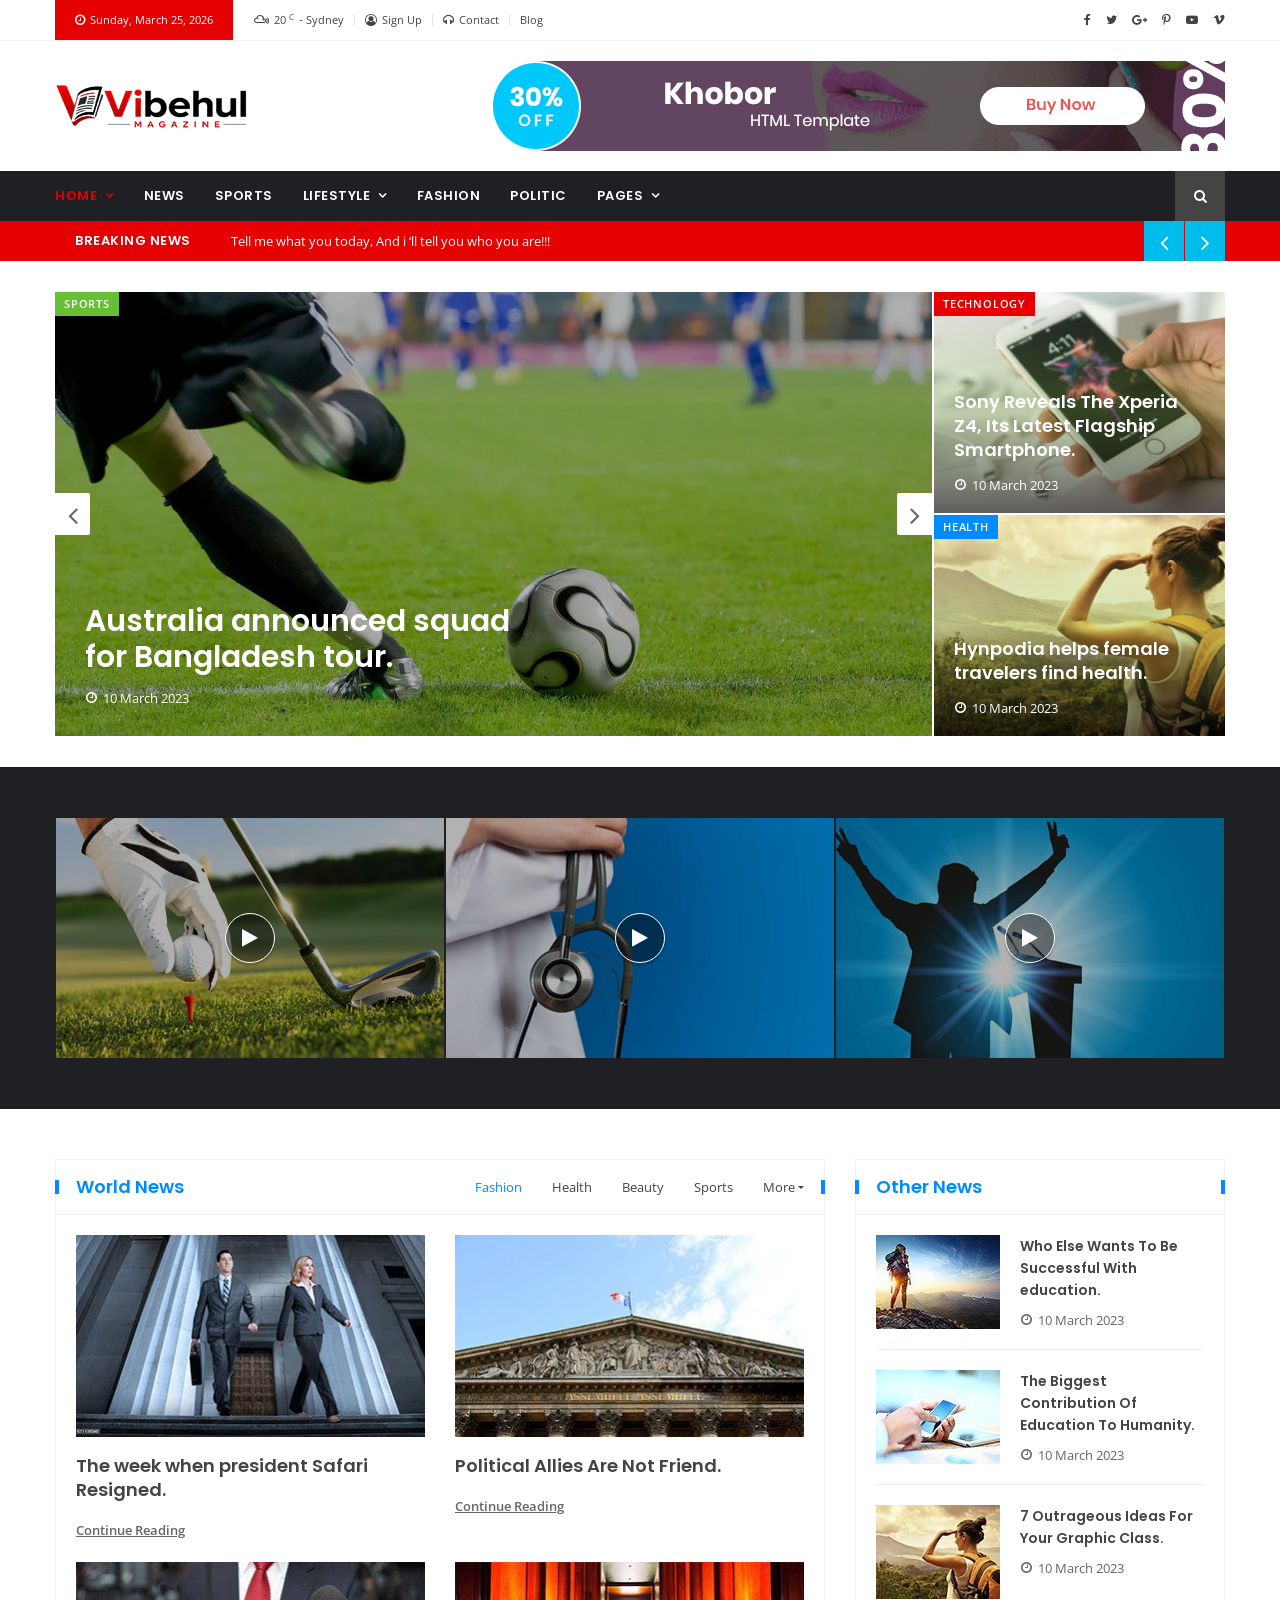
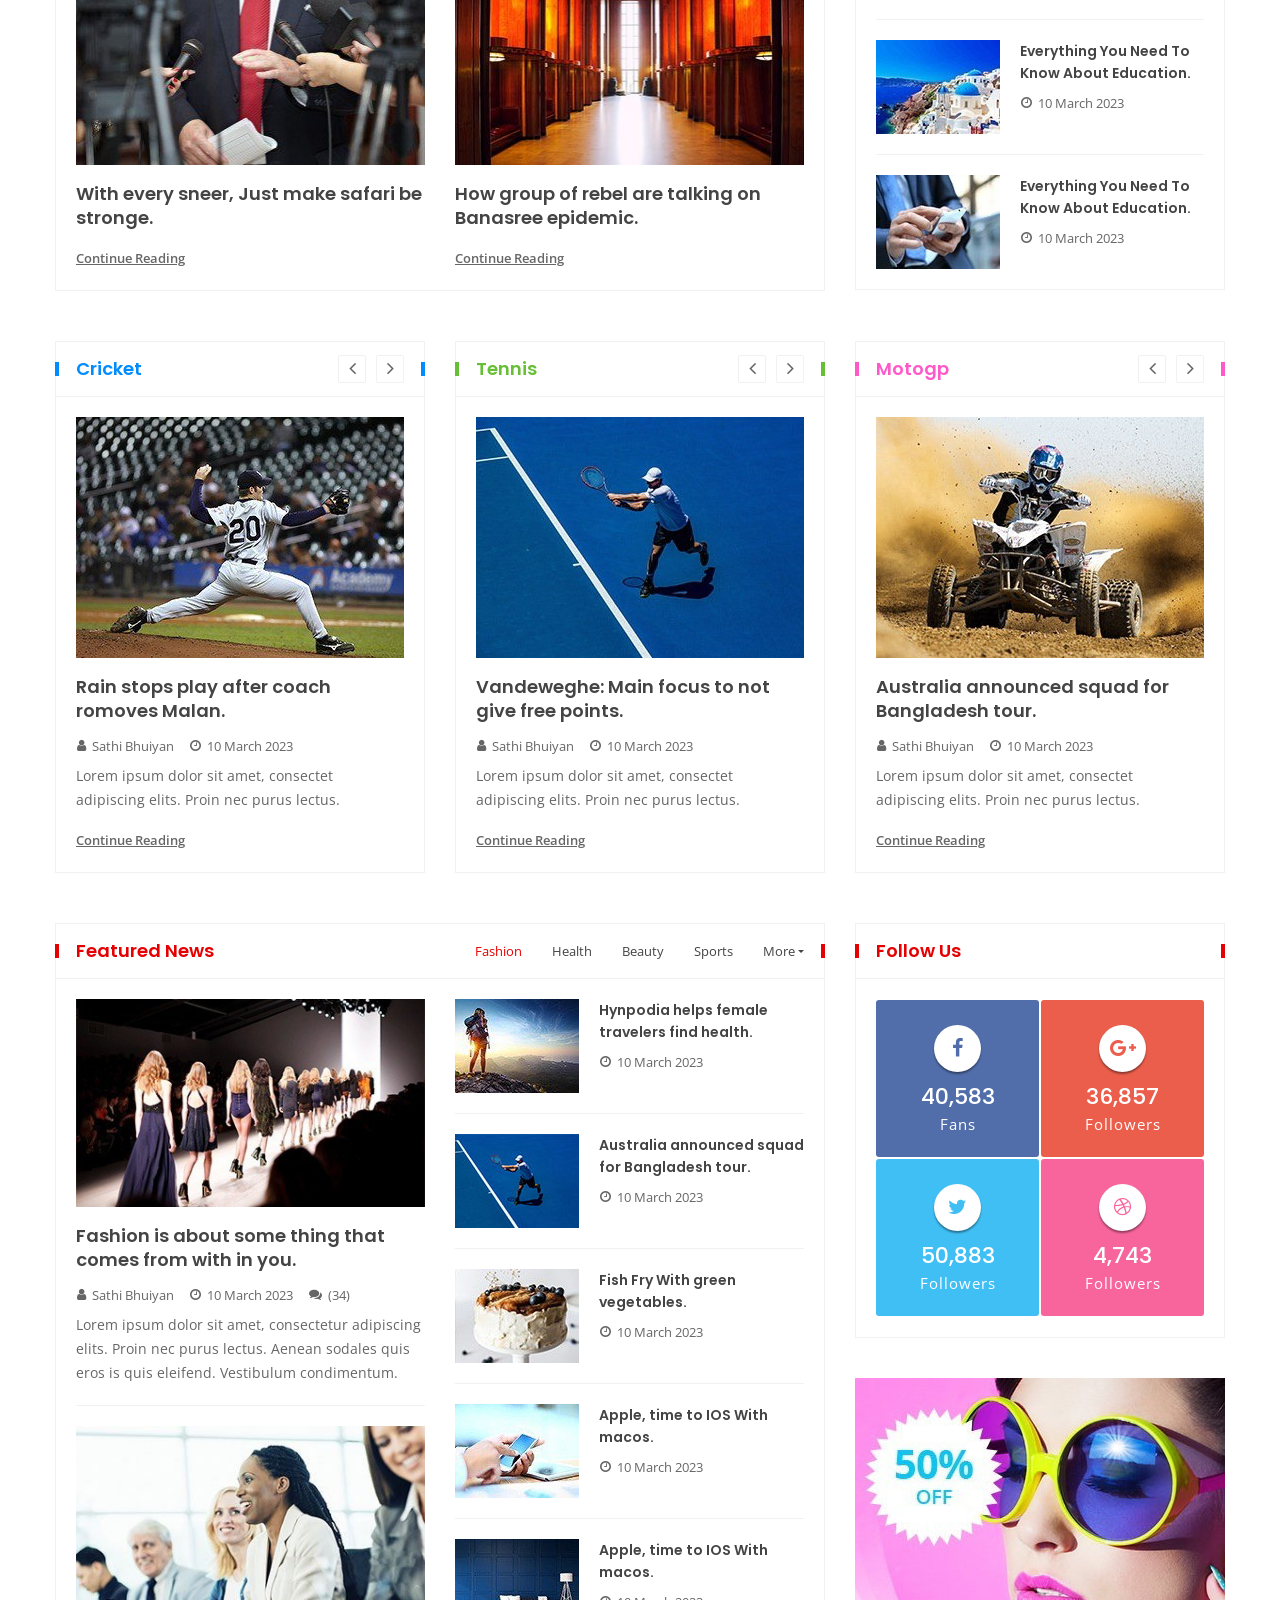
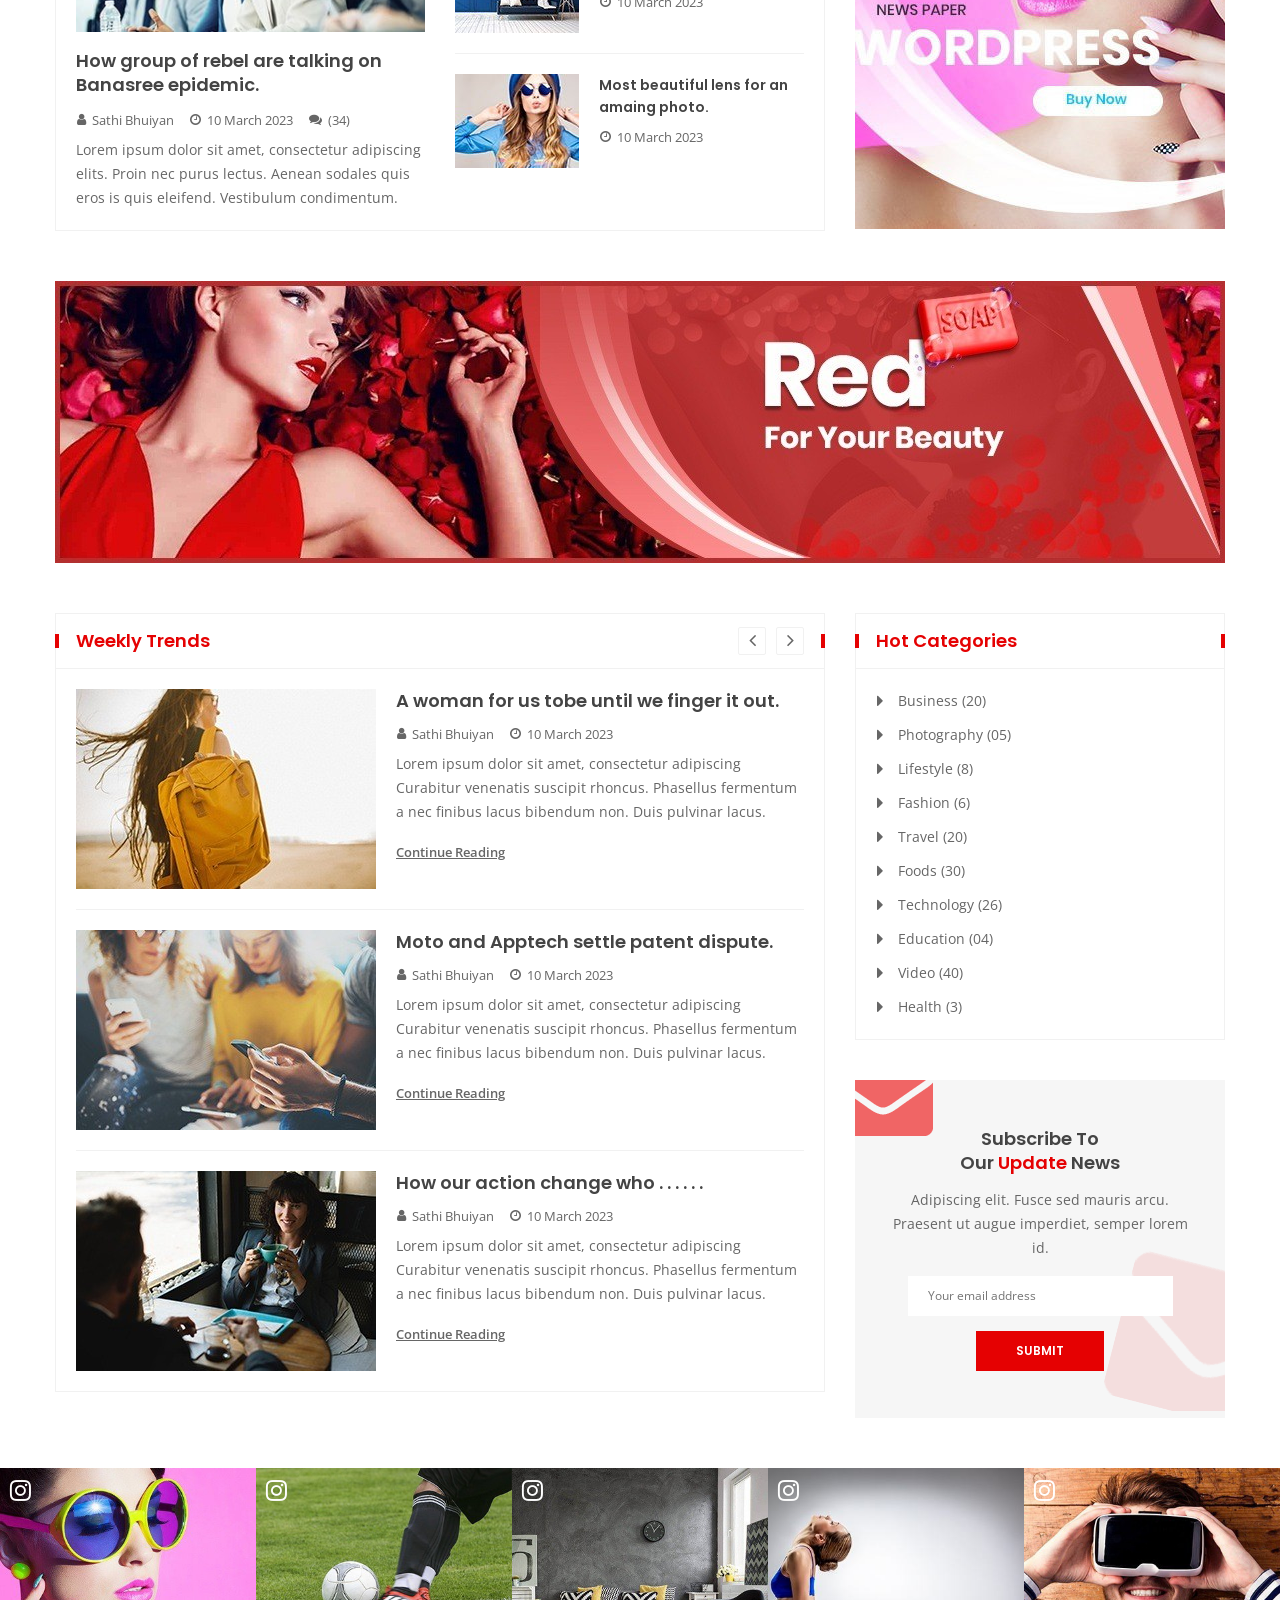
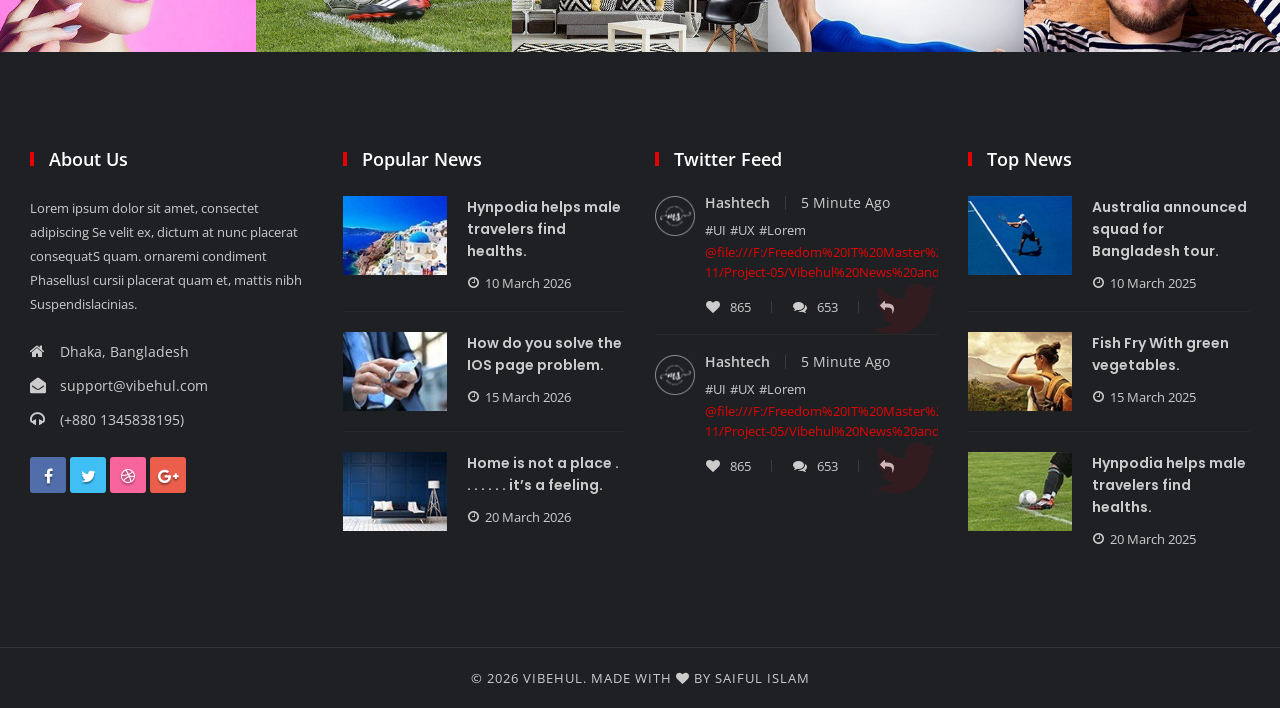
<file: index-4.html>
<!doctype html>
<html class="no-js" lang="en">



<head>
    <meta charset="utf-8">
    <meta http-equiv="x-ua-compatible" content="ie=edge">
    <title>Vibehul Newspaper & Magazine</title>
    <meta name="description" content="">
    <meta name="viewport" content="width=device-width, initial-scale=1">
    <!-- Favicon -->
    <link rel="shortcut icon" type="image/x-icon" href="img/favicon.ico">
    
    <!-- CSS
	============================================ -->
    <!-- Bootstrap CSS -->
    <link rel="stylesheet" href="css/bootstrap.min.css">
    <!-- Icon Font CSS -->
    <link rel="stylesheet" href="css/font-awesome.min.css">
    <!-- Plugins CSS -->
    <link rel="stylesheet" href="css/plugins.css">
    <!-- ycp -->
    <link rel="stylesheet" href="css/ycp.css">
    <!-- Style CSS -->
    <link rel="stylesheet" href="style.css">
    <!-- Modernizer JS -->
    <script src="js/vendor/modernizr-3.11.2.min.js"></script>
</head>

<body>

<!-- Main Wrapper -->
<div id="main-wrapper">
    
    <!-- Header Top Start -->
    <div class="header-top section">
        <div class="container">
            <div class="row">
               
                <!-- Header Top Links Start -->
                <div class="header-top-links col-md-9 col-6">
                    
                    <!-- Header Links -->
                    <ul class="header-links">
                        <li class="disabled block d-none d-md-block"><a href="#"><i class="fa fa-clock-o"></i> Sunday, March 25, 2026</a></li>
                        <li class="d-none d-md-block"><a href="#"><i class="fa fa-mixcloud"></i> <span class="weather-degrees">20 <span class="unit">c</span> </span> <span class="weather-location">- Sydney</span></a></li>
                        <li><a href="#"><i class="fa fa-user-circle-o"></i>Sign Up</a></li>
                        <li><a href="contact-us.html"><i class="fa fa-headphones"></i>Contact</a></li>
                        <li><a href="blog.html">Blog</a></li>
                    </ul>
                    
                </div><!-- Header Top Links End -->
                
                <!-- Header Top Social Start -->
                <div class="header-top-social col-md-3 col-6">
                    
                    <!-- Header Social -->
                    <div class="header-social">
                        <a href="#"><i class="fa fa-facebook"></i></a>
                        <a href="#"><i class="fa fa-twitter"></i></a>
                        <a href="#"><i class="fa fa-google-plus"></i></a>
                        <a href="#"><i class="fa fa-pinterest-p"></i></a>
                        <a href="#"><i class="fa fa-youtube-play"></i></a>
                        <a href="#"><i class="fa fa-vimeo"></i></a>
                    </div>
                    
                </div><!-- Header Top Social End -->
                
            </div>
        </div>
    </div><!-- Header Top End -->
    
    <!-- Header Start -->
    <div class="header-section section">
        <div class="container">
            <div class="row align-items-center">
               
                <!-- Header Logo -->
                <div class="header-logo col-md-4 d-none d-md-block">
                    <a href="index.html" class="logo"><img src="img/logo.png" alt="Logo"></a>
                </div>
                
                <!-- Header Banner -->
                <div class="header-banner col-md-8 col-12">
                    <div class="banner"><a href="#"><img src="img/banner/header-banner-1.png" alt="Header Banner"></a></div>
                </div>
                
            </div>
        </div>
    </div><!-- Header End -->
    
    <!-- Menu Section Start -->
    <div class="menu-section section bg-dark">
        <div class="container">
            <div class="row">
                <div class="col-12">
                    <div class="menu-section-wrap">

                        <!-- Main Menu Start -->
                        <div class="main-menu float-start d-none d-md-block">
                            <nav>
                                <ul>

                                    <li class="active has-dropdown"><a href="index.html">Home</a>
                                        
                                        <!-- Submenu Start -->
                                        <ul class="sub-menu">
                                            <li><a href="index.html">Home One</a></li>
                                            <li><a href="index-2.html">Home Two</a></li>
                                            <li><a href="index-3.html">Home Three</a></li>
                                            <li class="active"><a href="index-4.html">Home Four</a></li>
                                        </ul><!-- Submenu End -->
                                        
                                    </li>
                                    <li><a href="category-lifestyle.html">News</a></li>
                                    <li><a href="category-sports.html">Sports</a></li>
                                    <li class="has-dropdown"><a href="category-lifestyle.html">Lifestyle</a>
                                       
                                        <!-- Mega Menu Start -->
                                        <div class="mega-menu">
                                        
                                            <!-- Menu Tab List Start -->
                                            <ul class="menu-tab-list nav">
                                                <li><a class="active" data-bs-toggle="tab" href="#menu-tab-one">all</a></li>
                                                <li><a data-bs-toggle="tab" href="#menu-tab-two">Beauty</a></li>
                                                <li><a data-bs-toggle="tab" href="#menu-tab-one">travel</a></li>
                                                <li><a data-bs-toggle="tab" href="#menu-tab-two">Interior Design</a></li>
                                                <li><a data-bs-toggle="tab" href="#menu-tab-one">Photography</a></li>
                                                <li><a data-bs-toggle="tab" href="#menu-tab-two">fashion</a></li>
                                                <li><a data-bs-toggle="tab" href="#menu-tab-one">music</a></li>
                                            </ul><!-- Menu Tab List End -->
                                            
                                            <!-- Menu Tab Content Start -->
                                            <div class="tab-content menu-tab-content fix">
                                               
                                                <!-- Menu Tab Pane Start -->
                                                <div class="tab-pane fade show active" id="menu-tab-one">
                                                    <div class="row">

                                                        <!-- Post Start -->
                                                        <div class="post post-small col-lg-3 col-md-4 mb-30">
                                                            <div class="post-wrap">
                                                                <a href="post-details.html" class="image"><img src="img/post/post-136.jpg" alt="Post"></a>
                                                                <div class="content">
                                                                    <h5 class="title"><a href="post-details.html">Marilyn Monroe’s beauty secrets the most</a></h5>
                                                                </div>
                                                            </div>
                                                        </div><!-- Post End -->

                                                        <!-- Post Start -->
                                                        <div class="post post-small col-lg-3 col-md-4 mb-30">
                                                            <div class="post-wrap">
                                                                <a href="post-details.html" class="image"><img src="img/post/post-137.jpg" alt="Post"></a>
                                                                <div class="content">
                                                                    <h5 class="title"><a href="post-details.html">Hynpodia helps fmaletravelers find health.</a></h5>
                                                                </div>
                                                            </div>
                                                        </div><!-- Post End -->

                                                        <!-- Post Start -->
                                                        <div class="post post-small col-lg-3 col-md-4 mb-30">
                                                            <div class="post-wrap">
                                                                <a href="post-details.html" class="image"><img src="img/post/post-138.jpg" alt="Post"></a>
                                                                <div class="content">
                                                                    <h5 class="title"><a href="post-details.html">Upcoming Event 10 Dec at Bonobisree Area.</a></h5>
                                                                </div>
                                                            </div>
                                                        </div><!-- Post End -->

                                                        <!-- Post Start -->
                                                        <div class="post post-small col-lg-3 col-md-4 mb-30">
                                                            <div class="post-wrap">
                                                                <a href="post-details.html" class="image"><img src="img/post/post-139.jpg" alt="Post"></a>
                                                                <div class="content">
                                                                    <h5 class="title"><a href="post-details.html">Upcoming Event 10 Dec at Bonobisree Area.</a></h5>
                                                                </div>
                                                            </div>
                                                        </div><!-- Post End -->

                                                        <!-- Post Start -->
                                                        <div class="post post-small col-lg-3 col-md-4 mb-30">
                                                            <div class="post-wrap">
                                                                <a href="post-details.html" class="image"><img src="img/post/post-140.jpg" alt="Post"></a>
                                                                <div class="content">
                                                                    <h5 class="title"><a href="post-details.html">How do you solve the long tiredness.</a></h5>
                                                                </div>
                                                            </div>
                                                        </div><!-- Post End -->

                                                        <!-- Post Start -->
                                                        <div class="post post-small col-lg-3 col-md-4 mb-30">
                                                            <div class="post-wrap">
                                                                <a href="post-details.html" class="image"><img src="img/post/post-141.jpg" alt="Post"></a>
                                                                <div class="content">
                                                                    <h5 class="title"><a href="post-details.html">Australia announced squad for Bangladesh tour</a></h5>
                                                                </div>
                                                            </div>
                                                        </div><!-- Post End -->

                                                        <!-- Post Start -->
                                                        <div class="post post-small col-lg-3 col-md-4 mb-30">
                                                            <div class="post-wrap">
                                                                <a href="post-details.html" class="image"><img src="img/post/post-142.jpg" alt="Post"></a>
                                                                <div class="content">
                                                                    <h5 class="title"><a href="post-details.html">Fance fry with chicken burger.</a></h5>
                                                                </div>
                                                            </div>
                                                        </div><!-- Post End -->

                                                        <!-- Post Start -->
                                                        <div class="post post-small col-lg-3 col-md-4 mb-30">
                                                            <div class="post-wrap">
                                                                <a href="post-details.html" class="image"><img src="img/post/post-143.jpg" alt="Post"></a>
                                                                <div class="content">
                                                                    <h5 class="title"><a href="post-details.html">Fashion is about some thing that comes . . . . </a></h5>
                                                                </div>
                                                            </div>
                                                        </div><!-- Post End -->

                                                    </div>
                                                </div><!-- Menu Tab Pane End -->
                                               
                                                <!-- Menu Tab Pane Start -->
                                                <div class="tab-pane fade" id="menu-tab-two">
                                                    <div class="row">

                                                        <!-- Post Start -->
                                                        <div class="post post-small col-lg-3 col-md-4 mb-30">
                                                            <div class="post-wrap">
                                                                <a href="post-details.html" class="image"><img src="img/post/post-140.jpg" alt="Post"></a>
                                                                <div class="content">
                                                                    <h5 class="title"><a href="post-details.html">How do you solve the long tiredness.</a></h5>
                                                                </div>
                                                            </div>
                                                        </div><!-- Post End -->

                                                        <!-- Post Start -->
                                                        <div class="post post-small col-lg-3 col-md-4 mb-30">
                                                            <div class="post-wrap">
                                                                <a href="post-details.html" class="image"><img src="img/post/post-141.jpg" alt="Post"></a>
                                                                <div class="content">
                                                                    <h5 class="title"><a href="post-details.html">Australia announced squad for Bangladesh tour</a></h5>
                                                                </div>
                                                            </div>
                                                        </div><!-- Post End -->

                                                        <!-- Post Start -->
                                                        <div class="post post-small col-lg-3 col-md-4 mb-30">
                                                            <div class="post-wrap">
                                                                <a href="post-details.html" class="image"><img src="img/post/post-142.jpg" alt="Post"></a>
                                                                <div class="content">
                                                                    <h5 class="title"><a href="post-details.html">Fance fry with chicken burger.</a></h5>
                                                                </div>
                                                            </div>
                                                        </div><!-- Post End -->

                                                        <!-- Post Start -->
                                                        <div class="post post-small col-lg-3 col-md-4 mb-30">
                                                            <div class="post-wrap">
                                                                <a href="post-details.html" class="image"><img src="img/post/post-143.jpg" alt="Post"></a>
                                                                <div class="content">
                                                                    <h5 class="title"><a href="post-details.html">Fashion is about some thing that comes . . . . </a></h5>
                                                                </div>
                                                            </div>
                                                        </div><!-- Post End -->

                                                        <!-- Post Start -->
                                                        <div class="post post-small col-lg-3 col-md-4 mb-30">
                                                            <div class="post-wrap">
                                                                <a href="post-details.html" class="image"><img src="img/post/post-136.jpg" alt="Post"></a>
                                                                <div class="content">
                                                                    <h5 class="title"><a href="post-details.html">Marilyn Monroe’s beauty secrets the most</a></h5>
                                                                </div>
                                                            </div>
                                                        </div><!-- Post End -->

                                                        <!-- Post Start -->
                                                        <div class="post post-small col-lg-3 col-md-4 mb-30">
                                                            <div class="post-wrap">
                                                                <a href="post-details.html" class="image"><img src="img/post/post-137.jpg" alt="Post"></a>
                                                                <div class="content">
                                                                    <h5 class="title"><a href="post-details.html">Hynpodia helps fmaletravelers find health.</a></h5>
                                                                </div>
                                                            </div>
                                                        </div><!-- Post End -->

                                                        <!-- Post Start -->
                                                        <div class="post post-small col-lg-3 col-md-4 mb-30">
                                                            <div class="post-wrap">
                                                                <a href="post-details.html" class="image"><img src="img/post/post-138.jpg" alt="Post"></a>
                                                                <div class="content">
                                                                    <h5 class="title"><a href="post-details.html">Upcoming Event 10 Dec at Bonobisree Area.</a></h5>
                                                                </div>
                                                            </div>
                                                        </div><!-- Post End -->

                                                        <!-- Post Start -->
                                                        <div class="post post-small col-lg-3 col-md-4 mb-30">
                                                            <div class="post-wrap">
                                                                <a href="post-details.html" class="image"><img src="img/post/post-139.jpg" alt="Post"></a>
                                                                <div class="content">
                                                                    <h5 class="title"><a href="post-details.html">Upcoming Event 10 Dec at Bonobisree Area.</a></h5>
                                                                </div>
                                                            </div>
                                                        </div><!-- Post End -->

                                                    </div>
                                                </div><!-- Menu Tab Pane End -->
                                                
                                            </div><!-- Menu Tab Content End -->
                                       
                                        </div><!-- Mega Menu End -->
                                        
                                    </li>
                                    <li><a href="category-fashion.html">Fashion</a></li>
                                    <li><a href="category-politic.html">politic</a></li>
                                    <li class="has-dropdown"><a href="#">pages</a>
                                        
                                        <!-- Submenu Start -->
                                        <ul class="sub-menu">
                                            <li><a href="blog.html">blog</a></li>
                                            <li><a href="blog-details.html">blog details</a></li>
                                            <li><a href="contact-us.html">contact</a></li>
                                            <li><a href="post-details.html">post details</a></li>
                                        </ul><!-- Submenu End -->
                                        
                                    </li>

                                </ul>
                            </nav>
                        </div><!-- Main Menu Start -->

                        <div class="mobile-logo d-md-none"><a href="index.html"><img src="img/logo-white.png" alt="Logo"></a></div>

                        <!-- Header Search -->
                        <div class="header-search float-end">

                            <!-- Search Toggle -->
                            <button class="header-search-toggle"><i class="fa fa-search"></i></button>

                            <!-- Header Search Form -->
                            <div class="header-search-form">
                                <form action="#">
                                    <input type="text" placeholder="Search Here">
                                </form>
                            </div>

                        </div>
                        
                        <!-- Mobile Menu Wrap -->
                        <div class="mobile-menu-wrap d-none">
                            <nav>
                                <ul>

                                    <li class="active has-dropdown"><a href="index.html">Home</a>
                                        
                                        <!-- Submenu Start -->
                                        <ul class="sub-menu">
                                            <li><a href="index.html">Home One</a></li>
                                            <li><a href="index-2.html">Home Two</a></li>
                                            <li><a href="index-3.html">Home Three</a></li>
                                            <li class="active"><a href="index-4.html">Home Four</a></li>
                                        </ul><!-- Submenu End -->
                                        
                                    </li>
                                    <li><a href="category-lifestyle.html">News</a></li>
                                    <li><a href="category-sports.html">Sports</a></li>
                                    <li><a href="category-lifestyle.html">Lifestyle</a>
                                           
                                        <!-- Submenu Start -->
                                        <ul class="sub-menu">
                                            <li><a href="category-fashion.html">Beauty</a></li>
                                            <li><a href="category-lifestyle.html">travel</a></li>
                                            <li><a href="category-sports.html">Interior Design</a></li>
                                            <li><a href="category-lifestyle.html">Photography</a></li>
                                            <li><a href="category-fashion.html">fashion</a></li>
                                            <li><a href="category-sports.html">music</a></li>
                                        </ul><!-- Submenu End -->
                                        
                                    </li>
                                    <li><a href="category-fashion.html">Fashion</a></li>
                                    <li><a href="category-politic.html">politic</a></li>
                                    <li><a href="#">pages</a>
                                        
                                        <!-- Submenu Start -->
                                        <ul class="sub-menu">
                                            <li><a href="blog.html">blog</a></li>
                                            <li><a href="blog-details.html">blog details</a></li>
                                            <li><a href="contact-us.html">contact</a></li>
                                            <li><a href="post-details.html">post details</a></li>
                                        </ul><!-- Submenu End -->
                                        
                                    </li>

                                </ul>
                            </nav>
                        </div>
                        
                        <!-- Mobile Menu -->
                        <div class="mobile-menu"></div>

                    </div>
                </div>
            </div>
        </div>
    </div><!-- Menu Section End -->
    
    <!-- Breaking News Section Start -->
    <div class="breaking-news-section section">
        <div class="container">
            <div class="row">
                <div class="col-12">
                   
                    <!-- Breaking News Wrapper Start -->
                    <div class="breaking-news-wrapper">

                        <!-- Breaking News Title -->
                        <h5 class="breaking-news-title float-start">Breaking News</h5>

                        <!-- Breaking Newsticker Start -->
                        <ul class="breaking-news-ticker float-start">
                            <li><a href="#">Tell me what you today, And i ‘ll tell you who you are!!!</a></li>
                            <li><a href="#">Fashion is about some thing that comes from with in you.</a></li>
                            <li><a href="#">Australia announced squad for Bangladesh tour.</a></li>
                            <li><a href="#">How group of rebel are talking on Banasree epidemic.</a></li>
                        </ul><!-- Breaking Newsticker Start -->

                        <!-- Breaking News Nav -->
                        <div class="breaking-news-nav">
                            <button class="news-ticker-prev"><i class="fa fa-angle-left"></i></button>
                            <button class="news-ticker-next"><i class="fa fa-angle-right"></i></button>
                        </div>
                        
                    </div><!-- Breaking News Wrapper End -->
                    
                </div>
            </div>
        </div>
    </div><!-- Breaking News Section End -->
    
    <!-- Hero Section Start -->
    <div class="hero-section section mt-30 mb-30">
        <div class="container">
            <div class="row">
                <div class="col">
                    <div class="row row-1">

                        <div class="col-lg-9 col-12">
                            
                            <!-- Hero Post Slider Start -->
                            <div class="post-carousel-1">

                                <!-- Overlay Post Start -->
                                <div class="post post-large post-overlay hero-post">
                                    <div class="post-wrap">

                                        <!-- Image -->
                                        <div class="image"><img src="img/post/post-158.jpg" alt="post"></div>

                                        <!-- Category -->
                                        <a href="#" class="category sports">Sports</a>

                                        <!-- Content -->
                                        <div class="content">

                                            <!-- Title -->
                                            <h2 class="title"><a href="post-details.html">Australia announced squad <br>for Bangladesh tour.</a></h2>

                                            <!-- Meta -->
                                            <div class="meta fix">
                                                <span class="meta-item date"><i class="fa fa-clock-o"></i>10 March 2023</span>
                                            </div>
                                        </div>
                                        
                                    </div>
                                </div><!-- Overlay Post End -->
                                
                                <!-- Overlay Post Start -->
                                <div class="post post-large post-overlay hero-post">
                                    <div class="post-wrap">
                                    
                                        <!-- Image -->
                                        <div class="image"><img src="img/post/post-159.jpg" alt="post"></div>

                                        <!-- Category -->
                                        <a href="#" class="category politic">Politic</a>

                                        <!-- Content -->
                                        <div class="content">

                                            <!-- Title -->
                                            <h2 class="title"><a href="post-details.html">Political Allies Are Not Friend.</a></h2>

                                            <!-- Meta -->
                                            <div class="meta fix">
                                                <span class="meta-item date"><i class="fa fa-clock-o"></i>10 March 2023</span>
                                            </div>

                                        </div>
                                    
                                    </div>
                                </div><!-- Overlay Post End -->
                                
                            </div><!-- Hero Post Slider End -->
                            
                        </div>

                        <div class="col-lg-3 col-12">
                            <div class="row row-1">

                                <!-- Overlay Post Start -->
                                <div class="post post-overlay gradient-overlay-1 hero-post col-lg-12 col-md-6 col-12">
                                    <div class="post-wrap">

                                        <!-- Image -->
                                        <div class="image"><img src="img/post/post-156.jpg" alt="post"></div>

                                        <!-- Category -->
                                        <a href="#" class="category technology">Technology</a>

                                        <!-- Content -->
                                        <div class="content">

                                            <!-- Title -->
                                            <h4 class="title"><a href="post-details.html">Sony Reveals The Xperia Z4, Its Latest Flagship Smartphone.</a></h4>

                                            <!-- Meta -->
                                            <div class="meta fix">
                                                <span class="meta-item date"><i class="fa fa-clock-o"></i>10 March 2023</span>
                                            </div>

                                        </div>

                                    </div>
                                </div><!-- Overlay Post End -->

                                <!-- Overlay Post Start -->
                                <div class="post post-overlay gradient-overlay-1 hero-post col-lg-12 col-md-6 col-12">
                                    <div class="post-wrap">

                                        <!-- Image -->
                                        <div class="image"><img src="img/post/post-157.jpg" alt="post"></div>

                                        <!-- Category -->
                                        <a href="#" class="category health">Health</a>

                                        <!-- Content -->
                                        <div class="content">

                                            <!-- Title -->
                                            <h4 class="title"><a href="post-details.html">Hynpodia helps female travelers find health.</a></h4>

                                            <!-- Meta -->
                                            <div class="meta fix">
                                                <span class="meta-item date"><i class="fa fa-clock-o"></i>10 March 2023</span>
                                            </div>

                                        </div>

                                    </div>
                                </div><!-- Overlay Post End -->

                            </div>
                        </div>

                    </div>
                </div>
            </div>
        </div>
    </div><!-- Hero Section End -->
    
    <!-- Video Section Start -->
    <div class="video-section section bg-dark pt-50 pb-50">
        <div class="container">
            <div class="row">
                <div class="col">
                    
                    <!-- Popular Post Slider Start -->
                    <div class="popular-post-slider">
                    
						<!-- Overlay Post Start -->
						<div class="post post-overlay gradient-overlay-7">
							<div class="post-wrap">

								<!-- Image -->
								<a href="https://www.youtube.com/watch?v=S50yhCPOyQw" class="image video-popup">
									<img src="img/post/post-160.jpg" alt="post">
									<!-- Video Popup -->
									<span class="video-btn"><i class="fa fa-play"></i></span>
								</a>

							</div>
						</div><!-- Overlay Post End -->
                    
						<!-- Overlay Post Start -->
						<div class="post post-overlay gradient-overlay-7">
							<div class="post-wrap">

								<!-- Image -->
								<a href="https://www.youtube.com/watch?v=S50yhCPOyQw" class="image video-popup">
									<img src="img/post/post-161.jpg" alt="post">
									<!-- Video Popup -->
									<span class="video-btn"><i class="fa fa-play"></i></span>
								</a>

							</div>
						</div><!-- Overlay Post End -->
                    
						<!-- Overlay Post Start -->
						<div class="post post-overlay gradient-overlay-7">
							<div class="post-wrap">

								<!-- Image -->
								<a href="https://www.youtube.com/watch?v=S50yhCPOyQw" class="image video-popup">
									<img src="img/post/post-162.jpg" alt="post">
									<!-- Video Popup -->
									<span class="video-btn"><i class="fa fa-play"></i></span>
								</a>

							</div>
						</div><!-- Overlay Post End -->
                    
						<!-- Overlay Post Start -->
						<div class="post post-overlay gradient-overlay-7">
							<div class="post-wrap">

								<!-- Image -->
								<a href="https://www.youtube.com/watch?v=S50yhCPOyQw" class="image video-popup">
									<img src="img/post/post-163.jpg" alt="post">
									<!-- Video Popup -->
									<span class="video-btn"><i class="fa fa-play"></i></span>
								</a>

							</div>
						</div><!-- Overlay Post End -->
                        
                    </div><!-- Popular Post Slider End -->
                    
                </div>
            </div>
        </div>
    </div><!-- Video Section End -->
    
    <!-- Post Section Start -->
    <div class="post-section section mt-50">
        <div class="container">
            
            <!-- World Post Row Start -->
            <div class="row ">
                
                <div class="col-lg-8 col-12 mb-50">
                    
                    <!-- Post Block Wrapper Start -->
                    <div class="post-block-wrapper">
                        
                        <!-- Post Block Head Start -->
                        <div class="head education-head">
                            
                            <!-- Title -->
                            <h4 class="title">World News</h4>
                            
                            <!-- Tab List Start -->
                            <ul class="post-block-tab-list education-post-tab-list nav d-none d-md-block">
                                <li><a class="active" data-bs-toggle="tab" href="#world-cat-1">Fashion</a></li>
                                <li><a data-bs-toggle="tab" href="#world-cat-2">Health</a></li>
                                <li><a data-bs-toggle="tab" href="#world-cat-1">Beauty</a></li>
                                <li><a data-bs-toggle="tab" href="#world-cat-2">Sports</a></li>
                                <li><a class="dropdown-toggle" data-bs-toggle="dropdown" href="#">More</a>
                                   
                                    <!-- Dropdown -->
                                    <ul class="dropdown-menu">
                                        <li><a data-bs-toggle="tab" href="#world-cat-1">Technology</a></li>
                                        <li><a data-bs-toggle="tab" href="#world-cat-2">Food</a></li>
                                    </ul>
                                    
                                </li>
                            </ul><!-- Tab List End -->
                            
                            <!-- Tab List Start -->
                            <ul class="post-block-tab-list education-post-tab-list nav d-sm-block d-md-none">
                                <li><a class="dropdown-toggle" data-bs-toggle="dropdown" href="#">Category</a>
                                   
                                    <!-- Dropdown -->
                                    <ul class="dropdown-menu">
                                        <li><a class="active" data-bs-toggle="tab" href="#world-cat-1">Fashion</a></li>
                                        <li><a data-bs-toggle="tab" href="#world-cat-2">Health</a></li>
                                        <li><a data-bs-toggle="tab" href="#world-cat-1">Beauty</a></li>
                                        <li><a data-bs-toggle="tab" href="#world-cat-2">Sports</a></li>
                                        <li><a data-bs-toggle="tab" href="#world-cat-1">Technology</a></li>
                                        <li><a data-bs-toggle="tab" href="#world-cat-2">Food</a></li>
                                    </ul>
                                    
                                </li>
                            </ul><!-- Tab List End -->
                            
                        </div><!-- Post Block Head End -->
                        
                        <!-- Post Block Body Start -->
                        <div class="body pb-0">
                            
                            <!-- Tab Content Start-->
                            <div class="tab-content">
                               
                                <!-- Tab Pane Start-->
                                <div class="tab-pane fade show active" id="world-cat-1">
                            
                                    <div class="row">
                               
                                        <!-- Post Start -->
                                        <div class="post education-post col-md-6 col-12 mb-20">
                                            <div class="post-wrap">

                                                <!-- Image -->
                                                <a href="#" class="image"><img src="img/post/post-61.jpg" alt="post"></a>

                                                <!-- Content -->
                                                <div class="content">

                                                    <!-- Title -->
                                                    <h4 class="title"><a href="post-details.html">The week when president Safari Resigned.</a></h4>

                                                    <!-- Read More -->
                                                    <a href="post-details.html" class="read-more">continue reading</a>
                                                    
                                                </div>

                                            </div>
                                        </div><!-- Post End -->
                               
                                        <!-- Post Start -->
                                        <div class="post education-post col-md-6 col-12 mb-20">
                                            <div class="post-wrap">

                                                <!-- Image -->
                                                <a href="#" class="image"><img src="img/post/post-62.jpg" alt="post"></a>

                                                <!-- Content -->
                                                <div class="content">

                                                    <!-- Title -->
                                                    <h4 class="title"><a href="post-details.html">Political Allies Are Not Friend.</a></h4>

                                                    <!-- Read More -->
                                                    <a href="post-details.html" class="read-more">continue reading</a>
                                                    
                                                </div>

                                            </div>
                                        </div><!-- Post End -->
                               
                                        <!-- Post Start -->
                                        <div class="post education-post col-md-6 col-12 mb-20">
                                            <div class="post-wrap">

                                                <!-- Image -->
                                                <a href="#" class="image"><img src="img/post/post-63.jpg" alt="post"></a>

                                                <!-- Content -->
                                                <div class="content">

                                                    <!-- Title -->
                                                    <h4 class="title"><a href="post-details.html">With every sneer, Just make safari be stronge.</a></h4>

                                                    <!-- Read More -->
                                                    <a href="post-details.html" class="read-more">continue reading</a>
                                                    
                                                </div>

                                            </div>
                                        </div><!-- Post End -->
                               
                                        <!-- Post Start -->
                                        <div class="post education-post col-md-6 col-12 mb-20">
                                            <div class="post-wrap">

                                                <!-- Image -->
                                                <a href="#" class="image"><img src="img/post/post-64.jpg" alt="post"></a>

                                                <!-- Content -->
                                                <div class="content">

                                                    <!-- Title -->
                                                    <h4 class="title"><a href="post-details.html">How group of rebel are talking on Banasree epidemic.</a></h4>

                                                    <!-- Read More -->
                                                    <a href="post-details.html" class="read-more">continue reading</a>
                                                    
                                                </div>

                                            </div>
                                        </div><!-- Post End -->
                                
                                    </div>
                                    
                                </div><!-- Tab Pane End-->
                               
                                <!-- Tab Pane Start-->
                                <div class="tab-pane fade" id="world-cat-2">
                            
                                    <div class="row">
                               
                                        <!-- Post Start -->
                                        <div class="post education-post col-md-6 col-12 mb-20">
                                            <div class="post-wrap">

                                                <!-- Image -->
                                                <a href="#" class="image"><img src="img/post/post-61.jpg" alt="post"></a>

                                                <!-- Content -->
                                                <div class="content">

                                                    <!-- Title -->
                                                    <h4 class="title"><a href="post-details.html">The week when president Safari Resigned.</a></h4>

                                                    <!-- Read More -->
                                                    <a href="post-details.html" class="read-more">continue reading</a>
                                                    
                                                </div>

                                            </div>
                                        </div><!-- Post End -->
                               
                                        <!-- Post Start -->
                                        <div class="post education-post col-md-6 col-12 mb-20">
                                            <div class="post-wrap">

                                                <!-- Image -->
                                                <a href="#" class="image"><img src="img/post/post-62.jpg" alt="post"></a>

                                                <!-- Content -->
                                                <div class="content">

                                                    <!-- Title -->
                                                    <h4 class="title"><a href="post-details.html">Political Allies Are Not Friend.</a></h4>

                                                    <!-- Read More -->
                                                    <a href="post-details.html" class="read-more">continue reading</a>
                                                    
                                                </div>

                                            </div>
                                        </div><!-- Post End -->
                               
                                        <!-- Post Start -->
                                        <div class="post education-post col-md-6 col-12 mb-20">
                                            <div class="post-wrap">

                                                <!-- Image -->
                                                <a href="#" class="image"><img src="img/post/post-63.jpg" alt="post"></a>

                                                <!-- Content -->
                                                <div class="content">

                                                    <!-- Title -->
                                                    <h4 class="title"><a href="post-details.html">With every sneer, Just make safari be stronge.</a></h4>

                                                    <!-- Read More -->
                                                    <a href="post-details.html" class="read-more">continue reading</a>
                                                    
                                                </div>

                                            </div>
                                        </div><!-- Post End -->
                               
                                        <!-- Post Start -->
                                        <div class="post education-post col-md-6 col-12 mb-20">
                                            <div class="post-wrap">

                                                <!-- Image -->
                                                <a href="#" class="image"><img src="img/post/post-64.jpg" alt="post"></a>

                                                <!-- Content -->
                                                <div class="content">

                                                    <!-- Title -->
                                                    <h4 class="title"><a href="post-details.html">How group of rebel are talking on Banasree epidemic.</a></h4>

                                                    <!-- Read More -->
                                                    <a href="post-details.html" class="read-more">continue reading</a>
                                                    
                                                </div>

                                            </div>
                                        </div><!-- Post End -->
                                
                                    </div>
                                    
                                </div><!-- Tab Pane End-->
                                
                            </div><!-- Tab Content End-->
                            
                        </div><!-- Post Block Body End -->
                        
                    </div><!-- Post Block Wrapper End -->
                    
                </div>
                
                <!-- Sidebar Start -->
                <div class="col-lg-4 col-12 mb-50">
                    <div class="row">
                       
                        <!-- Single Sidebar -->
                        <div class="single-sidebar col-12">

                            <!-- Sidebar Block Wrapper -->
                            <div class="sidebar-block-wrapper">

                                <!-- Sidebar Block Head Start -->
                                <div class="head education-head">

                                    <!-- Title -->
                                    <h4 class="title">other news</h4>

                                </div><!-- Sidebar Block Head End -->

                                <!-- Sidebar Block Body Start -->
                                <div class="body">

                                    <!-- Sidebar Post Start -->
                                    <div class="row">

                                        <!-- Small Post Start -->
                                        <div class="post post-small post-list life-style-post post-separator-border col-lg-12 col-md-6 col-12">
                                            <div class="post-wrap">

                                                <!-- Image -->
                                                <a class="image" href="post-details.html"><img src="img/post/post-13.jpg" alt="post"></a>

                                                <!-- Content -->
                                                <div class="content">

                                                    <!-- Title -->
                                                    <h5 class="title"><a href="post-details.html">Who Else Wants To Be Successful With education.</a></h5>

                                                    <!-- Meta -->
                                                    <div class="meta fix">
                                                        <span class="meta-item date"><i class="fa fa-clock-o"></i>10 March 2023</span>
                                                    </div>

                                                </div>

                                            </div>
                                        </div><!-- Small Post End -->

                                        <!-- Small Post Start -->
                                        <div class="post post-small post-list life-style-post post-separator-border col-lg-12 col-md-6 col-12">
                                            <div class="post-wrap">

                                                <!-- Image -->
                                                <a class="image" href="post-details.html"><img src="img/post/post-16.jpg" alt="post"></a>

                                                <!-- Content -->
                                                <div class="content">

                                                    <!-- Title -->
                                                    <h5 class="title"><a href="post-details.html">The Biggest Contribution Of Education To Humanity.</a></h5>

                                                    <!-- Meta -->
                                                    <div class="meta fix">
                                                        <span class="meta-item date"><i class="fa fa-clock-o"></i>10 March 2023</span>
                                                    </div>

                                                </div>

                                            </div>
                                        </div><!-- Small Post End -->

                                        <!-- Small Post Start -->
                                        <div class="post post-small post-list life-style-post post-separator-border col-lg-12 col-md-6 col-12">
                                            <div class="post-wrap">

                                                <!-- Image -->
                                                <a class="image" href="post-details.html"><img src="img/post/post-23.jpg" alt="post"></a>

                                                <!-- Content -->
                                                <div class="content">

                                                    <!-- Title -->
                                                    <h5 class="title"><a href="post-details.html">7 Outrageous Ideas For Your Graphic Class.</a></h5>

                                                    <!-- Meta -->
                                                    <div class="meta fix">
                                                        <span class="meta-item date"><i class="fa fa-clock-o"></i>10 March 2023</span>
                                                    </div>

                                                </div>

                                            </div>
                                        </div><!-- Small Post End -->

                                        <!-- Small Post Start -->
                                        <div class="post post-small post-list life-style-post post-separator-border col-lg-12 col-md-6 col-12">
                                            <div class="post-wrap">

                                                <!-- Image -->
                                                <a class="image" href="post-details.html"><img src="img/post/post-33.jpg" alt="post"></a>

                                                <!-- Content -->
                                                <div class="content">

                                                    <!-- Title -->
                                                    <h5 class="title"><a href="post-details.html">Everything You Need To Know About Education.</a></h5>

                                                    <!-- Meta -->
                                                    <div class="meta fix">
                                                        <span class="meta-item date"><i class="fa fa-clock-o"></i>10 March 2023</span>
                                                    </div>

                                                </div>

                                            </div>
                                        </div><!-- Small Post End -->

                                        <!-- Small Post Start -->
                                        <div class="post post-small post-list life-style-post post-separator-border col-lg-12 col-md-6 col-12">
                                            <div class="post-wrap">

                                                <!-- Image -->
                                                <a class="image" href="post-details.html"><img src="img/post/post-34.jpg" alt="post"></a>

                                                <!-- Content -->
                                                <div class="content">

                                                    <!-- Title -->
                                                    <h5 class="title"><a href="post-details.html">Everything You Need To Know About Education.</a></h5>

                                                    <!-- Meta -->
                                                    <div class="meta fix">
                                                        <span class="meta-item date"><i class="fa fa-clock-o"></i>10 March 2023</span>
                                                    </div>

                                                </div>

                                            </div>
                                        </div><!-- Small Post End -->

                                    </div><!-- Sidebar Post End -->

                                </div><!-- Sidebar Block Body End -->

                            </div>

                        </div>
                        
                    </div>
                </div><!-- Sidebar End -->
                
            </div><!-- World Post Row End -->
            
            <!-- Cricket, Tennis & Motogp Post Row Start -->
            <div class="row">
                
                <div class="col-lg-4 col-md-6 col-12 mb-50">
                    
                    <!-- Post Block Wrapper Start -->
                    <div class="post-block-wrapper">
                        
                        <!-- Post Block Head Start -->
                        <div class="head education-head">
                            
                            <!-- Title -->
                            <h4 class="title">Cricket</h4>
                            
                        </div><!-- Post Block Head End -->
                        
                        <!-- Post Block Body Start -->
                        <div class="body">
                            
                            <!-- Sidebar Post Slider Start -->
                            <div class="sidebar-post-carousel post-block-carousel education-post-carousel">

                                <!-- Post Start -->
                                <div class="post education-post">
                                    <div class="post-wrap">

                                        <!-- Image -->
                                        <a class="image" href="post-details.html"><img src="img/post/post-87.jpg" alt="post"></a>

                                        <!-- Content -->
                                        <div class="content">

                                            <!-- Title -->
                                            <h4 class="title"><a href="post-details.html">Rain stops play after coach romoves Malan. </a></h4>

                                            <!-- Meta -->
                                            <div class="meta fix">
                                                <a href="#" class="meta-item author"><i class="fa fa-user"></i> Sathi Bhuiyan</a>
                                                <span class="meta-item date"><i class="fa fa-clock-o"></i>10 March 2023</span>
                                            </div>
                                            
                                            <p>Lorem ipsum dolor sit amet, consectet adipiscing elits. Proin nec purus lectus. </p>
                                            
                                            <a href="post-details.html" class="read-more">continue reading</a>

                                        </div>

                                    </div>
                                </div><!-- Post End -->

                                <!-- Post Start -->
                                <div class="post education-post">
                                    <div class="post-wrap">

                                        <!-- Image -->
                                        <a class="image" href="post-details.html"><img src="img/post/post-88.jpg" alt="post"></a>

                                        <!-- Content -->
                                        <div class="content">

                                            <!-- Title -->
                                            <h4 class="title"><a href="post-details.html">Vandeweghe: Main focus to not give free points.</a></h4>

                                            <!-- Meta -->
                                            <div class="meta fix">
                                                <a href="#" class="meta-item author"><i class="fa fa-user"></i> Sathi Bhuiyan</a>
                                                <span class="meta-item date"><i class="fa fa-clock-o"></i>10 March 2023</span>
                                            </div>
                                            
                                            <p>Lorem ipsum dolor sit amet, consectet adipiscing elits. Proin nec purus lectus. </p>
                                            
                                            <a href="post-details.html" class="read-more">continue reading</a>

                                        </div>

                                    </div>
                                </div><!-- Post End -->

                            </div><!-- Sidebar Post Slider End -->
                        
                        </div><!-- Post Block Body End -->
                        
                    </div><!-- Post Block Wrapper End -->
                    
                </div>
                
                <div class="col-lg-4 col-md-6 col-12 mb-50">
                    
                    <!-- Post Block Wrapper Start -->
                    <div class="post-block-wrapper">
                        
                        <!-- Post Block Head Start -->
                        <div class="head sports-head">
                            
                            <!-- Title -->
                            <h4 class="title">Tennis</h4>
                            
                        </div><!-- Post Block Head End -->
                        
                        <!-- Post Block Body Start -->
                        <div class="body">
                            
                            <!-- Sidebar Post Slider Start -->
                            <div class="sidebar-post-carousel post-block-carousel sports-post-carousel">

                                <!-- Post Start -->
                                <div class="post sports-post">
                                    <div class="post-wrap">

                                        <!-- Image -->
                                        <a class="image" href="post-details.html"><img src="img/post/post-88.jpg" alt="post"></a>

                                        <!-- Content -->
                                        <div class="content">

                                            <!-- Title -->
                                            <h4 class="title"><a href="post-details.html">Vandeweghe: Main focus to not give free points.</a></h4>

                                            <!-- Meta -->
                                            <div class="meta fix">
                                                <a href="#" class="meta-item author"><i class="fa fa-user"></i> Sathi Bhuiyan</a>
                                                <span class="meta-item date"><i class="fa fa-clock-o"></i>10 March 2023</span>
                                            </div>
                                            
                                            <p>Lorem ipsum dolor sit amet, consectet adipiscing elits. Proin nec purus lectus. </p>
                                            
                                            <a href="post-details.html" class="read-more">continue reading</a>

                                        </div>

                                    </div>
                                </div><!-- Post End -->

                                <!-- Post Start -->
                                <div class="post sports-post">
                                    <div class="post-wrap">

                                        <!-- Image -->
                                        <a class="image" href="post-details.html"><img src="img/post/post-89.jpg" alt="post"></a>

                                        <!-- Content -->
                                        <div class="content">

                                            <!-- Title -->
                                            <h4 class="title"><a href="post-details.html">Australia announced squad for Bangladesh tour.</a></h4>

                                            <!-- Meta -->
                                            <div class="meta fix">
                                                <a href="#" class="meta-item author"><i class="fa fa-user"></i> Sathi Bhuiyan</a>
                                                <span class="meta-item date"><i class="fa fa-clock-o"></i>10 March 2023</span>
                                            </div>
                                            
                                            <p>Lorem ipsum dolor sit amet, consectet adipiscing elits. Proin nec purus lectus. </p>
                                            
                                            <a href="post-details.html" class="read-more">continue reading</a>

                                        </div>

                                    </div>
                                </div><!-- Post End -->

                            </div><!-- Sidebar Post Slider End -->
                        
                        </div><!-- Post Block Body End -->
                        
                    </div><!-- Post Block Wrapper End -->
                    
                </div>
                
                <div class="col-lg-4 col-md-6 col-12 mb-50">
                    
                    <!-- Post Block Wrapper Start -->
                    <div class="post-block-wrapper">
                        
                        <!-- Post Block Head Start -->
                        <div class="head fashion-head">
                            
                            <!-- Title -->
                            <h4 class="title">Motogp</h4>
                            
                        </div><!-- Post Block Head End -->
                        
                        <!-- Post Block Body Start -->
                        <div class="body">
                            
                            <!-- Sidebar Post Slider Start -->
                            <div class="sidebar-post-carousel post-block-carousel fashion-post-carousel">

                                <!-- Post Start -->
                                <div class="post fashion-post">
                                    <div class="post-wrap">

                                        <!-- Image -->
                                        <a class="image" href="post-details.html"><img src="img/post/post-89.jpg" alt="post"></a>

                                        <!-- Content -->
                                        <div class="content">

                                            <!-- Title -->
                                            <h4 class="title"><a href="post-details.html">Australia announced squad for Bangladesh tour.</a></h4>

                                            <!-- Meta -->
                                            <div class="meta fix">
                                                <a href="#" class="meta-item author"><i class="fa fa-user"></i> Sathi Bhuiyan</a>
                                                <span class="meta-item date"><i class="fa fa-clock-o"></i>10 March 2023</span>
                                            </div>
                                            
                                            <p>Lorem ipsum dolor sit amet, consectet adipiscing elits. Proin nec purus lectus. </p>
                                            
                                            <a href="post-details.html" class="read-more">continue reading</a>

                                        </div>

                                    </div>
                                </div><!-- Post End -->
                                
                                <!-- Post Start -->
                                <div class="post fashion-post">
                                    <div class="post-wrap">

                                        <!-- Image -->
                                        <a class="image" href="post-details.html"><img src="img/post/post-87.jpg" alt="post"></a>

                                        <!-- Content -->
                                        <div class="content">

                                            <!-- Title -->
                                            <h4 class="title"><a href="post-details.html">Rain stops play after coach romoves Malan. </a></h4>

                                            <!-- Meta -->
                                            <div class="meta fix">
                                                <a href="#" class="meta-item author"><i class="fa fa-user"></i> Sathi Bhuiyan</a>
                                                <span class="meta-item date"><i class="fa fa-clock-o"></i>10 March 2023</span>
                                            </div>
                                            
                                            <p>Lorem ipsum dolor sit amet, consectet adipiscing elits. Proin nec purus lectus. </p>
                                            
                                            <a href="post-details.html" class="read-more">continue reading</a>

                                        </div>

                                    </div>
                                </div><!-- Post End -->

                            </div><!-- Sidebar Post Slider End -->
                        
                        </div><!-- Post Block Body End -->
                        
                    </div><!-- Post Block Wrapper End -->
                    
                </div>
                
            </div><!-- Cricket, Tennis & Motogp Post Row End -->
            
            <!-- Feature Post Row Start -->
            <div class="row">
                
                <div class="col-lg-8 col-12 mb-50">
                    
                    <!-- Post Block Wrapper Start -->
                    <div class="post-block-wrapper">
                        
                        <!-- Post Block Head Start -->
                        <div class="head feature-head">
                            
                            <!-- Title -->
                            <h4 class="title">Featured News</h4>
                            
                            <!-- Tab List Start -->
                            <ul class="post-block-tab-list feature-post-tab-list nav d-none d-md-block">
                                <li><a class="active" data-bs-toggle="tab" href="#feature-cat-1">Fashion</a></li>
                                <li><a data-bs-toggle="tab" href="#feature-cat-2">Health</a></li>
                                <li><a data-bs-toggle="tab" href="#feature-cat-1">Beauty</a></li>
                                <li><a data-bs-toggle="tab" href="#feature-cat-2">Sports</a></li>
                                <li><a class="dropdown-toggle" data-bs-toggle="dropdown" href="#">More</a>
                                   
                                    <!-- Dropdown -->
                                    <ul class="dropdown-menu">
                                        <li><a data-bs-toggle="tab" href="#feature-cat-1">Technology</a></li>
                                        <li><a data-bs-toggle="tab" href="#feature-cat-2">Food</a></li>
                                    </ul>
                                    
                                </li>
                            </ul><!-- Tab List End -->
                            
                            <!-- Tab List Start -->
                            <ul class="post-block-tab-list feature-post-tab-list nav d-sm-block d-md-none">
                                <li><a class="dropdown-toggle" data-bs-toggle="dropdown" href="#">Category</a>
                                   
                                    <!-- Dropdown -->
                                    <ul class="dropdown-menu">
                                        <li><a class="active" data-bs-toggle="tab" href="#feature-cat-1">Fashion</a></li>
                                        <li><a data-bs-toggle="tab" href="#feature-cat-2">Health</a></li>
                                        <li><a data-bs-toggle="tab" href="#feature-cat-1">Beauty</a></li>
                                        <li><a data-bs-toggle="tab" href="#feature-cat-2">Sports</a></li>
                                        <li><a data-bs-toggle="tab" href="#feature-cat-1">Technology</a></li>
                                        <li><a data-bs-toggle="tab" href="#feature-cat-2">Food</a></li>
                                    </ul>
                                    
                                </li>
                            </ul><!-- Tab List End -->
                            
                        </div><!-- Post Block Head End -->
                        
                        <!-- Post Block Body Start -->
                        <div class="body pb-0">
                            
                            <!-- Tab Content Start-->
                            <div class="tab-content">
                               
                                <!-- Tab Pane Start-->
                                <div class="tab-pane fade show active" id="feature-cat-1">
                                   
                                    <div class="row">

                                        <!-- Post Wrapper Start -->
                                        <div class="col-md-6 col-12 mb-20">

                                            <!-- Post Start -->
                                            <div class="post feature-post post-separator-border">
                                                <div class="post-wrap">

                                                    <!-- Image -->
                                                    <a class="image" href="post-details.html"><img src="img/post/post-11.jpg" alt="post"></a>

                                                    <!-- Content -->
                                                    <div class="content">

                                                        <!-- Title -->
                                                        <h4 class="title"><a href="post-details.html">Fashion is about some thing that comes from with in you.</a></h4>

                                                        <!-- Meta -->
                                                        <div class="meta fix">
                                                            <a href="#" class="meta-item author"><i class="fa fa-user"></i>Sathi Bhuiyan</a>
                                                            <span class="meta-item date"><i class="fa fa-clock-o"></i>10 March 2023</span>
                                                            <a href="#" class="meta-item comment"><i class="fa fa-comments"></i>(34)</a>
                                                        </div>

                                                        <!-- Description -->
                                                        <p>Lorem ipsum dolor sit amet, consectetur adipiscing elits. Proin nec purus lectus. Aenean sodales quis eros is quis eleifend. Vestibulum condimentum.</p>

                                                    </div>
                                                    
                                                </div>
                                            </div><!-- Post End -->

                                            <!-- Post Start -->
                                            <div class="post feature-post post-separator-border">
                                                <div class="post-wrap">

                                                    <!-- Image -->
                                                    <a class="image" href="post-details.html"><img src="img/post/post-12.jpg" alt="post"></a>

                                                    <!-- Content -->
                                                    <div class="content">

                                                        <!-- Title -->
                                                        <h4 class="title"><a href="post-details.html">How group of rebel are talking on Banasree epidemic.</a></h4>

                                                        <!-- Meta -->
                                                        <div class="meta fix">
                                                            <a href="#" class="meta-item author"><i class="fa fa-user"></i>Sathi Bhuiyan</a>
                                                            <span class="meta-item date"><i class="fa fa-clock-o"></i>10 March 2023</span>
                                                            <a href="#" class="meta-item comment"><i class="fa fa-comments"></i>(34)</a>
                                                        </div>

                                                        <!-- Description -->
                                                        <p>Lorem ipsum dolor sit amet, consectetur adipiscing elits. Proin nec purus lectus. Aenean sodales quis eros is quis eleifend. Vestibulum condimentum.</p>

                                                    </div>
                                                    
                                                </div>
                                            </div><!-- Post End -->

                                        </div><!-- Post Wrapper End -->

                                        <!-- Small Post Wrapper Start -->
                                        <div class="col-md-6 col-12 mb-20">

                                            <!-- Post Small Start -->
                                            <div class="post post-small post-list feature-post post-separator-border">
                                                <div class="post-wrap">

                                                    <!-- Image -->
                                                    <a class="image" href="post-details.html"><img src="img/post/post-13.jpg" alt="post"></a>

                                                    <!-- Content -->
                                                    <div class="content">

                                                        <!-- Title -->
                                                        <h5 class="title"><a href="post-details.html">Hynpodia helps female travelers find health.</a></h5>

                                                        <!-- Meta -->
                                                        <div class="meta fix">
                                                            <span class="meta-item date"><i class="fa fa-clock-o"></i>10 March 2023</span>
                                                        </div>

                                                    </div>
                                                    
                                                </div>
                                            </div><!-- Post Small End -->

                                            <!-- Post Small Start -->
                                            <div class="post post-small post-list feature-post post-separator-border">
                                                <div class="post-wrap">

                                                    <!-- Image -->
                                                    <a class="image" href="post-details.html"><img src="img/post/post-14.jpg" alt="post"></a>

                                                    <!-- Content -->
                                                    <div class="content">

                                                        <!-- Title -->
                                                        <h5 class="title"><a href="post-details.html">Australia announced squad for Bangladesh tour.</a></h5>

                                                        <!-- Meta -->
                                                        <div class="meta fix">
                                                            <span class="meta-item date"><i class="fa fa-clock-o"></i>10 March 2023</span>
                                                        </div>

                                                    </div>
                                                    
                                                </div>
                                            </div><!-- Post Small End -->

                                            <!-- Post Small Start -->
                                            <div class="post post-small post-list feature-post post-separator-border">
                                                <div class="post-wrap">

                                                    <!-- Image -->
                                                    <a class="image" href="post-details.html"><img src="img/post/post-15.jpg" alt="post"></a>

                                                    <!-- Content -->
                                                    <div class="content">

                                                        <!-- Title -->
                                                        <h5 class="title"><a href="post-details.html">Fish Fry With green vegetables.</a></h5>

                                                        <!-- Meta -->
                                                        <div class="meta fix">
                                                            <span class="meta-item date"><i class="fa fa-clock-o"></i>10 March 2023</span>
                                                        </div>

                                                    </div>
                                                    
                                                </div>
                                            </div><!-- Post Small End -->

                                            <!-- Post Small Start -->
                                            <div class="post post-small post-list feature-post post-separator-border">
                                                <div class="post-wrap">

                                                    <!-- Image -->
                                                    <a class="image" href="post-details.html"><img src="img/post/post-16.jpg" alt="post"></a>

                                                    <!-- Content -->
                                                    <div class="content">

                                                        <!-- Title -->
                                                        <h5 class="title"><a href="post-details.html">Apple, time to IOS With macos.</a></h5>

                                                        <!-- Meta -->
                                                        <div class="meta fix">
                                                            <span class="meta-item date"><i class="fa fa-clock-o"></i>10 March 2023</span>
                                                        </div>

                                                    </div>
                                                    
                                                </div>
                                            </div><!-- Post Small End -->

                                            <!-- Post Small Start -->
                                            <div class="post post-small post-list feature-post post-separator-border">
                                                <div class="post-wrap">

                                                    <!-- Image -->
                                                    <a class="image" href="post-details.html"><img src="img/post/post-17.jpg" alt="post"></a>

                                                    <!-- Content -->
                                                    <div class="content">

                                                        <!-- Title -->
                                                        <h5 class="title"><a href="post-details.html">Apple, time to IOS With macos.</a></h5>

                                                        <!-- Meta -->
                                                        <div class="meta fix">
                                                            <span class="meta-item date"><i class="fa fa-clock-o"></i>10 March 2023</span>
                                                        </div>

                                                    </div>
                                                    
                                                </div>
                                            </div><!-- Post Small End -->

                                            <!-- Post Small Start -->
                                            <div class="post post-small post-list feature-post post-separator-border">
                                                <div class="post-wrap">

                                                    <!-- Image -->
                                                    <a class="image" href="post-details.html"><img src="img/post/post-18.jpg" alt="post"></a>

                                                    <!-- Content -->
                                                    <div class="content">

                                                        <!-- Title -->
                                                        <h5 class="title"><a href="post-details.html">Most beautiful lens for an amaing photo.</a></h5>

                                                        <!-- Meta -->
                                                        <div class="meta fix">
                                                            <span class="meta-item date"><i class="fa fa-clock-o"></i>10 March 2023</span>
                                                        </div>

                                                    </div>
                                                    
                                                </div>
                                            </div><!-- Post Small End -->

                                        </div><!-- Small Post Wrapper End -->

                                    </div>
                                    
                                </div><!-- Tab Pane End-->
                               
                                <!-- Tab Pane Start-->
                                <div class="tab-pane fade" id="feature-cat-2">
                                   
                                    <div class="row">

                                        <!-- Post Wrapper Start -->
                                        <div class="col-md-6 col-12 mb-20">

                                            <!-- Post Start -->
                                            <div class="post feature-post post-separator-border">
                                                <div class="post-wrap">

                                                    <!-- Image -->
                                                    <a class="image" href="post-details.html"><img src="img/post/post-12.jpg" alt="post"></a>

                                                    <!-- Content -->
                                                    <div class="content">

                                                        <!-- Title -->
                                                        <h4 class="title"><a href="post-details.html">How group of rebel are talking on Banasree epidemic.</a></h4>

                                                        <!-- Meta -->
                                                        <div class="meta fix">
                                                            <a href="#" class="meta-item author"><i class="fa fa-user"></i>Sathi Bhuiyan</a>
                                                            <span class="meta-item date"><i class="fa fa-clock-o"></i>10 March 2023</span>
                                                            <a href="#" class="meta-item comment"><i class="fa fa-comments"></i>(34)</a>
                                                        </div>

                                                        <!-- Description -->
                                                        <p>Lorem ipsum dolor sit amet, consectetur adipiscing elits. Proin nec purus lectus. Aenean sodales quis eros is quis eleifend. Vestibulum condimentum.</p>

                                                    </div>
                                                    
                                                </div>
                                            </div><!-- Post End -->

                                            <!-- Post Start -->
                                            <div class="post feature-post post-separator-border">
                                                <div class="post-wrap">

                                                    <!-- Image -->
                                                    <a class="image" href="post-details.html"><img src="img/post/post-11.jpg" alt="post"></a>

                                                    <!-- Content -->
                                                    <div class="content">

                                                        <!-- Title -->
                                                        <h4 class="title"><a href="post-details.html">Fashion is about some thing that comes from with in you.</a></h4>

                                                        <!-- Meta -->
                                                        <div class="meta fix">
                                                            <a href="#" class="meta-item author"><i class="fa fa-user"></i>Sathi Bhuiyan</a>
                                                            <span class="meta-item date"><i class="fa fa-clock-o"></i>10 March 2023</span>
                                                            <a href="#" class="meta-item comment"><i class="fa fa-comments"></i>(34)</a>
                                                        </div>

                                                        <!-- Description -->
                                                        <p>Lorem ipsum dolor sit amet, consectetur adipiscing elits. Proin nec purus lectus. Aenean sodales quis eros is quis eleifend. Vestibulum condimentum.</p>

                                                    </div>
                                                    
                                                </div>
                                            </div><!-- Post End -->

                                        </div><!-- Post Wrapper End -->

                                        <!-- Small Post Wrapper Start -->
                                        <div class="col-md-6 col-12 mb-20">

                                            <!-- Post Small Start -->
                                            <div class="post post-small post-list feature-post post-separator-border">
                                                <div class="post-wrap">

                                                    <!-- Image -->
                                                    <a class="image" href="post-details.html"><img src="img/post/post-16.jpg" alt="post"></a>

                                                    <!-- Content -->
                                                    <div class="content">

                                                        <!-- Title -->
                                                        <h5 class="title"><a href="post-details.html">Apple, time to IOS With macos.</a></h5>

                                                        <!-- Meta -->
                                                        <div class="meta fix">
                                                            <span class="meta-item date"><i class="fa fa-clock-o"></i>10 March 2023</span>
                                                        </div>

                                                    </div>
                                                    
                                                </div>
                                            </div><!-- Post Small End -->

                                            <!-- Post Small Start -->
                                            <div class="post post-small post-list feature-post post-separator-border">
                                                <div class="post-wrap">

                                                    <!-- Image -->
                                                    <a class="image" href="post-details.html"><img src="img/post/post-17.jpg" alt="post"></a>

                                                    <!-- Content -->
                                                    <div class="content">

                                                        <!-- Title -->
                                                        <h5 class="title"><a href="post-details.html">Apple, time to IOS With macos.</a></h5>

                                                        <!-- Meta -->
                                                        <div class="meta fix">
                                                            <span class="meta-item date"><i class="fa fa-clock-o"></i>10 March 2023</span>
                                                        </div>

                                                    </div>
                                                    
                                                </div>
                                            </div><!-- Post Small End -->

                                            <!-- Post Small Start -->
                                            <div class="post post-small post-list feature-post post-separator-border">
                                                <div class="post-wrap">

                                                    <!-- Image -->
                                                    <a class="image" href="post-details.html"><img src="img/post/post-18.jpg" alt="post"></a>

                                                    <!-- Content -->
                                                    <div class="content">

                                                        <!-- Title -->
                                                        <h5 class="title"><a href="post-details.html">Most beautiful lens for an amaing photo.</a></h5>

                                                        <!-- Meta -->
                                                        <div class="meta fix">
                                                            <span class="meta-item date"><i class="fa fa-clock-o"></i>10 March 2023</span>
                                                        </div>

                                                    </div>
                                                    
                                                </div>
                                            </div><!-- Post Small End -->

                                            <!-- Post Small Start -->
                                            <div class="post post-small post-list feature-post post-separator-border">
                                                <div class="post-wrap">

                                                    <!-- Image -->
                                                    <a class="image" href="post-details.html"><img src="img/post/post-13.jpg" alt="post"></a>

                                                    <!-- Content -->
                                                    <div class="content">

                                                        <!-- Title -->
                                                        <h5 class="title"><a href="post-details.html">Hynpodia helps female travelers find health.</a></h5>

                                                        <!-- Meta -->
                                                        <div class="meta fix">
                                                            <span class="meta-item date"><i class="fa fa-clock-o"></i>10 March 2023</span>
                                                        </div>

                                                    </div>
                                                    
                                                </div>
                                            </div><!-- Post Small End -->

                                            <!-- Post Small Start -->
                                            <div class="post post-small post-list feature-post post-separator-border">
                                                <div class="post-wrap">

                                                    <!-- Image -->
                                                    <a class="image" href="post-details.html"><img src="img/post/post-14.jpg" alt="post"></a>

                                                    <!-- Content -->
                                                    <div class="content">

                                                        <!-- Title -->
                                                        <h5 class="title"><a href="post-details.html">Australia announced squad for Bangladesh tour.</a></h5>

                                                        <!-- Meta -->
                                                        <div class="meta fix">
                                                            <span class="meta-item date"><i class="fa fa-clock-o"></i>10 March 2023</span>
                                                        </div>

                                                    </div>
                                                    
                                                </div>
                                            </div><!-- Post Small End -->

                                            <!-- Post Small Start -->
                                            <div class="post post-small post-list feature-post post-separator-border">
                                                <div class="post-wrap">

                                                    <!-- Image -->
                                                    <a class="image" href="post-details.html"><img src="img/post/post-15.jpg" alt="post"></a>

                                                    <!-- Content -->
                                                    <div class="content">

                                                        <!-- Title -->
                                                        <h5 class="title"><a href="post-details.html">Fish Fry With green vegetables.</a></h5>

                                                        <!-- Meta -->
                                                        <div class="meta fix">
                                                            <span class="meta-item date"><i class="fa fa-clock-o"></i>10 March 2023</span>
                                                        </div>

                                                    </div>
                                                    
                                                </div>
                                            </div><!-- Post Small End -->

                                        </div><!-- Small Post Wrapper End -->

                                    </div>
                                    
                                </div><!-- Tab Pane End-->
                                
                            </div><!-- Tab Content End-->
                            
                        </div><!-- Post Block Body End -->
                        
                    </div><!-- Post Block Wrapper End -->
                    
                </div>
                
                <!-- Sidebar Start -->
                <div class="col-lg-4 col-12 mb-50">
                    <div class="row">
                       
                        <!-- Single Sidebar -->
                        <div class="single-sidebar col-lg-12 col-md-6 col-12">

                            <!-- Sidebar Block Wrapper -->
                            <div class="sidebar-block-wrapper">

                                <!-- Sidebar Block Head Start -->
                                <div class="head feature-head">

                                    <!-- Title -->
                                    <h4 class="title">Follow Us</h4>

                                </div><!-- Sidebar Block Head End -->

                                <!-- Sidebar Block Body Start -->
                                <div class="body">

                                    <div class="sidebar-social-follow">
                                        <div>
                                            <a href="#" class="facebook">
                                                <i class="fa fa-facebook"></i>
                                                <h3>40,583</h3>
                                                <span>Fans</span>
                                            </a>
                                        </div>
                                        <div>
                                            <a href="#" class="google-plus">
                                                <i class="fa fa-google-plus"></i>
                                                <h3>36,857</h3>
                                                <span>Followers</span>
                                            </a>
                                        </div>
                                        <div>
                                            <a href="#" class="twitter">
                                                <i class="fa fa-twitter"></i>
                                                <h3>50,883</h3>
                                                <span>Followers</span>
                                            </a>
                                        </div>
                                        <div>
                                            <a href="#" class="dribbble">
                                                <i class="fa fa-dribbble"></i>
                                                <h3>4,743</h3>
                                                <span>Followers</span>
                                            </a>
                                        </div>
                                    </div>

                                </div><!-- Sidebar Block Body End -->

                            </div>

                        </div>

                        <!-- Single Sidebar -->
                        <div class="single-sidebar col-lg-12 col-md-6 col-12">

                            <!-- Sidebar Banner -->
                            <a href="#" class="sidebar-banner"><img src="img/banner/sidebar-banner-1.jpg" alt="Sidebar Banner"></a>

                        </div>
                        
                    </div>
                </div><!-- Sidebar End -->
                
            </div><!-- Feature Post Row End -->
            
            <!-- Banner Row Start -->
            <div class="row mb-50">
                
                <div class="col-12">
                    
                    <a href="#" class="post-middle-banner"><img src="img/banner/post-middle-2.jpg" alt="Banner"></a>
                    
                </div>
                
            </div><!-- Banner Row End -->
            
            <!-- Trend Post Row Start -->
            <div class="row">
                
                <div class="col-lg-8 col-12 mb-50">
                    
                    <!-- Post Block Wrapper Start -->
                    <div class="post-block-wrapper">
                        
                        <!-- Post Block Head Start -->
                        <div class="head">
                            
                            <!-- Title -->
                            <h4 class="title">Weekly Trends</h4>
                            
                        </div><!-- Post Block Head End -->
                        
                        <!-- Post Block Body Start -->
                        <div class="body">
                            
                            <div class="three-row-post-carousel row-post-carousel post-block-carousel">
                               
                                <!-- Post Start -->
                                <div class="post post-default-list">
                                    <div class="post-wrap">

                                        <!-- Image -->
                                        <a class="image" href="post-details.html"><img src="img/post/post-72.jpg" alt="post"></a>

                                        <!-- Content -->
                                        <div class="content">

                                            <!-- Title -->
                                            <h4 class="title"><a href="post-details.html">A woman for us tobe until we finger it out.</a></h4>

                                            <!-- Meta -->
                                            <div class="meta fix">
                                                <a href="#" class="meta-item author"><i class="fa fa-user"></i>Sathi Bhuiyan</a>
                                                <span class="meta-item date"><i class="fa fa-clock-o"></i>10 March 2023</span>
                                            </div>

                                            <!-- Description -->
                                            <p>Lorem ipsum dolor sit amet, consectetur adipiscing  Curabitur venenatis suscipit rhoncus. Phasellus fermentum a nec finibus lacus bibendum non. Duis pulvinar lacus.</p>
                                            
                                            <!-- Read More -->
                                            <a href="post-details.html" class="read-more">continue reading</a>

                                        </div>

                                    </div>
                                </div><!-- Post End -->
                               
                                <!-- Post Start -->
                                <div class="post post-default-list">
                                    <div class="post-wrap">

                                        <!-- Image -->
                                        <a class="image" href="post-details.html"><img src="img/post/post-73.jpg" alt="post"></a>

                                        <!-- Content -->
                                        <div class="content">

                                            <!-- Title -->
                                            <h4 class="title"><a href="post-details.html">Moto and Apptech settle patent dispute.</a></h4>

                                            <!-- Meta -->
                                            <div class="meta fix">
                                                <a href="#" class="meta-item author"><i class="fa fa-user"></i>Sathi Bhuiyan</a>
                                                <span class="meta-item date"><i class="fa fa-clock-o"></i>10 March 2023</span>
                                            </div>

                                            <!-- Description -->
                                            <p>Lorem ipsum dolor sit amet, consectetur adipiscing  Curabitur venenatis suscipit rhoncus. Phasellus fermentum a nec finibus lacus bibendum non. Duis pulvinar lacus.</p>
                                            
                                            <!-- Read More -->
                                            <a href="post-details.html" class="read-more">continue reading</a>

                                        </div>

                                    </div>
                                </div><!-- Post End -->
                               
                                <!-- Post Start -->
                                <div class="post post-default-list">
                                    <div class="post-wrap">

                                        <!-- Image -->
                                        <a class="image" href="post-details.html"><img src="img/post/post-74.jpg" alt="post"></a>

                                        <!-- Content -->
                                        <div class="content">

                                            <!-- Title -->
                                            <h4 class="title"><a href="post-details.html">How our action change who . . . . . .</a></h4>

                                            <!-- Meta -->
                                            <div class="meta fix">
                                                <a href="#" class="meta-item author"><i class="fa fa-user"></i>Sathi Bhuiyan</a>
                                                <span class="meta-item date"><i class="fa fa-clock-o"></i>10 March 2023</span>
                                            </div>

                                            <!-- Description -->
                                            <p>Lorem ipsum dolor sit amet, consectetur adipiscing  Curabitur venenatis suscipit rhoncus. Phasellus fermentum a nec finibus lacus bibendum non. Duis pulvinar lacus.</p>
                                            
                                            <!-- Read More -->
                                            <a href="post-details.html" class="read-more">continue reading</a>

                                        </div>

                                    </div>
                                </div><!-- Post End -->
                               
                                <!-- Post Start -->
                                <div class="post post-default-list">
                                    <div class="post-wrap">

                                        <!-- Image -->
                                        <a class="image" href="post-details.html"><img src="img/post/post-72.jpg" alt="post"></a>

                                        <!-- Content -->
                                        <div class="content">

                                            <!-- Title -->
                                            <h4 class="title"><a href="post-details.html">A woman for us tobe until we finger it out.</a></h4>

                                            <!-- Meta -->
                                            <div class="meta fix">
                                                <a href="#" class="meta-item author"><i class="fa fa-user"></i>Sathi Bhuiyan</a>
                                                <span class="meta-item date"><i class="fa fa-clock-o"></i>10 March 2023</span>
                                            </div>

                                            <!-- Description -->
                                            <p>Lorem ipsum dolor sit amet, consectetur adipiscing  Curabitur venenatis suscipit rhoncus. Phasellus fermentum a nec finibus lacus bibendum non. Duis pulvinar lacus.</p>
                                            
                                            <!-- Read More -->
                                            <a href="post-details.html" class="read-more">continue reading</a>

                                        </div>

                                    </div>
                                </div><!-- Post End -->
                               
                                <!-- Post Start -->
                                <div class="post post-default-list">
                                    <div class="post-wrap">

                                        <!-- Image -->
                                        <a class="image" href="post-details.html"><img src="img/post/post-73.jpg" alt="post"></a>

                                        <!-- Content -->
                                        <div class="content">

                                            <!-- Title -->
                                            <h4 class="title"><a href="post-details.html">Moto and Apptech settle patent dispute.</a></h4>

                                            <!-- Meta -->
                                            <div class="meta fix">
                                                <a href="#" class="meta-item author"><i class="fa fa-user"></i>Sathi Bhuiyan</a>
                                                <span class="meta-item date"><i class="fa fa-clock-o"></i>10 March 2023</span>
                                            </div>

                                            <!-- Description -->
                                            <p>Lorem ipsum dolor sit amet, consectetur adipiscing  Curabitur venenatis suscipit rhoncus. Phasellus fermentum a nec finibus lacus bibendum non. Duis pulvinar lacus.</p>
                                            
                                            <!-- Read More -->
                                            <a href="post-details.html" class="read-more">continue reading</a>

                                        </div>

                                    </div>
                                </div><!-- Post End -->
                               
                                <!-- Post Start -->
                                <div class="post post-default-list">
                                    <div class="post-wrap">

                                        <!-- Image -->
                                        <a class="image" href="post-details.html"><img src="img/post/post-74.jpg" alt="post"></a>

                                        <!-- Content -->
                                        <div class="content">

                                            <!-- Title -->
                                            <h4 class="title"><a href="post-details.html">How our action change who . . . . . .</a></h4>

                                            <!-- Meta -->
                                            <div class="meta fix">
                                                <a href="#" class="meta-item author"><i class="fa fa-user"></i>Sathi Bhuiyan</a>
                                                <span class="meta-item date"><i class="fa fa-clock-o"></i>10 March 2023</span>
                                            </div>

                                            <!-- Description -->
                                            <p>Lorem ipsum dolor sit amet, consectetur adipiscing  Curabitur venenatis suscipit rhoncus. Phasellus fermentum a nec finibus lacus bibendum non. Duis pulvinar lacus.</p>
                                            
                                            <!-- Read More -->
                                            <a href="post-details.html" class="read-more">continue reading</a>

                                        </div>

                                    </div>
                                </div><!-- Post End -->
                                
                            </div>
                            
                        </div><!-- Post Block Body End -->
                        
                    </div><!-- Post Block Wrapper End -->
                    
                </div>
                
                <!-- Sidebar Start -->
                <div class="col-lg-4 col-12 mb-50">
                    <div class="row">
                    
                        <!-- Single Sidebar -->
                        <div class="single-sidebar col-lg-12 col-md-6 col-12">

                            <!-- Sidebar Block Wrapper -->
                            <div class="sidebar-block-wrapper">

                                <!-- Sidebar Block Head Start -->
                                <div class="head">

                                    <!-- Title -->
                                    <h4 class="title">Hot Categories</h4>

                                </div><!-- Sidebar Block Head End -->

                                <!-- Sidebar Block Body Start -->
                                <div class="body">

                                    <ul class="sidebar-category">
                                        <li><a href="#">Business (20)</a></li>
                                        <li><a href="#">Photography (05)</a></li>
                                        <li><a href="#">Lifestyle (8)</a></li>
                                        <li><a href="#">Fashion (6)</a></li>
                                        <li><a href="#">Travel (20)</a></li>
                                        <li><a href="#">Foods (30)</a></li>
                                        <li><a href="#">Technology (26)</a></li>
                                        <li><a href="#">Education (04)</a></li>
                                        <li><a href="#">Video (40)</a></li>
                                        <li><a href="#">Health (3)</a></li>
                                    </ul>

                                </div><!-- Sidebar Block Body End -->

                            </div>

                        </div>

                        <!-- Single Sidebar -->
                        <div class="single-sidebar col-lg-12 col-md-6 col-12">

                            <div class="sidebar-subscribe">
                                <h4>Subscribe To <br>Our <span>Update</span> News</h4>
                                <p>Adipiscing elit. Fusce sed mauris arcu. Praesent ut augue imperdiet, semper lorem id.</p>
                                <!-- Newsletter Form -->
                                <form action="#" method="post" id="mc-embedded-subscribe-form" name="mc-embedded-subscribe-form" class="subscribe-form validate" target="_blank" novalidate>
                                    <div id="mc_embed_signup_scroll">
                                        <label for="mce-EMAIL" class="d-none">Subscribe to our mailing list</label>
                                        <input type="email" value="" name="EMAIL" class="email" id="mce-EMAIL" placeholder="Your email address" required>
                                        <!-- real people should not fill this in and expect good things - do not remove this or risk form bot signups-->
                                        <div style="position: absolute; left: -5000px;" aria-hidden="true"><input type="text" name="b_6bbb9b6f5827bd842d9640c82_05d85f18ef" tabindex="-1" value=""></div>
                                        <button type="submit" name="subscribe" id="mc-embedded-subscribe" class="button">submit</button>
                                    </div>
                                </form>
                            </div>

                        </div>
                    
                    </div>
                </div><!-- Sidebar End -->
                
            </div><!-- Trend Post Row End -->
            
        </div>
    </div><!-- Post Section End -->
    
    <!-- Instagram Section Start -->
    <div class="instagram-section section">
        <div class="container-fluid ps-0 pe-0">
                
            <!-- Full Width Instagram Carousel Start -->
            <div class="fullwidth-instagram-carousel instagram-carousel">
                
                <a href="#" class="instagram-item"><img src="img/instagram/1.jpg" alt="instagram"></a>
                <a href="#" class="instagram-item"><img src="img/instagram/2.jpg" alt="instagram"></a>
                <a href="#" class="instagram-item"><img src="img/instagram/3.jpg" alt="instagram"></a>
                <a href="#" class="instagram-item"><img src="img/instagram/4.jpg" alt="instagram"></a>
                <a href="#" class="instagram-item"><img src="img/instagram/5.jpg" alt="instagram"></a>
                <a href="#" class="instagram-item"><img src="img/instagram/6.jpg" alt="instagram"></a>
                
            </div><!-- Full Width Instagram Carousel End -->
        </div>
    </div><!-- Instagram Section End -->
    
    <!-- Footer Top Section Start -->
    <div class="footer-top-section section bg-dark">
        <div class="container-fluid">
            <div class="row">
                
                <!-- Footer Widget Start -->
                <div class="footer-widget col-xl-3 col-md-6 col-12 mb-60">
                    
                    <!-- Title -->
                    <h4 class="widget-title">About Us</h4>
                    
                    <div class="content fix">
                        <p>Lorem ipsum dolor sit amet, consectet adipiscing Se velit ex, dictum at nunc  placerat consequatS quam. ornaremi condiment PhasellusI  cursii placerat quam et, mattis nibh Suspendislacinias.</p>
                        
                        <!-- Footer Contact -->
                        <ol class="footer-contact">
                            <li><i class="fa fa-home"></i>Dhaka, Bangladesh</li>
                            <li><i class="fa fa-envelope-open"></i>support@vibehul.com</li>
                            <li><i class="fa fa-headphones"></i>(+880 1345838195)</li>
                        </ol>
                        
                        <!-- Footer Social -->
                        <div class="footer-social">
                            <a href="#" class="facebook"><i class="fa fa-facebook"></i></a>
                            <a href="#" class="twitter"><i class="fa fa-twitter"></i></a>
                            <a href="#" class="dribbble"><i class="fa fa-dribbble"></i></a>
                            <a href="#" class="google-plus"><i class="fa fa-google-plus"></i></a>
                        </div>
                        
                    </div>
                    
                </div><!-- Footer Widget End -->
                
                <!-- Footer Widget Start -->
                <div class="footer-widget col-xl-3 col-md-6 col-12 mb-60">
                    
                    <!-- Title -->
                    <h4 class="widget-title">popular News</h4>
                    
                    <!-- Footer Widget Post Start -->
                    <div class="footer-widget-post">
                        <div class="post-wrap">
                            
                            <!-- Image -->
                            <a href="post-details.html" class="image"><img src="img/post/post-33.jpg" alt="Post"></a>
                            
                            <!-- Content -->
                            <div class="content">

                                <!-- Title -->
                                <h5 class="title"><a href="post-details.html">Hynpodia helps male travelers find healths.</a></h5>

                                <!-- Meta -->
                                <div class="meta fix">
                                    <span class="meta-item date"><i class="fa fa-clock-o"></i>10 March 2026</span>
                                </div>

                            </div>
                            
                        </div>
                    </div><!-- Footer Widget Post ENd -->
                    
                    <!-- Footer Widget Post Start -->
                    <div class="footer-widget-post">
                        <div class="post-wrap">
                            
                            <!-- Image -->
                            <a href="post-details.html" class="image"><img src="img/post/post-34.jpg" alt="Post"></a>
                            
                            <!-- Content -->
                            <div class="content">

                                <!-- Title -->
                                <h5 class="title"><a href="post-details.html">How do you solve the IOS page problem.</a></h5>

                                <!-- Meta -->
                                <div class="meta fix">
                                    <span class="meta-item date"><i class="fa fa-clock-o"></i>15 March 2026</span>
                                </div>

                            </div>
                            
                        </div>
                    </div><!-- Footer Widget Post End -->
                    
                    <!-- Footer Widget Post Start -->
                    <div class="footer-widget-post">
                        <div class="post-wrap">
                            
                            <!-- Image -->
                            <a href="post-details.html" class="image"><img src="img/post/post-35.jpg" alt="Post"></a>
                            
                            <!-- Content -->
                            <div class="content">

                                <!-- Title -->
                                <h5 class="title"><a href="post-details.html">Home is not a place . . . . . .  . it’s a feeling.</a></h5>

                                <!-- Meta -->
                                <div class="meta fix">
                                    <span class="meta-item date"><i class="fa fa-clock-o"></i>20 March 2026</span>
                                </div>

                            </div>
                            
                        </div>
                    </div><!-- Footer Widget Post End -->
                    
                </div><!-- Footer Widget End -->
                
                <!-- Footer Widget Start -->
                <div class="footer-widget col-xl-3 col-md-6 col-12 mb-60">
                    
                    <h4 class="widget-title">Twitter Feed</h4>
                    
                    <!-- Single Tweet Start -->
                    <div class="single-tweet">
                       
                        <!-- Image -->
                        <a href="#" class="image"><img src="img/tweets/1.png" alt="Author Image"></a>
                        <!-- Content -->
                        <div class="content fix">
                            <!-- Head -->
                            <div class="head"><h5><a href="#">Hashtech</a></h5><span>5 Minute Ago</span></div>
                            <!-- Tags -->
                            <div class="tags">
                                <a href="#">#UI</a>
                                <a href="#">#UX</a>
                                <a href="#">#Lorem</a>
                            </div>
                            <!-- Links -->
                            <div class="links"><a href="#">@file:///F:/Freedom%20IT%20Master%20Class/Web%20Design%20and%20Development%20Course/Class-11/Project-05/Vibehul%20News%20and%20Magagine/htmldemo.net/khobor/khobor/index.html#</a></div>
                            <!-- Meta -->
                            <ul class="meta">
                                <li><a href="#"><i class="fa fa-heart"></i> 865</a></li>
                                <li><a href="#"><i class="fa fa-comments"></i> 653</a></li>
                                <li><a href="#"><i class="fa fa-reply"></i></a></li>
                            </ul>
                        </div>
                        
                    </div><!-- Single Tweet End -->
                    
                    <!-- Single Tweet Start -->
                    <div class="single-tweet">
                       
                        <!-- Image -->
                        <a href="#" class="image"><img src="img/tweets/1.png" alt="Author Image"></a>
                        <!-- Content -->
                        <div class="content fix">
                            <!-- Head -->
                            <div class="head"><h5><a href="#">Hashtech</a></h5><span>5 Minute Ago</span></div>
                            <!-- Tags -->
                            <div class="tags">
                                <a href="#">#UI</a>
                                <a href="#">#UX</a>
                                <a href="#">#Lorem</a>
                            </div>
                            <!-- Links -->
                            <div class="links"><a href="#">@file:///F:/Freedom%20IT%20Master%20Class/Web%20Design%20and%20Development%20Course/Class-11/Project-05/Vibehul%20News%20and%20Magagine/htmldemo.net/khobor/khobor/index.html#</a></div>
                            <!-- Meta -->
                            <ul class="meta">
                                <li><a href="#"><i class="fa fa-heart"></i> 865</a></li>
                                <li><a href="#"><i class="fa fa-comments"></i> 653</a></li>
                                <li><a href="#"><i class="fa fa-reply"></i></a></li>
                            </ul>
                        </div>
                        
                    </div><!-- Single Tweet End -->
                    
                </div><!-- Footer Widget End -->
                
                <!-- Footer Widget Start -->
                <div class="footer-widget col-xl-3 col-md-6 col-12 mb-60">
                    
                    <!-- Title -->
                    <h4 class="widget-title">Top News</h4>
                    
                    <!-- Footer Widget Post Start -->
                    <div class="footer-widget-post">
                        <div class="post-wrap">
                            
                            <!-- Image -->
                            <a href="post-details.html" class="image"><img src="img/post/post-14.jpg" alt="Post"></a>
                            
                            <!-- Content -->
                            <div class="content">

                                <!-- Title -->
                                <h5 class="title"><a href="post-details.html">Australia announced squad for Bangladesh tour.</a></h5>

                                <!-- Meta -->
                                <div class="meta fix">
                                    <span class="meta-item date"><i class="fa fa-clock-o"></i>10 March 2025</span>
                                </div>

                            </div>
                            
                        </div>
                    </div><!-- Footer Widget Post ENd -->
                    
                    <!-- Footer Widget Post Start -->
                    <div class="footer-widget-post">
                        <div class="post-wrap">
                            
                            <!-- Image -->
                            <a href="post-details.html" class="image"><img src="img/post/post-23.jpg" alt="Post"></a>
                            
                            <!-- Content -->
                            <div class="content">

                                <!-- Title -->
                                <h5 class="title"><a href="post-details.html">Fish Fry With green vegetables.</a></h5>

                                <!-- Meta -->
                                <div class="meta fix">
                                    <span class="meta-item date"><i class="fa fa-clock-o"></i>15 March 2025</span>
                                </div>

                            </div>
                            
                        </div>
                    </div><!-- Footer Widget Post End -->
                    
                    <!-- Footer Widget Post Start -->
                    <div class="footer-widget-post">
                        <div class="post-wrap">
                            
                            <!-- Image -->
                            <a href="post-details.html" class="image"><img src="img/post/post-40.jpg" alt="Post"></a>
                            
                            <!-- Content -->
                            <div class="content">

                                <!-- Title -->
                                <h5 class="title"><a href="post-details.html">Hynpodia helps male travelers find healths.</a></h5>

                                <!-- Meta -->
                                <div class="meta fix">
                                    <span class="meta-item date"><i class="fa fa-clock-o"></i>20 March 2025</span>
                                </div>

                            </div>
                            
                        </div>
                    </div><!-- Footer Widget Post End -->
                    
                </div><!-- Footer Widget End -->
                
            </div>
        </div>
    </div><!-- Footer Top Section End -->
    
    <!-- Footer Bottom Section Start -->
    <div class="footer-bottom-section section bg-dark">
        <div class="container">
            <div class="row">
                
                <!-- Copyright Start -->
                <div class="copyright text-center col">
                    <p>© 2026 Vibehul. Made with <i class="fa fa-heart heart-icon"></i> By <a target="_blank" href="https://hasthemes.com/">Saiful Islam</a></p>
                </div><!-- Copyright End -->
                
            </div>
        </div>
    </div><!-- Footer Bottom Section End -->
    
    
</div>


<!-- JS
============================================ -->

<!-- jQuery JS -->
<script src="js/vendor/jquery-3.6.0.min.js"></script>
<script src="js/vendor/jquery-migrate-3.3.2.min.js"></script>
<!-- Bootstrap JS -->
<script src="js/bootstrap.bundle.min.js"></script>
<!-- Plugins JS -->
<script src="js/plugins.js"></script>
<!-- ycp JS -->
<script src="js/ycp.js"></script>
<!-- Main JS -->
<script src="js/main.js"></script>

</body>



</html>
</file>
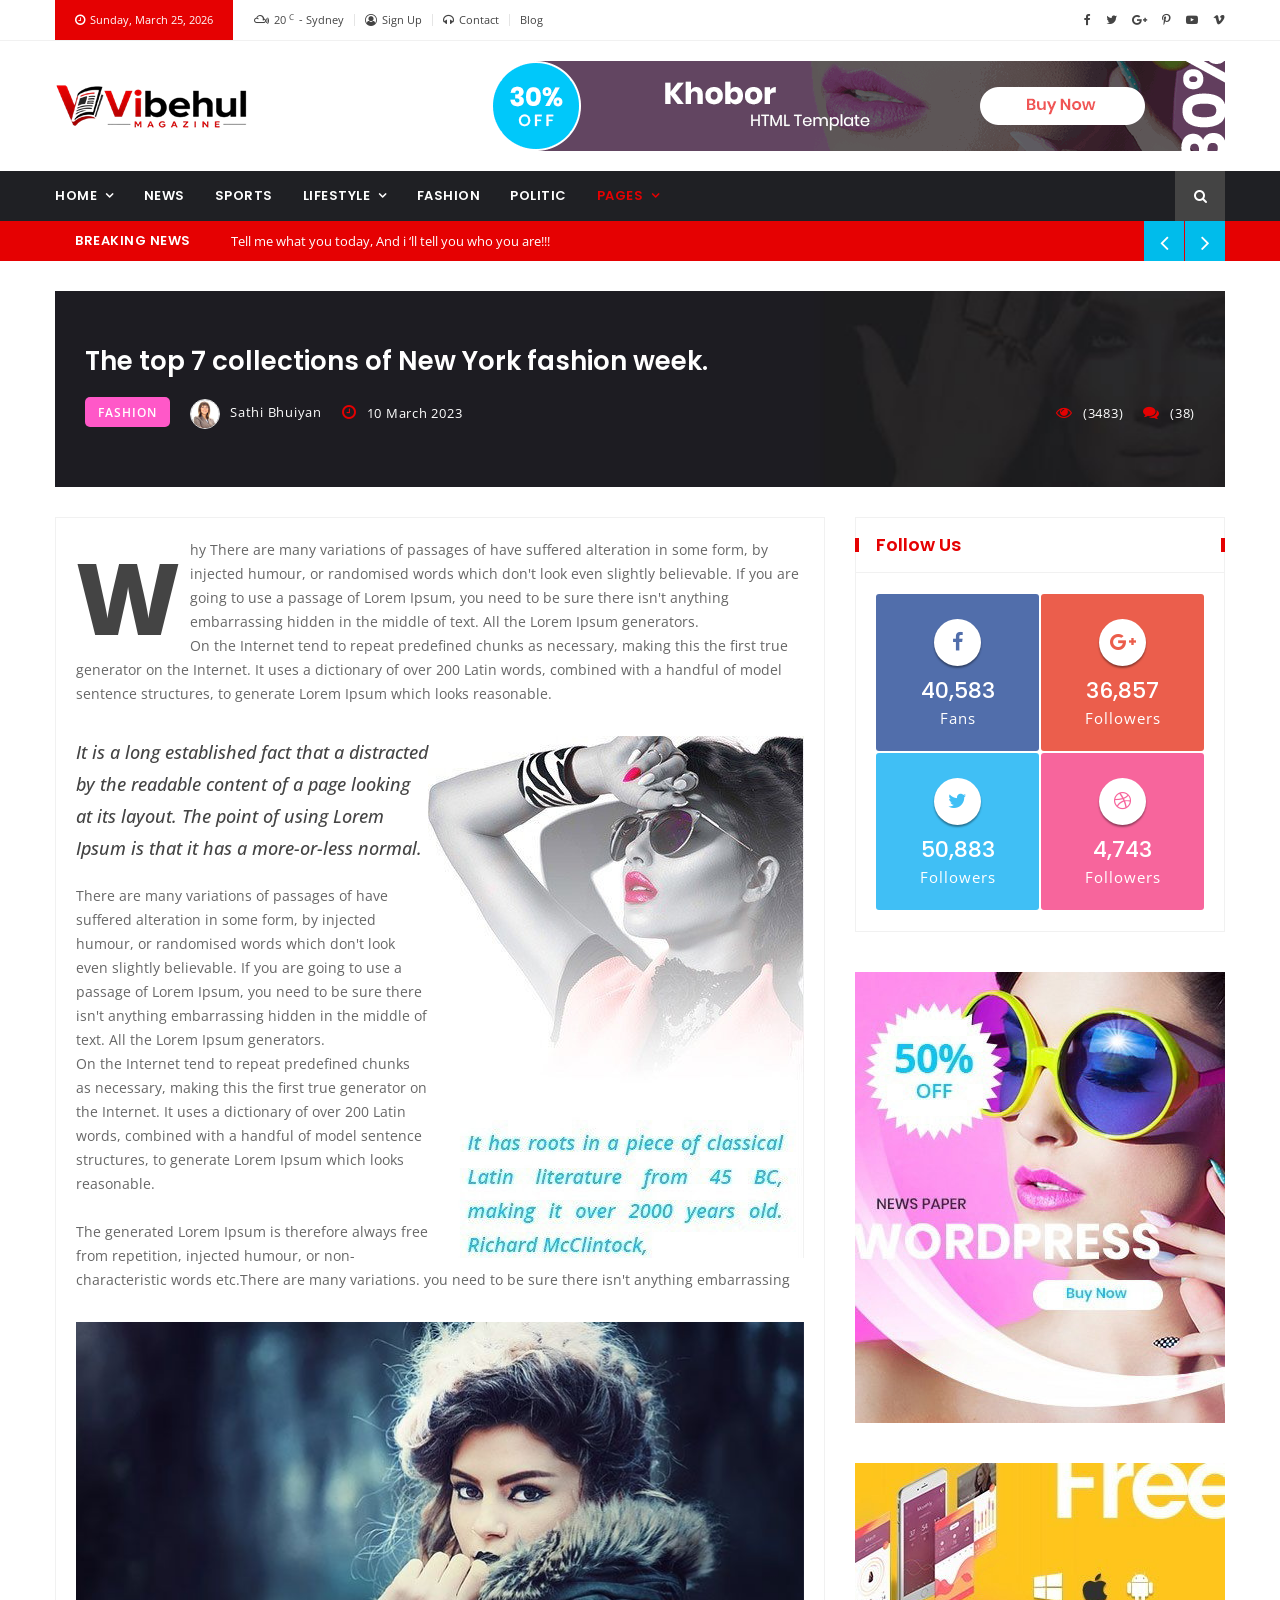
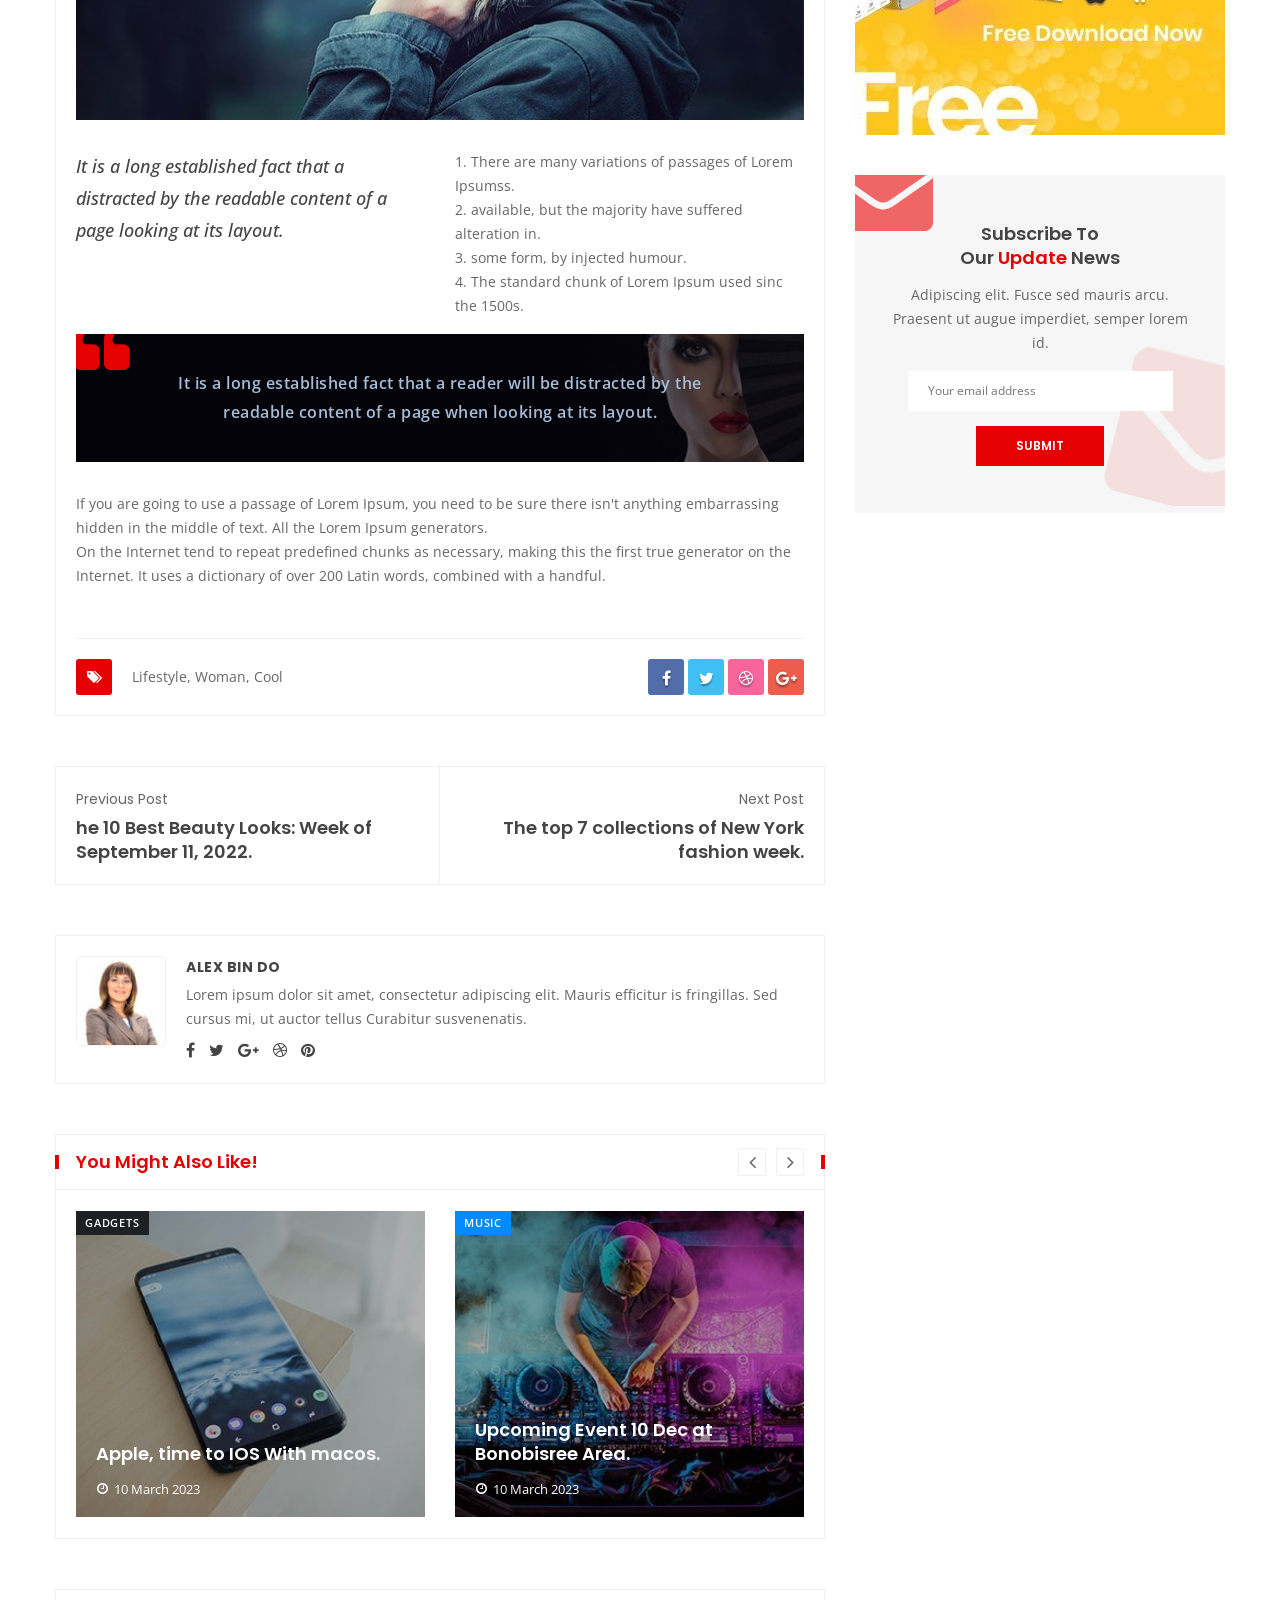
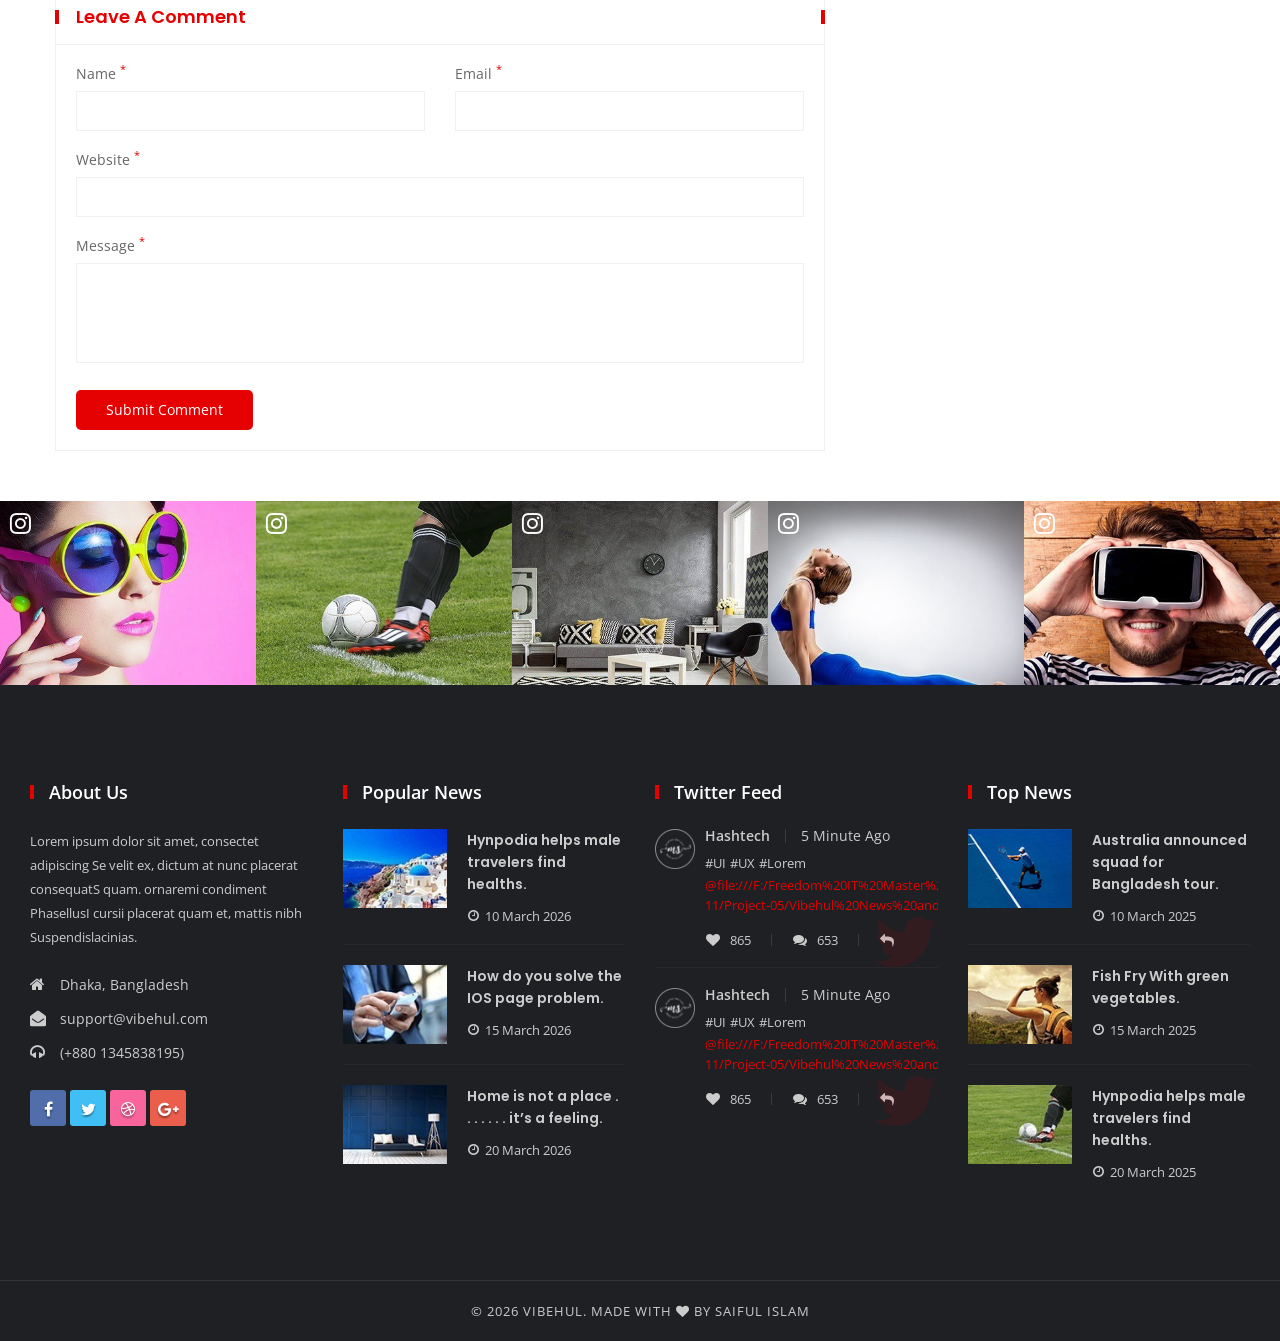
<file: post-details.html>
<!doctype html>
<html class="no-js" lang="en">



<head>
    <meta charset="utf-8">
    <meta http-equiv="x-ua-compatible" content="ie=edge">
    <title>Vibehul Newspaper & Magazine</title>
    <meta name="description" content="">
    <meta name="viewport" content="width=device-width, initial-scale=1">
    <!-- Favicon -->
    <link rel="shortcut icon" type="image/x-icon" href="img/favicon.ico">
    
    <!-- CSS
	============================================ -->
    <!-- Bootstrap CSS -->
    <link rel="stylesheet" href="css/bootstrap.min.css">
    <!-- Icon Font CSS -->
    <link rel="stylesheet" href="css/font-awesome.min.css">
    <!-- Plugins CSS -->
    <link rel="stylesheet" href="css/plugins.css">
    <!-- ycp -->
    <link rel="stylesheet" href="css/ycp.css">
    <!-- Style CSS -->
    <link rel="stylesheet" href="style.css">
    <!-- Modernizer JS -->
    <script src="js/vendor/modernizr-3.11.2.min.js"></script>
</head>

<body>

<!-- Main Wrapper -->
<div id="main-wrapper">
    
    <!-- Header Top Start -->
    <div class="header-top section">
        <div class="container">
            <div class="row">
               
                <!-- Header Top Links Start -->
                <div class="header-top-links col-md-9 col-6">
                    
                    <!-- Header Links -->
                    <ul class="header-links">
                        <li class="disabled block d-none d-md-block"><a href="#"><i class="fa fa-clock-o"></i> Sunday, March 25, 2026</a></li>
                        <li class="d-none d-md-block"><a href="#"><i class="fa fa-mixcloud"></i> <span class="weather-degrees">20 <span class="unit">c</span> </span> <span class="weather-location">- Sydney</span></a></li>
                        <li><a href="#"><i class="fa fa-user-circle-o"></i>Sign Up</a></li>
                        <li><a href="contact-us.html"><i class="fa fa-headphones"></i>Contact</a></li>
                        <li><a href="blog.html">Blog</a></li>
                    </ul>
                    
                </div><!-- Header Top Links End -->
                
                <!-- Header Top Social Start -->
                <div class="header-top-social col-md-3 col-6">
                    
                    <!-- Header Social -->
                    <div class="header-social">
                        <a href="#"><i class="fa fa-facebook"></i></a>
                        <a href="#"><i class="fa fa-twitter"></i></a>
                        <a href="#"><i class="fa fa-google-plus"></i></a>
                        <a href="#"><i class="fa fa-pinterest-p"></i></a>
                        <a href="#"><i class="fa fa-youtube-play"></i></a>
                        <a href="#"><i class="fa fa-vimeo"></i></a>
                    </div>
                    
                </div><!-- Header Top Social End -->
                
            </div>
        </div>
    </div><!-- Header Top End -->
    
    <!-- Header Start -->
    <div class="header-section section">
        <div class="container">
            <div class="row align-items-center">
               
                <!-- Header Logo -->
                <div class="header-logo col-md-4 d-none d-md-block">
                    <a href="index.html" class="logo"><img src="img/logo.png" alt="Logo"></a>
                </div>
                
                <!-- Header Banner -->
                <div class="header-banner col-md-8 col-12">
                    <div class="banner"><a href="#"><img src="img/banner/header-banner-1.png" alt="Header Banner"></a></div>
                </div>
                
            </div>
        </div>
    </div><!-- Header End -->
    
    <!-- Menu Section Start -->
    <div class="menu-section section bg-dark">
        <div class="container">
            <div class="row">
                <div class="col-12">
                    <div class="menu-section-wrap">

                        <!-- Main Menu Start -->
                        <div class="main-menu float-start d-none d-md-block">
                            <nav>
                                <ul>

                                    <li class="has-dropdown"><a href="index.html">Home</a>
                                        
                                        <!-- Submenu Start -->
                                        <ul class="sub-menu">
                                            <li><a href="index.html">Home One</a></li>
                                            <li><a href="index-2.html">Home Two</a></li>
                                            <li><a href="index-3.html">Home Three</a></li>
                                            <li><a href="index-4.html">Home Four</a></li>
                                        </ul><!-- Submenu End -->
                                        
                                    </li>
                                    <li><a href="category-lifestyle.html">News</a></li>
                                    <li><a href="category-sports.html">Sports</a></li>
                                    <li class="has-dropdown"><a href="category-lifestyle.html">Lifestyle</a>
                                       
                                        <!-- Mega Menu Start -->
                                        <div class="mega-menu">
                                        
                                            <!-- Menu Tab List Start -->
                                            <ul class="menu-tab-list nav">
                                                <li><a class="active" data-bs-toggle="tab" href="#menu-tab-one">all</a></li>
                                                <li><a data-bs-toggle="tab" href="#menu-tab-two">Beauty</a></li>
                                                <li><a data-bs-toggle="tab" href="#menu-tab-one">travel</a></li>
                                                <li><a data-bs-toggle="tab" href="#menu-tab-two">Interior Design</a></li>
                                                <li><a data-bs-toggle="tab" href="#menu-tab-one">Photography</a></li>
                                                <li><a data-bs-toggle="tab" href="#menu-tab-two">fashion</a></li>
                                                <li><a data-bs-toggle="tab" href="#menu-tab-one">music</a></li>
                                            </ul><!-- Menu Tab List End -->
                                            
                                            <!-- Menu Tab Content Start -->
                                            <div class="tab-content menu-tab-content fix">
                                               
                                                <!-- Menu Tab Pane Start -->
                                                <div class="tab-pane fade show active" id="menu-tab-one">
                                                    <div class="row">

                                                        <!-- Post Start -->
                                                        <div class="post post-small col-lg-3 col-md-4 mb-30">
                                                            <div class="post-wrap">
                                                                <a href="post-details.html" class="image"><img src="img/post/post-136.jpg" alt="Post"></a>
                                                                <div class="content">
                                                                    <h5 class="title"><a href="post-details.html">Marilyn Monroe’s beauty secrets the most</a></h5>
                                                                </div>
                                                            </div>
                                                        </div><!-- Post End -->

                                                        <!-- Post Start -->
                                                        <div class="post post-small col-lg-3 col-md-4 mb-30">
                                                            <div class="post-wrap">
                                                                <a href="post-details.html" class="image"><img src="img/post/post-137.jpg" alt="Post"></a>
                                                                <div class="content">
                                                                    <h5 class="title"><a href="post-details.html">Hynpodia helps fmaletravelers find health.</a></h5>
                                                                </div>
                                                            </div>
                                                        </div><!-- Post End -->

                                                        <!-- Post Start -->
                                                        <div class="post post-small col-lg-3 col-md-4 mb-30">
                                                            <div class="post-wrap">
                                                                <a href="post-details.html" class="image"><img src="img/post/post-138.jpg" alt="Post"></a>
                                                                <div class="content">
                                                                    <h5 class="title"><a href="post-details.html">Upcoming Event 10 Dec at Bonobisree Area.</a></h5>
                                                                </div>
                                                            </div>
                                                        </div><!-- Post End -->

                                                        <!-- Post Start -->
                                                        <div class="post post-small col-lg-3 col-md-4 mb-30">
                                                            <div class="post-wrap">
                                                                <a href="post-details.html" class="image"><img src="img/post/post-139.jpg" alt="Post"></a>
                                                                <div class="content">
                                                                    <h5 class="title"><a href="post-details.html">Upcoming Event 10 Dec at Bonobisree Area.</a></h5>
                                                                </div>
                                                            </div>
                                                        </div><!-- Post End -->

                                                        <!-- Post Start -->
                                                        <div class="post post-small col-lg-3 col-md-4 mb-30">
                                                            <div class="post-wrap">
                                                                <a href="post-details.html" class="image"><img src="img/post/post-140.jpg" alt="Post"></a>
                                                                <div class="content">
                                                                    <h5 class="title"><a href="post-details.html">How do you solve the long tiredness.</a></h5>
                                                                </div>
                                                            </div>
                                                        </div><!-- Post End -->

                                                        <!-- Post Start -->
                                                        <div class="post post-small col-lg-3 col-md-4 mb-30">
                                                            <div class="post-wrap">
                                                                <a href="post-details.html" class="image"><img src="img/post/post-141.jpg" alt="Post"></a>
                                                                <div class="content">
                                                                    <h5 class="title"><a href="post-details.html">Australia announced squad for Bangladesh tour</a></h5>
                                                                </div>
                                                            </div>
                                                        </div><!-- Post End -->

                                                        <!-- Post Start -->
                                                        <div class="post post-small col-lg-3 col-md-4 mb-30">
                                                            <div class="post-wrap">
                                                                <a href="post-details.html" class="image"><img src="img/post/post-142.jpg" alt="Post"></a>
                                                                <div class="content">
                                                                    <h5 class="title"><a href="post-details.html">Fance fry with chicken burger.</a></h5>
                                                                </div>
                                                            </div>
                                                        </div><!-- Post End -->

                                                        <!-- Post Start -->
                                                        <div class="post post-small col-lg-3 col-md-4 mb-30">
                                                            <div class="post-wrap">
                                                                <a href="post-details.html" class="image"><img src="img/post/post-143.jpg" alt="Post"></a>
                                                                <div class="content">
                                                                    <h5 class="title"><a href="post-details.html">Fashion is about some thing that comes . . . . </a></h5>
                                                                </div>
                                                            </div>
                                                        </div><!-- Post End -->

                                                    </div>
                                                </div><!-- Menu Tab Pane End -->
                                               
                                                <!-- Menu Tab Pane Start -->
                                                <div class="tab-pane fade" id="menu-tab-two">
                                                    <div class="row">

                                                        <!-- Post Start -->
                                                        <div class="post post-small col-lg-3 col-md-4 mb-30">
                                                            <div class="post-wrap">
                                                                <a href="post-details.html" class="image"><img src="img/post/post-140.jpg" alt="Post"></a>
                                                                <div class="content">
                                                                    <h5 class="title"><a href="post-details.html">How do you solve the long tiredness.</a></h5>
                                                                </div>
                                                            </div>
                                                        </div><!-- Post End -->

                                                        <!-- Post Start -->
                                                        <div class="post post-small col-lg-3 col-md-4 mb-30">
                                                            <div class="post-wrap">
                                                                <a href="post-details.html" class="image"><img src="img/post/post-141.jpg" alt="Post"></a>
                                                                <div class="content">
                                                                    <h5 class="title"><a href="post-details.html">Australia announced squad for Bangladesh tour</a></h5>
                                                                </div>
                                                            </div>
                                                        </div><!-- Post End -->

                                                        <!-- Post Start -->
                                                        <div class="post post-small col-lg-3 col-md-4 mb-30">
                                                            <div class="post-wrap">
                                                                <a href="post-details.html" class="image"><img src="img/post/post-142.jpg" alt="Post"></a>
                                                                <div class="content">
                                                                    <h5 class="title"><a href="post-details.html">Fance fry with chicken burger.</a></h5>
                                                                </div>
                                                            </div>
                                                        </div><!-- Post End -->

                                                        <!-- Post Start -->
                                                        <div class="post post-small col-lg-3 col-md-4 mb-30">
                                                            <div class="post-wrap">
                                                                <a href="post-details.html" class="image"><img src="img/post/post-143.jpg" alt="Post"></a>
                                                                <div class="content">
                                                                    <h5 class="title"><a href="post-details.html">Fashion is about some thing that comes . . . . </a></h5>
                                                                </div>
                                                            </div>
                                                        </div><!-- Post End -->

                                                        <!-- Post Start -->
                                                        <div class="post post-small col-lg-3 col-md-4 mb-30">
                                                            <div class="post-wrap">
                                                                <a href="post-details.html" class="image"><img src="img/post/post-136.jpg" alt="Post"></a>
                                                                <div class="content">
                                                                    <h5 class="title"><a href="post-details.html">Marilyn Monroe’s beauty secrets the most</a></h5>
                                                                </div>
                                                            </div>
                                                        </div><!-- Post End -->

                                                        <!-- Post Start -->
                                                        <div class="post post-small col-lg-3 col-md-4 mb-30">
                                                            <div class="post-wrap">
                                                                <a href="post-details.html" class="image"><img src="img/post/post-137.jpg" alt="Post"></a>
                                                                <div class="content">
                                                                    <h5 class="title"><a href="post-details.html">Hynpodia helps fmaletravelers find health.</a></h5>
                                                                </div>
                                                            </div>
                                                        </div><!-- Post End -->

                                                        <!-- Post Start -->
                                                        <div class="post post-small col-lg-3 col-md-4 mb-30">
                                                            <div class="post-wrap">
                                                                <a href="post-details.html" class="image"><img src="img/post/post-138.jpg" alt="Post"></a>
                                                                <div class="content">
                                                                    <h5 class="title"><a href="post-details.html">Upcoming Event 10 Dec at Bonobisree Area.</a></h5>
                                                                </div>
                                                            </div>
                                                        </div><!-- Post End -->

                                                        <!-- Post Start -->
                                                        <div class="post post-small col-lg-3 col-md-4 mb-30">
                                                            <div class="post-wrap">
                                                                <a href="post-details.html" class="image"><img src="img/post/post-139.jpg" alt="Post"></a>
                                                                <div class="content">
                                                                    <h5 class="title"><a href="post-details.html">Upcoming Event 10 Dec at Bonobisree Area.</a></h5>
                                                                </div>
                                                            </div>
                                                        </div><!-- Post End -->

                                                    </div>
                                                </div><!-- Menu Tab Pane End -->
                                                
                                            </div><!-- Menu Tab Content End -->
                                       
                                        </div><!-- Mega Menu End -->
                                        
                                    </li>
                                    <li><a href="category-fashion.html">Fashion</a></li>
                                    <li><a href="category-politic.html">politic</a></li>
                                    <li class="active has-dropdown"><a href="#">pages</a>
                                        
                                        <!-- Submenu Start -->
                                        <ul class="sub-menu">
                                            <li><a href="blog.html">blog</a></li>
                                            <li><a href="blog-details.html">blog details</a></li>
                                            <li><a href="contact-us.html">contact</a></li>
                                            <li><a href="post-details.html">post details</a></li>
                                        </ul><!-- Submenu End -->
                                        
                                    </li>

                                </ul>
                            </nav>
                        </div><!-- Main Menu Start -->

                        <div class="mobile-logo d-md-none"><a href="index.html"><img src="img/logo-white.png" alt="Logo"></a></div>

                        <!-- Header Search -->
                        <div class="header-search float-end">

                            <!-- Search Toggle -->
                            <button class="header-search-toggle"><i class="fa fa-search"></i></button>

                            <!-- Header Search Form -->
                            <div class="header-search-form">
                                <form action="#">
                                    <input type="text" placeholder="Search Here">
                                </form>
                            </div>

                        </div>
                        
                        <!-- Mobile Menu Wrap -->
                        <div class="mobile-menu-wrap d-none">
                            <nav>
                                <ul>

                                    <li><a href="index.html">Home</a>
                                        
                                        <!-- Submenu Start -->
                                        <ul class="sub-menu">
                                            <li><a href="index.html">Home One</a></li>
                                            <li><a href="index-2.html">Home Two</a></li>
                                            <li><a href="index-3.html">Home Three</a></li>
                                            <li><a href="index-4.html">Home Four</a></li>
                                        </ul><!-- Submenu End -->
                                        
                                    </li>
                                    <li><a href="category-lifestyle.html">News</a></li>
                                    <li><a href="category-sports.html">Sports</a></li>
                                    <li><a href="category-lifestyle.html">Lifestyle</a>
                                           
                                        <!-- Submenu Start -->
                                        <ul class="sub-menu">
                                            <li><a href="category-fashion.html">Beauty</a></li>
                                            <li><a href="category-lifestyle.html">travel</a></li>
                                            <li><a href="category-sports.html">Interior Design</a></li>
                                            <li><a href="category-lifestyle.html">Photography</a></li>
                                            <li><a href="category-fashion.html">fashion</a></li>
                                            <li><a href="category-sports.html">music</a></li>
                                        </ul><!-- Submenu End -->
                                        
                                    </li>
                                    <li><a href="category-fashion.html">Fashion</a></li>
                                    <li><a href="category-politic.html">politic</a></li>
                                    <li class="active"><a href="#">pages</a>
                                        
                                        <!-- Submenu Start -->
                                        <ul class="sub-menu">
                                            <li><a href="blog.html">blog</a></li>
                                            <li><a href="blog-details.html">blog details</a></li>
                                            <li><a href="contact-us.html">contact</a></li>
                                            <li><a href="post-details.html">post details</a></li>
                                        </ul><!-- Submenu End -->
                                        
                                    </li>

                                </ul>
                            </nav>
                        </div>
                        
                        <!-- Mobile Menu -->
                        <div class="mobile-menu"></div>

                    </div>
                </div>
            </div>
        </div>
    </div><!-- Menu Section End -->
    
    <!-- Breaking News Section Start -->
    <div class="breaking-news-section section">
        <div class="container">
            <div class="row">
                <div class="col-12">
                   
                    <!-- Breaking News Wrapper Start -->
                    <div class="breaking-news-wrapper">

                        <!-- Breaking News Title -->
                        <h5 class="breaking-news-title float-start">Breaking News</h5>

                        <!-- Breaking Newsticker Start -->
                        <ul class="breaking-news-ticker float-start">
                            <li><a href="#">Tell me what you today, And i ‘ll tell you who you are!!!</a></li>
                            <li><a href="#">Fashion is about some thing that comes from with in you.</a></li>
                            <li><a href="#">Australia announced squad for Bangladesh tour.</a></li>
                            <li><a href="#">How group of rebel are talking on Banasree epidemic.</a></li>
                        </ul><!-- Breaking Newsticker Start -->

                        <!-- Breaking News Nav -->
                        <div class="breaking-news-nav">
                            <button class="news-ticker-prev"><i class="fa fa-angle-left"></i></button>
                            <button class="news-ticker-next"><i class="fa fa-angle-right"></i></button>
                        </div>
                        
                    </div><!-- Breaking News Wrapper End -->
                    
                </div>
            </div>
        </div>
    </div><!-- Breaking News Section End -->
    
    <!-- Post Header Section Start -->
    <div class="post-header-section section mt-30 mb-30">
        <div class="container">
            <div class="row row-1">
               
                <!-- Page Banner Start -->
                <div class="col-12">
                    <div class="post-header" style="background-image: url(img/bg/page-banner-fashion.jpg)">
                        
                        <!-- Title -->
                        <h3 class="title">The top 7 collections of New York fashion week.</h3>
                        
                        <!-- Meta -->
                        <div class="meta fix">
                            <a href="#" class="meta-item category fashion">fashion</a>
                            <a href="#" class="meta-item author"><img src="img/post/post-author-1.jpg" alt="post author">Sathi Bhuiyan</a>
                            <span class="meta-item date"><i class="fa fa-clock-o"></i>10 March 2023</span>
                            <a href="#" class="meta-item comments"><i class="fa fa-comments"></i>(38)</a>
                            <span class="meta-item view"><i class="fa fa-eye"></i>(3483)</span>
                        </div>
                        
                    </div>
                </div><!-- Post Header Section End -->
                
            </div>
        </div>
    </div><!-- Page Banner Section End -->
    
    <!-- Post Section Start -->
    <div class="post-section section">
        <div class="container">
            
            <!-- Feature Post Row Start -->
            <div class="row">
                
                <div class="col-lg-8 col-12 mb-50">
                    
                    <!-- Post Block Wrapper Start -->
                    <div class="post-block-wrapper mb-50">
                        
                        <!-- Post Block Body Start -->
                        <div class="body">
                            <div class="row">

                                <div class="col-12">
                                   
                                    <!-- Single Post Start -->
                                    <div class="single-post">
                                        <div class="post-wrap">

                                            <!-- Content -->
                                            <div class="content">

                                                <!-- Description -->
                                                <p class="dropcap">Why There are many variations of passages of  have suffered alteration in some form, by injected humour, or randomised words which don't look even slightly believable. If you are going to use a passage of Lorem Ipsum, you need to be sure there isn't anything embarrassing hidden in the middle of text. All the Lorem Ipsum generators. <br>
                                                On the Internet tend to repeat predefined chunks as necessary, making this the first true generator on the Internet. It uses a dictionary of over 200 Latin words, combined with a handful of model sentence structures, to generate Lorem Ipsum which looks reasonable.</p>

                                                <p><img class="float-end" src="img/post/post-153.jpg" alt="post">
                                                <span class="h4 italic d-block">It is a long established fact that a distracted by the readable content of a page looking at its layout. The point of using Lorem Ipsum is that it has a more-or-less normal.</span>There are many variations of passages of  have suffered alteration in some form, by injected humour, or randomised words which don't look even slightly believable. If you are going to use a passage of Lorem Ipsum, you need to be sure there isn't anything embarrassing hidden in the middle of text. All the Lorem Ipsum generators. <br>
                                                On the Internet tend to repeat predefined chunks as necessary, making this the first true generator on the Internet. It uses a dictionary of over 200 Latin words, combined with a handful of model sentence structures, to generate Lorem Ipsum which looks reasonable. <br> <br>
                                                The generated Lorem Ipsum is therefore always free from repetition, injected humour, or non-characteristic words etc.There are many variations. you need to be sure there isn't anything embarrassing</p>
                                                <img src="img/post/post-132.jpg" alt="post">
                                                <div class="row">
                                                    <span class="h4 italic d-block col-md-6">It is a long established fact that a distracted by the readable content of a page looking at its layout.</span>
                                                    <ol class="col-md-6">
                                                        <li>There are many variations of passages of Lorem Ipsumss.</li>
                                                        <li>available, but the majority have suffered alteration in.</li>
                                                        <li>some form, by injected humour.</li>
                                                        <li>The standard chunk of Lorem Ipsum used sinc the 1500s.</li>
                                                    </ol>
                                                </div>
                                                <blockquote class="blockquote blockquote-bg" style="background-image: url(img/bg/blockquote-bg.jpg)">
                                                    <p>It is a long established fact that a reader will be distracted by the readable content of a page when looking at its layout.</p>
                                                </blockquote>
                                                <p>If you are going to use a passage of Lorem Ipsum, you need to be sure there isn't anything embarrassing hidden in the middle of text. All the Lorem Ipsum generators. <br>
                                                On the Internet tend to repeat predefined chunks as necessary, making this the first true generator on the Internet. It uses a dictionary of over 200 Latin words, combined with a handful.</p>

                                            </div>

                                            <div class="tags-social float-start">

                                                <div class="tags float-start">
                                                    <i class="fa fa-tags"></i>
                                                    <a href="#">Lifestyle,</a>
                                                    <a href="#">Woman,</a>
                                                    <a href="#">Cool</a>
                                                </div>

                                                <div class="post-social float-end">
                                                    <a href="#" class="facebook"><i class="fa fa-facebook"></i></a>
                                                    <a href="#" class="twitter"><i class="fa fa-twitter"></i></a>
                                                    <a href="#" class="dribbble"><i class="fa fa-dribbble"></i></a>
                                                    <a href="#" class="google-plus"><i class="fa fa-google-plus"></i></a>
                                                </div>

                                            </div>

                                        </div>
                                    </div><!-- Single Post End -->
                                    
                                </div>
                                
                            </div>
                        </div><!-- Post Block Body End -->
                        
                    </div><!-- Post Block Wrapper End -->
                                    
                    <!-- Previous & Next Post Start -->
                    <div class="post-nav mb-50">
                        <a href="#" class="prev-post"><span>previous post</span>he 10 Best Beauty Looks: Week of September 11, 2022.</a>
                        <a href="#" class="next-post"><span>next post</span>The top 7 collections of New York fashion week.</a>
                    </div><!-- Previous & Next Post End -->
                        
                    <!-- Post Author Start -->
                    <div class="post-author fix mb-50">

                        <div class="image float-start"><img src="img/post/post-author-1.jpg" alt="post-author"></div>

                        <div class="content fix">
                            <h5><a href="#">Alex bin do</a></h5>
                            <p>Lorem ipsum dolor sit amet, consectetur adipiscing elit. Mauris efficitur is fringillas. Sed cursus mi, ut auctor tellus  Curabitur susvenenatis.</p>
                            <div class="social">
                                <a href="#"><i class="fa fa-facebook"></i></a>
                                <a href="#"><i class="fa fa-twitter"></i></a>
                                <a href="#"><i class="fa fa-google-plus"></i></a>
                                <a href="#"><i class="fa fa-dribbble"></i></a>
                                <a href="#"><i class="fa fa-pinterest"></i></a>
                            </div>
                        </div>

                    </div><!-- Post Author End -->
                    
                    <!-- Post Block Wrapper Start -->
                    <div class="post-block-wrapper mb-50">
                        
                        <!-- Post Block Head Start -->
                        <div class="head">
                            
                            <!-- Title -->
                            <h4 class="title">You might also like!</h4>
                            
                        </div><!-- Post Block Head End -->
                        
                        <!-- Post Block Body Start -->
                        <div class="body">
                            
                            <div class="two-column-post-carousel column-post-carousel post-block-carousel slick-space">
                                
                                <div class="slick-slide">
                                   
                                    <!-- Overlay Post Start -->
                                    <div class="post post-overlay hero-post">
                                        <div class="post-wrap">

                                            <!-- Image -->
                                            <div class="image"><img src="img/post/post-48.jpg" alt="post"></div>

                                            <!-- Category -->
                                            <a href="#" class="category gadgets">gadgets</a>

                                            <!-- Content -->
                                            <div class="content">

                                                <!-- Title -->
                                                <h4 class="title"><a href="post-details.html">Apple, time to IOS With macos.</a></h4>

                                                <!-- Meta -->
                                                <div class="meta fix">
                                                    <span class="meta-item date"><i class="fa fa-clock-o"></i>10 March 2023</span>
                                                </div>

                                            </div>

                                        </div>
                                    </div><!-- Overlay Post End -->
                               
                                </div>
                                
                                <div class="slick-slide">
                                   
                                    <!-- Overlay Post Start -->
                                    <div class="post post-overlay hero-post">
                                        <div class="post-wrap">

                                            <!-- Image -->
                                            <div class="image"><img src="img/post/post-49.jpg" alt="post"></div>

                                            <!-- Category -->
                                            <a href="#" class="category education">music</a>

                                            <!-- Content -->
                                            <div class="content">

                                                <!-- Title -->
                                                <h4 class="title"><a href="post-details.html">Upcoming Event 10 Dec at Bonobisree Area.</a></h4>

                                                <!-- Meta -->
                                                <div class="meta fix">
                                                    <span class="meta-item date"><i class="fa fa-clock-o"></i>10 March 2023</span>
                                                </div>

                                            </div>

                                        </div>
                                    </div><!-- Overlay Post End -->
                               
                                </div>
                                
                                <div class="slick-slide">
                                   
                                    <!-- Overlay Post Start -->
                                    <div class="post post-overlay hero-post">
                                        <div class="post-wrap">

                                            <!-- Image -->
                                            <div class="image"><img src="img/post/post-135.jpg" alt="post"></div>

                                            <!-- Category -->
                                            <a href="#" class="category fashion">fashion</a>

                                            <!-- Content -->
                                            <div class="content">

                                                <!-- Title -->
                                                <h4 class="title"><a href="post-details.html">Fashion is about some thing that comes from with in you.</a></h4>

                                                <!-- Meta -->
                                                <div class="meta fix">
                                                    <span class="meta-item date"><i class="fa fa-clock-o"></i>10 March 2023</span>
                                                </div>

                                            </div>

                                        </div>
                                    </div><!-- Overlay Post End -->
                               
                                </div>
                                
                            </div>
                            
                        </div><!-- Post Block Body End -->
                        
                    </div><!-- Post Block Wrapper End -->
                    
                    <!-- Post Block Wrapper Start -->
                    <div class="post-block-wrapper">
                        
                        <!-- Post Block Head Start -->
                        <div class="head">
                            
                            <!-- Title -->
                            <h4 class="title">Leave a Comment</h4>
                            
                        </div><!-- Post Block Head End -->
                        
                        <!-- Post Block Body Start -->
                        <div class="body">
                            
                            <div class="post-comment-form">
                                <form action="#" class="row">
                                    
                                    <div class="col-md-6 col-12 mb-20">
                                        <label for="name">Name <sup>*</sup></label>
                                        <input type="text" id="name">
                                    </div>
                                    
                                    <div class="col-md-6 col-12 mb-20">
                                        <label for="email">Email <sup>*</sup></label>
                                        <input type="text" id="email">
                                    </div>
                                    
                                    <div class="col-12 mb-20">
                                        <label for="website">Website <sup>*</sup></label>
                                        <input type="text" id="website">
                                    </div>
                                    
                                    <div class="col-12 mb-20">
                                        <label for="message">Message <sup>*</sup></label>
                                        <textarea id="message"></textarea>
                                    </div>
                                    
                                    <div class="col-12">
                                        <input type="submit" value="Submit Comment">
                                    </div>
                                    
                                </form>
                            </div>
                            
                        </div><!-- Post Block Body End -->
                        
                    </div><!-- Post Block Wrapper End -->
                    
                </div>
                
                <!-- Sidebar Start -->
                <div class="col-lg-4 col-12 mb-50">
                    <div class="row">
                       
                        <!-- Single Sidebar -->
                        <div class="single-sidebar col-lg-12 col-md-6 col-12">

                            <!-- Sidebar Block Wrapper -->
                            <div class="sidebar-block-wrapper">

                                <!-- Sidebar Block Head Start -->
                                <div class="head feature-head">

                                    <!-- Title -->
                                    <h4 class="title">Follow Us</h4>

                                </div><!-- Sidebar Block Head End -->

                                <!-- Sidebar Block Body Start -->
                                <div class="body">

                                    <div class="sidebar-social-follow">
                                        <div>
                                            <a href="#" class="facebook">
                                                <i class="fa fa-facebook"></i>
                                                <h3>40,583</h3>
                                                <span>Fans</span>
                                            </a>
                                        </div>
                                        <div>
                                            <a href="#" class="google-plus">
                                                <i class="fa fa-google-plus"></i>
                                                <h3>36,857</h3>
                                                <span>Followers</span>
                                            </a>
                                        </div>
                                        <div>
                                            <a href="#" class="twitter">
                                                <i class="fa fa-twitter"></i>
                                                <h3>50,883</h3>
                                                <span>Followers</span>
                                            </a>
                                        </div>
                                        <div>
                                            <a href="#" class="dribbble">
                                                <i class="fa fa-dribbble"></i>
                                                <h3>4,743</h3>
                                                <span>Followers</span>
                                            </a>
                                        </div>
                                    </div>

                                </div><!-- Sidebar Block Body End -->

                            </div>

                        </div>

                        <!-- Single Sidebar -->
                        <div class="single-sidebar col-lg-12 col-md-6 col-12">

                            <!-- Sidebar Banner -->
                            <a href="#" class="sidebar-banner"><img src="img/banner/sidebar-banner-1.jpg" alt="Sidebar Banner"></a>

                        </div>

                        <!-- Single Sidebar -->
                        <div class="single-sidebar col-lg-12 col-md-6 col-12">

                            <!-- Sidebar Banner -->
                            <a href="#" class="sidebar-banner"><img src="img/banner/sidebar-banner-2.jpg" alt="Sidebar Banner"></a>

                        </div>

                        <!-- Single Sidebar -->
                        <div class="single-sidebar col-lg-12 col-md-6 col-12">

                            <div class="sidebar-subscribe">
                                <h4>Subscribe To <br>Our <span>Update</span> News</h4>
                                <p>Adipiscing elit. Fusce sed mauris arcu. Praesent ut augue imperdiet, semper lorem id.</p>
                                <!-- Newsletter Form -->
                                <form action="#" method="post" id="mc-embedded-subscribe-form" name="mc-embedded-subscribe-form" class="subscribe-form validate" target="_blank" novalidate>
                                    <div id="mc_embed_signup_scroll">
                                        <label for="mce-EMAIL" class="d-none">Subscribe to our mailing list</label>
                                        <input type="email" value="" name="EMAIL" class="email" id="mce-EMAIL" placeholder="Your email address" required>
                                        <!-- real people should not fill this in and expect good things - do not remove this or risk form bot signups-->
                                        <div style="position: absolute; left: -5000px;" aria-hidden="true"><input type="text" name="b_6bbb9b6f5827bd842d9640c82_05d85f18ef" tabindex="-1" value=""></div>
                                        <button type="submit" name="subscribe" id="mc-embedded-subscribe" class="button">submit</button>
                                    </div>
                                </form>
                            </div>

                        </div>
                        
                    </div>
                </div><!-- Sidebar End -->
                
            </div><!-- Feature Post Row End -->
            
        </div>
    </div><!-- Post Section End -->
    
    <!-- Instagram Section Start -->
    <div class="instagram-section section">
        <div class="container-fluid ps-0 pe-0">
                
            <!-- Full Width Instagram Carousel Start -->
            <div class="fullwidth-instagram-carousel instagram-carousel">
                
                <a href="#" class="instagram-item"><img src="img/instagram/1.jpg" alt="instagram"></a>
                <a href="#" class="instagram-item"><img src="img/instagram/2.jpg" alt="instagram"></a>
                <a href="#" class="instagram-item"><img src="img/instagram/3.jpg" alt="instagram"></a>
                <a href="#" class="instagram-item"><img src="img/instagram/4.jpg" alt="instagram"></a>
                <a href="#" class="instagram-item"><img src="img/instagram/5.jpg" alt="instagram"></a>
                <a href="#" class="instagram-item"><img src="img/instagram/6.jpg" alt="instagram"></a>
                
            </div><!-- Full Width Instagram Carousel End -->
        </div>
    </div><!-- Instagram Section End -->
    
    <!-- Footer Top Section Start -->
    <div class="footer-top-section section bg-dark">
        <div class="container-fluid">
            <div class="row">
                
                <!-- Footer Widget Start -->
                <div class="footer-widget col-xl-3 col-md-6 col-12 mb-60">
                    
                    <!-- Title -->
                    <h4 class="widget-title">About Us</h4>
                    
                    <div class="content fix">
                        <p>Lorem ipsum dolor sit amet, consectet adipiscing Se velit ex, dictum at nunc  placerat consequatS quam. ornaremi condiment PhasellusI  cursii placerat quam et, mattis nibh Suspendislacinias.</p>
                        
                        <!-- Footer Contact -->
                        <ol class="footer-contact">
                            <li><i class="fa fa-home"></i>Dhaka, Bangladesh</li>
                            <li><i class="fa fa-envelope-open"></i>support@vibehul.com</li>
                            <li><i class="fa fa-headphones"></i>(+880 1345838195)</li>
                        </ol>
                        
                        <!-- Footer Social -->
                        <div class="footer-social">
                            <a href="#" class="facebook"><i class="fa fa-facebook"></i></a>
                            <a href="#" class="twitter"><i class="fa fa-twitter"></i></a>
                            <a href="#" class="dribbble"><i class="fa fa-dribbble"></i></a>
                            <a href="#" class="google-plus"><i class="fa fa-google-plus"></i></a>
                        </div>
                        
                    </div>
                    
                </div><!-- Footer Widget End -->
                
                <!-- Footer Widget Start -->
                <div class="footer-widget col-xl-3 col-md-6 col-12 mb-60">
                    
                    <!-- Title -->
                    <h4 class="widget-title">popular News</h4>
                    
                    <!-- Footer Widget Post Start -->
                    <div class="footer-widget-post">
                        <div class="post-wrap">
                            
                            <!-- Image -->
                            <a href="post-details.html" class="image"><img src="img/post/post-33.jpg" alt="Post"></a>
                            
                            <!-- Content -->
                            <div class="content">

                                <!-- Title -->
                                <h5 class="title"><a href="post-details.html">Hynpodia helps male travelers find healths.</a></h5>

                                <!-- Meta -->
                                <div class="meta fix">
                                    <span class="meta-item date"><i class="fa fa-clock-o"></i>10 March 2026</span>
                                </div>

                            </div>
                            
                        </div>
                    </div><!-- Footer Widget Post ENd -->
                    
                    <!-- Footer Widget Post Start -->
                    <div class="footer-widget-post">
                        <div class="post-wrap">
                            
                            <!-- Image -->
                            <a href="post-details.html" class="image"><img src="img/post/post-34.jpg" alt="Post"></a>
                            
                            <!-- Content -->
                            <div class="content">

                                <!-- Title -->
                                <h5 class="title"><a href="post-details.html">How do you solve the IOS page problem.</a></h5>

                                <!-- Meta -->
                                <div class="meta fix">
                                    <span class="meta-item date"><i class="fa fa-clock-o"></i>15 March 2026</span>
                                </div>

                            </div>
                            
                        </div>
                    </div><!-- Footer Widget Post End -->
                    
                    <!-- Footer Widget Post Start -->
                    <div class="footer-widget-post">
                        <div class="post-wrap">
                            
                            <!-- Image -->
                            <a href="post-details.html" class="image"><img src="img/post/post-35.jpg" alt="Post"></a>
                            
                            <!-- Content -->
                            <div class="content">

                                <!-- Title -->
                                <h5 class="title"><a href="post-details.html">Home is not a place . . . . . .  . it’s a feeling.</a></h5>

                                <!-- Meta -->
                                <div class="meta fix">
                                    <span class="meta-item date"><i class="fa fa-clock-o"></i>20 March 2026</span>
                                </div>

                            </div>
                            
                        </div>
                    </div><!-- Footer Widget Post End -->
                    
                </div><!-- Footer Widget End -->
                
                <!-- Footer Widget Start -->
                <div class="footer-widget col-xl-3 col-md-6 col-12 mb-60">
                    
                    <h4 class="widget-title">Twitter Feed</h4>
                    
                    <!-- Single Tweet Start -->
                    <div class="single-tweet">
                       
                        <!-- Image -->
                        <a href="#" class="image"><img src="img/tweets/1.png" alt="Author Image"></a>
                        <!-- Content -->
                        <div class="content fix">
                            <!-- Head -->
                            <div class="head"><h5><a href="#">Hashtech</a></h5><span>5 Minute Ago</span></div>
                            <!-- Tags -->
                            <div class="tags">
                                <a href="#">#UI</a>
                                <a href="#">#UX</a>
                                <a href="#">#Lorem</a>
                            </div>
                            <!-- Links -->
                            <div class="links"><a href="#">@file:///F:/Freedom%20IT%20Master%20Class/Web%20Design%20and%20Development%20Course/Class-11/Project-05/Vibehul%20News%20and%20Magagine/htmldemo.net/khobor/khobor/index.html#</a></div>
                            <!-- Meta -->
                            <ul class="meta">
                                <li><a href="#"><i class="fa fa-heart"></i> 865</a></li>
                                <li><a href="#"><i class="fa fa-comments"></i> 653</a></li>
                                <li><a href="#"><i class="fa fa-reply"></i></a></li>
                            </ul>
                        </div>
                        
                    </div><!-- Single Tweet End -->
                    
                    <!-- Single Tweet Start -->
                    <div class="single-tweet">
                       
                        <!-- Image -->
                        <a href="#" class="image"><img src="img/tweets/1.png" alt="Author Image"></a>
                        <!-- Content -->
                        <div class="content fix">
                            <!-- Head -->
                            <div class="head"><h5><a href="#">Hashtech</a></h5><span>5 Minute Ago</span></div>
                            <!-- Tags -->
                            <div class="tags">
                                <a href="#">#UI</a>
                                <a href="#">#UX</a>
                                <a href="#">#Lorem</a>
                            </div>
                            <!-- Links -->
                            <div class="links"><a href="#">@file:///F:/Freedom%20IT%20Master%20Class/Web%20Design%20and%20Development%20Course/Class-11/Project-05/Vibehul%20News%20and%20Magagine/htmldemo.net/khobor/khobor/index.html#</a></div>
                            <!-- Meta -->
                            <ul class="meta">
                                <li><a href="#"><i class="fa fa-heart"></i> 865</a></li>
                                <li><a href="#"><i class="fa fa-comments"></i> 653</a></li>
                                <li><a href="#"><i class="fa fa-reply"></i></a></li>
                            </ul>
                        </div>
                        
                    </div><!-- Single Tweet End -->
                    
                </div><!-- Footer Widget End -->
                
                <!-- Footer Widget Start -->
                <div class="footer-widget col-xl-3 col-md-6 col-12 mb-60">
                    
                    <!-- Title -->
                    <h4 class="widget-title">Top News</h4>
                    
                    <!-- Footer Widget Post Start -->
                    <div class="footer-widget-post">
                        <div class="post-wrap">
                            
                            <!-- Image -->
                            <a href="post-details.html" class="image"><img src="img/post/post-14.jpg" alt="Post"></a>
                            
                            <!-- Content -->
                            <div class="content">

                                <!-- Title -->
                                <h5 class="title"><a href="post-details.html">Australia announced squad for Bangladesh tour.</a></h5>

                                <!-- Meta -->
                                <div class="meta fix">
                                    <span class="meta-item date"><i class="fa fa-clock-o"></i>10 March 2025</span>
                                </div>

                            </div>
                            
                        </div>
                    </div><!-- Footer Widget Post ENd -->
                    
                    <!-- Footer Widget Post Start -->
                    <div class="footer-widget-post">
                        <div class="post-wrap">
                            
                            <!-- Image -->
                            <a href="post-details.html" class="image"><img src="img/post/post-23.jpg" alt="Post"></a>
                            
                            <!-- Content -->
                            <div class="content">

                                <!-- Title -->
                                <h5 class="title"><a href="post-details.html">Fish Fry With green vegetables.</a></h5>

                                <!-- Meta -->
                                <div class="meta fix">
                                    <span class="meta-item date"><i class="fa fa-clock-o"></i>15 March 2025</span>
                                </div>

                            </div>
                            
                        </div>
                    </div><!-- Footer Widget Post End -->
                    
                    <!-- Footer Widget Post Start -->
                    <div class="footer-widget-post">
                        <div class="post-wrap">
                            
                            <!-- Image -->
                            <a href="post-details.html" class="image"><img src="img/post/post-40.jpg" alt="Post"></a>
                            
                            <!-- Content -->
                            <div class="content">

                                <!-- Title -->
                                <h5 class="title"><a href="post-details.html">Hynpodia helps male travelers find healths.</a></h5>

                                <!-- Meta -->
                                <div class="meta fix">
                                    <span class="meta-item date"><i class="fa fa-clock-o"></i>20 March 2025</span>
                                </div>

                            </div>
                            
                        </div>
                    </div><!-- Footer Widget Post End -->
                    
                </div><!-- Footer Widget End -->
                
            </div>
        </div>
    </div><!-- Footer Top Section End -->
    
    <!-- Footer Bottom Section Start -->
    <div class="footer-bottom-section section bg-dark">
        <div class="container">
            <div class="row">
                
                <!-- Copyright Start -->
                <div class="copyright text-center col">
                    <p>© 2026 Vibehul. Made with <i class="fa fa-heart heart-icon"></i> By <a target="_blank" href="https://hasthemes.com/">Saiful Islam</a></p>
                </div><!-- Copyright End -->
                
            </div>
        </div>
    </div><!-- Footer Bottom Section End -->
    
    
</div>


<!-- JS
============================================ -->

<!-- jQuery JS -->
<script src="js/vendor/jquery-3.6.0.min.js"></script>
<script src="js/vendor/jquery-migrate-3.3.2.min.js"></script>
<!-- Bootstrap JS -->
<script src="js/bootstrap.bundle.min.js"></script>
<!-- Plugins JS -->
<script src="js/plugins.js"></script>
<!-- ycp JS -->
<script src="js/ycp.js"></script>
<!-- Main JS -->
<script src="js/main.js"></script>

</body>



</html>
</file>
<file: css/plugins.css>
/*
 * MeanMenu
 * Website: https://github.com/meanthemes/meanMenu
 * v2.0.8
 */
.mean-nav ul li a,a.meanmenu-reveal{display:block;text-decoration:none}.mean-bar{float:left;width:100%;position:relative;background:#314E6C;padding:4px 0;min-height:42px;z-index:9999}a.meanmenu-reveal{width:22px;height:22px;padding:13px 13px 11px;position:absolute;top:0;right:0;cursor:pointer;line-height:22px;font-size:1px;}a.meanmenu-reveal span{display:block;background:#fff;height:3px;margin-top:3px}.mean-nav{float:left;width:100%;background:#314E6C;margin-top:44px}.mean-nav ul{padding:0;margin:0;width:100%;list-style-type:none}.mean-nav ul li{position:relative;float:left;width:100%}.mean-nav ul li a{float:left;width:100%;padding:1em 5%;margin:0;text-align:left;border-top:1px solid #383838;border-top:1px solid rgba(255,255,255,.5);text-transform:uppercase}.mean-nav ul li li a{width:100%;padding:1em 10%;border-top:1px solid #f1f1f1;border-top:1px solid rgba(255,255,255,.25);opacity:.75;filter:alpha(opacity=75);text-shadow:none!important;visibility:visible}.mean-nav ul li.mean-last a{border-bottom:0;margin-bottom:0}.mean-nav ul li li li a{width:100%;padding:1em 15%}.mean-nav ul li li li li a{width:60%;padding:1em 20%}.mean-nav ul li li li li li a{width:50%;padding:1em 25%}.mean-nav ul li a:hover{background:#252525;background:rgba(255,255,255,.1)}a.mean-expand{margin-top:1px;width:26px;height:22px;padding:12px!important;text-align:center;position:absolute;right:0;top:0;z-index:2;font-weight:700;background:rgba(255,255,255,.1);border:0!important;border-left:1px solid rgba(255,255,255,.4)!important;border-bottom:1px solid rgba(255,255,255,.2)!important}.mean-nav .wrapper,.mean-push{width:100%;padding:0;margin:0}a.mean-expand:hover{background:#314E6C}.mean-push{float:left;clear:both}.mean-remove{display:none!important}

/*
 *
 * animate.css
 * http://daneden.me/animate
 * Version - 3.5.1
 *
 */

.animated{-webkit-animation-duration:1s;animation-duration:1s;-webkit-animation-fill-mode:both;animation-fill-mode:both}.animated.infinite{-webkit-animation-iteration-count:infinite;animation-iteration-count:infinite}.animated.hinge{-webkit-animation-duration:2s;animation-duration:2s}.animated.bounceIn,.animated.bounceOut,.animated.flipOutX,.animated.flipOutY{-webkit-animation-duration:.75s;animation-duration:.75s}@-webkit-keyframes bounce{0%,20%,53%,80%,to{-webkit-animation-timing-function:cubic-bezier(.215,.61,.355,1);animation-timing-function:cubic-bezier(.215,.61,.355,1);-webkit-transform:translateZ(0);transform:translateZ(0)}40%,43%{-webkit-transform:translate3d(0,-30px,0);transform:translate3d(0,-30px,0)}40%,43%,70%{-webkit-animation-timing-function:cubic-bezier(.755,.05,.855,.06);animation-timing-function:cubic-bezier(.755,.05,.855,.06)}70%{-webkit-transform:translate3d(0,-15px,0);transform:translate3d(0,-15px,0)}90%{-webkit-transform:translate3d(0,-4px,0);transform:translate3d(0,-4px,0)}}@keyframes bounce{0%,20%,53%,80%,to{-webkit-animation-timing-function:cubic-bezier(.215,.61,.355,1);animation-timing-function:cubic-bezier(.215,.61,.355,1);-webkit-transform:translateZ(0);transform:translateZ(0)}40%,43%{-webkit-transform:translate3d(0,-30px,0);transform:translate3d(0,-30px,0)}40%,43%,70%{-webkit-animation-timing-function:cubic-bezier(.755,.05,.855,.06);animation-timing-function:cubic-bezier(.755,.05,.855,.06)}70%{-webkit-transform:translate3d(0,-15px,0);transform:translate3d(0,-15px,0)}90%{-webkit-transform:translate3d(0,-4px,0);transform:translate3d(0,-4px,0)}}.bounce{-webkit-animation-name:bounce;animation-name:bounce;-webkit-transform-origin:center bottom;transform-origin:center bottom}@-webkit-keyframes flash{0%,50%,to{opacity:1}25%,75%{opacity:0}}@keyframes flash{0%,50%,to{opacity:1}25%,75%{opacity:0}}.flash{-webkit-animation-name:flash;animation-name:flash}@-webkit-keyframes pulse{0%{-webkit-transform:scaleX(1);transform:scaleX(1)}50%{-webkit-transform:scale3d(1.05,1.05,1.05);transform:scale3d(1.05,1.05,1.05)}to{-webkit-transform:scaleX(1);transform:scaleX(1)}}@keyframes pulse{0%{-webkit-transform:scaleX(1);transform:scaleX(1)}50%{-webkit-transform:scale3d(1.05,1.05,1.05);transform:scale3d(1.05,1.05,1.05)}to{-webkit-transform:scaleX(1);transform:scaleX(1)}}.pulse{-webkit-animation-name:pulse;animation-name:pulse}@-webkit-keyframes rubberBand{0%{-webkit-transform:scaleX(1);transform:scaleX(1)}30%{-webkit-transform:scale3d(1.25,.75,1);transform:scale3d(1.25,.75,1)}40%{-webkit-transform:scale3d(.75,1.25,1);transform:scale3d(.75,1.25,1)}50%{-webkit-transform:scale3d(1.15,.85,1);transform:scale3d(1.15,.85,1)}65%{-webkit-transform:scale3d(.95,1.05,1);transform:scale3d(.95,1.05,1)}75%{-webkit-transform:scale3d(1.05,.95,1);transform:scale3d(1.05,.95,1)}to{-webkit-transform:scaleX(1);transform:scaleX(1)}}@keyframes rubberBand{0%{-webkit-transform:scaleX(1);transform:scaleX(1)}30%{-webkit-transform:scale3d(1.25,.75,1);transform:scale3d(1.25,.75,1)}40%{-webkit-transform:scale3d(.75,1.25,1);transform:scale3d(.75,1.25,1)}50%{-webkit-transform:scale3d(1.15,.85,1);transform:scale3d(1.15,.85,1)}65%{-webkit-transform:scale3d(.95,1.05,1);transform:scale3d(.95,1.05,1)}75%{-webkit-transform:scale3d(1.05,.95,1);transform:scale3d(1.05,.95,1)}to{-webkit-transform:scaleX(1);transform:scaleX(1)}}.rubberBand{-webkit-animation-name:rubberBand;animation-name:rubberBand}@-webkit-keyframes shake{0%,to{-webkit-transform:translateZ(0);transform:translateZ(0)}10%,30%,50%,70%,90%{-webkit-transform:translate3d(-10px,0,0);transform:translate3d(-10px,0,0)}20%,40%,60%,80%{-webkit-transform:translate3d(10px,0,0);transform:translate3d(10px,0,0)}}@keyframes shake{0%,to{-webkit-transform:translateZ(0);transform:translateZ(0)}10%,30%,50%,70%,90%{-webkit-transform:translate3d(-10px,0,0);transform:translate3d(-10px,0,0)}20%,40%,60%,80%{-webkit-transform:translate3d(10px,0,0);transform:translate3d(10px,0,0)}}.shake{-webkit-animation-name:shake;animation-name:shake}@-webkit-keyframes headShake{0%{-webkit-transform:translateX(0);transform:translateX(0)}6.5%{-webkit-transform:translateX(-6px) rotateY(-9deg);transform:translateX(-6px) rotateY(-9deg)}18.5%{-webkit-transform:translateX(5px) rotateY(7deg);transform:translateX(5px) rotateY(7deg)}31.5%{-webkit-transform:translateX(-3px) rotateY(-5deg);transform:translateX(-3px) rotateY(-5deg)}43.5%{-webkit-transform:translateX(2px) rotateY(3deg);transform:translateX(2px) rotateY(3deg)}50%{-webkit-transform:translateX(0);transform:translateX(0)}}@keyframes headShake{0%{-webkit-transform:translateX(0);transform:translateX(0)}6.5%{-webkit-transform:translateX(-6px) rotateY(-9deg);transform:translateX(-6px) rotateY(-9deg)}18.5%{-webkit-transform:translateX(5px) rotateY(7deg);transform:translateX(5px) rotateY(7deg)}31.5%{-webkit-transform:translateX(-3px) rotateY(-5deg);transform:translateX(-3px) rotateY(-5deg)}43.5%{-webkit-transform:translateX(2px) rotateY(3deg);transform:translateX(2px) rotateY(3deg)}50%{-webkit-transform:translateX(0);transform:translateX(0)}}.headShake{-webkit-animation-timing-function:ease-in-out;animation-timing-function:ease-in-out;-webkit-animation-name:headShake;animation-name:headShake}@-webkit-keyframes swing{20%{-webkit-transform:rotate(15deg);transform:rotate(15deg)}40%{-webkit-transform:rotate(-10deg);transform:rotate(-10deg)}60%{-webkit-transform:rotate(5deg);transform:rotate(5deg)}80%{-webkit-transform:rotate(-5deg);transform:rotate(-5deg)}to{-webkit-transform:rotate(0deg);transform:rotate(0deg)}}@keyframes swing{20%{-webkit-transform:rotate(15deg);transform:rotate(15deg)}40%{-webkit-transform:rotate(-10deg);transform:rotate(-10deg)}60%{-webkit-transform:rotate(5deg);transform:rotate(5deg)}80%{-webkit-transform:rotate(-5deg);transform:rotate(-5deg)}to{-webkit-transform:rotate(0deg);transform:rotate(0deg)}}.swing{-webkit-transform-origin:top center;transform-origin:top center;-webkit-animation-name:swing;animation-name:swing}@-webkit-keyframes tada{0%{-webkit-transform:scaleX(1);transform:scaleX(1)}10%,20%{-webkit-transform:scale3d(.9,.9,.9) rotate(-3deg);transform:scale3d(.9,.9,.9) rotate(-3deg)}30%,50%,70%,90%{-webkit-transform:scale3d(1.1,1.1,1.1) rotate(3deg);transform:scale3d(1.1,1.1,1.1) rotate(3deg)}40%,60%,80%{-webkit-transform:scale3d(1.1,1.1,1.1) rotate(-3deg);transform:scale3d(1.1,1.1,1.1) rotate(-3deg)}to{-webkit-transform:scaleX(1);transform:scaleX(1)}}@keyframes tada{0%{-webkit-transform:scaleX(1);transform:scaleX(1)}10%,20%{-webkit-transform:scale3d(.9,.9,.9) rotate(-3deg);transform:scale3d(.9,.9,.9) rotate(-3deg)}30%,50%,70%,90%{-webkit-transform:scale3d(1.1,1.1,1.1) rotate(3deg);transform:scale3d(1.1,1.1,1.1) rotate(3deg)}40%,60%,80%{-webkit-transform:scale3d(1.1,1.1,1.1) rotate(-3deg);transform:scale3d(1.1,1.1,1.1) rotate(-3deg)}to{-webkit-transform:scaleX(1);transform:scaleX(1)}}.tada{-webkit-animation-name:tada;animation-name:tada}@-webkit-keyframes wobble{0%{-webkit-transform:none;transform:none}15%{-webkit-transform:translate3d(-25%,0,0) rotate(-5deg);transform:translate3d(-25%,0,0) rotate(-5deg)}30%{-webkit-transform:translate3d(20%,0,0) rotate(3deg);transform:translate3d(20%,0,0) rotate(3deg)}45%{-webkit-transform:translate3d(-15%,0,0) rotate(-3deg);transform:translate3d(-15%,0,0) rotate(-3deg)}60%{-webkit-transform:translate3d(10%,0,0) rotate(2deg);transform:translate3d(10%,0,0) rotate(2deg)}75%{-webkit-transform:translate3d(-5%,0,0) rotate(-1deg);transform:translate3d(-5%,0,0) rotate(-1deg)}to{-webkit-transform:none;transform:none}}@keyframes wobble{0%{-webkit-transform:none;transform:none}15%{-webkit-transform:translate3d(-25%,0,0) rotate(-5deg);transform:translate3d(-25%,0,0) rotate(-5deg)}30%{-webkit-transform:translate3d(20%,0,0) rotate(3deg);transform:translate3d(20%,0,0) rotate(3deg)}45%{-webkit-transform:translate3d(-15%,0,0) rotate(-3deg);transform:translate3d(-15%,0,0) rotate(-3deg)}60%{-webkit-transform:translate3d(10%,0,0) rotate(2deg);transform:translate3d(10%,0,0) rotate(2deg)}75%{-webkit-transform:translate3d(-5%,0,0) rotate(-1deg);transform:translate3d(-5%,0,0) rotate(-1deg)}to{-webkit-transform:none;transform:none}}.wobble{-webkit-animation-name:wobble;animation-name:wobble}@-webkit-keyframes jello{0%,11.1%,to{-webkit-transform:none;transform:none}22.2%{-webkit-transform:skewX(-12.5deg) skewY(-12.5deg);transform:skewX(-12.5deg) skewY(-12.5deg)}33.3%{-webkit-transform:skewX(6.25deg) skewY(6.25deg);transform:skewX(6.25deg) skewY(6.25deg)}44.4%{-webkit-transform:skewX(-3.125deg) skewY(-3.125deg);transform:skewX(-3.125deg) skewY(-3.125deg)}55.5%{-webkit-transform:skewX(1.5625deg) skewY(1.5625deg);transform:skewX(1.5625deg) skewY(1.5625deg)}66.6%{-webkit-transform:skewX(-.78125deg) skewY(-.78125deg);transform:skewX(-.78125deg) skewY(-.78125deg)}77.7%{-webkit-transform:skewX(.390625deg) skewY(.390625deg);transform:skewX(.390625deg) skewY(.390625deg)}88.8%{-webkit-transform:skewX(-.1953125deg) skewY(-.1953125deg);transform:skewX(-.1953125deg) skewY(-.1953125deg)}}@keyframes jello{0%,11.1%,to{-webkit-transform:none;transform:none}22.2%{-webkit-transform:skewX(-12.5deg) skewY(-12.5deg);transform:skewX(-12.5deg) skewY(-12.5deg)}33.3%{-webkit-transform:skewX(6.25deg) skewY(6.25deg);transform:skewX(6.25deg) skewY(6.25deg)}44.4%{-webkit-transform:skewX(-3.125deg) skewY(-3.125deg);transform:skewX(-3.125deg) skewY(-3.125deg)}55.5%{-webkit-transform:skewX(1.5625deg) skewY(1.5625deg);transform:skewX(1.5625deg) skewY(1.5625deg)}66.6%{-webkit-transform:skewX(-.78125deg) skewY(-.78125deg);transform:skewX(-.78125deg) skewY(-.78125deg)}77.7%{-webkit-transform:skewX(.390625deg) skewY(.390625deg);transform:skewX(.390625deg) skewY(.390625deg)}88.8%{-webkit-transform:skewX(-.1953125deg) skewY(-.1953125deg);transform:skewX(-.1953125deg) skewY(-.1953125deg)}}.jello{-webkit-animation-name:jello;animation-name:jello;-webkit-transform-origin:center;transform-origin:center}@-webkit-keyframes bounceIn{0%,20%,40%,60%,80%,to{-webkit-animation-timing-function:cubic-bezier(.215,.61,.355,1);animation-timing-function:cubic-bezier(.215,.61,.355,1)}0%{opacity:0;-webkit-transform:scale3d(.3,.3,.3);transform:scale3d(.3,.3,.3)}20%{-webkit-transform:scale3d(1.1,1.1,1.1);transform:scale3d(1.1,1.1,1.1)}40%{-webkit-transform:scale3d(.9,.9,.9);transform:scale3d(.9,.9,.9)}60%{opacity:1;-webkit-transform:scale3d(1.03,1.03,1.03);transform:scale3d(1.03,1.03,1.03)}80%{-webkit-transform:scale3d(.97,.97,.97);transform:scale3d(.97,.97,.97)}to{opacity:1;-webkit-transform:scaleX(1);transform:scaleX(1)}}@keyframes bounceIn{0%,20%,40%,60%,80%,to{-webkit-animation-timing-function:cubic-bezier(.215,.61,.355,1);animation-timing-function:cubic-bezier(.215,.61,.355,1)}0%{opacity:0;-webkit-transform:scale3d(.3,.3,.3);transform:scale3d(.3,.3,.3)}20%{-webkit-transform:scale3d(1.1,1.1,1.1);transform:scale3d(1.1,1.1,1.1)}40%{-webkit-transform:scale3d(.9,.9,.9);transform:scale3d(.9,.9,.9)}60%{opacity:1;-webkit-transform:scale3d(1.03,1.03,1.03);transform:scale3d(1.03,1.03,1.03)}80%{-webkit-transform:scale3d(.97,.97,.97);transform:scale3d(.97,.97,.97)}to{opacity:1;-webkit-transform:scaleX(1);transform:scaleX(1)}}.bounceIn{-webkit-animation-name:bounceIn;animation-name:bounceIn}@-webkit-keyframes bounceInDown{0%,60%,75%,90%,to{-webkit-animation-timing-function:cubic-bezier(.215,.61,.355,1);animation-timing-function:cubic-bezier(.215,.61,.355,1)}0%{opacity:0;-webkit-transform:translate3d(0,-3000px,0);transform:translate3d(0,-3000px,0)}60%{opacity:1;-webkit-transform:translate3d(0,25px,0);transform:translate3d(0,25px,0)}75%{-webkit-transform:translate3d(0,-10px,0);transform:translate3d(0,-10px,0)}90%{-webkit-transform:translate3d(0,5px,0);transform:translate3d(0,5px,0)}to{-webkit-transform:none;transform:none}}@keyframes bounceInDown{0%,60%,75%,90%,to{-webkit-animation-timing-function:cubic-bezier(.215,.61,.355,1);animation-timing-function:cubic-bezier(.215,.61,.355,1)}0%{opacity:0;-webkit-transform:translate3d(0,-3000px,0);transform:translate3d(0,-3000px,0)}60%{opacity:1;-webkit-transform:translate3d(0,25px,0);transform:translate3d(0,25px,0)}75%{-webkit-transform:translate3d(0,-10px,0);transform:translate3d(0,-10px,0)}90%{-webkit-transform:translate3d(0,5px,0);transform:translate3d(0,5px,0)}to{-webkit-transform:none;transform:none}}.bounceInDown{-webkit-animation-name:bounceInDown;animation-name:bounceInDown}@-webkit-keyframes bounceInLeft{0%,60%,75%,90%,to{-webkit-animation-timing-function:cubic-bezier(.215,.61,.355,1);animation-timing-function:cubic-bezier(.215,.61,.355,1)}0%{opacity:0;-webkit-transform:translate3d(-3000px,0,0);transform:translate3d(-3000px,0,0)}60%{opacity:1;-webkit-transform:translate3d(25px,0,0);transform:translate3d(25px,0,0)}75%{-webkit-transform:translate3d(-10px,0,0);transform:translate3d(-10px,0,0)}90%{-webkit-transform:translate3d(5px,0,0);transform:translate3d(5px,0,0)}to{-webkit-transform:none;transform:none}}@keyframes bounceInLeft{0%,60%,75%,90%,to{-webkit-animation-timing-function:cubic-bezier(.215,.61,.355,1);animation-timing-function:cubic-bezier(.215,.61,.355,1)}0%{opacity:0;-webkit-transform:translate3d(-3000px,0,0);transform:translate3d(-3000px,0,0)}60%{opacity:1;-webkit-transform:translate3d(25px,0,0);transform:translate3d(25px,0,0)}75%{-webkit-transform:translate3d(-10px,0,0);transform:translate3d(-10px,0,0)}90%{-webkit-transform:translate3d(5px,0,0);transform:translate3d(5px,0,0)}to{-webkit-transform:none;transform:none}}.bounceInLeft{-webkit-animation-name:bounceInLeft;animation-name:bounceInLeft}@-webkit-keyframes bounceInRight{0%,60%,75%,90%,to{-webkit-animation-timing-function:cubic-bezier(.215,.61,.355,1);animation-timing-function:cubic-bezier(.215,.61,.355,1)}0%{opacity:0;-webkit-transform:translate3d(3000px,0,0);transform:translate3d(3000px,0,0)}60%{opacity:1;-webkit-transform:translate3d(-25px,0,0);transform:translate3d(-25px,0,0)}75%{-webkit-transform:translate3d(10px,0,0);transform:translate3d(10px,0,0)}90%{-webkit-transform:translate3d(-5px,0,0);transform:translate3d(-5px,0,0)}to{-webkit-transform:none;transform:none}}@keyframes bounceInRight{0%,60%,75%,90%,to{-webkit-animation-timing-function:cubic-bezier(.215,.61,.355,1);animation-timing-function:cubic-bezier(.215,.61,.355,1)}0%{opacity:0;-webkit-transform:translate3d(3000px,0,0);transform:translate3d(3000px,0,0)}60%{opacity:1;-webkit-transform:translate3d(-25px,0,0);transform:translate3d(-25px,0,0)}75%{-webkit-transform:translate3d(10px,0,0);transform:translate3d(10px,0,0)}90%{-webkit-transform:translate3d(-5px,0,0);transform:translate3d(-5px,0,0)}to{-webkit-transform:none;transform:none}}.bounceInRight{-webkit-animation-name:bounceInRight;animation-name:bounceInRight}@-webkit-keyframes bounceInUp{0%,60%,75%,90%,to{-webkit-animation-timing-function:cubic-bezier(.215,.61,.355,1);animation-timing-function:cubic-bezier(.215,.61,.355,1)}0%{opacity:0;-webkit-transform:translate3d(0,3000px,0);transform:translate3d(0,3000px,0)}60%{opacity:1;-webkit-transform:translate3d(0,-20px,0);transform:translate3d(0,-20px,0)}75%{-webkit-transform:translate3d(0,10px,0);transform:translate3d(0,10px,0)}90%{-webkit-transform:translate3d(0,-5px,0);transform:translate3d(0,-5px,0)}to{-webkit-transform:translateZ(0);transform:translateZ(0)}}@keyframes bounceInUp{0%,60%,75%,90%,to{-webkit-animation-timing-function:cubic-bezier(.215,.61,.355,1);animation-timing-function:cubic-bezier(.215,.61,.355,1)}0%{opacity:0;-webkit-transform:translate3d(0,3000px,0);transform:translate3d(0,3000px,0)}60%{opacity:1;-webkit-transform:translate3d(0,-20px,0);transform:translate3d(0,-20px,0)}75%{-webkit-transform:translate3d(0,10px,0);transform:translate3d(0,10px,0)}90%{-webkit-transform:translate3d(0,-5px,0);transform:translate3d(0,-5px,0)}to{-webkit-transform:translateZ(0);transform:translateZ(0)}}.bounceInUp{-webkit-animation-name:bounceInUp;animation-name:bounceInUp}@-webkit-keyframes bounceOut{20%{-webkit-transform:scale3d(.9,.9,.9);transform:scale3d(.9,.9,.9)}50%,55%{opacity:1;-webkit-transform:scale3d(1.1,1.1,1.1);transform:scale3d(1.1,1.1,1.1)}to{opacity:0;-webkit-transform:scale3d(.3,.3,.3);transform:scale3d(.3,.3,.3)}}@keyframes bounceOut{20%{-webkit-transform:scale3d(.9,.9,.9);transform:scale3d(.9,.9,.9)}50%,55%{opacity:1;-webkit-transform:scale3d(1.1,1.1,1.1);transform:scale3d(1.1,1.1,1.1)}to{opacity:0;-webkit-transform:scale3d(.3,.3,.3);transform:scale3d(.3,.3,.3)}}.bounceOut{-webkit-animation-name:bounceOut;animation-name:bounceOut}@-webkit-keyframes bounceOutDown{20%{-webkit-transform:translate3d(0,10px,0);transform:translate3d(0,10px,0)}40%,45%{opacity:1;-webkit-transform:translate3d(0,-20px,0);transform:translate3d(0,-20px,0)}to{opacity:0;-webkit-transform:translate3d(0,2000px,0);transform:translate3d(0,2000px,0)}}@keyframes bounceOutDown{20%{-webkit-transform:translate3d(0,10px,0);transform:translate3d(0,10px,0)}40%,45%{opacity:1;-webkit-transform:translate3d(0,-20px,0);transform:translate3d(0,-20px,0)}to{opacity:0;-webkit-transform:translate3d(0,2000px,0);transform:translate3d(0,2000px,0)}}.bounceOutDown{-webkit-animation-name:bounceOutDown;animation-name:bounceOutDown}@-webkit-keyframes bounceOutLeft{20%{opacity:1;-webkit-transform:translate3d(20px,0,0);transform:translate3d(20px,0,0)}to{opacity:0;-webkit-transform:translate3d(-2000px,0,0);transform:translate3d(-2000px,0,0)}}@keyframes bounceOutLeft{20%{opacity:1;-webkit-transform:translate3d(20px,0,0);transform:translate3d(20px,0,0)}to{opacity:0;-webkit-transform:translate3d(-2000px,0,0);transform:translate3d(-2000px,0,0)}}.bounceOutLeft{-webkit-animation-name:bounceOutLeft;animation-name:bounceOutLeft}@-webkit-keyframes bounceOutRight{20%{opacity:1;-webkit-transform:translate3d(-20px,0,0);transform:translate3d(-20px,0,0)}to{opacity:0;-webkit-transform:translate3d(2000px,0,0);transform:translate3d(2000px,0,0)}}@keyframes bounceOutRight{20%{opacity:1;-webkit-transform:translate3d(-20px,0,0);transform:translate3d(-20px,0,0)}to{opacity:0;-webkit-transform:translate3d(2000px,0,0);transform:translate3d(2000px,0,0)}}.bounceOutRight{-webkit-animation-name:bounceOutRight;animation-name:bounceOutRight}@-webkit-keyframes bounceOutUp{20%{-webkit-transform:translate3d(0,-10px,0);transform:translate3d(0,-10px,0)}40%,45%{opacity:1;-webkit-transform:translate3d(0,20px,0);transform:translate3d(0,20px,0)}to{opacity:0;-webkit-transform:translate3d(0,-2000px,0);transform:translate3d(0,-2000px,0)}}@keyframes bounceOutUp{20%{-webkit-transform:translate3d(0,-10px,0);transform:translate3d(0,-10px,0)}40%,45%{opacity:1;-webkit-transform:translate3d(0,20px,0);transform:translate3d(0,20px,0)}to{opacity:0;-webkit-transform:translate3d(0,-2000px,0);transform:translate3d(0,-2000px,0)}}.bounceOutUp{-webkit-animation-name:bounceOutUp;animation-name:bounceOutUp}@-webkit-keyframes fadeIn{0%{opacity:0}to{opacity:1}}@keyframes fadeIn{0%{opacity:0}to{opacity:1}}.fadeIn{-webkit-animation-name:fadeIn;animation-name:fadeIn}@-webkit-keyframes fadeInDown{0%{opacity:0;-webkit-transform:translate3d(0,-100%,0);transform:translate3d(0,-100%,0)}to{opacity:1;-webkit-transform:none;transform:none}}@keyframes fadeInDown{0%{opacity:0;-webkit-transform:translate3d(0,-100%,0);transform:translate3d(0,-100%,0)}to{opacity:1;-webkit-transform:none;transform:none}}.fadeInDown{-webkit-animation-name:fadeInDown;animation-name:fadeInDown}@-webkit-keyframes fadeInDownBig{0%{opacity:0;-webkit-transform:translate3d(0,-2000px,0);transform:translate3d(0,-2000px,0)}to{opacity:1;-webkit-transform:none;transform:none}}@keyframes fadeInDownBig{0%{opacity:0;-webkit-transform:translate3d(0,-2000px,0);transform:translate3d(0,-2000px,0)}to{opacity:1;-webkit-transform:none;transform:none}}.fadeInDownBig{-webkit-animation-name:fadeInDownBig;animation-name:fadeInDownBig}@-webkit-keyframes fadeInLeft{0%{opacity:0;-webkit-transform:translate3d(-100%,0,0);transform:translate3d(-100%,0,0)}to{opacity:1;-webkit-transform:none;transform:none}}@keyframes fadeInLeft{0%{opacity:0;-webkit-transform:translate3d(-100%,0,0);transform:translate3d(-100%,0,0)}to{opacity:1;-webkit-transform:none;transform:none}}.fadeInLeft{-webkit-animation-name:fadeInLeft;animation-name:fadeInLeft}@-webkit-keyframes fadeInLeftBig{0%{opacity:0;-webkit-transform:translate3d(-2000px,0,0);transform:translate3d(-2000px,0,0)}to{opacity:1;-webkit-transform:none;transform:none}}@keyframes fadeInLeftBig{0%{opacity:0;-webkit-transform:translate3d(-2000px,0,0);transform:translate3d(-2000px,0,0)}to{opacity:1;-webkit-transform:none;transform:none}}.fadeInLeftBig{-webkit-animation-name:fadeInLeftBig;animation-name:fadeInLeftBig}@-webkit-keyframes fadeInRight{0%{opacity:0;-webkit-transform:translate3d(100%,0,0);transform:translate3d(100%,0,0)}to{opacity:1;-webkit-transform:none;transform:none}}@keyframes fadeInRight{0%{opacity:0;-webkit-transform:translate3d(100%,0,0);transform:translate3d(100%,0,0)}to{opacity:1;-webkit-transform:none;transform:none}}.fadeInRight{-webkit-animation-name:fadeInRight;animation-name:fadeInRight}@-webkit-keyframes fadeInRightBig{0%{opacity:0;-webkit-transform:translate3d(2000px,0,0);transform:translate3d(2000px,0,0)}to{opacity:1;-webkit-transform:none;transform:none}}@keyframes fadeInRightBig{0%{opacity:0;-webkit-transform:translate3d(2000px,0,0);transform:translate3d(2000px,0,0)}to{opacity:1;-webkit-transform:none;transform:none}}.fadeInRightBig{-webkit-animation-name:fadeInRightBig;animation-name:fadeInRightBig}@-webkit-keyframes fadeInUp{0%{opacity:0;-webkit-transform:translate3d(0,100%,0);transform:translate3d(0,100%,0)}to{opacity:1;-webkit-transform:none;transform:none}}@keyframes fadeInUp{0%{opacity:0;-webkit-transform:translate3d(0,100%,0);transform:translate3d(0,100%,0)}to{opacity:1;-webkit-transform:none;transform:none}}.fadeInUp{-webkit-animation-name:fadeInUp;animation-name:fadeInUp}@-webkit-keyframes fadeInUpBig{0%{opacity:0;-webkit-transform:translate3d(0,2000px,0);transform:translate3d(0,2000px,0)}to{opacity:1;-webkit-transform:none;transform:none}}@keyframes fadeInUpBig{0%{opacity:0;-webkit-transform:translate3d(0,2000px,0);transform:translate3d(0,2000px,0)}to{opacity:1;-webkit-transform:none;transform:none}}.fadeInUpBig{-webkit-animation-name:fadeInUpBig;animation-name:fadeInUpBig}@-webkit-keyframes fadeOut{0%{opacity:1}to{opacity:0}}@keyframes fadeOut{0%{opacity:1}to{opacity:0}}.fadeOut{-webkit-animation-name:fadeOut;animation-name:fadeOut}@-webkit-keyframes fadeOutDown{0%{opacity:1}to{opacity:0;-webkit-transform:translate3d(0,100%,0);transform:translate3d(0,100%,0)}}@keyframes fadeOutDown{0%{opacity:1}to{opacity:0;-webkit-transform:translate3d(0,100%,0);transform:translate3d(0,100%,0)}}.fadeOutDown{-webkit-animation-name:fadeOutDown;animation-name:fadeOutDown}@-webkit-keyframes fadeOutDownBig{0%{opacity:1}to{opacity:0;-webkit-transform:translate3d(0,2000px,0);transform:translate3d(0,2000px,0)}}@keyframes fadeOutDownBig{0%{opacity:1}to{opacity:0;-webkit-transform:translate3d(0,2000px,0);transform:translate3d(0,2000px,0)}}.fadeOutDownBig{-webkit-animation-name:fadeOutDownBig;animation-name:fadeOutDownBig}@-webkit-keyframes fadeOutLeft{0%{opacity:1}to{opacity:0;-webkit-transform:translate3d(-100%,0,0);transform:translate3d(-100%,0,0)}}@keyframes fadeOutLeft{0%{opacity:1}to{opacity:0;-webkit-transform:translate3d(-100%,0,0);transform:translate3d(-100%,0,0)}}.fadeOutLeft{-webkit-animation-name:fadeOutLeft;animation-name:fadeOutLeft}@-webkit-keyframes fadeOutLeftBig{0%{opacity:1}to{opacity:0;-webkit-transform:translate3d(-2000px,0,0);transform:translate3d(-2000px,0,0)}}@keyframes fadeOutLeftBig{0%{opacity:1}to{opacity:0;-webkit-transform:translate3d(-2000px,0,0);transform:translate3d(-2000px,0,0)}}.fadeOutLeftBig{-webkit-animation-name:fadeOutLeftBig;animation-name:fadeOutLeftBig}@-webkit-keyframes fadeOutRight{0%{opacity:1}to{opacity:0;-webkit-transform:translate3d(100%,0,0);transform:translate3d(100%,0,0)}}@keyframes fadeOutRight{0%{opacity:1}to{opacity:0;-webkit-transform:translate3d(100%,0,0);transform:translate3d(100%,0,0)}}.fadeOutRight{-webkit-animation-name:fadeOutRight;animation-name:fadeOutRight}@-webkit-keyframes fadeOutRightBig{0%{opacity:1}to{opacity:0;-webkit-transform:translate3d(2000px,0,0);transform:translate3d(2000px,0,0)}}@keyframes fadeOutRightBig{0%{opacity:1}to{opacity:0;-webkit-transform:translate3d(2000px,0,0);transform:translate3d(2000px,0,0)}}.fadeOutRightBig{-webkit-animation-name:fadeOutRightBig;animation-name:fadeOutRightBig}@-webkit-keyframes fadeOutUp{0%{opacity:1}to{opacity:0;-webkit-transform:translate3d(0,-100%,0);transform:translate3d(0,-100%,0)}}@keyframes fadeOutUp{0%{opacity:1}to{opacity:0;-webkit-transform:translate3d(0,-100%,0);transform:translate3d(0,-100%,0)}}.fadeOutUp{-webkit-animation-name:fadeOutUp;animation-name:fadeOutUp}@-webkit-keyframes fadeOutUpBig{0%{opacity:1}to{opacity:0;-webkit-transform:translate3d(0,-2000px,0);transform:translate3d(0,-2000px,0)}}@keyframes fadeOutUpBig{0%{opacity:1}to{opacity:0;-webkit-transform:translate3d(0,-2000px,0);transform:translate3d(0,-2000px,0)}}.fadeOutUpBig{-webkit-animation-name:fadeOutUpBig;animation-name:fadeOutUpBig}@-webkit-keyframes flip{0%{-webkit-transform:perspective(400px) rotateY(-1turn);transform:perspective(400px) rotateY(-1turn)}0%,40%{-webkit-animation-timing-function:ease-out;animation-timing-function:ease-out}40%{-webkit-transform:perspective(400px) translateZ(150px) rotateY(-190deg);transform:perspective(400px) translateZ(150px) rotateY(-190deg)}50%{-webkit-transform:perspective(400px) translateZ(150px) rotateY(-170deg);transform:perspective(400px) translateZ(150px) rotateY(-170deg)}50%,80%{-webkit-animation-timing-function:ease-in;animation-timing-function:ease-in}80%{-webkit-transform:perspective(400px) scale3d(.95,.95,.95);transform:perspective(400px) scale3d(.95,.95,.95)}to{-webkit-transform:perspective(400px);transform:perspective(400px);-webkit-animation-timing-function:ease-in;animation-timing-function:ease-in}}@keyframes flip{0%{-webkit-transform:perspective(400px) rotateY(-1turn);transform:perspective(400px) rotateY(-1turn)}0%,40%{-webkit-animation-timing-function:ease-out;animation-timing-function:ease-out}40%{-webkit-transform:perspective(400px) translateZ(150px) rotateY(-190deg);transform:perspective(400px) translateZ(150px) rotateY(-190deg)}50%{-webkit-transform:perspective(400px) translateZ(150px) rotateY(-170deg);transform:perspective(400px) translateZ(150px) rotateY(-170deg)}50%,80%{-webkit-animation-timing-function:ease-in;animation-timing-function:ease-in}80%{-webkit-transform:perspective(400px) scale3d(.95,.95,.95);transform:perspective(400px) scale3d(.95,.95,.95)}to{-webkit-transform:perspective(400px);transform:perspective(400px);-webkit-animation-timing-function:ease-in;animation-timing-function:ease-in}}.animated.flip{-webkit-backface-visibility:visible;backface-visibility:visible;-webkit-animation-name:flip;animation-name:flip}@-webkit-keyframes flipInX{0%{-webkit-transform:perspective(400px) rotateX(90deg);transform:perspective(400px) rotateX(90deg);opacity:0}0%,40%{-webkit-animation-timing-function:ease-in;animation-timing-function:ease-in}40%{-webkit-transform:perspective(400px) rotateX(-20deg);transform:perspective(400px) rotateX(-20deg)}60%{-webkit-transform:perspective(400px) rotateX(10deg);transform:perspective(400px) rotateX(10deg);opacity:1}80%{-webkit-transform:perspective(400px) rotateX(-5deg);transform:perspective(400px) rotateX(-5deg)}to{-webkit-transform:perspective(400px);transform:perspective(400px)}}@keyframes flipInX{0%{-webkit-transform:perspective(400px) rotateX(90deg);transform:perspective(400px) rotateX(90deg);opacity:0}0%,40%{-webkit-animation-timing-function:ease-in;animation-timing-function:ease-in}40%{-webkit-transform:perspective(400px) rotateX(-20deg);transform:perspective(400px) rotateX(-20deg)}60%{-webkit-transform:perspective(400px) rotateX(10deg);transform:perspective(400px) rotateX(10deg);opacity:1}80%{-webkit-transform:perspective(400px) rotateX(-5deg);transform:perspective(400px) rotateX(-5deg)}to{-webkit-transform:perspective(400px);transform:perspective(400px)}}.flipInX{-webkit-backface-visibility:visible!important;backface-visibility:visible!important;-webkit-animation-name:flipInX;animation-name:flipInX}@-webkit-keyframes flipInY{0%{-webkit-transform:perspective(400px) rotateY(90deg);transform:perspective(400px) rotateY(90deg);opacity:0}0%,40%{-webkit-animation-timing-function:ease-in;animation-timing-function:ease-in}40%{-webkit-transform:perspective(400px) rotateY(-20deg);transform:perspective(400px) rotateY(-20deg)}60%{-webkit-transform:perspective(400px) rotateY(10deg);transform:perspective(400px) rotateY(10deg);opacity:1}80%{-webkit-transform:perspective(400px) rotateY(-5deg);transform:perspective(400px) rotateY(-5deg)}to{-webkit-transform:perspective(400px);transform:perspective(400px)}}@keyframes flipInY{0%{-webkit-transform:perspective(400px) rotateY(90deg);transform:perspective(400px) rotateY(90deg);opacity:0}0%,40%{-webkit-animation-timing-function:ease-in;animation-timing-function:ease-in}40%{-webkit-transform:perspective(400px) rotateY(-20deg);transform:perspective(400px) rotateY(-20deg)}60%{-webkit-transform:perspective(400px) rotateY(10deg);transform:perspective(400px) rotateY(10deg);opacity:1}80%{-webkit-transform:perspective(400px) rotateY(-5deg);transform:perspective(400px) rotateY(-5deg)}to{-webkit-transform:perspective(400px);transform:perspective(400px)}}.flipInY{-webkit-backface-visibility:visible!important;backface-visibility:visible!important;-webkit-animation-name:flipInY;animation-name:flipInY}@-webkit-keyframes flipOutX{0%{-webkit-transform:perspective(400px);transform:perspective(400px)}30%{-webkit-transform:perspective(400px) rotateX(-20deg);transform:perspective(400px) rotateX(-20deg);opacity:1}to{-webkit-transform:perspective(400px) rotateX(90deg);transform:perspective(400px) rotateX(90deg);opacity:0}}@keyframes flipOutX{0%{-webkit-transform:perspective(400px);transform:perspective(400px)}30%{-webkit-transform:perspective(400px) rotateX(-20deg);transform:perspective(400px) rotateX(-20deg);opacity:1}to{-webkit-transform:perspective(400px) rotateX(90deg);transform:perspective(400px) rotateX(90deg);opacity:0}}.flipOutX{-webkit-animation-name:flipOutX;animation-name:flipOutX;-webkit-backface-visibility:visible!important;backface-visibility:visible!important}@-webkit-keyframes flipOutY{0%{-webkit-transform:perspective(400px);transform:perspective(400px)}30%{-webkit-transform:perspective(400px) rotateY(-15deg);transform:perspective(400px) rotateY(-15deg);opacity:1}to{-webkit-transform:perspective(400px) rotateY(90deg);transform:perspective(400px) rotateY(90deg);opacity:0}}@keyframes flipOutY{0%{-webkit-transform:perspective(400px);transform:perspective(400px)}30%{-webkit-transform:perspective(400px) rotateY(-15deg);transform:perspective(400px) rotateY(-15deg);opacity:1}to{-webkit-transform:perspective(400px) rotateY(90deg);transform:perspective(400px) rotateY(90deg);opacity:0}}.flipOutY{-webkit-backface-visibility:visible!important;backface-visibility:visible!important;-webkit-animation-name:flipOutY;animation-name:flipOutY}@-webkit-keyframes lightSpeedIn{0%{-webkit-transform:translate3d(100%,0,0) skewX(-30deg);transform:translate3d(100%,0,0) skewX(-30deg);opacity:0}60%{-webkit-transform:skewX(20deg);transform:skewX(20deg)}60%,80%{opacity:1}80%{-webkit-transform:skewX(-5deg);transform:skewX(-5deg)}to{-webkit-transform:none;transform:none;opacity:1}}@keyframes lightSpeedIn{0%{-webkit-transform:translate3d(100%,0,0) skewX(-30deg);transform:translate3d(100%,0,0) skewX(-30deg);opacity:0}60%{-webkit-transform:skewX(20deg);transform:skewX(20deg)}60%,80%{opacity:1}80%{-webkit-transform:skewX(-5deg);transform:skewX(-5deg)}to{-webkit-transform:none;transform:none;opacity:1}}.lightSpeedIn{-webkit-animation-name:lightSpeedIn;animation-name:lightSpeedIn;-webkit-animation-timing-function:ease-out;animation-timing-function:ease-out}@-webkit-keyframes lightSpeedOut{0%{opacity:1}to{-webkit-transform:translate3d(100%,0,0) skewX(30deg);transform:translate3d(100%,0,0) skewX(30deg);opacity:0}}@keyframes lightSpeedOut{0%{opacity:1}to{-webkit-transform:translate3d(100%,0,0) skewX(30deg);transform:translate3d(100%,0,0) skewX(30deg);opacity:0}}.lightSpeedOut{-webkit-animation-name:lightSpeedOut;animation-name:lightSpeedOut;-webkit-animation-timing-function:ease-in;animation-timing-function:ease-in}@-webkit-keyframes rotateIn{0%{-webkit-transform-origin:center;transform-origin:center;-webkit-transform:rotate(-200deg);transform:rotate(-200deg);opacity:0}0%,to{-webkit-transform-origin:center}to{-webkit-transform-origin:center;transform-origin:center;-webkit-transform:none;transform:none;opacity:1}}@keyframes rotateIn{0%{-webkit-transform-origin:center;transform-origin:center;-webkit-transform:rotate(-200deg);transform:rotate(-200deg);opacity:0}0%,to{-webkit-transform-origin:center}to{-webkit-transform-origin:center;transform-origin:center;-webkit-transform:none;transform:none;opacity:1}}.rotateIn{-webkit-animation-name:rotateIn;animation-name:rotateIn}@-webkit-keyframes rotateInDownLeft{0%{-webkit-transform-origin:left bottom;transform-origin:left bottom;-webkit-transform:rotate(-45deg);transform:rotate(-45deg);opacity:0}0%,to{-webkit-transform-origin:left bottom}to{-webkit-transform-origin:left bottom;transform-origin:left bottom;-webkit-transform:none;transform:none;opacity:1}}@keyframes rotateInDownLeft{0%{-webkit-transform-origin:left bottom;transform-origin:left bottom;-webkit-transform:rotate(-45deg);transform:rotate(-45deg);opacity:0}0%,to{-webkit-transform-origin:left bottom}to{-webkit-transform-origin:left bottom;transform-origin:left bottom;-webkit-transform:none;transform:none;opacity:1}}.rotateInDownLeft{-webkit-animation-name:rotateInDownLeft;animation-name:rotateInDownLeft}@-webkit-keyframes rotateInDownRight{0%{-webkit-transform-origin:right bottom;transform-origin:right bottom;-webkit-transform:rotate(45deg);transform:rotate(45deg);opacity:0}0%,to{-webkit-transform-origin:right bottom}to{-webkit-transform-origin:right bottom;transform-origin:right bottom;-webkit-transform:none;transform:none;opacity:1}}@keyframes rotateInDownRight{0%{-webkit-transform-origin:right bottom;transform-origin:right bottom;-webkit-transform:rotate(45deg);transform:rotate(45deg);opacity:0}0%,to{-webkit-transform-origin:right bottom}to{-webkit-transform-origin:right bottom;transform-origin:right bottom;-webkit-transform:none;transform:none;opacity:1}}.rotateInDownRight{-webkit-animation-name:rotateInDownRight;animation-name:rotateInDownRight}@-webkit-keyframes rotateInUpLeft{0%{-webkit-transform-origin:left bottom;transform-origin:left bottom;-webkit-transform:rotate(45deg);transform:rotate(45deg);opacity:0}0%,to{-webkit-transform-origin:left bottom}to{-webkit-transform-origin:left bottom;transform-origin:left bottom;-webkit-transform:none;transform:none;opacity:1}}@keyframes rotateInUpLeft{0%{-webkit-transform-origin:left bottom;transform-origin:left bottom;-webkit-transform:rotate(45deg);transform:rotate(45deg);opacity:0}0%,to{-webkit-transform-origin:left bottom}to{-webkit-transform-origin:left bottom;transform-origin:left bottom;-webkit-transform:none;transform:none;opacity:1}}.rotateInUpLeft{-webkit-animation-name:rotateInUpLeft;animation-name:rotateInUpLeft}@-webkit-keyframes rotateInUpRight{0%{-webkit-transform-origin:right bottom;transform-origin:right bottom;-webkit-transform:rotate(-90deg);transform:rotate(-90deg);opacity:0}0%,to{-webkit-transform-origin:right bottom}to{-webkit-transform-origin:right bottom;transform-origin:right bottom;-webkit-transform:none;transform:none;opacity:1}}@keyframes rotateInUpRight{0%{-webkit-transform-origin:right bottom;transform-origin:right bottom;-webkit-transform:rotate(-90deg);transform:rotate(-90deg);opacity:0}0%,to{-webkit-transform-origin:right bottom}to{-webkit-transform-origin:right bottom;transform-origin:right bottom;-webkit-transform:none;transform:none;opacity:1}}.rotateInUpRight{-webkit-animation-name:rotateInUpRight;animation-name:rotateInUpRight}@-webkit-keyframes rotateOut{0%{-webkit-transform-origin:center;transform-origin:center;opacity:1}0%,to{-webkit-transform-origin:center}to{-webkit-transform-origin:center;transform-origin:center;-webkit-transform:rotate(200deg);transform:rotate(200deg);opacity:0}}@keyframes rotateOut{0%{-webkit-transform-origin:center;transform-origin:center;opacity:1}0%,to{-webkit-transform-origin:center}to{-webkit-transform-origin:center;transform-origin:center;-webkit-transform:rotate(200deg);transform:rotate(200deg);opacity:0}}.rotateOut{-webkit-animation-name:rotateOut;animation-name:rotateOut}@-webkit-keyframes rotateOutDownLeft{0%{-webkit-transform-origin:left bottom;transform-origin:left bottom;opacity:1}0%,to{-webkit-transform-origin:left bottom}to{-webkit-transform-origin:left bottom;transform-origin:left bottom;-webkit-transform:rotate(45deg);transform:rotate(45deg);opacity:0}}@keyframes rotateOutDownLeft{0%{-webkit-transform-origin:left bottom;transform-origin:left bottom;opacity:1}0%,to{-webkit-transform-origin:left bottom}to{-webkit-transform-origin:left bottom;transform-origin:left bottom;-webkit-transform:rotate(45deg);transform:rotate(45deg);opacity:0}}.rotateOutDownLeft{-webkit-animation-name:rotateOutDownLeft;animation-name:rotateOutDownLeft}@-webkit-keyframes rotateOutDownRight{0%{-webkit-transform-origin:right bottom;transform-origin:right bottom;opacity:1}0%,to{-webkit-transform-origin:right bottom}to{-webkit-transform-origin:right bottom;transform-origin:right bottom;-webkit-transform:rotate(-45deg);transform:rotate(-45deg);opacity:0}}@keyframes rotateOutDownRight{0%{-webkit-transform-origin:right bottom;transform-origin:right bottom;opacity:1}0%,to{-webkit-transform-origin:right bottom}to{-webkit-transform-origin:right bottom;transform-origin:right bottom;-webkit-transform:rotate(-45deg);transform:rotate(-45deg);opacity:0}}.rotateOutDownRight{-webkit-animation-name:rotateOutDownRight;animation-name:rotateOutDownRight}@-webkit-keyframes rotateOutUpLeft{0%{-webkit-transform-origin:left bottom;transform-origin:left bottom;opacity:1}0%,to{-webkit-transform-origin:left bottom}to{-webkit-transform-origin:left bottom;transform-origin:left bottom;-webkit-transform:rotate(-45deg);transform:rotate(-45deg);opacity:0}}@keyframes rotateOutUpLeft{0%{-webkit-transform-origin:left bottom;transform-origin:left bottom;opacity:1}0%,to{-webkit-transform-origin:left bottom}to{-webkit-transform-origin:left bottom;transform-origin:left bottom;-webkit-transform:rotate(-45deg);transform:rotate(-45deg);opacity:0}}.rotateOutUpLeft{-webkit-animation-name:rotateOutUpLeft;animation-name:rotateOutUpLeft}@-webkit-keyframes rotateOutUpRight{0%{-webkit-transform-origin:right bottom;transform-origin:right bottom;opacity:1}0%,to{-webkit-transform-origin:right bottom}to{-webkit-transform-origin:right bottom;transform-origin:right bottom;-webkit-transform:rotate(90deg);transform:rotate(90deg);opacity:0}}@keyframes rotateOutUpRight{0%{-webkit-transform-origin:right bottom;transform-origin:right bottom;opacity:1}0%,to{-webkit-transform-origin:right bottom}to{-webkit-transform-origin:right bottom;transform-origin:right bottom;-webkit-transform:rotate(90deg);transform:rotate(90deg);opacity:0}}.rotateOutUpRight{-webkit-animation-name:rotateOutUpRight;animation-name:rotateOutUpRight}@-webkit-keyframes hinge{0%{-webkit-transform-origin:top left;transform-origin:top left}0%,20%,60%{-webkit-transform-origin:top left;-webkit-animation-timing-function:ease-in-out;animation-timing-function:ease-in-out}20%,60%{-webkit-transform:rotate(80deg);transform:rotate(80deg);-webkit-transform-origin:top left;transform-origin:top left}40%,80%{-webkit-transform:rotate(60deg);transform:rotate(60deg);-webkit-transform-origin:top left;transform-origin:top left;-webkit-animation-timing-function:ease-in-out;animation-timing-function:ease-in-out;opacity:1}to{-webkit-transform:translate3d(0,700px,0);transform:translate3d(0,700px,0);opacity:0}}@keyframes hinge{0%{-webkit-transform-origin:top left;transform-origin:top left}0%,20%,60%{-webkit-transform-origin:top left;-webkit-animation-timing-function:ease-in-out;animation-timing-function:ease-in-out}20%,60%{-webkit-transform:rotate(80deg);transform:rotate(80deg);-webkit-transform-origin:top left;transform-origin:top left}40%,80%{-webkit-transform:rotate(60deg);transform:rotate(60deg);-webkit-transform-origin:top left;transform-origin:top left;-webkit-animation-timing-function:ease-in-out;animation-timing-function:ease-in-out;opacity:1}to{-webkit-transform:translate3d(0,700px,0);transform:translate3d(0,700px,0);opacity:0}}.hinge{-webkit-animation-name:hinge;animation-name:hinge}@-webkit-keyframes rollIn{0%{opacity:0;-webkit-transform:translate3d(-100%,0,0) rotate(-120deg);transform:translate3d(-100%,0,0) rotate(-120deg)}to{opacity:1;-webkit-transform:none;transform:none}}@keyframes rollIn{0%{opacity:0;-webkit-transform:translate3d(-100%,0,0) rotate(-120deg);transform:translate3d(-100%,0,0) rotate(-120deg)}to{opacity:1;-webkit-transform:none;transform:none}}.rollIn{-webkit-animation-name:rollIn;animation-name:rollIn}@-webkit-keyframes rollOut{0%{opacity:1}to{opacity:0;-webkit-transform:translate3d(100%,0,0) rotate(120deg);transform:translate3d(100%,0,0) rotate(120deg)}}@keyframes rollOut{0%{opacity:1}to{opacity:0;-webkit-transform:translate3d(100%,0,0) rotate(120deg);transform:translate3d(100%,0,0) rotate(120deg)}}.rollOut{-webkit-animation-name:rollOut;animation-name:rollOut}@-webkit-keyframes zoomIn{0%{opacity:0;-webkit-transform:scale3d(.3,.3,.3);transform:scale3d(.3,.3,.3)}50%{opacity:1}}@keyframes zoomIn{0%{opacity:0;-webkit-transform:scale3d(.3,.3,.3);transform:scale3d(.3,.3,.3)}50%{opacity:1}}.zoomIn{-webkit-animation-name:zoomIn;animation-name:zoomIn}@-webkit-keyframes zoomInDown{0%{opacity:0;-webkit-transform:scale3d(.1,.1,.1) translate3d(0,-1000px,0);transform:scale3d(.1,.1,.1) translate3d(0,-1000px,0);-webkit-animation-timing-function:cubic-bezier(.55,.055,.675,.19);animation-timing-function:cubic-bezier(.55,.055,.675,.19)}60%{opacity:1;-webkit-transform:scale3d(.475,.475,.475) translate3d(0,60px,0);transform:scale3d(.475,.475,.475) translate3d(0,60px,0);-webkit-animation-timing-function:cubic-bezier(.175,.885,.32,1);animation-timing-function:cubic-bezier(.175,.885,.32,1)}}@keyframes zoomInDown{0%{opacity:0;-webkit-transform:scale3d(.1,.1,.1) translate3d(0,-1000px,0);transform:scale3d(.1,.1,.1) translate3d(0,-1000px,0);-webkit-animation-timing-function:cubic-bezier(.55,.055,.675,.19);animation-timing-function:cubic-bezier(.55,.055,.675,.19)}60%{opacity:1;-webkit-transform:scale3d(.475,.475,.475) translate3d(0,60px,0);transform:scale3d(.475,.475,.475) translate3d(0,60px,0);-webkit-animation-timing-function:cubic-bezier(.175,.885,.32,1);animation-timing-function:cubic-bezier(.175,.885,.32,1)}}.zoomInDown{-webkit-animation-name:zoomInDown;animation-name:zoomInDown}@-webkit-keyframes zoomInLeft{0%{opacity:0;-webkit-transform:scale3d(.1,.1,.1) translate3d(-1000px,0,0);transform:scale3d(.1,.1,.1) translate3d(-1000px,0,0);-webkit-animation-timing-function:cubic-bezier(.55,.055,.675,.19);animation-timing-function:cubic-bezier(.55,.055,.675,.19)}60%{opacity:1;-webkit-transform:scale3d(.475,.475,.475) translate3d(10px,0,0);transform:scale3d(.475,.475,.475) translate3d(10px,0,0);-webkit-animation-timing-function:cubic-bezier(.175,.885,.32,1);animation-timing-function:cubic-bezier(.175,.885,.32,1)}}@keyframes zoomInLeft{0%{opacity:0;-webkit-transform:scale3d(.1,.1,.1) translate3d(-1000px,0,0);transform:scale3d(.1,.1,.1) translate3d(-1000px,0,0);-webkit-animation-timing-function:cubic-bezier(.55,.055,.675,.19);animation-timing-function:cubic-bezier(.55,.055,.675,.19)}60%{opacity:1;-webkit-transform:scale3d(.475,.475,.475) translate3d(10px,0,0);transform:scale3d(.475,.475,.475) translate3d(10px,0,0);-webkit-animation-timing-function:cubic-bezier(.175,.885,.32,1);animation-timing-function:cubic-bezier(.175,.885,.32,1)}}.zoomInLeft{-webkit-animation-name:zoomInLeft;animation-name:zoomInLeft}@-webkit-keyframes zoomInRight{0%{opacity:0;-webkit-transform:scale3d(.1,.1,.1) translate3d(1000px,0,0);transform:scale3d(.1,.1,.1) translate3d(1000px,0,0);-webkit-animation-timing-function:cubic-bezier(.55,.055,.675,.19);animation-timing-function:cubic-bezier(.55,.055,.675,.19)}60%{opacity:1;-webkit-transform:scale3d(.475,.475,.475) translate3d(-10px,0,0);transform:scale3d(.475,.475,.475) translate3d(-10px,0,0);-webkit-animation-timing-function:cubic-bezier(.175,.885,.32,1);animation-timing-function:cubic-bezier(.175,.885,.32,1)}}@keyframes zoomInRight{0%{opacity:0;-webkit-transform:scale3d(.1,.1,.1) translate3d(1000px,0,0);transform:scale3d(.1,.1,.1) translate3d(1000px,0,0);-webkit-animation-timing-function:cubic-bezier(.55,.055,.675,.19);animation-timing-function:cubic-bezier(.55,.055,.675,.19)}60%{opacity:1;-webkit-transform:scale3d(.475,.475,.475) translate3d(-10px,0,0);transform:scale3d(.475,.475,.475) translate3d(-10px,0,0);-webkit-animation-timing-function:cubic-bezier(.175,.885,.32,1);animation-timing-function:cubic-bezier(.175,.885,.32,1)}}.zoomInRight{-webkit-animation-name:zoomInRight;animation-name:zoomInRight}@-webkit-keyframes zoomInUp{0%{opacity:0;-webkit-transform:scale3d(.1,.1,.1) translate3d(0,1000px,0);transform:scale3d(.1,.1,.1) translate3d(0,1000px,0);-webkit-animation-timing-function:cubic-bezier(.55,.055,.675,.19);animation-timing-function:cubic-bezier(.55,.055,.675,.19)}60%{opacity:1;-webkit-transform:scale3d(.475,.475,.475) translate3d(0,-60px,0);transform:scale3d(.475,.475,.475) translate3d(0,-60px,0);-webkit-animation-timing-function:cubic-bezier(.175,.885,.32,1);animation-timing-function:cubic-bezier(.175,.885,.32,1)}}@keyframes zoomInUp{0%{opacity:0;-webkit-transform:scale3d(.1,.1,.1) translate3d(0,1000px,0);transform:scale3d(.1,.1,.1) translate3d(0,1000px,0);-webkit-animation-timing-function:cubic-bezier(.55,.055,.675,.19);animation-timing-function:cubic-bezier(.55,.055,.675,.19)}60%{opacity:1;-webkit-transform:scale3d(.475,.475,.475) translate3d(0,-60px,0);transform:scale3d(.475,.475,.475) translate3d(0,-60px,0);-webkit-animation-timing-function:cubic-bezier(.175,.885,.32,1);animation-timing-function:cubic-bezier(.175,.885,.32,1)}}.zoomInUp{-webkit-animation-name:zoomInUp;animation-name:zoomInUp}@-webkit-keyframes zoomOut{0%{opacity:1}50%{-webkit-transform:scale3d(.3,.3,.3);transform:scale3d(.3,.3,.3)}50%,to{opacity:0}}@keyframes zoomOut{0%{opacity:1}50%{-webkit-transform:scale3d(.3,.3,.3);transform:scale3d(.3,.3,.3)}50%,to{opacity:0}}.zoomOut{-webkit-animation-name:zoomOut;animation-name:zoomOut}@-webkit-keyframes zoomOutDown{40%{opacity:1;-webkit-transform:scale3d(.475,.475,.475) translate3d(0,-60px,0);transform:scale3d(.475,.475,.475) translate3d(0,-60px,0);-webkit-animation-timing-function:cubic-bezier(.55,.055,.675,.19);animation-timing-function:cubic-bezier(.55,.055,.675,.19)}to{opacity:0;-webkit-transform:scale3d(.1,.1,.1) translate3d(0,2000px,0);transform:scale3d(.1,.1,.1) translate3d(0,2000px,0);-webkit-transform-origin:center bottom;transform-origin:center bottom;-webkit-animation-timing-function:cubic-bezier(.175,.885,.32,1);animation-timing-function:cubic-bezier(.175,.885,.32,1)}}@keyframes zoomOutDown{40%{opacity:1;-webkit-transform:scale3d(.475,.475,.475) translate3d(0,-60px,0);transform:scale3d(.475,.475,.475) translate3d(0,-60px,0);-webkit-animation-timing-function:cubic-bezier(.55,.055,.675,.19);animation-timing-function:cubic-bezier(.55,.055,.675,.19)}to{opacity:0;-webkit-transform:scale3d(.1,.1,.1) translate3d(0,2000px,0);transform:scale3d(.1,.1,.1) translate3d(0,2000px,0);-webkit-transform-origin:center bottom;transform-origin:center bottom;-webkit-animation-timing-function:cubic-bezier(.175,.885,.32,1);animation-timing-function:cubic-bezier(.175,.885,.32,1)}}.zoomOutDown{-webkit-animation-name:zoomOutDown;animation-name:zoomOutDown}@-webkit-keyframes zoomOutLeft{40%{opacity:1;-webkit-transform:scale3d(.475,.475,.475) translate3d(42px,0,0);transform:scale3d(.475,.475,.475) translate3d(42px,0,0)}to{opacity:0;-webkit-transform:scale(.1) translate3d(-2000px,0,0);transform:scale(.1) translate3d(-2000px,0,0);-webkit-transform-origin:left center;transform-origin:left center}}@keyframes zoomOutLeft{40%{opacity:1;-webkit-transform:scale3d(.475,.475,.475) translate3d(42px,0,0);transform:scale3d(.475,.475,.475) translate3d(42px,0,0)}to{opacity:0;-webkit-transform:scale(.1) translate3d(-2000px,0,0);transform:scale(.1) translate3d(-2000px,0,0);-webkit-transform-origin:left center;transform-origin:left center}}.zoomOutLeft{-webkit-animation-name:zoomOutLeft;animation-name:zoomOutLeft}@-webkit-keyframes zoomOutRight{40%{opacity:1;-webkit-transform:scale3d(.475,.475,.475) translate3d(-42px,0,0);transform:scale3d(.475,.475,.475) translate3d(-42px,0,0)}to{opacity:0;-webkit-transform:scale(.1) translate3d(2000px,0,0);transform:scale(.1) translate3d(2000px,0,0);-webkit-transform-origin:right center;transform-origin:right center}}@keyframes zoomOutRight{40%{opacity:1;-webkit-transform:scale3d(.475,.475,.475) translate3d(-42px,0,0);transform:scale3d(.475,.475,.475) translate3d(-42px,0,0)}to{opacity:0;-webkit-transform:scale(.1) translate3d(2000px,0,0);transform:scale(.1) translate3d(2000px,0,0);-webkit-transform-origin:right center;transform-origin:right center}}.zoomOutRight{-webkit-animation-name:zoomOutRight;animation-name:zoomOutRight}@-webkit-keyframes zoomOutUp{40%{opacity:1;-webkit-transform:scale3d(.475,.475,.475) translate3d(0,60px,0);transform:scale3d(.475,.475,.475) translate3d(0,60px,0);-webkit-animation-timing-function:cubic-bezier(.55,.055,.675,.19);animation-timing-function:cubic-bezier(.55,.055,.675,.19)}to{opacity:0;-webkit-transform:scale3d(.1,.1,.1) translate3d(0,-2000px,0);transform:scale3d(.1,.1,.1) translate3d(0,-2000px,0);-webkit-transform-origin:center bottom;transform-origin:center bottom;-webkit-animation-timing-function:cubic-bezier(.175,.885,.32,1);animation-timing-function:cubic-bezier(.175,.885,.32,1)}}@keyframes zoomOutUp{40%{opacity:1;-webkit-transform:scale3d(.475,.475,.475) translate3d(0,60px,0);transform:scale3d(.475,.475,.475) translate3d(0,60px,0);-webkit-animation-timing-function:cubic-bezier(.55,.055,.675,.19);animation-timing-function:cubic-bezier(.55,.055,.675,.19)}to{opacity:0;-webkit-transform:scale3d(.1,.1,.1) translate3d(0,-2000px,0);transform:scale3d(.1,.1,.1) translate3d(0,-2000px,0);-webkit-transform-origin:center bottom;transform-origin:center bottom;-webkit-animation-timing-function:cubic-bezier(.175,.885,.32,1);animation-timing-function:cubic-bezier(.175,.885,.32,1)}}.zoomOutUp{-webkit-animation-name:zoomOutUp;animation-name:zoomOutUp}@-webkit-keyframes slideInDown{0%{-webkit-transform:translate3d(0,-100%,0);transform:translate3d(0,-100%,0);visibility:visible}to{-webkit-transform:translateZ(0);transform:translateZ(0)}}@keyframes slideInDown{0%{-webkit-transform:translate3d(0,-100%,0);transform:translate3d(0,-100%,0);visibility:visible}to{-webkit-transform:translateZ(0);transform:translateZ(0)}}.slideInDown{-webkit-animation-name:slideInDown;animation-name:slideInDown}@-webkit-keyframes slideInLeft{0%{-webkit-transform:translate3d(-100%,0,0);transform:translate3d(-100%,0,0);visibility:visible}to{-webkit-transform:translateZ(0);transform:translateZ(0)}}@keyframes slideInLeft{0%{-webkit-transform:translate3d(-100%,0,0);transform:translate3d(-100%,0,0);visibility:visible}to{-webkit-transform:translateZ(0);transform:translateZ(0)}}.slideInLeft{-webkit-animation-name:slideInLeft;animation-name:slideInLeft}@-webkit-keyframes slideInRight{0%{-webkit-transform:translate3d(100%,0,0);transform:translate3d(100%,0,0);visibility:visible}to{-webkit-transform:translateZ(0);transform:translateZ(0)}}@keyframes slideInRight{0%{-webkit-transform:translate3d(100%,0,0);transform:translate3d(100%,0,0);visibility:visible}to{-webkit-transform:translateZ(0);transform:translateZ(0)}}.slideInRight{-webkit-animation-name:slideInRight;animation-name:slideInRight}@-webkit-keyframes slideInUp{0%{-webkit-transform:translate3d(0,100%,0);transform:translate3d(0,100%,0);visibility:visible}to{-webkit-transform:translateZ(0);transform:translateZ(0)}}@keyframes slideInUp{0%{-webkit-transform:translate3d(0,100%,0);transform:translate3d(0,100%,0);visibility:visible}to{-webkit-transform:translateZ(0);transform:translateZ(0)}}.slideInUp{-webkit-animation-name:slideInUp;animation-name:slideInUp}@-webkit-keyframes slideOutDown{0%{-webkit-transform:translateZ(0);transform:translateZ(0)}to{visibility:hidden;-webkit-transform:translate3d(0,100%,0);transform:translate3d(0,100%,0)}}@keyframes slideOutDown{0%{-webkit-transform:translateZ(0);transform:translateZ(0)}to{visibility:hidden;-webkit-transform:translate3d(0,100%,0);transform:translate3d(0,100%,0)}}.slideOutDown{-webkit-animation-name:slideOutDown;animation-name:slideOutDown}@-webkit-keyframes slideOutLeft{0%{-webkit-transform:translateZ(0);transform:translateZ(0)}to{visibility:hidden;-webkit-transform:translate3d(-100%,0,0);transform:translate3d(-100%,0,0)}}@keyframes slideOutLeft{0%{-webkit-transform:translateZ(0);transform:translateZ(0)}to{visibility:hidden;-webkit-transform:translate3d(-100%,0,0);transform:translate3d(-100%,0,0)}}.slideOutLeft{-webkit-animation-name:slideOutLeft;animation-name:slideOutLeft}@-webkit-keyframes slideOutRight{0%{-webkit-transform:translateZ(0);transform:translateZ(0)}to{visibility:hidden;-webkit-transform:translate3d(100%,0,0);transform:translate3d(100%,0,0)}}@keyframes slideOutRight{0%{-webkit-transform:translateZ(0);transform:translateZ(0)}to{visibility:hidden;-webkit-transform:translate3d(100%,0,0);transform:translate3d(100%,0,0)}}.slideOutRight{-webkit-animation-name:slideOutRight;animation-name:slideOutRight}@-webkit-keyframes slideOutUp{0%{-webkit-transform:translateZ(0);transform:translateZ(0)}to{visibility:hidden;-webkit-transform:translate3d(0,-100%,0);transform:translate3d(0,-100%,0)}}@keyframes slideOutUp{0%{-webkit-transform:translateZ(0);transform:translateZ(0)}to{visibility:hidden;-webkit-transform:translate3d(0,-100%,0);transform:translate3d(0,-100%,0)}}.slideOutUp{-webkit-animation-name:slideOutUp;animation-name:slideOutUp}

/*
 *
 * Slick Slider
 * Website: http://kenwheeler.github.io
 * Version: 1.6.0
 * 
 */
.slick-list,.slick-slider,.slick-track{position:relative;display:block}.slick-loading .slick-slide,.slick-loading .slick-track{visibility:hidden}.slick-slider{box-sizing:border-box;-webkit-user-select:none;-moz-user-select:none;-ms-user-select:none;user-select:none;-webkit-touch-callout:none;-khtml-user-select:none;-ms-touch-action:pan-y;touch-action:pan-y;-webkit-tap-highlight-color:transparent}.slick-list{overflow:hidden;margin:0;padding:0}.slick-list:focus{outline:0}.slick-list.dragging{cursor:pointer;cursor:hand}.slick-slider .slick-list,.slick-slider .slick-track{-webkit-transform:translate3d(0,0,0);transform:translate3d(0,0,0)}.slick-track{top:0;left:0}.slick-track:after,.slick-track:before{display:table;content:''}.slick-track:after{clear:both}.slick-slide{display:none;float:left;height:100%;min-height:1px}[dir=rtl] .slick-slide{float:right}.slick-slide img{display:block}.slick-slide.slick-loading img{display:none}.slick-slide.dragging img{pointer-events:none}.slick-initialized .slick-slide{display:block}.slick-vertical .slick-slide{display:block;height:auto;border:1px solid transparent}.slick-arrow.slick-hidden{display:none}

/*
 * Magnific Popup
 * http://dimsemenov.com/plugins/magnific-popup/
 * v1.1.0 - 2016-02-20
 *
 */
.mfp-bg,.mfp-wrap{position:fixed;left:0;top:0}.mfp-bg,.mfp-container,.mfp-wrap{height:100%;width:100%}.mfp-arrow:after,.mfp-arrow:before,.mfp-container:before,.mfp-figure:after{content:''}.mfp-bg{z-index:999999;overflow:hidden;background:#0b0b0b;opacity:.8}.mfp-wrap{z-index:9999999;outline:0!important;-webkit-backface-visibility:hidden}.mfp-container{text-align:center;position:absolute;left:0;top:0;padding:0 8px;box-sizing:border-box}.mfp-container:before{display:inline-block;height:100%;vertical-align:middle}.mfp-align-top .mfp-container:before{display:none}.mfp-content{position:relative;display:inline-block;vertical-align:middle;margin:0 auto;text-align:left;z-index:1045}.mfp-ajax-holder .mfp-content,.mfp-inline-holder .mfp-content{width:100%;cursor:auto}.mfp-ajax-cur{cursor:progress}.mfp-zoom-out-cur,.mfp-zoom-out-cur .mfp-image-holder .mfp-close{cursor:zoom-out}.mfp-zoom{cursor:pointer;cursor:zoom-in}.mfp-auto-cursor .mfp-content{cursor:auto}.mfp-arrow,.mfp-close,.mfp-counter,.mfp-preloader{-webkit-user-select:none;-moz-user-select:none;-ms-user-select:none;user-select:none}.mfp-loading.mfp-figure{display:none}.mfp-hide{display:none!important}.mfp-preloader{color:#CCC;position:absolute;top:50%;width:auto;text-align:center;margin-top:-.8em;left:8px;right:8px;z-index:1044}.mfp-preloader a{color:#CCC}.mfp-close,.mfp-preloader a:hover{color:#FFF}.mfp-s-error .mfp-content,.mfp-s-ready .mfp-preloader{display:none}button.mfp-arrow,button.mfp-close{overflow:visible;cursor:pointer;background:0 0;border:0;-webkit-appearance:none;display:block;outline:0;padding:0;z-index:1046;box-shadow:none;-ms-touch-action:manipulation;touch-action:manipulation}.mfp-figure:after,.mfp-iframe-scaler iframe{box-shadow:0 0 8px rgba(0,0,0,.6);position:absolute;left:0}button::-moz-focus-inner{padding:0;border:0}.mfp-close{width:44px;height:44px;line-height:44px;position:absolute;right:0;top:0;text-decoration:none;text-align:center;opacity:.65;padding:0 0 18px 10px;font-style:normal;font-size:28px;font-family:Arial,Baskerville,monospace}.mfp-close:focus,.mfp-close:hover{opacity:1}.mfp-close:active{top:1px}.mfp-close-btn-in .mfp-close{color:#333}.mfp-iframe-holder .mfp-close,.mfp-image-holder .mfp-close{color:#FFF;right:-6px;text-align:right;padding-right:6px;width:100%}.mfp-counter{position:absolute;top:0;right:0;color:#CCC;font-size:12px;line-height:18px;white-space:nowrap}.mfp-figure,img.mfp-img{line-height:0}.mfp-arrow{position:absolute;opacity:.65;margin:-55px 0 0;top:50%;padding:0;width:90px;height:110px;-webkit-tap-highlight-color:transparent}.mfp-arrow:active{margin-top:-54px}.mfp-arrow:focus,.mfp-arrow:hover{opacity:1}.mfp-arrow:after,.mfp-arrow:before{display:block;width:0;height:0;position:absolute;left:0;top:0;margin-top:35px;margin-left:35px;border:inset transparent}.mfp-arrow:after{border-top-width:13px;border-bottom-width:13px;top:8px}.mfp-arrow:before{border-top-width:21px;border-bottom-width:21px;opacity:.7}.mfp-arrow-left{left:0}.mfp-arrow-left:after{border-right:17px solid #FFF;margin-left:31px}.mfp-arrow-left:before{margin-left:25px;border-right:27px solid #3F3F3F}.mfp-arrow-right{right:0}.mfp-arrow-right:after{border-left:17px solid #FFF;margin-left:39px}.mfp-arrow-right:before{border-left:27px solid #3F3F3F}.mfp-iframe-holder{padding-top:40px;padding-bottom:40px}.mfp-iframe-holder .mfp-content{line-height:0;width:100%;max-width:900px}.mfp-image-holder .mfp-content,img.mfp-img{max-width:100%}.mfp-iframe-holder .mfp-close{top:-40px}.mfp-iframe-scaler{width:100%;height:0;overflow:hidden;padding-top:56.25%}.mfp-iframe-scaler iframe{display:block;top:0;width:100%;height:100%;background:#000}.mfp-figure:after,img.mfp-img{width:auto;height:auto;display:block}img.mfp-img{box-sizing:border-box;padding:40px 0;margin:0 auto}.mfp-figure:after{top:40px;bottom:40px;right:0;z-index:-1;background:#444}.mfp-figure small{color:#BDBDBD;display:block;font-size:12px;line-height:14px}.mfp-figure figure{margin:0}.mfp-bottom-bar{margin-top:-36px;position:absolute;top:100%;left:0;width:100%;cursor:auto}.mfp-title{text-align:left;line-height:18px;color:#F3F3F3;word-wrap:break-word;padding-right:36px}.mfp-gallery .mfp-image-holder .mfp-figure{cursor:pointer}@media screen and (max-width:800px) and (orientation:landscape),screen and (max-height:300px){.mfp-img-mobile .mfp-image-holder{padding-left:0;padding-right:0}.mfp-img-mobile img.mfp-img{padding:0}.mfp-img-mobile .mfp-figure:after{top:0;bottom:0}.mfp-img-mobile .mfp-figure small{display:inline;margin-left:5px}.mfp-img-mobile .mfp-bottom-bar{background:rgba(0,0,0,.6);bottom:0;margin:0;top:auto;padding:3px 5px;position:fixed;box-sizing:border-box}.mfp-img-mobile .mfp-bottom-bar:empty{padding:0}.mfp-img-mobile .mfp-counter{right:5px;top:3px}.mfp-img-mobile .mfp-close{top:0;right:0;width:35px;height:35px;line-height:35px;background:rgba(0,0,0,.6);position:fixed;text-align:center;padding:0}}@media all and (max-width:900px){.mfp-arrow{-webkit-transform:scale(.75);transform:scale(.75)}.mfp-arrow-left{-webkit-transform-origin:0;transform-origin:0}.mfp-arrow-right{-webkit-transform-origin:100%;transform-origin:100%}.mfp-container{padding-left:6px;padding-right:6px}}
</file>
<file: style.css>
@charset "UTF-8";
/*-----------------------------------------------------------------------------------

  CSS INDEX
  ===================

  1.    Theme Default CSS
	2.    Header
  3.    Post Common Style For Post Block, Carousel & Nav Etc
	4.    Post Styles
	5.    Single Post Details
	6.    Blog & Blog Details
	7.    Sidebar
	8.    Contact
	9.    Footer

-----------------------------------------------------------------------------------*/
/*----------------------------------------*/
/*  1.  Theme default CSS
/*----------------------------------------*/
/*-- Google Font --*/
@import url("https://fonts.googleapis.com/css?family=Open+Sans:300,400,600,700,800|Poppins:300,400,500,600,700,800");
/*-- Common Style --*/
*, *::after, *::before {
  -webkit-box-sizing: border-box;
          box-sizing: border-box;
}

html, body {
  height: 100%;
}

body {
  background-color: #ffffff;
  line-height: 24px;
  font-size: 14px;
  font-style: normal;
  font-weight: normal;
  visibility: visible;
  font-family: "Open Sans", sans-serif;
  color: #666666;
}

h1, h2, h3, h4, h5, h6 {
  color: #444444;
  font-family: "Poppins", sans-serif;
  font-weight: 400;
  margin-top: 0;
}

h1, .h1 {
  font-size: 36px;
  line-height: 42px;
}

h2, .h2 {
  font-size: 30px;
  line-height: 36px;
}

h3, .h3 {
  font-size: 24px;
  line-height: 30px;
}

h4, .h4 {
  font-size: 18px;
  line-height: 24px;
}

h5, .h5 {
  font-size: 14px;
  line-height: 22px;
}

h6, .h6 {
  font-size: 12px;
  line-height: 18px;
}

.italic {
  font-style: italic;
}

p:last-child {
  margin-bottom: 0;
}

a, button {
  color: inherit;
  display: inline-block;
  line-height: inherit;
  text-decoration: none;
  cursor: pointer;
}

a, i, button, img, input, span,
*:before, *:after {
  -webkit-transition: all 0.3s ease 0s;
  transition: all 0.3s ease 0s;
}

*:focus {
  outline: none !important;
}

a:focus {
  color: inherit;
  outline: none;
  text-decoration: none;
}

a:hover {
  text-decoration: none;
  color: #E50102;
}

button, input[type=submit] {
  cursor: pointer;
}

ul {
  list-style: outside none none;
  margin: 0;
  padding: 0;
}

/*-- 
    Common CSS
-----------------------------------------*/
.fix {
  overflow: hidden;
}

.clear {
  clear: both;
}

.section {
  float: left;
  width: 100%;
}

.slick-space {
  margin-left: -15px;
  margin-right: -15px;
}
.slick-space .slick-slide {
  padding-left: 15px;
  padding-right: 15px;
}

/*-- 
    Background color
-----------------------------------------*/
.bg-white {
  background-color: #ffffff;
}

.bg-black {
  background-color: #000000;
}

.bg-light-gray {
  background-color: #f6f6f6;
}

.bg-dark {
  background-color: #1f2024 !important;
}

.bg-dark-gray {
  background-color: #2d2d2d;
}

.bg-blue {
  background-color: #E50102;
}

.bg-yellow {
  background-color: #ffc61c;
}

/*-- Container Width --*/
@media (min-width: 1200px) {
  .container {
    max-width: 1200px;
  }

  .container-fluid {
    --bs-gutter-x: 30px;
  }
}
.container {
  --bs-gutter-x: 30px;
}

.row:not(.gx-0) {
  --bs-gutter-x: 30px;
}

/*-- 
    Margin & Padding
-----------------------------------------*/
/*-- Margin Top --*/
.mt-5 {
  margin-top: 5px;
}

.mt-10 {
  margin-top: 10px;
}

.mt-15 {
  margin-top: 15px;
}

.mt-20 {
  margin-top: 20px;
}

.mt-25 {
  margin-top: 25px;
}

.mt-30 {
  margin-top: 30px;
}

.mt-35 {
  margin-top: 35px;
}

.mt-40 {
  margin-top: 40px;
}

.mt-45 {
  margin-top: 45px;
}

.mt-50 {
  margin-top: 50px;
}

.mt-55 {
  margin-top: 55px;
}

.mt-60 {
  margin-top: 60px;
}

.mt-65 {
  margin-top: 65px;
}

.mt-70 {
  margin-top: 70px;
}

.mt-75 {
  margin-top: 75px;
}

.mt-80 {
  margin-top: 80px;
}

.mt-85 {
  margin-top: 85px;
}

.mt-90 {
  margin-top: 90px;
}

.mt-95 {
  margin-top: 95px;
}

.mt-100 {
  margin-top: 100px;
}

.mt-105 {
  margin-top: 105px;
}

.mt-110 {
  margin-top: 110px;
}

.mt-115 {
  margin-top: 115px;
}

.mt-120 {
  margin-top: 120px;
}

.mt-125 {
  margin-top: 125px;
}

.mt-130 {
  margin-top: 130px;
}

.mt-135 {
  margin-top: 135px;
}

.mt-140 {
  margin-top: 140px;
}

.mt-145 {
  margin-top: 145px;
}

.mt-150 {
  margin-top: 150px;
}

.mt-155 {
  margin-top: 155px;
}

.mt-160 {
  margin-top: 160px;
}

.mt-165 {
  margin-top: 165px;
}

.mt-170 {
  margin-top: 170px;
}

.mt-175 {
  margin-top: 175px;
}

.mt-180 {
  margin-top: 180px;
}

.mt-185 {
  margin-top: 185px;
}

.mt-190 {
  margin-top: 190px;
}

.mt-195 {
  margin-top: 195px;
}

.mt-200 {
  margin-top: 200px;
}

/*-- Margin Bottom --*/
.mb-5 {
  margin-bottom: 5px;
}

.mb-10 {
  margin-bottom: 10px;
}

.mb-15 {
  margin-bottom: 15px;
}

.mb-20 {
  margin-bottom: 20px;
}

.mb-25 {
  margin-bottom: 25px;
}

.mb-30 {
  margin-bottom: 30px;
}

.mb-35 {
  margin-bottom: 35px;
}

.mb-40 {
  margin-bottom: 40px;
}

.mb-45 {
  margin-bottom: 45px;
}

.mb-50 {
  margin-bottom: 50px;
}

.mb-55 {
  margin-bottom: 55px;
}

.mb-60 {
  margin-bottom: 60px;
}

.mb-65 {
  margin-bottom: 65px;
}

.mb-70 {
  margin-bottom: 70px;
}

.mb-75 {
  margin-bottom: 75px;
}

.mb-80 {
  margin-bottom: 80px;
}

.mb-85 {
  margin-bottom: 85px;
}

.mb-90 {
  margin-bottom: 90px;
}

.mb-95 {
  margin-bottom: 95px;
}

.mb-100 {
  margin-bottom: 100px;
}

.mb-105 {
  margin-bottom: 105px;
}

.mb-110 {
  margin-bottom: 110px;
}

.mb-115 {
  margin-bottom: 115px;
}

.mb-120 {
  margin-bottom: 120px;
}

.mb-125 {
  margin-bottom: 125px;
}

.mb-130 {
  margin-bottom: 130px;
}

.mb-135 {
  margin-bottom: 135px;
}

.mb-140 {
  margin-bottom: 140px;
}

.mb-145 {
  margin-bottom: 145px;
}

.mb-150 {
  margin-bottom: 150px;
}

.mb-155 {
  margin-bottom: 155px;
}

.mb-160 {
  margin-bottom: 160px;
}

.mb-165 {
  margin-bottom: 165px;
}

.mb-170 {
  margin-bottom: 170px;
}

.mb-175 {
  margin-bottom: 175px;
}

.mb-180 {
  margin-bottom: 180px;
}

.mb-185 {
  margin-bottom: 185px;
}

.mb-190 {
  margin-bottom: 190px;
}

.mb-195 {
  margin-bottom: 195px;
}

.mb-200 {
  margin-bottom: 200px;
}

/*-- Padding Top --*/
.pt-5 {
  padding-top: 5px;
}

.pt-10 {
  padding-top: 10px;
}

.pt-15 {
  padding-top: 15px;
}

.pt-20 {
  padding-top: 20px;
}

.pt-25 {
  padding-top: 25px;
}

.pt-30 {
  padding-top: 30px;
}

.pt-35 {
  padding-top: 35px;
}

.pt-40 {
  padding-top: 40px;
}

.pt-45 {
  padding-top: 45px;
}

.pt-50 {
  padding-top: 50px;
}

.pt-55 {
  padding-top: 55px;
}

.pt-60 {
  padding-top: 60px;
}

.pt-65 {
  padding-top: 65px;
}

.pt-70 {
  padding-top: 70px;
}

.pt-75 {
  padding-top: 75px;
}

.pt-80 {
  padding-top: 80px;
}

.pt-85 {
  padding-top: 85px;
}

.pt-90 {
  padding-top: 90px;
}

.pt-95 {
  padding-top: 95px;
}

.pt-100 {
  padding-top: 100px;
}

.pt-105 {
  padding-top: 105px;
}

.pt-110 {
  padding-top: 110px;
}

.pt-115 {
  padding-top: 115px;
}

.pt-120 {
  padding-top: 120px;
}

.pt-125 {
  padding-top: 125px;
}

.pt-130 {
  padding-top: 130px;
}

.pt-135 {
  padding-top: 135px;
}

.pt-140 {
  padding-top: 140px;
}

.pt-145 {
  padding-top: 145px;
}

.pt-150 {
  padding-top: 150px;
}

.pt-155 {
  padding-top: 155px;
}

.pt-160 {
  padding-top: 160px;
}

.pt-165 {
  padding-top: 165px;
}

.pt-170 {
  padding-top: 170px;
}

.pt-175 {
  padding-top: 175px;
}

.pt-180 {
  padding-top: 180px;
}

.pt-185 {
  padding-top: 185px;
}

.pt-190 {
  padding-top: 190px;
}

.pt-195 {
  padding-top: 195px;
}

.pt-200 {
  padding-top: 200px;
}

/*-- Padding Bottom --*/
.pb-5 {
  padding-bottom: 5px;
}

.pb-10 {
  padding-bottom: 10px;
}

.pb-15 {
  padding-bottom: 15px;
}

.pb-20 {
  padding-bottom: 20px;
}

.pb-25 {
  padding-bottom: 25px;
}

.pb-30 {
  padding-bottom: 30px;
}

.pb-35 {
  padding-bottom: 35px;
}

.pb-40 {
  padding-bottom: 40px;
}

.pb-45 {
  padding-bottom: 45px;
}

.pb-50 {
  padding-bottom: 50px;
}

.pb-55 {
  padding-bottom: 55px;
}

.pb-60 {
  padding-bottom: 60px;
}

.pb-65 {
  padding-bottom: 65px;
}

.pb-70 {
  padding-bottom: 70px;
}

.pb-75 {
  padding-bottom: 75px;
}

.pb-80 {
  padding-bottom: 80px;
}

.pb-85 {
  padding-bottom: 85px;
}

.pb-90 {
  padding-bottom: 90px;
}

.pb-95 {
  padding-bottom: 95px;
}

.pb-100 {
  padding-bottom: 100px;
}

.pb-105 {
  padding-bottom: 105px;
}

.pb-110 {
  padding-bottom: 110px;
}

.pb-115 {
  padding-bottom: 115px;
}

.pb-120 {
  padding-bottom: 120px;
}

.pb-125 {
  padding-bottom: 125px;
}

.pb-130 {
  padding-bottom: 130px;
}

.pb-135 {
  padding-bottom: 135px;
}

.pb-140 {
  padding-bottom: 140px;
}

.pb-145 {
  padding-bottom: 145px;
}

.pb-150 {
  padding-bottom: 150px;
}

.pb-155 {
  padding-bottom: 155px;
}

.pb-160 {
  padding-bottom: 160px;
}

.pb-165 {
  padding-bottom: 165px;
}

.pb-170 {
  padding-bottom: 170px;
}

.pb-175 {
  padding-bottom: 175px;
}

.pb-180 {
  padding-bottom: 180px;
}

.pb-185 {
  padding-bottom: 185px;
}

.pb-190 {
  padding-bottom: 190px;
}

.pb-195 {
  padding-bottom: 195px;
}

.pb-200 {
  padding-bottom: 200px;
}

/*-- 
    Custom Row
-----------------------------------------*/
.row-1 {
  margin-left: -1px;
  margin-right: -1px;
}
.row-1 > [class*=col] {
  padding-left: 1px;
  padding-right: 1px;
}

/*-- 
    Input Placeholder
-----------------------------------------*/
input:-moz-placeholder, textarea:-moz-placeholder {
  opacity: 1;
  -ms-filter: "progid:DXImageTransform.Microsoft.Alpha(Opacity=100)";
}

input::-webkit-input-placeholder, textarea::-webkit-input-placeholder {
  opacity: 1;
  -ms-filter: "progid:DXImageTransform.Microsoft.Alpha(Opacity=100)";
}

input::-moz-placeholder, textarea::-moz-placeholder {
  opacity: 1;
  -ms-filter: "progid:DXImageTransform.Microsoft.Alpha(Opacity=100)";
}

input:-ms-input-placeholder, textarea:-ms-input-placeholder {
  opacity: 1;
  -ms-filter: "progid:DXImageTransform.Microsoft.Alpha(Opacity=100)";
}

/*-- 
    Overlay CSS
-----------------------------------------*/
[class*=overlay-opacity] {
  position: relative;
  background-size: cover;
  background-position: center center;
  background-repeat: no-repeat;
}
[class*=overlay-opacity]::before {
  position: absolute;
  left: 0;
  top: 0;
  height: 100%;
  width: 100%;
  content: "";
  background-color: #000000;
}

/*-- Opacity --*/
.overlay-opacity-10::before {
  opacity: 0.1;
}

.overlay-opacity-15::before {
  opacity: 0.15;
}

.overlay-opacity-20::before {
  opacity: 0.2;
}

.overlay-opacity-25::before {
  opacity: 0.25;
}

.overlay-opacity-30::before {
  opacity: 0.3;
}

.overlay-opacity-35::before {
  opacity: 0.35;
}

.overlay-opacity-40::before {
  opacity: 0.4;
}

.overlay-opacity-45::before {
  opacity: 0.45;
}

.overlay-opacity-50::before {
  opacity: 0.5;
}

.overlay-opacity-55::before {
  opacity: 0.55;
}

.overlay-opacity-60::before {
  opacity: 0.6;
}

.overlay-opacity-65::before {
  opacity: 0.65;
}

.overlay-opacity-70::before {
  opacity: 0.7;
}

.overlay-opacity-75::before {
  opacity: 0.75;
}

.overlay-opacity-80::before {
  opacity: 0.8;
}

.overlay-opacity-85::before {
  opacity: 0.85;
}

.overlay-opacity-90::before {
  opacity: 0.9;
}

.overlay-opacity-95::before {
  opacity: 0.95;
}

/*-- 
    Scroll Up 
-----------------------------------------*/
#scrollUp {
  width: 40px;
  height: 40px;
  background-color: #E50102;
  color: #ffffff;
  right: 40px;
  bottom: 40px;
  text-align: center;
  overflow: hidden;
}
@media only screen and (max-width: 767px) {
  #scrollUp {
    display: none !important;
  }
}
#scrollUp i {
  display: block;
  line-height: 40px;
  font-size: 24px;
}
#scrollUp:hover i {
  -webkit-animation-name: fadeInUp;
          animation-name: fadeInUp;
  -webkit-animation-duration: 1s;
          animation-duration: 1s;
  -webkit-animation-fill-mode: both;
          animation-fill-mode: both;
  -webkit-animation-iteration-count: infinite;
          animation-iteration-count: infinite;
}

/*--
    Main Wrapper
-----------------------------------------*/
#main-wrapper {
  position: relative;
}

/*--
    Youtube Video PlayList
-----------------------------------------*/
.RYPP {
  padding: 18px 18px 350px 18px;
}
@media only screen and (max-width: 767px) {
  .RYPP {
    padding-bottom: 18px;
  }
}
.RYPP .RYPP-playlist {
  bottom: 18px;
  height: 314px;
  left: 18px;
  right: 18px;
  top: auto;
  overflow: hidden;
  width: auto;
}
@media only screen and (max-width: 767px) {
  .RYPP .RYPP-playlist {
    margin-top: 18px;
    position: relative;
    left: 0;
    right: 0;
    bottom: 0;
    top: 0;
  }
}
.RYPP .RYPP-playlist .RYPP-items {
  top: 0;
}
.RYPP .RYPP-playlist .RYPP-items ol {
  display: -webkit-box;
  display: -ms-flexbox;
  display: flex;
  -ms-flex-wrap: wrap;
      flex-wrap: wrap;
  float: left;
  padding: 0;
  width: 100%;
}
.RYPP .RYPP-playlist .RYPP-items ol li {
  width: 50%;
  float: left;
  border-right: 1px solid #000000;
  border-bottom: 1px solid #000000;
}
@media only screen and (max-width: 767px) {
  .RYPP .RYPP-playlist .RYPP-items ol li {
    width: 100%;
  }
}
.RYPP .RYPP-playlist .RYPP-items ol li:nth-child(2n+1) {
  clear: both;
}
.RYPP .RYPP-playlist .RYPP-items ol li:nth-child(2n) {
  border-right-color: transparent;
}
.RYPP .RYPP-playlist .RYPP-items ol li::before {
  font-size: 100%;
  margin-right: 5px;
}
.RYPP .RYPP-playlist .nicescroll-rails-vr {
  left: auto !important;
  width: 3px !important;
  right: 0;
}
.RYPP .RYPP-playlist .nicescroll-rails-vr .nicescroll-cursors {
  border-color: transparent !important;
  background-color: #E50102 !important;
}

/*--
    Instagram Carousel
-----------------------------------------*/
.instagram-carousel {
  /*-- Instagram --*/
}
.instagram-carousel .instagram-item {
  display: block;
  overflow: hidden;
  position: relative;
  z-index: 1;
}
.instagram-carousel .instagram-item::before {
  content: "";
  font-family: "Fontawesome";
  position: absolute;
  color: #ffffff;
  left: 10px;
  top: 10px;
  font-size: 24px;
  line-height: 24px;
  display: block;
  z-index: 3;
}
.instagram-carousel .instagram-item::after {
  background-color: #000000;
  position: absolute;
  content: "";
  left: 0;
  top: 0;
  bottom: 0;
  right: 0;
  z-index: 2;
  opacity: 0;
}
.instagram-carousel .instagram-item img {
  width: 100%;
}
.instagram-carousel .instagram-item:hover::after {
  opacity: 0.3;
}
.instagram-carousel .instagram-item:hover img {
  -webkit-transform: scale(1.2) rotate(5deg);
          transform: scale(1.2) rotate(5deg);
}

/*--
    Page Banner
-----------------------------------------*/
/*-- Page Banner --*/
.page-banner {
  background-repeat: no-repeat;
  background-size: cover;
  background-position: center right;
  padding: 64px 30px;
  overflow: hidden;
  /*-- Page Breadcrumb --*/
}
@media only screen and (min-width: 992px) and (max-width: 1200px) {
  .page-banner {
    padding: 37px 30px;
  }
}
@media only screen and (min-width: 768px) and (max-width: 991px) {
  .page-banner {
    padding: 30px;
  }
}
@media only screen and (max-width: 767px) {
  .page-banner {
    padding: 30px;
  }
}
.page-banner h2 {
  color: #ffffff;
  font-weight: 700;
  text-transform: capitalize;
  margin-bottom: 15px;
}
@media only screen and (max-width: 767px) {
  .page-banner h2 {
    font-size: 24px;
  }
}
.page-banner h2 span.category-travel {
  color: #ffc61c;
}
.page-banner h2 span.category-life-style {
  color: #ffc61c;
}
.page-banner h2 span.category-fashion {
  color: #ff58c8;
}
.page-banner h2 span.category-sports {
  color: #67bf35;
}
.page-banner h2 span.category-gadgets {
  color: #1f2024;
}
.page-banner h2 span.category-feature {
  color: #E50102;
}
.page-banner h2 span.category-politic {
  color: #E50102;
}
.page-banner h2 span.category-education {
  color: #008bff;
}
.page-banner h2 span.category-health {
  color: #008bff;
}
.page-banner h2 span.category-madical {
  color: #008bff;
}
.page-banner h2 span.category-video {
  color: #ec0000;
}
.page-banner h2 span.category-businsee {
  color: #26d572;
}
.page-banner .page-breadcrumb {
  margin: 0;
  padding: 0;
  width: 100%;
  float: left;
  margin-bottom: 11px;
}
.page-banner .page-breadcrumb li {
  color: #cccccc;
  display: block;
  float: left;
  text-transform: capitalize;
}
.page-banner .page-breadcrumb li::after {
  content: "/";
  margin: 0 5px;
}
.page-banner .page-breadcrumb li:last-child::after {
  display: none;
}
.page-banner .page-breadcrumb li a {
  color: #cccccc;
}
.page-banner .page-breadcrumb li a:hover {
  color: #E50102;
}
.page-banner p {
  color: #cccccc;
}

/*-- Page Banner Right Image --*/
.page-banner-image img {
  width: 100%;
}

/*--
    Page Pagination
-----------------------------------------*/
.page-pagination ul li {
  display: inline-block;
}
.page-pagination ul li a {
  display: block;
  width: 30px;
  height: 30px;
  border: 1px solid #dddddd;
  line-height: 30px;
  text-align: center;
  color: #666666;
}
.page-pagination ul li a i {
  display: block;
  line-height: 29px;
  font-size: 16px;
}
.page-pagination ul li a:hover {
  color: #E50102;
  border-color: #E50102;
}

.page-pagination-2 ul li {
  display: inline-block;
}
.page-pagination-2 ul li a {
  display: block;
  width: 30px;
  height: 30px;
  border: 1px solid #dddddd;
  line-height: 30px;
  text-align: center;
  color: #666666;
  font-weight: 600;
  border-radius: 50%;
}
.page-pagination-2 ul li a i {
  display: block;
  line-height: 29px;
  font-size: 16px;
}
.page-pagination-2 ul li a:hover {
  color: #E50102;
  border-color: #E50102;
}
.page-pagination-2 ul li.active a {
  background-color: #E50102;
  border-color: #E50102;
  color: #ffffff;
}

/*--
    Blockquote
-----------------------------------------*/
blockquote.blockquote {
  text-align: center;
  background-color: #E50102;
  position: relative;
  overflow: hidden;
  width: 100%;
  float: left;
  padding: 35px 90px;
}
blockquote.blockquote::before {
  font-family: "Fontawesome";
  content: "";
  position: absolute;
  left: -2px;
  top: 3px;
  font-size: 60px;
  color: #ffffff;
}
blockquote.blockquote p {
  color: #ffffff;
  font-size: 16px;
  line-height: 29px;
  letter-spacing: 0.5px;
  font-weight: 600;
}
blockquote.blockquote.blockquote-bg {
  background-size: cover;
  background-repeat: no-repeat;
  background-position: center right;
  background-color: transparent;
}
blockquote.blockquote.blockquote-bg::before {
  color: #E50102;
}
blockquote.blockquote.blockquote-bg p {
  color: #a7bdd6;
}

/*----------------------------------------*/
/*  2.  Header
/*----------------------------------------*/
/*----
    Header Top
------------------------------------------*/
.header-top {
  padding: 5px 0;
  border-bottom: 1px solid #f1f1f1;
  /*-- Header Top Two --*/
  /*-- Header Top Three --*/
}
.header-top.header-top-2 {
  background-color: #E50102;
  border-bottom: none;
}
/*-- Header Top Links --*/
.header-top-links {
  /*-- Header Links --*/
}
@media only screen and (max-width: 479px) {
  .header-top-links {
    min-width: 100%;
    text-align: center;
  }
}
.header-top-links .header-links {
  display: block;
  float: left;
  /*-- Header Links Two --*/
  /*-- Header Links Three --*/
}
@media only screen and (max-width: 479px) {
  .header-top-links .header-links {
    display: inline-block;
    float: none;
    vertical-align: top;
  }
}
.header-top-links .header-links li {
  display: block;
  float: left;
  padding-right: 11px;
  margin-right: 10px;
  margin-top: 5px;
  margin-bottom: 5px;
  position: relative;
  /*-- Disabled Link --*/
}
.header-top-links .header-links li::before {
  position: absolute;
  right: 0;
  content: "";
  width: 1px;
  background-color: #e5e5e5;
  height: 12px;
  top: 4px;
}
.header-top-links .header-links li:last-child {
  margin-right: 0;
  padding-right: 0;
}
.header-top-links .header-links li:last-child::before {
  display: none;
}
.header-top-links .header-links li a {
  display: block;
  line-height: 20px;
  color: #444444;
  font-size: 11px;
  text-transform: capitalize;
  /*-- Weather --*/
}
.header-top-links .header-links li a .weather-degrees {
  position: relative;
  padding-right: 5px;
  margin-right: 5px;
}
.header-top-links .header-links li a .weather-degrees .unit {
  position: absolute;
  font-size: 8px;
  right: 0;
  top: 0;
  line-height: 9px;
}
.header-top-links .header-links li a:hover {
  color: #E50102;
}
.header-top-links .header-links li a i {
  display: block;
  float: left;
  margin-right: 5px;
  font-size: 12px;
  line-height: 20px;
}
.header-top-links .header-links li.disabled::before {
  display: none;
}
.header-top-links .header-links li.disabled a {
  cursor: auto;
  pointer-events: none;
  padding: 10px 20px;
  background-color: #E50102;
  color: #ffffff;
  margin-top: -10px;
  margin-bottom: -10px;
}
.header-top-links .header-links li.disabled a:hover {
  color: #ffffff;
}
.header-top-links .header-links.header-links-2 li {
  /*-- Disabled Link --*/
}
.header-top-links .header-links.header-links-2 li a {
  color: #ffffff;
}
.header-top-links .header-links.header-links-2 li a:hover {
  color: #444444;
}
.header-top-links .header-links.header-links-2 li.disabled a {
  padding: 0;
  background-color: transparent;
  color: #ffffff;
  margin-top: 0;
  margin-bottom: 0;
}
.header-top-links .header-links.header-links-2 li.disabled a:hover {
  color: #ffffff;
}
.header-top-links .header-links.header-links-3 li {
  /*-- Disabled Link --*/
}
.header-top-links .header-links.header-links-3 li a:hover {
  color: #ffc61c;
}
.header-top-links .header-links.header-links-3 li.disabled a {
  padding: 0;
  background-color: transparent;
  color: #444444;
  margin-top: 0;
  margin-bottom: 0;
}
.header-top-links .header-links.header-links-3 li.disabled a:hover {
  color: #ffc61c;
}

/*-- Header Top Social --*/
.header-top-social {
  /*-- Header Social --*/
}
@media only screen and (max-width: 479px) {
  .header-top-social {
    min-width: 100%;
    text-align: center;
  }
}
.header-top-social .header-social {
  display: block;
  float: right;
  /*-- Header Social Two --*/
  /*-- Header Social Three --*/
}
@media only screen and (max-width: 479px) {
  .header-top-social .header-social {
    display: inline-block;
    float: none;
    vertical-align: top;
  }
}
.header-top-social .header-social a {
  display: block;
  float: left;
  margin-left: 15px;
  color: #444444;
}
.header-top-social .header-social a:first-child {
  margin-left: 0;
}
.header-top-social .header-social a:hover {
  color: #E50102;
}
.header-top-social .header-social a i {
  font-size: 12px;
  display: block;
  line-height: 30px;
}
.header-top-social .header-social.header-social-2 a {
  color: #ffffff;
}
.header-top-social .header-social.header-social-2 a:hover {
  color: #444444;
}
.header-top-social .header-social.header-social-3 a:hover {
  color: #ffc61c;
}

/*----
    Header Section
------------------------------------------*/
.header-section {
  padding: 20px 0;
}

/*-- Header Logo --*/
.header-logo {
  /*-- Logo --*/
}
.header-logo .logo {
  display: block;
  float: left;
}
.header-logo .logo img {
  max-width: 100%;
}

/*-- Header Banner --*/
.header-banner {
  /*-- Banner --*/
}
.header-banner .banner {
  float: right;
}
.header-banner .banner a {
  display: block;
}
.header-banner .banner a img {
  max-width: 100%;
  width: 100%;
}

/*----
    Menu Section
------------------------------------------*/
.menu-section {
  /*-- Menu Section Two --*/
}
.menu-section.menu-section-2 {
  background-color: #ffc61c;
}

/*-- Menu Section Wrap --*/
.menu-section-wrap {
  position: relative;
  display: block;
  float: left;
  width: 100%;
}

/*-- Mobile Logo --*/
.mobile-logo {
  text-align: center;
  padding: 0 70px;
  height: 50px;
}
.mobile-logo a {
  max-width: 170px;
  display: inline-block;
  line-height: 50px;
}
.mobile-logo a img {
  width: 100%;
}

/*-- Main Menu --*/
.main-menu {
  /*-- Menu Style Two --*/
}
.main-menu nav {
  float: left;
}
.main-menu nav > ul {
  float: left;
}
.main-menu nav > ul > li {
  display: block;
  float: left;
  margin-right: 30px;
  /*-- Active & Hover Menu Color --*/
  /*-- DropDown Arrow --*/
  /*-- Sub Menu --*/
}
.main-menu nav > ul > li:last-child {
  margin-right: 0;
}
.main-menu nav > ul > li > a {
  font-size: 13px;
  font-family: "Poppins", sans-serif;
  letter-spacing: 0.5px;
  font-weight: 600;
  text-transform: uppercase;
  line-height: 30px;
  padding: 10px 0;
  color: #ffffff;
  position: relative;
}
.main-menu nav > ul > li.active > a, .main-menu nav > ul > li:hover > a {
  color: #E50102;
}
.main-menu nav > ul > li.has-dropdown > a::after {
  font-family: "Fontawesome";
  content: "";
  margin-left: 8px;
  display: block;
  float: right;
}
.main-menu nav > ul > li:hover .sub-menu, .main-menu nav > ul > li:hover .mega-menu {
  opacity: 1;
  z-index: 999;
  visibility: visible;
}
.main-menu.main-menu-2 nav > ul > li {
  margin-right: 1px;
  /*-- Active & Hover Menu Color --*/
}
.main-menu.main-menu-2 nav > ul > li:last-child {
  margin-right: 0;
}
.main-menu.main-menu-2 nav > ul > li > a {
  padding: 10px 15px;
  color: #1f2024;
}
.main-menu.main-menu-2 nav > ul > li.active > a, .main-menu.main-menu-2 nav > ul > li:hover > a {
  color: #ffffff;
  background-color: #1f2024;
}

/*-- Sub Menu --*/
.sub-menu {
  background-color: #ffffff;
  width: 220px;
  position: absolute;
  top: 100%;
  z-index: -999;
  visibility: hidden;
  opacity: 0;
  -webkit-transition: all 0.5s ease 0s;
  transition: all 0.5s ease 0s;
  -webkit-box-shadow: 0 0 5px rgba(0, 0, 0, 0.2);
          box-shadow: 0 0 5px rgba(0, 0, 0, 0.2);
}
.sub-menu li {
  display: block;
  border-bottom: 1px solid #f1f1f1;
}
.sub-menu li a {
  display: block;
  line-height: 30px;
  padding: 5px 15px;
  text-transform: capitalize;
}
.sub-menu li.active a, .sub-menu li:hover a {
  color: #E50102;
}

/*-- Mega Menu --*/
.mega-menu {
  background-color: #ffffff;
  width: 100%;
  position: absolute;
  top: 100%;
  left: 0;
  visibility: hidden;
  opacity: 0;
  -webkit-transition: all 0.5s ease 0s;
  transition: all 0.5s ease 0s;
  -webkit-box-shadow: 0 0 5px rgba(0, 0, 0, 0.2);
          box-shadow: 0 0 5px rgba(0, 0, 0, 0.2);
}

.menu-tab-list {
  width: 220px;
  float: left;
  border-right: 1px solid #f1f1f1;
  text-align: right;
}
.menu-tab-list li {
  border-bottom: 1px solid #f1f1f1;
  display: block;
  width: 100%;
}
.menu-tab-list li:last-child {
  border-bottom: none;
}
.menu-tab-list li a {
  display: block;
  line-height: 30px;
  padding: 5px 20px;
  text-transform: capitalize;
  font-weight: 600;
}

.menu-tab-content {
  padding: 30px 30px 0;
}

/*--
    Mobile Menu
----------------------*/
.mobile-menu {
  width: 100%;
  float: left;
  display: none;
  position: relative;
}
@media only screen and (min-width: 768px) and (max-width: 991px) {
  .mobile-menu {
    display: block;
  }
}
@media only screen and (max-width: 767px) {
  .mobile-menu {
    display: block;
  }
}

.mean-push {
  display: none;
}

/*-- Mean Bar --*/
.mean-bar {
  background-color: transparent;
  min-height: auto;
  padding: 0;
}
.mean-bar .meanmenu-reveal {
  top: -49px;
  margin: 16px 0;
  padding: 0;
  width: auto;
  height: auto;
  overflow: hidden;
}
.mean-bar .meanmenu-reveal .menu-bar {
  position: relative;
  height: 2px;
  width: 26px;
  background-color: #ffffff;
  margin: 8px 0;
}
.mean-bar .meanmenu-reveal .menu-bar::before, .mean-bar .meanmenu-reveal .menu-bar::after {
  width: 100%;
  height: 100%;
  background-color: #ffffff;
  position: absolute;
  left: 0;
  content: "";
}
.mean-bar .meanmenu-reveal .menu-bar::before {
  top: -8px;
}
.mean-bar .meanmenu-reveal .menu-bar::after {
  bottom: -8px;
}
.mean-bar .meanmenu-reveal.meanclose .menu-close {
  position: relative;
  height: 2px;
  width: 30px;
  background-color: transparent;
  margin: 10px 0;
}
.mean-bar .meanmenu-reveal.meanclose .menu-close::before, .mean-bar .meanmenu-reveal.meanclose .menu-close::after {
  width: 100%;
  height: 100%;
  background-color: #ffffff;
  position: absolute;
  left: 0;
  content: "";
}
.mean-bar .meanmenu-reveal.meanclose .menu-close::before {
  top: 0;
  -webkit-transform: rotate(-45deg);
          transform: rotate(-45deg);
}
.mean-bar .meanmenu-reveal.meanclose .menu-close::after {
  bottom: 0;
  -webkit-transform: rotate(45deg);
          transform: rotate(45deg);
}

.mobile-menu-2 .mean-bar .meanmenu-reveal .menu-bar {
  background-color: #1f2024;
}
.mobile-menu-2 .mean-bar .meanmenu-reveal .menu-bar::before, .mobile-menu-2 .mean-bar .meanmenu-reveal .menu-bar::after {
  background-color: #1f2024;
}
.mobile-menu-2 .mean-bar .meanmenu-reveal.meanclose .menu-close::before, .mobile-menu-2 .mean-bar .meanmenu-reveal.meanclose .menu-close::after {
  background-color: #1f2024;
}

/*-- Mean Nav --*/
.mean-nav {
  background-color: transparent;
  margin-top: 0;
}
.mean-nav ul li {
  padding-left: 0;
  margin: 0;
}
.mean-nav ul li.mean-last {
  padding-bottom: 10px;
}
.mean-nav ul li a {
  display: block;
  line-height: 24px;
  padding: 8px 0;
  border-top: 1px solid #333333;
  font-size: 14px;
  text-transform: capitalize;
  color: #ffffff;
  font-family: "Poppins", sans-serif;
}
.mean-nav ul li a:hover {
  color: #E50102;
}
.mean-nav ul li a.mean-expand {
  width: 40px;
  top: 0;
  color: #ffffff !important;
  padding: 0 !important;
  border: none !important;
  right: 0;
  height: 42px;
  text-align: center;
  line-height: 42px;
  font-size: 14px !important;
  background-color: rgba(255, 255, 255, 0.1) !important;
}
.mean-nav ul li:hover > a, .mean-nav ul li.active > a {
  color: #E50102;
  background-color: transparent;
}
.mean-nav ul li ul li a {
  padding: 8px 0;
  padding-left: 15px;
  border-top: 1px solid #333333;
  opacity: 1;
}
.mean-nav ul li ul li ul li a {
  padding-left: 30px;
}

.mobile-menu-2 .mean-nav ul li a {
  color: #1f2024;
}
.mobile-menu-2 .mean-nav ul li a:hover {
  color: #ffffff;
  background-color: #1f2024;
}
.mobile-menu-2 .mean-nav ul li a.mean-expand {
  color: #ffffff !important;
  background-color: rgba(31, 32, 36, 0.15) !important;
}
.mobile-menu-2 .mean-nav ul li:hover > a, .mobile-menu-2 .mean-nav ul li.active > a {
  color: #ffffff;
  background-color: #1f2024;
  padding-left: 15px;
}
.mobile-menu-2 .mean-nav ul li:hover .mean-expand, .mobile-menu-2 .mean-nav ul li.active .mean-expand {
  color: #ffffff !important;
  background-color: #4e515b !important;
}
.mobile-menu-2 .mean-nav ul li ul li a {
  border-top: 1px solid #333333;
}

/*-- Mobile Sub Menu --*/
.mean-nav .sub-menu {
  -webkit-box-shadow: none;
          box-shadow: none;
  opacity: 1;
  padding: 0;
  position: static;
  -webkit-transition: none 0s ease 0s;
  transition: none 0s ease 0s;
  visibility: visible;
  z-index: 1;
  background-color: transparent;
}
.mean-nav .sub-menu li {
  border: 0px solid transparent;
}
.mean-nav .sub-menu li a {
  display: block;
  line-height: 24px;
  padding: 8px 15px;
  border-top: 1px solid #333333;
  font-size: 13px;
  text-transform: capitalize;
  color: #ffffff;
  font-family: "Poppins", sans-serif;
}
.mean-nav .sub-menu li a:hover {
  color: #E50102;
  background-color: transparent;
}

/*-- Header Search --*/
.header-search {
  position: relative;
  /*-- Search Toggle --*/
  /*-- Search Form --*/
  /*-- Header Search Two --*/
}
@media only screen and (max-width: 767px) {
  .header-search {
    position: absolute;
    top: 0;
    right: 0;
  }
}
.header-search .header-search-toggle {
  display: block;
  width: 50px;
  height: 50px;
  padding: 10px;
  border: none;
  background-color: #444444;
  color: #ffffff;
}
.header-search .header-search-toggle i {
  display: block;
  line-height: 30px;
}
.header-search .header-search-form {
  position: absolute;
  top: 0;
  right: 100%;
  background-color: #444444;
  border-right: 1px solid #1f2024;
  overflow: hidden;
}
.header-search .header-search-form form input[type=text] {
  line-height: 30px;
  padding: 10px 20px;
  width: 210px;
  border: none;
  background-color: transparent;
  color: #b1b1b1;
  letter-spacing: 0.5px;
  font-size: 13px;
  font-family: "Poppins", sans-serif;
  font-weight: 500;
  min-height: 50px;
}
.header-search.header-search-2 {
  /*-- Search Toggle --*/
  /*-- Search Form --*/
}
.header-search.header-search-2 .header-search-toggle {
  background-color: #1f2024;
}
.header-search.header-search-2 .header-search-form {
  background-color: #1f2024;
  border-right: 1px solid #444444;
}

/*--
    Breaking News Section
------------------------------------------*/
.breaking-news-section {
  background-color: #E50102;
  /*-- Breaking News Section Two --*/
  /*-- Breaking News Section Three --*/
}
.breaking-news-section.breaking-news-section-2 {
  background-color: #ffffff;
  border-bottom: 1px solid #f1f1f1;
}
.breaking-news-section.breaking-news-section-3 {
  background-color: #1f2024;
}

/*-- Breaking News Wrapper --*/
.breaking-news-wrapper {
  position: relative;
  display: block;
  float: left;
  width: 100%;
  /*-- Breaking News Title --*/
  /*-- Breaking News Slider --*/
  /*-- Breaking News Nav --*/
  /*-- Breaking News Wrapper Two --*/
  /*-- Breaking News Wrapper Three --*/
}
@media only screen and (max-width: 767px) {
  .breaking-news-wrapper {
    text-align: center;
  }
}
.breaking-news-wrapper .breaking-news-title {
  display: block;
  line-height: 30px;
  padding: 5px 20px;
  color: #ffffff;
  font-weight: 600;
  font-size: 13px;
  letter-spacing: 0.5px;
  margin: 0;
  text-transform: uppercase;
  background-color: #E50102;
}
@media only screen and (max-width: 767px) {
  .breaking-news-wrapper .breaking-news-title {
    display: inline-block;
    float: none !important;
    padding: 0 20px;
  }
}
.breaking-news-wrapper .breaking-news-ticker {
  margin-left: 20px;
}
@media only screen and (max-width: 767px) {
  .breaking-news-wrapper .breaking-news-ticker {
    margin-left: 0;
  }
}
.breaking-news-wrapper .breaking-news-ticker li {
  padding: 5px 0;
}
.breaking-news-wrapper .breaking-news-ticker li a {
  display: block;
  line-height: 30px;
  color: #ffffff;
  font-size: 13px;
  font-family: "Open Sans", sans-serif;
}
.breaking-news-wrapper .breaking-news-ticker li a:hover {
  text-decoration: underline;
}
.breaking-news-wrapper .breaking-news-nav {
  float: right;
}
@media only screen and (max-width: 767px) {
  .breaking-news-wrapper .breaking-news-nav {
    display: none;
  }
}
.breaking-news-wrapper .breaking-news-nav button {
  display: block;
  float: left;
  width: 40px;
  height: 40px;
  background-color: #00bceb;
  border: none;
  color: #ffffff;
  margin-left: 1px;
  /*-- Hover --*/
}
.breaking-news-wrapper .breaking-news-nav button:first-child {
  margin-left: 0;
  border-radius: 1px solid #00a6cf;
}
.breaking-news-wrapper .breaking-news-nav button i {
  display: block;
  font-size: 24px;
  line-height: 40px;
}
.breaking-news-wrapper .breaking-news-nav button:hover {
  background-color: #E50102;
}
.breaking-news-wrapper.breaking-news-wrapper-2 {
  /*-- Breaking News Title --*/
  /*-- Breaking News Slider --*/
  /*-- Breaking News Nav --*/
}
.breaking-news-wrapper.breaking-news-wrapper-2 .breaking-news-title {
  background-color: #1f2024;
}
.breaking-news-wrapper.breaking-news-wrapper-2 .breaking-news-ticker li a {
  color: #1f2024;
}
.breaking-news-wrapper.breaking-news-wrapper-2 .breaking-news-nav button {
  background-color: transparent;
  border-width: 0 1px 0 0;
  border-color: #f1f1f1;
  border-style: solid;
  color: #444444;
  margin-left: 0;
  /*-- Hover --*/
}
.breaking-news-wrapper.breaking-news-wrapper-2 .breaking-news-nav button:first-child {
  border-left: 1px solid #f1f1f1;
}
.breaking-news-wrapper.breaking-news-wrapper-2 .breaking-news-nav button:hover {
  background-color: transparent;
  color: #E50102;
}
.breaking-news-wrapper.breaking-news-wrapper-3 {
  /*-- Breaking News Title --*/
  /*-- Breaking News Slider --*/
  /*-- Breaking News Nav --*/
}
.breaking-news-wrapper.breaking-news-wrapper-3 .breaking-news-title {
  background-color: #ffc61c;
  color: #1f2024;
}
.breaking-news-wrapper.breaking-news-wrapper-3 .breaking-news-ticker li a {
  color: #d8d8d8;
}
.breaking-news-wrapper.breaking-news-wrapper-3 .breaking-news-nav button {
  background-color: transparent;
  border-width: 0 1px 0 0;
  border-color: #444444;
  border-style: solid;
  color: #444444;
  margin-left: 0;
}
.breaking-news-wrapper.breaking-news-wrapper-3 .breaking-news-nav button:first-child {
  border-left: 1px solid #444444;
}
.breaking-news-wrapper.breaking-news-wrapper-3 .breaking-news-nav button:hover {
  background-color: transparent;
  color: #ffc61c;
}

/*----------------------------------------*/
/*  3.  Post Common Style For Post Block, Carousel & Nav Etc
/*----------------------------------------*/
/*-- Popular Section --*/
.popular-section {
  background-color: #effcff;
}

/*-- Popular Post Slider --*/
.popular-post-slider .post-overlay .post-wrap {
  border: 1px solid transparent;
}

/*-- Post Block Wrapper --*/
.post-block-wrapper {
  border: 1px solid #f1f1f1;
  float: left;
  width: 100%;
  /*-- Post Block Head --*/
  /*-- Post Block Body --*/
}
.post-block-wrapper.dark {
  border-color: #343434;
}
.post-block-wrapper.dark .head {
  border-color: #343434;
}
.post-block-wrapper .head {
  float: left;
  width: 100%;
  padding: 15px 20px;
  position: relative;
  border-bottom: 1px solid #f1f1f1;
  border-top: 1px solid #f1f1f1;
  /*-- Title --*/
  /*-- Feature Post Head --*/
  /*-- Life Style Post Head --*/
  /*-- Travel Post Head --*/
  /*-- Fashion Post Head --*/
  /*-- Sports Post Head --*/
  /*-- Gadgets Post Head --*/
  /*-- Politic Post Head --*/
  /*-- Education Post Head --*/
  /*-- Health Post Head --*/
  /*-- Madical Post Head --*/
  /*-- Video Post Head --*/
  /*-- Businsee Post Head --*/
  /*-- Post Block Tab List --*/
}
.post-block-wrapper .head:first-child {
  border-top: 0px solid transparent;
}
.post-block-wrapper .head::before, .post-block-wrapper .head::after {
  position: absolute;
  width: 4px;
  height: 14px;
  top: 50%;
  margin-top: -7px;
  background-color: #E50102;
  content: "";
}
.post-block-wrapper .head::before {
  left: -1px;
}
.post-block-wrapper .head::after {
  right: -1px;
}
.post-block-wrapper .head .title {
  float: left;
  margin: 0;
  line-height: 24px;
  font-weight: 600;
  text-transform: capitalize;
  color: #E50102;
}
@media only screen and (max-width: 767px) {
  .post-block-wrapper .head .title {
    font-size: 14px;
  }
}
.post-block-wrapper .head.feature-head {
  /*-- Title --*/
}
.post-block-wrapper .head.feature-head::before, .post-block-wrapper .head.feature-head::after {
  background-color: #E50102;
}
.post-block-wrapper .head.feature-head .title {
  color: #E50102;
}
.post-block-wrapper .head.life-style-head {
  /*-- Title --*/
}
.post-block-wrapper .head.life-style-head::before, .post-block-wrapper .head.life-style-head::after {
  background-color: #ffc61c;
}
.post-block-wrapper .head.life-style-head .title {
  color: #ffc61c;
}
.post-block-wrapper .head.travel-head {
  /*-- Title --*/
}
.post-block-wrapper .head.travel-head::before, .post-block-wrapper .head.travel-head::after {
  background-color: #ffc61c;
}
.post-block-wrapper .head.travel-head .title {
  color: #ffc61c;
}
.post-block-wrapper .head.fashion-head {
  /*-- Title --*/
}
.post-block-wrapper .head.fashion-head::before, .post-block-wrapper .head.fashion-head::after {
  background-color: #ff58c8;
}
.post-block-wrapper .head.fashion-head .title {
  color: #ff58c8;
}
.post-block-wrapper .head.sports-head {
  /*-- Title --*/
}
.post-block-wrapper .head.sports-head::before, .post-block-wrapper .head.sports-head::after {
  background-color: #67bf35;
}
.post-block-wrapper .head.sports-head .title {
  color: #67bf35;
}
.post-block-wrapper .head.gadgets-head {
  /*-- Title --*/
}
.post-block-wrapper .head.gadgets-head::before, .post-block-wrapper .head.gadgets-head::after {
  background-color: #1f2024;
}
.post-block-wrapper .head.gadgets-head .title {
  color: #1f2024;
}
.post-block-wrapper .head.politic-head {
  /*-- Title --*/
}
.post-block-wrapper .head.politic-head::before, .post-block-wrapper .head.politic-head::after {
  background-color: #E50102;
}
.post-block-wrapper .head.politic-head .title {
  color: #E50102;
}
.post-block-wrapper .head.education-head {
  /*-- Title --*/
}
.post-block-wrapper .head.education-head::before, .post-block-wrapper .head.education-head::after {
  background-color: #008bff;
}
.post-block-wrapper .head.education-head .title {
  color: #008bff;
}
.post-block-wrapper .head.health-head {
  /*-- Title --*/
}
.post-block-wrapper .head.health-head::before, .post-block-wrapper .head.health-head::after {
  background-color: #008bff;
}
.post-block-wrapper .head.health-head .title {
  color: #008bff;
}
.post-block-wrapper .head.madical-head {
  /*-- Title --*/
}
.post-block-wrapper .head.madical-head::before, .post-block-wrapper .head.madical-head::after {
  background-color: #008bff;
}
.post-block-wrapper .head.madical-head .title {
  color: #008bff;
}
.post-block-wrapper .head.video-head {
  /*-- Title --*/
}
.post-block-wrapper .head.video-head::before, .post-block-wrapper .head.video-head::after {
  background-color: #ec0000;
}
.post-block-wrapper .head.video-head .title {
  color: #ec0000;
}
.post-block-wrapper .head.businsee-head {
  /*-- Title --*/
}
.post-block-wrapper .head.businsee-head::before, .post-block-wrapper .head.businsee-head::after {
  background-color: #26d572;
}
.post-block-wrapper .head.businsee-head .title {
  color: #26d572;
}
.post-block-wrapper .head .post-block-tab-list {
  float: right;
  /*-- Feature Post Tab List --*/
  /*-- Life Style Post Tab List --*/
  /*-- Travel Post Tab List --*/
  /*-- Fashion Post Tab List --*/
  /*-- Sports Post Tab List --*/
  /*-- Gadgets Post Tab List --*/
  /*-- Politic Post Tab List --*/
  /*-- Education Post Tab List --*/
  /*-- Health Post Tab List --*/
  /*-- Madical Post Tab List --*/
  /*-- Video Post Tab List --*/
  /*-- Businsee Post Tab List --*/
}
.post-block-wrapper .head .post-block-tab-list > li {
  margin-right: 30px;
  position: relative;
  float: left;
}
.post-block-wrapper .head .post-block-tab-list > li:last-child {
  margin-right: 0;
}
.post-block-wrapper .head .post-block-tab-list > li > a {
  font-size: 13px;
  font-family: "Open Sans", sans-serif;
  line-height: 24px;
  text-transform: capitalize;
  color: #444444;
}
.post-block-wrapper .head .post-block-tab-list > li > a:hover {
  color: #E50102;
}
.post-block-wrapper .head .post-block-tab-list > li .dropdown-menu {
  left: auto !important;
  right: 0px !important;
  top: 100% !important;
  -webkit-transform: translate(0px) !important;
          transform: translate(0px) !important;
  margin-top: 15px;
  border-radius: 0px;
  text-align: right;
  padding: 10px 20px;
  border: 1px solid #f1f1f1;
}
.post-block-wrapper .head .post-block-tab-list > li .dropdown-menu li a {
  font-size: 13px;
  font-family: "Open Sans", sans-serif;
  line-height: 24px;
  text-transform: capitalize;
  color: #444444;
}
.post-block-wrapper .head .post-block-tab-list > li .dropdown-menu li a:hover, .post-block-wrapper .head .post-block-tab-list > li .dropdown-menu li a.active {
  color: #E50102;
}
.post-block-wrapper .head .post-block-tab-list.feature-post-tab-list > li > a:hover, .post-block-wrapper .head .post-block-tab-list.feature-post-tab-list > li > a.active {
  color: #E50102;
}
.post-block-wrapper .head .post-block-tab-list.feature-post-tab-list > li .dropdown-menu li a:hover, .post-block-wrapper .head .post-block-tab-list.feature-post-tab-list > li .dropdown-menu li a.active {
  color: #E50102;
}
.post-block-wrapper .head .post-block-tab-list.life-style-post-tab-list > li > a:hover, .post-block-wrapper .head .post-block-tab-list.life-style-post-tab-list > li > a.active {
  color: #ffc61c;
}
.post-block-wrapper .head .post-block-tab-list.life-style-post-tab-list > li .dropdown-menu li a:hover, .post-block-wrapper .head .post-block-tab-list.life-style-post-tab-list > li .dropdown-menu li a.active {
  color: #ffc61c;
}
.post-block-wrapper .head .post-block-tab-list.travel-post-tab-list > li > a:hover, .post-block-wrapper .head .post-block-tab-list.travel-post-tab-list > li > a.active {
  color: #ffc61c;
}
.post-block-wrapper .head .post-block-tab-list.travel-post-tab-list > li .dropdown-menu li a:hover, .post-block-wrapper .head .post-block-tab-list.travel-post-tab-list > li .dropdown-menu li a.active {
  color: #ffc61c;
}
.post-block-wrapper .head .post-block-tab-list.fashion-post-tab-list > li > a:hover, .post-block-wrapper .head .post-block-tab-list.fashion-post-tab-list > li > a.active {
  color: #ff58c8;
}
.post-block-wrapper .head .post-block-tab-list.fashion-post-tab-list > li .dropdown-menu li a:hover, .post-block-wrapper .head .post-block-tab-list.fashion-post-tab-list > li .dropdown-menu li a.active {
  color: #ff58c8;
}
.post-block-wrapper .head .post-block-tab-list.sports-post-tab-list > li > a:hover, .post-block-wrapper .head .post-block-tab-list.sports-post-tab-list > li > a.active {
  color: #67bf35;
}
.post-block-wrapper .head .post-block-tab-list.sports-post-tab-list > li .dropdown-menu li a:hover, .post-block-wrapper .head .post-block-tab-list.sports-post-tab-list > li .dropdown-menu li a.active {
  color: #67bf35;
}
.post-block-wrapper .head .post-block-tab-list.gadgets-post-tab-list > li > a:hover, .post-block-wrapper .head .post-block-tab-list.gadgets-post-tab-list > li > a.active {
  color: #E50102;
}
.post-block-wrapper .head .post-block-tab-list.gadgets-post-tab-list > li .dropdown-menu li a:hover, .post-block-wrapper .head .post-block-tab-list.gadgets-post-tab-list > li .dropdown-menu li a.active {
  color: #E50102;
}
.post-block-wrapper .head .post-block-tab-list.politic-post-tab-list > li > a:hover, .post-block-wrapper .head .post-block-tab-list.politic-post-tab-list > li > a.active {
  color: #E50102;
}
.post-block-wrapper .head .post-block-tab-list.politic-post-tab-list > li .dropdown-menu li a:hover, .post-block-wrapper .head .post-block-tab-list.politic-post-tab-list > li .dropdown-menu li a.active {
  color: #E50102;
}
.post-block-wrapper .head .post-block-tab-list.education-post-tab-list > li > a:hover, .post-block-wrapper .head .post-block-tab-list.education-post-tab-list > li > a.active {
  color: #008bff;
}
.post-block-wrapper .head .post-block-tab-list.education-post-tab-list > li .dropdown-menu li a:hover, .post-block-wrapper .head .post-block-tab-list.education-post-tab-list > li .dropdown-menu li a.active {
  color: #008bff;
}
.post-block-wrapper .head .post-block-tab-list.health-post-tab-list > li > a:hover, .post-block-wrapper .head .post-block-tab-list.health-post-tab-list > li > a.active {
  color: #008bff;
}
.post-block-wrapper .head .post-block-tab-list.health-post-tab-list > li .dropdown-menu li a:hover, .post-block-wrapper .head .post-block-tab-list.health-post-tab-list > li .dropdown-menu li a.active {
  color: #008bff;
}
.post-block-wrapper .head .post-block-tab-list.madical-post-tab-list > li > a:hover, .post-block-wrapper .head .post-block-tab-list.madical-post-tab-list > li > a.active {
  color: #008bff;
}
.post-block-wrapper .head .post-block-tab-list.madical-post-tab-list > li .dropdown-menu li a:hover, .post-block-wrapper .head .post-block-tab-list.madical-post-tab-list > li .dropdown-menu li a.active {
  color: #008bff;
}
.post-block-wrapper .head .post-block-tab-list.video-post-tab-list > li > a:hover, .post-block-wrapper .head .post-block-tab-list.video-post-tab-list > li > a.active {
  color: #ec0000;
}
.post-block-wrapper .head .post-block-tab-list.video-post-tab-list > li .dropdown-menu li a:hover, .post-block-wrapper .head .post-block-tab-list.video-post-tab-list > li .dropdown-menu li a.active {
  color: #ec0000;
}
.post-block-wrapper .head .post-block-tab-list.businsee-post-tab-list > li > a:hover, .post-block-wrapper .head .post-block-tab-list.businsee-post-tab-list > li > a.active {
  color: #26d572;
}
.post-block-wrapper .head .post-block-tab-list.businsee-post-tab-list > li .dropdown-menu li a:hover, .post-block-wrapper .head .post-block-tab-list.businsee-post-tab-list > li .dropdown-menu li a.active {
  color: #26d572;
}
.post-block-wrapper .body {
  padding: 20px;
  float: left;
  width: 100%;
}

/*-- Post Block Carousel --*/
.post-block-carousel {
  /*-- Post Block Carousel Dark --*/
  /*-- Life Style --*/
  /*-- Travel --*/
  /*-- Fashion --*/
  /*-- Sports --*/
  /*-- Gadgets --*/
  /*-- Feature --*/
  /*-- Politic --*/
  /*-- Education --*/
  /*-- Health --*/
  /*-- Madical --*/
  /*-- Video --*/
  /*-- Businsee --*/
}
.post-block-carousel .slick-arrow {
  position: absolute;
  width: 28px;
  height: 28px;
  border: 1px solid #f1f1f1;
  text-align: center;
  border-radius: 2px;
  padding: 0;
  background-color: transparent;
  top: -62px;
}
.post-block-carousel .slick-arrow.slick-prev {
  right: 38px;
}
.post-block-carousel .slick-arrow.slick-next {
  right: 0;
}
.post-block-carousel .slick-arrow i {
  font-size: 20px;
  display: block;
  line-height: 26px;
  margin-top: -1px;
}
.post-block-carousel .slick-arrow:hover {
  color: #E50102;
  border-color: #E50102;
}
.post-block-carousel.dark .slick-arrow {
  border-color: #343434;
  color: #ffffff;
}
.post-block-carousel.life-style-post-carousel .slick-arrow:hover {
  color: #ffc61c;
  border-color: #ffc61c;
}
.post-block-carousel.travel-post-carousel .slick-arrow:hover {
  color: #ffc61c;
  border-color: #ffc61c;
}
.post-block-carousel.fashion-post-carousel .slick-arrow:hover {
  color: #ff58c8;
  border-color: #ff58c8;
}
.post-block-carousel.sports-post-carousel .slick-arrow:hover {
  color: #67bf35;
  border-color: #67bf35;
}
.post-block-carousel.gadgets-post-carousel .slick-arrow:hover {
  color: #1f2024;
  border-color: #1f2024;
}
.post-block-carousel.feature-post-carousel .slick-arrow:hover {
  color: #E50102;
  border-color: #E50102;
}
.post-block-carousel.politic-post-carousel .slick-arrow:hover {
  color: #E50102;
  border-color: #E50102;
}
.post-block-carousel.education-post-carousel .slick-arrow:hover {
  color: #008bff;
  border-color: #008bff;
}
.post-block-carousel.health-post-carousel .slick-arrow:hover {
  color: #008bff;
  border-color: #008bff;
}
.post-block-carousel.madical-post-carousel .slick-arrow:hover {
  color: #008bff;
  border-color: #008bff;
}
.post-block-carousel.video-post-carousel .slick-arrow:hover {
  color: #ec0000;
  border-color: #ec0000;
}
.post-block-carousel.businsee-post-carousel .slick-arrow:hover {
  color: #26d572;
  border-color: #26d572;
}

/*-- Row Post Carousel --*/
.row-post-carousel .slick-slide > div .post {
  display: block !important;
}
.row-post-carousel .slick-slide > div .post .post-wrap {
  display: block;
  float: left;
  border-bottom: 1px solid #f1f1f1;
  padding-bottom: 20px;
  margin-bottom: 20px;
  width: 100%;
}
.row-post-carousel .slick-slide > div .post.post-overlay {
  border-bottom: 1px solid #f1f1f1;
  padding-bottom: 20px;
  margin-bottom: 20px;
  float: left;
  width: 100%;
}
.row-post-carousel .slick-slide > div .post.post-overlay .post-wrap {
  border-bottom: 0px solid transparent;
  padding-bottom: 0;
  margin-bottom: 0;
}
.row-post-carousel .slick-slide > div:last-child .post .post-wrap {
  margin-bottom: 0;
  padding-bottom: 0;
  border-bottom: 0;
}
.row-post-carousel .slick-slide > div:last-child .post.post-overlay {
  margin-bottom: 0;
  padding-bottom: 0;
  border-bottom: 0;
}
.row-post-carousel .slick-slide > div:last-child .post.post-overlay .post-wrap {
  border-bottom: 0px solid transparent;
  padding-bottom: 0;
  margin-bottom: 0;
}

/*-- Column Post Carousel --*/
.column-post-carousel .slick-arrow.slick-prev {
  right: 53px;
}
.column-post-carousel .slick-arrow.slick-next {
  right: 15px;
}

/*-- Post Middle Banner --*/
.post-middle-banner {
  display: block;
  overflow: hidden;
}
.post-middle-banner img {
  width: 100%;
  -webkit-transition: all 0.3s ease 0s;
  transition: all 0.3s ease 0s;
}
.post-middle-banner:hover img {
  -webkit-transform: scale(1.1) rotate(-1deg);
          transform: scale(1.1) rotate(-1deg);
}

/*-- Post Carousel One --*/
.post-carousel-1 .slick-arrow {
  width: 35px;
  text-align: center;
  height: 42px;
  background-color: #ffffff;
  position: absolute;
  top: 50%;
  border: none;
  margin-top: -21px;
  z-index: 9;
}
.post-carousel-1 .slick-arrow i {
  display: block;
  font-size: 28px;
  line-height: 42px;
}
.post-carousel-1 .slick-arrow.slick-prev {
  left: 0;
  border-radius: 0 2px 2px 0;
}
.post-carousel-1 .slick-arrow.slick-next {
  right: 0;
  border-radius: 2px 0 0 2px;
}
.post-carousel-1 .slick-arrow:hover {
  color: #E50102;
}

/*----------------------------------------*/
/*  4.  Post Styles
/*----------------------------------------*/
.post {
  /*-- Post Wrap --*/
  /*-- List Style Post --*/
  /*-- Dark Post --*/
  /*-- Post Separator --*/
  /*-- Large Post --*/
  /*-- Small Post --*/
  /*-- Hero Post --*/
  /*-- Overlay Post --*/
  /*-- Hover Color For Post Category --*/
  /*-- Travel --*/
  /*-- Life Style --*/
  /*-- Fashion --*/
  /*-- Sports --*/
  /*-- Gadgets --*/
  /*-- Feature --*/
  /*-- Politic --*/
  /*-- Education --*/
  /*-- Health --*/
  /*-- Madical --*/
  /*-- Video --*/
  /*-- Businsee --*/
}
.post .post-wrap {
  position: relative;
  display: -webkit-box;
  display: -ms-flexbox;
  display: flex;
  -webkit-box-orient: vertical;
  -webkit-box-direction: normal;
      -ms-flex-flow: column;
          flex-flow: column;
  /*-- Image --*/
  /*-- Category --*/
  /*-- Content --*/
}
.post .post-wrap .image {
  position: relative;
  -webkit-box-flex: 0;
      -ms-flex: 0 0 auto;
          flex: 0 0 auto;
  float: left;
  margin-bottom: 17px;
  /*-- Video Popup Button --*/
}
.post .post-wrap .image img {
  width: 100%;
}
.post .post-wrap .image:last-child {
  margin-bottom: 0;
}
.post .post-wrap .image .video-btn {
  width: 60px;
  height: 60px;
  position: absolute;
  left: 50%;
  top: 50%;
  margin-top: -30px;
  margin-left: -30px;
  background-color: #ffffff;
  color: #E50102;
  text-align: center;
  border-radius: 50%;
  -webkit-box-shadow: 0 3px 2px rgba(0, 0, 0, 0.2);
          box-shadow: 0 3px 2px rgba(0, 0, 0, 0.2);
}
.post .post-wrap .image .video-btn i {
  display: block;
  line-height: 60px;
  font-size: 24px;
}
@media only screen and (min-width: 992px) and (max-width: 1200px) {
  .post .post-wrap .image .video-btn {
    width: 40px;
    height: 40px;
    margin-top: -20px;
    margin-left: -20px;
  }
  .post .post-wrap .image .video-btn i {
    line-height: 40px;
    font-size: 18px;
  }
}
.post .post-wrap .category {
  z-index: 5;
  font-size: 11px;
  font-family: "Open Sans", sans-serif;
  font-weight: 600;
  letter-spacing: 0.8px;
  color: #ffffff;
  line-height: 24px;
  padding: 0 9px;
  display: block;
  text-transform: uppercase;
  background-color: #E50102;
  /*-- Category Background --*/
}
.post .post-wrap .category.travel {
  background-color: #ffc61c;
}
.post .post-wrap .category.life-style {
  background-color: #ffc61c;
}
.post .post-wrap .category.fashion {
  background-color: #ff58c8;
}
.post .post-wrap .category.sports {
  background-color: #67bf35;
}
.post .post-wrap .category.gadgets {
  background-color: #1f2024;
}
.post .post-wrap .category.feature {
  background-color: #E50102;
}
.post .post-wrap .category.politic {
  background-color: #E50102;
}
.post .post-wrap .category.education {
  background-color: #008bff;
}
.post .post-wrap .category.health {
  background-color: #008bff;
}
.post .post-wrap .category.madical {
  background-color: #008bff;
}
.post .post-wrap .category.video {
  background-color: #ec0000;
}
.post .post-wrap .category.businsee {
  background-color: #26d572;
}
.post .post-wrap .content {
  z-index: 9;
  overflow: hidden;
  width: 100%;
  /*-- Title --*/
  /*-- Meta Tags --*/
  /*-- Description --*/
  /*-- Read More Button --*/
}
.post .post-wrap .content .title {
  font-weight: 600;
  font-size: 18px;
  line-height: 24px;
  margin-bottom: 0;
}
@media only screen and (min-width: 992px) and (max-width: 1200px) {
  .post .post-wrap .content .title {
    font-size: 16px;
  }
}
@media only screen and (max-width: 479px) {
  .post .post-wrap .content .title {
    font-size: 14px;
    line-height: 18px;
  }
}
.post .post-wrap .content .title a:hover {
  color: #E50102;
}
.post .post-wrap .content .meta {
  margin-top: 10px;
  /*-- Meta List --*/
  /*-- Meta Hover --*/
}
.post .post-wrap .content .meta .meta-item {
  margin-top: 5px;
  font-size: 13px;
  font-family: "Open Sans", sans-serif;
  line-height: 16px;
  display: block;
  float: left;
  margin-right: 15px;
  /*-- Icon --*/
}
@media only screen and (max-width: 479px) {
  .post .post-wrap .content .meta .meta-item {
    font-size: 11px;
    margin-right: 10px;
  }
}
.post .post-wrap .content .meta .meta-item:last-child {
  margin-right: 0;
}
.post .post-wrap .content .meta .meta-item i {
  display: block;
  float: left;
  margin-right: 6px;
  font-size: 13px;
  line-height: 16px;
  padding-left: 1px;
}
.post .post-wrap .content .meta a:hover {
  color: #E50102;
}
.post .post-wrap .content p {
  margin-bottom: 0;
  margin-top: 10px;
}
.post .post-wrap .content .read-more {
  margin-top: 16px;
  text-transform: capitalize;
  font-weight: 600;
  color: #666666;
  text-decoration: underline;
  font-size: 13px;
}
.post.post-default-list .post-wrap {
  -webkit-box-orient: horizontal;
  -webkit-box-direction: normal;
      -ms-flex-flow: row;
          flex-flow: row;
}
@media only screen and (max-width: 767px) {
  .post.post-default-list .post-wrap {
    -webkit-box-flex: column;
        -ms-flex-positive: column;
            flex-grow: column;
    -ms-flex-wrap: wrap;
        flex-wrap: wrap;
  }
}
.post.post-default-list .post-wrap .image {
  -webkit-box-flex: 0;
      -ms-flex: 0 0 300px;
          flex: 0 0 300px;
  margin-right: 20px;
  margin-bottom: 0;
}
@media only screen and (min-width: 992px) and (max-width: 1200px) {
  .post.post-default-list .post-wrap .image {
    width: 225px;
  }
}
@media only screen and (max-width: 767px) {
  .post.post-default-list .post-wrap .image {
    width: 100%;
    -webkit-box-flex: 0;
        -ms-flex: 0 0 100%;
            flex: 0 0 100%;
    margin-bottom: 17px;
  }
}
.post.post-default-list .post-wrap .content {
  width: auto;
}
@media only screen and (max-width: 767px) {
  .post.post-default-list .post-wrap .content {
    width: 100%;
    -webkit-box-flex: 0;
        -ms-flex: 0 0 100%;
            flex: 0 0 100%;
  }
}
.post.post-default-list .post-wrap .content .meta {
  margin-top: 8px;
}
.post.post-dark .post-wrap .content .title a {
  color: #ffffff;
}
.post.post-dark .post-wrap .content .title a:hover {
  color: #E50102;
}
.post.post-dark .post-wrap .content .meta .meta-item {
  color: #cccccc;
}
.post.post-dark .post-wrap .content .meta .meta-item:hover {
  color: #E50102;
}
.post.post-dark .post-wrap .content p {
  color: #cccccc;
}
.post.post-dark .post-wrap .content .read-more {
  color: #E50102;
}
.post.post-dark .post-wrap .content .read-more:hover {
  text-decoration: underline;
}
.post.post-dark.post-separator-border .post-wrap {
  border-color: #343434;
}
.post.post-separator .post-wrap {
  margin-bottom: 20px;
}
.post.post-separator:last-child .post-wrap {
  margin-bottom: 0;
  padding-bottom: 0;
  border-bottom: none;
}
.post.post-separator:nth-last-child(2) .post-wrap {
  margin-bottom: 0;
  padding-bottom: 0;
  border-bottom: none;
}
@media only screen and (max-width: 767px) {
  .post.post-separator:nth-last-child(2) .post-wrap {
    margin-bottom: 20px;
  }
}
.post.post-separator-border .post-wrap {
  margin-bottom: 20px;
  padding-bottom: 20px;
  border-bottom: 1px solid #f1f1f1;
}
.post.post-separator-border:last-child .post-wrap {
  margin-bottom: 0;
  padding-bottom: 0;
  border-bottom: none;
}
.post.post-large .post-wrap .title {
  font-size: 30px;
  line-height: 36px;
}
@media only screen and (min-width: 992px) and (max-width: 1200px) {
  .post.post-large .post-wrap .title {
    font-size: 26px;
    line-height: 32px;
  }
}
@media only screen and (max-width: 767px) {
  .post.post-large .post-wrap .title {
    font-size: 24px;
    line-height: 30px;
  }
}
@media only screen and (max-width: 479px) {
  .post.post-large .post-wrap .title {
    font-size: 14px;
    line-height: 18px;
  }
}
.post.post-small {
  /*-- List Style Post --*/
}
.post.post-small .post-wrap {
  /*-- Image --*/
  /*-- Content --*/
}
.post.post-small .post-wrap .image {
  margin-bottom: 10px;
}
.post.post-small .post-wrap .content {
  /*-- Title --*/
  /*-- Meta Tags --*/
}
.post.post-small .post-wrap .content .title {
  font-size: 14px;
  line-height: 22px;
}
@media only screen and (min-width: 992px) and (max-width: 1200px) {
  .post.post-small .post-wrap .content .title {
    font-size: 12px;
    line-height: 18px;
  }
}
.post.post-small .post-wrap .content .meta {
  margin-top: 10px;
}
.post.post-small.post-list .post-wrap {
  -webkit-box-orient: horizontal;
  -webkit-box-direction: normal;
      -ms-flex-flow: row;
          flex-flow: row;
  /*-- Image --*/
  /*-- Content --*/
}
.post.post-small.post-list .post-wrap .image {
  -webkit-box-flex: 0;
      -ms-flex: 0 0 124px;
          flex: 0 0 124px;
  margin-right: 20px;
  margin-bottom: 0;
}
@media only screen and (min-width: 992px) and (max-width: 1200px) {
  .post.post-small.post-list .post-wrap .image {
    -webkit-box-flex: 0;
        -ms-flex: 0 0 100px;
            flex: 0 0 100px;
  }
}
@media only screen and (max-width: 479px) {
  .post.post-small.post-list .post-wrap .image {
    -webkit-box-flex: 0;
        -ms-flex: 0 0 90px;
            flex: 0 0 90px;
    margin-right: 15px;
  }
}
.post.post-small.post-list .post-wrap .content {
  width: auto;
}
.post.post-small.post-list .post-wrap .content .meta {
  margin-top: 6px;
}
.post.post-small.post-list.popular-post .post-wrap {
  background-color: #1f2024;
  padding: 20px;
  border: 1px solid #3d3d3d;
  display: -webkit-box;
  display: -ms-flexbox;
  display: flex;
  margin: 0;
  /*-- Image --*/
  /*-- Content --*/
}
.post.post-small.post-list.popular-post .post-wrap .image {
  border-radius: 5px;
  overflow: hidden;
}
.post.post-small.post-list.popular-post .post-wrap .content {
  -ms-flex-item-align: center;
      -ms-grid-row-align: center;
      align-self: center;
}
.post.post-small.post-list.popular-post .post-wrap .content .read-more {
  margin-top: 8px;
}
.post.hero-post {
  padding-bottom: 1px;
  padding-top: 1px;
}
.post.hero-post .post-wrap {
  padding: 0;
  border: none;
  margin: 0;
}
.post.post-overlay {
  /*-- Large Post --*/
  /*-- Small Post --*/
  /*-- Overlay Post Separator --*/
  /*-- Overlay Gradient --*/
  /*-- One --*/
  /*-- Two --*/
  /*-- Three --*/
  /*-- Four --*/
  /*-- Five --*/
  /*-- Six --*/
}
.post.post-overlay .post-wrap {
  /*-- Image --*/
  /*-- Video Popup --*/
  /*-- Category --*/
  /*-- Content --*/
}
.post.post-overlay .post-wrap .image {
  margin-bottom: 0;
}
.post.post-overlay .post-wrap .image::before {
  position: absolute;
  left: 0;
  top: 0;
  width: 100%;
  height: 100%;
  background-color: #000000;
  content: "";
  z-index: 2;
  opacity: 0.3;
}
.post.post-overlay .post-wrap .video-btn {
  width: 50px;
  height: 50px;
  border: 1px solid #ffffff;
  color: #ffffff;
  border-radius: 50%;
  background-color: rgba(0, 0, 0, 0.4);
  position: absolute;
  left: 50%;
  top: 50%;
  margin-left: -25px;
  margin-top: -25px;
  text-align: center;
  z-index: 3;
}
.post.post-overlay .post-wrap .video-btn i {
  line-height: 48px;
  font-size: 20px;
}
.post.post-overlay .post-wrap .category {
  position: absolute;
  left: 0;
  top: 0;
}
.post.post-overlay .post-wrap .content {
  position: absolute;
  left: 20px;
  bottom: 20px;
  right: 20px;
  width: auto;
  /*-- Title --*/
  /*-- Meta Tags --*/
}
.post.post-overlay .post-wrap .content .title a {
  color: #ffffff;
}
.post.post-overlay .post-wrap .content .title a:hover {
  text-decoration: underline;
  color: #ffffff;
}
.post.post-overlay .post-wrap .content .meta .meta-item {
  color: #ffffff;
}
.post.post-overlay .post-wrap .content .meta a:hover {
  text-decoration: underline;
  color: #ffffff;
}
.post.post-overlay.post-large .content {
  bottom: 30px;
  left: 30px;
  right: 30px;
}
@media only screen and (max-width: 479px) {
  .post.post-overlay.post-large .content {
    left: 20px;
    bottom: 20px;
    right: 20px;
  }
}
.post.post-overlay.post-small .content {
  bottom: 10px;
  left: 10px;
  right: 10px;
}
.post.post-overlay.post-separator-border .content {
  bottom: 40px;
}
.post.post-overlay.post-separator-border:last-child .content {
  bottom: 20px;
}
.post.post-overlay.post-separator-border.post-large .content {
  bottom: 50px;
}
@media only screen and (max-width: 479px) {
  .post.post-overlay.post-separator-border.post-large .content {
    bottom: 40px;
  }
}
.post.post-overlay.post-separator-border.post-large:last-child .content {
  bottom: 30px;
}
.post.post-overlay.post-separator-border.post-small .content {
  bottom: 30px;
}
.post.post-overlay.post-separator-border.post-small .content:last-child .content {
  bottom: 10px;
}
.post.post-overlay.gradient-overlay-1 .image::before {
  background: rgba(133, 188, 66, 0);
  background: -webkit-gradient(linear, left top, left bottom, from(rgba(133, 188, 66, 0)), color-stop(50%, rgba(133, 188, 66, 0.3)), to(rgba(0, 0, 0, 0.6)));
  background: linear-gradient(to bottom, rgba(133, 188, 66, 0) 0%, rgba(133, 188, 66, 0.3) 50%, rgba(0, 0, 0, 0.6) 100%);
  opacity: 1;
}
.post.post-overlay.gradient-overlay-2 .image::before {
  background: #00dbde;
  background: -webkit-gradient(linear, left top, left bottom, from(#00dbde), to(#fc00ff));
  background: linear-gradient(to bottom, #00dbde 0%, #fc00ff 100%);
  opacity: 0.8;
}
.post.post-overlay.gradient-overlay-3 .image::before {
  background: #ff4e50;
  background: -webkit-gradient(linear, left top, left bottom, from(#ff4e50), to(#f9d423));
  background: linear-gradient(to bottom, #ff4e50 0%, #f9d423 100%);
  opacity: 0.8;
}
.post.post-overlay.gradient-overlay-4 .image::before {
  background: #0abfbc;
  background: -webkit-gradient(linear, left top, left bottom, from(#0abfbc), to(#fc354c));
  background: linear-gradient(to bottom, #0abfbc 0%, #fc354c 100%);
  opacity: 0.8;
}
.post.post-overlay.gradient-overlay-5 .image::before {
  background: #1d2671;
  background: -webkit-gradient(linear, left top, left bottom, from(#1d2671), to(#c33764));
  background: linear-gradient(to bottom, #1d2671 0%, #c33764 100%);
  opacity: 0.8;
}
.post.post-overlay.gradient-overlay-6 .image::before {
  background: #a43931;
  background: -webkit-gradient(linear, left top, left bottom, from(#a43931), to(#67bf35));
  background: linear-gradient(to bottom, #a43931 0%, #67bf35 100%);
  opacity: 0.8;
}
.post.travel-post .image .video-popup {
  color: #ffc61c;
}
.post.travel-post .content .title a:hover {
  color: #ffc61c;
}
.post.travel-post .content .meta a:hover {
  color: #ffc61c;
}
.post.travel-post .content .read-more:hover {
  color: #ffc61c;
}
.post.life-style-post .image .video-popup {
  color: #ffc61c;
}
.post.life-style-post .content .title a:hover {
  color: #ffc61c;
}
.post.life-style-post .content .meta a:hover {
  color: #ffc61c;
}
.post.life-style-post .content .read-more:hover {
  color: #ffc61c;
}
.post.fashion-post .image .video-popup {
  color: #ff58c8;
}
.post.fashion-post .content .title a:hover {
  color: #ff58c8;
}
.post.fashion-post .content .meta a:hover {
  color: #ff58c8;
}
.post.fashion-post .content .read-more:hover {
  color: #ff58c8;
}
.post.sports-post .image .video-popup {
  color: #67bf35;
}
.post.sports-post .content .title a:hover {
  color: #67bf35;
}
.post.sports-post .content .meta a:hover {
  color: #67bf35;
}
.post.sports-post .content .read-more:hover {
  color: #67bf35;
}
.post.gadgets-post .image .video-popup {
  color: #1f2024;
}
.post.gadgets-post .content .title a:hover {
  color: #1f2024;
}
.post.gadgets-post .content .meta a:hover {
  color: #1f2024;
}
.post.gadgets-post .content .read-more:hover {
  color: #1f2024;
}
.post.feature-post .image .video-popup {
  color: #E50102;
}
.post.feature-post .content .title a:hover {
  color: #E50102;
}
.post.feature-post .content .meta a:hover {
  color: #E50102;
}
.post.feature-post .content .read-more:hover {
  color: #E50102;
}
.post.politic-post .image .video-popup {
  color: #E50102;
}
.post.politic-post .content .title a:hover {
  color: #E50102;
}
.post.politic-post .content .meta a:hover {
  color: #E50102;
}
.post.politic-post .content .read-more:hover {
  color: #E50102;
}
.post.education-post .image .video-popup {
  color: #008bff;
}
.post.education-post .content .title a:hover {
  color: #008bff;
}
.post.education-post .content .meta a:hover {
  color: #008bff;
}
.post.education-post .content .read-more:hover {
  color: #008bff;
}
.post.health-post .image .video-popup {
  color: #008bff;
}
.post.health-post .content .title a:hover {
  color: #008bff;
}
.post.health-post .content .meta a:hover {
  color: #008bff;
}
.post.health-post .content .read-more:hover {
  color: #008bff;
}
.post.madical-post .image .video-popup {
  color: #008bff;
}
.post.madical-post .content .title a:hover {
  color: #008bff;
}
.post.madical-post .content .meta a:hover {
  color: #008bff;
}
.post.madical-post .content .read-more:hover {
  color: #008bff;
}
.post.video-post .image .video-popup {
  color: #ec0000;
}
.post.video-post .content .title a:hover {
  color: #ec0000;
}
.post.video-post .content .meta a:hover {
  color: #ec0000;
}
.post.video-post .content .read-more:hover {
  color: #ec0000;
}
.post.businsee-post .image .video-popup {
  color: #26d572;
}
.post.businsee-post .content .title a:hover {
  color: #26d572;
}
.post.businsee-post .content .meta a:hover {
  color: #26d572;
}
.post.businsee-post .content .read-more:hover {
  color: #26d572;
}

/*----------------------------------------*/
/*  5.  Single Post Details
/*----------------------------------------*/
/*-- Post Header --*/
.post-header {
  padding: 50px 30px;
  background-size: cover;
  background-position: center right;
  background-repeat: no-repeat;
  /*-- Meta --*/
  /*-- Title --*/
}
@media only screen and (max-width: 767px) {
  .post-header {
    padding-bottom: 40px;
  }
}
.post-header .meta {
  display: block;
  margin-bottom: 8px;
  /*-- Meta Item --*/
}
.post-header .meta .meta-item {
  display: block;
  float: left;
  font-size: 13px;
  color: #ffffff;
  letter-spacing: 0.75px;
  line-height: 30px;
  font-family: "Open Sans", sans-serif;
  margin-left: 20px;
  /*-- Category --*/
}
@media only screen and (max-width: 767px) {
  .post-header .meta .meta-item {
    margin-left: 0;
    margin-right: 20px;
    margin-bottom: 10px;
    float: left;
  }
  .post-header .meta .meta-item:last-child {
    margin-right: 0;
  }
}
.post-header .meta .meta-item i {
  font-size: 16px;
  color: #E50102;
  margin-right: 10px;
  line-height: 30px;
}
.post-header .meta .meta-item img {
  width: 30px;
  height: 30px;
  border: 1px solid #e4e4e4;
  border-radius: 50%;
  margin-right: 10px;
}
.post-header .meta .meta-item.category {
  font-size: 12px;
  text-transform: uppercase;
  font-weight: 600;
  color: #ffffff;
  letter-spacing: 1px;
  background-color: #E50102;
  border-radius: 5px;
  padding: 0 13px;
  height: 30px;
  line-height: 31px;
  margin-left: 0;
  /*-- Category Color --*/
}
.post-header .meta .meta-item.category.travel {
  background-color: #ffc61c;
}
.post-header .meta .meta-item.category.life-style {
  background-color: #ffc61c;
}
.post-header .meta .meta-item.category.fashion {
  background-color: #ff58c8;
}
.post-header .meta .meta-item.category.sports {
  background-color: #67bf35;
}
.post-header .meta .meta-item.category.gadgets {
  background-color: #1f2024;
}
.post-header .meta .meta-item.category.feature {
  background-color: #E50102;
}
.post-header .meta .meta-item.category.politic {
  background-color: #E50102;
}
.post-header .meta .meta-item.category.education {
  background-color: #008bff;
}
.post-header .meta .meta-item.category.health {
  background-color: #008bff;
}
.post-header .meta .meta-item.category.madical {
  background-color: #008bff;
}
.post-header .meta .meta-item.category.video {
  background-color: #ec0000;
}
.post-header .meta .meta-item.category.businsee {
  background-color: #26d572;
}
.post-header .meta .meta-item.view {
  float: right;
}
@media only screen and (max-width: 767px) {
  .post-header .meta .meta-item.view {
    float: left;
  }
}
.post-header .meta .meta-item.comments {
  float: right;
}
@media only screen and (max-width: 767px) {
  .post-header .meta .meta-item.comments {
    float: left;
  }
}
.post-header .meta a:hover {
  color: #E50102;
}
.post-header .title {
  color: #ffffff;
  font-size: 26px;
  font-weight: 600;
  line-height: 40px;
  margin-bottom: 16px;
}
@media only screen and (max-width: 767px) {
  .post-header .title {
    font-size: 18px;
    line-height: 24px;
  }
}

/*-- Single Post --*/
.single-post .post-wrap {
  /*-- Content --*/
  /*-- Tags & Social --*/
}
.single-post .post-wrap .content {
  /*-- Blockquote --*/
}
.single-post .post-wrap .content p {
  margin-bottom: 30px;
  display: block;
  float: left;
}
.single-post .post-wrap .content p span {
  line-height: 32px;
  color: #444444;
  margin-bottom: 20px;
}
@media only screen and (max-width: 767px) {
  .single-post .post-wrap .content p img {
    width: 100%;
    margin-bottom: 20px;
  }
}
.single-post .post-wrap .content span.italic {
  line-height: 32px;
  color: #444444;
  margin-bottom: 20px;
}
.single-post .post-wrap .content ol {
  list-style: decimal inside;
}
.single-post .post-wrap .content .dropcap {
  display: block;
}
.single-post .post-wrap .content .dropcap::first-letter {
  font-size: 100px;
  float: left;
  display: block;
  font-weight: 800;
  color: #444444;
  padding: 8px 10px 5px 0;
  line-height: 1;
}
@media only screen and (max-width: 767px) {
  .single-post .post-wrap .content .dropcap::first-letter {
    font-size: 70px;
  }
}
.single-post .post-wrap .content > img {
  margin-bottom: 30px;
  max-width: 100%;
}
.single-post .post-wrap .content .blockquote {
  margin-bottom: 30px;
}
@media only screen and (max-width: 767px) {
  .single-post .post-wrap .content .blockquote {
    padding: 40px 30px;
  }
}
.single-post .post-wrap .content .blockquote p {
  margin: 0;
}
.single-post .post-wrap .tags-social {
  width: 100%;
  padding-top: 20px;
  border-top: 1px solid #f1f1f1;
  margin-top: 20px;
  /*-- Tags --*/
  /*-- Post Social --*/
}
.single-post .post-wrap .tags-social .tags i {
  width: 36px;
  height: 36px;
  border-radius: 3px;
  text-align: center;
  color: #ffffff;
  background-color: #E50102;
  line-height: 36px;
  float: left;
  margin-right: 20px;
}
.single-post .post-wrap .tags-social .tags a {
  line-height: 24px;
  margin: 6px 0;
}
@media only screen and (max-width: 767px) {
  .single-post .post-wrap .tags-social .post-social {
    width: 100%;
    margin-top: 15px;
  }
}
.single-post .post-wrap .tags-social .post-social a {
  background-color: #E50102;
  width: 36px;
  height: 36px;
  border-radius: 3px;
  text-align: center;
  color: #ffffff;
  text-shadow: 0 2px 2px rgba(0, 0, 0, 0.4);
}
.single-post .post-wrap .tags-social .post-social a i {
  font-size: 16px;
  line-height: 38px;
}
.single-post .post-wrap .tags-social .post-social a.facebook {
  background-color: #516eab;
}
.single-post .post-wrap .tags-social .post-social a.twitter {
  background-color: #40bff5;
}
.single-post .post-wrap .tags-social .post-social a.dribbble {
  background-color: #f7659c;
}
.single-post .post-wrap .tags-social .post-social a.google-plus {
  background-color: #eb5e4c;
}

/*-- Preview & Next Post Links --*/
.post-nav {
  border: 1px solid #f1f1f1;
  float: left;
  width: 100%;
}
.post-nav a {
  display: block;
  float: left;
  width: 50%;
  padding: 20px;
  font-size: 18px;
  font-weight: 600;
  font-family: "Poppins", sans-serif;
  color: #444444;
}
@media only screen and (max-width: 767px) {
  .post-nav a {
    width: 100%;
  }
}
.post-nav a span {
  display: block;
  font-size: 14px;
  font-weight: 400;
  text-transform: capitalize;
  color: #666666;
  margin-bottom: 5px;
}
.post-nav a.prev-post {
  border-right: 1px solid #f1f1f1;
  text-align: left;
}
@media only screen and (max-width: 767px) {
  .post-nav a.prev-post {
    border-bottom: 1px solid #f1f1f1;
    border-right: 0px solid #f1f1f1;
  }
}
.post-nav a.next-post {
  text-align: right;
}
.post-nav a:hover {
  color: #E50102;
}

/*-- Post Author --*/
.post-author {
  border: 1px solid #f1f1f1;
  float: left;
  width: 100%;
  padding: 20px;
}
.post-author .image {
  width: 90px;
  border: 1px solid #f1f1f1;
  margin-right: 20px;
  border-radius: 5px;
}
@media only screen and (max-width: 767px) {
  .post-author .image {
    float: none !important;
    margin-bottom: 20px;
  }
}
.post-author .image img {
  width: 100%;
  border-radius: 5px;
}
.post-author .content h5 {
  text-transform: uppercase;
  font-weight: 700;
  letter-spacing: 0.5px;
  margin-bottom: 5px;
}
.post-author .content h5 a:hover {
  color: #E50102;
}
.post-author .content p {
  margin-bottom: 8px;
}
.post-author .content .social a {
  color: #444444;
  margin-right: 10px;
}
.post-author .content .social a:hover {
  color: #E50102;
}
.post-author .content .social a i {
  font-size: 16px;
}

/*-- Post Comment Form --*/
.post-comment-form label {
  display: block;
  line-height: 18px;
}
.post-comment-form label sup {
  color: #E50102;
}
.post-comment-form input {
  width: 100%;
  height: 40px;
  border: 1px solid #f1f1f1;
  line-height: 24px;
  padding: 7px 15px;
}
.post-comment-form input[type=submit] {
  width: auto;
  border-radius: 5px;
  background-color: #E50102;
  color: #ffffff;
  text-transform: capitalize;
  border: none;
  padding: 8px 30px;
}
.post-comment-form input[type=submit]:focus {
  border: none;
}
.post-comment-form input:focus {
  border-color: #E50102;
}
.post-comment-form textarea {
  width: 100%;
  height: 100px;
  resize: none;
  border: 1px solid #f1f1f1;
  line-height: 24px;
  padding: 7px 15px;
}
.post-comment-form textarea:focus {
  border-color: #E50102;
}

/*----------------------------------------*/
/*  6.  Blog & Blog Details
/*----------------------------------------*/
/*-- Single Post --*/
.single-blog {
  border: 1px solid #f1f1f1;
  float: left;
  width: 100%;
  padding: 20px;
}
.single-blog .blog-wrap {
  /*-- Meta --*/
  /*-- Title --*/
  /*-- Image --*/
  /*-- Content --*/
  /*-- Tags & Social --*/
}
.single-blog .blog-wrap .meta {
  display: block;
  margin-bottom: 8px;
  /*-- Meta Item --*/
}
@media only screen and (max-width: 767px) {
  .single-blog .blog-wrap .meta {
    margin-bottom: 0;
  }
}
.single-blog .blog-wrap .meta .meta-item {
  display: block;
  float: left;
  font-size: 13px;
  letter-spacing: 0.75px;
  line-height: 30px;
  font-family: "Open Sans", sans-serif;
  margin-left: 20px;
  /*-- Category --*/
}
@media only screen and (max-width: 767px) {
  .single-blog .blog-wrap .meta .meta-item {
    margin-left: 0;
    margin-bottom: 10px;
    margin-right: 20px;
    float: left;
  }
  .single-blog .blog-wrap .meta .meta-item:last-child {
    margin-right: 0;
  }
}
.single-blog .blog-wrap .meta .meta-item i {
  font-size: 16px;
  color: #E50102;
  margin-right: 10px;
  line-height: 30px;
}
.single-blog .blog-wrap .meta .meta-item img {
  width: 30px;
  height: 30px;
  border: 1px solid #e4e4e4;
  border-radius: 50%;
  margin-right: 10px;
}
.single-blog .blog-wrap .meta .meta-item.category {
  font-size: 12px;
  text-transform: uppercase;
  font-weight: 600;
  color: #ffffff;
  letter-spacing: 1px;
  background-color: #E50102;
  border-radius: 5px;
  padding: 0 13px;
  height: 30px;
  line-height: 31px;
  margin-left: 0;
  /*-- Category Color --*/
}
.single-blog .blog-wrap .meta .meta-item.category.travel {
  background-color: #ffc61c;
}
.single-blog .blog-wrap .meta .meta-item.category.life-style {
  background-color: #ffc61c;
}
.single-blog .blog-wrap .meta .meta-item.category.fashion {
  background-color: #ff58c8;
}
.single-blog .blog-wrap .meta .meta-item.category.sports {
  background-color: #67bf35;
}
.single-blog .blog-wrap .meta .meta-item.category.gadgets {
  background-color: #1f2024;
}
.single-blog .blog-wrap .meta .meta-item.category.feature {
  background-color: #E50102;
}
.single-blog .blog-wrap .meta .meta-item.category.politic {
  background-color: #E50102;
}
.single-blog .blog-wrap .meta .meta-item.category.education {
  background-color: #008bff;
}
.single-blog .blog-wrap .meta .meta-item.category.health {
  background-color: #008bff;
}
.single-blog .blog-wrap .meta .meta-item.category.madical {
  background-color: #008bff;
}
.single-blog .blog-wrap .meta .meta-item.category.video {
  background-color: #ec0000;
}
.single-blog .blog-wrap .meta .meta-item.category.businsee {
  background-color: #26d572;
}
.single-blog .blog-wrap .meta .meta-item.view {
  float: right;
}
@media only screen and (max-width: 767px) {
  .single-blog .blog-wrap .meta .meta-item.view {
    float: left;
  }
}
.single-blog .blog-wrap .meta .meta-item.comments {
  float: right;
}
@media only screen and (max-width: 767px) {
  .single-blog .blog-wrap .meta .meta-item.comments {
    float: left;
  }
}
.single-blog .blog-wrap .meta a:hover {
  color: #E50102;
}
.single-blog .blog-wrap .title {
  font-size: 26px;
  font-weight: 600;
  line-height: 40px;
  margin-bottom: 16px;
}
@media only screen and (max-width: 767px) {
  .single-blog .blog-wrap .title {
    font-size: 18px;
    line-height: 24px;
  }
}
.single-blog .blog-wrap .title a {
  color: #444444;
}
.single-blog .blog-wrap .title a:hover {
  color: #E50102;
}
.single-blog .blog-wrap .image {
  margin-bottom: 15px;
}
.single-blog .blog-wrap .image img {
  width: 100%;
}
.single-blog .blog-wrap .content {
  /*-- Blockquote --*/
  /*-- Read More Button --*/
}
.single-blog .blog-wrap .content p {
  margin-bottom: 30px;
  display: block;
  float: left;
}
.single-blog .blog-wrap .content p span {
  line-height: 32px;
  color: #444444;
  margin-bottom: 20px;
}
@media only screen and (max-width: 767px) {
  .single-blog .blog-wrap .content p img {
    width: 100%;
    margin-bottom: 20px;
  }
}
.single-blog .blog-wrap .content span.italic {
  line-height: 32px;
  color: #444444;
  margin-bottom: 20px;
}
.single-blog .blog-wrap .content ol {
  list-style: decimal inside;
}
.single-blog .blog-wrap .content .dropcap {
  display: block;
}
.single-blog .blog-wrap .content .dropcap::first-letter {
  font-size: 100px;
  float: left;
  display: block;
  font-weight: 800;
  color: #444444;
  padding: 8px 10px 5px 0;
}
@media only screen and (max-width: 767px) {
  .single-blog .blog-wrap .content .dropcap::first-letter {
    font-size: 70px;
  }
}
.single-blog .blog-wrap .content > img {
  margin-bottom: 30px;
  max-width: 100%;
}
.single-blog .blog-wrap .content .blockquote {
  margin-bottom: 30px;
}
@media only screen and (max-width: 767px) {
  .single-blog .blog-wrap .content .blockquote {
    padding: 40px 30px;
  }
}
.single-blog .blog-wrap .content .blockquote p {
  margin: 0;
}
.single-blog .blog-wrap .content .read-more {
  text-transform: capitalize;
  font-weight: 600;
  color: #666666;
  text-decoration: underline;
  font-size: 13px;
}
.single-blog .blog-wrap .content .read-more:hover {
  color: #E50102;
}
.single-blog .blog-wrap .tags-social {
  width: 100%;
  padding-top: 20px;
  border-top: 1px solid #f1f1f1;
  margin-top: 20px;
  /*-- Tags --*/
  /*-- Post Social --*/
}
.single-blog .blog-wrap .tags-social .tags i {
  width: 36px;
  height: 36px;
  border-radius: 3px;
  text-align: center;
  color: #ffffff;
  background-color: #E50102;
  line-height: 36px;
  float: left;
  margin-right: 20px;
}
.single-blog .blog-wrap .tags-social .tags a {
  line-height: 24px;
  margin: 6px 0;
}
@media only screen and (max-width: 767px) {
  .single-blog .blog-wrap .tags-social .blog-social {
    width: 100%;
    margin-top: 15px;
  }
}
.single-blog .blog-wrap .tags-social .blog-social a {
  background-color: #E50102;
  width: 36px;
  height: 36px;
  border-radius: 3px;
  text-align: center;
  color: #ffffff;
  text-shadow: 0 2px 2px rgba(0, 0, 0, 0.4);
}
.single-blog .blog-wrap .tags-social .blog-social a i {
  font-size: 16px;
  line-height: 38px;
}
.single-blog .blog-wrap .tags-social .blog-social a.facebook {
  background-color: #516eab;
}
.single-blog .blog-wrap .tags-social .blog-social a.twitter {
  background-color: #40bff5;
}
.single-blog .blog-wrap .tags-social .blog-social a.dribbble {
  background-color: #f7659c;
}
.single-blog .blog-wrap .tags-social .blog-social a.google-plus {
  background-color: #eb5e4c;
}

/*-- Preview & Next Post Links --*/
.post-nav {
  border: 1px solid #f1f1f1;
  float: left;
  width: 100%;
}
.post-nav a {
  display: block;
  float: left;
  width: 50%;
  padding: 20px;
  font-size: 18px;
  font-weight: 600;
  font-family: "Poppins", sans-serif;
  color: #444444;
}
@media only screen and (max-width: 767px) {
  .post-nav a {
    width: 100%;
  }
}
.post-nav a span {
  display: block;
  font-size: 14px;
  font-weight: 400;
  text-transform: capitalize;
  color: #666666;
  margin-bottom: 5px;
}
.post-nav a.prev-post {
  border-right: 1px solid #f1f1f1;
  text-align: left;
}
@media only screen and (max-width: 767px) {
  .post-nav a.prev-post {
    border-bottom: 1px solid #f1f1f1;
    border-right: 0px solid #f1f1f1;
  }
}
.post-nav a.next-post {
  text-align: right;
}
.post-nav a:hover {
  color: #E50102;
}

/*-- Post Author --*/
.post-author {
  border: 1px solid #f1f1f1;
  float: left;
  width: 100%;
  padding: 20px;
}
.post-author .image {
  width: 90px;
  border: 1px solid #f1f1f1;
  margin-right: 20px;
  border-radius: 5px;
}
@media only screen and (max-width: 767px) {
  .post-author .image {
    float: none !important;
    margin-bottom: 20px;
  }
}
.post-author .image img {
  width: 100%;
  border-radius: 5px;
}
.post-author .content h5 {
  text-transform: uppercase;
  font-weight: 700;
  letter-spacing: 0.5px;
  margin-bottom: 5px;
}
.post-author .content h5 a:hover {
  color: #E50102;
}
.post-author .content p {
  margin-bottom: 8px;
}
.post-author .content .social a {
  color: #444444;
  margin-right: 10px;
}
.post-author .content .social a:hover {
  color: #E50102;
}
.post-author .content .social a i {
  font-size: 16px;
}

/*-- Post Comment Form --*/
.post-comment-form label {
  display: block;
  margin-bottom: 0.5rem;
  line-height: 18px;
}
.post-comment-form label sup {
  color: #E50102;
}
.post-comment-form input {
  width: 100%;
  height: 40px;
  border: 1px solid #f1f1f1;
  line-height: 24px;
  padding: 7px 15px;
}
.post-comment-form input[type=submit] {
  width: auto;
  border-radius: 5px;
  background-color: #E50102;
  color: #ffffff;
  text-transform: capitalize;
  border: none;
  padding: 8px 30px;
}
.post-comment-form input[type=submit]:focus {
  border: none;
}
.post-comment-form input:focus {
  border-color: #E50102;
}
.post-comment-form textarea {
  width: 100%;
  height: 100px;
  resize: none;
  border: 1px solid #f1f1f1;
  line-height: 24px;
  padding: 7px 15px;
}
.post-comment-form textarea:focus {
  border-color: #E50102;
}

/*----------------------------------------*/
/*  7.  Sidebar
/*----------------------------------------*/
/*-- Single Sidebar --*/
.single-sidebar {
  margin-bottom: 40px;
  float: left;
  width: 100%;
}
.single-sidebar:last-child {
  margin-bottom: 0;
}

/*-- Sidebar Block Wrapper --*/
.sidebar-block-wrapper {
  border: 1px solid #f1f1f1;
  float: left;
  width: 100%;
  /*-- Head --*/
  /*-- Body --*/
}
.sidebar-block-wrapper .head {
  float: left;
  width: 100%;
  padding: 15px 20px;
  position: relative;
  border-bottom: 1px solid #f1f1f1;
  /*-- Title --*/
  /*-- Feature --*/
  /*-- Gadgets --*/
  /*-- Life Style --*/
  /*-- Travel --*/
  /*-- Fashion --*/
  /*-- Sports --*/
  /*-- Politic --*/
  /*-- Education --*/
  /*-- Health --*/
  /*-- Madical --*/
  /*-- Video --*/
  /*-- Businsee --*/
}
.sidebar-block-wrapper .head::before, .sidebar-block-wrapper .head::after {
  position: absolute;
  width: 4px;
  height: 14px;
  top: 50%;
  margin-top: -7px;
  background-color: #E50102;
  content: "";
}
.sidebar-block-wrapper .head::before {
  left: -1px;
}
.sidebar-block-wrapper .head::after {
  right: -1px;
}
.sidebar-block-wrapper .head .title {
  margin: 0;
  line-height: 24px;
  font-weight: 600;
  text-transform: capitalize;
  color: #E50102;
}
@media only screen and (max-width: 767px) {
  .sidebar-block-wrapper .head .title {
    font-size: 14px;
  }
}
.sidebar-block-wrapper .head.feature-head {
  /*-- Title --*/
}
.sidebar-block-wrapper .head.feature-head::before, .sidebar-block-wrapper .head.feature-head::after {
  background-color: #E50102;
}
.sidebar-block-wrapper .head.feature-head .title {
  color: #E50102;
}
.sidebar-block-wrapper .head.gadgets-head {
  /*-- Title --*/
}
.sidebar-block-wrapper .head.gadgets-head::before, .sidebar-block-wrapper .head.gadgets-head::after {
  background-color: #E50102;
}
.sidebar-block-wrapper .head.gadgets-head .title {
  color: #E50102;
}
.sidebar-block-wrapper .head.life-style-head {
  /*-- Title --*/
}
.sidebar-block-wrapper .head.life-style-head::before, .sidebar-block-wrapper .head.life-style-head::after {
  background-color: #ffc61c;
}
.sidebar-block-wrapper .head.life-style-head .title {
  color: #ffc61c;
}
.sidebar-block-wrapper .head.travel-head {
  /*-- Title --*/
}
.sidebar-block-wrapper .head.travel-head::before, .sidebar-block-wrapper .head.travel-head::after {
  background-color: #ffc61c;
}
.sidebar-block-wrapper .head.travel-head .title {
  color: #ffc61c;
}
.sidebar-block-wrapper .head.fashion-head {
  /*-- Title --*/
}
.sidebar-block-wrapper .head.fashion-head::before, .sidebar-block-wrapper .head.fashion-head::after {
  background-color: #ff58c8;
}
.sidebar-block-wrapper .head.fashion-head .title {
  color: #ff58c8;
}
.sidebar-block-wrapper .head.sports-head {
  /*-- Title --*/
}
.sidebar-block-wrapper .head.sports-head::before, .sidebar-block-wrapper .head.sports-head::after {
  background-color: #67bf35;
}
.sidebar-block-wrapper .head.sports-head .title {
  color: #67bf35;
}
.sidebar-block-wrapper .head.politic-head {
  /*-- Title --*/
}
.sidebar-block-wrapper .head.politic-head::before, .sidebar-block-wrapper .head.politic-head::after {
  background-color: #E50102;
}
.sidebar-block-wrapper .head.politic-head .title {
  color: #E50102;
}
.sidebar-block-wrapper .head.education-head {
  /*-- Title --*/
}
.sidebar-block-wrapper .head.education-head::before, .sidebar-block-wrapper .head.education-head::after {
  background-color: #008bff;
}
.sidebar-block-wrapper .head.education-head .title {
  color: #008bff;
}
.sidebar-block-wrapper .head.health-head {
  /*-- Title --*/
}
.sidebar-block-wrapper .head.health-head::before, .sidebar-block-wrapper .head.health-head::after {
  background-color: #008bff;
}
.sidebar-block-wrapper .head.health-head .title {
  color: #008bff;
}
.sidebar-block-wrapper .head.madical-head {
  /*-- Title --*/
}
.sidebar-block-wrapper .head.madical-head::before, .sidebar-block-wrapper .head.madical-head::after {
  background-color: #008bff;
}
.sidebar-block-wrapper .head.madical-head .title {
  color: #008bff;
}
.sidebar-block-wrapper .head.video-head {
  /*-- Title --*/
}
.sidebar-block-wrapper .head.video-head::before, .sidebar-block-wrapper .head.video-head::after {
  background-color: #ec0000;
}
.sidebar-block-wrapper .head.video-head .title {
  color: #ec0000;
}
.sidebar-block-wrapper .head.politic-head {
  /*-- Title --*/
}
.sidebar-block-wrapper .head.politic-head::before, .sidebar-block-wrapper .head.politic-head::after {
  background-color: #26d572;
}
.sidebar-block-wrapper .head.politic-head .title {
  color: #26d572;
}
.sidebar-block-wrapper .body {
  padding: 20px;
  float: left;
  width: 100%;
}

/*-- Sidebar Social Follow --*/
.sidebar-social-follow {
  margin-left: -1px;
  margin-right: -1px;
}
.sidebar-social-follow > div {
  padding: 1px;
  width: 50%;
  float: left;
}
.sidebar-social-follow > div a {
  text-align: center;
  border-radius: 3px;
  display: block;
  padding: 25px;
}
.sidebar-social-follow > div a i {
  display: inline-block;
  width: 47px;
  height: 47px;
  line-height: 47px;
  border-radius: 50%;
  background-color: #ffffff;
  -webkit-box-shadow: 0 2px 2px rgba(0, 0, 0, 0.4);
          box-shadow: 0 2px 2px rgba(0, 0, 0, 0.4);
  font-size: 20px;
  margin-bottom: 10px;
}
.sidebar-social-follow > div a h3 {
  font-size: 22px;
  font-weight: 500;
  color: #ffffff;
  margin-bottom: 4px;
}
.sidebar-social-follow > div a span {
  display: block;
  color: #ffffff;
  font-size: 15px;
  letter-spacing: 1px;
  text-transform: capitalize;
  line-height: 16px;
}
.sidebar-social-follow > div a.facebook {
  background-color: #516eab;
}
.sidebar-social-follow > div a.facebook i {
  color: #516eab;
}
.sidebar-social-follow > div a.google-plus {
  background-color: #eb5e4c;
}
.sidebar-social-follow > div a.google-plus i {
  color: #eb5e4c;
}
.sidebar-social-follow > div a.twitter {
  background-color: #40bff5;
}
.sidebar-social-follow > div a.twitter i {
  color: #40bff5;
}
.sidebar-social-follow > div a.dribbble {
  background-color: #f7659c;
}
.sidebar-social-follow > div a.dribbble i {
  color: #f7659c;
}

/*-- Sidebar Banner --*/
.sidebar-banner {
  display: block;
  overflow: hidden;
}
.sidebar-banner img {
  width: 100%;
  -webkit-transition: all 0.3s ease 0s;
  transition: all 0.3s ease 0s;
}
.sidebar-banner:hover img {
  -webkit-transform: scale(1.1) rotate(-5deg);
          transform: scale(1.1) rotate(-5deg);
}

/*-- Sidebar Tab List For Latest & Popular News --*/
.sidebar-tab-list {
  margin: -15px -20px;
  z-index: 2;
  position: relative;
  /*-- Active Color For Category --*/
}
.sidebar-tab-list a {
  width: 50%;
  display: block;
  float: left;
  text-align: center;
  position: relative;
  line-height: 24px;
  padding: 15px;
  font-size: 18px;
  font-weight: 600;
  font-family: "Open Sans", sans-serif;
  text-transform: capitalize;
  color: #444444;
  position: relative;
}
@media only screen and (min-width: 992px) and (max-width: 1200px) {
  .sidebar-tab-list a {
    font-size: 14px;
  }
}
@media only screen and (max-width: 479px) {
  .sidebar-tab-list a {
    font-size: 14px;
  }
}
.sidebar-tab-list a::before, .sidebar-tab-list a::after {
  position: absolute;
  top: 50%;
  height: 14px;
  width: 4px;
  background-color: #E50102;
  margin-top: -7px;
  content: "";
}
.sidebar-tab-list a::before {
  left: -1px;
}
.sidebar-tab-list a::after {
  right: -1px;
}
.sidebar-tab-list a:first-child::after {
  background-color: #ffffff !important;
  right: -3px;
  width: 6px;
}
.sidebar-tab-list a:last-child::before {
  background-color: #ffffff !important;
  left: -3px;
  width: 6px;
}
.sidebar-tab-list a.active {
  background-color: #E50102;
  z-index: 2;
  color: #ffffff;
}
.sidebar-tab-list a.active::before, .sidebar-tab-list a.active::after {
  background-color: #ffffff !important;
}
.sidebar-tab-list.travel-sidebar-tab-list a::before, .sidebar-tab-list.travel-sidebar-tab-list a::after {
  background-color: #ffc61c;
}
.sidebar-tab-list.travel-sidebar-tab-list a.active {
  background-color: #ffc61c;
}
.sidebar-tab-list.life-style-sidebar-tab-list a::before, .sidebar-tab-list.life-style-sidebar-tab-list a::after {
  background-color: #ffc61c;
}
.sidebar-tab-list.life-style-sidebar-tab-list a.active {
  background-color: #ffc61c;
}
.sidebar-tab-list.fashion-sidebar-tab-list a::before, .sidebar-tab-list.fashion-sidebar-tab-list a::after {
  background-color: #ff58c8;
}
.sidebar-tab-list.fashion-sidebar-tab-list a.active {
  background-color: #ff58c8;
}
.sidebar-tab-list.sports-sidebar-tab-list a::before, .sidebar-tab-list.sports-sidebar-tab-list a::after {
  background-color: #67bf35;
}
.sidebar-tab-list.sports-sidebar-tab-list a.active {
  background-color: #67bf35;
}
.sidebar-tab-list.gadgets-sidebar-tab-list a::before, .sidebar-tab-list.gadgets-sidebar-tab-list a::after {
  background-color: #1f2024;
}
.sidebar-tab-list.gadgets-sidebar-tab-list a.active {
  background-color: #1f2024;
}
.sidebar-tab-list.feature-sidebar-tab-list a::before, .sidebar-tab-list.feature-sidebar-tab-list a::after {
  background-color: #E50102;
}
.sidebar-tab-list.feature-sidebar-tab-list a.active {
  background-color: #E50102;
}
.sidebar-tab-list.politic-sidebar-tab-list a::before, .sidebar-tab-list.politic-sidebar-tab-list a::after {
  background-color: #E50102;
}
.sidebar-tab-list.politic-sidebar-tab-list a.active {
  background-color: #E50102;
}
.sidebar-tab-list.education-sidebar-tab-list a::before, .sidebar-tab-list.education-sidebar-tab-list a::after {
  background-color: #008bff;
}
.sidebar-tab-list.education-sidebar-tab-list a.active {
  background-color: #008bff;
}
.sidebar-tab-list.health-sidebar-tab-list a::before, .sidebar-tab-list.health-sidebar-tab-list a::after {
  background-color: #008bff;
}
.sidebar-tab-list.health-sidebar-tab-list a.active {
  background-color: #008bff;
}
.sidebar-tab-list.madical-sidebar-tab-list a::before, .sidebar-tab-list.madical-sidebar-tab-list a::after {
  background-color: #008bff;
}
.sidebar-tab-list.madical-sidebar-tab-list a.active {
  background-color: #008bff;
}
.sidebar-tab-list.video-sidebar-tab-list a::before, .sidebar-tab-list.video-sidebar-tab-list a::after {
  background-color: #ec0000;
}
.sidebar-tab-list.video-sidebar-tab-list a.active {
  background-color: #ec0000;
}
.sidebar-tab-list.businsee-sidebar-tab-list a::before, .sidebar-tab-list.businsee-sidebar-tab-list a::after {
  background-color: #26d572;
}
.sidebar-tab-list.businsee-sidebar-tab-list a.active {
  background-color: #26d572;
}

/*-- Sidebar Category --*/
.sidebar-category {
  /*-- Active Color For Category --*/
}
.sidebar-category li {
  margin-bottom: 10px;
  display: block;
}
.sidebar-category li a {
  display: block;
  color: #666666;
  line-height: 24px;
  font-size: 14px;
  font-family: "Open Sans", sans-serif;
}
.sidebar-category li a:before {
  content: "";
  font-family: "Fontawesome";
  font-size: 18px;
  line-height: 24px;
  float: left;
  margin-right: 15px;
  padding-left: 1px;
}
.sidebar-category li a:hover {
  color: #E50102;
}
.sidebar-category li:last-child {
  margin-bottom: 0;
}
.sidebar-category.travel-category li a:hover {
  color: #ffc61c;
}
.sidebar-category.life-style-category li a:hover {
  color: #ffc61c;
}
.sidebar-category.fashion-category li a:hover {
  color: #ff58c8;
}
.sidebar-category.sports-category li a:hover {
  color: #67bf35;
}
.sidebar-category.gadgets-category li a:hover {
  color: #1f2024;
}
.sidebar-category.feature-category li a:hover {
  color: #E50102;
}
.sidebar-category.politic-category li a:hover {
  color: #E50102;
}
.sidebar-category.education-category li a:hover {
  color: #008bff;
}
.sidebar-category.health-category li a:hover {
  color: #008bff;
}
.sidebar-category.madical-category li a:hover {
  color: #008bff;
}
.sidebar-category.video-category li a:hover {
  color: #ec0000;
}
.sidebar-category.businsee-category li a:hover {
  color: #26d572;
}

/*-- Sidebar Subscribe --*/
.sidebar-subscribe {
  position: relative;
  z-index: 1;
  text-align: center;
  background-color: #f6f6f6;
  padding: 47px 30px;
  /*-- Sidebar Subscribe Form --*/
}
.sidebar-subscribe::before {
  content: url("img/shape/mail-1.png");
  left: 0;
  position: absolute;
  top: 0;
  z-index: -1;
}
.sidebar-subscribe::after {
  bottom: 0;
  content: url("img/shape/mail-2.png");
  position: absolute;
  right: 0;
  z-index: -1;
}
.sidebar-subscribe h4 {
  display: block;
  font-weight: 600;
  margin-bottom: 13px;
}
.sidebar-subscribe h4 span {
  color: #E50102;
}
.sidebar-subscribe .subscribe-form input[type=email] {
  width: 265px;
  height: 40px;
  background-color: #ffffff;
  color: #444444;
  line-height: 24px;
  padding: 8px 20px;
  font-size: 12px;
  border: none;
  clear: both;
  margin: auto;
  max-width: 100%;
}
.sidebar-subscribe .subscribe-form .button {
  height: 40px;
  background-color: #E50102;
  color: #ffffff;
  line-height: 24px;
  padding: 8px 40px;
  border: none;
  font-size: 12px;
  font-weight: 600;
  font-family: "Poppins", sans-serif;
  clear: both;
  margin: auto;
  text-transform: uppercase;
  margin-top: 15px;
}
.sidebar-subscribe .subscribe-form .button:hover {
  background-color: #ec2626;
}

/*----------------------------------------*/
/*  8.  Contact
/*----------------------------------------*/
.contact-info, .contact-form {
  padding: 30px 10px;
}

/*-- Single Contact --*/
@media only screen and (max-width: 767px) {
  .single-contact {
    margin-bottom: 30px;
  }
  .single-contact:last-child {
    margin-bottom: 0;
  }
}
.single-contact i {
  font-size: 36px;
  color: #E50102;
  margin-bottom: 10px;
}
/*-- Contact Form --*/
.contact-form label {
  display: block;
  margin-bottom: 0.5rem;
  line-height: 18px;
}
.contact-form label sup {
  color: #E50102;
}
.contact-form input {
  width: 100%;
  height: 40px;
  border: 1px solid #f1f1f1;
  line-height: 24px;
  padding: 7px 15px;
}
.contact-form input[type=submit] {
  width: auto;
  border-radius: 5px;
  background-color: #E50102;
  color: #ffffff;
  text-transform: capitalize;
  border: none;
  padding: 8px 30px;
}
.contact-form input[type=submit]:focus {
  border: none;
}
.contact-form input:focus {
  border-color: #E50102;
}
.contact-form textarea {
  width: 100%;
  height: 100px;
  resize: none;
  border: 1px solid #f1f1f1;
  line-height: 24px;
  padding: 7px 15px;
}
.contact-form textarea:focus {
  border-color: #E50102;
}

/*-- Contact Map Wrap --*/
.contact-map-wrap {
  padding: 10px;
}

/*-- Contact Map --*/
.contact-map {
  height: 350px;
  width: 100%;
}
.contact-map iframe {
  width: 100%;
  height: 100%;
  display: block;
  display: -webkit-box;
  display: -ms-flexbox;
  display: flex;
  -ms-flex-wrap: wrap;
      flex-wrap: wrap;
  filter: grayscale(100%);
  -webkit-filter: grayscale(100%);
}

/*----------------------------------------*/
/*  9.  Footer
/*----------------------------------------*/
/*--
    Footer Top
----------------------------------------*/
.footer-top-section {
  padding: 100px 105px 40px;
}
@media only screen and (min-width: 1200px) and (max-width: 1600px) {
  .footer-top-section {
    padding-left: 15px;
    padding-right: 15px;
  }
}
@media only screen and (min-width: 992px) and (max-width: 1200px) {
  .footer-top-section {
    padding: 100px 65px 40px;
  }
}
@media only screen and (min-width: 768px) and (max-width: 991px) {
  .footer-top-section {
    padding-left: 0;
    padding-right: 0;
  }
}
@media only screen and (max-width: 767px) {
  .footer-top-section {
    padding-left: 5px;
    padding-right: 5px;
  }
}

/*-- Footer Widget --*/
.footer-widget {
  padding: 0 35px;
  /*-- Title --*/
  /*-- Content --*/
  /*-- Footer Widget Post --*/
  /*-- Footer Tweet --*/
}
@media only screen and (min-width: 1200px) and (max-width: 1600px) {
  .footer-widget {
    padding-left: 15px;
    padding-right: 15px;
  }
}
@media only screen and (max-width: 479px) {
  .footer-widget {
    padding-left: 10px;
    padding-right: 10px;
  }
}
.footer-widget .widget-title {
  font-family: "Open Sans", sans-serif;
  font-weight: 600;
  color: #ffffff;
  line-height: 14px;
  text-transform: capitalize;
  padding-left: 15px;
  border-left: 4px solid #E50102;
  margin-bottom: 30px;
}
.footer-widget .content {
  /*-- Footer Contact --*/
  /*-- Footer Social --*/
}
.footer-widget .content p {
  font-size: 13px;
  color: #cccccc;
}
.footer-widget .content .footer-contact {
  padding-left: 0;
  float: left;
  margin-top: 8px;
  width: 100%;
  margin-bottom: 25px;
}
.footer-widget .content .footer-contact li {
  margin-bottom: 10px;
  color: #cccccc;
}
.footer-widget .content .footer-contact li:last-child {
  margin-bottom: 0;
}
.footer-widget .content .footer-contact li i {
  width: 20px;
  text-align: left;
  margin-right: 10px;
  font-size: 16px;
}
.footer-widget .content .footer-social a {
  width: 36px;
  height: 36px;
  border-radius: 3px;
  text-align: center;
  color: #ffffff;
  text-shadow: 0 2px 2px rgba(0, 0, 0, 0.4);
}
.footer-widget .content .footer-social a i {
  font-size: 16px;
  line-height: 38px;
}
.footer-widget .content .footer-social a.facebook {
  background-color: #516eab;
}
.footer-widget .content .footer-social a.twitter {
  background-color: #40bff5;
}
.footer-widget .content .footer-social a.dribbble {
  background-color: #f7659c;
}
.footer-widget .content .footer-social a.google-plus {
  background-color: #eb5e4c;
}
.footer-widget .footer-widget-post {
  overflow: hidden;
  border-bottom: 1px solid #282828;
  margin-bottom: 20px;
  padding-bottom: 20px;
  /*-- Post Wrap --*/
}
.footer-widget .footer-widget-post:last-child {
  margin-bottom: 0;
  padding-bottom: 0;
  border-bottom: none;
}
.footer-widget .footer-widget-post .post-wrap {
  overflow: hidden;
  /*-- Image --*/
  /*-- Content --*/
}
.footer-widget .footer-widget-post .post-wrap .image {
  width: 104px;
  margin-right: 20px;
  float: left;
}
@media only screen and (max-width: 479px) {
  .footer-widget .footer-widget-post .post-wrap .image {
    width: 90px;
    margin-right: 15px;
  }
}
.footer-widget .footer-widget-post .post-wrap .image img {
  width: 100%;
}
.footer-widget .footer-widget-post .post-wrap .content {
  overflow: hidden;
}
.footer-widget .footer-widget-post .post-wrap .content .title a {
  color: #cccccc;
  font-weight: 600;
}
.footer-widget .footer-widget-post .post-wrap .content .title a:hover {
  color: #E50102;
}
.footer-widget .footer-widget-post .post-wrap .content .meta {
  /*-- Meta List --*/
}
.footer-widget .footer-widget-post .post-wrap .content .meta .meta-item {
  color: #cccccc;
  margin-top: 5px;
  font-size: 13px;
  font-family: "Open Sans", sans-serif;
  line-height: 16px;
  display: block;
  float: left;
  margin-right: 15px;
  /*-- Icon --*/
}
.footer-widget .footer-widget-post .post-wrap .content .meta .meta-item:last-child {
  margin-right: 0;
}
.footer-widget .footer-widget-post .post-wrap .content .meta .meta-item i {
  display: block;
  float: left;
  margin-right: 6px;
  font-size: 13px;
  line-height: 16px;
  padding-left: 1px;
}
.footer-widget .single-tweet {
  border-bottom: 1px solid #282828;
  margin-bottom: 20px;
  padding-bottom: 20px;
  position: relative;
  /*-- Image --*/
  /*-- Content --*/
}
.footer-widget .single-tweet:last-child {
  margin-bottom: 0;
  border-bottom: none;
}
.footer-widget .single-tweet::before {
  position: absolute;
  right: 0;
  bottom: 0;
  content: "";
  font-family: "Fontawesome";
  color: #E50102;
  opacity: 0.1;
  font-size: 70px;
  line-height: 50px;
}
.footer-widget .single-tweet .image {
  width: 40px;
  margin-right: 10px;
  float: left;
}
.footer-widget .single-tweet .image img {
  width: 100%;
}
.footer-widget .single-tweet .content {
  /*-- Head --*/
  /*-- Tags --*/
  /*-- LInks --*/
  /*-- Meta --*/
}
.footer-widget .single-tweet .content .head {
  overflow: hidden;
}
.footer-widget .single-tweet .content .head h5 {
  float: left;
  font-family: "Open Sans", sans-serif;
  font-weight: 600;
  border-right: 1px solid #3b3b3b;
  margin-right: 15px;
  padding-right: 15px;
  line-height: 14px;
}
.footer-widget .single-tweet .content .head h5 a {
  color: #cccccc;
}
.footer-widget .single-tweet .content .head h5 a:hover {
  color: #E50102;
}
.footer-widget .single-tweet .content .head span {
  display: block;
  line-height: 14px;
  color: #cccccc;
}
.footer-widget .single-tweet .content .tags a {
  font-size: 13px;
  line-height: 20px;
  color: #cccccc;
}
.footer-widget .single-tweet .content .tags a:hover {
  color: #E50102;
}
.footer-widget .single-tweet .content .links a {
  font-size: 13px;
  line-height: 20px;
  color: #E50102;
}
.footer-widget .single-tweet .content .links a:hover {
  text-decoration: underline;
}
.footer-widget .single-tweet .content .meta {
  margin-top: 10px;
}
.footer-widget .single-tweet .content .meta li {
  border-right: 1px solid #3b3b3b;
  margin-right: 20px;
  padding-right: 20px;
  float: left;
  display: block;
  line-height: 12px;
  margin-top: 7px;
}
.footer-widget .single-tweet .content .meta li:last-child {
  margin-right: 0;
  padding-right: 0;
  border-right: none;
}
.footer-widget .single-tweet .content .meta li a {
  font-size: 13px;
  color: #cccccc;
  line-height: 12px;
}
.footer-widget .single-tweet .content .meta li a:hover {
  color: #E50102;
}
.footer-widget .single-tweet .content .meta li a i {
  font-size: 14px;
  float: left;
  line-height: 12px;
  margin-right: 10px;
  padding-left: 1px;
}

/*--
    Footer Bottom
----------------------------------------*/
.footer-bottom-section {
  border-top: 1px solid #343434;
  padding: 15px 0;
  /*-- Copyright --*/
}
.footer-bottom-section .copyright {
  line-height: 30px;
  font-size: 13px;
  letter-spacing: 1px;
  text-transform: uppercase;
  color: #cccccc;
}
</file>
<file: css/ycp.css>
/******************************************************
* #### jQuery-Youtube-Channels-Playlist v7.0 ####
* Coded by Ican Bachors 2014.
* https://github.com/bachors/jQuery-Youtube-Channels-Playlist
* Updates will be posted to this site.
******************************************************/

.ycp {
	font-family: "Roboto","Helvetica","Arial",sans-serif;
	font-size: 1em;
	color: #444;
	background: #000;
	display: block;
	width: 100%;
	height: 500px;
	box-shadow: 0 4px 4px 0 rgba(0,0,0,.14),0 3px 1px -2px rgba(0,0,0,.2),0 1px 5px 0 rgba(0,0,0,.12);
}

.ycp,
.ycp .belah {
	box-sizing: border-box;
	padding: 0;
	margin: 0;
}

.ycp .belah {
	display: inline-block;
	vertical-align: top;
	height: 100%;
}

.ycp .belah:first-of-type {
	width: 65%;
}

.ycp .belah:last-of-type {
	width: 35%;
}

.ycp .belah .luhur {
	color: #fff;
	background: #222;
	display: block;
	width: 100%;
	height: 70px;
	box-sizing: border-box;
	padding: 10px;
	margin: 0;
}

.ycp .belah .handap {
	color: #ddd;
	background: #111;
	height: calc(100% - 70px);
	padding: 0;
	overflow-y: auto;
	-moz-box-shadow: inset 0 0 10px #000;
	-webkit-box-shadow: inset 0 0 10px #000;
	box-shadow: inset 0 0 10px #000;
}

.ycp .belah .handap,
.ycp .belah .bingkay {
	display: block;
	width: 100%;
	box-sizing: border-box;
	margin: 0;
}

.ycp .belah .bingkay {
	height: 100%;
	border: 0;
}

.ycp .belah .luhur span.tombol {
	margin-right: 20px;
	color: silver;
}

.ycp .belah .luhur span.about {
	float: right;
	background: #111;
	padding: 2px;
	border-radius: 50%;
	width: 20px;
	height: 20px;
	text-align: center;
}

.ycp a {
	text-decoration: none;
	outline: 0;
}

.ycp a img {
	border: 0;
}

.ycp .belah.ycp_vid_play {
	cursor: pointer;
}

.ycp .belah.ycp_vid_play a {
	background: #e52d27;
	width: 120px;
	height: 75px;
	display: block;
	border-radius: 10%;
	position: relative;
	top: calc(50% - 35px);
	left: calc(50% - 60px);
	text-align: center;
}

.ycp .belah.ycp_vid_play a::before {
	color: #fff;
	content: "\25B6";
	z-index: 100;
	font-size: 50px;
}

.ycp .belah .thumb {
	float: left;
	margin-right: 10px;
	position: relative;
	height: 61px;
}

.ycp .belah .thumb span {
	position: absolute;
	right: 2px;
	bottom: -2px;
	padding: 2px;
	background: #000;
	color: silver;
	font-size: .8em;
}

.ycp .belah .play {
	margin: 0;
	padding: 10px;
	display: block;
	overflow: hidden;
	*overflow: visible;
}

.ycp .belah .luhur div.title {
	color: #fff;
	border-bottom: 1px solid #111;
	padding-bottom: 5px;
	margin-bottom: 5px;
}

.ycp .belah .handap div.title {
	overflow: hidden;
	white-space: nowrap;
	text-overflow: ellipsis;
}

.ycp .belah span.mute,
.ycp .belah span.about a {
	color: #767676;
	font-size: .8em;
}

.ycp .belah .thumb img {
	width: 80px;
	height: 100%;
	border: 2px solid #000;
}

.ycp .belah .play:hover,
.ycp .belah .vid-active {
	background: #000;
}

.ycp .belah .luhur .vid-prev,
.ycp .belah .luhur .vid-next,
.ycp .belah .play {
	cursor: pointer;
}

@media screen and (max-width:767px) {
	.ycp {
		height: 1000px;
	}

	.ycp .belah,
	.ycp .belah:first-of-type,
	.ycp .belah:last-of-type {
		width: 100%;
		display: block;
	}

	.ycp .belah:first-of-type {
		height: 40%;
	}

	.ycp .belah:last-of-type {
		height: 60%;
	}
}
</file>
